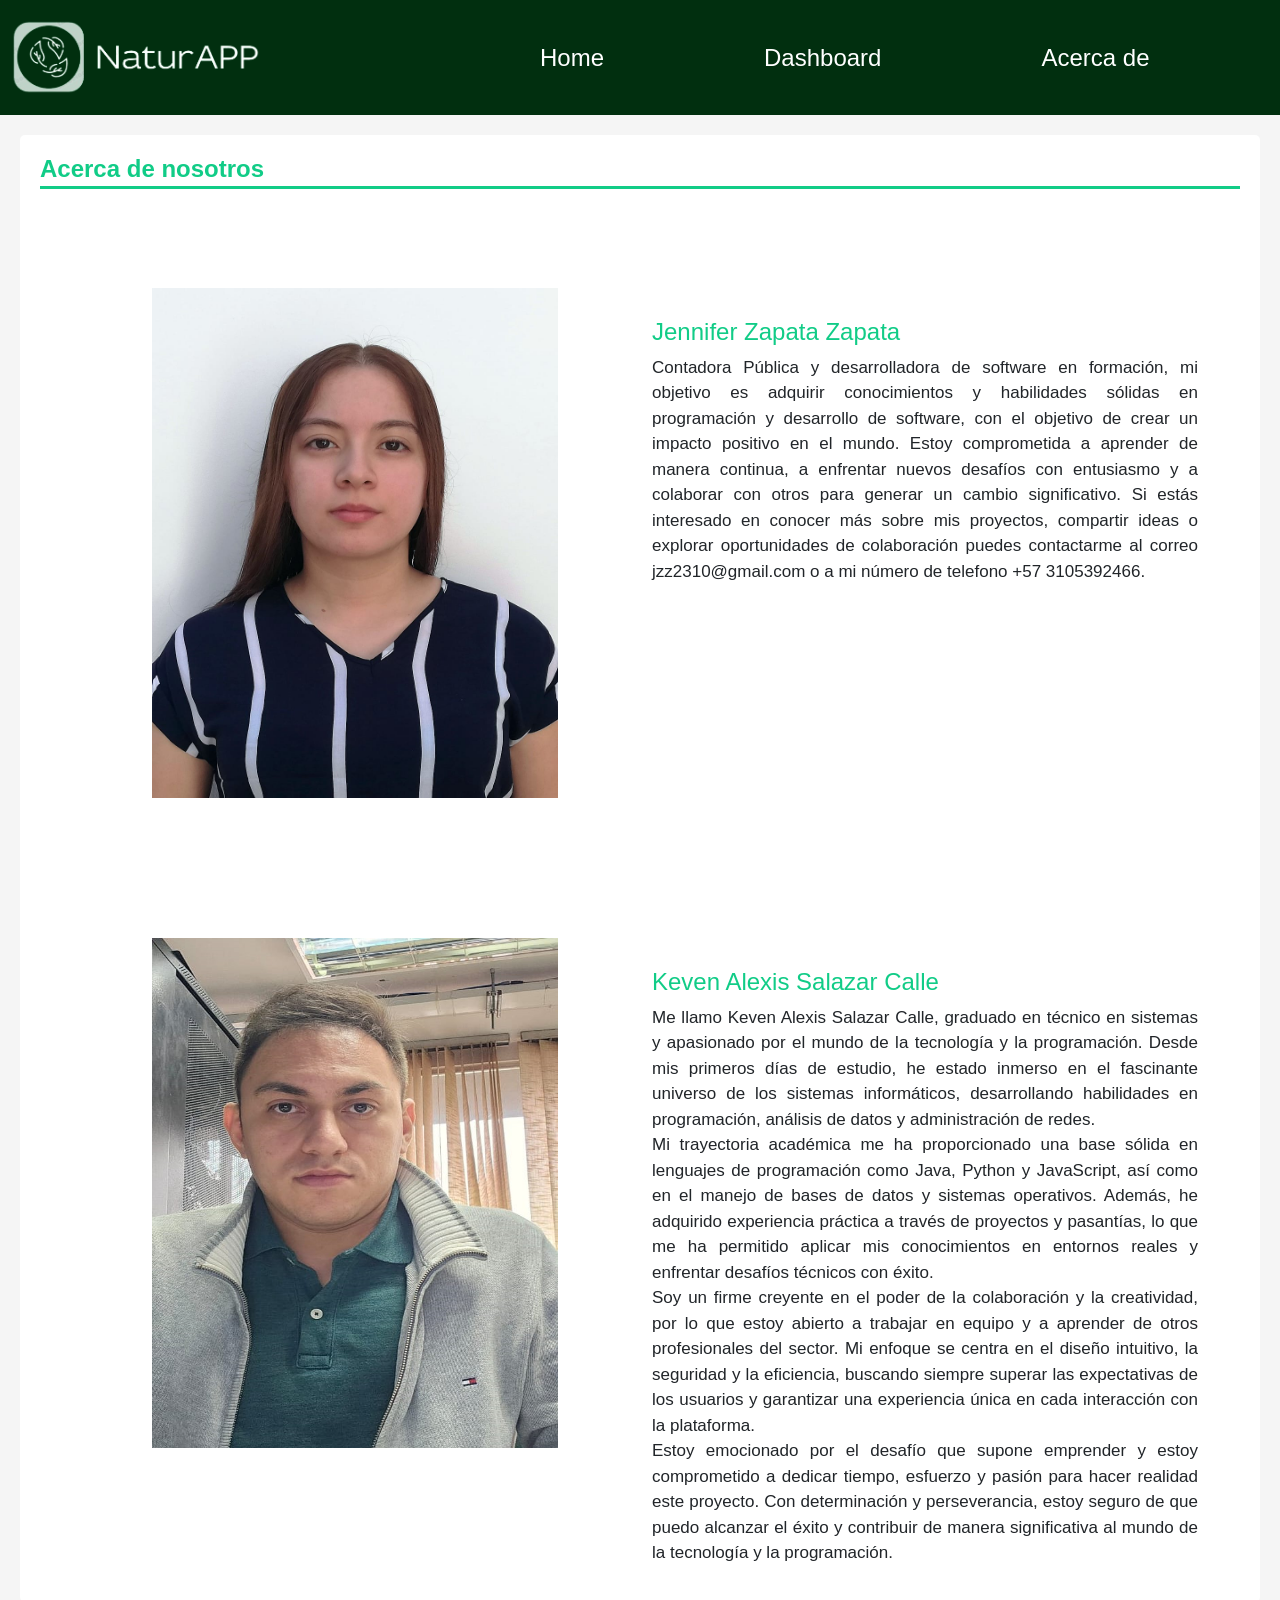
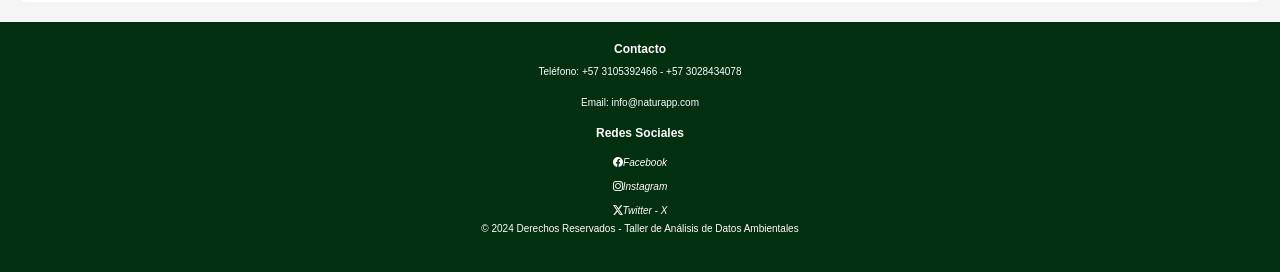
<file: about.html>
<!DOCTYPE html>
<html lang="es">
<head>
    <meta charset="UTF-8">
    <meta name="viewport" content="width=device-width, initial-scale=1.0">
    <link href="https://cdn.jsdelivr.net/npm/bootstrap-icons@1.11.0/font/bootstrap-icons.css" rel="stylesheet">
    <link href="https://cdn.jsdelivr.net/npm/bootstrap@5.3.3/dist/css/bootstrap.min.css" rel="stylesheet">
    <link rel="stylesheet" href="about.css">
    <title>NaturAPP</title>
    
</head>
<body>
    <nav>
        <ul>
            <div class="logo">
                <img src="./imagenes/Logo_5 Ok.png" alt="Logo">
            </div>
            <li><a href="index.html">Home</a></li>
            <li><a href="dashboard.html">Dashboard</a></li>
            <li><a href="about.html">Acerca de</a></li>
        </ul>
    </nav>

    <!-- Sección de Servicios -->
    <section>
        <h2 class="titulo-con-linea">Acerca de nosotros</h2><br>
        <div class="container text-center">
            <div class="row">
              <div class="col">
                <img src="./imagenes/Jennifer.jpeg" alt="Crepes">
              </div>
              <div class="col">
                <h3>Jennifer Zapata Zapata</h3>
                <p>Contadora Pública y desarrolladora de software en formación, mi objetivo es adquirir conocimientos y habilidades sólidas en programación y desarrollo de software, con el objetivo de crear un impacto positivo en el mundo. Estoy comprometida a aprender de manera continua, a enfrentar nuevos desafíos con entusiasmo y a colaborar con otros para generar un cambio significativo. Si estás interesado en conocer más sobre mis proyectos, compartir ideas o explorar oportunidades de colaboración puedes contactarme al correo jzz2310@gmail.com o a mi número de telefono +57 3105392466.</p>
              </div>
            </div>
        </div>
        <div class="container text-center">
          <div class="row">
              <div class="col">
                <img src="./imagenes/keven.jpeg" alt="Crepes">
              </div>
              <div class="col">
                <h3>Keven Alexis Salazar Calle</h3>
                <p>Me llamo Keven Alexis Salazar Calle, graduado en técnico en sistemas y apasionado por el mundo de la tecnología y la programación. Desde mis primeros días de estudio, he estado inmerso en el fascinante universo de los sistemas informáticos, desarrollando habilidades en programación, análisis de datos y administración de redes.
                <br>  
                Mi trayectoria académica me ha proporcionado una base sólida en lenguajes de programación como Java, Python y JavaScript, así como en el manejo de bases de datos y sistemas operativos. Además, he adquirido experiencia práctica a través de proyectos y pasantías, lo que me ha permitido aplicar mis conocimientos en entornos reales y enfrentar desafíos técnicos con éxito.
                <br>
                Soy un firme creyente en el poder de la colaboración y la creatividad, por lo que estoy abierto a trabajar en equipo y a aprender de otros profesionales del sector. Mi enfoque se centra en el diseño intuitivo, la seguridad y la eficiencia, buscando siempre superar las expectativas de los usuarios y garantizar una experiencia única en cada interacción con la plataforma.
                <br>  
                Estoy emocionado por el desafío que supone emprender y estoy comprometido a dedicar tiempo, esfuerzo y pasión para hacer realidad este proyecto. Con determinación y perseverancia, estoy seguro de que puedo alcanzar el éxito y contribuir de manera significativa al mundo de la tecnología y la programación.</p>
              </div>
          </div>
        </div>
    </section>

    <footer>
      <div class="contact">
          <h3>Contacto</h3>
          <p>Teléfono: +57 3105392466 - +57 3028434078</p>
          <p>Email: info@naturapp.com</p>
      </div>
      <div class="contact">
          <h3>Redes Sociales</h3>
          <i class="bi bi-facebook">Facebook</i><br>
          <i class="bi bi-instagram">Instagram</i><br>
          <i class="bi bi-twitter-x">Twitter - X</i><br>
      </div>
      <p class="rights">© 2024 Derechos Reservados - Taller de Análisis de Datos Ambientales</p>
  </footer>
</body>
</html>
</file>
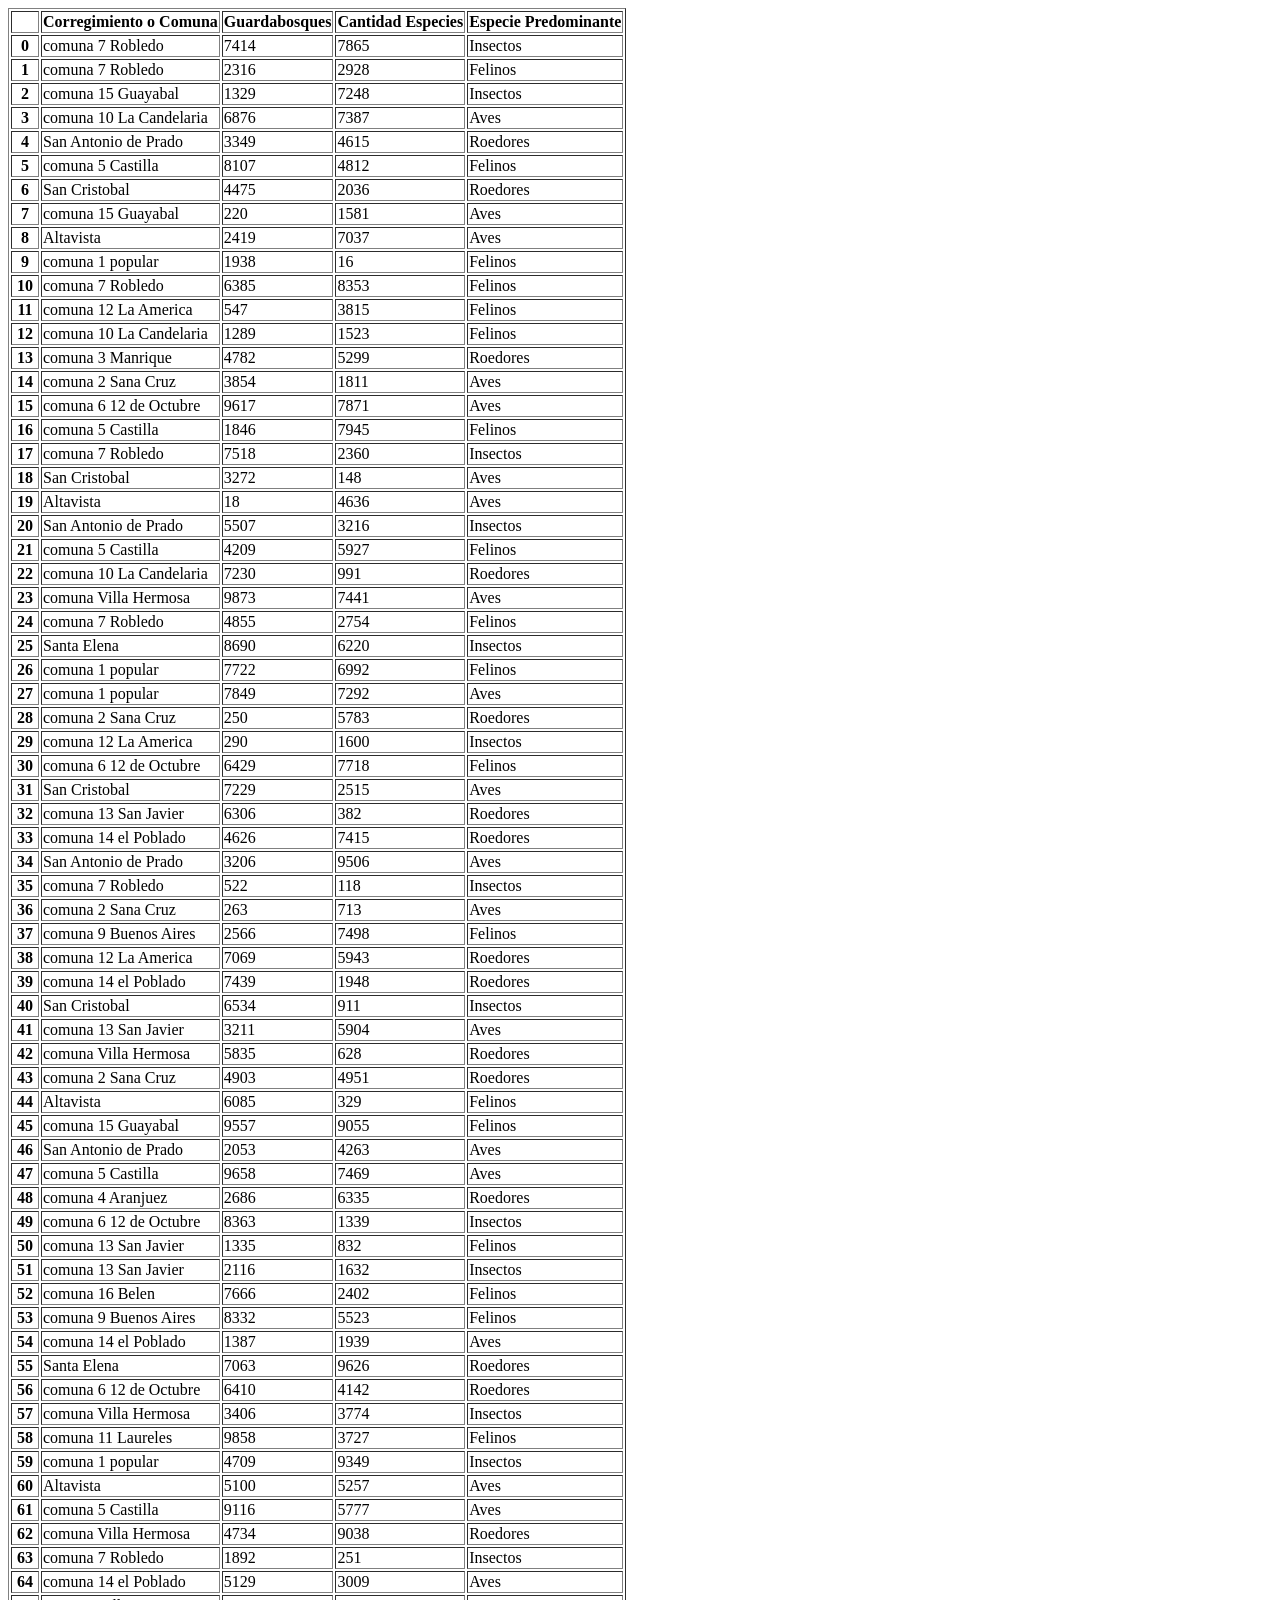
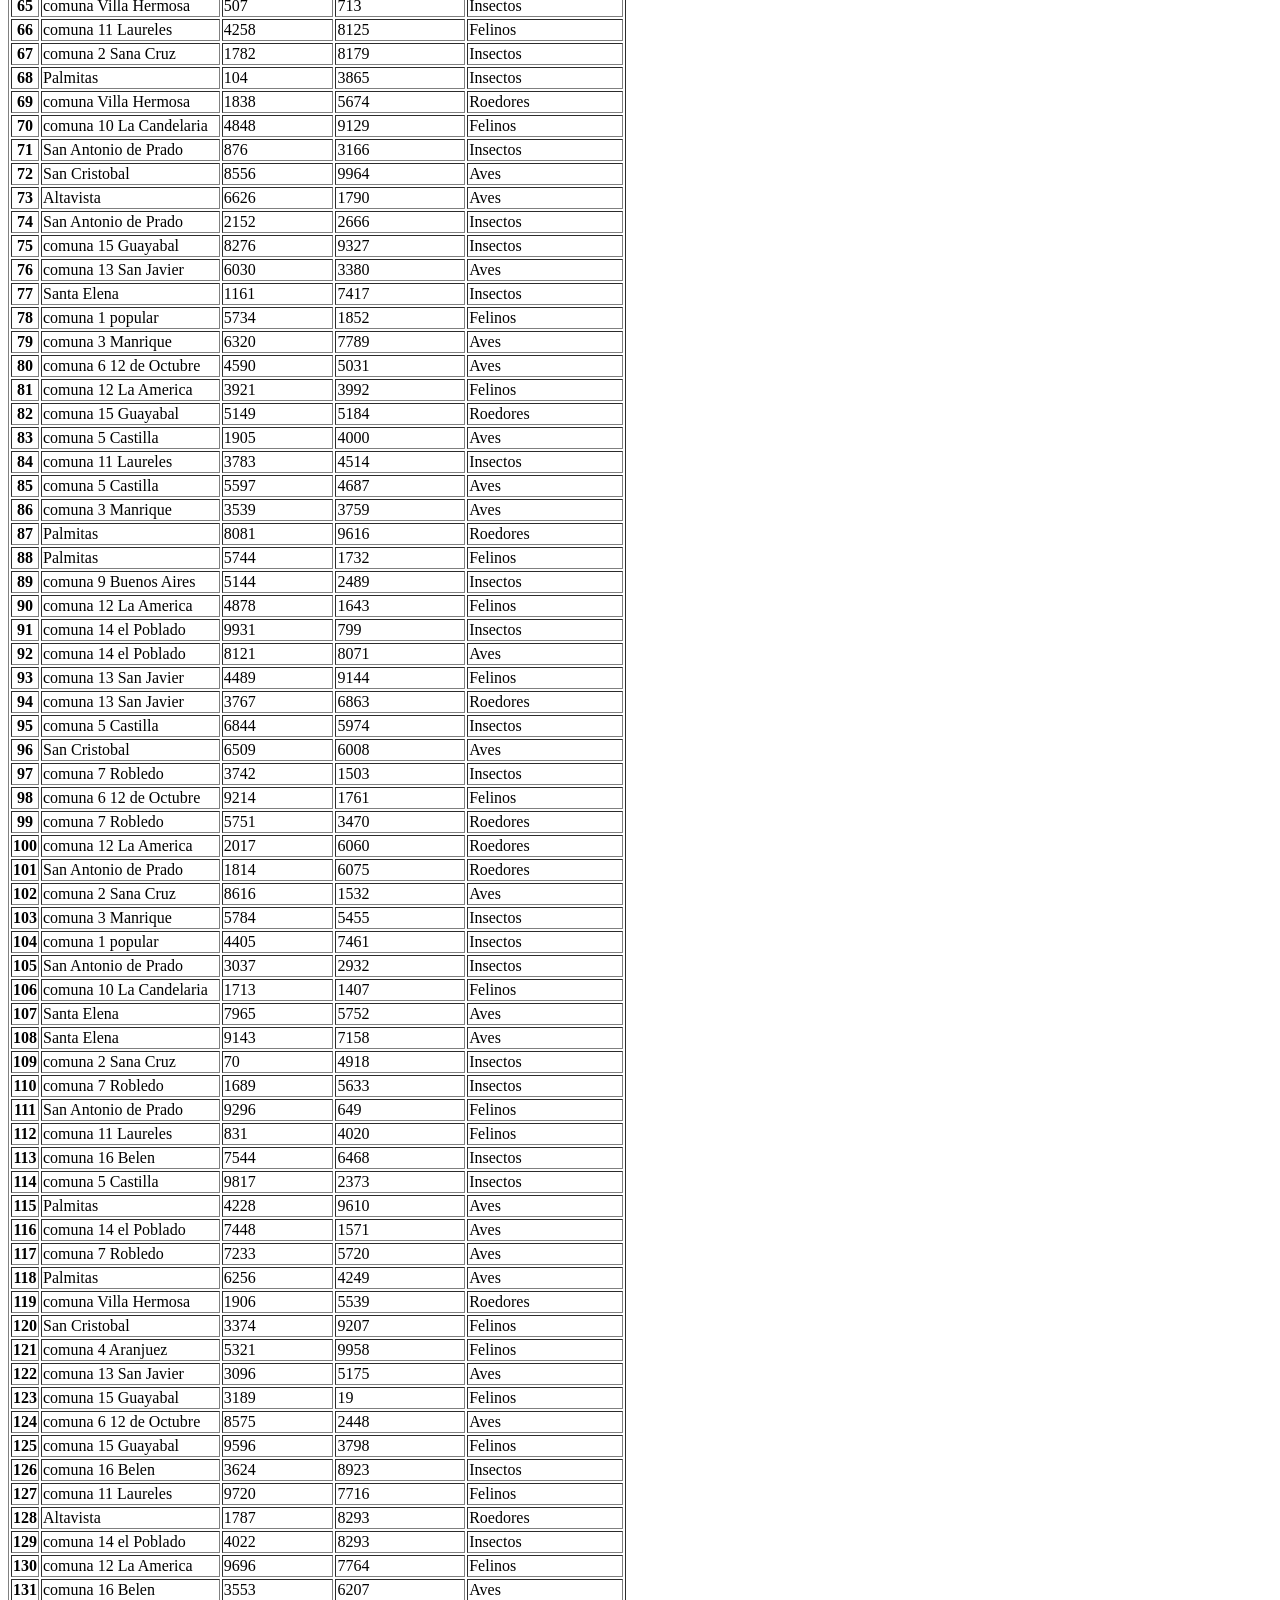
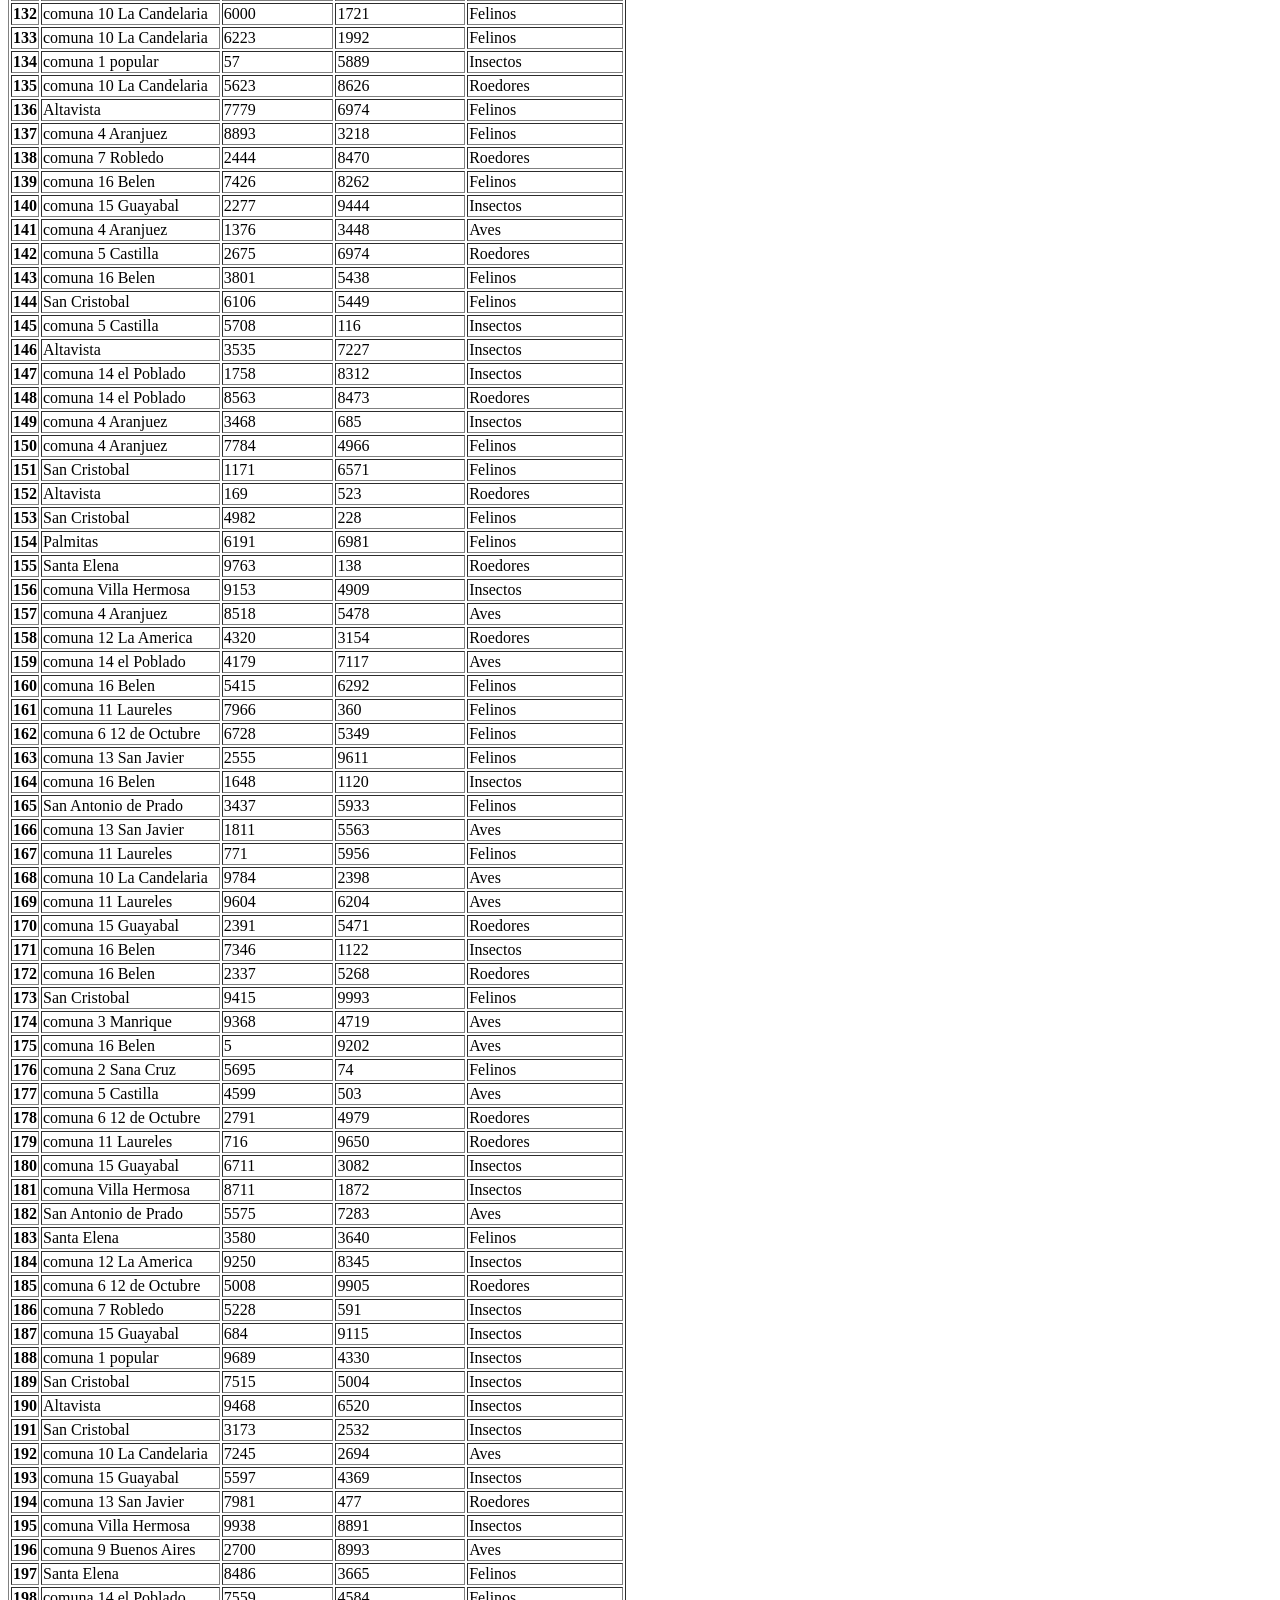
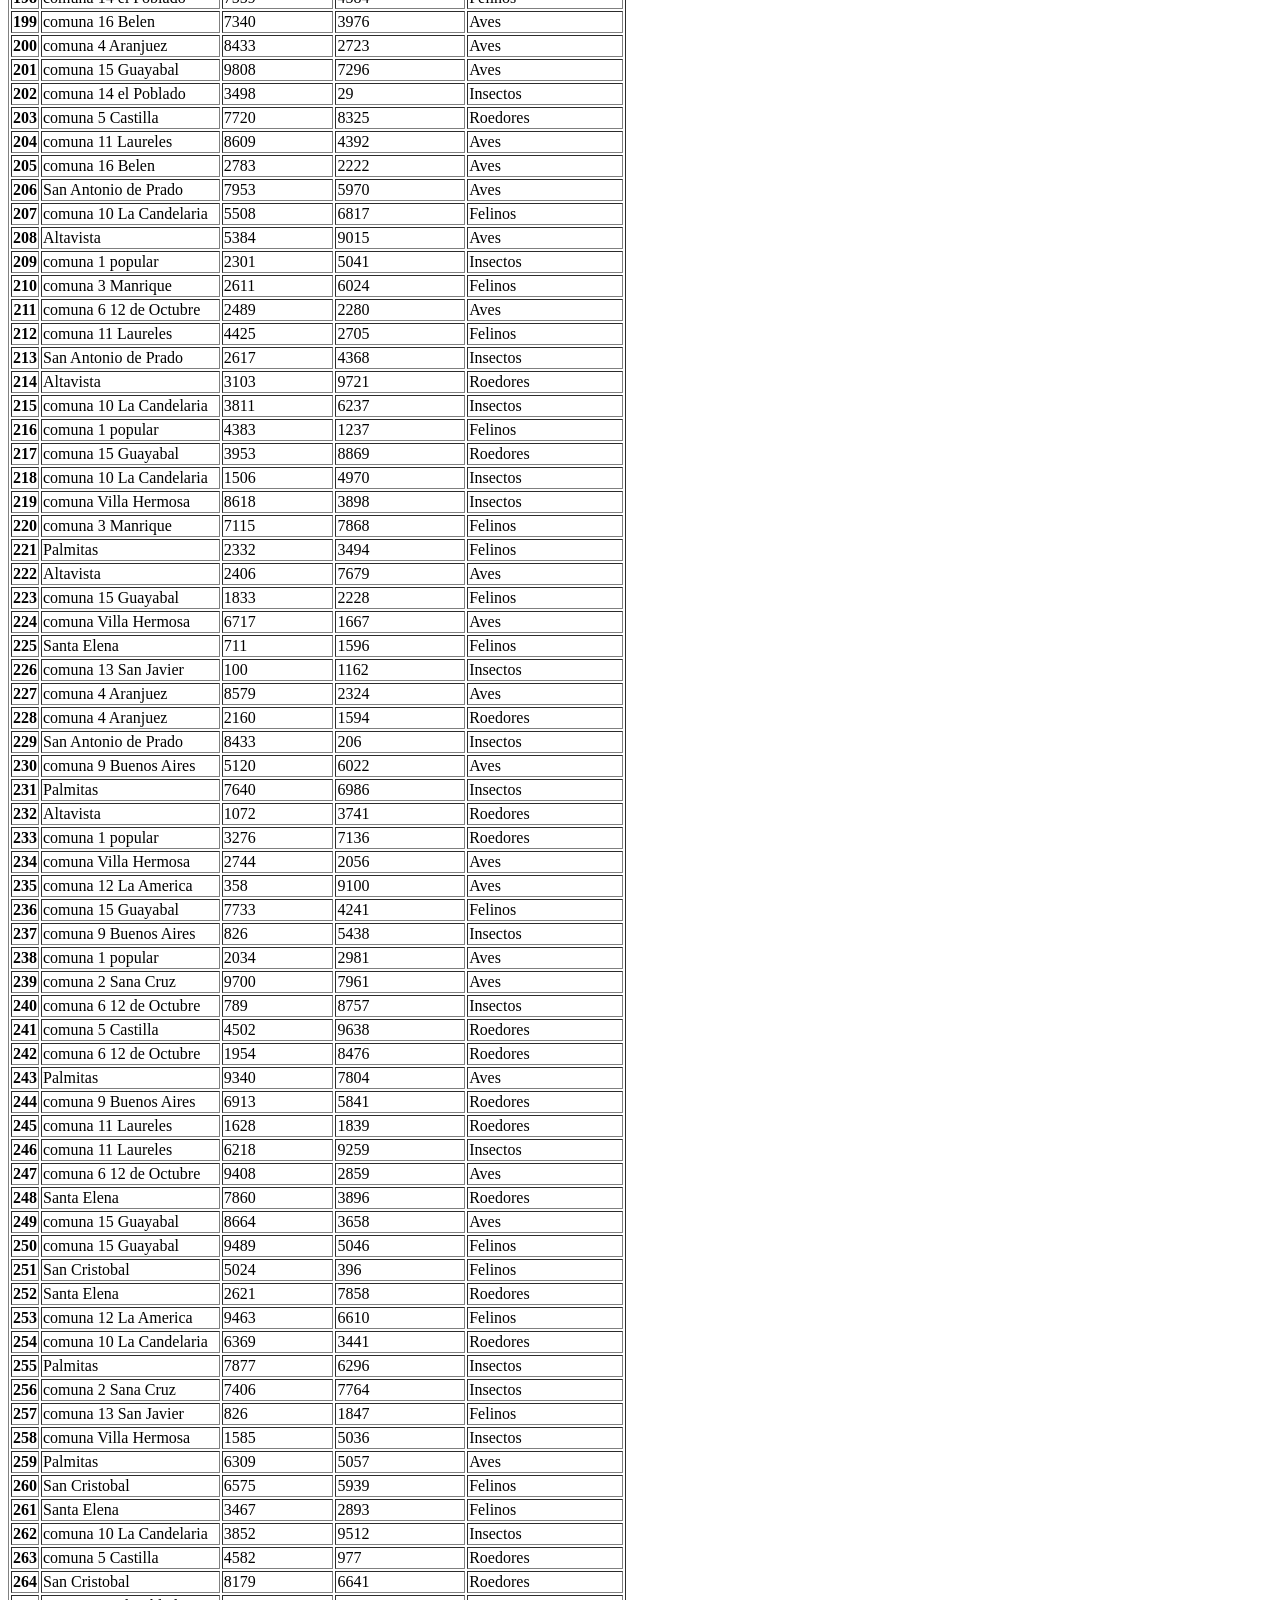
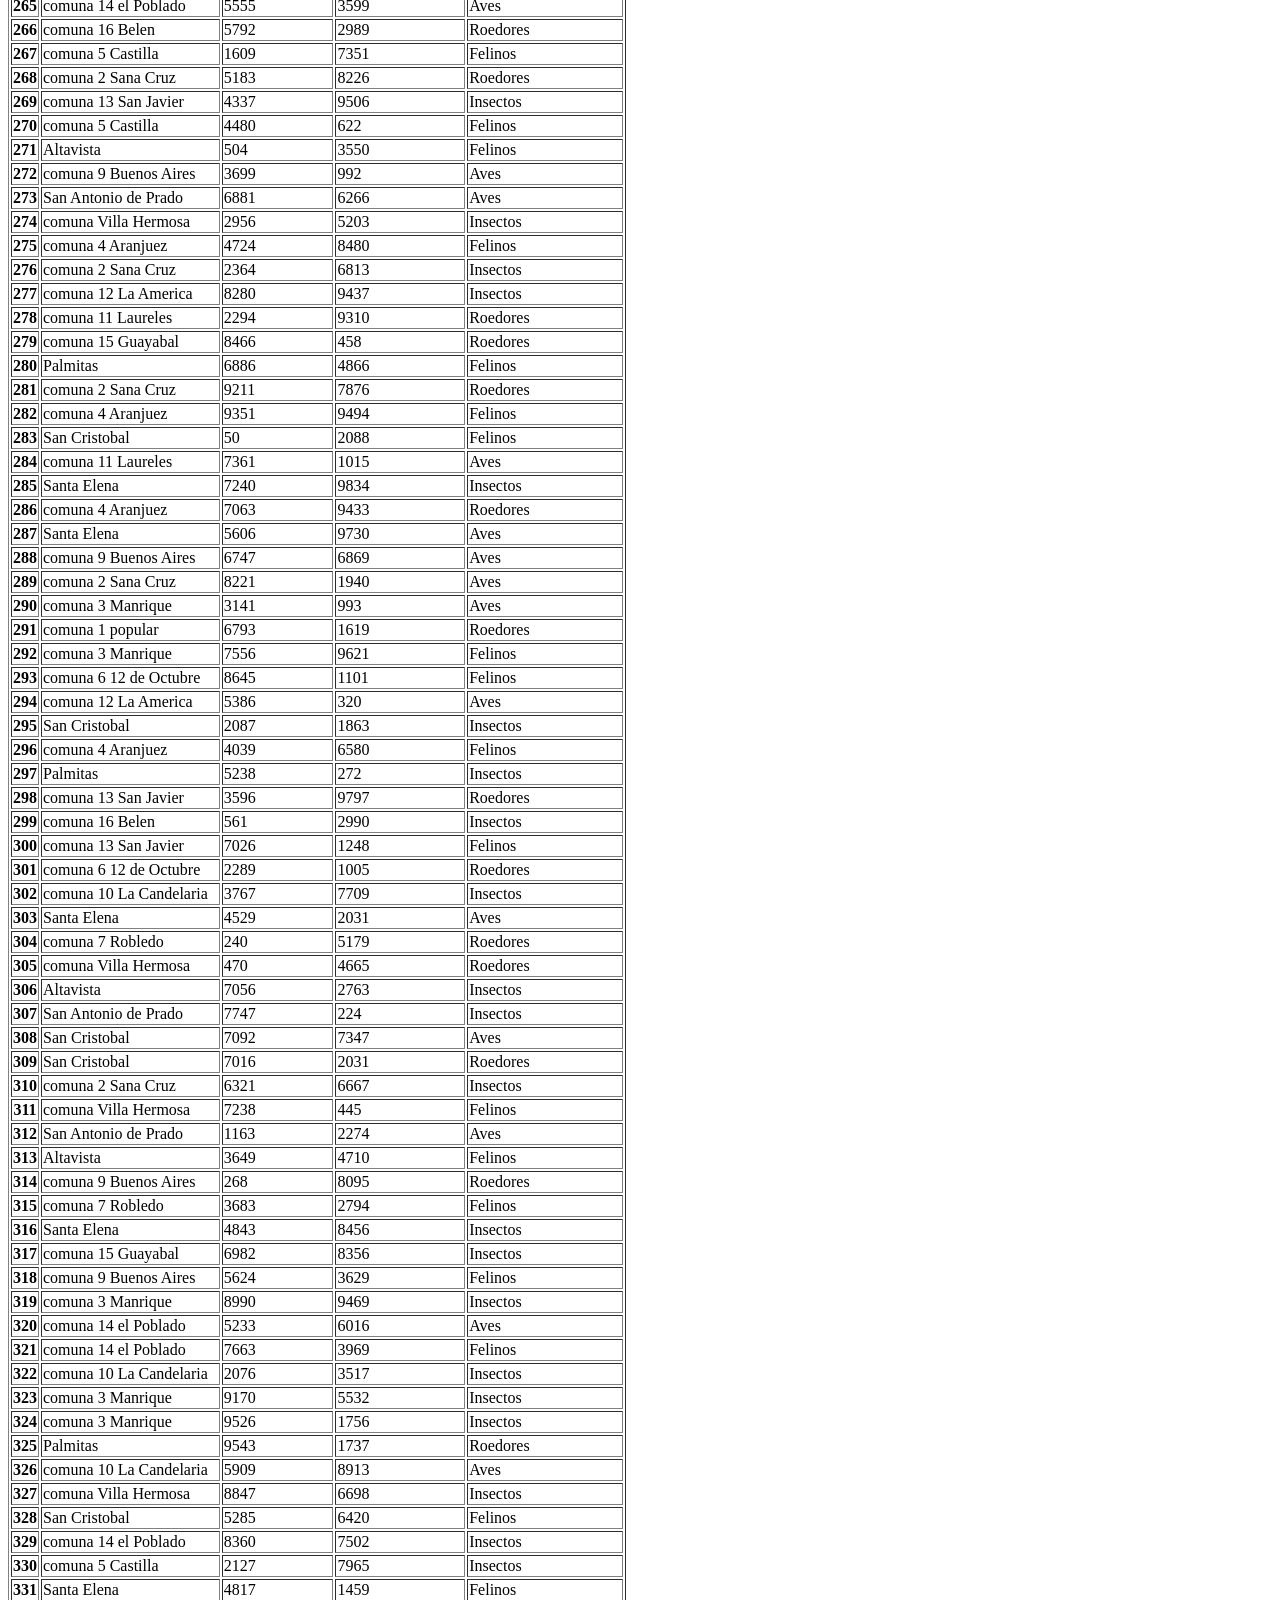
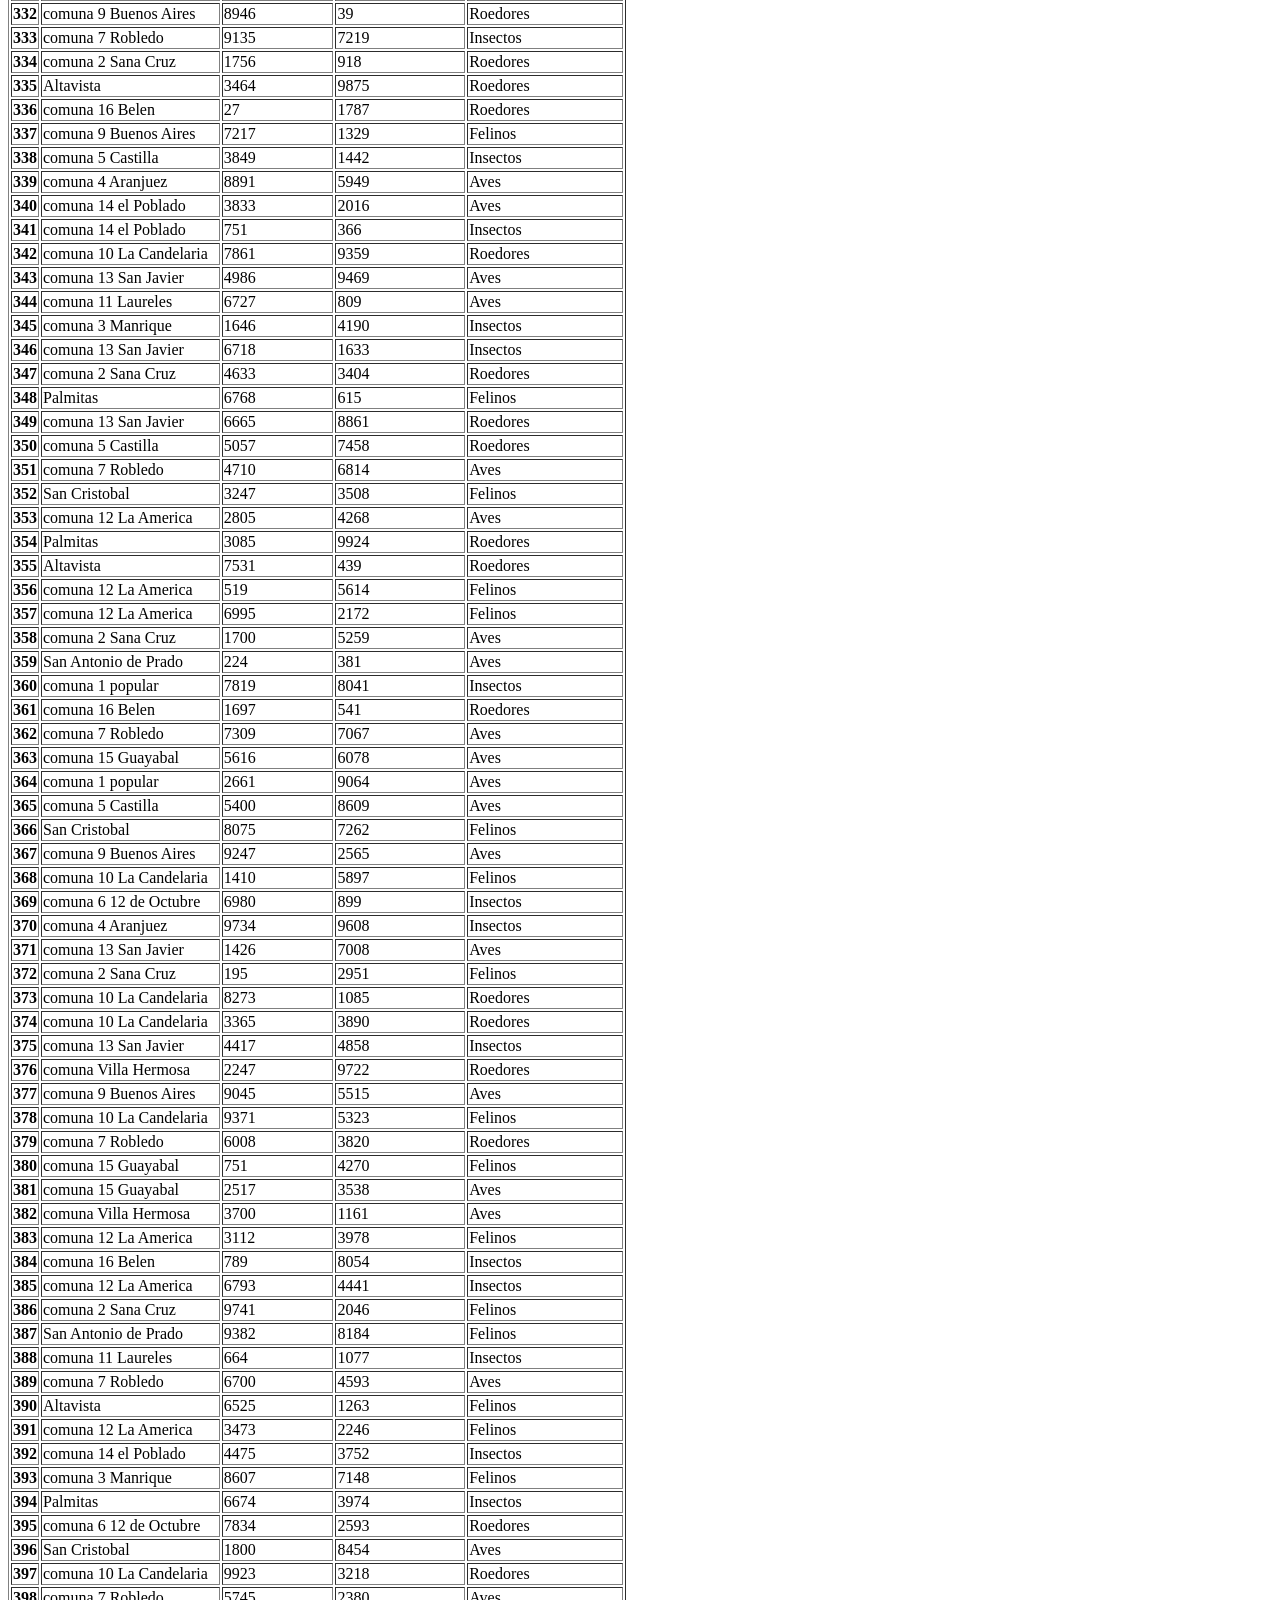
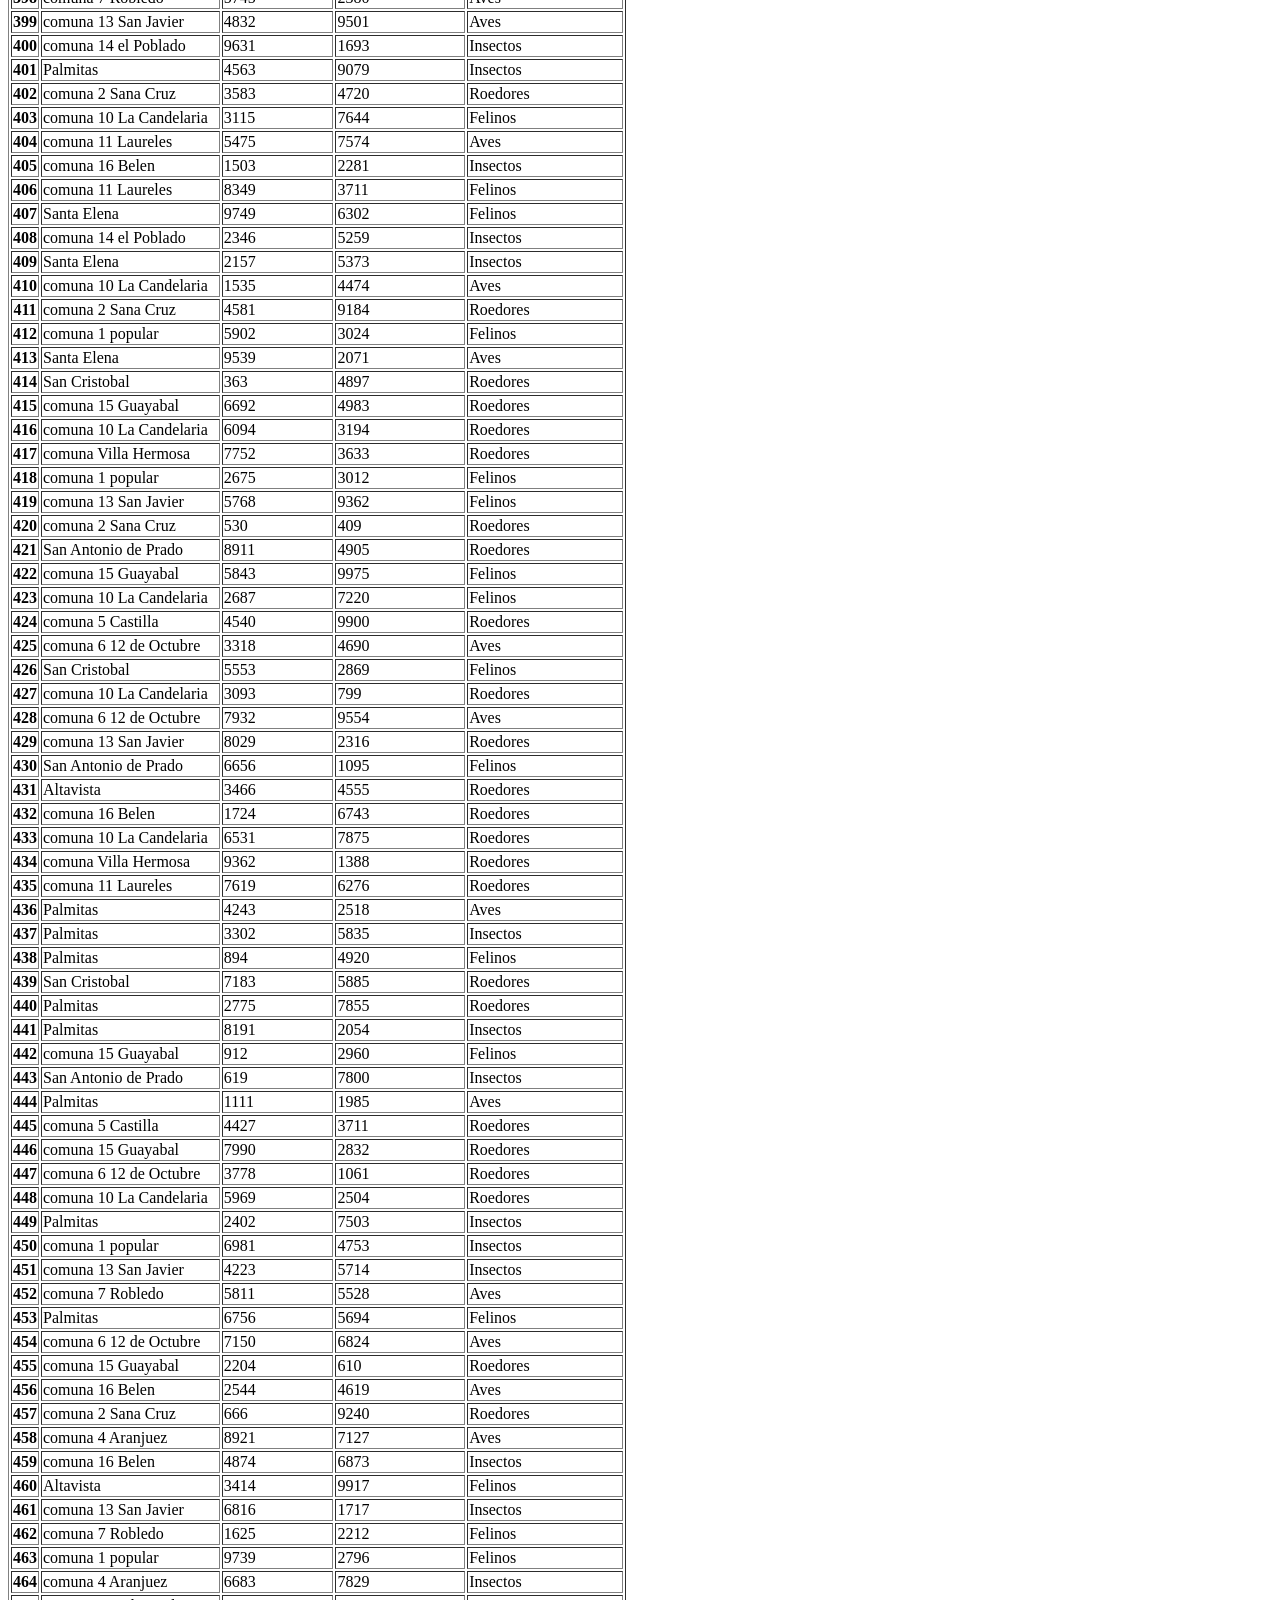
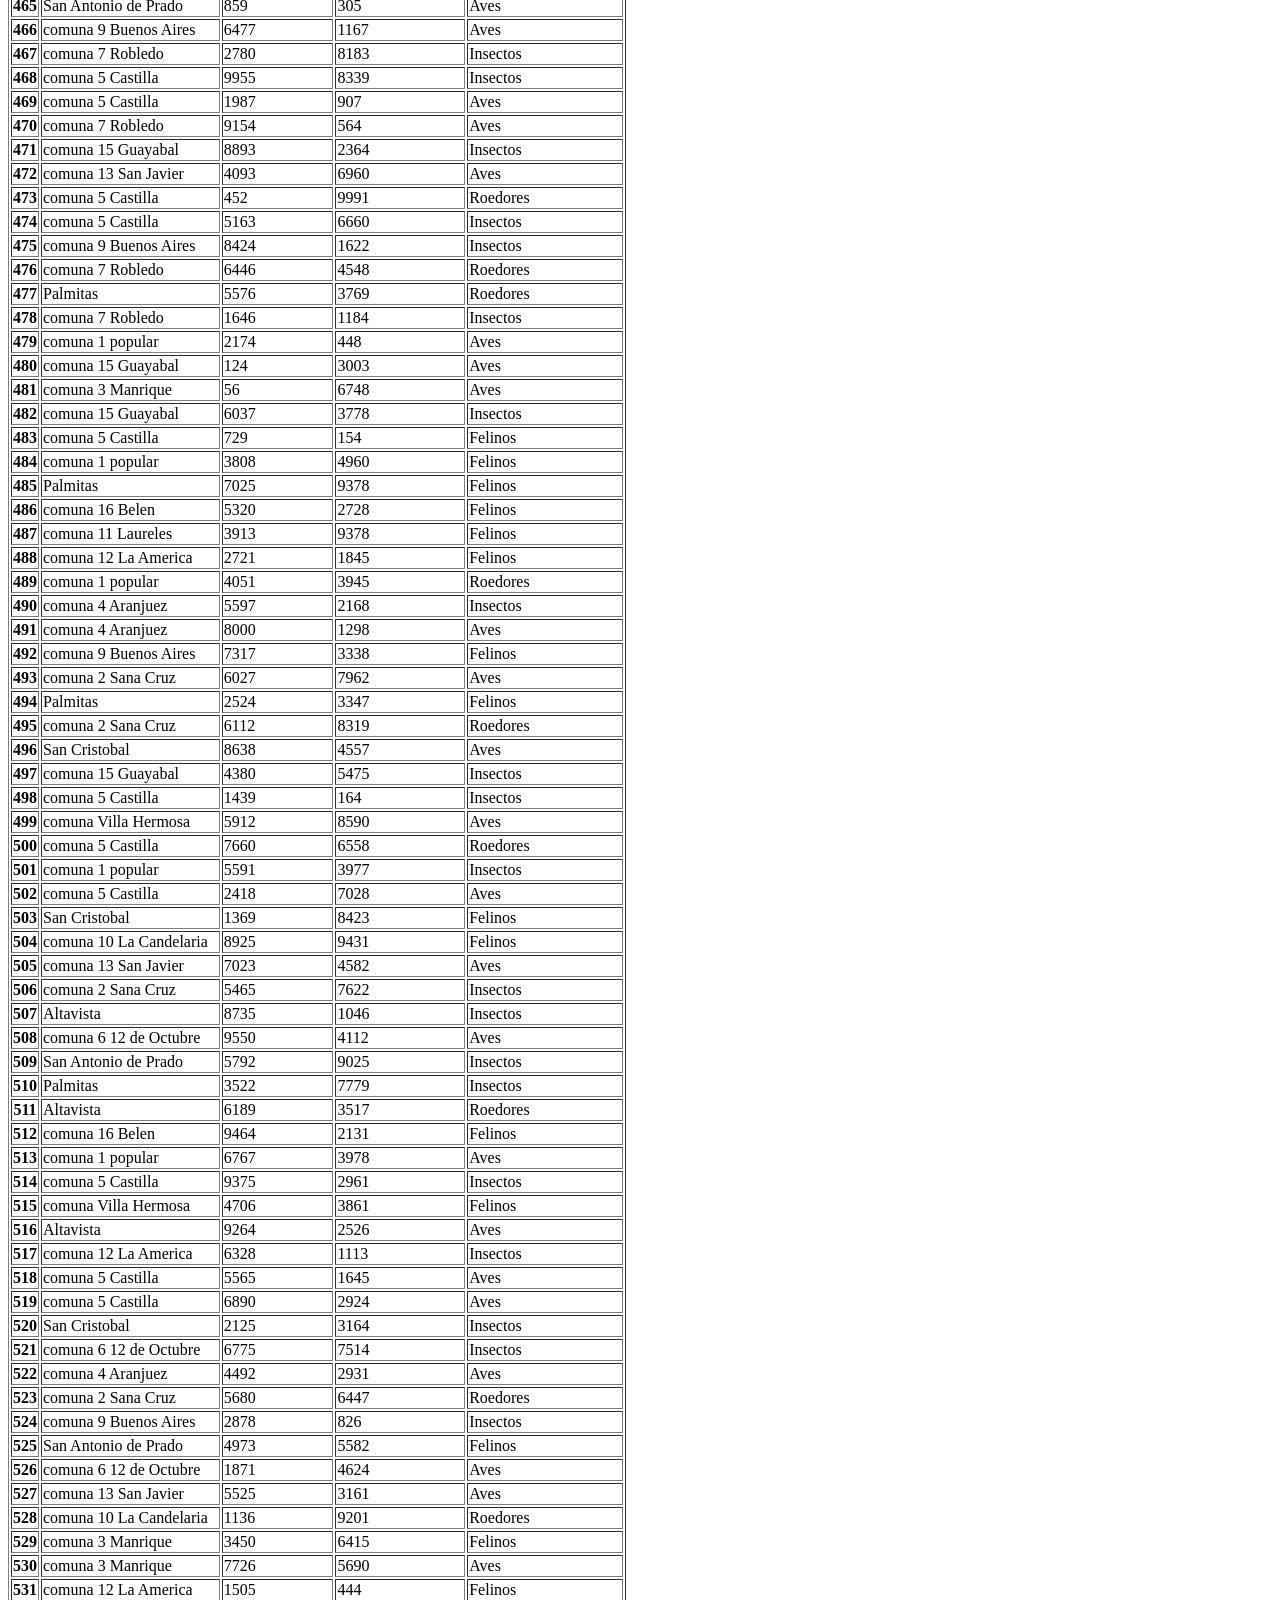
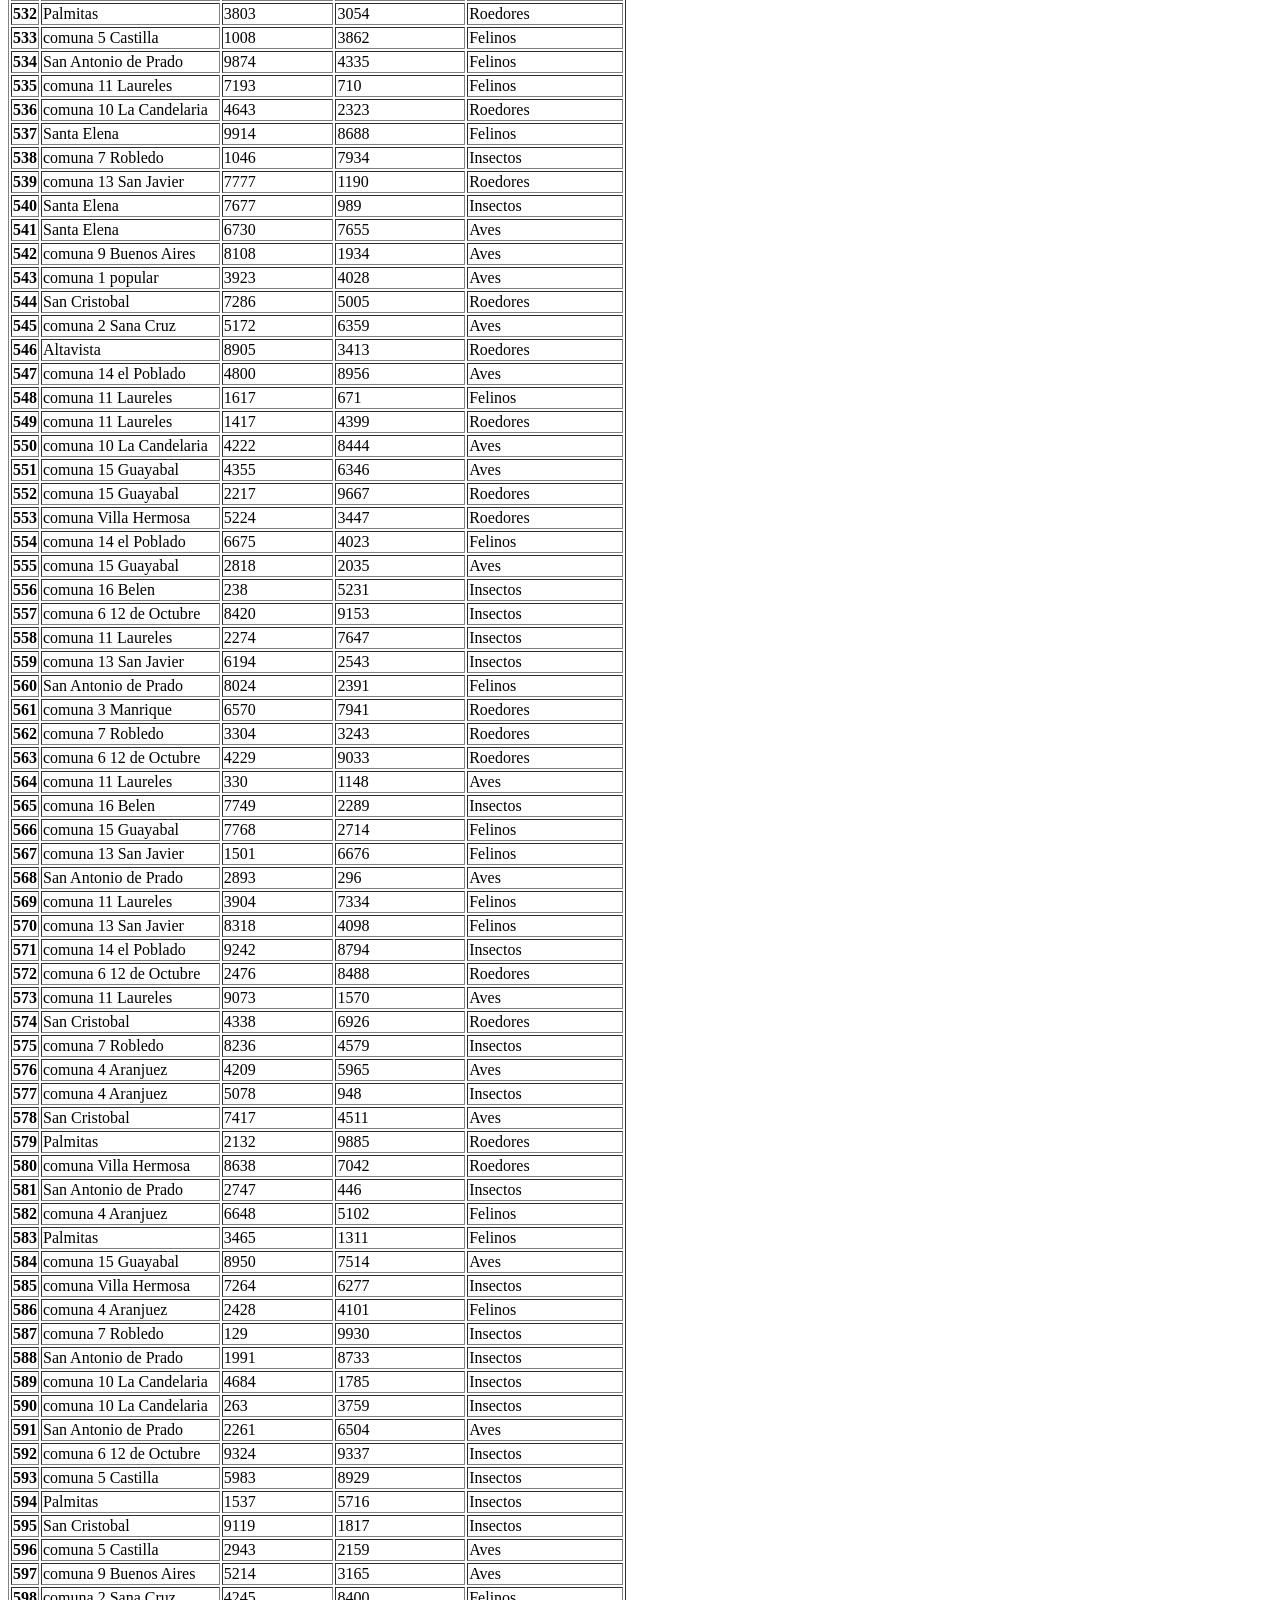
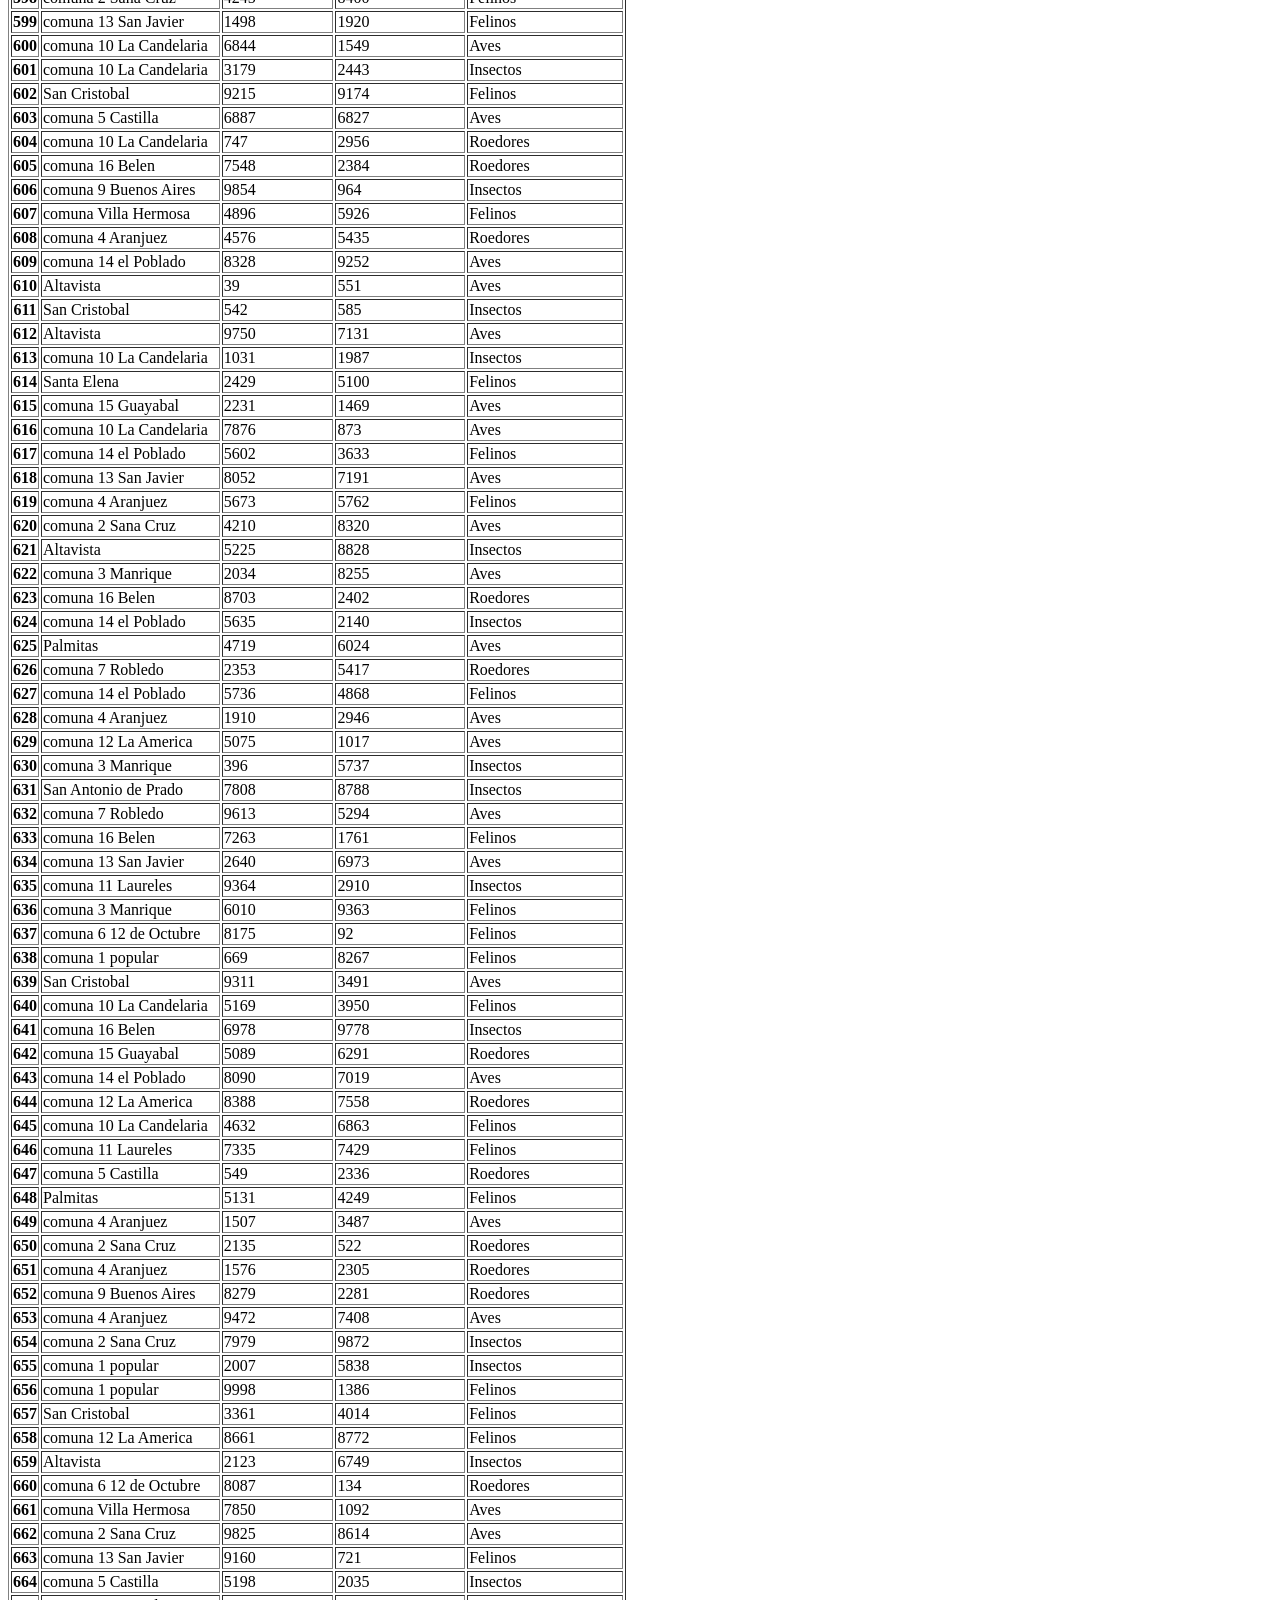
<file: tables/biodiversidad.html>
<html>
            <head>
                <meta charset="UTF-8">
                <meta name="viewport" content="width=device-width, initial-scale=1.0">
                <title>Document</title>
            </head>
            <body>
        <table border="1" class="dataframe">
  <thead>
    <tr style="text-align: right;">
      <th></th>
      <th>Corregimiento o Comuna</th>
      <th>Guardabosques</th>
      <th>Cantidad Especies</th>
      <th>Especie Predominante</th>
    </tr>
  </thead>
  <tbody>
    <tr>
      <th>0</th>
      <td>comuna 7 Robledo</td>
      <td>7414</td>
      <td>7865</td>
      <td>Insectos</td>
    </tr>
    <tr>
      <th>1</th>
      <td>comuna 7 Robledo</td>
      <td>2316</td>
      <td>2928</td>
      <td>Felinos</td>
    </tr>
    <tr>
      <th>2</th>
      <td>comuna 15 Guayabal</td>
      <td>1329</td>
      <td>7248</td>
      <td>Insectos</td>
    </tr>
    <tr>
      <th>3</th>
      <td>comuna 10 La Candelaria</td>
      <td>6876</td>
      <td>7387</td>
      <td>Aves</td>
    </tr>
    <tr>
      <th>4</th>
      <td>San Antonio de Prado</td>
      <td>3349</td>
      <td>4615</td>
      <td>Roedores</td>
    </tr>
    <tr>
      <th>5</th>
      <td>comuna 5 Castilla</td>
      <td>8107</td>
      <td>4812</td>
      <td>Felinos</td>
    </tr>
    <tr>
      <th>6</th>
      <td>San Cristobal</td>
      <td>4475</td>
      <td>2036</td>
      <td>Roedores</td>
    </tr>
    <tr>
      <th>7</th>
      <td>comuna 15 Guayabal</td>
      <td>220</td>
      <td>1581</td>
      <td>Aves</td>
    </tr>
    <tr>
      <th>8</th>
      <td>Altavista</td>
      <td>2419</td>
      <td>7037</td>
      <td>Aves</td>
    </tr>
    <tr>
      <th>9</th>
      <td>comuna 1 popular</td>
      <td>1938</td>
      <td>16</td>
      <td>Felinos</td>
    </tr>
    <tr>
      <th>10</th>
      <td>comuna 7 Robledo</td>
      <td>6385</td>
      <td>8353</td>
      <td>Felinos</td>
    </tr>
    <tr>
      <th>11</th>
      <td>comuna 12 La America</td>
      <td>547</td>
      <td>3815</td>
      <td>Felinos</td>
    </tr>
    <tr>
      <th>12</th>
      <td>comuna 10 La Candelaria</td>
      <td>1289</td>
      <td>1523</td>
      <td>Felinos</td>
    </tr>
    <tr>
      <th>13</th>
      <td>comuna 3 Manrique</td>
      <td>4782</td>
      <td>5299</td>
      <td>Roedores</td>
    </tr>
    <tr>
      <th>14</th>
      <td>comuna 2 Sana Cruz</td>
      <td>3854</td>
      <td>1811</td>
      <td>Aves</td>
    </tr>
    <tr>
      <th>15</th>
      <td>comuna 6 12 de Octubre</td>
      <td>9617</td>
      <td>7871</td>
      <td>Aves</td>
    </tr>
    <tr>
      <th>16</th>
      <td>comuna 5 Castilla</td>
      <td>1846</td>
      <td>7945</td>
      <td>Felinos</td>
    </tr>
    <tr>
      <th>17</th>
      <td>comuna 7 Robledo</td>
      <td>7518</td>
      <td>2360</td>
      <td>Insectos</td>
    </tr>
    <tr>
      <th>18</th>
      <td>San Cristobal</td>
      <td>3272</td>
      <td>148</td>
      <td>Aves</td>
    </tr>
    <tr>
      <th>19</th>
      <td>Altavista</td>
      <td>18</td>
      <td>4636</td>
      <td>Aves</td>
    </tr>
    <tr>
      <th>20</th>
      <td>San Antonio de Prado</td>
      <td>5507</td>
      <td>3216</td>
      <td>Insectos</td>
    </tr>
    <tr>
      <th>21</th>
      <td>comuna 5 Castilla</td>
      <td>4209</td>
      <td>5927</td>
      <td>Felinos</td>
    </tr>
    <tr>
      <th>22</th>
      <td>comuna 10 La Candelaria</td>
      <td>7230</td>
      <td>991</td>
      <td>Roedores</td>
    </tr>
    <tr>
      <th>23</th>
      <td>comuna  Villa Hermosa</td>
      <td>9873</td>
      <td>7441</td>
      <td>Aves</td>
    </tr>
    <tr>
      <th>24</th>
      <td>comuna 7 Robledo</td>
      <td>4855</td>
      <td>2754</td>
      <td>Felinos</td>
    </tr>
    <tr>
      <th>25</th>
      <td>Santa Elena</td>
      <td>8690</td>
      <td>6220</td>
      <td>Insectos</td>
    </tr>
    <tr>
      <th>26</th>
      <td>comuna 1 popular</td>
      <td>7722</td>
      <td>6992</td>
      <td>Felinos</td>
    </tr>
    <tr>
      <th>27</th>
      <td>comuna 1 popular</td>
      <td>7849</td>
      <td>7292</td>
      <td>Aves</td>
    </tr>
    <tr>
      <th>28</th>
      <td>comuna 2 Sana Cruz</td>
      <td>250</td>
      <td>5783</td>
      <td>Roedores</td>
    </tr>
    <tr>
      <th>29</th>
      <td>comuna 12 La America</td>
      <td>290</td>
      <td>1600</td>
      <td>Insectos</td>
    </tr>
    <tr>
      <th>30</th>
      <td>comuna 6 12 de Octubre</td>
      <td>6429</td>
      <td>7718</td>
      <td>Felinos</td>
    </tr>
    <tr>
      <th>31</th>
      <td>San Cristobal</td>
      <td>7229</td>
      <td>2515</td>
      <td>Aves</td>
    </tr>
    <tr>
      <th>32</th>
      <td>comuna 13 San Javier</td>
      <td>6306</td>
      <td>382</td>
      <td>Roedores</td>
    </tr>
    <tr>
      <th>33</th>
      <td>comuna 14 el Poblado</td>
      <td>4626</td>
      <td>7415</td>
      <td>Roedores</td>
    </tr>
    <tr>
      <th>34</th>
      <td>San Antonio de Prado</td>
      <td>3206</td>
      <td>9506</td>
      <td>Aves</td>
    </tr>
    <tr>
      <th>35</th>
      <td>comuna 7 Robledo</td>
      <td>522</td>
      <td>118</td>
      <td>Insectos</td>
    </tr>
    <tr>
      <th>36</th>
      <td>comuna 2 Sana Cruz</td>
      <td>263</td>
      <td>713</td>
      <td>Aves</td>
    </tr>
    <tr>
      <th>37</th>
      <td>comuna 9 Buenos Aires</td>
      <td>2566</td>
      <td>7498</td>
      <td>Felinos</td>
    </tr>
    <tr>
      <th>38</th>
      <td>comuna 12 La America</td>
      <td>7069</td>
      <td>5943</td>
      <td>Roedores</td>
    </tr>
    <tr>
      <th>39</th>
      <td>comuna 14 el Poblado</td>
      <td>7439</td>
      <td>1948</td>
      <td>Roedores</td>
    </tr>
    <tr>
      <th>40</th>
      <td>San Cristobal</td>
      <td>6534</td>
      <td>911</td>
      <td>Insectos</td>
    </tr>
    <tr>
      <th>41</th>
      <td>comuna 13 San Javier</td>
      <td>3211</td>
      <td>5904</td>
      <td>Aves</td>
    </tr>
    <tr>
      <th>42</th>
      <td>comuna  Villa Hermosa</td>
      <td>5835</td>
      <td>628</td>
      <td>Roedores</td>
    </tr>
    <tr>
      <th>43</th>
      <td>comuna 2 Sana Cruz</td>
      <td>4903</td>
      <td>4951</td>
      <td>Roedores</td>
    </tr>
    <tr>
      <th>44</th>
      <td>Altavista</td>
      <td>6085</td>
      <td>329</td>
      <td>Felinos</td>
    </tr>
    <tr>
      <th>45</th>
      <td>comuna 15 Guayabal</td>
      <td>9557</td>
      <td>9055</td>
      <td>Felinos</td>
    </tr>
    <tr>
      <th>46</th>
      <td>San Antonio de Prado</td>
      <td>2053</td>
      <td>4263</td>
      <td>Aves</td>
    </tr>
    <tr>
      <th>47</th>
      <td>comuna 5 Castilla</td>
      <td>9658</td>
      <td>7469</td>
      <td>Aves</td>
    </tr>
    <tr>
      <th>48</th>
      <td>comuna 4 Aranjuez</td>
      <td>2686</td>
      <td>6335</td>
      <td>Roedores</td>
    </tr>
    <tr>
      <th>49</th>
      <td>comuna 6 12 de Octubre</td>
      <td>8363</td>
      <td>1339</td>
      <td>Insectos</td>
    </tr>
    <tr>
      <th>50</th>
      <td>comuna 13 San Javier</td>
      <td>1335</td>
      <td>832</td>
      <td>Felinos</td>
    </tr>
    <tr>
      <th>51</th>
      <td>comuna 13 San Javier</td>
      <td>2116</td>
      <td>1632</td>
      <td>Insectos</td>
    </tr>
    <tr>
      <th>52</th>
      <td>comuna 16 Belen</td>
      <td>7666</td>
      <td>2402</td>
      <td>Felinos</td>
    </tr>
    <tr>
      <th>53</th>
      <td>comuna 9 Buenos Aires</td>
      <td>8332</td>
      <td>5523</td>
      <td>Felinos</td>
    </tr>
    <tr>
      <th>54</th>
      <td>comuna 14 el Poblado</td>
      <td>1387</td>
      <td>1939</td>
      <td>Aves</td>
    </tr>
    <tr>
      <th>55</th>
      <td>Santa Elena</td>
      <td>7063</td>
      <td>9626</td>
      <td>Roedores</td>
    </tr>
    <tr>
      <th>56</th>
      <td>comuna 6 12 de Octubre</td>
      <td>6410</td>
      <td>4142</td>
      <td>Roedores</td>
    </tr>
    <tr>
      <th>57</th>
      <td>comuna  Villa Hermosa</td>
      <td>3406</td>
      <td>3774</td>
      <td>Insectos</td>
    </tr>
    <tr>
      <th>58</th>
      <td>comuna 11 Laureles</td>
      <td>9858</td>
      <td>3727</td>
      <td>Felinos</td>
    </tr>
    <tr>
      <th>59</th>
      <td>comuna 1 popular</td>
      <td>4709</td>
      <td>9349</td>
      <td>Insectos</td>
    </tr>
    <tr>
      <th>60</th>
      <td>Altavista</td>
      <td>5100</td>
      <td>5257</td>
      <td>Aves</td>
    </tr>
    <tr>
      <th>61</th>
      <td>comuna 5 Castilla</td>
      <td>9116</td>
      <td>5777</td>
      <td>Aves</td>
    </tr>
    <tr>
      <th>62</th>
      <td>comuna  Villa Hermosa</td>
      <td>4734</td>
      <td>9038</td>
      <td>Roedores</td>
    </tr>
    <tr>
      <th>63</th>
      <td>comuna 7 Robledo</td>
      <td>1892</td>
      <td>251</td>
      <td>Insectos</td>
    </tr>
    <tr>
      <th>64</th>
      <td>comuna 14 el Poblado</td>
      <td>5129</td>
      <td>3009</td>
      <td>Aves</td>
    </tr>
    <tr>
      <th>65</th>
      <td>comuna  Villa Hermosa</td>
      <td>507</td>
      <td>713</td>
      <td>Insectos</td>
    </tr>
    <tr>
      <th>66</th>
      <td>comuna 11 Laureles</td>
      <td>4258</td>
      <td>8125</td>
      <td>Felinos</td>
    </tr>
    <tr>
      <th>67</th>
      <td>comuna 2 Sana Cruz</td>
      <td>1782</td>
      <td>8179</td>
      <td>Insectos</td>
    </tr>
    <tr>
      <th>68</th>
      <td>Palmitas</td>
      <td>104</td>
      <td>3865</td>
      <td>Insectos</td>
    </tr>
    <tr>
      <th>69</th>
      <td>comuna  Villa Hermosa</td>
      <td>1838</td>
      <td>5674</td>
      <td>Roedores</td>
    </tr>
    <tr>
      <th>70</th>
      <td>comuna 10 La Candelaria</td>
      <td>4848</td>
      <td>9129</td>
      <td>Felinos</td>
    </tr>
    <tr>
      <th>71</th>
      <td>San Antonio de Prado</td>
      <td>876</td>
      <td>3166</td>
      <td>Insectos</td>
    </tr>
    <tr>
      <th>72</th>
      <td>San Cristobal</td>
      <td>8556</td>
      <td>9964</td>
      <td>Aves</td>
    </tr>
    <tr>
      <th>73</th>
      <td>Altavista</td>
      <td>6626</td>
      <td>1790</td>
      <td>Aves</td>
    </tr>
    <tr>
      <th>74</th>
      <td>San Antonio de Prado</td>
      <td>2152</td>
      <td>2666</td>
      <td>Insectos</td>
    </tr>
    <tr>
      <th>75</th>
      <td>comuna 15 Guayabal</td>
      <td>8276</td>
      <td>9327</td>
      <td>Insectos</td>
    </tr>
    <tr>
      <th>76</th>
      <td>comuna 13 San Javier</td>
      <td>6030</td>
      <td>3380</td>
      <td>Aves</td>
    </tr>
    <tr>
      <th>77</th>
      <td>Santa Elena</td>
      <td>1161</td>
      <td>7417</td>
      <td>Insectos</td>
    </tr>
    <tr>
      <th>78</th>
      <td>comuna 1 popular</td>
      <td>5734</td>
      <td>1852</td>
      <td>Felinos</td>
    </tr>
    <tr>
      <th>79</th>
      <td>comuna 3 Manrique</td>
      <td>6320</td>
      <td>7789</td>
      <td>Aves</td>
    </tr>
    <tr>
      <th>80</th>
      <td>comuna 6 12 de Octubre</td>
      <td>4590</td>
      <td>5031</td>
      <td>Aves</td>
    </tr>
    <tr>
      <th>81</th>
      <td>comuna 12 La America</td>
      <td>3921</td>
      <td>3992</td>
      <td>Felinos</td>
    </tr>
    <tr>
      <th>82</th>
      <td>comuna 15 Guayabal</td>
      <td>5149</td>
      <td>5184</td>
      <td>Roedores</td>
    </tr>
    <tr>
      <th>83</th>
      <td>comuna 5 Castilla</td>
      <td>1905</td>
      <td>4000</td>
      <td>Aves</td>
    </tr>
    <tr>
      <th>84</th>
      <td>comuna 11 Laureles</td>
      <td>3783</td>
      <td>4514</td>
      <td>Insectos</td>
    </tr>
    <tr>
      <th>85</th>
      <td>comuna 5 Castilla</td>
      <td>5597</td>
      <td>4687</td>
      <td>Aves</td>
    </tr>
    <tr>
      <th>86</th>
      <td>comuna 3 Manrique</td>
      <td>3539</td>
      <td>3759</td>
      <td>Aves</td>
    </tr>
    <tr>
      <th>87</th>
      <td>Palmitas</td>
      <td>8081</td>
      <td>9616</td>
      <td>Roedores</td>
    </tr>
    <tr>
      <th>88</th>
      <td>Palmitas</td>
      <td>5744</td>
      <td>1732</td>
      <td>Felinos</td>
    </tr>
    <tr>
      <th>89</th>
      <td>comuna 9 Buenos Aires</td>
      <td>5144</td>
      <td>2489</td>
      <td>Insectos</td>
    </tr>
    <tr>
      <th>90</th>
      <td>comuna 12 La America</td>
      <td>4878</td>
      <td>1643</td>
      <td>Felinos</td>
    </tr>
    <tr>
      <th>91</th>
      <td>comuna 14 el Poblado</td>
      <td>9931</td>
      <td>799</td>
      <td>Insectos</td>
    </tr>
    <tr>
      <th>92</th>
      <td>comuna 14 el Poblado</td>
      <td>8121</td>
      <td>8071</td>
      <td>Aves</td>
    </tr>
    <tr>
      <th>93</th>
      <td>comuna 13 San Javier</td>
      <td>4489</td>
      <td>9144</td>
      <td>Felinos</td>
    </tr>
    <tr>
      <th>94</th>
      <td>comuna 13 San Javier</td>
      <td>3767</td>
      <td>6863</td>
      <td>Roedores</td>
    </tr>
    <tr>
      <th>95</th>
      <td>comuna 5 Castilla</td>
      <td>6844</td>
      <td>5974</td>
      <td>Insectos</td>
    </tr>
    <tr>
      <th>96</th>
      <td>San Cristobal</td>
      <td>6509</td>
      <td>6008</td>
      <td>Aves</td>
    </tr>
    <tr>
      <th>97</th>
      <td>comuna 7 Robledo</td>
      <td>3742</td>
      <td>1503</td>
      <td>Insectos</td>
    </tr>
    <tr>
      <th>98</th>
      <td>comuna 6 12 de Octubre</td>
      <td>9214</td>
      <td>1761</td>
      <td>Felinos</td>
    </tr>
    <tr>
      <th>99</th>
      <td>comuna 7 Robledo</td>
      <td>5751</td>
      <td>3470</td>
      <td>Roedores</td>
    </tr>
    <tr>
      <th>100</th>
      <td>comuna 12 La America</td>
      <td>2017</td>
      <td>6060</td>
      <td>Roedores</td>
    </tr>
    <tr>
      <th>101</th>
      <td>San Antonio de Prado</td>
      <td>1814</td>
      <td>6075</td>
      <td>Roedores</td>
    </tr>
    <tr>
      <th>102</th>
      <td>comuna 2 Sana Cruz</td>
      <td>8616</td>
      <td>1532</td>
      <td>Aves</td>
    </tr>
    <tr>
      <th>103</th>
      <td>comuna 3 Manrique</td>
      <td>5784</td>
      <td>5455</td>
      <td>Insectos</td>
    </tr>
    <tr>
      <th>104</th>
      <td>comuna 1 popular</td>
      <td>4405</td>
      <td>7461</td>
      <td>Insectos</td>
    </tr>
    <tr>
      <th>105</th>
      <td>San Antonio de Prado</td>
      <td>3037</td>
      <td>2932</td>
      <td>Insectos</td>
    </tr>
    <tr>
      <th>106</th>
      <td>comuna 10 La Candelaria</td>
      <td>1713</td>
      <td>1407</td>
      <td>Felinos</td>
    </tr>
    <tr>
      <th>107</th>
      <td>Santa Elena</td>
      <td>7965</td>
      <td>5752</td>
      <td>Aves</td>
    </tr>
    <tr>
      <th>108</th>
      <td>Santa Elena</td>
      <td>9143</td>
      <td>7158</td>
      <td>Aves</td>
    </tr>
    <tr>
      <th>109</th>
      <td>comuna 2 Sana Cruz</td>
      <td>70</td>
      <td>4918</td>
      <td>Insectos</td>
    </tr>
    <tr>
      <th>110</th>
      <td>comuna 7 Robledo</td>
      <td>1689</td>
      <td>5633</td>
      <td>Insectos</td>
    </tr>
    <tr>
      <th>111</th>
      <td>San Antonio de Prado</td>
      <td>9296</td>
      <td>649</td>
      <td>Felinos</td>
    </tr>
    <tr>
      <th>112</th>
      <td>comuna 11 Laureles</td>
      <td>831</td>
      <td>4020</td>
      <td>Felinos</td>
    </tr>
    <tr>
      <th>113</th>
      <td>comuna 16 Belen</td>
      <td>7544</td>
      <td>6468</td>
      <td>Insectos</td>
    </tr>
    <tr>
      <th>114</th>
      <td>comuna 5 Castilla</td>
      <td>9817</td>
      <td>2373</td>
      <td>Insectos</td>
    </tr>
    <tr>
      <th>115</th>
      <td>Palmitas</td>
      <td>4228</td>
      <td>9610</td>
      <td>Aves</td>
    </tr>
    <tr>
      <th>116</th>
      <td>comuna 14 el Poblado</td>
      <td>7448</td>
      <td>1571</td>
      <td>Aves</td>
    </tr>
    <tr>
      <th>117</th>
      <td>comuna 7 Robledo</td>
      <td>7233</td>
      <td>5720</td>
      <td>Aves</td>
    </tr>
    <tr>
      <th>118</th>
      <td>Palmitas</td>
      <td>6256</td>
      <td>4249</td>
      <td>Aves</td>
    </tr>
    <tr>
      <th>119</th>
      <td>comuna  Villa Hermosa</td>
      <td>1906</td>
      <td>5539</td>
      <td>Roedores</td>
    </tr>
    <tr>
      <th>120</th>
      <td>San Cristobal</td>
      <td>3374</td>
      <td>9207</td>
      <td>Felinos</td>
    </tr>
    <tr>
      <th>121</th>
      <td>comuna 4 Aranjuez</td>
      <td>5321</td>
      <td>9958</td>
      <td>Felinos</td>
    </tr>
    <tr>
      <th>122</th>
      <td>comuna 13 San Javier</td>
      <td>3096</td>
      <td>5175</td>
      <td>Aves</td>
    </tr>
    <tr>
      <th>123</th>
      <td>comuna 15 Guayabal</td>
      <td>3189</td>
      <td>19</td>
      <td>Felinos</td>
    </tr>
    <tr>
      <th>124</th>
      <td>comuna 6 12 de Octubre</td>
      <td>8575</td>
      <td>2448</td>
      <td>Aves</td>
    </tr>
    <tr>
      <th>125</th>
      <td>comuna 15 Guayabal</td>
      <td>9596</td>
      <td>3798</td>
      <td>Felinos</td>
    </tr>
    <tr>
      <th>126</th>
      <td>comuna 16 Belen</td>
      <td>3624</td>
      <td>8923</td>
      <td>Insectos</td>
    </tr>
    <tr>
      <th>127</th>
      <td>comuna 11 Laureles</td>
      <td>9720</td>
      <td>7716</td>
      <td>Felinos</td>
    </tr>
    <tr>
      <th>128</th>
      <td>Altavista</td>
      <td>1787</td>
      <td>8293</td>
      <td>Roedores</td>
    </tr>
    <tr>
      <th>129</th>
      <td>comuna 14 el Poblado</td>
      <td>4022</td>
      <td>8293</td>
      <td>Insectos</td>
    </tr>
    <tr>
      <th>130</th>
      <td>comuna 12 La America</td>
      <td>9696</td>
      <td>7764</td>
      <td>Felinos</td>
    </tr>
    <tr>
      <th>131</th>
      <td>comuna 16 Belen</td>
      <td>3553</td>
      <td>6207</td>
      <td>Aves</td>
    </tr>
    <tr>
      <th>132</th>
      <td>comuna 10 La Candelaria</td>
      <td>6000</td>
      <td>1721</td>
      <td>Felinos</td>
    </tr>
    <tr>
      <th>133</th>
      <td>comuna 10 La Candelaria</td>
      <td>6223</td>
      <td>1992</td>
      <td>Felinos</td>
    </tr>
    <tr>
      <th>134</th>
      <td>comuna 1 popular</td>
      <td>57</td>
      <td>5889</td>
      <td>Insectos</td>
    </tr>
    <tr>
      <th>135</th>
      <td>comuna 10 La Candelaria</td>
      <td>5623</td>
      <td>8626</td>
      <td>Roedores</td>
    </tr>
    <tr>
      <th>136</th>
      <td>Altavista</td>
      <td>7779</td>
      <td>6974</td>
      <td>Felinos</td>
    </tr>
    <tr>
      <th>137</th>
      <td>comuna 4 Aranjuez</td>
      <td>8893</td>
      <td>3218</td>
      <td>Felinos</td>
    </tr>
    <tr>
      <th>138</th>
      <td>comuna 7 Robledo</td>
      <td>2444</td>
      <td>8470</td>
      <td>Roedores</td>
    </tr>
    <tr>
      <th>139</th>
      <td>comuna 16 Belen</td>
      <td>7426</td>
      <td>8262</td>
      <td>Felinos</td>
    </tr>
    <tr>
      <th>140</th>
      <td>comuna 15 Guayabal</td>
      <td>2277</td>
      <td>9444</td>
      <td>Insectos</td>
    </tr>
    <tr>
      <th>141</th>
      <td>comuna 4 Aranjuez</td>
      <td>1376</td>
      <td>3448</td>
      <td>Aves</td>
    </tr>
    <tr>
      <th>142</th>
      <td>comuna 5 Castilla</td>
      <td>2675</td>
      <td>6974</td>
      <td>Roedores</td>
    </tr>
    <tr>
      <th>143</th>
      <td>comuna 16 Belen</td>
      <td>3801</td>
      <td>5438</td>
      <td>Felinos</td>
    </tr>
    <tr>
      <th>144</th>
      <td>San Cristobal</td>
      <td>6106</td>
      <td>5449</td>
      <td>Felinos</td>
    </tr>
    <tr>
      <th>145</th>
      <td>comuna 5 Castilla</td>
      <td>5708</td>
      <td>116</td>
      <td>Insectos</td>
    </tr>
    <tr>
      <th>146</th>
      <td>Altavista</td>
      <td>3535</td>
      <td>7227</td>
      <td>Insectos</td>
    </tr>
    <tr>
      <th>147</th>
      <td>comuna 14 el Poblado</td>
      <td>1758</td>
      <td>8312</td>
      <td>Insectos</td>
    </tr>
    <tr>
      <th>148</th>
      <td>comuna 14 el Poblado</td>
      <td>8563</td>
      <td>8473</td>
      <td>Roedores</td>
    </tr>
    <tr>
      <th>149</th>
      <td>comuna 4 Aranjuez</td>
      <td>3468</td>
      <td>685</td>
      <td>Insectos</td>
    </tr>
    <tr>
      <th>150</th>
      <td>comuna 4 Aranjuez</td>
      <td>7784</td>
      <td>4966</td>
      <td>Felinos</td>
    </tr>
    <tr>
      <th>151</th>
      <td>San Cristobal</td>
      <td>1171</td>
      <td>6571</td>
      <td>Felinos</td>
    </tr>
    <tr>
      <th>152</th>
      <td>Altavista</td>
      <td>169</td>
      <td>523</td>
      <td>Roedores</td>
    </tr>
    <tr>
      <th>153</th>
      <td>San Cristobal</td>
      <td>4982</td>
      <td>228</td>
      <td>Felinos</td>
    </tr>
    <tr>
      <th>154</th>
      <td>Palmitas</td>
      <td>6191</td>
      <td>6981</td>
      <td>Felinos</td>
    </tr>
    <tr>
      <th>155</th>
      <td>Santa Elena</td>
      <td>9763</td>
      <td>138</td>
      <td>Roedores</td>
    </tr>
    <tr>
      <th>156</th>
      <td>comuna  Villa Hermosa</td>
      <td>9153</td>
      <td>4909</td>
      <td>Insectos</td>
    </tr>
    <tr>
      <th>157</th>
      <td>comuna 4 Aranjuez</td>
      <td>8518</td>
      <td>5478</td>
      <td>Aves</td>
    </tr>
    <tr>
      <th>158</th>
      <td>comuna 12 La America</td>
      <td>4320</td>
      <td>3154</td>
      <td>Roedores</td>
    </tr>
    <tr>
      <th>159</th>
      <td>comuna 14 el Poblado</td>
      <td>4179</td>
      <td>7117</td>
      <td>Aves</td>
    </tr>
    <tr>
      <th>160</th>
      <td>comuna 16 Belen</td>
      <td>5415</td>
      <td>6292</td>
      <td>Felinos</td>
    </tr>
    <tr>
      <th>161</th>
      <td>comuna 11 Laureles</td>
      <td>7966</td>
      <td>360</td>
      <td>Felinos</td>
    </tr>
    <tr>
      <th>162</th>
      <td>comuna 6 12 de Octubre</td>
      <td>6728</td>
      <td>5349</td>
      <td>Felinos</td>
    </tr>
    <tr>
      <th>163</th>
      <td>comuna 13 San Javier</td>
      <td>2555</td>
      <td>9611</td>
      <td>Felinos</td>
    </tr>
    <tr>
      <th>164</th>
      <td>comuna 16 Belen</td>
      <td>1648</td>
      <td>1120</td>
      <td>Insectos</td>
    </tr>
    <tr>
      <th>165</th>
      <td>San Antonio de Prado</td>
      <td>3437</td>
      <td>5933</td>
      <td>Felinos</td>
    </tr>
    <tr>
      <th>166</th>
      <td>comuna 13 San Javier</td>
      <td>1811</td>
      <td>5563</td>
      <td>Aves</td>
    </tr>
    <tr>
      <th>167</th>
      <td>comuna 11 Laureles</td>
      <td>771</td>
      <td>5956</td>
      <td>Felinos</td>
    </tr>
    <tr>
      <th>168</th>
      <td>comuna 10 La Candelaria</td>
      <td>9784</td>
      <td>2398</td>
      <td>Aves</td>
    </tr>
    <tr>
      <th>169</th>
      <td>comuna 11 Laureles</td>
      <td>9604</td>
      <td>6204</td>
      <td>Aves</td>
    </tr>
    <tr>
      <th>170</th>
      <td>comuna 15 Guayabal</td>
      <td>2391</td>
      <td>5471</td>
      <td>Roedores</td>
    </tr>
    <tr>
      <th>171</th>
      <td>comuna 16 Belen</td>
      <td>7346</td>
      <td>1122</td>
      <td>Insectos</td>
    </tr>
    <tr>
      <th>172</th>
      <td>comuna 16 Belen</td>
      <td>2337</td>
      <td>5268</td>
      <td>Roedores</td>
    </tr>
    <tr>
      <th>173</th>
      <td>San Cristobal</td>
      <td>9415</td>
      <td>9993</td>
      <td>Felinos</td>
    </tr>
    <tr>
      <th>174</th>
      <td>comuna 3 Manrique</td>
      <td>9368</td>
      <td>4719</td>
      <td>Aves</td>
    </tr>
    <tr>
      <th>175</th>
      <td>comuna 16 Belen</td>
      <td>5</td>
      <td>9202</td>
      <td>Aves</td>
    </tr>
    <tr>
      <th>176</th>
      <td>comuna 2 Sana Cruz</td>
      <td>5695</td>
      <td>74</td>
      <td>Felinos</td>
    </tr>
    <tr>
      <th>177</th>
      <td>comuna 5 Castilla</td>
      <td>4599</td>
      <td>503</td>
      <td>Aves</td>
    </tr>
    <tr>
      <th>178</th>
      <td>comuna 6 12 de Octubre</td>
      <td>2791</td>
      <td>4979</td>
      <td>Roedores</td>
    </tr>
    <tr>
      <th>179</th>
      <td>comuna 11 Laureles</td>
      <td>716</td>
      <td>9650</td>
      <td>Roedores</td>
    </tr>
    <tr>
      <th>180</th>
      <td>comuna 15 Guayabal</td>
      <td>6711</td>
      <td>3082</td>
      <td>Insectos</td>
    </tr>
    <tr>
      <th>181</th>
      <td>comuna  Villa Hermosa</td>
      <td>8711</td>
      <td>1872</td>
      <td>Insectos</td>
    </tr>
    <tr>
      <th>182</th>
      <td>San Antonio de Prado</td>
      <td>5575</td>
      <td>7283</td>
      <td>Aves</td>
    </tr>
    <tr>
      <th>183</th>
      <td>Santa Elena</td>
      <td>3580</td>
      <td>3640</td>
      <td>Felinos</td>
    </tr>
    <tr>
      <th>184</th>
      <td>comuna 12 La America</td>
      <td>9250</td>
      <td>8345</td>
      <td>Insectos</td>
    </tr>
    <tr>
      <th>185</th>
      <td>comuna 6 12 de Octubre</td>
      <td>5008</td>
      <td>9905</td>
      <td>Roedores</td>
    </tr>
    <tr>
      <th>186</th>
      <td>comuna 7 Robledo</td>
      <td>5228</td>
      <td>591</td>
      <td>Insectos</td>
    </tr>
    <tr>
      <th>187</th>
      <td>comuna 15 Guayabal</td>
      <td>684</td>
      <td>9115</td>
      <td>Insectos</td>
    </tr>
    <tr>
      <th>188</th>
      <td>comuna 1 popular</td>
      <td>9689</td>
      <td>4330</td>
      <td>Insectos</td>
    </tr>
    <tr>
      <th>189</th>
      <td>San Cristobal</td>
      <td>7515</td>
      <td>5004</td>
      <td>Insectos</td>
    </tr>
    <tr>
      <th>190</th>
      <td>Altavista</td>
      <td>9468</td>
      <td>6520</td>
      <td>Insectos</td>
    </tr>
    <tr>
      <th>191</th>
      <td>San Cristobal</td>
      <td>3173</td>
      <td>2532</td>
      <td>Insectos</td>
    </tr>
    <tr>
      <th>192</th>
      <td>comuna 10 La Candelaria</td>
      <td>7245</td>
      <td>2694</td>
      <td>Aves</td>
    </tr>
    <tr>
      <th>193</th>
      <td>comuna 15 Guayabal</td>
      <td>5597</td>
      <td>4369</td>
      <td>Insectos</td>
    </tr>
    <tr>
      <th>194</th>
      <td>comuna 13 San Javier</td>
      <td>7981</td>
      <td>477</td>
      <td>Roedores</td>
    </tr>
    <tr>
      <th>195</th>
      <td>comuna  Villa Hermosa</td>
      <td>9938</td>
      <td>8891</td>
      <td>Insectos</td>
    </tr>
    <tr>
      <th>196</th>
      <td>comuna 9 Buenos Aires</td>
      <td>2700</td>
      <td>8993</td>
      <td>Aves</td>
    </tr>
    <tr>
      <th>197</th>
      <td>Santa Elena</td>
      <td>8486</td>
      <td>3665</td>
      <td>Felinos</td>
    </tr>
    <tr>
      <th>198</th>
      <td>comuna 14 el Poblado</td>
      <td>7559</td>
      <td>4584</td>
      <td>Felinos</td>
    </tr>
    <tr>
      <th>199</th>
      <td>comuna 16 Belen</td>
      <td>7340</td>
      <td>3976</td>
      <td>Aves</td>
    </tr>
    <tr>
      <th>200</th>
      <td>comuna 4 Aranjuez</td>
      <td>8433</td>
      <td>2723</td>
      <td>Aves</td>
    </tr>
    <tr>
      <th>201</th>
      <td>comuna 15 Guayabal</td>
      <td>9808</td>
      <td>7296</td>
      <td>Aves</td>
    </tr>
    <tr>
      <th>202</th>
      <td>comuna 14 el Poblado</td>
      <td>3498</td>
      <td>29</td>
      <td>Insectos</td>
    </tr>
    <tr>
      <th>203</th>
      <td>comuna 5 Castilla</td>
      <td>7720</td>
      <td>8325</td>
      <td>Roedores</td>
    </tr>
    <tr>
      <th>204</th>
      <td>comuna 11 Laureles</td>
      <td>8609</td>
      <td>4392</td>
      <td>Aves</td>
    </tr>
    <tr>
      <th>205</th>
      <td>comuna 16 Belen</td>
      <td>2783</td>
      <td>2222</td>
      <td>Aves</td>
    </tr>
    <tr>
      <th>206</th>
      <td>San Antonio de Prado</td>
      <td>7953</td>
      <td>5970</td>
      <td>Aves</td>
    </tr>
    <tr>
      <th>207</th>
      <td>comuna 10 La Candelaria</td>
      <td>5508</td>
      <td>6817</td>
      <td>Felinos</td>
    </tr>
    <tr>
      <th>208</th>
      <td>Altavista</td>
      <td>5384</td>
      <td>9015</td>
      <td>Aves</td>
    </tr>
    <tr>
      <th>209</th>
      <td>comuna 1 popular</td>
      <td>2301</td>
      <td>5041</td>
      <td>Insectos</td>
    </tr>
    <tr>
      <th>210</th>
      <td>comuna 3 Manrique</td>
      <td>2611</td>
      <td>6024</td>
      <td>Felinos</td>
    </tr>
    <tr>
      <th>211</th>
      <td>comuna 6 12 de Octubre</td>
      <td>2489</td>
      <td>2280</td>
      <td>Aves</td>
    </tr>
    <tr>
      <th>212</th>
      <td>comuna 11 Laureles</td>
      <td>4425</td>
      <td>2705</td>
      <td>Felinos</td>
    </tr>
    <tr>
      <th>213</th>
      <td>San Antonio de Prado</td>
      <td>2617</td>
      <td>4368</td>
      <td>Insectos</td>
    </tr>
    <tr>
      <th>214</th>
      <td>Altavista</td>
      <td>3103</td>
      <td>9721</td>
      <td>Roedores</td>
    </tr>
    <tr>
      <th>215</th>
      <td>comuna 10 La Candelaria</td>
      <td>3811</td>
      <td>6237</td>
      <td>Insectos</td>
    </tr>
    <tr>
      <th>216</th>
      <td>comuna 1 popular</td>
      <td>4383</td>
      <td>1237</td>
      <td>Felinos</td>
    </tr>
    <tr>
      <th>217</th>
      <td>comuna 15 Guayabal</td>
      <td>3953</td>
      <td>8869</td>
      <td>Roedores</td>
    </tr>
    <tr>
      <th>218</th>
      <td>comuna 10 La Candelaria</td>
      <td>1506</td>
      <td>4970</td>
      <td>Insectos</td>
    </tr>
    <tr>
      <th>219</th>
      <td>comuna  Villa Hermosa</td>
      <td>8618</td>
      <td>3898</td>
      <td>Insectos</td>
    </tr>
    <tr>
      <th>220</th>
      <td>comuna 3 Manrique</td>
      <td>7115</td>
      <td>7868</td>
      <td>Felinos</td>
    </tr>
    <tr>
      <th>221</th>
      <td>Palmitas</td>
      <td>2332</td>
      <td>3494</td>
      <td>Felinos</td>
    </tr>
    <tr>
      <th>222</th>
      <td>Altavista</td>
      <td>2406</td>
      <td>7679</td>
      <td>Aves</td>
    </tr>
    <tr>
      <th>223</th>
      <td>comuna 15 Guayabal</td>
      <td>1833</td>
      <td>2228</td>
      <td>Felinos</td>
    </tr>
    <tr>
      <th>224</th>
      <td>comuna  Villa Hermosa</td>
      <td>6717</td>
      <td>1667</td>
      <td>Aves</td>
    </tr>
    <tr>
      <th>225</th>
      <td>Santa Elena</td>
      <td>711</td>
      <td>1596</td>
      <td>Felinos</td>
    </tr>
    <tr>
      <th>226</th>
      <td>comuna 13 San Javier</td>
      <td>100</td>
      <td>1162</td>
      <td>Insectos</td>
    </tr>
    <tr>
      <th>227</th>
      <td>comuna 4 Aranjuez</td>
      <td>8579</td>
      <td>2324</td>
      <td>Aves</td>
    </tr>
    <tr>
      <th>228</th>
      <td>comuna 4 Aranjuez</td>
      <td>2160</td>
      <td>1594</td>
      <td>Roedores</td>
    </tr>
    <tr>
      <th>229</th>
      <td>San Antonio de Prado</td>
      <td>8433</td>
      <td>206</td>
      <td>Insectos</td>
    </tr>
    <tr>
      <th>230</th>
      <td>comuna 9 Buenos Aires</td>
      <td>5120</td>
      <td>6022</td>
      <td>Aves</td>
    </tr>
    <tr>
      <th>231</th>
      <td>Palmitas</td>
      <td>7640</td>
      <td>6986</td>
      <td>Insectos</td>
    </tr>
    <tr>
      <th>232</th>
      <td>Altavista</td>
      <td>1072</td>
      <td>3741</td>
      <td>Roedores</td>
    </tr>
    <tr>
      <th>233</th>
      <td>comuna 1 popular</td>
      <td>3276</td>
      <td>7136</td>
      <td>Roedores</td>
    </tr>
    <tr>
      <th>234</th>
      <td>comuna  Villa Hermosa</td>
      <td>2744</td>
      <td>2056</td>
      <td>Aves</td>
    </tr>
    <tr>
      <th>235</th>
      <td>comuna 12 La America</td>
      <td>358</td>
      <td>9100</td>
      <td>Aves</td>
    </tr>
    <tr>
      <th>236</th>
      <td>comuna 15 Guayabal</td>
      <td>7733</td>
      <td>4241</td>
      <td>Felinos</td>
    </tr>
    <tr>
      <th>237</th>
      <td>comuna 9 Buenos Aires</td>
      <td>826</td>
      <td>5438</td>
      <td>Insectos</td>
    </tr>
    <tr>
      <th>238</th>
      <td>comuna 1 popular</td>
      <td>2034</td>
      <td>2981</td>
      <td>Aves</td>
    </tr>
    <tr>
      <th>239</th>
      <td>comuna 2 Sana Cruz</td>
      <td>9700</td>
      <td>7961</td>
      <td>Aves</td>
    </tr>
    <tr>
      <th>240</th>
      <td>comuna 6 12 de Octubre</td>
      <td>789</td>
      <td>8757</td>
      <td>Insectos</td>
    </tr>
    <tr>
      <th>241</th>
      <td>comuna 5 Castilla</td>
      <td>4502</td>
      <td>9638</td>
      <td>Roedores</td>
    </tr>
    <tr>
      <th>242</th>
      <td>comuna 6 12 de Octubre</td>
      <td>1954</td>
      <td>8476</td>
      <td>Roedores</td>
    </tr>
    <tr>
      <th>243</th>
      <td>Palmitas</td>
      <td>9340</td>
      <td>7804</td>
      <td>Aves</td>
    </tr>
    <tr>
      <th>244</th>
      <td>comuna 9 Buenos Aires</td>
      <td>6913</td>
      <td>5841</td>
      <td>Roedores</td>
    </tr>
    <tr>
      <th>245</th>
      <td>comuna 11 Laureles</td>
      <td>1628</td>
      <td>1839</td>
      <td>Roedores</td>
    </tr>
    <tr>
      <th>246</th>
      <td>comuna 11 Laureles</td>
      <td>6218</td>
      <td>9259</td>
      <td>Insectos</td>
    </tr>
    <tr>
      <th>247</th>
      <td>comuna 6 12 de Octubre</td>
      <td>9408</td>
      <td>2859</td>
      <td>Aves</td>
    </tr>
    <tr>
      <th>248</th>
      <td>Santa Elena</td>
      <td>7860</td>
      <td>3896</td>
      <td>Roedores</td>
    </tr>
    <tr>
      <th>249</th>
      <td>comuna 15 Guayabal</td>
      <td>8664</td>
      <td>3658</td>
      <td>Aves</td>
    </tr>
    <tr>
      <th>250</th>
      <td>comuna 15 Guayabal</td>
      <td>9489</td>
      <td>5046</td>
      <td>Felinos</td>
    </tr>
    <tr>
      <th>251</th>
      <td>San Cristobal</td>
      <td>5024</td>
      <td>396</td>
      <td>Felinos</td>
    </tr>
    <tr>
      <th>252</th>
      <td>Santa Elena</td>
      <td>2621</td>
      <td>7858</td>
      <td>Roedores</td>
    </tr>
    <tr>
      <th>253</th>
      <td>comuna 12 La America</td>
      <td>9463</td>
      <td>6610</td>
      <td>Felinos</td>
    </tr>
    <tr>
      <th>254</th>
      <td>comuna 10 La Candelaria</td>
      <td>6369</td>
      <td>3441</td>
      <td>Roedores</td>
    </tr>
    <tr>
      <th>255</th>
      <td>Palmitas</td>
      <td>7877</td>
      <td>6296</td>
      <td>Insectos</td>
    </tr>
    <tr>
      <th>256</th>
      <td>comuna 2 Sana Cruz</td>
      <td>7406</td>
      <td>7764</td>
      <td>Insectos</td>
    </tr>
    <tr>
      <th>257</th>
      <td>comuna 13 San Javier</td>
      <td>826</td>
      <td>1847</td>
      <td>Felinos</td>
    </tr>
    <tr>
      <th>258</th>
      <td>comuna  Villa Hermosa</td>
      <td>1585</td>
      <td>5036</td>
      <td>Insectos</td>
    </tr>
    <tr>
      <th>259</th>
      <td>Palmitas</td>
      <td>6309</td>
      <td>5057</td>
      <td>Aves</td>
    </tr>
    <tr>
      <th>260</th>
      <td>San Cristobal</td>
      <td>6575</td>
      <td>5939</td>
      <td>Felinos</td>
    </tr>
    <tr>
      <th>261</th>
      <td>Santa Elena</td>
      <td>3467</td>
      <td>2893</td>
      <td>Felinos</td>
    </tr>
    <tr>
      <th>262</th>
      <td>comuna 10 La Candelaria</td>
      <td>3852</td>
      <td>9512</td>
      <td>Insectos</td>
    </tr>
    <tr>
      <th>263</th>
      <td>comuna 5 Castilla</td>
      <td>4582</td>
      <td>977</td>
      <td>Roedores</td>
    </tr>
    <tr>
      <th>264</th>
      <td>San Cristobal</td>
      <td>8179</td>
      <td>6641</td>
      <td>Roedores</td>
    </tr>
    <tr>
      <th>265</th>
      <td>comuna 14 el Poblado</td>
      <td>5555</td>
      <td>3599</td>
      <td>Aves</td>
    </tr>
    <tr>
      <th>266</th>
      <td>comuna 16 Belen</td>
      <td>5792</td>
      <td>2989</td>
      <td>Roedores</td>
    </tr>
    <tr>
      <th>267</th>
      <td>comuna 5 Castilla</td>
      <td>1609</td>
      <td>7351</td>
      <td>Felinos</td>
    </tr>
    <tr>
      <th>268</th>
      <td>comuna 2 Sana Cruz</td>
      <td>5183</td>
      <td>8226</td>
      <td>Roedores</td>
    </tr>
    <tr>
      <th>269</th>
      <td>comuna 13 San Javier</td>
      <td>4337</td>
      <td>9506</td>
      <td>Insectos</td>
    </tr>
    <tr>
      <th>270</th>
      <td>comuna 5 Castilla</td>
      <td>4480</td>
      <td>622</td>
      <td>Felinos</td>
    </tr>
    <tr>
      <th>271</th>
      <td>Altavista</td>
      <td>504</td>
      <td>3550</td>
      <td>Felinos</td>
    </tr>
    <tr>
      <th>272</th>
      <td>comuna 9 Buenos Aires</td>
      <td>3699</td>
      <td>992</td>
      <td>Aves</td>
    </tr>
    <tr>
      <th>273</th>
      <td>San Antonio de Prado</td>
      <td>6881</td>
      <td>6266</td>
      <td>Aves</td>
    </tr>
    <tr>
      <th>274</th>
      <td>comuna  Villa Hermosa</td>
      <td>2956</td>
      <td>5203</td>
      <td>Insectos</td>
    </tr>
    <tr>
      <th>275</th>
      <td>comuna 4 Aranjuez</td>
      <td>4724</td>
      <td>8480</td>
      <td>Felinos</td>
    </tr>
    <tr>
      <th>276</th>
      <td>comuna 2 Sana Cruz</td>
      <td>2364</td>
      <td>6813</td>
      <td>Insectos</td>
    </tr>
    <tr>
      <th>277</th>
      <td>comuna 12 La America</td>
      <td>8280</td>
      <td>9437</td>
      <td>Insectos</td>
    </tr>
    <tr>
      <th>278</th>
      <td>comuna 11 Laureles</td>
      <td>2294</td>
      <td>9310</td>
      <td>Roedores</td>
    </tr>
    <tr>
      <th>279</th>
      <td>comuna 15 Guayabal</td>
      <td>8466</td>
      <td>458</td>
      <td>Roedores</td>
    </tr>
    <tr>
      <th>280</th>
      <td>Palmitas</td>
      <td>6886</td>
      <td>4866</td>
      <td>Felinos</td>
    </tr>
    <tr>
      <th>281</th>
      <td>comuna 2 Sana Cruz</td>
      <td>9211</td>
      <td>7876</td>
      <td>Roedores</td>
    </tr>
    <tr>
      <th>282</th>
      <td>comuna 4 Aranjuez</td>
      <td>9351</td>
      <td>9494</td>
      <td>Felinos</td>
    </tr>
    <tr>
      <th>283</th>
      <td>San Cristobal</td>
      <td>50</td>
      <td>2088</td>
      <td>Felinos</td>
    </tr>
    <tr>
      <th>284</th>
      <td>comuna 11 Laureles</td>
      <td>7361</td>
      <td>1015</td>
      <td>Aves</td>
    </tr>
    <tr>
      <th>285</th>
      <td>Santa Elena</td>
      <td>7240</td>
      <td>9834</td>
      <td>Insectos</td>
    </tr>
    <tr>
      <th>286</th>
      <td>comuna 4 Aranjuez</td>
      <td>7063</td>
      <td>9433</td>
      <td>Roedores</td>
    </tr>
    <tr>
      <th>287</th>
      <td>Santa Elena</td>
      <td>5606</td>
      <td>9730</td>
      <td>Aves</td>
    </tr>
    <tr>
      <th>288</th>
      <td>comuna 9 Buenos Aires</td>
      <td>6747</td>
      <td>6869</td>
      <td>Aves</td>
    </tr>
    <tr>
      <th>289</th>
      <td>comuna 2 Sana Cruz</td>
      <td>8221</td>
      <td>1940</td>
      <td>Aves</td>
    </tr>
    <tr>
      <th>290</th>
      <td>comuna 3 Manrique</td>
      <td>3141</td>
      <td>993</td>
      <td>Aves</td>
    </tr>
    <tr>
      <th>291</th>
      <td>comuna 1 popular</td>
      <td>6793</td>
      <td>1619</td>
      <td>Roedores</td>
    </tr>
    <tr>
      <th>292</th>
      <td>comuna 3 Manrique</td>
      <td>7556</td>
      <td>9621</td>
      <td>Felinos</td>
    </tr>
    <tr>
      <th>293</th>
      <td>comuna 6 12 de Octubre</td>
      <td>8645</td>
      <td>1101</td>
      <td>Felinos</td>
    </tr>
    <tr>
      <th>294</th>
      <td>comuna 12 La America</td>
      <td>5386</td>
      <td>320</td>
      <td>Aves</td>
    </tr>
    <tr>
      <th>295</th>
      <td>San Cristobal</td>
      <td>2087</td>
      <td>1863</td>
      <td>Insectos</td>
    </tr>
    <tr>
      <th>296</th>
      <td>comuna 4 Aranjuez</td>
      <td>4039</td>
      <td>6580</td>
      <td>Felinos</td>
    </tr>
    <tr>
      <th>297</th>
      <td>Palmitas</td>
      <td>5238</td>
      <td>272</td>
      <td>Insectos</td>
    </tr>
    <tr>
      <th>298</th>
      <td>comuna 13 San Javier</td>
      <td>3596</td>
      <td>9797</td>
      <td>Roedores</td>
    </tr>
    <tr>
      <th>299</th>
      <td>comuna 16 Belen</td>
      <td>561</td>
      <td>2990</td>
      <td>Insectos</td>
    </tr>
    <tr>
      <th>300</th>
      <td>comuna 13 San Javier</td>
      <td>7026</td>
      <td>1248</td>
      <td>Felinos</td>
    </tr>
    <tr>
      <th>301</th>
      <td>comuna 6 12 de Octubre</td>
      <td>2289</td>
      <td>1005</td>
      <td>Roedores</td>
    </tr>
    <tr>
      <th>302</th>
      <td>comuna 10 La Candelaria</td>
      <td>3767</td>
      <td>7709</td>
      <td>Insectos</td>
    </tr>
    <tr>
      <th>303</th>
      <td>Santa Elena</td>
      <td>4529</td>
      <td>2031</td>
      <td>Aves</td>
    </tr>
    <tr>
      <th>304</th>
      <td>comuna 7 Robledo</td>
      <td>240</td>
      <td>5179</td>
      <td>Roedores</td>
    </tr>
    <tr>
      <th>305</th>
      <td>comuna  Villa Hermosa</td>
      <td>470</td>
      <td>4665</td>
      <td>Roedores</td>
    </tr>
    <tr>
      <th>306</th>
      <td>Altavista</td>
      <td>7056</td>
      <td>2763</td>
      <td>Insectos</td>
    </tr>
    <tr>
      <th>307</th>
      <td>San Antonio de Prado</td>
      <td>7747</td>
      <td>224</td>
      <td>Insectos</td>
    </tr>
    <tr>
      <th>308</th>
      <td>San Cristobal</td>
      <td>7092</td>
      <td>7347</td>
      <td>Aves</td>
    </tr>
    <tr>
      <th>309</th>
      <td>San Cristobal</td>
      <td>7016</td>
      <td>2031</td>
      <td>Roedores</td>
    </tr>
    <tr>
      <th>310</th>
      <td>comuna 2 Sana Cruz</td>
      <td>6321</td>
      <td>6667</td>
      <td>Insectos</td>
    </tr>
    <tr>
      <th>311</th>
      <td>comuna  Villa Hermosa</td>
      <td>7238</td>
      <td>445</td>
      <td>Felinos</td>
    </tr>
    <tr>
      <th>312</th>
      <td>San Antonio de Prado</td>
      <td>1163</td>
      <td>2274</td>
      <td>Aves</td>
    </tr>
    <tr>
      <th>313</th>
      <td>Altavista</td>
      <td>3649</td>
      <td>4710</td>
      <td>Felinos</td>
    </tr>
    <tr>
      <th>314</th>
      <td>comuna 9 Buenos Aires</td>
      <td>268</td>
      <td>8095</td>
      <td>Roedores</td>
    </tr>
    <tr>
      <th>315</th>
      <td>comuna 7 Robledo</td>
      <td>3683</td>
      <td>2794</td>
      <td>Felinos</td>
    </tr>
    <tr>
      <th>316</th>
      <td>Santa Elena</td>
      <td>4843</td>
      <td>8456</td>
      <td>Insectos</td>
    </tr>
    <tr>
      <th>317</th>
      <td>comuna 15 Guayabal</td>
      <td>6982</td>
      <td>8356</td>
      <td>Insectos</td>
    </tr>
    <tr>
      <th>318</th>
      <td>comuna 9 Buenos Aires</td>
      <td>5624</td>
      <td>3629</td>
      <td>Felinos</td>
    </tr>
    <tr>
      <th>319</th>
      <td>comuna 3 Manrique</td>
      <td>8990</td>
      <td>9469</td>
      <td>Insectos</td>
    </tr>
    <tr>
      <th>320</th>
      <td>comuna 14 el Poblado</td>
      <td>5233</td>
      <td>6016</td>
      <td>Aves</td>
    </tr>
    <tr>
      <th>321</th>
      <td>comuna 14 el Poblado</td>
      <td>7663</td>
      <td>3969</td>
      <td>Felinos</td>
    </tr>
    <tr>
      <th>322</th>
      <td>comuna 10 La Candelaria</td>
      <td>2076</td>
      <td>3517</td>
      <td>Insectos</td>
    </tr>
    <tr>
      <th>323</th>
      <td>comuna 3 Manrique</td>
      <td>9170</td>
      <td>5532</td>
      <td>Insectos</td>
    </tr>
    <tr>
      <th>324</th>
      <td>comuna 3 Manrique</td>
      <td>9526</td>
      <td>1756</td>
      <td>Insectos</td>
    </tr>
    <tr>
      <th>325</th>
      <td>Palmitas</td>
      <td>9543</td>
      <td>1737</td>
      <td>Roedores</td>
    </tr>
    <tr>
      <th>326</th>
      <td>comuna 10 La Candelaria</td>
      <td>5909</td>
      <td>8913</td>
      <td>Aves</td>
    </tr>
    <tr>
      <th>327</th>
      <td>comuna  Villa Hermosa</td>
      <td>8847</td>
      <td>6698</td>
      <td>Insectos</td>
    </tr>
    <tr>
      <th>328</th>
      <td>San Cristobal</td>
      <td>5285</td>
      <td>6420</td>
      <td>Felinos</td>
    </tr>
    <tr>
      <th>329</th>
      <td>comuna 14 el Poblado</td>
      <td>8360</td>
      <td>7502</td>
      <td>Insectos</td>
    </tr>
    <tr>
      <th>330</th>
      <td>comuna 5 Castilla</td>
      <td>2127</td>
      <td>7965</td>
      <td>Insectos</td>
    </tr>
    <tr>
      <th>331</th>
      <td>Santa Elena</td>
      <td>4817</td>
      <td>1459</td>
      <td>Felinos</td>
    </tr>
    <tr>
      <th>332</th>
      <td>comuna 9 Buenos Aires</td>
      <td>8946</td>
      <td>39</td>
      <td>Roedores</td>
    </tr>
    <tr>
      <th>333</th>
      <td>comuna 7 Robledo</td>
      <td>9135</td>
      <td>7219</td>
      <td>Insectos</td>
    </tr>
    <tr>
      <th>334</th>
      <td>comuna 2 Sana Cruz</td>
      <td>1756</td>
      <td>918</td>
      <td>Roedores</td>
    </tr>
    <tr>
      <th>335</th>
      <td>Altavista</td>
      <td>3464</td>
      <td>9875</td>
      <td>Roedores</td>
    </tr>
    <tr>
      <th>336</th>
      <td>comuna 16 Belen</td>
      <td>27</td>
      <td>1787</td>
      <td>Roedores</td>
    </tr>
    <tr>
      <th>337</th>
      <td>comuna 9 Buenos Aires</td>
      <td>7217</td>
      <td>1329</td>
      <td>Felinos</td>
    </tr>
    <tr>
      <th>338</th>
      <td>comuna 5 Castilla</td>
      <td>3849</td>
      <td>1442</td>
      <td>Insectos</td>
    </tr>
    <tr>
      <th>339</th>
      <td>comuna 4 Aranjuez</td>
      <td>8891</td>
      <td>5949</td>
      <td>Aves</td>
    </tr>
    <tr>
      <th>340</th>
      <td>comuna 14 el Poblado</td>
      <td>3833</td>
      <td>2016</td>
      <td>Aves</td>
    </tr>
    <tr>
      <th>341</th>
      <td>comuna 14 el Poblado</td>
      <td>751</td>
      <td>366</td>
      <td>Insectos</td>
    </tr>
    <tr>
      <th>342</th>
      <td>comuna 10 La Candelaria</td>
      <td>7861</td>
      <td>9359</td>
      <td>Roedores</td>
    </tr>
    <tr>
      <th>343</th>
      <td>comuna 13 San Javier</td>
      <td>4986</td>
      <td>9469</td>
      <td>Aves</td>
    </tr>
    <tr>
      <th>344</th>
      <td>comuna 11 Laureles</td>
      <td>6727</td>
      <td>809</td>
      <td>Aves</td>
    </tr>
    <tr>
      <th>345</th>
      <td>comuna 3 Manrique</td>
      <td>1646</td>
      <td>4190</td>
      <td>Insectos</td>
    </tr>
    <tr>
      <th>346</th>
      <td>comuna 13 San Javier</td>
      <td>6718</td>
      <td>1633</td>
      <td>Insectos</td>
    </tr>
    <tr>
      <th>347</th>
      <td>comuna 2 Sana Cruz</td>
      <td>4633</td>
      <td>3404</td>
      <td>Roedores</td>
    </tr>
    <tr>
      <th>348</th>
      <td>Palmitas</td>
      <td>6768</td>
      <td>615</td>
      <td>Felinos</td>
    </tr>
    <tr>
      <th>349</th>
      <td>comuna 13 San Javier</td>
      <td>6665</td>
      <td>8861</td>
      <td>Roedores</td>
    </tr>
    <tr>
      <th>350</th>
      <td>comuna 5 Castilla</td>
      <td>5057</td>
      <td>7458</td>
      <td>Roedores</td>
    </tr>
    <tr>
      <th>351</th>
      <td>comuna 7 Robledo</td>
      <td>4710</td>
      <td>6814</td>
      <td>Aves</td>
    </tr>
    <tr>
      <th>352</th>
      <td>San Cristobal</td>
      <td>3247</td>
      <td>3508</td>
      <td>Felinos</td>
    </tr>
    <tr>
      <th>353</th>
      <td>comuna 12 La America</td>
      <td>2805</td>
      <td>4268</td>
      <td>Aves</td>
    </tr>
    <tr>
      <th>354</th>
      <td>Palmitas</td>
      <td>3085</td>
      <td>9924</td>
      <td>Roedores</td>
    </tr>
    <tr>
      <th>355</th>
      <td>Altavista</td>
      <td>7531</td>
      <td>439</td>
      <td>Roedores</td>
    </tr>
    <tr>
      <th>356</th>
      <td>comuna 12 La America</td>
      <td>519</td>
      <td>5614</td>
      <td>Felinos</td>
    </tr>
    <tr>
      <th>357</th>
      <td>comuna 12 La America</td>
      <td>6995</td>
      <td>2172</td>
      <td>Felinos</td>
    </tr>
    <tr>
      <th>358</th>
      <td>comuna 2 Sana Cruz</td>
      <td>1700</td>
      <td>5259</td>
      <td>Aves</td>
    </tr>
    <tr>
      <th>359</th>
      <td>San Antonio de Prado</td>
      <td>224</td>
      <td>381</td>
      <td>Aves</td>
    </tr>
    <tr>
      <th>360</th>
      <td>comuna 1 popular</td>
      <td>7819</td>
      <td>8041</td>
      <td>Insectos</td>
    </tr>
    <tr>
      <th>361</th>
      <td>comuna 16 Belen</td>
      <td>1697</td>
      <td>541</td>
      <td>Roedores</td>
    </tr>
    <tr>
      <th>362</th>
      <td>comuna 7 Robledo</td>
      <td>7309</td>
      <td>7067</td>
      <td>Aves</td>
    </tr>
    <tr>
      <th>363</th>
      <td>comuna 15 Guayabal</td>
      <td>5616</td>
      <td>6078</td>
      <td>Aves</td>
    </tr>
    <tr>
      <th>364</th>
      <td>comuna 1 popular</td>
      <td>2661</td>
      <td>9064</td>
      <td>Aves</td>
    </tr>
    <tr>
      <th>365</th>
      <td>comuna 5 Castilla</td>
      <td>5400</td>
      <td>8609</td>
      <td>Aves</td>
    </tr>
    <tr>
      <th>366</th>
      <td>San Cristobal</td>
      <td>8075</td>
      <td>7262</td>
      <td>Felinos</td>
    </tr>
    <tr>
      <th>367</th>
      <td>comuna 9 Buenos Aires</td>
      <td>9247</td>
      <td>2565</td>
      <td>Aves</td>
    </tr>
    <tr>
      <th>368</th>
      <td>comuna 10 La Candelaria</td>
      <td>1410</td>
      <td>5897</td>
      <td>Felinos</td>
    </tr>
    <tr>
      <th>369</th>
      <td>comuna 6 12 de Octubre</td>
      <td>6980</td>
      <td>899</td>
      <td>Insectos</td>
    </tr>
    <tr>
      <th>370</th>
      <td>comuna 4 Aranjuez</td>
      <td>9734</td>
      <td>9608</td>
      <td>Insectos</td>
    </tr>
    <tr>
      <th>371</th>
      <td>comuna 13 San Javier</td>
      <td>1426</td>
      <td>7008</td>
      <td>Aves</td>
    </tr>
    <tr>
      <th>372</th>
      <td>comuna 2 Sana Cruz</td>
      <td>195</td>
      <td>2951</td>
      <td>Felinos</td>
    </tr>
    <tr>
      <th>373</th>
      <td>comuna 10 La Candelaria</td>
      <td>8273</td>
      <td>1085</td>
      <td>Roedores</td>
    </tr>
    <tr>
      <th>374</th>
      <td>comuna 10 La Candelaria</td>
      <td>3365</td>
      <td>3890</td>
      <td>Roedores</td>
    </tr>
    <tr>
      <th>375</th>
      <td>comuna 13 San Javier</td>
      <td>4417</td>
      <td>4858</td>
      <td>Insectos</td>
    </tr>
    <tr>
      <th>376</th>
      <td>comuna  Villa Hermosa</td>
      <td>2247</td>
      <td>9722</td>
      <td>Roedores</td>
    </tr>
    <tr>
      <th>377</th>
      <td>comuna 9 Buenos Aires</td>
      <td>9045</td>
      <td>5515</td>
      <td>Aves</td>
    </tr>
    <tr>
      <th>378</th>
      <td>comuna 10 La Candelaria</td>
      <td>9371</td>
      <td>5323</td>
      <td>Felinos</td>
    </tr>
    <tr>
      <th>379</th>
      <td>comuna 7 Robledo</td>
      <td>6008</td>
      <td>3820</td>
      <td>Roedores</td>
    </tr>
    <tr>
      <th>380</th>
      <td>comuna 15 Guayabal</td>
      <td>751</td>
      <td>4270</td>
      <td>Felinos</td>
    </tr>
    <tr>
      <th>381</th>
      <td>comuna 15 Guayabal</td>
      <td>2517</td>
      <td>3538</td>
      <td>Aves</td>
    </tr>
    <tr>
      <th>382</th>
      <td>comuna  Villa Hermosa</td>
      <td>3700</td>
      <td>1161</td>
      <td>Aves</td>
    </tr>
    <tr>
      <th>383</th>
      <td>comuna 12 La America</td>
      <td>3112</td>
      <td>3978</td>
      <td>Felinos</td>
    </tr>
    <tr>
      <th>384</th>
      <td>comuna 16 Belen</td>
      <td>789</td>
      <td>8054</td>
      <td>Insectos</td>
    </tr>
    <tr>
      <th>385</th>
      <td>comuna 12 La America</td>
      <td>6793</td>
      <td>4441</td>
      <td>Insectos</td>
    </tr>
    <tr>
      <th>386</th>
      <td>comuna 2 Sana Cruz</td>
      <td>9741</td>
      <td>2046</td>
      <td>Felinos</td>
    </tr>
    <tr>
      <th>387</th>
      <td>San Antonio de Prado</td>
      <td>9382</td>
      <td>8184</td>
      <td>Felinos</td>
    </tr>
    <tr>
      <th>388</th>
      <td>comuna 11 Laureles</td>
      <td>664</td>
      <td>1077</td>
      <td>Insectos</td>
    </tr>
    <tr>
      <th>389</th>
      <td>comuna 7 Robledo</td>
      <td>6700</td>
      <td>4593</td>
      <td>Aves</td>
    </tr>
    <tr>
      <th>390</th>
      <td>Altavista</td>
      <td>6525</td>
      <td>1263</td>
      <td>Felinos</td>
    </tr>
    <tr>
      <th>391</th>
      <td>comuna 12 La America</td>
      <td>3473</td>
      <td>2246</td>
      <td>Felinos</td>
    </tr>
    <tr>
      <th>392</th>
      <td>comuna 14 el Poblado</td>
      <td>4475</td>
      <td>3752</td>
      <td>Insectos</td>
    </tr>
    <tr>
      <th>393</th>
      <td>comuna 3 Manrique</td>
      <td>8607</td>
      <td>7148</td>
      <td>Felinos</td>
    </tr>
    <tr>
      <th>394</th>
      <td>Palmitas</td>
      <td>6674</td>
      <td>3974</td>
      <td>Insectos</td>
    </tr>
    <tr>
      <th>395</th>
      <td>comuna 6 12 de Octubre</td>
      <td>7834</td>
      <td>2593</td>
      <td>Roedores</td>
    </tr>
    <tr>
      <th>396</th>
      <td>San Cristobal</td>
      <td>1800</td>
      <td>8454</td>
      <td>Aves</td>
    </tr>
    <tr>
      <th>397</th>
      <td>comuna 10 La Candelaria</td>
      <td>9923</td>
      <td>3218</td>
      <td>Roedores</td>
    </tr>
    <tr>
      <th>398</th>
      <td>comuna 7 Robledo</td>
      <td>5745</td>
      <td>2380</td>
      <td>Aves</td>
    </tr>
    <tr>
      <th>399</th>
      <td>comuna 13 San Javier</td>
      <td>4832</td>
      <td>9501</td>
      <td>Aves</td>
    </tr>
    <tr>
      <th>400</th>
      <td>comuna 14 el Poblado</td>
      <td>9631</td>
      <td>1693</td>
      <td>Insectos</td>
    </tr>
    <tr>
      <th>401</th>
      <td>Palmitas</td>
      <td>4563</td>
      <td>9079</td>
      <td>Insectos</td>
    </tr>
    <tr>
      <th>402</th>
      <td>comuna 2 Sana Cruz</td>
      <td>3583</td>
      <td>4720</td>
      <td>Roedores</td>
    </tr>
    <tr>
      <th>403</th>
      <td>comuna 10 La Candelaria</td>
      <td>3115</td>
      <td>7644</td>
      <td>Felinos</td>
    </tr>
    <tr>
      <th>404</th>
      <td>comuna 11 Laureles</td>
      <td>5475</td>
      <td>7574</td>
      <td>Aves</td>
    </tr>
    <tr>
      <th>405</th>
      <td>comuna 16 Belen</td>
      <td>1503</td>
      <td>2281</td>
      <td>Insectos</td>
    </tr>
    <tr>
      <th>406</th>
      <td>comuna 11 Laureles</td>
      <td>8349</td>
      <td>3711</td>
      <td>Felinos</td>
    </tr>
    <tr>
      <th>407</th>
      <td>Santa Elena</td>
      <td>9749</td>
      <td>6302</td>
      <td>Felinos</td>
    </tr>
    <tr>
      <th>408</th>
      <td>comuna 14 el Poblado</td>
      <td>2346</td>
      <td>5259</td>
      <td>Insectos</td>
    </tr>
    <tr>
      <th>409</th>
      <td>Santa Elena</td>
      <td>2157</td>
      <td>5373</td>
      <td>Insectos</td>
    </tr>
    <tr>
      <th>410</th>
      <td>comuna 10 La Candelaria</td>
      <td>1535</td>
      <td>4474</td>
      <td>Aves</td>
    </tr>
    <tr>
      <th>411</th>
      <td>comuna 2 Sana Cruz</td>
      <td>4581</td>
      <td>9184</td>
      <td>Roedores</td>
    </tr>
    <tr>
      <th>412</th>
      <td>comuna 1 popular</td>
      <td>5902</td>
      <td>3024</td>
      <td>Felinos</td>
    </tr>
    <tr>
      <th>413</th>
      <td>Santa Elena</td>
      <td>9539</td>
      <td>2071</td>
      <td>Aves</td>
    </tr>
    <tr>
      <th>414</th>
      <td>San Cristobal</td>
      <td>363</td>
      <td>4897</td>
      <td>Roedores</td>
    </tr>
    <tr>
      <th>415</th>
      <td>comuna 15 Guayabal</td>
      <td>6692</td>
      <td>4983</td>
      <td>Roedores</td>
    </tr>
    <tr>
      <th>416</th>
      <td>comuna 10 La Candelaria</td>
      <td>6094</td>
      <td>3194</td>
      <td>Roedores</td>
    </tr>
    <tr>
      <th>417</th>
      <td>comuna  Villa Hermosa</td>
      <td>7752</td>
      <td>3633</td>
      <td>Roedores</td>
    </tr>
    <tr>
      <th>418</th>
      <td>comuna 1 popular</td>
      <td>2675</td>
      <td>3012</td>
      <td>Felinos</td>
    </tr>
    <tr>
      <th>419</th>
      <td>comuna 13 San Javier</td>
      <td>5768</td>
      <td>9362</td>
      <td>Felinos</td>
    </tr>
    <tr>
      <th>420</th>
      <td>comuna 2 Sana Cruz</td>
      <td>530</td>
      <td>409</td>
      <td>Roedores</td>
    </tr>
    <tr>
      <th>421</th>
      <td>San Antonio de Prado</td>
      <td>8911</td>
      <td>4905</td>
      <td>Roedores</td>
    </tr>
    <tr>
      <th>422</th>
      <td>comuna 15 Guayabal</td>
      <td>5843</td>
      <td>9975</td>
      <td>Felinos</td>
    </tr>
    <tr>
      <th>423</th>
      <td>comuna 10 La Candelaria</td>
      <td>2687</td>
      <td>7220</td>
      <td>Felinos</td>
    </tr>
    <tr>
      <th>424</th>
      <td>comuna 5 Castilla</td>
      <td>4540</td>
      <td>9900</td>
      <td>Roedores</td>
    </tr>
    <tr>
      <th>425</th>
      <td>comuna 6 12 de Octubre</td>
      <td>3318</td>
      <td>4690</td>
      <td>Aves</td>
    </tr>
    <tr>
      <th>426</th>
      <td>San Cristobal</td>
      <td>5553</td>
      <td>2869</td>
      <td>Felinos</td>
    </tr>
    <tr>
      <th>427</th>
      <td>comuna 10 La Candelaria</td>
      <td>3093</td>
      <td>799</td>
      <td>Roedores</td>
    </tr>
    <tr>
      <th>428</th>
      <td>comuna 6 12 de Octubre</td>
      <td>7932</td>
      <td>9554</td>
      <td>Aves</td>
    </tr>
    <tr>
      <th>429</th>
      <td>comuna 13 San Javier</td>
      <td>8029</td>
      <td>2316</td>
      <td>Roedores</td>
    </tr>
    <tr>
      <th>430</th>
      <td>San Antonio de Prado</td>
      <td>6656</td>
      <td>1095</td>
      <td>Felinos</td>
    </tr>
    <tr>
      <th>431</th>
      <td>Altavista</td>
      <td>3466</td>
      <td>4555</td>
      <td>Roedores</td>
    </tr>
    <tr>
      <th>432</th>
      <td>comuna 16 Belen</td>
      <td>1724</td>
      <td>6743</td>
      <td>Roedores</td>
    </tr>
    <tr>
      <th>433</th>
      <td>comuna 10 La Candelaria</td>
      <td>6531</td>
      <td>7875</td>
      <td>Roedores</td>
    </tr>
    <tr>
      <th>434</th>
      <td>comuna  Villa Hermosa</td>
      <td>9362</td>
      <td>1388</td>
      <td>Roedores</td>
    </tr>
    <tr>
      <th>435</th>
      <td>comuna 11 Laureles</td>
      <td>7619</td>
      <td>6276</td>
      <td>Roedores</td>
    </tr>
    <tr>
      <th>436</th>
      <td>Palmitas</td>
      <td>4243</td>
      <td>2518</td>
      <td>Aves</td>
    </tr>
    <tr>
      <th>437</th>
      <td>Palmitas</td>
      <td>3302</td>
      <td>5835</td>
      <td>Insectos</td>
    </tr>
    <tr>
      <th>438</th>
      <td>Palmitas</td>
      <td>894</td>
      <td>4920</td>
      <td>Felinos</td>
    </tr>
    <tr>
      <th>439</th>
      <td>San Cristobal</td>
      <td>7183</td>
      <td>5885</td>
      <td>Roedores</td>
    </tr>
    <tr>
      <th>440</th>
      <td>Palmitas</td>
      <td>2775</td>
      <td>7855</td>
      <td>Roedores</td>
    </tr>
    <tr>
      <th>441</th>
      <td>Palmitas</td>
      <td>8191</td>
      <td>2054</td>
      <td>Insectos</td>
    </tr>
    <tr>
      <th>442</th>
      <td>comuna 15 Guayabal</td>
      <td>912</td>
      <td>2960</td>
      <td>Felinos</td>
    </tr>
    <tr>
      <th>443</th>
      <td>San Antonio de Prado</td>
      <td>619</td>
      <td>7800</td>
      <td>Insectos</td>
    </tr>
    <tr>
      <th>444</th>
      <td>Palmitas</td>
      <td>1111</td>
      <td>1985</td>
      <td>Aves</td>
    </tr>
    <tr>
      <th>445</th>
      <td>comuna 5 Castilla</td>
      <td>4427</td>
      <td>3711</td>
      <td>Roedores</td>
    </tr>
    <tr>
      <th>446</th>
      <td>comuna 15 Guayabal</td>
      <td>7990</td>
      <td>2832</td>
      <td>Roedores</td>
    </tr>
    <tr>
      <th>447</th>
      <td>comuna 6 12 de Octubre</td>
      <td>3778</td>
      <td>1061</td>
      <td>Roedores</td>
    </tr>
    <tr>
      <th>448</th>
      <td>comuna 10 La Candelaria</td>
      <td>5969</td>
      <td>2504</td>
      <td>Roedores</td>
    </tr>
    <tr>
      <th>449</th>
      <td>Palmitas</td>
      <td>2402</td>
      <td>7503</td>
      <td>Insectos</td>
    </tr>
    <tr>
      <th>450</th>
      <td>comuna 1 popular</td>
      <td>6981</td>
      <td>4753</td>
      <td>Insectos</td>
    </tr>
    <tr>
      <th>451</th>
      <td>comuna 13 San Javier</td>
      <td>4223</td>
      <td>5714</td>
      <td>Insectos</td>
    </tr>
    <tr>
      <th>452</th>
      <td>comuna 7 Robledo</td>
      <td>5811</td>
      <td>5528</td>
      <td>Aves</td>
    </tr>
    <tr>
      <th>453</th>
      <td>Palmitas</td>
      <td>6756</td>
      <td>5694</td>
      <td>Felinos</td>
    </tr>
    <tr>
      <th>454</th>
      <td>comuna 6 12 de Octubre</td>
      <td>7150</td>
      <td>6824</td>
      <td>Aves</td>
    </tr>
    <tr>
      <th>455</th>
      <td>comuna 15 Guayabal</td>
      <td>2204</td>
      <td>610</td>
      <td>Roedores</td>
    </tr>
    <tr>
      <th>456</th>
      <td>comuna 16 Belen</td>
      <td>2544</td>
      <td>4619</td>
      <td>Aves</td>
    </tr>
    <tr>
      <th>457</th>
      <td>comuna 2 Sana Cruz</td>
      <td>666</td>
      <td>9240</td>
      <td>Roedores</td>
    </tr>
    <tr>
      <th>458</th>
      <td>comuna 4 Aranjuez</td>
      <td>8921</td>
      <td>7127</td>
      <td>Aves</td>
    </tr>
    <tr>
      <th>459</th>
      <td>comuna 16 Belen</td>
      <td>4874</td>
      <td>6873</td>
      <td>Insectos</td>
    </tr>
    <tr>
      <th>460</th>
      <td>Altavista</td>
      <td>3414</td>
      <td>9917</td>
      <td>Felinos</td>
    </tr>
    <tr>
      <th>461</th>
      <td>comuna 13 San Javier</td>
      <td>6816</td>
      <td>1717</td>
      <td>Insectos</td>
    </tr>
    <tr>
      <th>462</th>
      <td>comuna 7 Robledo</td>
      <td>1625</td>
      <td>2212</td>
      <td>Felinos</td>
    </tr>
    <tr>
      <th>463</th>
      <td>comuna 1 popular</td>
      <td>9739</td>
      <td>2796</td>
      <td>Felinos</td>
    </tr>
    <tr>
      <th>464</th>
      <td>comuna 4 Aranjuez</td>
      <td>6683</td>
      <td>7829</td>
      <td>Insectos</td>
    </tr>
    <tr>
      <th>465</th>
      <td>San Antonio de Prado</td>
      <td>859</td>
      <td>305</td>
      <td>Aves</td>
    </tr>
    <tr>
      <th>466</th>
      <td>comuna 9 Buenos Aires</td>
      <td>6477</td>
      <td>1167</td>
      <td>Aves</td>
    </tr>
    <tr>
      <th>467</th>
      <td>comuna 7 Robledo</td>
      <td>2780</td>
      <td>8183</td>
      <td>Insectos</td>
    </tr>
    <tr>
      <th>468</th>
      <td>comuna 5 Castilla</td>
      <td>9955</td>
      <td>8339</td>
      <td>Insectos</td>
    </tr>
    <tr>
      <th>469</th>
      <td>comuna 5 Castilla</td>
      <td>1987</td>
      <td>907</td>
      <td>Aves</td>
    </tr>
    <tr>
      <th>470</th>
      <td>comuna 7 Robledo</td>
      <td>9154</td>
      <td>564</td>
      <td>Aves</td>
    </tr>
    <tr>
      <th>471</th>
      <td>comuna 15 Guayabal</td>
      <td>8893</td>
      <td>2364</td>
      <td>Insectos</td>
    </tr>
    <tr>
      <th>472</th>
      <td>comuna 13 San Javier</td>
      <td>4093</td>
      <td>6960</td>
      <td>Aves</td>
    </tr>
    <tr>
      <th>473</th>
      <td>comuna 5 Castilla</td>
      <td>452</td>
      <td>9991</td>
      <td>Roedores</td>
    </tr>
    <tr>
      <th>474</th>
      <td>comuna 5 Castilla</td>
      <td>5163</td>
      <td>6660</td>
      <td>Insectos</td>
    </tr>
    <tr>
      <th>475</th>
      <td>comuna 9 Buenos Aires</td>
      <td>8424</td>
      <td>1622</td>
      <td>Insectos</td>
    </tr>
    <tr>
      <th>476</th>
      <td>comuna 7 Robledo</td>
      <td>6446</td>
      <td>4548</td>
      <td>Roedores</td>
    </tr>
    <tr>
      <th>477</th>
      <td>Palmitas</td>
      <td>5576</td>
      <td>3769</td>
      <td>Roedores</td>
    </tr>
    <tr>
      <th>478</th>
      <td>comuna 7 Robledo</td>
      <td>1646</td>
      <td>1184</td>
      <td>Insectos</td>
    </tr>
    <tr>
      <th>479</th>
      <td>comuna 1 popular</td>
      <td>2174</td>
      <td>448</td>
      <td>Aves</td>
    </tr>
    <tr>
      <th>480</th>
      <td>comuna 15 Guayabal</td>
      <td>124</td>
      <td>3003</td>
      <td>Aves</td>
    </tr>
    <tr>
      <th>481</th>
      <td>comuna 3 Manrique</td>
      <td>56</td>
      <td>6748</td>
      <td>Aves</td>
    </tr>
    <tr>
      <th>482</th>
      <td>comuna 15 Guayabal</td>
      <td>6037</td>
      <td>3778</td>
      <td>Insectos</td>
    </tr>
    <tr>
      <th>483</th>
      <td>comuna 5 Castilla</td>
      <td>729</td>
      <td>154</td>
      <td>Felinos</td>
    </tr>
    <tr>
      <th>484</th>
      <td>comuna 1 popular</td>
      <td>3808</td>
      <td>4960</td>
      <td>Felinos</td>
    </tr>
    <tr>
      <th>485</th>
      <td>Palmitas</td>
      <td>7025</td>
      <td>9378</td>
      <td>Felinos</td>
    </tr>
    <tr>
      <th>486</th>
      <td>comuna 16 Belen</td>
      <td>5320</td>
      <td>2728</td>
      <td>Felinos</td>
    </tr>
    <tr>
      <th>487</th>
      <td>comuna 11 Laureles</td>
      <td>3913</td>
      <td>9378</td>
      <td>Felinos</td>
    </tr>
    <tr>
      <th>488</th>
      <td>comuna 12 La America</td>
      <td>2721</td>
      <td>1845</td>
      <td>Felinos</td>
    </tr>
    <tr>
      <th>489</th>
      <td>comuna 1 popular</td>
      <td>4051</td>
      <td>3945</td>
      <td>Roedores</td>
    </tr>
    <tr>
      <th>490</th>
      <td>comuna 4 Aranjuez</td>
      <td>5597</td>
      <td>2168</td>
      <td>Insectos</td>
    </tr>
    <tr>
      <th>491</th>
      <td>comuna 4 Aranjuez</td>
      <td>8000</td>
      <td>1298</td>
      <td>Aves</td>
    </tr>
    <tr>
      <th>492</th>
      <td>comuna 9 Buenos Aires</td>
      <td>7317</td>
      <td>3338</td>
      <td>Felinos</td>
    </tr>
    <tr>
      <th>493</th>
      <td>comuna 2 Sana Cruz</td>
      <td>6027</td>
      <td>7962</td>
      <td>Aves</td>
    </tr>
    <tr>
      <th>494</th>
      <td>Palmitas</td>
      <td>2524</td>
      <td>3347</td>
      <td>Felinos</td>
    </tr>
    <tr>
      <th>495</th>
      <td>comuna 2 Sana Cruz</td>
      <td>6112</td>
      <td>8319</td>
      <td>Roedores</td>
    </tr>
    <tr>
      <th>496</th>
      <td>San Cristobal</td>
      <td>8638</td>
      <td>4557</td>
      <td>Aves</td>
    </tr>
    <tr>
      <th>497</th>
      <td>comuna 15 Guayabal</td>
      <td>4380</td>
      <td>5475</td>
      <td>Insectos</td>
    </tr>
    <tr>
      <th>498</th>
      <td>comuna 5 Castilla</td>
      <td>1439</td>
      <td>164</td>
      <td>Insectos</td>
    </tr>
    <tr>
      <th>499</th>
      <td>comuna  Villa Hermosa</td>
      <td>5912</td>
      <td>8590</td>
      <td>Aves</td>
    </tr>
    <tr>
      <th>500</th>
      <td>comuna 5 Castilla</td>
      <td>7660</td>
      <td>6558</td>
      <td>Roedores</td>
    </tr>
    <tr>
      <th>501</th>
      <td>comuna 1 popular</td>
      <td>5591</td>
      <td>3977</td>
      <td>Insectos</td>
    </tr>
    <tr>
      <th>502</th>
      <td>comuna 5 Castilla</td>
      <td>2418</td>
      <td>7028</td>
      <td>Aves</td>
    </tr>
    <tr>
      <th>503</th>
      <td>San Cristobal</td>
      <td>1369</td>
      <td>8423</td>
      <td>Felinos</td>
    </tr>
    <tr>
      <th>504</th>
      <td>comuna 10 La Candelaria</td>
      <td>8925</td>
      <td>9431</td>
      <td>Felinos</td>
    </tr>
    <tr>
      <th>505</th>
      <td>comuna 13 San Javier</td>
      <td>7023</td>
      <td>4582</td>
      <td>Aves</td>
    </tr>
    <tr>
      <th>506</th>
      <td>comuna 2 Sana Cruz</td>
      <td>5465</td>
      <td>7622</td>
      <td>Insectos</td>
    </tr>
    <tr>
      <th>507</th>
      <td>Altavista</td>
      <td>8735</td>
      <td>1046</td>
      <td>Insectos</td>
    </tr>
    <tr>
      <th>508</th>
      <td>comuna 6 12 de Octubre</td>
      <td>9550</td>
      <td>4112</td>
      <td>Aves</td>
    </tr>
    <tr>
      <th>509</th>
      <td>San Antonio de Prado</td>
      <td>5792</td>
      <td>9025</td>
      <td>Insectos</td>
    </tr>
    <tr>
      <th>510</th>
      <td>Palmitas</td>
      <td>3522</td>
      <td>7779</td>
      <td>Insectos</td>
    </tr>
    <tr>
      <th>511</th>
      <td>Altavista</td>
      <td>6189</td>
      <td>3517</td>
      <td>Roedores</td>
    </tr>
    <tr>
      <th>512</th>
      <td>comuna 16 Belen</td>
      <td>9464</td>
      <td>2131</td>
      <td>Felinos</td>
    </tr>
    <tr>
      <th>513</th>
      <td>comuna 1 popular</td>
      <td>6767</td>
      <td>3978</td>
      <td>Aves</td>
    </tr>
    <tr>
      <th>514</th>
      <td>comuna 5 Castilla</td>
      <td>9375</td>
      <td>2961</td>
      <td>Insectos</td>
    </tr>
    <tr>
      <th>515</th>
      <td>comuna  Villa Hermosa</td>
      <td>4706</td>
      <td>3861</td>
      <td>Felinos</td>
    </tr>
    <tr>
      <th>516</th>
      <td>Altavista</td>
      <td>9264</td>
      <td>2526</td>
      <td>Aves</td>
    </tr>
    <tr>
      <th>517</th>
      <td>comuna 12 La America</td>
      <td>6328</td>
      <td>1113</td>
      <td>Insectos</td>
    </tr>
    <tr>
      <th>518</th>
      <td>comuna 5 Castilla</td>
      <td>5565</td>
      <td>1645</td>
      <td>Aves</td>
    </tr>
    <tr>
      <th>519</th>
      <td>comuna 5 Castilla</td>
      <td>6890</td>
      <td>2924</td>
      <td>Aves</td>
    </tr>
    <tr>
      <th>520</th>
      <td>San Cristobal</td>
      <td>2125</td>
      <td>3164</td>
      <td>Insectos</td>
    </tr>
    <tr>
      <th>521</th>
      <td>comuna 6 12 de Octubre</td>
      <td>6775</td>
      <td>7514</td>
      <td>Insectos</td>
    </tr>
    <tr>
      <th>522</th>
      <td>comuna 4 Aranjuez</td>
      <td>4492</td>
      <td>2931</td>
      <td>Aves</td>
    </tr>
    <tr>
      <th>523</th>
      <td>comuna 2 Sana Cruz</td>
      <td>5680</td>
      <td>6447</td>
      <td>Roedores</td>
    </tr>
    <tr>
      <th>524</th>
      <td>comuna 9 Buenos Aires</td>
      <td>2878</td>
      <td>826</td>
      <td>Insectos</td>
    </tr>
    <tr>
      <th>525</th>
      <td>San Antonio de Prado</td>
      <td>4973</td>
      <td>5582</td>
      <td>Felinos</td>
    </tr>
    <tr>
      <th>526</th>
      <td>comuna 6 12 de Octubre</td>
      <td>1871</td>
      <td>4624</td>
      <td>Aves</td>
    </tr>
    <tr>
      <th>527</th>
      <td>comuna 13 San Javier</td>
      <td>5525</td>
      <td>3161</td>
      <td>Aves</td>
    </tr>
    <tr>
      <th>528</th>
      <td>comuna 10 La Candelaria</td>
      <td>1136</td>
      <td>9201</td>
      <td>Roedores</td>
    </tr>
    <tr>
      <th>529</th>
      <td>comuna 3 Manrique</td>
      <td>3450</td>
      <td>6415</td>
      <td>Felinos</td>
    </tr>
    <tr>
      <th>530</th>
      <td>comuna 3 Manrique</td>
      <td>7726</td>
      <td>5690</td>
      <td>Aves</td>
    </tr>
    <tr>
      <th>531</th>
      <td>comuna 12 La America</td>
      <td>1505</td>
      <td>444</td>
      <td>Felinos</td>
    </tr>
    <tr>
      <th>532</th>
      <td>Palmitas</td>
      <td>3803</td>
      <td>3054</td>
      <td>Roedores</td>
    </tr>
    <tr>
      <th>533</th>
      <td>comuna 5 Castilla</td>
      <td>1008</td>
      <td>3862</td>
      <td>Felinos</td>
    </tr>
    <tr>
      <th>534</th>
      <td>San Antonio de Prado</td>
      <td>9874</td>
      <td>4335</td>
      <td>Felinos</td>
    </tr>
    <tr>
      <th>535</th>
      <td>comuna 11 Laureles</td>
      <td>7193</td>
      <td>710</td>
      <td>Felinos</td>
    </tr>
    <tr>
      <th>536</th>
      <td>comuna 10 La Candelaria</td>
      <td>4643</td>
      <td>2323</td>
      <td>Roedores</td>
    </tr>
    <tr>
      <th>537</th>
      <td>Santa Elena</td>
      <td>9914</td>
      <td>8688</td>
      <td>Felinos</td>
    </tr>
    <tr>
      <th>538</th>
      <td>comuna 7 Robledo</td>
      <td>1046</td>
      <td>7934</td>
      <td>Insectos</td>
    </tr>
    <tr>
      <th>539</th>
      <td>comuna 13 San Javier</td>
      <td>7777</td>
      <td>1190</td>
      <td>Roedores</td>
    </tr>
    <tr>
      <th>540</th>
      <td>Santa Elena</td>
      <td>7677</td>
      <td>989</td>
      <td>Insectos</td>
    </tr>
    <tr>
      <th>541</th>
      <td>Santa Elena</td>
      <td>6730</td>
      <td>7655</td>
      <td>Aves</td>
    </tr>
    <tr>
      <th>542</th>
      <td>comuna 9 Buenos Aires</td>
      <td>8108</td>
      <td>1934</td>
      <td>Aves</td>
    </tr>
    <tr>
      <th>543</th>
      <td>comuna 1 popular</td>
      <td>3923</td>
      <td>4028</td>
      <td>Aves</td>
    </tr>
    <tr>
      <th>544</th>
      <td>San Cristobal</td>
      <td>7286</td>
      <td>5005</td>
      <td>Roedores</td>
    </tr>
    <tr>
      <th>545</th>
      <td>comuna 2 Sana Cruz</td>
      <td>5172</td>
      <td>6359</td>
      <td>Aves</td>
    </tr>
    <tr>
      <th>546</th>
      <td>Altavista</td>
      <td>8905</td>
      <td>3413</td>
      <td>Roedores</td>
    </tr>
    <tr>
      <th>547</th>
      <td>comuna 14 el Poblado</td>
      <td>4800</td>
      <td>8956</td>
      <td>Aves</td>
    </tr>
    <tr>
      <th>548</th>
      <td>comuna 11 Laureles</td>
      <td>1617</td>
      <td>671</td>
      <td>Felinos</td>
    </tr>
    <tr>
      <th>549</th>
      <td>comuna 11 Laureles</td>
      <td>1417</td>
      <td>4399</td>
      <td>Roedores</td>
    </tr>
    <tr>
      <th>550</th>
      <td>comuna 10 La Candelaria</td>
      <td>4222</td>
      <td>8444</td>
      <td>Aves</td>
    </tr>
    <tr>
      <th>551</th>
      <td>comuna 15 Guayabal</td>
      <td>4355</td>
      <td>6346</td>
      <td>Aves</td>
    </tr>
    <tr>
      <th>552</th>
      <td>comuna 15 Guayabal</td>
      <td>2217</td>
      <td>9667</td>
      <td>Roedores</td>
    </tr>
    <tr>
      <th>553</th>
      <td>comuna  Villa Hermosa</td>
      <td>5224</td>
      <td>3447</td>
      <td>Roedores</td>
    </tr>
    <tr>
      <th>554</th>
      <td>comuna 14 el Poblado</td>
      <td>6675</td>
      <td>4023</td>
      <td>Felinos</td>
    </tr>
    <tr>
      <th>555</th>
      <td>comuna 15 Guayabal</td>
      <td>2818</td>
      <td>2035</td>
      <td>Aves</td>
    </tr>
    <tr>
      <th>556</th>
      <td>comuna 16 Belen</td>
      <td>238</td>
      <td>5231</td>
      <td>Insectos</td>
    </tr>
    <tr>
      <th>557</th>
      <td>comuna 6 12 de Octubre</td>
      <td>8420</td>
      <td>9153</td>
      <td>Insectos</td>
    </tr>
    <tr>
      <th>558</th>
      <td>comuna 11 Laureles</td>
      <td>2274</td>
      <td>7647</td>
      <td>Insectos</td>
    </tr>
    <tr>
      <th>559</th>
      <td>comuna 13 San Javier</td>
      <td>6194</td>
      <td>2543</td>
      <td>Insectos</td>
    </tr>
    <tr>
      <th>560</th>
      <td>San Antonio de Prado</td>
      <td>8024</td>
      <td>2391</td>
      <td>Felinos</td>
    </tr>
    <tr>
      <th>561</th>
      <td>comuna 3 Manrique</td>
      <td>6570</td>
      <td>7941</td>
      <td>Roedores</td>
    </tr>
    <tr>
      <th>562</th>
      <td>comuna 7 Robledo</td>
      <td>3304</td>
      <td>3243</td>
      <td>Roedores</td>
    </tr>
    <tr>
      <th>563</th>
      <td>comuna 6 12 de Octubre</td>
      <td>4229</td>
      <td>9033</td>
      <td>Roedores</td>
    </tr>
    <tr>
      <th>564</th>
      <td>comuna 11 Laureles</td>
      <td>330</td>
      <td>1148</td>
      <td>Aves</td>
    </tr>
    <tr>
      <th>565</th>
      <td>comuna 16 Belen</td>
      <td>7749</td>
      <td>2289</td>
      <td>Insectos</td>
    </tr>
    <tr>
      <th>566</th>
      <td>comuna 15 Guayabal</td>
      <td>7768</td>
      <td>2714</td>
      <td>Felinos</td>
    </tr>
    <tr>
      <th>567</th>
      <td>comuna 13 San Javier</td>
      <td>1501</td>
      <td>6676</td>
      <td>Felinos</td>
    </tr>
    <tr>
      <th>568</th>
      <td>San Antonio de Prado</td>
      <td>2893</td>
      <td>296</td>
      <td>Aves</td>
    </tr>
    <tr>
      <th>569</th>
      <td>comuna 11 Laureles</td>
      <td>3904</td>
      <td>7334</td>
      <td>Felinos</td>
    </tr>
    <tr>
      <th>570</th>
      <td>comuna 13 San Javier</td>
      <td>8318</td>
      <td>4098</td>
      <td>Felinos</td>
    </tr>
    <tr>
      <th>571</th>
      <td>comuna 14 el Poblado</td>
      <td>9242</td>
      <td>8794</td>
      <td>Insectos</td>
    </tr>
    <tr>
      <th>572</th>
      <td>comuna 6 12 de Octubre</td>
      <td>2476</td>
      <td>8488</td>
      <td>Roedores</td>
    </tr>
    <tr>
      <th>573</th>
      <td>comuna 11 Laureles</td>
      <td>9073</td>
      <td>1570</td>
      <td>Aves</td>
    </tr>
    <tr>
      <th>574</th>
      <td>San Cristobal</td>
      <td>4338</td>
      <td>6926</td>
      <td>Roedores</td>
    </tr>
    <tr>
      <th>575</th>
      <td>comuna 7 Robledo</td>
      <td>8236</td>
      <td>4579</td>
      <td>Insectos</td>
    </tr>
    <tr>
      <th>576</th>
      <td>comuna 4 Aranjuez</td>
      <td>4209</td>
      <td>5965</td>
      <td>Aves</td>
    </tr>
    <tr>
      <th>577</th>
      <td>comuna 4 Aranjuez</td>
      <td>5078</td>
      <td>948</td>
      <td>Insectos</td>
    </tr>
    <tr>
      <th>578</th>
      <td>San Cristobal</td>
      <td>7417</td>
      <td>4511</td>
      <td>Aves</td>
    </tr>
    <tr>
      <th>579</th>
      <td>Palmitas</td>
      <td>2132</td>
      <td>9885</td>
      <td>Roedores</td>
    </tr>
    <tr>
      <th>580</th>
      <td>comuna  Villa Hermosa</td>
      <td>8638</td>
      <td>7042</td>
      <td>Roedores</td>
    </tr>
    <tr>
      <th>581</th>
      <td>San Antonio de Prado</td>
      <td>2747</td>
      <td>446</td>
      <td>Insectos</td>
    </tr>
    <tr>
      <th>582</th>
      <td>comuna 4 Aranjuez</td>
      <td>6648</td>
      <td>5102</td>
      <td>Felinos</td>
    </tr>
    <tr>
      <th>583</th>
      <td>Palmitas</td>
      <td>3465</td>
      <td>1311</td>
      <td>Felinos</td>
    </tr>
    <tr>
      <th>584</th>
      <td>comuna 15 Guayabal</td>
      <td>8950</td>
      <td>7514</td>
      <td>Aves</td>
    </tr>
    <tr>
      <th>585</th>
      <td>comuna  Villa Hermosa</td>
      <td>7264</td>
      <td>6277</td>
      <td>Insectos</td>
    </tr>
    <tr>
      <th>586</th>
      <td>comuna 4 Aranjuez</td>
      <td>2428</td>
      <td>4101</td>
      <td>Felinos</td>
    </tr>
    <tr>
      <th>587</th>
      <td>comuna 7 Robledo</td>
      <td>129</td>
      <td>9930</td>
      <td>Insectos</td>
    </tr>
    <tr>
      <th>588</th>
      <td>San Antonio de Prado</td>
      <td>1991</td>
      <td>8733</td>
      <td>Insectos</td>
    </tr>
    <tr>
      <th>589</th>
      <td>comuna 10 La Candelaria</td>
      <td>4684</td>
      <td>1785</td>
      <td>Insectos</td>
    </tr>
    <tr>
      <th>590</th>
      <td>comuna 10 La Candelaria</td>
      <td>263</td>
      <td>3759</td>
      <td>Insectos</td>
    </tr>
    <tr>
      <th>591</th>
      <td>San Antonio de Prado</td>
      <td>2261</td>
      <td>6504</td>
      <td>Aves</td>
    </tr>
    <tr>
      <th>592</th>
      <td>comuna 6 12 de Octubre</td>
      <td>9324</td>
      <td>9337</td>
      <td>Insectos</td>
    </tr>
    <tr>
      <th>593</th>
      <td>comuna 5 Castilla</td>
      <td>5983</td>
      <td>8929</td>
      <td>Insectos</td>
    </tr>
    <tr>
      <th>594</th>
      <td>Palmitas</td>
      <td>1537</td>
      <td>5716</td>
      <td>Insectos</td>
    </tr>
    <tr>
      <th>595</th>
      <td>San Cristobal</td>
      <td>9119</td>
      <td>1817</td>
      <td>Insectos</td>
    </tr>
    <tr>
      <th>596</th>
      <td>comuna 5 Castilla</td>
      <td>2943</td>
      <td>2159</td>
      <td>Aves</td>
    </tr>
    <tr>
      <th>597</th>
      <td>comuna 9 Buenos Aires</td>
      <td>5214</td>
      <td>3165</td>
      <td>Aves</td>
    </tr>
    <tr>
      <th>598</th>
      <td>comuna 2 Sana Cruz</td>
      <td>4245</td>
      <td>8400</td>
      <td>Felinos</td>
    </tr>
    <tr>
      <th>599</th>
      <td>comuna 13 San Javier</td>
      <td>1498</td>
      <td>1920</td>
      <td>Felinos</td>
    </tr>
    <tr>
      <th>600</th>
      <td>comuna 10 La Candelaria</td>
      <td>6844</td>
      <td>1549</td>
      <td>Aves</td>
    </tr>
    <tr>
      <th>601</th>
      <td>comuna 10 La Candelaria</td>
      <td>3179</td>
      <td>2443</td>
      <td>Insectos</td>
    </tr>
    <tr>
      <th>602</th>
      <td>San Cristobal</td>
      <td>9215</td>
      <td>9174</td>
      <td>Felinos</td>
    </tr>
    <tr>
      <th>603</th>
      <td>comuna 5 Castilla</td>
      <td>6887</td>
      <td>6827</td>
      <td>Aves</td>
    </tr>
    <tr>
      <th>604</th>
      <td>comuna 10 La Candelaria</td>
      <td>747</td>
      <td>2956</td>
      <td>Roedores</td>
    </tr>
    <tr>
      <th>605</th>
      <td>comuna 16 Belen</td>
      <td>7548</td>
      <td>2384</td>
      <td>Roedores</td>
    </tr>
    <tr>
      <th>606</th>
      <td>comuna 9 Buenos Aires</td>
      <td>9854</td>
      <td>964</td>
      <td>Insectos</td>
    </tr>
    <tr>
      <th>607</th>
      <td>comuna  Villa Hermosa</td>
      <td>4896</td>
      <td>5926</td>
      <td>Felinos</td>
    </tr>
    <tr>
      <th>608</th>
      <td>comuna 4 Aranjuez</td>
      <td>4576</td>
      <td>5435</td>
      <td>Roedores</td>
    </tr>
    <tr>
      <th>609</th>
      <td>comuna 14 el Poblado</td>
      <td>8328</td>
      <td>9252</td>
      <td>Aves</td>
    </tr>
    <tr>
      <th>610</th>
      <td>Altavista</td>
      <td>39</td>
      <td>551</td>
      <td>Aves</td>
    </tr>
    <tr>
      <th>611</th>
      <td>San Cristobal</td>
      <td>542</td>
      <td>585</td>
      <td>Insectos</td>
    </tr>
    <tr>
      <th>612</th>
      <td>Altavista</td>
      <td>9750</td>
      <td>7131</td>
      <td>Aves</td>
    </tr>
    <tr>
      <th>613</th>
      <td>comuna 10 La Candelaria</td>
      <td>1031</td>
      <td>1987</td>
      <td>Insectos</td>
    </tr>
    <tr>
      <th>614</th>
      <td>Santa Elena</td>
      <td>2429</td>
      <td>5100</td>
      <td>Felinos</td>
    </tr>
    <tr>
      <th>615</th>
      <td>comuna 15 Guayabal</td>
      <td>2231</td>
      <td>1469</td>
      <td>Aves</td>
    </tr>
    <tr>
      <th>616</th>
      <td>comuna 10 La Candelaria</td>
      <td>7876</td>
      <td>873</td>
      <td>Aves</td>
    </tr>
    <tr>
      <th>617</th>
      <td>comuna 14 el Poblado</td>
      <td>5602</td>
      <td>3633</td>
      <td>Felinos</td>
    </tr>
    <tr>
      <th>618</th>
      <td>comuna 13 San Javier</td>
      <td>8052</td>
      <td>7191</td>
      <td>Aves</td>
    </tr>
    <tr>
      <th>619</th>
      <td>comuna 4 Aranjuez</td>
      <td>5673</td>
      <td>5762</td>
      <td>Felinos</td>
    </tr>
    <tr>
      <th>620</th>
      <td>comuna 2 Sana Cruz</td>
      <td>4210</td>
      <td>8320</td>
      <td>Aves</td>
    </tr>
    <tr>
      <th>621</th>
      <td>Altavista</td>
      <td>5225</td>
      <td>8828</td>
      <td>Insectos</td>
    </tr>
    <tr>
      <th>622</th>
      <td>comuna 3 Manrique</td>
      <td>2034</td>
      <td>8255</td>
      <td>Aves</td>
    </tr>
    <tr>
      <th>623</th>
      <td>comuna 16 Belen</td>
      <td>8703</td>
      <td>2402</td>
      <td>Roedores</td>
    </tr>
    <tr>
      <th>624</th>
      <td>comuna 14 el Poblado</td>
      <td>5635</td>
      <td>2140</td>
      <td>Insectos</td>
    </tr>
    <tr>
      <th>625</th>
      <td>Palmitas</td>
      <td>4719</td>
      <td>6024</td>
      <td>Aves</td>
    </tr>
    <tr>
      <th>626</th>
      <td>comuna 7 Robledo</td>
      <td>2353</td>
      <td>5417</td>
      <td>Roedores</td>
    </tr>
    <tr>
      <th>627</th>
      <td>comuna 14 el Poblado</td>
      <td>5736</td>
      <td>4868</td>
      <td>Felinos</td>
    </tr>
    <tr>
      <th>628</th>
      <td>comuna 4 Aranjuez</td>
      <td>1910</td>
      <td>2946</td>
      <td>Aves</td>
    </tr>
    <tr>
      <th>629</th>
      <td>comuna 12 La America</td>
      <td>5075</td>
      <td>1017</td>
      <td>Aves</td>
    </tr>
    <tr>
      <th>630</th>
      <td>comuna 3 Manrique</td>
      <td>396</td>
      <td>5737</td>
      <td>Insectos</td>
    </tr>
    <tr>
      <th>631</th>
      <td>San Antonio de Prado</td>
      <td>7808</td>
      <td>8788</td>
      <td>Insectos</td>
    </tr>
    <tr>
      <th>632</th>
      <td>comuna 7 Robledo</td>
      <td>9613</td>
      <td>5294</td>
      <td>Aves</td>
    </tr>
    <tr>
      <th>633</th>
      <td>comuna 16 Belen</td>
      <td>7263</td>
      <td>1761</td>
      <td>Felinos</td>
    </tr>
    <tr>
      <th>634</th>
      <td>comuna 13 San Javier</td>
      <td>2640</td>
      <td>6973</td>
      <td>Aves</td>
    </tr>
    <tr>
      <th>635</th>
      <td>comuna 11 Laureles</td>
      <td>9364</td>
      <td>2910</td>
      <td>Insectos</td>
    </tr>
    <tr>
      <th>636</th>
      <td>comuna 3 Manrique</td>
      <td>6010</td>
      <td>9363</td>
      <td>Felinos</td>
    </tr>
    <tr>
      <th>637</th>
      <td>comuna 6 12 de Octubre</td>
      <td>8175</td>
      <td>92</td>
      <td>Felinos</td>
    </tr>
    <tr>
      <th>638</th>
      <td>comuna 1 popular</td>
      <td>669</td>
      <td>8267</td>
      <td>Felinos</td>
    </tr>
    <tr>
      <th>639</th>
      <td>San Cristobal</td>
      <td>9311</td>
      <td>3491</td>
      <td>Aves</td>
    </tr>
    <tr>
      <th>640</th>
      <td>comuna 10 La Candelaria</td>
      <td>5169</td>
      <td>3950</td>
      <td>Felinos</td>
    </tr>
    <tr>
      <th>641</th>
      <td>comuna 16 Belen</td>
      <td>6978</td>
      <td>9778</td>
      <td>Insectos</td>
    </tr>
    <tr>
      <th>642</th>
      <td>comuna 15 Guayabal</td>
      <td>5089</td>
      <td>6291</td>
      <td>Roedores</td>
    </tr>
    <tr>
      <th>643</th>
      <td>comuna 14 el Poblado</td>
      <td>8090</td>
      <td>7019</td>
      <td>Aves</td>
    </tr>
    <tr>
      <th>644</th>
      <td>comuna 12 La America</td>
      <td>8388</td>
      <td>7558</td>
      <td>Roedores</td>
    </tr>
    <tr>
      <th>645</th>
      <td>comuna 10 La Candelaria</td>
      <td>4632</td>
      <td>6863</td>
      <td>Felinos</td>
    </tr>
    <tr>
      <th>646</th>
      <td>comuna 11 Laureles</td>
      <td>7335</td>
      <td>7429</td>
      <td>Felinos</td>
    </tr>
    <tr>
      <th>647</th>
      <td>comuna 5 Castilla</td>
      <td>549</td>
      <td>2336</td>
      <td>Roedores</td>
    </tr>
    <tr>
      <th>648</th>
      <td>Palmitas</td>
      <td>5131</td>
      <td>4249</td>
      <td>Felinos</td>
    </tr>
    <tr>
      <th>649</th>
      <td>comuna 4 Aranjuez</td>
      <td>1507</td>
      <td>3487</td>
      <td>Aves</td>
    </tr>
    <tr>
      <th>650</th>
      <td>comuna 2 Sana Cruz</td>
      <td>2135</td>
      <td>522</td>
      <td>Roedores</td>
    </tr>
    <tr>
      <th>651</th>
      <td>comuna 4 Aranjuez</td>
      <td>1576</td>
      <td>2305</td>
      <td>Roedores</td>
    </tr>
    <tr>
      <th>652</th>
      <td>comuna 9 Buenos Aires</td>
      <td>8279</td>
      <td>2281</td>
      <td>Roedores</td>
    </tr>
    <tr>
      <th>653</th>
      <td>comuna 4 Aranjuez</td>
      <td>9472</td>
      <td>7408</td>
      <td>Aves</td>
    </tr>
    <tr>
      <th>654</th>
      <td>comuna 2 Sana Cruz</td>
      <td>7979</td>
      <td>9872</td>
      <td>Insectos</td>
    </tr>
    <tr>
      <th>655</th>
      <td>comuna 1 popular</td>
      <td>2007</td>
      <td>5838</td>
      <td>Insectos</td>
    </tr>
    <tr>
      <th>656</th>
      <td>comuna 1 popular</td>
      <td>9998</td>
      <td>1386</td>
      <td>Felinos</td>
    </tr>
    <tr>
      <th>657</th>
      <td>San Cristobal</td>
      <td>3361</td>
      <td>4014</td>
      <td>Felinos</td>
    </tr>
    <tr>
      <th>658</th>
      <td>comuna 12 La America</td>
      <td>8661</td>
      <td>8772</td>
      <td>Felinos</td>
    </tr>
    <tr>
      <th>659</th>
      <td>Altavista</td>
      <td>2123</td>
      <td>6749</td>
      <td>Insectos</td>
    </tr>
    <tr>
      <th>660</th>
      <td>comuna 6 12 de Octubre</td>
      <td>8087</td>
      <td>134</td>
      <td>Roedores</td>
    </tr>
    <tr>
      <th>661</th>
      <td>comuna  Villa Hermosa</td>
      <td>7850</td>
      <td>1092</td>
      <td>Aves</td>
    </tr>
    <tr>
      <th>662</th>
      <td>comuna 2 Sana Cruz</td>
      <td>9825</td>
      <td>8614</td>
      <td>Aves</td>
    </tr>
    <tr>
      <th>663</th>
      <td>comuna 13 San Javier</td>
      <td>9160</td>
      <td>721</td>
      <td>Felinos</td>
    </tr>
    <tr>
      <th>664</th>
      <td>comuna 5 Castilla</td>
      <td>5198</td>
      <td>2035</td>
      <td>Insectos</td>
    </tr>
    <tr>
      <th>665</th>
      <td>comuna 11 Laureles</td>
      <td>3261</td>
      <td>6802</td>
      <td>Insectos</td>
    </tr>
    <tr>
      <th>666</th>
      <td>comuna 7 Robledo</td>
      <td>4974</td>
      <td>5650</td>
      <td>Roedores</td>
    </tr>
    <tr>
      <th>667</th>
      <td>comuna 12 La America</td>
      <td>9682</td>
      <td>9815</td>
      <td>Roedores</td>
    </tr>
    <tr>
      <th>668</th>
      <td>comuna 5 Castilla</td>
      <td>2158</td>
      <td>4588</td>
      <td>Felinos</td>
    </tr>
    <tr>
      <th>669</th>
      <td>comuna  Villa Hermosa</td>
      <td>1314</td>
      <td>259</td>
      <td>Aves</td>
    </tr>
    <tr>
      <th>670</th>
      <td>Palmitas</td>
      <td>9008</td>
      <td>2368</td>
      <td>Insectos</td>
    </tr>
    <tr>
      <th>671</th>
      <td>comuna 9 Buenos Aires</td>
      <td>2935</td>
      <td>3713</td>
      <td>Aves</td>
    </tr>
    <tr>
      <th>672</th>
      <td>comuna 14 el Poblado</td>
      <td>7648</td>
      <td>2823</td>
      <td>Roedores</td>
    </tr>
    <tr>
      <th>673</th>
      <td>comuna 15 Guayabal</td>
      <td>9735</td>
      <td>3580</td>
      <td>Insectos</td>
    </tr>
    <tr>
      <th>674</th>
      <td>comuna 3 Manrique</td>
      <td>7864</td>
      <td>1665</td>
      <td>Aves</td>
    </tr>
    <tr>
      <th>675</th>
      <td>San Cristobal</td>
      <td>3105</td>
      <td>7470</td>
      <td>Insectos</td>
    </tr>
    <tr>
      <th>676</th>
      <td>Santa Elena</td>
      <td>4999</td>
      <td>6953</td>
      <td>Insectos</td>
    </tr>
    <tr>
      <th>677</th>
      <td>comuna 5 Castilla</td>
      <td>9265</td>
      <td>1753</td>
      <td>Felinos</td>
    </tr>
    <tr>
      <th>678</th>
      <td>comuna 3 Manrique</td>
      <td>2274</td>
      <td>7305</td>
      <td>Aves</td>
    </tr>
    <tr>
      <th>679</th>
      <td>comuna 6 12 de Octubre</td>
      <td>2655</td>
      <td>9592</td>
      <td>Aves</td>
    </tr>
    <tr>
      <th>680</th>
      <td>comuna 12 La America</td>
      <td>342</td>
      <td>170</td>
      <td>Insectos</td>
    </tr>
    <tr>
      <th>681</th>
      <td>comuna 14 el Poblado</td>
      <td>2276</td>
      <td>5502</td>
      <td>Insectos</td>
    </tr>
    <tr>
      <th>682</th>
      <td>comuna 6 12 de Octubre</td>
      <td>5371</td>
      <td>2691</td>
      <td>Roedores</td>
    </tr>
    <tr>
      <th>683</th>
      <td>comuna 13 San Javier</td>
      <td>8913</td>
      <td>1700</td>
      <td>Aves</td>
    </tr>
    <tr>
      <th>684</th>
      <td>comuna 1 popular</td>
      <td>9635</td>
      <td>1833</td>
      <td>Aves</td>
    </tr>
    <tr>
      <th>685</th>
      <td>comuna 13 San Javier</td>
      <td>7834</td>
      <td>8633</td>
      <td>Insectos</td>
    </tr>
    <tr>
      <th>686</th>
      <td>comuna 1 popular</td>
      <td>6484</td>
      <td>6980</td>
      <td>Insectos</td>
    </tr>
    <tr>
      <th>687</th>
      <td>comuna 12 La America</td>
      <td>4491</td>
      <td>4546</td>
      <td>Felinos</td>
    </tr>
    <tr>
      <th>688</th>
      <td>Altavista</td>
      <td>9430</td>
      <td>764</td>
      <td>Roedores</td>
    </tr>
    <tr>
      <th>689</th>
      <td>Palmitas</td>
      <td>6120</td>
      <td>7496</td>
      <td>Insectos</td>
    </tr>
    <tr>
      <th>690</th>
      <td>San Antonio de Prado</td>
      <td>6572</td>
      <td>8093</td>
      <td>Insectos</td>
    </tr>
    <tr>
      <th>691</th>
      <td>comuna 15 Guayabal</td>
      <td>1622</td>
      <td>7164</td>
      <td>Insectos</td>
    </tr>
    <tr>
      <th>692</th>
      <td>comuna 9 Buenos Aires</td>
      <td>3472</td>
      <td>3181</td>
      <td>Aves</td>
    </tr>
    <tr>
      <th>693</th>
      <td>comuna 14 el Poblado</td>
      <td>4907</td>
      <td>5665</td>
      <td>Roedores</td>
    </tr>
    <tr>
      <th>694</th>
      <td>comuna 10 La Candelaria</td>
      <td>2153</td>
      <td>508</td>
      <td>Aves</td>
    </tr>
    <tr>
      <th>695</th>
      <td>comuna 5 Castilla</td>
      <td>3986</td>
      <td>1359</td>
      <td>Insectos</td>
    </tr>
    <tr>
      <th>696</th>
      <td>comuna  Villa Hermosa</td>
      <td>6399</td>
      <td>3408</td>
      <td>Aves</td>
    </tr>
    <tr>
      <th>697</th>
      <td>Altavista</td>
      <td>6575</td>
      <td>8683</td>
      <td>Felinos</td>
    </tr>
    <tr>
      <th>698</th>
      <td>comuna 7 Robledo</td>
      <td>8472</td>
      <td>6102</td>
      <td>Insectos</td>
    </tr>
    <tr>
      <th>699</th>
      <td>San Antonio de Prado</td>
      <td>6960</td>
      <td>5531</td>
      <td>Insectos</td>
    </tr>
    <tr>
      <th>700</th>
      <td>comuna 4 Aranjuez</td>
      <td>8800</td>
      <td>1010</td>
      <td>Aves</td>
    </tr>
    <tr>
      <th>701</th>
      <td>comuna 15 Guayabal</td>
      <td>456</td>
      <td>3120</td>
      <td>Insectos</td>
    </tr>
    <tr>
      <th>702</th>
      <td>San Cristobal</td>
      <td>4202</td>
      <td>8284</td>
      <td>Roedores</td>
    </tr>
    <tr>
      <th>703</th>
      <td>Altavista</td>
      <td>4661</td>
      <td>8463</td>
      <td>Felinos</td>
    </tr>
    <tr>
      <th>704</th>
      <td>comuna  Villa Hermosa</td>
      <td>113</td>
      <td>2417</td>
      <td>Felinos</td>
    </tr>
    <tr>
      <th>705</th>
      <td>comuna 14 el Poblado</td>
      <td>68</td>
      <td>8068</td>
      <td>Felinos</td>
    </tr>
    <tr>
      <th>706</th>
      <td>comuna 12 La America</td>
      <td>7038</td>
      <td>1784</td>
      <td>Felinos</td>
    </tr>
    <tr>
      <th>707</th>
      <td>comuna 10 La Candelaria</td>
      <td>5769</td>
      <td>5095</td>
      <td>Insectos</td>
    </tr>
    <tr>
      <th>708</th>
      <td>comuna 12 La America</td>
      <td>5352</td>
      <td>3303</td>
      <td>Roedores</td>
    </tr>
    <tr>
      <th>709</th>
      <td>comuna 15 Guayabal</td>
      <td>7910</td>
      <td>3623</td>
      <td>Aves</td>
    </tr>
    <tr>
      <th>710</th>
      <td>comuna 2 Sana Cruz</td>
      <td>5963</td>
      <td>4378</td>
      <td>Insectos</td>
    </tr>
    <tr>
      <th>711</th>
      <td>comuna 16 Belen</td>
      <td>5368</td>
      <td>282</td>
      <td>Roedores</td>
    </tr>
    <tr>
      <th>712</th>
      <td>comuna 11 Laureles</td>
      <td>6727</td>
      <td>5640</td>
      <td>Insectos</td>
    </tr>
    <tr>
      <th>713</th>
      <td>comuna 9 Buenos Aires</td>
      <td>3318</td>
      <td>4951</td>
      <td>Roedores</td>
    </tr>
    <tr>
      <th>714</th>
      <td>comuna 6 12 de Octubre</td>
      <td>2427</td>
      <td>678</td>
      <td>Roedores</td>
    </tr>
    <tr>
      <th>715</th>
      <td>San Antonio de Prado</td>
      <td>2806</td>
      <td>4173</td>
      <td>Insectos</td>
    </tr>
    <tr>
      <th>716</th>
      <td>Altavista</td>
      <td>734</td>
      <td>6123</td>
      <td>Felinos</td>
    </tr>
    <tr>
      <th>717</th>
      <td>comuna 13 San Javier</td>
      <td>3058</td>
      <td>1081</td>
      <td>Roedores</td>
    </tr>
    <tr>
      <th>718</th>
      <td>comuna 10 La Candelaria</td>
      <td>9146</td>
      <td>8289</td>
      <td>Felinos</td>
    </tr>
    <tr>
      <th>719</th>
      <td>comuna 14 el Poblado</td>
      <td>3614</td>
      <td>8098</td>
      <td>Roedores</td>
    </tr>
    <tr>
      <th>720</th>
      <td>comuna 11 Laureles</td>
      <td>1407</td>
      <td>3338</td>
      <td>Felinos</td>
    </tr>
    <tr>
      <th>721</th>
      <td>comuna 12 La America</td>
      <td>9061</td>
      <td>8602</td>
      <td>Aves</td>
    </tr>
    <tr>
      <th>722</th>
      <td>comuna 4 Aranjuez</td>
      <td>6366</td>
      <td>1156</td>
      <td>Insectos</td>
    </tr>
    <tr>
      <th>723</th>
      <td>comuna  Villa Hermosa</td>
      <td>7241</td>
      <td>3173</td>
      <td>Insectos</td>
    </tr>
    <tr>
      <th>724</th>
      <td>Palmitas</td>
      <td>5417</td>
      <td>669</td>
      <td>Insectos</td>
    </tr>
    <tr>
      <th>725</th>
      <td>comuna 1 popular</td>
      <td>828</td>
      <td>4222</td>
      <td>Roedores</td>
    </tr>
    <tr>
      <th>726</th>
      <td>comuna  Villa Hermosa</td>
      <td>9856</td>
      <td>4198</td>
      <td>Roedores</td>
    </tr>
    <tr>
      <th>727</th>
      <td>Palmitas</td>
      <td>9518</td>
      <td>2872</td>
      <td>Aves</td>
    </tr>
    <tr>
      <th>728</th>
      <td>comuna 12 La America</td>
      <td>7234</td>
      <td>3406</td>
      <td>Roedores</td>
    </tr>
    <tr>
      <th>729</th>
      <td>Altavista</td>
      <td>7745</td>
      <td>8602</td>
      <td>Roedores</td>
    </tr>
    <tr>
      <th>730</th>
      <td>comuna 12 La America</td>
      <td>8716</td>
      <td>4969</td>
      <td>Roedores</td>
    </tr>
    <tr>
      <th>731</th>
      <td>comuna 10 La Candelaria</td>
      <td>4647</td>
      <td>1680</td>
      <td>Roedores</td>
    </tr>
    <tr>
      <th>732</th>
      <td>comuna 4 Aranjuez</td>
      <td>9408</td>
      <td>4025</td>
      <td>Roedores</td>
    </tr>
    <tr>
      <th>733</th>
      <td>Santa Elena</td>
      <td>8742</td>
      <td>4341</td>
      <td>Insectos</td>
    </tr>
    <tr>
      <th>734</th>
      <td>comuna 14 el Poblado</td>
      <td>6782</td>
      <td>8252</td>
      <td>Aves</td>
    </tr>
    <tr>
      <th>735</th>
      <td>comuna 5 Castilla</td>
      <td>5422</td>
      <td>1465</td>
      <td>Insectos</td>
    </tr>
    <tr>
      <th>736</th>
      <td>Palmitas</td>
      <td>8998</td>
      <td>4420</td>
      <td>Insectos</td>
    </tr>
    <tr>
      <th>737</th>
      <td>comuna 11 Laureles</td>
      <td>2036</td>
      <td>93</td>
      <td>Roedores</td>
    </tr>
    <tr>
      <th>738</th>
      <td>Altavista</td>
      <td>1677</td>
      <td>5898</td>
      <td>Aves</td>
    </tr>
    <tr>
      <th>739</th>
      <td>San Cristobal</td>
      <td>8653</td>
      <td>8167</td>
      <td>Aves</td>
    </tr>
    <tr>
      <th>740</th>
      <td>comuna 10 La Candelaria</td>
      <td>5013</td>
      <td>5885</td>
      <td>Felinos</td>
    </tr>
    <tr>
      <th>741</th>
      <td>comuna 15 Guayabal</td>
      <td>2712</td>
      <td>4378</td>
      <td>Roedores</td>
    </tr>
    <tr>
      <th>742</th>
      <td>comuna 3 Manrique</td>
      <td>2397</td>
      <td>6465</td>
      <td>Insectos</td>
    </tr>
    <tr>
      <th>743</th>
      <td>comuna 16 Belen</td>
      <td>4776</td>
      <td>5943</td>
      <td>Aves</td>
    </tr>
    <tr>
      <th>744</th>
      <td>comuna 4 Aranjuez</td>
      <td>2085</td>
      <td>1155</td>
      <td>Roedores</td>
    </tr>
    <tr>
      <th>745</th>
      <td>comuna 15 Guayabal</td>
      <td>3926</td>
      <td>6396</td>
      <td>Aves</td>
    </tr>
    <tr>
      <th>746</th>
      <td>comuna 15 Guayabal</td>
      <td>6531</td>
      <td>3222</td>
      <td>Roedores</td>
    </tr>
    <tr>
      <th>747</th>
      <td>comuna 4 Aranjuez</td>
      <td>7392</td>
      <td>6843</td>
      <td>Insectos</td>
    </tr>
    <tr>
      <th>748</th>
      <td>Santa Elena</td>
      <td>2001</td>
      <td>6855</td>
      <td>Aves</td>
    </tr>
    <tr>
      <th>749</th>
      <td>comuna 1 popular</td>
      <td>61</td>
      <td>5779</td>
      <td>Aves</td>
    </tr>
    <tr>
      <th>750</th>
      <td>comuna 16 Belen</td>
      <td>2042</td>
      <td>6670</td>
      <td>Felinos</td>
    </tr>
    <tr>
      <th>751</th>
      <td>comuna 12 La America</td>
      <td>4437</td>
      <td>6148</td>
      <td>Roedores</td>
    </tr>
    <tr>
      <th>752</th>
      <td>comuna 2 Sana Cruz</td>
      <td>316</td>
      <td>2857</td>
      <td>Felinos</td>
    </tr>
    <tr>
      <th>753</th>
      <td>comuna 5 Castilla</td>
      <td>9782</td>
      <td>301</td>
      <td>Aves</td>
    </tr>
    <tr>
      <th>754</th>
      <td>comuna 1 popular</td>
      <td>5574</td>
      <td>2248</td>
      <td>Insectos</td>
    </tr>
    <tr>
      <th>755</th>
      <td>San Antonio de Prado</td>
      <td>8957</td>
      <td>2185</td>
      <td>Aves</td>
    </tr>
    <tr>
      <th>756</th>
      <td>Palmitas</td>
      <td>3017</td>
      <td>9809</td>
      <td>Roedores</td>
    </tr>
    <tr>
      <th>757</th>
      <td>comuna 15 Guayabal</td>
      <td>2966</td>
      <td>510</td>
      <td>Aves</td>
    </tr>
    <tr>
      <th>758</th>
      <td>comuna 10 La Candelaria</td>
      <td>2027</td>
      <td>5724</td>
      <td>Aves</td>
    </tr>
    <tr>
      <th>759</th>
      <td>Altavista</td>
      <td>5358</td>
      <td>8621</td>
      <td>Aves</td>
    </tr>
    <tr>
      <th>760</th>
      <td>San Antonio de Prado</td>
      <td>1382</td>
      <td>3156</td>
      <td>Aves</td>
    </tr>
    <tr>
      <th>761</th>
      <td>comuna 15 Guayabal</td>
      <td>2416</td>
      <td>3417</td>
      <td>Aves</td>
    </tr>
    <tr>
      <th>762</th>
      <td>comuna 12 La America</td>
      <td>785</td>
      <td>8101</td>
      <td>Aves</td>
    </tr>
    <tr>
      <th>763</th>
      <td>San Antonio de Prado</td>
      <td>4708</td>
      <td>6902</td>
      <td>Aves</td>
    </tr>
    <tr>
      <th>764</th>
      <td>comuna  Villa Hermosa</td>
      <td>7765</td>
      <td>9800</td>
      <td>Insectos</td>
    </tr>
    <tr>
      <th>765</th>
      <td>comuna 10 La Candelaria</td>
      <td>8890</td>
      <td>4035</td>
      <td>Felinos</td>
    </tr>
    <tr>
      <th>766</th>
      <td>comuna 11 Laureles</td>
      <td>5365</td>
      <td>9448</td>
      <td>Aves</td>
    </tr>
    <tr>
      <th>767</th>
      <td>comuna 13 San Javier</td>
      <td>9953</td>
      <td>7102</td>
      <td>Roedores</td>
    </tr>
    <tr>
      <th>768</th>
      <td>comuna 15 Guayabal</td>
      <td>8644</td>
      <td>2847</td>
      <td>Felinos</td>
    </tr>
    <tr>
      <th>769</th>
      <td>comuna 1 popular</td>
      <td>8181</td>
      <td>8400</td>
      <td>Roedores</td>
    </tr>
    <tr>
      <th>770</th>
      <td>comuna 11 Laureles</td>
      <td>4628</td>
      <td>8824</td>
      <td>Roedores</td>
    </tr>
    <tr>
      <th>771</th>
      <td>comuna 14 el Poblado</td>
      <td>2590</td>
      <td>7410</td>
      <td>Felinos</td>
    </tr>
    <tr>
      <th>772</th>
      <td>comuna 6 12 de Octubre</td>
      <td>6825</td>
      <td>7112</td>
      <td>Felinos</td>
    </tr>
    <tr>
      <th>773</th>
      <td>San Antonio de Prado</td>
      <td>6902</td>
      <td>646</td>
      <td>Felinos</td>
    </tr>
    <tr>
      <th>774</th>
      <td>comuna 13 San Javier</td>
      <td>8372</td>
      <td>726</td>
      <td>Felinos</td>
    </tr>
    <tr>
      <th>775</th>
      <td>comuna 4 Aranjuez</td>
      <td>6904</td>
      <td>1481</td>
      <td>Roedores</td>
    </tr>
    <tr>
      <th>776</th>
      <td>comuna 10 La Candelaria</td>
      <td>9443</td>
      <td>3996</td>
      <td>Felinos</td>
    </tr>
    <tr>
      <th>777</th>
      <td>comuna 16 Belen</td>
      <td>4402</td>
      <td>8967</td>
      <td>Aves</td>
    </tr>
    <tr>
      <th>778</th>
      <td>comuna  Villa Hermosa</td>
      <td>4598</td>
      <td>5815</td>
      <td>Insectos</td>
    </tr>
    <tr>
      <th>779</th>
      <td>comuna 7 Robledo</td>
      <td>3351</td>
      <td>5271</td>
      <td>Roedores</td>
    </tr>
    <tr>
      <th>780</th>
      <td>San Cristobal</td>
      <td>6307</td>
      <td>10</td>
      <td>Felinos</td>
    </tr>
    <tr>
      <th>781</th>
      <td>Palmitas</td>
      <td>3668</td>
      <td>6275</td>
      <td>Aves</td>
    </tr>
    <tr>
      <th>782</th>
      <td>Santa Elena</td>
      <td>4343</td>
      <td>1379</td>
      <td>Felinos</td>
    </tr>
    <tr>
      <th>783</th>
      <td>comuna 2 Sana Cruz</td>
      <td>3105</td>
      <td>8187</td>
      <td>Insectos</td>
    </tr>
    <tr>
      <th>784</th>
      <td>comuna 1 popular</td>
      <td>9264</td>
      <td>6357</td>
      <td>Insectos</td>
    </tr>
    <tr>
      <th>785</th>
      <td>comuna  Villa Hermosa</td>
      <td>3650</td>
      <td>9603</td>
      <td>Insectos</td>
    </tr>
    <tr>
      <th>786</th>
      <td>comuna 6 12 de Octubre</td>
      <td>1788</td>
      <td>1381</td>
      <td>Felinos</td>
    </tr>
    <tr>
      <th>787</th>
      <td>San Antonio de Prado</td>
      <td>1040</td>
      <td>1684</td>
      <td>Aves</td>
    </tr>
    <tr>
      <th>788</th>
      <td>comuna 2 Sana Cruz</td>
      <td>9564</td>
      <td>2411</td>
      <td>Insectos</td>
    </tr>
    <tr>
      <th>789</th>
      <td>comuna 15 Guayabal</td>
      <td>3965</td>
      <td>8562</td>
      <td>Roedores</td>
    </tr>
    <tr>
      <th>790</th>
      <td>Palmitas</td>
      <td>3647</td>
      <td>5546</td>
      <td>Felinos</td>
    </tr>
    <tr>
      <th>791</th>
      <td>comuna 1 popular</td>
      <td>9062</td>
      <td>7824</td>
      <td>Roedores</td>
    </tr>
    <tr>
      <th>792</th>
      <td>comuna 6 12 de Octubre</td>
      <td>58</td>
      <td>5648</td>
      <td>Aves</td>
    </tr>
    <tr>
      <th>793</th>
      <td>comuna 16 Belen</td>
      <td>902</td>
      <td>3966</td>
      <td>Aves</td>
    </tr>
    <tr>
      <th>794</th>
      <td>comuna  Villa Hermosa</td>
      <td>1013</td>
      <td>922</td>
      <td>Aves</td>
    </tr>
    <tr>
      <th>795</th>
      <td>San Antonio de Prado</td>
      <td>3227</td>
      <td>8401</td>
      <td>Aves</td>
    </tr>
    <tr>
      <th>796</th>
      <td>comuna 14 el Poblado</td>
      <td>6296</td>
      <td>6669</td>
      <td>Aves</td>
    </tr>
    <tr>
      <th>797</th>
      <td>comuna 11 Laureles</td>
      <td>5102</td>
      <td>6637</td>
      <td>Roedores</td>
    </tr>
    <tr>
      <th>798</th>
      <td>Santa Elena</td>
      <td>3461</td>
      <td>4786</td>
      <td>Felinos</td>
    </tr>
    <tr>
      <th>799</th>
      <td>comuna 12 La America</td>
      <td>4288</td>
      <td>430</td>
      <td>Insectos</td>
    </tr>
    <tr>
      <th>800</th>
      <td>Palmitas</td>
      <td>9478</td>
      <td>5841</td>
      <td>Aves</td>
    </tr>
    <tr>
      <th>801</th>
      <td>comuna 15 Guayabal</td>
      <td>3930</td>
      <td>4765</td>
      <td>Aves</td>
    </tr>
    <tr>
      <th>802</th>
      <td>comuna  Villa Hermosa</td>
      <td>1434</td>
      <td>5539</td>
      <td>Aves</td>
    </tr>
    <tr>
      <th>803</th>
      <td>comuna 12 La America</td>
      <td>4359</td>
      <td>3939</td>
      <td>Felinos</td>
    </tr>
    <tr>
      <th>804</th>
      <td>comuna 4 Aranjuez</td>
      <td>7170</td>
      <td>7558</td>
      <td>Insectos</td>
    </tr>
    <tr>
      <th>805</th>
      <td>Santa Elena</td>
      <td>3047</td>
      <td>5460</td>
      <td>Aves</td>
    </tr>
    <tr>
      <th>806</th>
      <td>comuna  Villa Hermosa</td>
      <td>1872</td>
      <td>3930</td>
      <td>Aves</td>
    </tr>
    <tr>
      <th>807</th>
      <td>comuna 6 12 de Octubre</td>
      <td>9352</td>
      <td>9990</td>
      <td>Insectos</td>
    </tr>
    <tr>
      <th>808</th>
      <td>comuna 10 La Candelaria</td>
      <td>7417</td>
      <td>8192</td>
      <td>Aves</td>
    </tr>
    <tr>
      <th>809</th>
      <td>Palmitas</td>
      <td>4985</td>
      <td>4441</td>
      <td>Felinos</td>
    </tr>
    <tr>
      <th>810</th>
      <td>comuna 16 Belen</td>
      <td>2813</td>
      <td>8889</td>
      <td>Insectos</td>
    </tr>
    <tr>
      <th>811</th>
      <td>comuna 9 Buenos Aires</td>
      <td>8849</td>
      <td>6410</td>
      <td>Roedores</td>
    </tr>
    <tr>
      <th>812</th>
      <td>comuna 12 La America</td>
      <td>9638</td>
      <td>5496</td>
      <td>Felinos</td>
    </tr>
    <tr>
      <th>813</th>
      <td>Palmitas</td>
      <td>5388</td>
      <td>4963</td>
      <td>Roedores</td>
    </tr>
    <tr>
      <th>814</th>
      <td>comuna 6 12 de Octubre</td>
      <td>4903</td>
      <td>9316</td>
      <td>Roedores</td>
    </tr>
    <tr>
      <th>815</th>
      <td>comuna 12 La America</td>
      <td>1235</td>
      <td>2241</td>
      <td>Aves</td>
    </tr>
    <tr>
      <th>816</th>
      <td>Palmitas</td>
      <td>8464</td>
      <td>8788</td>
      <td>Roedores</td>
    </tr>
    <tr>
      <th>817</th>
      <td>comuna 6 12 de Octubre</td>
      <td>7650</td>
      <td>6360</td>
      <td>Roedores</td>
    </tr>
    <tr>
      <th>818</th>
      <td>comuna 12 La America</td>
      <td>4790</td>
      <td>4643</td>
      <td>Felinos</td>
    </tr>
    <tr>
      <th>819</th>
      <td>comuna 11 Laureles</td>
      <td>3764</td>
      <td>786</td>
      <td>Insectos</td>
    </tr>
    <tr>
      <th>820</th>
      <td>comuna  Villa Hermosa</td>
      <td>7960</td>
      <td>5396</td>
      <td>Aves</td>
    </tr>
    <tr>
      <th>821</th>
      <td>comuna 13 San Javier</td>
      <td>5850</td>
      <td>3259</td>
      <td>Felinos</td>
    </tr>
    <tr>
      <th>822</th>
      <td>comuna 16 Belen</td>
      <td>4783</td>
      <td>620</td>
      <td>Aves</td>
    </tr>
    <tr>
      <th>823</th>
      <td>Palmitas</td>
      <td>8461</td>
      <td>9908</td>
      <td>Roedores</td>
    </tr>
    <tr>
      <th>824</th>
      <td>comuna 1 popular</td>
      <td>1975</td>
      <td>9273</td>
      <td>Roedores</td>
    </tr>
    <tr>
      <th>825</th>
      <td>comuna 4 Aranjuez</td>
      <td>9823</td>
      <td>1226</td>
      <td>Roedores</td>
    </tr>
    <tr>
      <th>826</th>
      <td>Altavista</td>
      <td>721</td>
      <td>9991</td>
      <td>Aves</td>
    </tr>
    <tr>
      <th>827</th>
      <td>Santa Elena</td>
      <td>612</td>
      <td>8180</td>
      <td>Felinos</td>
    </tr>
    <tr>
      <th>828</th>
      <td>San Cristobal</td>
      <td>3906</td>
      <td>5280</td>
      <td>Felinos</td>
    </tr>
    <tr>
      <th>829</th>
      <td>comuna 9 Buenos Aires</td>
      <td>6086</td>
      <td>9441</td>
      <td>Felinos</td>
    </tr>
    <tr>
      <th>830</th>
      <td>comuna 10 La Candelaria</td>
      <td>1619</td>
      <td>8002</td>
      <td>Felinos</td>
    </tr>
    <tr>
      <th>831</th>
      <td>Altavista</td>
      <td>3584</td>
      <td>8420</td>
      <td>Roedores</td>
    </tr>
    <tr>
      <th>832</th>
      <td>comuna 12 La America</td>
      <td>3756</td>
      <td>6094</td>
      <td>Aves</td>
    </tr>
    <tr>
      <th>833</th>
      <td>Altavista</td>
      <td>2086</td>
      <td>6338</td>
      <td>Insectos</td>
    </tr>
    <tr>
      <th>834</th>
      <td>San Cristobal</td>
      <td>4933</td>
      <td>7513</td>
      <td>Felinos</td>
    </tr>
    <tr>
      <th>835</th>
      <td>Santa Elena</td>
      <td>7130</td>
      <td>6477</td>
      <td>Aves</td>
    </tr>
    <tr>
      <th>836</th>
      <td>comuna 3 Manrique</td>
      <td>2307</td>
      <td>3379</td>
      <td>Insectos</td>
    </tr>
    <tr>
      <th>837</th>
      <td>comuna 13 San Javier</td>
      <td>7979</td>
      <td>8360</td>
      <td>Insectos</td>
    </tr>
    <tr>
      <th>838</th>
      <td>Altavista</td>
      <td>8820</td>
      <td>6046</td>
      <td>Felinos</td>
    </tr>
    <tr>
      <th>839</th>
      <td>Santa Elena</td>
      <td>3680</td>
      <td>8204</td>
      <td>Felinos</td>
    </tr>
    <tr>
      <th>840</th>
      <td>comuna 9 Buenos Aires</td>
      <td>1068</td>
      <td>3544</td>
      <td>Roedores</td>
    </tr>
    <tr>
      <th>841</th>
      <td>comuna 4 Aranjuez</td>
      <td>5050</td>
      <td>733</td>
      <td>Felinos</td>
    </tr>
    <tr>
      <th>842</th>
      <td>San Cristobal</td>
      <td>9730</td>
      <td>6759</td>
      <td>Roedores</td>
    </tr>
    <tr>
      <th>843</th>
      <td>comuna 10 La Candelaria</td>
      <td>5292</td>
      <td>5163</td>
      <td>Roedores</td>
    </tr>
    <tr>
      <th>844</th>
      <td>comuna 3 Manrique</td>
      <td>2027</td>
      <td>715</td>
      <td>Felinos</td>
    </tr>
    <tr>
      <th>845</th>
      <td>comuna 15 Guayabal</td>
      <td>7410</td>
      <td>4214</td>
      <td>Aves</td>
    </tr>
    <tr>
      <th>846</th>
      <td>comuna 11 Laureles</td>
      <td>5066</td>
      <td>8456</td>
      <td>Roedores</td>
    </tr>
    <tr>
      <th>847</th>
      <td>Altavista</td>
      <td>6724</td>
      <td>8098</td>
      <td>Roedores</td>
    </tr>
    <tr>
      <th>848</th>
      <td>comuna  Villa Hermosa</td>
      <td>6047</td>
      <td>3549</td>
      <td>Felinos</td>
    </tr>
    <tr>
      <th>849</th>
      <td>comuna 9 Buenos Aires</td>
      <td>7264</td>
      <td>226</td>
      <td>Felinos</td>
    </tr>
    <tr>
      <th>850</th>
      <td>comuna 6 12 de Octubre</td>
      <td>4622</td>
      <td>4600</td>
      <td>Roedores</td>
    </tr>
    <tr>
      <th>851</th>
      <td>comuna 1 popular</td>
      <td>9841</td>
      <td>6534</td>
      <td>Insectos</td>
    </tr>
    <tr>
      <th>852</th>
      <td>comuna 10 La Candelaria</td>
      <td>8890</td>
      <td>1235</td>
      <td>Aves</td>
    </tr>
    <tr>
      <th>853</th>
      <td>comuna 15 Guayabal</td>
      <td>4188</td>
      <td>9780</td>
      <td>Aves</td>
    </tr>
    <tr>
      <th>854</th>
      <td>comuna 11 Laureles</td>
      <td>7485</td>
      <td>4336</td>
      <td>Aves</td>
    </tr>
    <tr>
      <th>855</th>
      <td>comuna 5 Castilla</td>
      <td>2407</td>
      <td>8405</td>
      <td>Aves</td>
    </tr>
    <tr>
      <th>856</th>
      <td>comuna 3 Manrique</td>
      <td>2612</td>
      <td>6695</td>
      <td>Aves</td>
    </tr>
    <tr>
      <th>857</th>
      <td>comuna 6 12 de Octubre</td>
      <td>4671</td>
      <td>7392</td>
      <td>Felinos</td>
    </tr>
    <tr>
      <th>858</th>
      <td>comuna 2 Sana Cruz</td>
      <td>4881</td>
      <td>932</td>
      <td>Insectos</td>
    </tr>
    <tr>
      <th>859</th>
      <td>comuna 1 popular</td>
      <td>1147</td>
      <td>5418</td>
      <td>Aves</td>
    </tr>
    <tr>
      <th>860</th>
      <td>Palmitas</td>
      <td>3873</td>
      <td>7219</td>
      <td>Insectos</td>
    </tr>
    <tr>
      <th>861</th>
      <td>comuna 12 La America</td>
      <td>2521</td>
      <td>780</td>
      <td>Roedores</td>
    </tr>
    <tr>
      <th>862</th>
      <td>comuna 16 Belen</td>
      <td>4196</td>
      <td>3634</td>
      <td>Insectos</td>
    </tr>
    <tr>
      <th>863</th>
      <td>comuna 14 el Poblado</td>
      <td>794</td>
      <td>6460</td>
      <td>Insectos</td>
    </tr>
    <tr>
      <th>864</th>
      <td>comuna 12 La America</td>
      <td>9145</td>
      <td>9780</td>
      <td>Felinos</td>
    </tr>
    <tr>
      <th>865</th>
      <td>comuna 16 Belen</td>
      <td>6527</td>
      <td>6975</td>
      <td>Roedores</td>
    </tr>
    <tr>
      <th>866</th>
      <td>comuna 9 Buenos Aires</td>
      <td>9408</td>
      <td>8987</td>
      <td>Felinos</td>
    </tr>
    <tr>
      <th>867</th>
      <td>comuna 7 Robledo</td>
      <td>6604</td>
      <td>4065</td>
      <td>Aves</td>
    </tr>
    <tr>
      <th>868</th>
      <td>comuna 1 popular</td>
      <td>8033</td>
      <td>9777</td>
      <td>Insectos</td>
    </tr>
    <tr>
      <th>869</th>
      <td>comuna 7 Robledo</td>
      <td>5351</td>
      <td>2616</td>
      <td>Aves</td>
    </tr>
    <tr>
      <th>870</th>
      <td>San Cristobal</td>
      <td>9899</td>
      <td>516</td>
      <td>Felinos</td>
    </tr>
    <tr>
      <th>871</th>
      <td>comuna 9 Buenos Aires</td>
      <td>8685</td>
      <td>5552</td>
      <td>Insectos</td>
    </tr>
    <tr>
      <th>872</th>
      <td>comuna 13 San Javier</td>
      <td>2873</td>
      <td>3503</td>
      <td>Insectos</td>
    </tr>
    <tr>
      <th>873</th>
      <td>comuna 13 San Javier</td>
      <td>9848</td>
      <td>2359</td>
      <td>Insectos</td>
    </tr>
    <tr>
      <th>874</th>
      <td>comuna 2 Sana Cruz</td>
      <td>5770</td>
      <td>176</td>
      <td>Insectos</td>
    </tr>
    <tr>
      <th>875</th>
      <td>Altavista</td>
      <td>1369</td>
      <td>9593</td>
      <td>Roedores</td>
    </tr>
    <tr>
      <th>876</th>
      <td>San Cristobal</td>
      <td>3187</td>
      <td>8678</td>
      <td>Insectos</td>
    </tr>
    <tr>
      <th>877</th>
      <td>comuna 5 Castilla</td>
      <td>9284</td>
      <td>9203</td>
      <td>Roedores</td>
    </tr>
    <tr>
      <th>878</th>
      <td>comuna 1 popular</td>
      <td>5377</td>
      <td>7760</td>
      <td>Felinos</td>
    </tr>
    <tr>
      <th>879</th>
      <td>Altavista</td>
      <td>171</td>
      <td>3425</td>
      <td>Insectos</td>
    </tr>
    <tr>
      <th>880</th>
      <td>San Cristobal</td>
      <td>4835</td>
      <td>6569</td>
      <td>Roedores</td>
    </tr>
    <tr>
      <th>881</th>
      <td>comuna 12 La America</td>
      <td>850</td>
      <td>7741</td>
      <td>Aves</td>
    </tr>
    <tr>
      <th>882</th>
      <td>comuna 16 Belen</td>
      <td>4399</td>
      <td>7177</td>
      <td>Felinos</td>
    </tr>
    <tr>
      <th>883</th>
      <td>comuna 15 Guayabal</td>
      <td>4381</td>
      <td>6633</td>
      <td>Insectos</td>
    </tr>
    <tr>
      <th>884</th>
      <td>comuna 4 Aranjuez</td>
      <td>516</td>
      <td>5087</td>
      <td>Insectos</td>
    </tr>
    <tr>
      <th>885</th>
      <td>comuna 5 Castilla</td>
      <td>3381</td>
      <td>3605</td>
      <td>Roedores</td>
    </tr>
    <tr>
      <th>886</th>
      <td>comuna 14 el Poblado</td>
      <td>6383</td>
      <td>2187</td>
      <td>Felinos</td>
    </tr>
    <tr>
      <th>887</th>
      <td>comuna 9 Buenos Aires</td>
      <td>63</td>
      <td>5250</td>
      <td>Insectos</td>
    </tr>
    <tr>
      <th>888</th>
      <td>comuna 7 Robledo</td>
      <td>3412</td>
      <td>4688</td>
      <td>Roedores</td>
    </tr>
    <tr>
      <th>889</th>
      <td>Altavista</td>
      <td>3217</td>
      <td>3966</td>
      <td>Aves</td>
    </tr>
    <tr>
      <th>890</th>
      <td>comuna 10 La Candelaria</td>
      <td>6466</td>
      <td>6819</td>
      <td>Aves</td>
    </tr>
    <tr>
      <th>891</th>
      <td>comuna 9 Buenos Aires</td>
      <td>9129</td>
      <td>6458</td>
      <td>Aves</td>
    </tr>
    <tr>
      <th>892</th>
      <td>San Cristobal</td>
      <td>4095</td>
      <td>9395</td>
      <td>Felinos</td>
    </tr>
    <tr>
      <th>893</th>
      <td>comuna 1 popular</td>
      <td>866</td>
      <td>9700</td>
      <td>Roedores</td>
    </tr>
    <tr>
      <th>894</th>
      <td>San Cristobal</td>
      <td>4365</td>
      <td>1462</td>
      <td>Felinos</td>
    </tr>
    <tr>
      <th>895</th>
      <td>comuna 12 La America</td>
      <td>8832</td>
      <td>6990</td>
      <td>Roedores</td>
    </tr>
    <tr>
      <th>896</th>
      <td>comuna 9 Buenos Aires</td>
      <td>4195</td>
      <td>2652</td>
      <td>Felinos</td>
    </tr>
    <tr>
      <th>897</th>
      <td>comuna 16 Belen</td>
      <td>6025</td>
      <td>6976</td>
      <td>Aves</td>
    </tr>
    <tr>
      <th>898</th>
      <td>comuna 2 Sana Cruz</td>
      <td>9534</td>
      <td>4724</td>
      <td>Felinos</td>
    </tr>
    <tr>
      <th>899</th>
      <td>comuna 15 Guayabal</td>
      <td>7354</td>
      <td>5278</td>
      <td>Aves</td>
    </tr>
    <tr>
      <th>900</th>
      <td>comuna 9 Buenos Aires</td>
      <td>3535</td>
      <td>3997</td>
      <td>Aves</td>
    </tr>
    <tr>
      <th>901</th>
      <td>comuna 9 Buenos Aires</td>
      <td>5578</td>
      <td>9282</td>
      <td>Aves</td>
    </tr>
    <tr>
      <th>902</th>
      <td>comuna 6 12 de Octubre</td>
      <td>7658</td>
      <td>6561</td>
      <td>Insectos</td>
    </tr>
    <tr>
      <th>903</th>
      <td>comuna 2 Sana Cruz</td>
      <td>7518</td>
      <td>9973</td>
      <td>Aves</td>
    </tr>
    <tr>
      <th>904</th>
      <td>Santa Elena</td>
      <td>1930</td>
      <td>2318</td>
      <td>Aves</td>
    </tr>
    <tr>
      <th>905</th>
      <td>comuna 13 San Javier</td>
      <td>1581</td>
      <td>2140</td>
      <td>Insectos</td>
    </tr>
    <tr>
      <th>906</th>
      <td>comuna 13 San Javier</td>
      <td>8993</td>
      <td>1478</td>
      <td>Roedores</td>
    </tr>
    <tr>
      <th>907</th>
      <td>comuna 13 San Javier</td>
      <td>3916</td>
      <td>984</td>
      <td>Felinos</td>
    </tr>
    <tr>
      <th>908</th>
      <td>comuna  Villa Hermosa</td>
      <td>1319</td>
      <td>577</td>
      <td>Felinos</td>
    </tr>
    <tr>
      <th>909</th>
      <td>Santa Elena</td>
      <td>9883</td>
      <td>13</td>
      <td>Felinos</td>
    </tr>
    <tr>
      <th>910</th>
      <td>comuna 10 La Candelaria</td>
      <td>5109</td>
      <td>2998</td>
      <td>Roedores</td>
    </tr>
    <tr>
      <th>911</th>
      <td>comuna 6 12 de Octubre</td>
      <td>9895</td>
      <td>2023</td>
      <td>Aves</td>
    </tr>
    <tr>
      <th>912</th>
      <td>comuna 11 Laureles</td>
      <td>34</td>
      <td>1228</td>
      <td>Aves</td>
    </tr>
    <tr>
      <th>913</th>
      <td>Altavista</td>
      <td>4103</td>
      <td>2510</td>
      <td>Felinos</td>
    </tr>
    <tr>
      <th>914</th>
      <td>comuna  Villa Hermosa</td>
      <td>6558</td>
      <td>3088</td>
      <td>Felinos</td>
    </tr>
    <tr>
      <th>915</th>
      <td>comuna 16 Belen</td>
      <td>1933</td>
      <td>7786</td>
      <td>Felinos</td>
    </tr>
    <tr>
      <th>916</th>
      <td>Palmitas</td>
      <td>7857</td>
      <td>4028</td>
      <td>Aves</td>
    </tr>
    <tr>
      <th>917</th>
      <td>comuna 6 12 de Octubre</td>
      <td>1285</td>
      <td>5260</td>
      <td>Felinos</td>
    </tr>
    <tr>
      <th>918</th>
      <td>Santa Elena</td>
      <td>6328</td>
      <td>8112</td>
      <td>Aves</td>
    </tr>
    <tr>
      <th>919</th>
      <td>comuna 7 Robledo</td>
      <td>2833</td>
      <td>7931</td>
      <td>Roedores</td>
    </tr>
    <tr>
      <th>920</th>
      <td>comuna 1 popular</td>
      <td>188</td>
      <td>7912</td>
      <td>Insectos</td>
    </tr>
    <tr>
      <th>921</th>
      <td>comuna 12 La America</td>
      <td>4205</td>
      <td>5246</td>
      <td>Felinos</td>
    </tr>
    <tr>
      <th>922</th>
      <td>comuna 3 Manrique</td>
      <td>2824</td>
      <td>1495</td>
      <td>Roedores</td>
    </tr>
    <tr>
      <th>923</th>
      <td>Altavista</td>
      <td>7084</td>
      <td>6724</td>
      <td>Felinos</td>
    </tr>
    <tr>
      <th>924</th>
      <td>comuna 1 popular</td>
      <td>8203</td>
      <td>9266</td>
      <td>Aves</td>
    </tr>
    <tr>
      <th>925</th>
      <td>comuna 12 La America</td>
      <td>8653</td>
      <td>9895</td>
      <td>Aves</td>
    </tr>
    <tr>
      <th>926</th>
      <td>San Antonio de Prado</td>
      <td>6615</td>
      <td>6256</td>
      <td>Insectos</td>
    </tr>
    <tr>
      <th>927</th>
      <td>Santa Elena</td>
      <td>3624</td>
      <td>3558</td>
      <td>Aves</td>
    </tr>
    <tr>
      <th>928</th>
      <td>comuna 2 Sana Cruz</td>
      <td>7169</td>
      <td>7726</td>
      <td>Insectos</td>
    </tr>
    <tr>
      <th>929</th>
      <td>San Antonio de Prado</td>
      <td>5867</td>
      <td>9733</td>
      <td>Aves</td>
    </tr>
    <tr>
      <th>930</th>
      <td>San Cristobal</td>
      <td>6858</td>
      <td>3403</td>
      <td>Roedores</td>
    </tr>
    <tr>
      <th>931</th>
      <td>comuna 12 La America</td>
      <td>5051</td>
      <td>3359</td>
      <td>Roedores</td>
    </tr>
    <tr>
      <th>932</th>
      <td>comuna 13 San Javier</td>
      <td>7492</td>
      <td>4773</td>
      <td>Roedores</td>
    </tr>
    <tr>
      <th>933</th>
      <td>San Cristobal</td>
      <td>3699</td>
      <td>1840</td>
      <td>Insectos</td>
    </tr>
    <tr>
      <th>934</th>
      <td>San Antonio de Prado</td>
      <td>5104</td>
      <td>9430</td>
      <td>Insectos</td>
    </tr>
    <tr>
      <th>935</th>
      <td>comuna 13 San Javier</td>
      <td>4766</td>
      <td>7389</td>
      <td>Insectos</td>
    </tr>
    <tr>
      <th>936</th>
      <td>comuna 6 12 de Octubre</td>
      <td>9822</td>
      <td>9916</td>
      <td>Roedores</td>
    </tr>
    <tr>
      <th>937</th>
      <td>comuna 10 La Candelaria</td>
      <td>4357</td>
      <td>3217</td>
      <td>Felinos</td>
    </tr>
    <tr>
      <th>938</th>
      <td>comuna 4 Aranjuez</td>
      <td>5651</td>
      <td>5693</td>
      <td>Aves</td>
    </tr>
    <tr>
      <th>939</th>
      <td>comuna 5 Castilla</td>
      <td>9241</td>
      <td>5937</td>
      <td>Felinos</td>
    </tr>
    <tr>
      <th>940</th>
      <td>comuna 12 La America</td>
      <td>4689</td>
      <td>1911</td>
      <td>Insectos</td>
    </tr>
    <tr>
      <th>941</th>
      <td>comuna 14 el Poblado</td>
      <td>802</td>
      <td>9147</td>
      <td>Insectos</td>
    </tr>
    <tr>
      <th>942</th>
      <td>comuna 10 La Candelaria</td>
      <td>6672</td>
      <td>8606</td>
      <td>Insectos</td>
    </tr>
    <tr>
      <th>943</th>
      <td>comuna  Villa Hermosa</td>
      <td>4178</td>
      <td>3763</td>
      <td>Aves</td>
    </tr>
    <tr>
      <th>944</th>
      <td>comuna 9 Buenos Aires</td>
      <td>9634</td>
      <td>9614</td>
      <td>Aves</td>
    </tr>
    <tr>
      <th>945</th>
      <td>comuna 16 Belen</td>
      <td>699</td>
      <td>3627</td>
      <td>Aves</td>
    </tr>
    <tr>
      <th>946</th>
      <td>comuna 11 Laureles</td>
      <td>3632</td>
      <td>3883</td>
      <td>Felinos</td>
    </tr>
    <tr>
      <th>947</th>
      <td>San Antonio de Prado</td>
      <td>8577</td>
      <td>3597</td>
      <td>Roedores</td>
    </tr>
    <tr>
      <th>948</th>
      <td>comuna 6 12 de Octubre</td>
      <td>6028</td>
      <td>2810</td>
      <td>Insectos</td>
    </tr>
    <tr>
      <th>949</th>
      <td>comuna  Villa Hermosa</td>
      <td>5739</td>
      <td>3029</td>
      <td>Felinos</td>
    </tr>
    <tr>
      <th>950</th>
      <td>comuna 2 Sana Cruz</td>
      <td>3636</td>
      <td>4942</td>
      <td>Insectos</td>
    </tr>
    <tr>
      <th>951</th>
      <td>comuna 13 San Javier</td>
      <td>2870</td>
      <td>8477</td>
      <td>Aves</td>
    </tr>
    <tr>
      <th>952</th>
      <td>comuna 11 Laureles</td>
      <td>694</td>
      <td>3797</td>
      <td>Roedores</td>
    </tr>
    <tr>
      <th>953</th>
      <td>comuna 14 el Poblado</td>
      <td>6381</td>
      <td>3734</td>
      <td>Insectos</td>
    </tr>
    <tr>
      <th>954</th>
      <td>comuna 13 San Javier</td>
      <td>1268</td>
      <td>9758</td>
      <td>Felinos</td>
    </tr>
    <tr>
      <th>955</th>
      <td>comuna 12 La America</td>
      <td>9105</td>
      <td>8193</td>
      <td>Aves</td>
    </tr>
    <tr>
      <th>956</th>
      <td>San Antonio de Prado</td>
      <td>6475</td>
      <td>9383</td>
      <td>Insectos</td>
    </tr>
    <tr>
      <th>957</th>
      <td>comuna 1 popular</td>
      <td>5770</td>
      <td>4766</td>
      <td>Felinos</td>
    </tr>
    <tr>
      <th>958</th>
      <td>comuna 4 Aranjuez</td>
      <td>1898</td>
      <td>8307</td>
      <td>Insectos</td>
    </tr>
    <tr>
      <th>959</th>
      <td>comuna 2 Sana Cruz</td>
      <td>3659</td>
      <td>297</td>
      <td>Insectos</td>
    </tr>
    <tr>
      <th>960</th>
      <td>Altavista</td>
      <td>2459</td>
      <td>9338</td>
      <td>Insectos</td>
    </tr>
    <tr>
      <th>961</th>
      <td>Altavista</td>
      <td>7957</td>
      <td>8403</td>
      <td>Insectos</td>
    </tr>
    <tr>
      <th>962</th>
      <td>comuna 6 12 de Octubre</td>
      <td>8832</td>
      <td>7460</td>
      <td>Aves</td>
    </tr>
    <tr>
      <th>963</th>
      <td>comuna 4 Aranjuez</td>
      <td>1203</td>
      <td>281</td>
      <td>Insectos</td>
    </tr>
    <tr>
      <th>964</th>
      <td>comuna  Villa Hermosa</td>
      <td>5752</td>
      <td>2486</td>
      <td>Aves</td>
    </tr>
    <tr>
      <th>965</th>
      <td>comuna 2 Sana Cruz</td>
      <td>9106</td>
      <td>5246</td>
      <td>Felinos</td>
    </tr>
    <tr>
      <th>966</th>
      <td>comuna 5 Castilla</td>
      <td>6006</td>
      <td>9254</td>
      <td>Insectos</td>
    </tr>
    <tr>
      <th>967</th>
      <td>comuna 12 La America</td>
      <td>982</td>
      <td>89</td>
      <td>Insectos</td>
    </tr>
    <tr>
      <th>968</th>
      <td>comuna 10 La Candelaria</td>
      <td>5517</td>
      <td>4451</td>
      <td>Roedores</td>
    </tr>
    <tr>
      <th>969</th>
      <td>San Antonio de Prado</td>
      <td>7945</td>
      <td>3969</td>
      <td>Aves</td>
    </tr>
    <tr>
      <th>970</th>
      <td>Altavista</td>
      <td>6165</td>
      <td>6305</td>
      <td>Aves</td>
    </tr>
    <tr>
      <th>971</th>
      <td>comuna 3 Manrique</td>
      <td>9235</td>
      <td>7298</td>
      <td>Felinos</td>
    </tr>
    <tr>
      <th>972</th>
      <td>comuna 16 Belen</td>
      <td>2311</td>
      <td>9181</td>
      <td>Felinos</td>
    </tr>
    <tr>
      <th>973</th>
      <td>comuna  Villa Hermosa</td>
      <td>8047</td>
      <td>5091</td>
      <td>Aves</td>
    </tr>
    <tr>
      <th>974</th>
      <td>comuna 9 Buenos Aires</td>
      <td>6093</td>
      <td>5266</td>
      <td>Felinos</td>
    </tr>
    <tr>
      <th>975</th>
      <td>comuna 5 Castilla</td>
      <td>302</td>
      <td>8676</td>
      <td>Aves</td>
    </tr>
    <tr>
      <th>976</th>
      <td>Santa Elena</td>
      <td>4413</td>
      <td>7455</td>
      <td>Aves</td>
    </tr>
    <tr>
      <th>977</th>
      <td>comuna 2 Sana Cruz</td>
      <td>8851</td>
      <td>5351</td>
      <td>Felinos</td>
    </tr>
    <tr>
      <th>978</th>
      <td>comuna 4 Aranjuez</td>
      <td>8167</td>
      <td>3849</td>
      <td>Aves</td>
    </tr>
    <tr>
      <th>979</th>
      <td>comuna 7 Robledo</td>
      <td>8020</td>
      <td>2341</td>
      <td>Felinos</td>
    </tr>
    <tr>
      <th>980</th>
      <td>Altavista</td>
      <td>2742</td>
      <td>6002</td>
      <td>Roedores</td>
    </tr>
    <tr>
      <th>981</th>
      <td>comuna 15 Guayabal</td>
      <td>3796</td>
      <td>4155</td>
      <td>Felinos</td>
    </tr>
    <tr>
      <th>982</th>
      <td>comuna 14 el Poblado</td>
      <td>6798</td>
      <td>9470</td>
      <td>Insectos</td>
    </tr>
    <tr>
      <th>983</th>
      <td>comuna 7 Robledo</td>
      <td>4655</td>
      <td>6021</td>
      <td>Insectos</td>
    </tr>
    <tr>
      <th>984</th>
      <td>comuna 7 Robledo</td>
      <td>2400</td>
      <td>3749</td>
      <td>Roedores</td>
    </tr>
    <tr>
      <th>985</th>
      <td>comuna 6 12 de Octubre</td>
      <td>9600</td>
      <td>9454</td>
      <td>Aves</td>
    </tr>
    <tr>
      <th>986</th>
      <td>comuna 5 Castilla</td>
      <td>9987</td>
      <td>7240</td>
      <td>Insectos</td>
    </tr>
    <tr>
      <th>987</th>
      <td>Altavista</td>
      <td>7866</td>
      <td>4479</td>
      <td>Aves</td>
    </tr>
    <tr>
      <th>988</th>
      <td>comuna 10 La Candelaria</td>
      <td>4239</td>
      <td>2583</td>
      <td>Roedores</td>
    </tr>
    <tr>
      <th>989</th>
      <td>comuna 10 La Candelaria</td>
      <td>5649</td>
      <td>729</td>
      <td>Aves</td>
    </tr>
    <tr>
      <th>990</th>
      <td>comuna 1 popular</td>
      <td>2346</td>
      <td>8833</td>
      <td>Roedores</td>
    </tr>
    <tr>
      <th>991</th>
      <td>Palmitas</td>
      <td>831</td>
      <td>5442</td>
      <td>Roedores</td>
    </tr>
    <tr>
      <th>992</th>
      <td>comuna 1 popular</td>
      <td>8329</td>
      <td>7040</td>
      <td>Insectos</td>
    </tr>
    <tr>
      <th>993</th>
      <td>Santa Elena</td>
      <td>5550</td>
      <td>2245</td>
      <td>Roedores</td>
    </tr>
    <tr>
      <th>994</th>
      <td>comuna 10 La Candelaria</td>
      <td>2652</td>
      <td>4642</td>
      <td>Aves</td>
    </tr>
    <tr>
      <th>995</th>
      <td>comuna 7 Robledo</td>
      <td>1257</td>
      <td>1336</td>
      <td>Felinos</td>
    </tr>
    <tr>
      <th>996</th>
      <td>comuna 1 popular</td>
      <td>5603</td>
      <td>567</td>
      <td>Insectos</td>
    </tr>
    <tr>
      <th>997</th>
      <td>comuna 6 12 de Octubre</td>
      <td>5909</td>
      <td>8156</td>
      <td>Aves</td>
    </tr>
    <tr>
      <th>998</th>
      <td>comuna 16 Belen</td>
      <td>3928</td>
      <td>4466</td>
      <td>Roedores</td>
    </tr>
    <tr>
      <th>999</th>
      <td>Palmitas</td>
      <td>5402</td>
      <td>3163</td>
      <td>Aves</td>
    </tr>
  </tbody>
</table>  
        </body>
        </html>
</file>
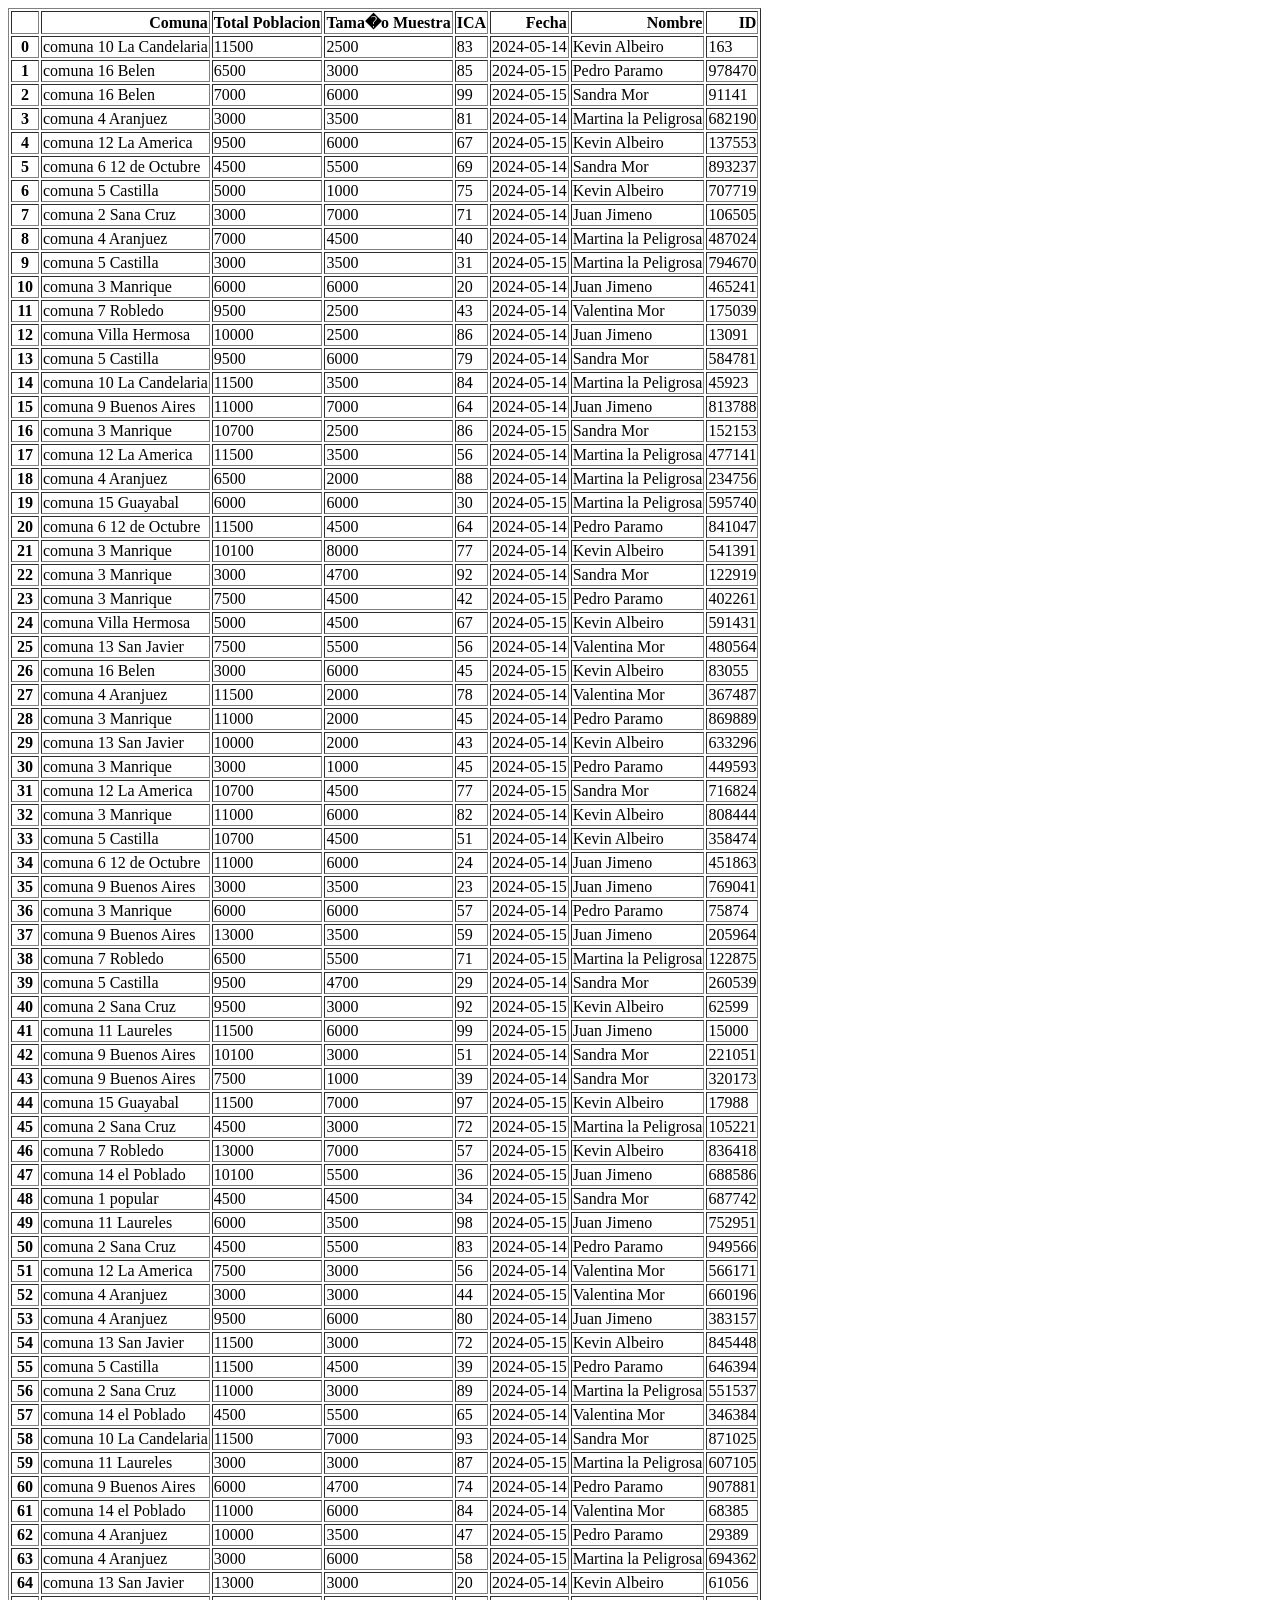
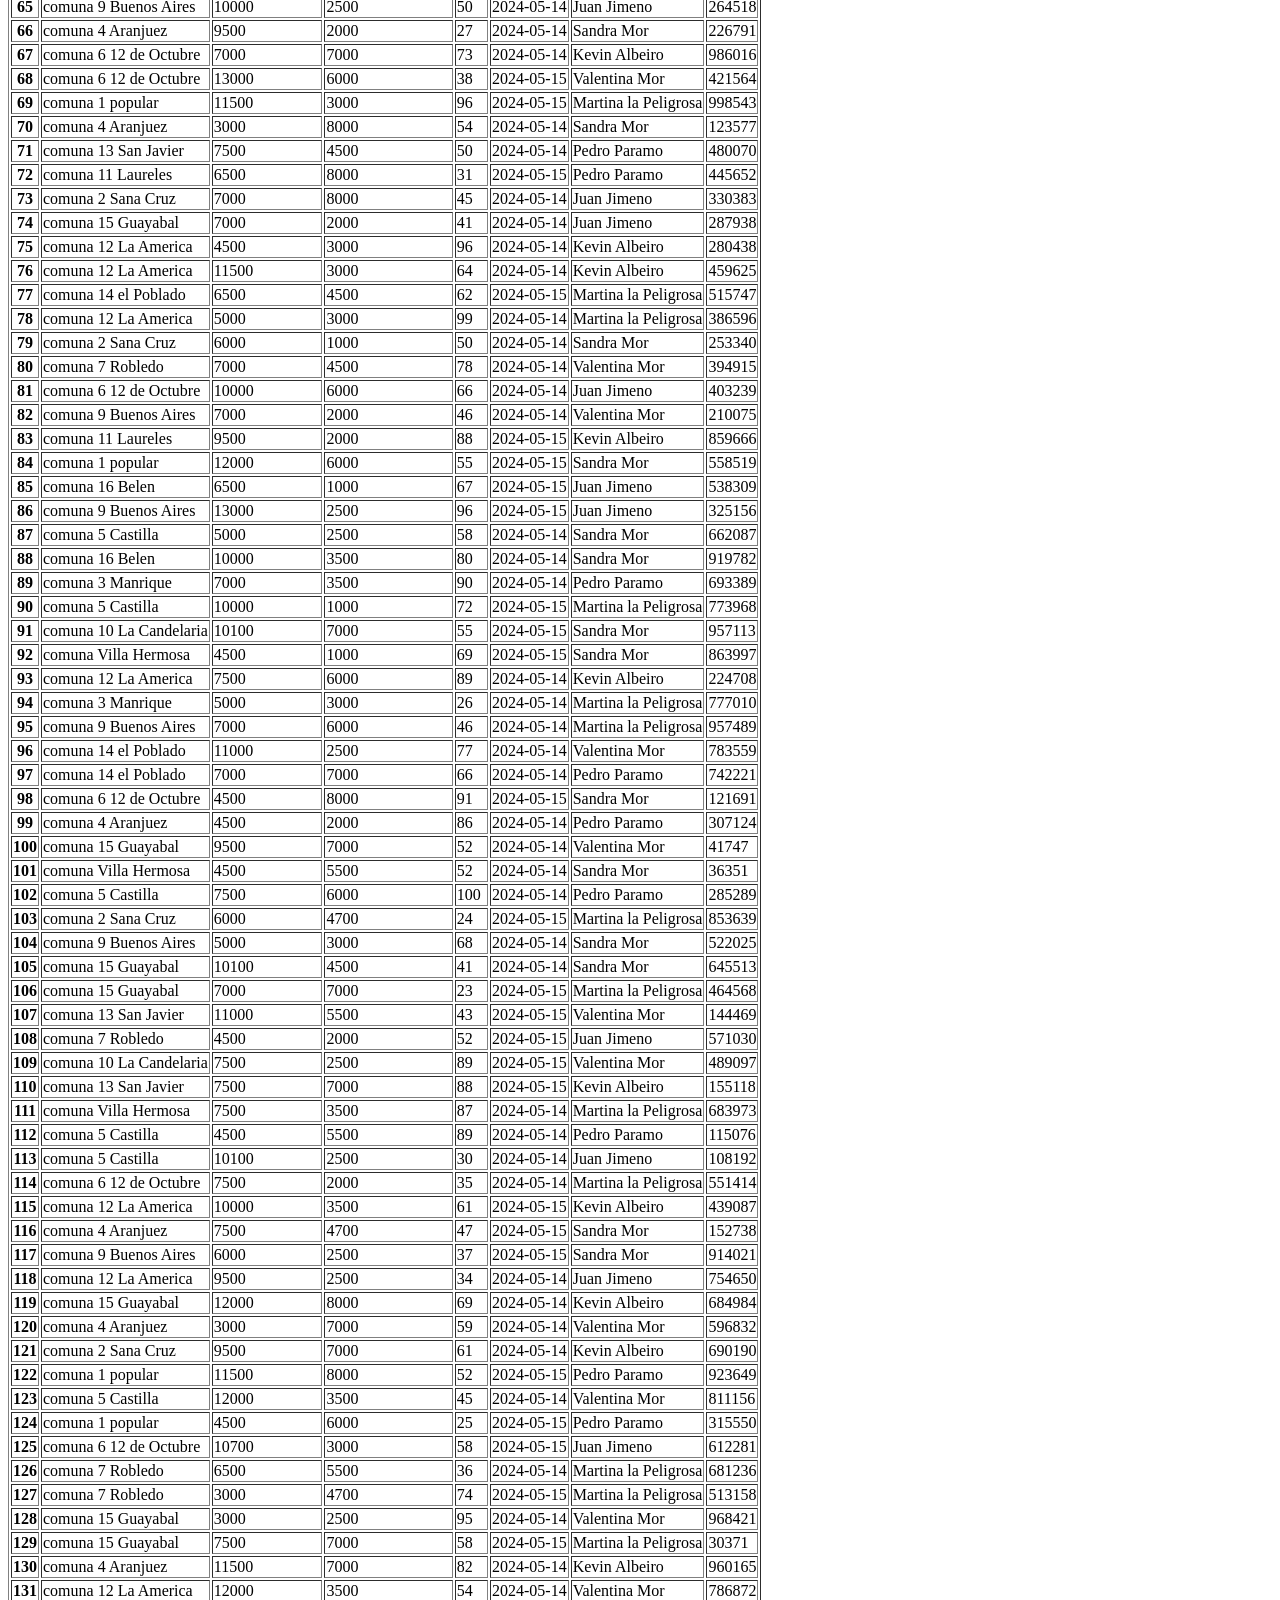
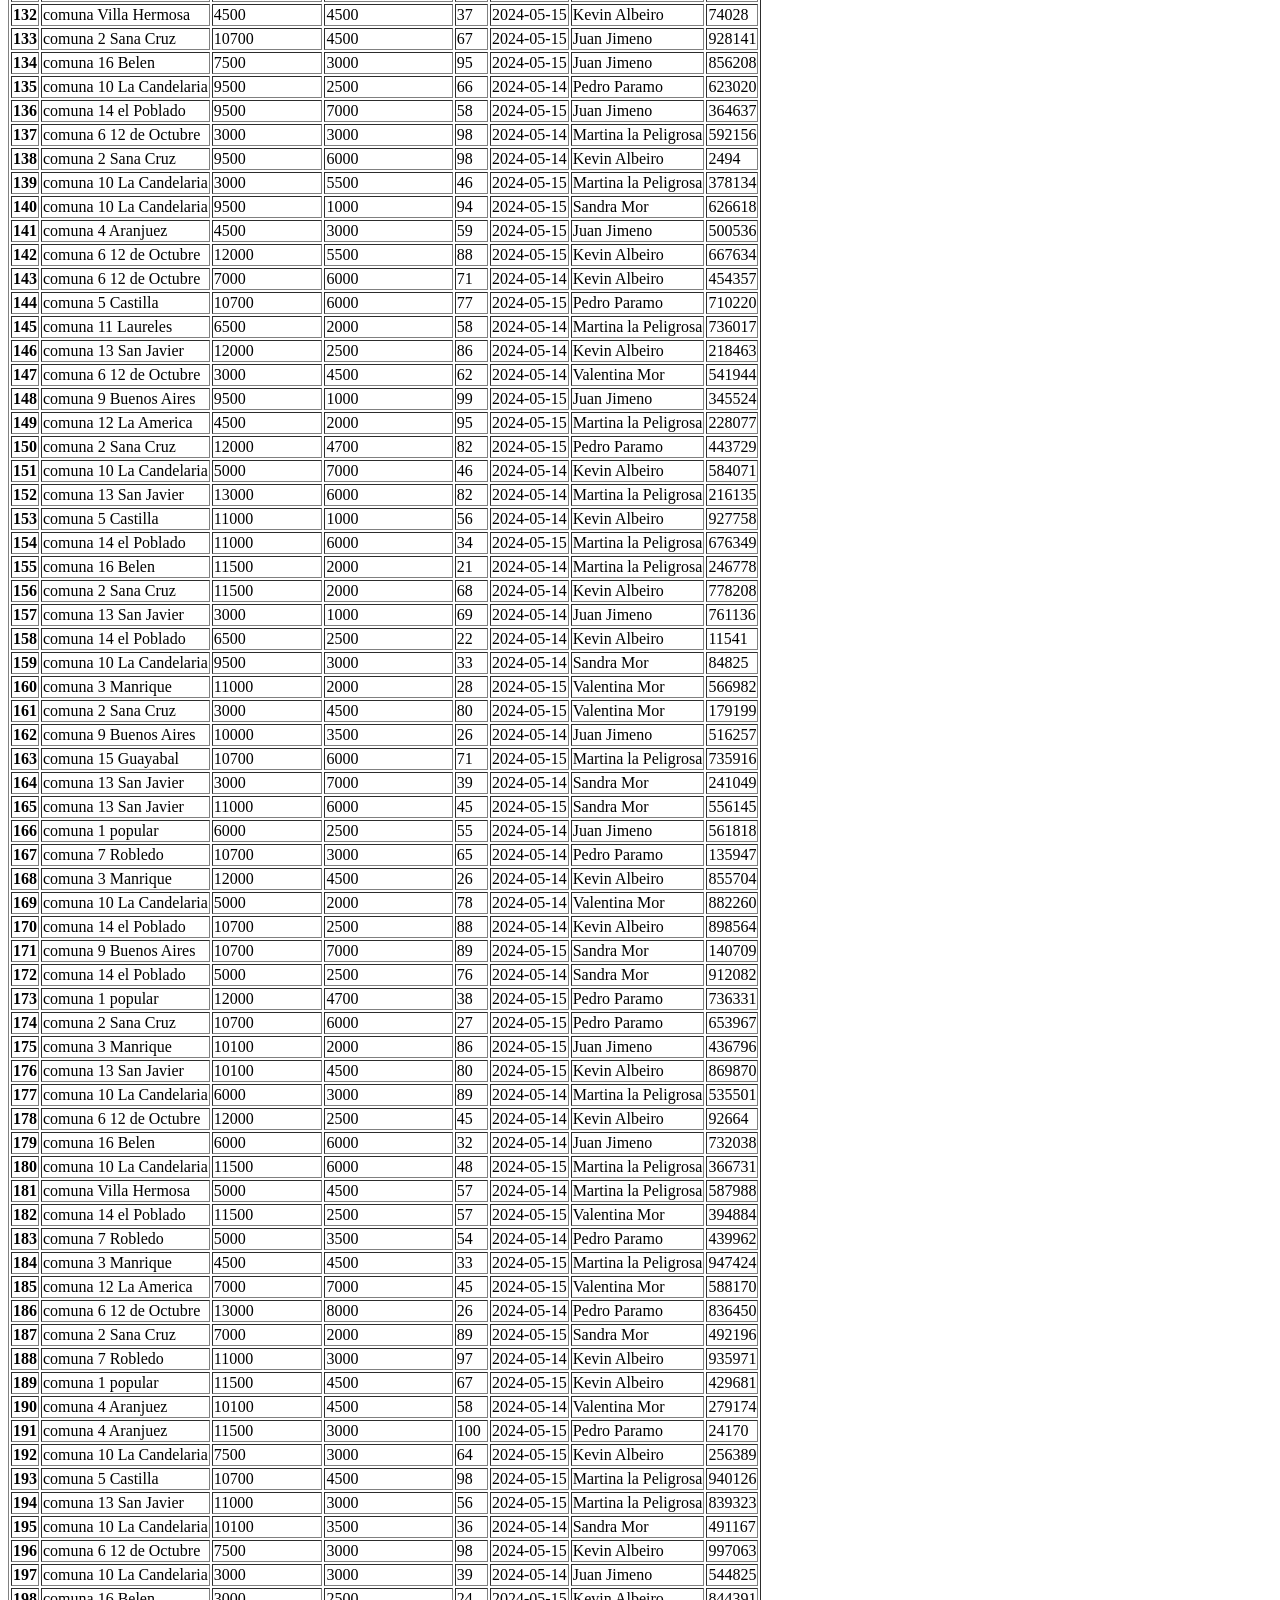
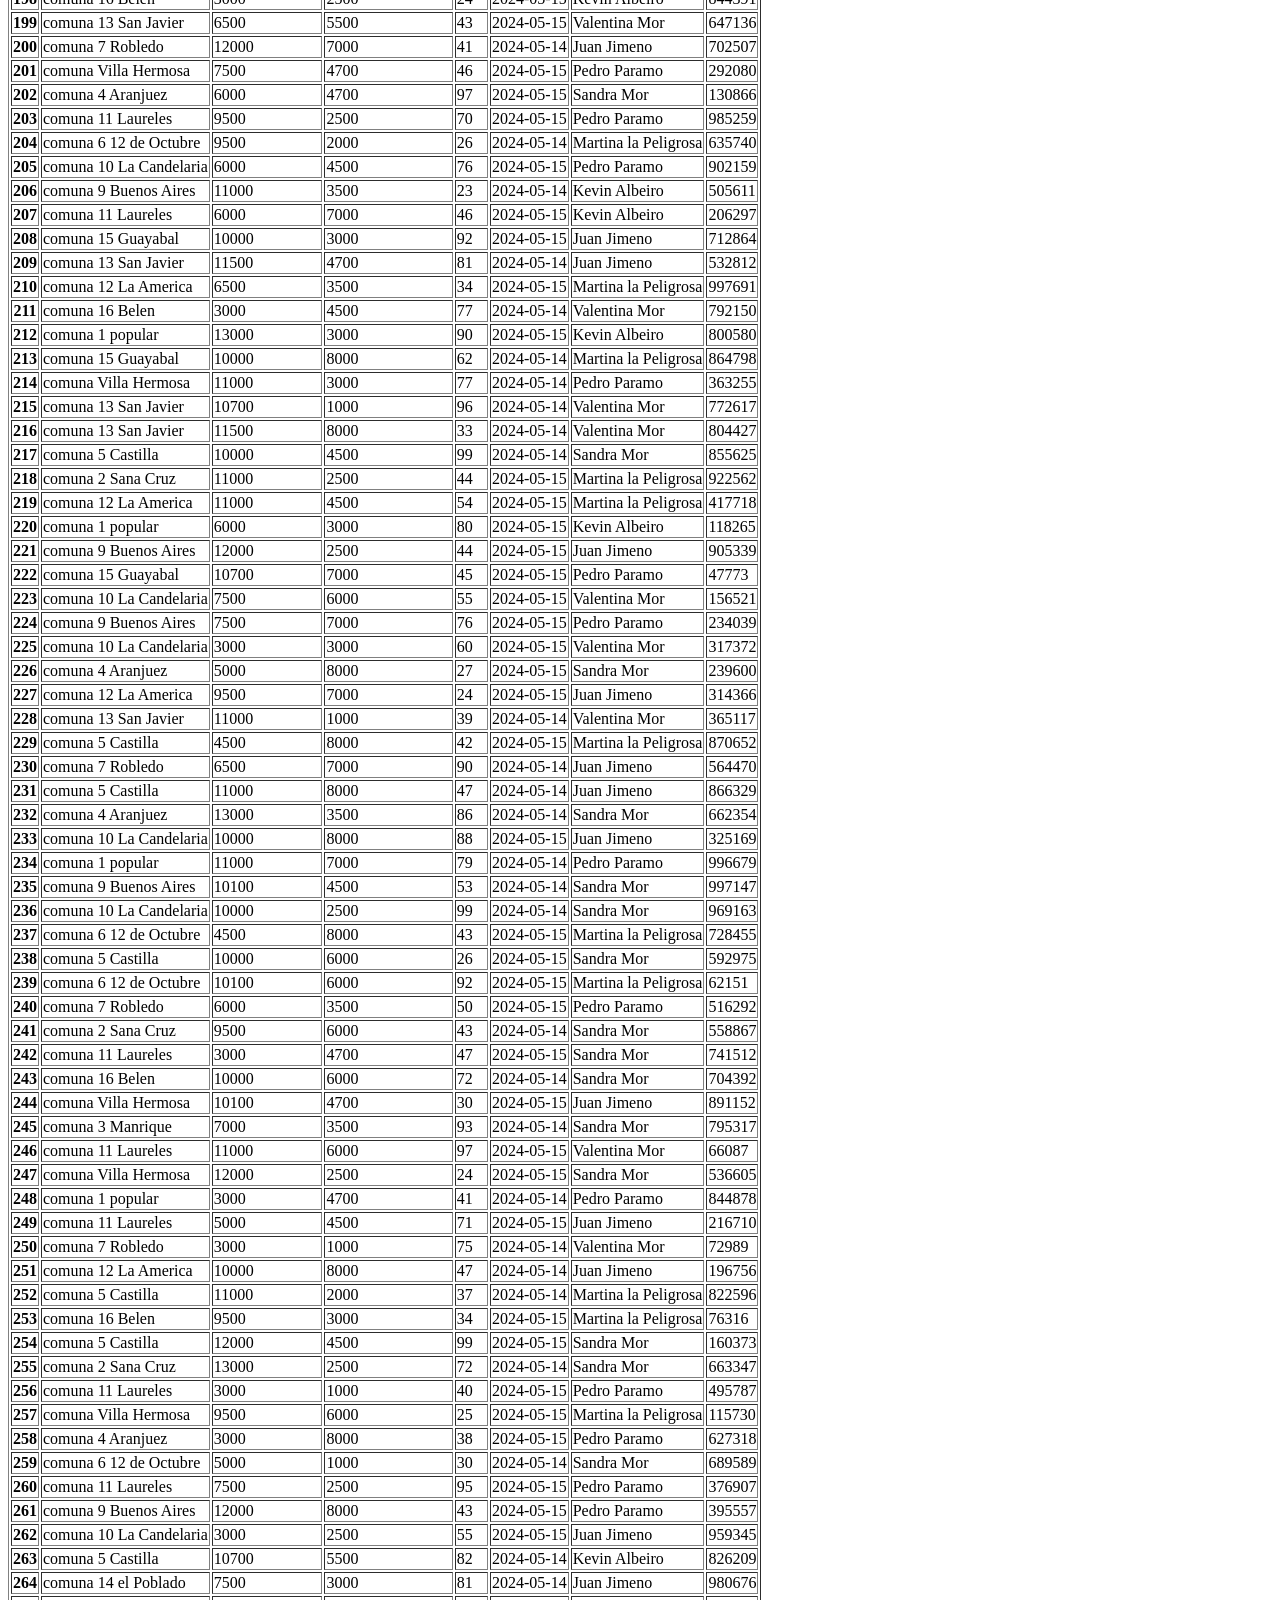
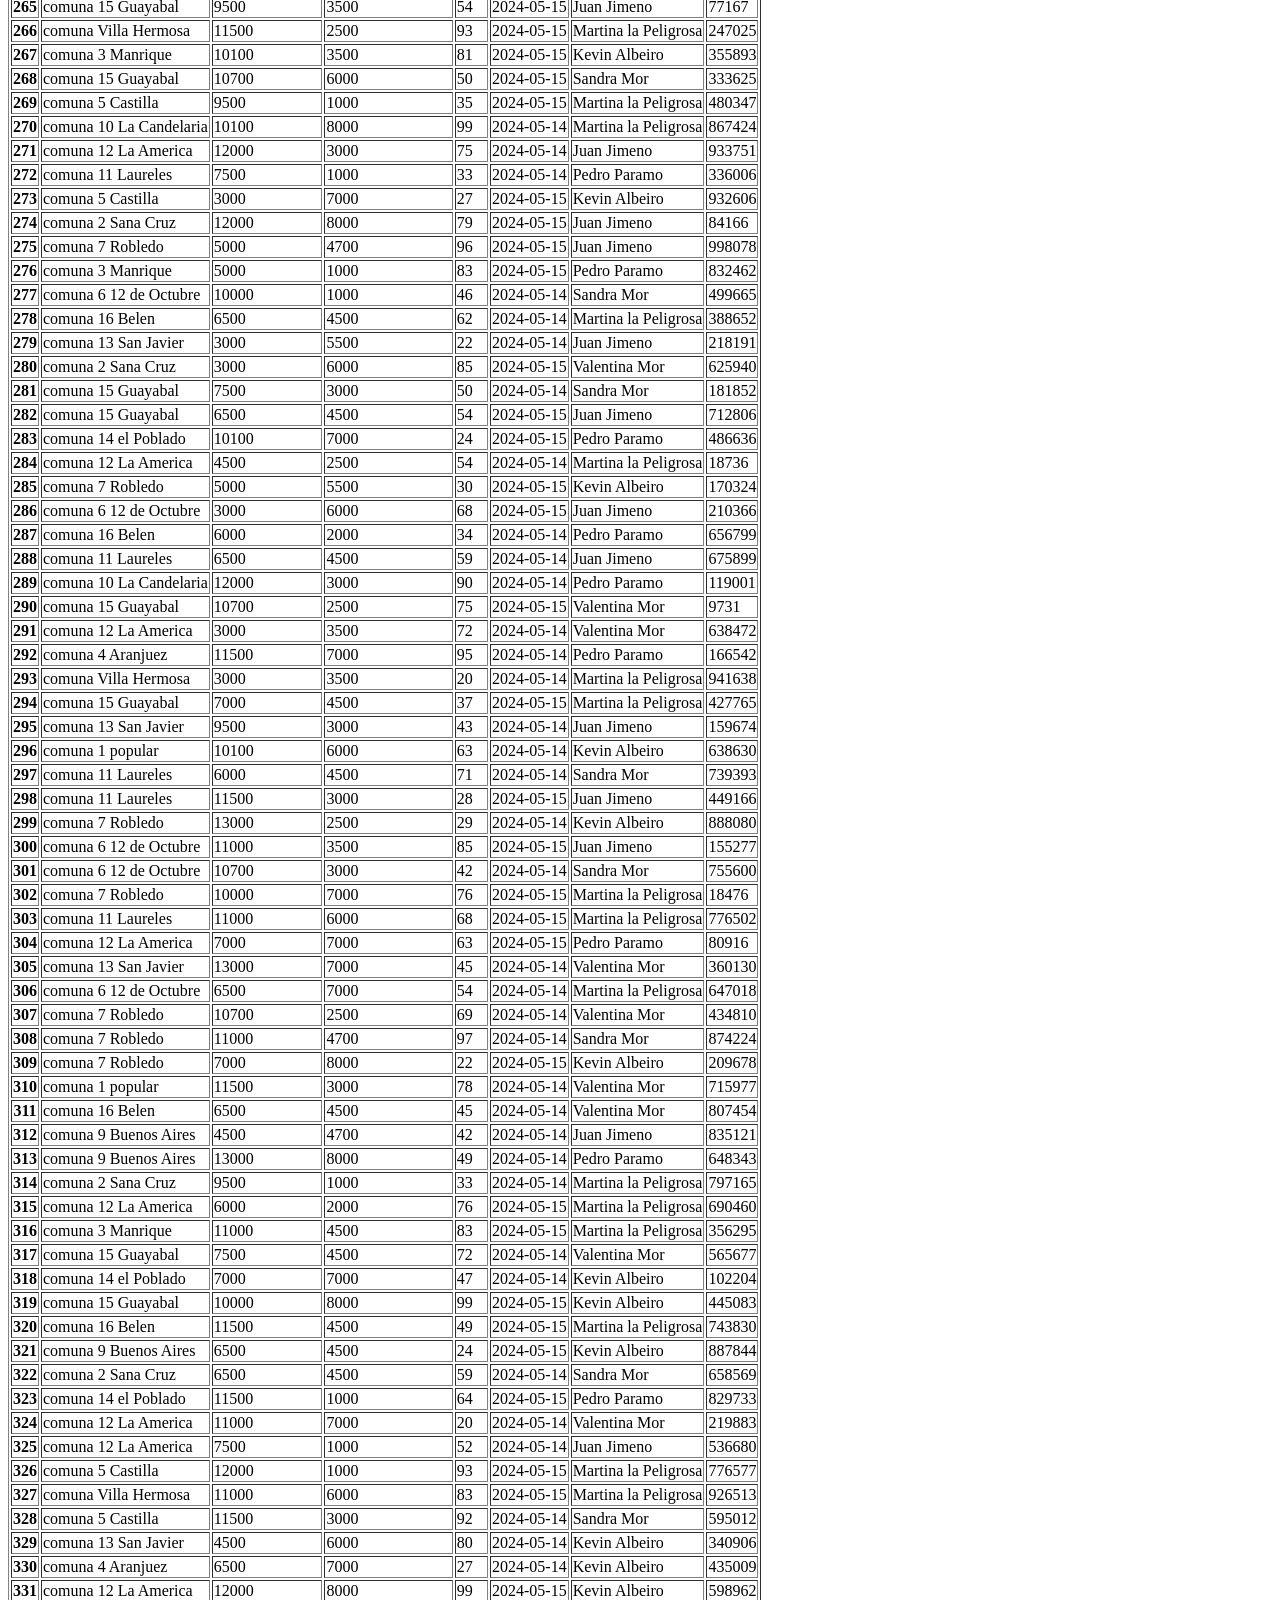
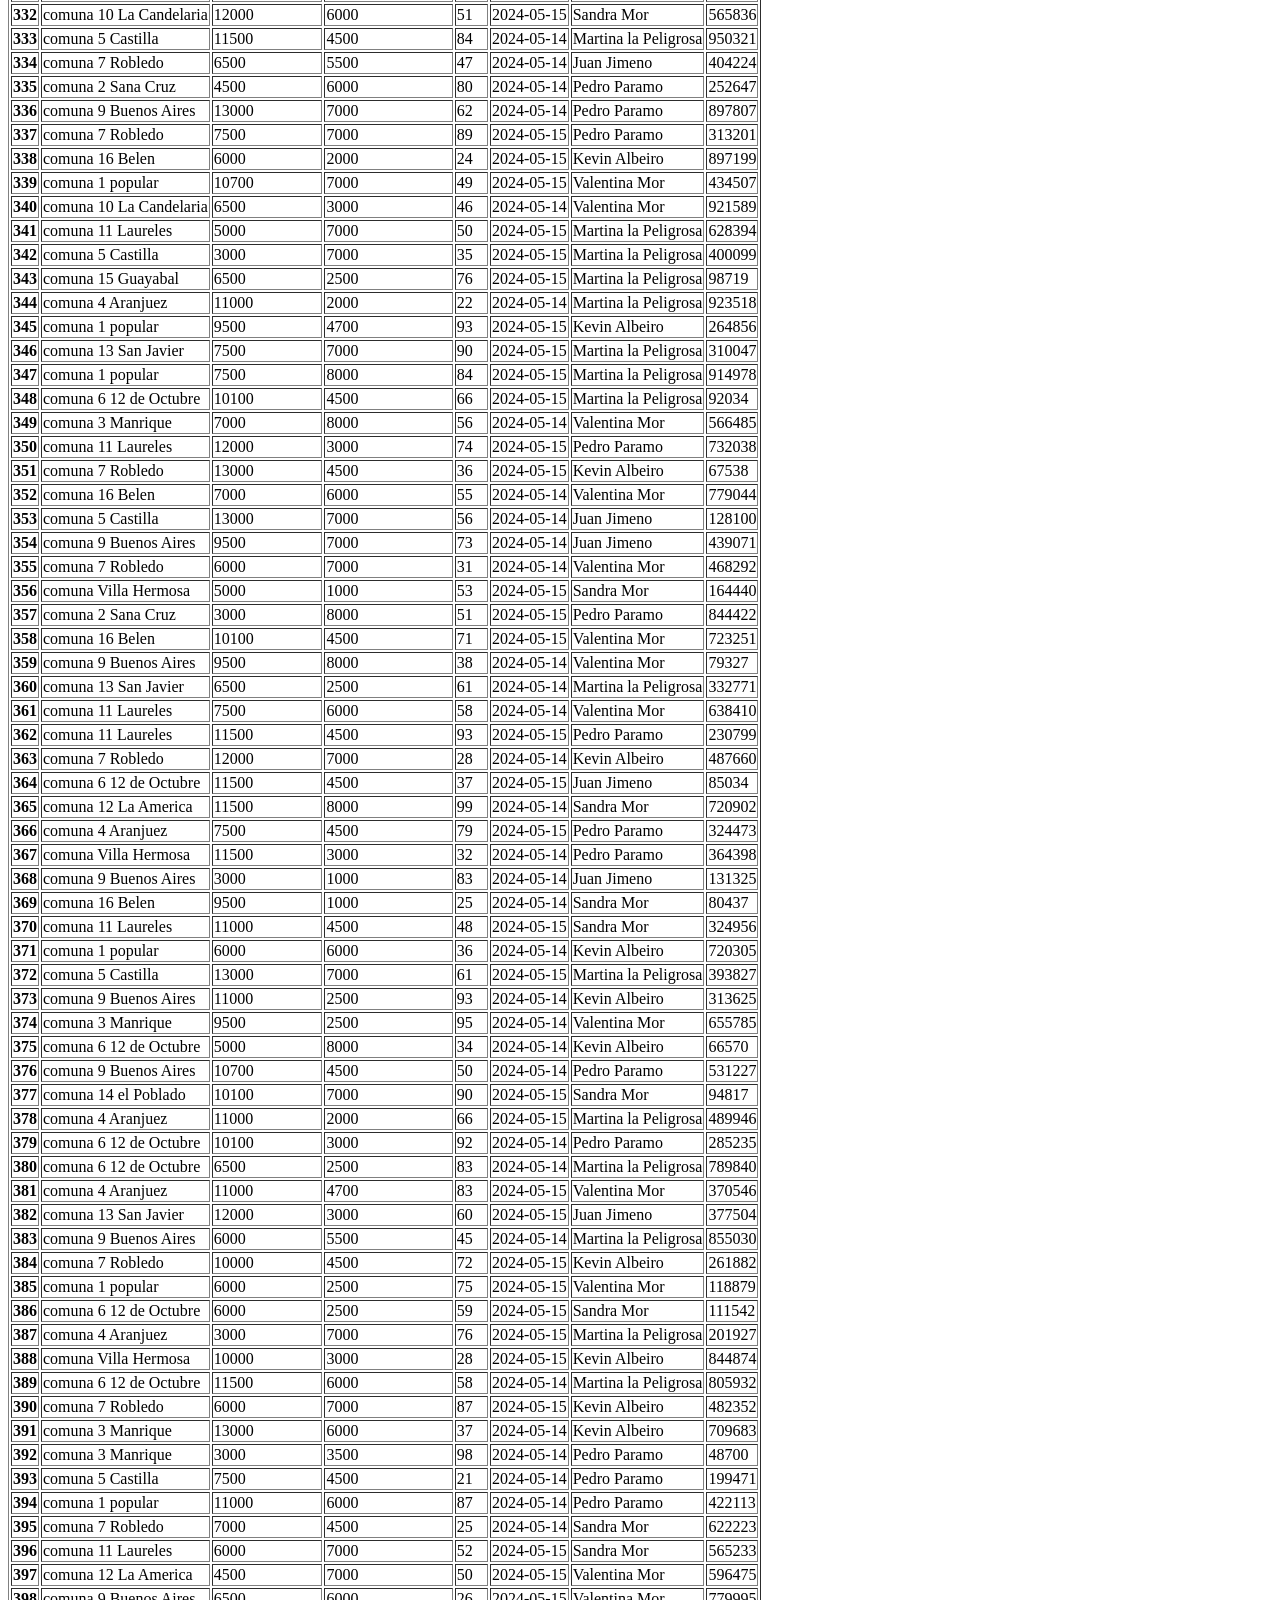
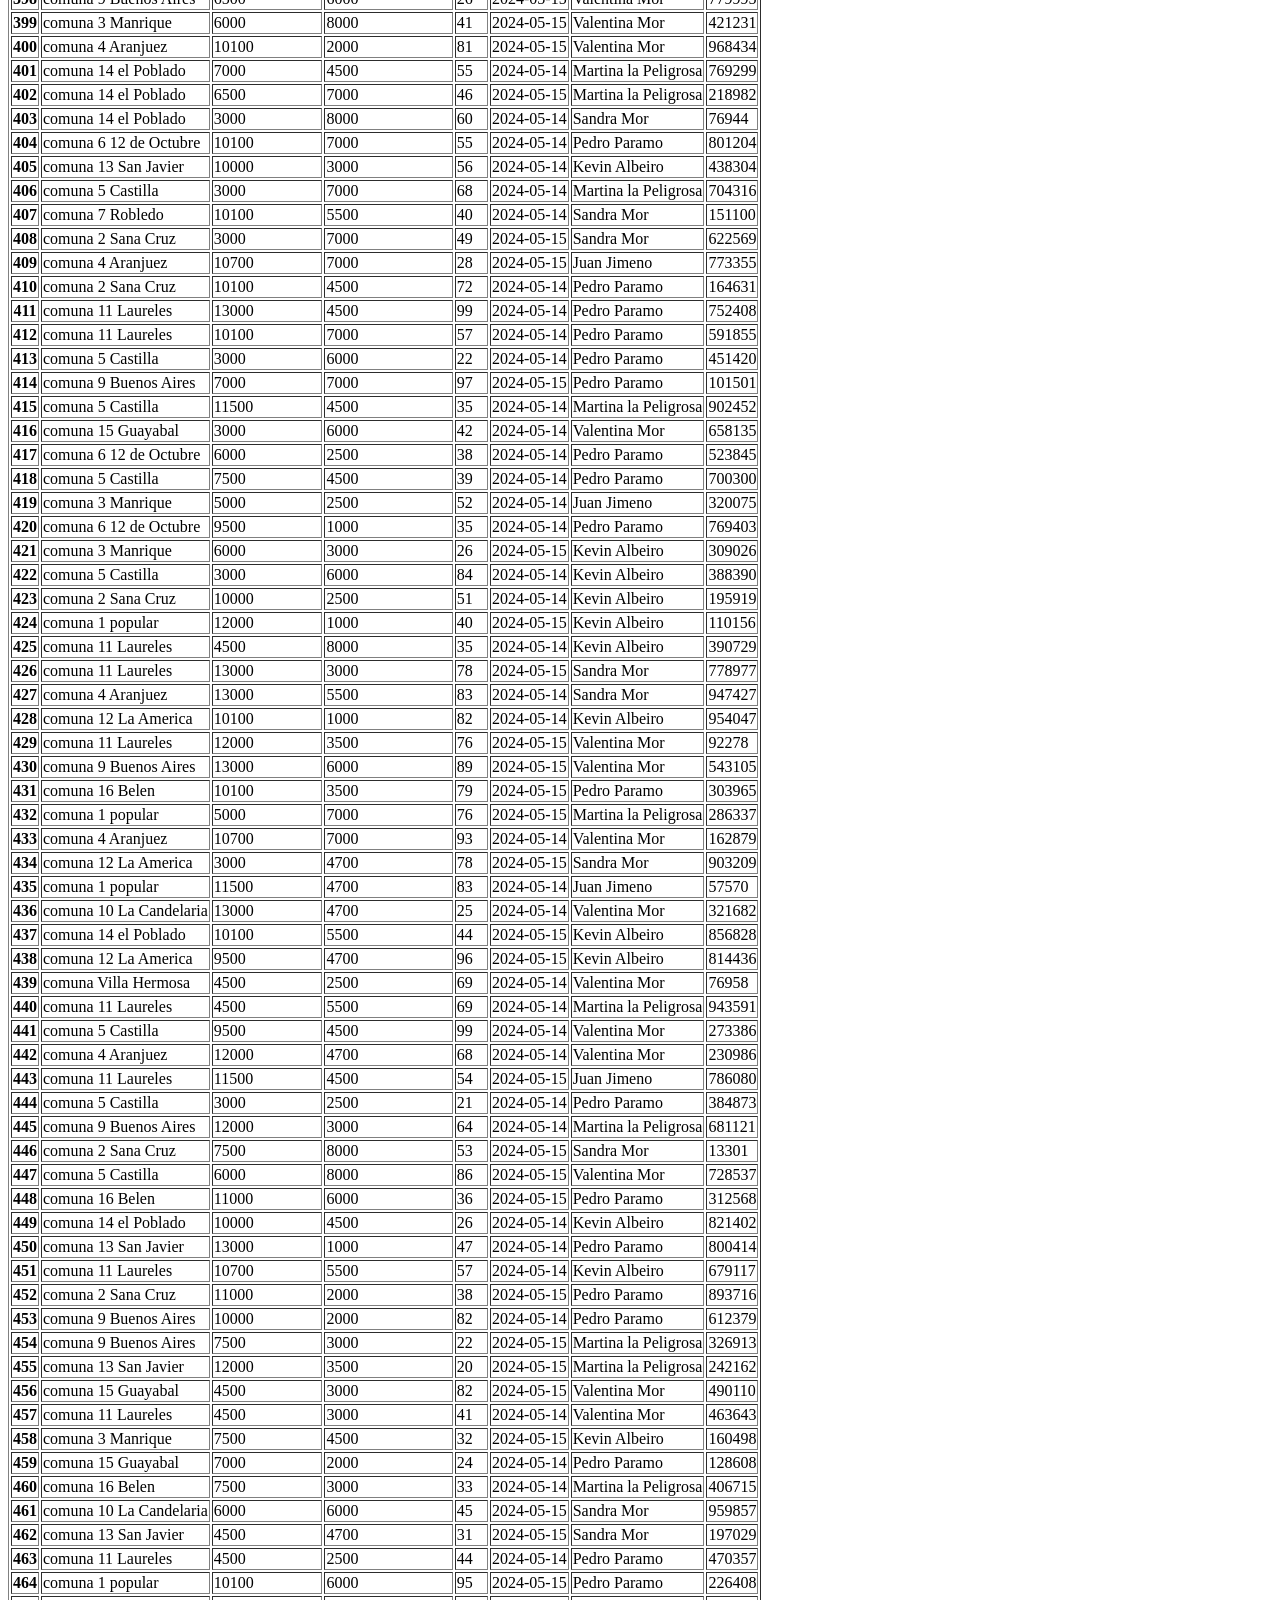
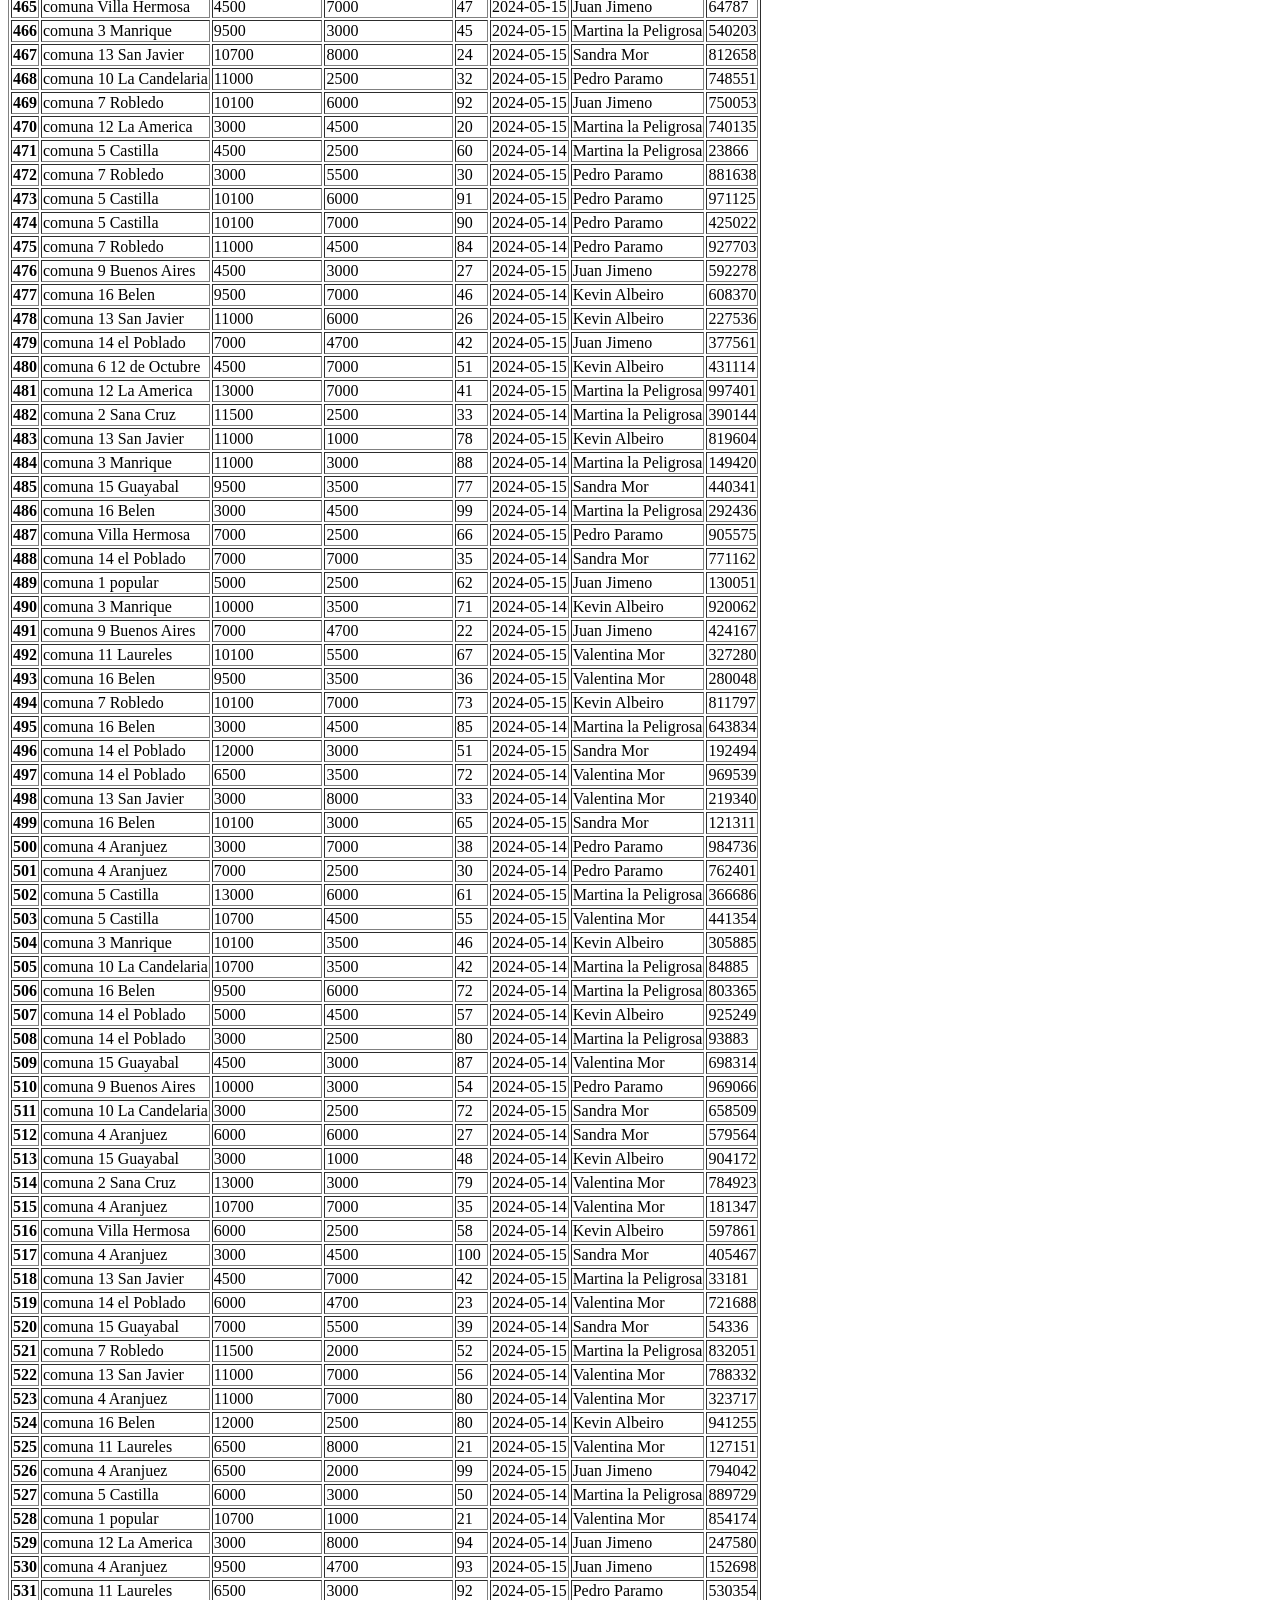
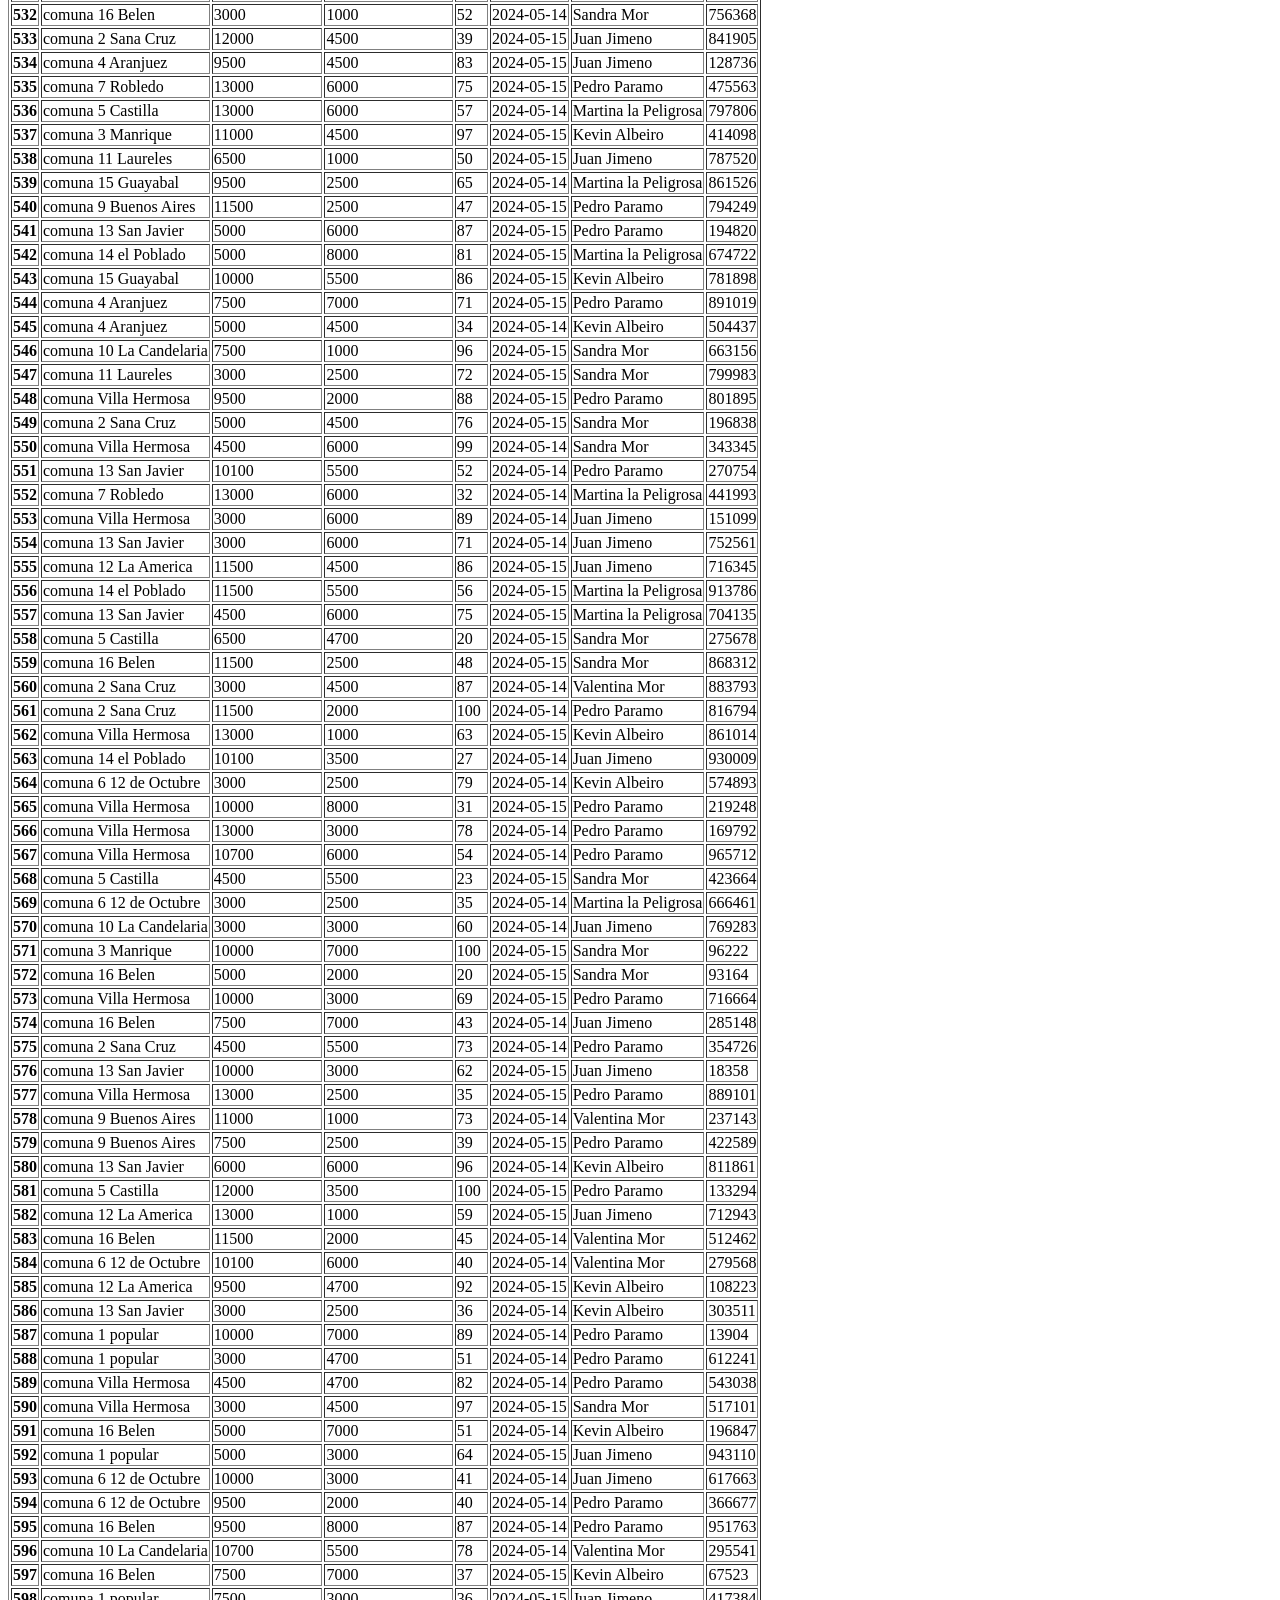
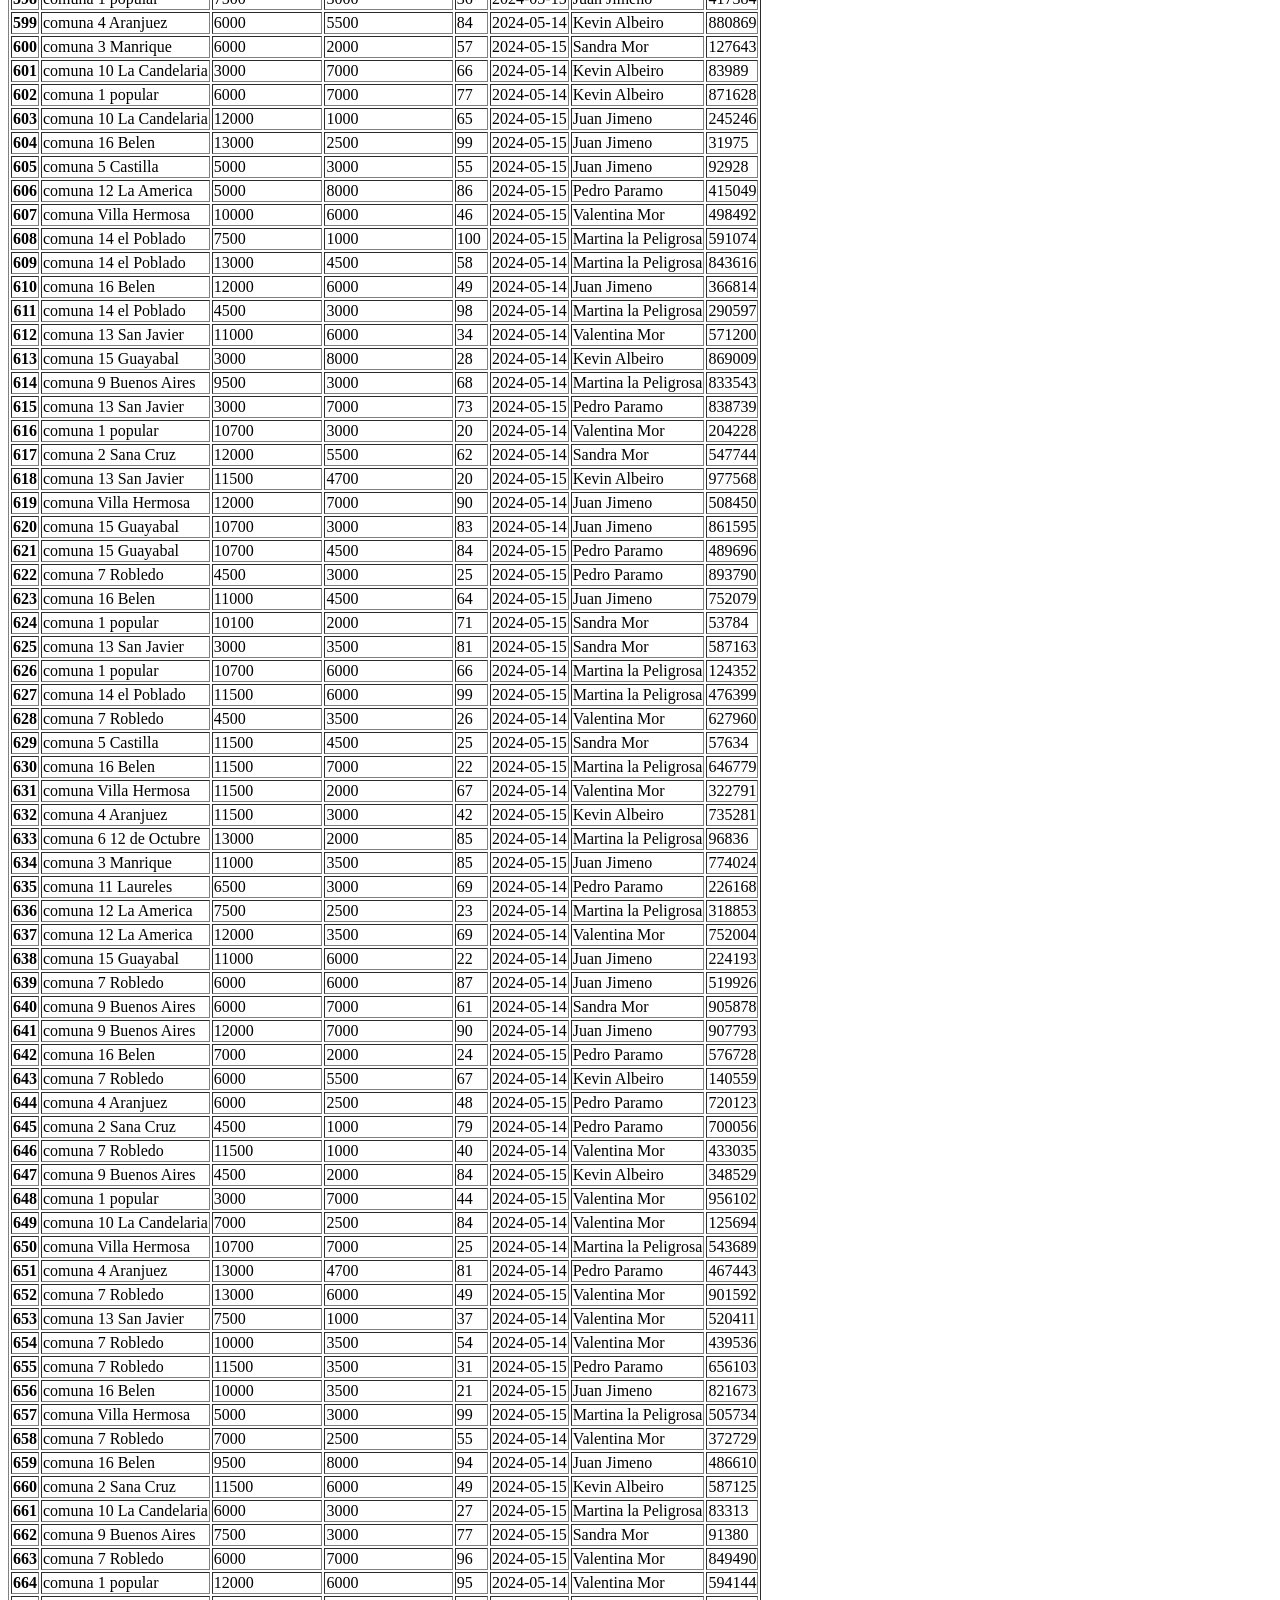
<file: tables/calidadAire.html>
<html>
            <head>
                <meta charset="UTF-8">
                <meta name="viewport" content="width=device-width, initial-scale=1.0">
                <title>Document</title>
            </head>
            <body>
        <table border="1" class="dataframe">
  <thead>
    <tr style="text-align: right;">
      <th></th>
      <th>Comuna</th>
      <th>Total Poblacion</th>
      <th>Tama�o Muestra</th>
      <th>ICA</th>
      <th>Fecha</th>
      <th>Nombre</th>
      <th>ID</th>
    </tr>
  </thead>
  <tbody>
    <tr>
      <th>0</th>
      <td>comuna 10 La Candelaria</td>
      <td>11500</td>
      <td>2500</td>
      <td>83</td>
      <td>2024-05-14</td>
      <td>Kevin Albeiro</td>
      <td>163</td>
    </tr>
    <tr>
      <th>1</th>
      <td>comuna 16 Belen</td>
      <td>6500</td>
      <td>3000</td>
      <td>85</td>
      <td>2024-05-15</td>
      <td>Pedro Paramo</td>
      <td>978470</td>
    </tr>
    <tr>
      <th>2</th>
      <td>comuna 16 Belen</td>
      <td>7000</td>
      <td>6000</td>
      <td>99</td>
      <td>2024-05-15</td>
      <td>Sandra Mor</td>
      <td>91141</td>
    </tr>
    <tr>
      <th>3</th>
      <td>comuna 4 Aranjuez</td>
      <td>3000</td>
      <td>3500</td>
      <td>81</td>
      <td>2024-05-14</td>
      <td>Martina la Peligrosa</td>
      <td>682190</td>
    </tr>
    <tr>
      <th>4</th>
      <td>comuna 12 La America</td>
      <td>9500</td>
      <td>6000</td>
      <td>67</td>
      <td>2024-05-15</td>
      <td>Kevin Albeiro</td>
      <td>137553</td>
    </tr>
    <tr>
      <th>5</th>
      <td>comuna 6 12 de Octubre</td>
      <td>4500</td>
      <td>5500</td>
      <td>69</td>
      <td>2024-05-14</td>
      <td>Sandra Mor</td>
      <td>893237</td>
    </tr>
    <tr>
      <th>6</th>
      <td>comuna 5 Castilla</td>
      <td>5000</td>
      <td>1000</td>
      <td>75</td>
      <td>2024-05-14</td>
      <td>Kevin Albeiro</td>
      <td>707719</td>
    </tr>
    <tr>
      <th>7</th>
      <td>comuna 2 Sana Cruz</td>
      <td>3000</td>
      <td>7000</td>
      <td>71</td>
      <td>2024-05-14</td>
      <td>Juan Jimeno</td>
      <td>106505</td>
    </tr>
    <tr>
      <th>8</th>
      <td>comuna 4 Aranjuez</td>
      <td>7000</td>
      <td>4500</td>
      <td>40</td>
      <td>2024-05-14</td>
      <td>Martina la Peligrosa</td>
      <td>487024</td>
    </tr>
    <tr>
      <th>9</th>
      <td>comuna 5 Castilla</td>
      <td>3000</td>
      <td>3500</td>
      <td>31</td>
      <td>2024-05-15</td>
      <td>Martina la Peligrosa</td>
      <td>794670</td>
    </tr>
    <tr>
      <th>10</th>
      <td>comuna 3 Manrique</td>
      <td>6000</td>
      <td>6000</td>
      <td>20</td>
      <td>2024-05-14</td>
      <td>Juan Jimeno</td>
      <td>465241</td>
    </tr>
    <tr>
      <th>11</th>
      <td>comuna 7 Robledo</td>
      <td>9500</td>
      <td>2500</td>
      <td>43</td>
      <td>2024-05-14</td>
      <td>Valentina Mor</td>
      <td>175039</td>
    </tr>
    <tr>
      <th>12</th>
      <td>comuna  Villa Hermosa</td>
      <td>10000</td>
      <td>2500</td>
      <td>86</td>
      <td>2024-05-14</td>
      <td>Juan Jimeno</td>
      <td>13091</td>
    </tr>
    <tr>
      <th>13</th>
      <td>comuna 5 Castilla</td>
      <td>9500</td>
      <td>6000</td>
      <td>79</td>
      <td>2024-05-14</td>
      <td>Sandra Mor</td>
      <td>584781</td>
    </tr>
    <tr>
      <th>14</th>
      <td>comuna 10 La Candelaria</td>
      <td>11500</td>
      <td>3500</td>
      <td>84</td>
      <td>2024-05-14</td>
      <td>Martina la Peligrosa</td>
      <td>45923</td>
    </tr>
    <tr>
      <th>15</th>
      <td>comuna 9 Buenos Aires</td>
      <td>11000</td>
      <td>7000</td>
      <td>64</td>
      <td>2024-05-14</td>
      <td>Juan Jimeno</td>
      <td>813788</td>
    </tr>
    <tr>
      <th>16</th>
      <td>comuna 3 Manrique</td>
      <td>10700</td>
      <td>2500</td>
      <td>86</td>
      <td>2024-05-15</td>
      <td>Sandra Mor</td>
      <td>152153</td>
    </tr>
    <tr>
      <th>17</th>
      <td>comuna 12 La America</td>
      <td>11500</td>
      <td>3500</td>
      <td>56</td>
      <td>2024-05-14</td>
      <td>Martina la Peligrosa</td>
      <td>477141</td>
    </tr>
    <tr>
      <th>18</th>
      <td>comuna 4 Aranjuez</td>
      <td>6500</td>
      <td>2000</td>
      <td>88</td>
      <td>2024-05-14</td>
      <td>Martina la Peligrosa</td>
      <td>234756</td>
    </tr>
    <tr>
      <th>19</th>
      <td>comuna 15 Guayabal</td>
      <td>6000</td>
      <td>6000</td>
      <td>30</td>
      <td>2024-05-15</td>
      <td>Martina la Peligrosa</td>
      <td>595740</td>
    </tr>
    <tr>
      <th>20</th>
      <td>comuna 6 12 de Octubre</td>
      <td>11500</td>
      <td>4500</td>
      <td>64</td>
      <td>2024-05-14</td>
      <td>Pedro Paramo</td>
      <td>841047</td>
    </tr>
    <tr>
      <th>21</th>
      <td>comuna 3 Manrique</td>
      <td>10100</td>
      <td>8000</td>
      <td>77</td>
      <td>2024-05-14</td>
      <td>Kevin Albeiro</td>
      <td>541391</td>
    </tr>
    <tr>
      <th>22</th>
      <td>comuna 3 Manrique</td>
      <td>3000</td>
      <td>4700</td>
      <td>92</td>
      <td>2024-05-14</td>
      <td>Sandra Mor</td>
      <td>122919</td>
    </tr>
    <tr>
      <th>23</th>
      <td>comuna 3 Manrique</td>
      <td>7500</td>
      <td>4500</td>
      <td>42</td>
      <td>2024-05-15</td>
      <td>Pedro Paramo</td>
      <td>402261</td>
    </tr>
    <tr>
      <th>24</th>
      <td>comuna  Villa Hermosa</td>
      <td>5000</td>
      <td>4500</td>
      <td>67</td>
      <td>2024-05-15</td>
      <td>Kevin Albeiro</td>
      <td>591431</td>
    </tr>
    <tr>
      <th>25</th>
      <td>comuna 13 San Javier</td>
      <td>7500</td>
      <td>5500</td>
      <td>56</td>
      <td>2024-05-14</td>
      <td>Valentina Mor</td>
      <td>480564</td>
    </tr>
    <tr>
      <th>26</th>
      <td>comuna 16 Belen</td>
      <td>3000</td>
      <td>6000</td>
      <td>45</td>
      <td>2024-05-15</td>
      <td>Kevin Albeiro</td>
      <td>83055</td>
    </tr>
    <tr>
      <th>27</th>
      <td>comuna 4 Aranjuez</td>
      <td>11500</td>
      <td>2000</td>
      <td>78</td>
      <td>2024-05-14</td>
      <td>Valentina Mor</td>
      <td>367487</td>
    </tr>
    <tr>
      <th>28</th>
      <td>comuna 3 Manrique</td>
      <td>11000</td>
      <td>2000</td>
      <td>45</td>
      <td>2024-05-14</td>
      <td>Pedro Paramo</td>
      <td>869889</td>
    </tr>
    <tr>
      <th>29</th>
      <td>comuna 13 San Javier</td>
      <td>10000</td>
      <td>2000</td>
      <td>43</td>
      <td>2024-05-14</td>
      <td>Kevin Albeiro</td>
      <td>633296</td>
    </tr>
    <tr>
      <th>30</th>
      <td>comuna 3 Manrique</td>
      <td>3000</td>
      <td>1000</td>
      <td>45</td>
      <td>2024-05-15</td>
      <td>Pedro Paramo</td>
      <td>449593</td>
    </tr>
    <tr>
      <th>31</th>
      <td>comuna 12 La America</td>
      <td>10700</td>
      <td>4500</td>
      <td>77</td>
      <td>2024-05-15</td>
      <td>Sandra Mor</td>
      <td>716824</td>
    </tr>
    <tr>
      <th>32</th>
      <td>comuna 3 Manrique</td>
      <td>11000</td>
      <td>6000</td>
      <td>82</td>
      <td>2024-05-14</td>
      <td>Kevin Albeiro</td>
      <td>808444</td>
    </tr>
    <tr>
      <th>33</th>
      <td>comuna 5 Castilla</td>
      <td>10700</td>
      <td>4500</td>
      <td>51</td>
      <td>2024-05-14</td>
      <td>Kevin Albeiro</td>
      <td>358474</td>
    </tr>
    <tr>
      <th>34</th>
      <td>comuna 6 12 de Octubre</td>
      <td>11000</td>
      <td>6000</td>
      <td>24</td>
      <td>2024-05-14</td>
      <td>Juan Jimeno</td>
      <td>451863</td>
    </tr>
    <tr>
      <th>35</th>
      <td>comuna 9 Buenos Aires</td>
      <td>3000</td>
      <td>3500</td>
      <td>23</td>
      <td>2024-05-15</td>
      <td>Juan Jimeno</td>
      <td>769041</td>
    </tr>
    <tr>
      <th>36</th>
      <td>comuna 3 Manrique</td>
      <td>6000</td>
      <td>6000</td>
      <td>57</td>
      <td>2024-05-14</td>
      <td>Pedro Paramo</td>
      <td>75874</td>
    </tr>
    <tr>
      <th>37</th>
      <td>comuna 9 Buenos Aires</td>
      <td>13000</td>
      <td>3500</td>
      <td>59</td>
      <td>2024-05-15</td>
      <td>Juan Jimeno</td>
      <td>205964</td>
    </tr>
    <tr>
      <th>38</th>
      <td>comuna 7 Robledo</td>
      <td>6500</td>
      <td>5500</td>
      <td>71</td>
      <td>2024-05-15</td>
      <td>Martina la Peligrosa</td>
      <td>122875</td>
    </tr>
    <tr>
      <th>39</th>
      <td>comuna 5 Castilla</td>
      <td>9500</td>
      <td>4700</td>
      <td>29</td>
      <td>2024-05-14</td>
      <td>Sandra Mor</td>
      <td>260539</td>
    </tr>
    <tr>
      <th>40</th>
      <td>comuna 2 Sana Cruz</td>
      <td>9500</td>
      <td>3000</td>
      <td>92</td>
      <td>2024-05-15</td>
      <td>Kevin Albeiro</td>
      <td>62599</td>
    </tr>
    <tr>
      <th>41</th>
      <td>comuna 11 Laureles</td>
      <td>11500</td>
      <td>6000</td>
      <td>99</td>
      <td>2024-05-15</td>
      <td>Juan Jimeno</td>
      <td>15000</td>
    </tr>
    <tr>
      <th>42</th>
      <td>comuna 9 Buenos Aires</td>
      <td>10100</td>
      <td>3000</td>
      <td>51</td>
      <td>2024-05-14</td>
      <td>Sandra Mor</td>
      <td>221051</td>
    </tr>
    <tr>
      <th>43</th>
      <td>comuna 9 Buenos Aires</td>
      <td>7500</td>
      <td>1000</td>
      <td>39</td>
      <td>2024-05-14</td>
      <td>Sandra Mor</td>
      <td>320173</td>
    </tr>
    <tr>
      <th>44</th>
      <td>comuna 15 Guayabal</td>
      <td>11500</td>
      <td>7000</td>
      <td>97</td>
      <td>2024-05-15</td>
      <td>Kevin Albeiro</td>
      <td>17988</td>
    </tr>
    <tr>
      <th>45</th>
      <td>comuna 2 Sana Cruz</td>
      <td>4500</td>
      <td>3000</td>
      <td>72</td>
      <td>2024-05-15</td>
      <td>Martina la Peligrosa</td>
      <td>105221</td>
    </tr>
    <tr>
      <th>46</th>
      <td>comuna 7 Robledo</td>
      <td>13000</td>
      <td>7000</td>
      <td>57</td>
      <td>2024-05-15</td>
      <td>Kevin Albeiro</td>
      <td>836418</td>
    </tr>
    <tr>
      <th>47</th>
      <td>comuna 14 el Poblado</td>
      <td>10100</td>
      <td>5500</td>
      <td>36</td>
      <td>2024-05-15</td>
      <td>Juan Jimeno</td>
      <td>688586</td>
    </tr>
    <tr>
      <th>48</th>
      <td>comuna 1 popular</td>
      <td>4500</td>
      <td>4500</td>
      <td>34</td>
      <td>2024-05-15</td>
      <td>Sandra Mor</td>
      <td>687742</td>
    </tr>
    <tr>
      <th>49</th>
      <td>comuna 11 Laureles</td>
      <td>6000</td>
      <td>3500</td>
      <td>98</td>
      <td>2024-05-15</td>
      <td>Juan Jimeno</td>
      <td>752951</td>
    </tr>
    <tr>
      <th>50</th>
      <td>comuna 2 Sana Cruz</td>
      <td>4500</td>
      <td>5500</td>
      <td>83</td>
      <td>2024-05-14</td>
      <td>Pedro Paramo</td>
      <td>949566</td>
    </tr>
    <tr>
      <th>51</th>
      <td>comuna 12 La America</td>
      <td>7500</td>
      <td>3000</td>
      <td>56</td>
      <td>2024-05-14</td>
      <td>Valentina Mor</td>
      <td>566171</td>
    </tr>
    <tr>
      <th>52</th>
      <td>comuna 4 Aranjuez</td>
      <td>3000</td>
      <td>3000</td>
      <td>44</td>
      <td>2024-05-15</td>
      <td>Valentina Mor</td>
      <td>660196</td>
    </tr>
    <tr>
      <th>53</th>
      <td>comuna 4 Aranjuez</td>
      <td>9500</td>
      <td>6000</td>
      <td>80</td>
      <td>2024-05-14</td>
      <td>Juan Jimeno</td>
      <td>383157</td>
    </tr>
    <tr>
      <th>54</th>
      <td>comuna 13 San Javier</td>
      <td>11500</td>
      <td>3000</td>
      <td>72</td>
      <td>2024-05-15</td>
      <td>Kevin Albeiro</td>
      <td>845448</td>
    </tr>
    <tr>
      <th>55</th>
      <td>comuna 5 Castilla</td>
      <td>11500</td>
      <td>4500</td>
      <td>39</td>
      <td>2024-05-15</td>
      <td>Pedro Paramo</td>
      <td>646394</td>
    </tr>
    <tr>
      <th>56</th>
      <td>comuna 2 Sana Cruz</td>
      <td>11000</td>
      <td>3000</td>
      <td>89</td>
      <td>2024-05-14</td>
      <td>Martina la Peligrosa</td>
      <td>551537</td>
    </tr>
    <tr>
      <th>57</th>
      <td>comuna 14 el Poblado</td>
      <td>4500</td>
      <td>5500</td>
      <td>65</td>
      <td>2024-05-14</td>
      <td>Valentina Mor</td>
      <td>346384</td>
    </tr>
    <tr>
      <th>58</th>
      <td>comuna 10 La Candelaria</td>
      <td>11500</td>
      <td>7000</td>
      <td>93</td>
      <td>2024-05-14</td>
      <td>Sandra Mor</td>
      <td>871025</td>
    </tr>
    <tr>
      <th>59</th>
      <td>comuna 11 Laureles</td>
      <td>3000</td>
      <td>3000</td>
      <td>87</td>
      <td>2024-05-15</td>
      <td>Martina la Peligrosa</td>
      <td>607105</td>
    </tr>
    <tr>
      <th>60</th>
      <td>comuna 9 Buenos Aires</td>
      <td>6000</td>
      <td>4700</td>
      <td>74</td>
      <td>2024-05-14</td>
      <td>Pedro Paramo</td>
      <td>907881</td>
    </tr>
    <tr>
      <th>61</th>
      <td>comuna 14 el Poblado</td>
      <td>11000</td>
      <td>6000</td>
      <td>84</td>
      <td>2024-05-14</td>
      <td>Valentina Mor</td>
      <td>68385</td>
    </tr>
    <tr>
      <th>62</th>
      <td>comuna 4 Aranjuez</td>
      <td>10000</td>
      <td>3500</td>
      <td>47</td>
      <td>2024-05-15</td>
      <td>Pedro Paramo</td>
      <td>29389</td>
    </tr>
    <tr>
      <th>63</th>
      <td>comuna 4 Aranjuez</td>
      <td>3000</td>
      <td>6000</td>
      <td>58</td>
      <td>2024-05-15</td>
      <td>Martina la Peligrosa</td>
      <td>694362</td>
    </tr>
    <tr>
      <th>64</th>
      <td>comuna 13 San Javier</td>
      <td>13000</td>
      <td>3000</td>
      <td>20</td>
      <td>2024-05-14</td>
      <td>Kevin Albeiro</td>
      <td>61056</td>
    </tr>
    <tr>
      <th>65</th>
      <td>comuna 9 Buenos Aires</td>
      <td>10000</td>
      <td>2500</td>
      <td>50</td>
      <td>2024-05-14</td>
      <td>Juan Jimeno</td>
      <td>264518</td>
    </tr>
    <tr>
      <th>66</th>
      <td>comuna 4 Aranjuez</td>
      <td>9500</td>
      <td>2000</td>
      <td>27</td>
      <td>2024-05-14</td>
      <td>Sandra Mor</td>
      <td>226791</td>
    </tr>
    <tr>
      <th>67</th>
      <td>comuna 6 12 de Octubre</td>
      <td>7000</td>
      <td>7000</td>
      <td>73</td>
      <td>2024-05-14</td>
      <td>Kevin Albeiro</td>
      <td>986016</td>
    </tr>
    <tr>
      <th>68</th>
      <td>comuna 6 12 de Octubre</td>
      <td>13000</td>
      <td>6000</td>
      <td>38</td>
      <td>2024-05-15</td>
      <td>Valentina Mor</td>
      <td>421564</td>
    </tr>
    <tr>
      <th>69</th>
      <td>comuna 1 popular</td>
      <td>11500</td>
      <td>3000</td>
      <td>96</td>
      <td>2024-05-15</td>
      <td>Martina la Peligrosa</td>
      <td>998543</td>
    </tr>
    <tr>
      <th>70</th>
      <td>comuna 4 Aranjuez</td>
      <td>3000</td>
      <td>8000</td>
      <td>54</td>
      <td>2024-05-14</td>
      <td>Sandra Mor</td>
      <td>123577</td>
    </tr>
    <tr>
      <th>71</th>
      <td>comuna 13 San Javier</td>
      <td>7500</td>
      <td>4500</td>
      <td>50</td>
      <td>2024-05-14</td>
      <td>Pedro Paramo</td>
      <td>480070</td>
    </tr>
    <tr>
      <th>72</th>
      <td>comuna 11 Laureles</td>
      <td>6500</td>
      <td>8000</td>
      <td>31</td>
      <td>2024-05-15</td>
      <td>Pedro Paramo</td>
      <td>445652</td>
    </tr>
    <tr>
      <th>73</th>
      <td>comuna 2 Sana Cruz</td>
      <td>7000</td>
      <td>8000</td>
      <td>45</td>
      <td>2024-05-14</td>
      <td>Juan Jimeno</td>
      <td>330383</td>
    </tr>
    <tr>
      <th>74</th>
      <td>comuna 15 Guayabal</td>
      <td>7000</td>
      <td>2000</td>
      <td>41</td>
      <td>2024-05-14</td>
      <td>Juan Jimeno</td>
      <td>287938</td>
    </tr>
    <tr>
      <th>75</th>
      <td>comuna 12 La America</td>
      <td>4500</td>
      <td>3000</td>
      <td>96</td>
      <td>2024-05-14</td>
      <td>Kevin Albeiro</td>
      <td>280438</td>
    </tr>
    <tr>
      <th>76</th>
      <td>comuna 12 La America</td>
      <td>11500</td>
      <td>3000</td>
      <td>64</td>
      <td>2024-05-14</td>
      <td>Kevin Albeiro</td>
      <td>459625</td>
    </tr>
    <tr>
      <th>77</th>
      <td>comuna 14 el Poblado</td>
      <td>6500</td>
      <td>4500</td>
      <td>62</td>
      <td>2024-05-15</td>
      <td>Martina la Peligrosa</td>
      <td>515747</td>
    </tr>
    <tr>
      <th>78</th>
      <td>comuna 12 La America</td>
      <td>5000</td>
      <td>3000</td>
      <td>99</td>
      <td>2024-05-14</td>
      <td>Martina la Peligrosa</td>
      <td>386596</td>
    </tr>
    <tr>
      <th>79</th>
      <td>comuna 2 Sana Cruz</td>
      <td>6000</td>
      <td>1000</td>
      <td>50</td>
      <td>2024-05-14</td>
      <td>Sandra Mor</td>
      <td>253340</td>
    </tr>
    <tr>
      <th>80</th>
      <td>comuna 7 Robledo</td>
      <td>7000</td>
      <td>4500</td>
      <td>78</td>
      <td>2024-05-14</td>
      <td>Valentina Mor</td>
      <td>394915</td>
    </tr>
    <tr>
      <th>81</th>
      <td>comuna 6 12 de Octubre</td>
      <td>10000</td>
      <td>6000</td>
      <td>66</td>
      <td>2024-05-14</td>
      <td>Juan Jimeno</td>
      <td>403239</td>
    </tr>
    <tr>
      <th>82</th>
      <td>comuna 9 Buenos Aires</td>
      <td>7000</td>
      <td>2000</td>
      <td>46</td>
      <td>2024-05-14</td>
      <td>Valentina Mor</td>
      <td>210075</td>
    </tr>
    <tr>
      <th>83</th>
      <td>comuna 11 Laureles</td>
      <td>9500</td>
      <td>2000</td>
      <td>88</td>
      <td>2024-05-15</td>
      <td>Kevin Albeiro</td>
      <td>859666</td>
    </tr>
    <tr>
      <th>84</th>
      <td>comuna 1 popular</td>
      <td>12000</td>
      <td>6000</td>
      <td>55</td>
      <td>2024-05-15</td>
      <td>Sandra Mor</td>
      <td>558519</td>
    </tr>
    <tr>
      <th>85</th>
      <td>comuna 16 Belen</td>
      <td>6500</td>
      <td>1000</td>
      <td>67</td>
      <td>2024-05-15</td>
      <td>Juan Jimeno</td>
      <td>538309</td>
    </tr>
    <tr>
      <th>86</th>
      <td>comuna 9 Buenos Aires</td>
      <td>13000</td>
      <td>2500</td>
      <td>96</td>
      <td>2024-05-15</td>
      <td>Juan Jimeno</td>
      <td>325156</td>
    </tr>
    <tr>
      <th>87</th>
      <td>comuna 5 Castilla</td>
      <td>5000</td>
      <td>2500</td>
      <td>58</td>
      <td>2024-05-14</td>
      <td>Sandra Mor</td>
      <td>662087</td>
    </tr>
    <tr>
      <th>88</th>
      <td>comuna 16 Belen</td>
      <td>10000</td>
      <td>3500</td>
      <td>80</td>
      <td>2024-05-14</td>
      <td>Sandra Mor</td>
      <td>919782</td>
    </tr>
    <tr>
      <th>89</th>
      <td>comuna 3 Manrique</td>
      <td>7000</td>
      <td>3500</td>
      <td>90</td>
      <td>2024-05-14</td>
      <td>Pedro Paramo</td>
      <td>693389</td>
    </tr>
    <tr>
      <th>90</th>
      <td>comuna 5 Castilla</td>
      <td>10000</td>
      <td>1000</td>
      <td>72</td>
      <td>2024-05-15</td>
      <td>Martina la Peligrosa</td>
      <td>773968</td>
    </tr>
    <tr>
      <th>91</th>
      <td>comuna 10 La Candelaria</td>
      <td>10100</td>
      <td>7000</td>
      <td>55</td>
      <td>2024-05-15</td>
      <td>Sandra Mor</td>
      <td>957113</td>
    </tr>
    <tr>
      <th>92</th>
      <td>comuna  Villa Hermosa</td>
      <td>4500</td>
      <td>1000</td>
      <td>69</td>
      <td>2024-05-15</td>
      <td>Sandra Mor</td>
      <td>863997</td>
    </tr>
    <tr>
      <th>93</th>
      <td>comuna 12 La America</td>
      <td>7500</td>
      <td>6000</td>
      <td>89</td>
      <td>2024-05-14</td>
      <td>Kevin Albeiro</td>
      <td>224708</td>
    </tr>
    <tr>
      <th>94</th>
      <td>comuna 3 Manrique</td>
      <td>5000</td>
      <td>3000</td>
      <td>26</td>
      <td>2024-05-14</td>
      <td>Martina la Peligrosa</td>
      <td>777010</td>
    </tr>
    <tr>
      <th>95</th>
      <td>comuna 9 Buenos Aires</td>
      <td>7000</td>
      <td>6000</td>
      <td>46</td>
      <td>2024-05-14</td>
      <td>Martina la Peligrosa</td>
      <td>957489</td>
    </tr>
    <tr>
      <th>96</th>
      <td>comuna 14 el Poblado</td>
      <td>11000</td>
      <td>2500</td>
      <td>77</td>
      <td>2024-05-14</td>
      <td>Valentina Mor</td>
      <td>783559</td>
    </tr>
    <tr>
      <th>97</th>
      <td>comuna 14 el Poblado</td>
      <td>7000</td>
      <td>7000</td>
      <td>66</td>
      <td>2024-05-14</td>
      <td>Pedro Paramo</td>
      <td>742221</td>
    </tr>
    <tr>
      <th>98</th>
      <td>comuna 6 12 de Octubre</td>
      <td>4500</td>
      <td>8000</td>
      <td>91</td>
      <td>2024-05-15</td>
      <td>Sandra Mor</td>
      <td>121691</td>
    </tr>
    <tr>
      <th>99</th>
      <td>comuna 4 Aranjuez</td>
      <td>4500</td>
      <td>2000</td>
      <td>86</td>
      <td>2024-05-14</td>
      <td>Pedro Paramo</td>
      <td>307124</td>
    </tr>
    <tr>
      <th>100</th>
      <td>comuna 15 Guayabal</td>
      <td>9500</td>
      <td>7000</td>
      <td>52</td>
      <td>2024-05-14</td>
      <td>Valentina Mor</td>
      <td>41747</td>
    </tr>
    <tr>
      <th>101</th>
      <td>comuna  Villa Hermosa</td>
      <td>4500</td>
      <td>5500</td>
      <td>52</td>
      <td>2024-05-14</td>
      <td>Sandra Mor</td>
      <td>36351</td>
    </tr>
    <tr>
      <th>102</th>
      <td>comuna 5 Castilla</td>
      <td>7500</td>
      <td>6000</td>
      <td>100</td>
      <td>2024-05-14</td>
      <td>Pedro Paramo</td>
      <td>285289</td>
    </tr>
    <tr>
      <th>103</th>
      <td>comuna 2 Sana Cruz</td>
      <td>6000</td>
      <td>4700</td>
      <td>24</td>
      <td>2024-05-15</td>
      <td>Martina la Peligrosa</td>
      <td>853639</td>
    </tr>
    <tr>
      <th>104</th>
      <td>comuna 9 Buenos Aires</td>
      <td>5000</td>
      <td>3000</td>
      <td>68</td>
      <td>2024-05-14</td>
      <td>Sandra Mor</td>
      <td>522025</td>
    </tr>
    <tr>
      <th>105</th>
      <td>comuna 15 Guayabal</td>
      <td>10100</td>
      <td>4500</td>
      <td>41</td>
      <td>2024-05-14</td>
      <td>Sandra Mor</td>
      <td>645513</td>
    </tr>
    <tr>
      <th>106</th>
      <td>comuna 15 Guayabal</td>
      <td>7000</td>
      <td>7000</td>
      <td>23</td>
      <td>2024-05-15</td>
      <td>Martina la Peligrosa</td>
      <td>464568</td>
    </tr>
    <tr>
      <th>107</th>
      <td>comuna 13 San Javier</td>
      <td>11000</td>
      <td>5500</td>
      <td>43</td>
      <td>2024-05-15</td>
      <td>Valentina Mor</td>
      <td>144469</td>
    </tr>
    <tr>
      <th>108</th>
      <td>comuna 7 Robledo</td>
      <td>4500</td>
      <td>2000</td>
      <td>52</td>
      <td>2024-05-15</td>
      <td>Juan Jimeno</td>
      <td>571030</td>
    </tr>
    <tr>
      <th>109</th>
      <td>comuna 10 La Candelaria</td>
      <td>7500</td>
      <td>2500</td>
      <td>89</td>
      <td>2024-05-15</td>
      <td>Valentina Mor</td>
      <td>489097</td>
    </tr>
    <tr>
      <th>110</th>
      <td>comuna 13 San Javier</td>
      <td>7500</td>
      <td>7000</td>
      <td>88</td>
      <td>2024-05-15</td>
      <td>Kevin Albeiro</td>
      <td>155118</td>
    </tr>
    <tr>
      <th>111</th>
      <td>comuna  Villa Hermosa</td>
      <td>7500</td>
      <td>3500</td>
      <td>87</td>
      <td>2024-05-14</td>
      <td>Martina la Peligrosa</td>
      <td>683973</td>
    </tr>
    <tr>
      <th>112</th>
      <td>comuna 5 Castilla</td>
      <td>4500</td>
      <td>5500</td>
      <td>89</td>
      <td>2024-05-14</td>
      <td>Pedro Paramo</td>
      <td>115076</td>
    </tr>
    <tr>
      <th>113</th>
      <td>comuna 5 Castilla</td>
      <td>10100</td>
      <td>2500</td>
      <td>30</td>
      <td>2024-05-14</td>
      <td>Juan Jimeno</td>
      <td>108192</td>
    </tr>
    <tr>
      <th>114</th>
      <td>comuna 6 12 de Octubre</td>
      <td>7500</td>
      <td>2000</td>
      <td>35</td>
      <td>2024-05-14</td>
      <td>Martina la Peligrosa</td>
      <td>551414</td>
    </tr>
    <tr>
      <th>115</th>
      <td>comuna 12 La America</td>
      <td>10000</td>
      <td>3500</td>
      <td>61</td>
      <td>2024-05-15</td>
      <td>Kevin Albeiro</td>
      <td>439087</td>
    </tr>
    <tr>
      <th>116</th>
      <td>comuna 4 Aranjuez</td>
      <td>7500</td>
      <td>4700</td>
      <td>47</td>
      <td>2024-05-15</td>
      <td>Sandra Mor</td>
      <td>152738</td>
    </tr>
    <tr>
      <th>117</th>
      <td>comuna 9 Buenos Aires</td>
      <td>6000</td>
      <td>2500</td>
      <td>37</td>
      <td>2024-05-15</td>
      <td>Sandra Mor</td>
      <td>914021</td>
    </tr>
    <tr>
      <th>118</th>
      <td>comuna 12 La America</td>
      <td>9500</td>
      <td>2500</td>
      <td>34</td>
      <td>2024-05-14</td>
      <td>Juan Jimeno</td>
      <td>754650</td>
    </tr>
    <tr>
      <th>119</th>
      <td>comuna 15 Guayabal</td>
      <td>12000</td>
      <td>8000</td>
      <td>69</td>
      <td>2024-05-14</td>
      <td>Kevin Albeiro</td>
      <td>684984</td>
    </tr>
    <tr>
      <th>120</th>
      <td>comuna 4 Aranjuez</td>
      <td>3000</td>
      <td>7000</td>
      <td>59</td>
      <td>2024-05-14</td>
      <td>Valentina Mor</td>
      <td>596832</td>
    </tr>
    <tr>
      <th>121</th>
      <td>comuna 2 Sana Cruz</td>
      <td>9500</td>
      <td>7000</td>
      <td>61</td>
      <td>2024-05-14</td>
      <td>Kevin Albeiro</td>
      <td>690190</td>
    </tr>
    <tr>
      <th>122</th>
      <td>comuna 1 popular</td>
      <td>11500</td>
      <td>8000</td>
      <td>52</td>
      <td>2024-05-15</td>
      <td>Pedro Paramo</td>
      <td>923649</td>
    </tr>
    <tr>
      <th>123</th>
      <td>comuna 5 Castilla</td>
      <td>12000</td>
      <td>3500</td>
      <td>45</td>
      <td>2024-05-14</td>
      <td>Valentina Mor</td>
      <td>811156</td>
    </tr>
    <tr>
      <th>124</th>
      <td>comuna 1 popular</td>
      <td>4500</td>
      <td>6000</td>
      <td>25</td>
      <td>2024-05-15</td>
      <td>Pedro Paramo</td>
      <td>315550</td>
    </tr>
    <tr>
      <th>125</th>
      <td>comuna 6 12 de Octubre</td>
      <td>10700</td>
      <td>3000</td>
      <td>58</td>
      <td>2024-05-15</td>
      <td>Juan Jimeno</td>
      <td>612281</td>
    </tr>
    <tr>
      <th>126</th>
      <td>comuna 7 Robledo</td>
      <td>6500</td>
      <td>5500</td>
      <td>36</td>
      <td>2024-05-14</td>
      <td>Martina la Peligrosa</td>
      <td>681236</td>
    </tr>
    <tr>
      <th>127</th>
      <td>comuna 7 Robledo</td>
      <td>3000</td>
      <td>4700</td>
      <td>74</td>
      <td>2024-05-15</td>
      <td>Martina la Peligrosa</td>
      <td>513158</td>
    </tr>
    <tr>
      <th>128</th>
      <td>comuna 15 Guayabal</td>
      <td>3000</td>
      <td>2500</td>
      <td>95</td>
      <td>2024-05-14</td>
      <td>Valentina Mor</td>
      <td>968421</td>
    </tr>
    <tr>
      <th>129</th>
      <td>comuna 15 Guayabal</td>
      <td>7500</td>
      <td>7000</td>
      <td>58</td>
      <td>2024-05-15</td>
      <td>Martina la Peligrosa</td>
      <td>30371</td>
    </tr>
    <tr>
      <th>130</th>
      <td>comuna 4 Aranjuez</td>
      <td>11500</td>
      <td>7000</td>
      <td>82</td>
      <td>2024-05-14</td>
      <td>Kevin Albeiro</td>
      <td>960165</td>
    </tr>
    <tr>
      <th>131</th>
      <td>comuna 12 La America</td>
      <td>12000</td>
      <td>3500</td>
      <td>54</td>
      <td>2024-05-14</td>
      <td>Valentina Mor</td>
      <td>786872</td>
    </tr>
    <tr>
      <th>132</th>
      <td>comuna  Villa Hermosa</td>
      <td>4500</td>
      <td>4500</td>
      <td>37</td>
      <td>2024-05-15</td>
      <td>Kevin Albeiro</td>
      <td>74028</td>
    </tr>
    <tr>
      <th>133</th>
      <td>comuna 2 Sana Cruz</td>
      <td>10700</td>
      <td>4500</td>
      <td>67</td>
      <td>2024-05-15</td>
      <td>Juan Jimeno</td>
      <td>928141</td>
    </tr>
    <tr>
      <th>134</th>
      <td>comuna 16 Belen</td>
      <td>7500</td>
      <td>3000</td>
      <td>95</td>
      <td>2024-05-15</td>
      <td>Juan Jimeno</td>
      <td>856208</td>
    </tr>
    <tr>
      <th>135</th>
      <td>comuna 10 La Candelaria</td>
      <td>9500</td>
      <td>2500</td>
      <td>66</td>
      <td>2024-05-14</td>
      <td>Pedro Paramo</td>
      <td>623020</td>
    </tr>
    <tr>
      <th>136</th>
      <td>comuna 14 el Poblado</td>
      <td>9500</td>
      <td>7000</td>
      <td>58</td>
      <td>2024-05-15</td>
      <td>Juan Jimeno</td>
      <td>364637</td>
    </tr>
    <tr>
      <th>137</th>
      <td>comuna 6 12 de Octubre</td>
      <td>3000</td>
      <td>3000</td>
      <td>98</td>
      <td>2024-05-14</td>
      <td>Martina la Peligrosa</td>
      <td>592156</td>
    </tr>
    <tr>
      <th>138</th>
      <td>comuna 2 Sana Cruz</td>
      <td>9500</td>
      <td>6000</td>
      <td>98</td>
      <td>2024-05-14</td>
      <td>Kevin Albeiro</td>
      <td>2494</td>
    </tr>
    <tr>
      <th>139</th>
      <td>comuna 10 La Candelaria</td>
      <td>3000</td>
      <td>5500</td>
      <td>46</td>
      <td>2024-05-15</td>
      <td>Martina la Peligrosa</td>
      <td>378134</td>
    </tr>
    <tr>
      <th>140</th>
      <td>comuna 10 La Candelaria</td>
      <td>9500</td>
      <td>1000</td>
      <td>94</td>
      <td>2024-05-15</td>
      <td>Sandra Mor</td>
      <td>626618</td>
    </tr>
    <tr>
      <th>141</th>
      <td>comuna 4 Aranjuez</td>
      <td>4500</td>
      <td>3000</td>
      <td>59</td>
      <td>2024-05-15</td>
      <td>Juan Jimeno</td>
      <td>500536</td>
    </tr>
    <tr>
      <th>142</th>
      <td>comuna 6 12 de Octubre</td>
      <td>12000</td>
      <td>5500</td>
      <td>88</td>
      <td>2024-05-15</td>
      <td>Kevin Albeiro</td>
      <td>667634</td>
    </tr>
    <tr>
      <th>143</th>
      <td>comuna 6 12 de Octubre</td>
      <td>7000</td>
      <td>6000</td>
      <td>71</td>
      <td>2024-05-14</td>
      <td>Kevin Albeiro</td>
      <td>454357</td>
    </tr>
    <tr>
      <th>144</th>
      <td>comuna 5 Castilla</td>
      <td>10700</td>
      <td>6000</td>
      <td>77</td>
      <td>2024-05-15</td>
      <td>Pedro Paramo</td>
      <td>710220</td>
    </tr>
    <tr>
      <th>145</th>
      <td>comuna 11 Laureles</td>
      <td>6500</td>
      <td>2000</td>
      <td>58</td>
      <td>2024-05-14</td>
      <td>Martina la Peligrosa</td>
      <td>736017</td>
    </tr>
    <tr>
      <th>146</th>
      <td>comuna 13 San Javier</td>
      <td>12000</td>
      <td>2500</td>
      <td>86</td>
      <td>2024-05-14</td>
      <td>Kevin Albeiro</td>
      <td>218463</td>
    </tr>
    <tr>
      <th>147</th>
      <td>comuna 6 12 de Octubre</td>
      <td>3000</td>
      <td>4500</td>
      <td>62</td>
      <td>2024-05-14</td>
      <td>Valentina Mor</td>
      <td>541944</td>
    </tr>
    <tr>
      <th>148</th>
      <td>comuna 9 Buenos Aires</td>
      <td>9500</td>
      <td>1000</td>
      <td>99</td>
      <td>2024-05-15</td>
      <td>Juan Jimeno</td>
      <td>345524</td>
    </tr>
    <tr>
      <th>149</th>
      <td>comuna 12 La America</td>
      <td>4500</td>
      <td>2000</td>
      <td>95</td>
      <td>2024-05-15</td>
      <td>Martina la Peligrosa</td>
      <td>228077</td>
    </tr>
    <tr>
      <th>150</th>
      <td>comuna 2 Sana Cruz</td>
      <td>12000</td>
      <td>4700</td>
      <td>82</td>
      <td>2024-05-15</td>
      <td>Pedro Paramo</td>
      <td>443729</td>
    </tr>
    <tr>
      <th>151</th>
      <td>comuna 10 La Candelaria</td>
      <td>5000</td>
      <td>7000</td>
      <td>46</td>
      <td>2024-05-14</td>
      <td>Kevin Albeiro</td>
      <td>584071</td>
    </tr>
    <tr>
      <th>152</th>
      <td>comuna 13 San Javier</td>
      <td>13000</td>
      <td>6000</td>
      <td>82</td>
      <td>2024-05-14</td>
      <td>Martina la Peligrosa</td>
      <td>216135</td>
    </tr>
    <tr>
      <th>153</th>
      <td>comuna 5 Castilla</td>
      <td>11000</td>
      <td>1000</td>
      <td>56</td>
      <td>2024-05-14</td>
      <td>Kevin Albeiro</td>
      <td>927758</td>
    </tr>
    <tr>
      <th>154</th>
      <td>comuna 14 el Poblado</td>
      <td>11000</td>
      <td>6000</td>
      <td>34</td>
      <td>2024-05-15</td>
      <td>Martina la Peligrosa</td>
      <td>676349</td>
    </tr>
    <tr>
      <th>155</th>
      <td>comuna 16 Belen</td>
      <td>11500</td>
      <td>2000</td>
      <td>21</td>
      <td>2024-05-14</td>
      <td>Martina la Peligrosa</td>
      <td>246778</td>
    </tr>
    <tr>
      <th>156</th>
      <td>comuna 2 Sana Cruz</td>
      <td>11500</td>
      <td>2000</td>
      <td>68</td>
      <td>2024-05-14</td>
      <td>Kevin Albeiro</td>
      <td>778208</td>
    </tr>
    <tr>
      <th>157</th>
      <td>comuna 13 San Javier</td>
      <td>3000</td>
      <td>1000</td>
      <td>69</td>
      <td>2024-05-14</td>
      <td>Juan Jimeno</td>
      <td>761136</td>
    </tr>
    <tr>
      <th>158</th>
      <td>comuna 14 el Poblado</td>
      <td>6500</td>
      <td>2500</td>
      <td>22</td>
      <td>2024-05-14</td>
      <td>Kevin Albeiro</td>
      <td>11541</td>
    </tr>
    <tr>
      <th>159</th>
      <td>comuna 10 La Candelaria</td>
      <td>9500</td>
      <td>3000</td>
      <td>33</td>
      <td>2024-05-14</td>
      <td>Sandra Mor</td>
      <td>84825</td>
    </tr>
    <tr>
      <th>160</th>
      <td>comuna 3 Manrique</td>
      <td>11000</td>
      <td>2000</td>
      <td>28</td>
      <td>2024-05-15</td>
      <td>Valentina Mor</td>
      <td>566982</td>
    </tr>
    <tr>
      <th>161</th>
      <td>comuna 2 Sana Cruz</td>
      <td>3000</td>
      <td>4500</td>
      <td>80</td>
      <td>2024-05-15</td>
      <td>Valentina Mor</td>
      <td>179199</td>
    </tr>
    <tr>
      <th>162</th>
      <td>comuna 9 Buenos Aires</td>
      <td>10000</td>
      <td>3500</td>
      <td>26</td>
      <td>2024-05-14</td>
      <td>Juan Jimeno</td>
      <td>516257</td>
    </tr>
    <tr>
      <th>163</th>
      <td>comuna 15 Guayabal</td>
      <td>10700</td>
      <td>6000</td>
      <td>71</td>
      <td>2024-05-15</td>
      <td>Martina la Peligrosa</td>
      <td>735916</td>
    </tr>
    <tr>
      <th>164</th>
      <td>comuna 13 San Javier</td>
      <td>3000</td>
      <td>7000</td>
      <td>39</td>
      <td>2024-05-14</td>
      <td>Sandra Mor</td>
      <td>241049</td>
    </tr>
    <tr>
      <th>165</th>
      <td>comuna 13 San Javier</td>
      <td>11000</td>
      <td>6000</td>
      <td>45</td>
      <td>2024-05-15</td>
      <td>Sandra Mor</td>
      <td>556145</td>
    </tr>
    <tr>
      <th>166</th>
      <td>comuna 1 popular</td>
      <td>6000</td>
      <td>2500</td>
      <td>55</td>
      <td>2024-05-14</td>
      <td>Juan Jimeno</td>
      <td>561818</td>
    </tr>
    <tr>
      <th>167</th>
      <td>comuna 7 Robledo</td>
      <td>10700</td>
      <td>3000</td>
      <td>65</td>
      <td>2024-05-14</td>
      <td>Pedro Paramo</td>
      <td>135947</td>
    </tr>
    <tr>
      <th>168</th>
      <td>comuna 3 Manrique</td>
      <td>12000</td>
      <td>4500</td>
      <td>26</td>
      <td>2024-05-14</td>
      <td>Kevin Albeiro</td>
      <td>855704</td>
    </tr>
    <tr>
      <th>169</th>
      <td>comuna 10 La Candelaria</td>
      <td>5000</td>
      <td>2000</td>
      <td>78</td>
      <td>2024-05-14</td>
      <td>Valentina Mor</td>
      <td>882260</td>
    </tr>
    <tr>
      <th>170</th>
      <td>comuna 14 el Poblado</td>
      <td>10700</td>
      <td>2500</td>
      <td>88</td>
      <td>2024-05-14</td>
      <td>Kevin Albeiro</td>
      <td>898564</td>
    </tr>
    <tr>
      <th>171</th>
      <td>comuna 9 Buenos Aires</td>
      <td>10700</td>
      <td>7000</td>
      <td>89</td>
      <td>2024-05-15</td>
      <td>Sandra Mor</td>
      <td>140709</td>
    </tr>
    <tr>
      <th>172</th>
      <td>comuna 14 el Poblado</td>
      <td>5000</td>
      <td>2500</td>
      <td>76</td>
      <td>2024-05-14</td>
      <td>Sandra Mor</td>
      <td>912082</td>
    </tr>
    <tr>
      <th>173</th>
      <td>comuna 1 popular</td>
      <td>12000</td>
      <td>4700</td>
      <td>38</td>
      <td>2024-05-15</td>
      <td>Pedro Paramo</td>
      <td>736331</td>
    </tr>
    <tr>
      <th>174</th>
      <td>comuna 2 Sana Cruz</td>
      <td>10700</td>
      <td>6000</td>
      <td>27</td>
      <td>2024-05-15</td>
      <td>Pedro Paramo</td>
      <td>653967</td>
    </tr>
    <tr>
      <th>175</th>
      <td>comuna 3 Manrique</td>
      <td>10100</td>
      <td>2000</td>
      <td>86</td>
      <td>2024-05-15</td>
      <td>Juan Jimeno</td>
      <td>436796</td>
    </tr>
    <tr>
      <th>176</th>
      <td>comuna 13 San Javier</td>
      <td>10100</td>
      <td>4500</td>
      <td>80</td>
      <td>2024-05-15</td>
      <td>Kevin Albeiro</td>
      <td>869870</td>
    </tr>
    <tr>
      <th>177</th>
      <td>comuna 10 La Candelaria</td>
      <td>6000</td>
      <td>3000</td>
      <td>89</td>
      <td>2024-05-14</td>
      <td>Martina la Peligrosa</td>
      <td>535501</td>
    </tr>
    <tr>
      <th>178</th>
      <td>comuna 6 12 de Octubre</td>
      <td>12000</td>
      <td>2500</td>
      <td>45</td>
      <td>2024-05-14</td>
      <td>Kevin Albeiro</td>
      <td>92664</td>
    </tr>
    <tr>
      <th>179</th>
      <td>comuna 16 Belen</td>
      <td>6000</td>
      <td>6000</td>
      <td>32</td>
      <td>2024-05-14</td>
      <td>Juan Jimeno</td>
      <td>732038</td>
    </tr>
    <tr>
      <th>180</th>
      <td>comuna 10 La Candelaria</td>
      <td>11500</td>
      <td>6000</td>
      <td>48</td>
      <td>2024-05-15</td>
      <td>Martina la Peligrosa</td>
      <td>366731</td>
    </tr>
    <tr>
      <th>181</th>
      <td>comuna  Villa Hermosa</td>
      <td>5000</td>
      <td>4500</td>
      <td>57</td>
      <td>2024-05-14</td>
      <td>Martina la Peligrosa</td>
      <td>587988</td>
    </tr>
    <tr>
      <th>182</th>
      <td>comuna 14 el Poblado</td>
      <td>11500</td>
      <td>2500</td>
      <td>57</td>
      <td>2024-05-15</td>
      <td>Valentina Mor</td>
      <td>394884</td>
    </tr>
    <tr>
      <th>183</th>
      <td>comuna 7 Robledo</td>
      <td>5000</td>
      <td>3500</td>
      <td>54</td>
      <td>2024-05-14</td>
      <td>Pedro Paramo</td>
      <td>439962</td>
    </tr>
    <tr>
      <th>184</th>
      <td>comuna 3 Manrique</td>
      <td>4500</td>
      <td>4500</td>
      <td>33</td>
      <td>2024-05-15</td>
      <td>Martina la Peligrosa</td>
      <td>947424</td>
    </tr>
    <tr>
      <th>185</th>
      <td>comuna 12 La America</td>
      <td>7000</td>
      <td>7000</td>
      <td>45</td>
      <td>2024-05-15</td>
      <td>Valentina Mor</td>
      <td>588170</td>
    </tr>
    <tr>
      <th>186</th>
      <td>comuna 6 12 de Octubre</td>
      <td>13000</td>
      <td>8000</td>
      <td>26</td>
      <td>2024-05-14</td>
      <td>Pedro Paramo</td>
      <td>836450</td>
    </tr>
    <tr>
      <th>187</th>
      <td>comuna 2 Sana Cruz</td>
      <td>7000</td>
      <td>2000</td>
      <td>89</td>
      <td>2024-05-15</td>
      <td>Sandra Mor</td>
      <td>492196</td>
    </tr>
    <tr>
      <th>188</th>
      <td>comuna 7 Robledo</td>
      <td>11000</td>
      <td>3000</td>
      <td>97</td>
      <td>2024-05-14</td>
      <td>Kevin Albeiro</td>
      <td>935971</td>
    </tr>
    <tr>
      <th>189</th>
      <td>comuna 1 popular</td>
      <td>11500</td>
      <td>4500</td>
      <td>67</td>
      <td>2024-05-15</td>
      <td>Kevin Albeiro</td>
      <td>429681</td>
    </tr>
    <tr>
      <th>190</th>
      <td>comuna 4 Aranjuez</td>
      <td>10100</td>
      <td>4500</td>
      <td>58</td>
      <td>2024-05-14</td>
      <td>Valentina Mor</td>
      <td>279174</td>
    </tr>
    <tr>
      <th>191</th>
      <td>comuna 4 Aranjuez</td>
      <td>11500</td>
      <td>3000</td>
      <td>100</td>
      <td>2024-05-15</td>
      <td>Pedro Paramo</td>
      <td>24170</td>
    </tr>
    <tr>
      <th>192</th>
      <td>comuna 10 La Candelaria</td>
      <td>7500</td>
      <td>3000</td>
      <td>64</td>
      <td>2024-05-15</td>
      <td>Kevin Albeiro</td>
      <td>256389</td>
    </tr>
    <tr>
      <th>193</th>
      <td>comuna 5 Castilla</td>
      <td>10700</td>
      <td>4500</td>
      <td>98</td>
      <td>2024-05-15</td>
      <td>Martina la Peligrosa</td>
      <td>940126</td>
    </tr>
    <tr>
      <th>194</th>
      <td>comuna 13 San Javier</td>
      <td>11000</td>
      <td>3000</td>
      <td>56</td>
      <td>2024-05-15</td>
      <td>Martina la Peligrosa</td>
      <td>839323</td>
    </tr>
    <tr>
      <th>195</th>
      <td>comuna 10 La Candelaria</td>
      <td>10100</td>
      <td>3500</td>
      <td>36</td>
      <td>2024-05-14</td>
      <td>Sandra Mor</td>
      <td>491167</td>
    </tr>
    <tr>
      <th>196</th>
      <td>comuna 6 12 de Octubre</td>
      <td>7500</td>
      <td>3000</td>
      <td>98</td>
      <td>2024-05-15</td>
      <td>Kevin Albeiro</td>
      <td>997063</td>
    </tr>
    <tr>
      <th>197</th>
      <td>comuna 10 La Candelaria</td>
      <td>3000</td>
      <td>3000</td>
      <td>39</td>
      <td>2024-05-14</td>
      <td>Juan Jimeno</td>
      <td>544825</td>
    </tr>
    <tr>
      <th>198</th>
      <td>comuna 16 Belen</td>
      <td>3000</td>
      <td>2500</td>
      <td>24</td>
      <td>2024-05-15</td>
      <td>Kevin Albeiro</td>
      <td>844391</td>
    </tr>
    <tr>
      <th>199</th>
      <td>comuna 13 San Javier</td>
      <td>6500</td>
      <td>5500</td>
      <td>43</td>
      <td>2024-05-15</td>
      <td>Valentina Mor</td>
      <td>647136</td>
    </tr>
    <tr>
      <th>200</th>
      <td>comuna 7 Robledo</td>
      <td>12000</td>
      <td>7000</td>
      <td>41</td>
      <td>2024-05-14</td>
      <td>Juan Jimeno</td>
      <td>702507</td>
    </tr>
    <tr>
      <th>201</th>
      <td>comuna  Villa Hermosa</td>
      <td>7500</td>
      <td>4700</td>
      <td>46</td>
      <td>2024-05-15</td>
      <td>Pedro Paramo</td>
      <td>292080</td>
    </tr>
    <tr>
      <th>202</th>
      <td>comuna 4 Aranjuez</td>
      <td>6000</td>
      <td>4700</td>
      <td>97</td>
      <td>2024-05-15</td>
      <td>Sandra Mor</td>
      <td>130866</td>
    </tr>
    <tr>
      <th>203</th>
      <td>comuna 11 Laureles</td>
      <td>9500</td>
      <td>2500</td>
      <td>70</td>
      <td>2024-05-15</td>
      <td>Pedro Paramo</td>
      <td>985259</td>
    </tr>
    <tr>
      <th>204</th>
      <td>comuna 6 12 de Octubre</td>
      <td>9500</td>
      <td>2000</td>
      <td>26</td>
      <td>2024-05-14</td>
      <td>Martina la Peligrosa</td>
      <td>635740</td>
    </tr>
    <tr>
      <th>205</th>
      <td>comuna 10 La Candelaria</td>
      <td>6000</td>
      <td>4500</td>
      <td>76</td>
      <td>2024-05-15</td>
      <td>Pedro Paramo</td>
      <td>902159</td>
    </tr>
    <tr>
      <th>206</th>
      <td>comuna 9 Buenos Aires</td>
      <td>11000</td>
      <td>3500</td>
      <td>23</td>
      <td>2024-05-14</td>
      <td>Kevin Albeiro</td>
      <td>505611</td>
    </tr>
    <tr>
      <th>207</th>
      <td>comuna 11 Laureles</td>
      <td>6000</td>
      <td>7000</td>
      <td>46</td>
      <td>2024-05-15</td>
      <td>Kevin Albeiro</td>
      <td>206297</td>
    </tr>
    <tr>
      <th>208</th>
      <td>comuna 15 Guayabal</td>
      <td>10000</td>
      <td>3000</td>
      <td>92</td>
      <td>2024-05-15</td>
      <td>Juan Jimeno</td>
      <td>712864</td>
    </tr>
    <tr>
      <th>209</th>
      <td>comuna 13 San Javier</td>
      <td>11500</td>
      <td>4700</td>
      <td>81</td>
      <td>2024-05-14</td>
      <td>Juan Jimeno</td>
      <td>532812</td>
    </tr>
    <tr>
      <th>210</th>
      <td>comuna 12 La America</td>
      <td>6500</td>
      <td>3500</td>
      <td>34</td>
      <td>2024-05-15</td>
      <td>Martina la Peligrosa</td>
      <td>997691</td>
    </tr>
    <tr>
      <th>211</th>
      <td>comuna 16 Belen</td>
      <td>3000</td>
      <td>4500</td>
      <td>77</td>
      <td>2024-05-14</td>
      <td>Valentina Mor</td>
      <td>792150</td>
    </tr>
    <tr>
      <th>212</th>
      <td>comuna 1 popular</td>
      <td>13000</td>
      <td>3000</td>
      <td>90</td>
      <td>2024-05-15</td>
      <td>Kevin Albeiro</td>
      <td>800580</td>
    </tr>
    <tr>
      <th>213</th>
      <td>comuna 15 Guayabal</td>
      <td>10000</td>
      <td>8000</td>
      <td>62</td>
      <td>2024-05-14</td>
      <td>Martina la Peligrosa</td>
      <td>864798</td>
    </tr>
    <tr>
      <th>214</th>
      <td>comuna  Villa Hermosa</td>
      <td>11000</td>
      <td>3000</td>
      <td>77</td>
      <td>2024-05-14</td>
      <td>Pedro Paramo</td>
      <td>363255</td>
    </tr>
    <tr>
      <th>215</th>
      <td>comuna 13 San Javier</td>
      <td>10700</td>
      <td>1000</td>
      <td>96</td>
      <td>2024-05-14</td>
      <td>Valentina Mor</td>
      <td>772617</td>
    </tr>
    <tr>
      <th>216</th>
      <td>comuna 13 San Javier</td>
      <td>11500</td>
      <td>8000</td>
      <td>33</td>
      <td>2024-05-14</td>
      <td>Valentina Mor</td>
      <td>804427</td>
    </tr>
    <tr>
      <th>217</th>
      <td>comuna 5 Castilla</td>
      <td>10000</td>
      <td>4500</td>
      <td>99</td>
      <td>2024-05-14</td>
      <td>Sandra Mor</td>
      <td>855625</td>
    </tr>
    <tr>
      <th>218</th>
      <td>comuna 2 Sana Cruz</td>
      <td>11000</td>
      <td>2500</td>
      <td>44</td>
      <td>2024-05-15</td>
      <td>Martina la Peligrosa</td>
      <td>922562</td>
    </tr>
    <tr>
      <th>219</th>
      <td>comuna 12 La America</td>
      <td>11000</td>
      <td>4500</td>
      <td>54</td>
      <td>2024-05-15</td>
      <td>Martina la Peligrosa</td>
      <td>417718</td>
    </tr>
    <tr>
      <th>220</th>
      <td>comuna 1 popular</td>
      <td>6000</td>
      <td>3000</td>
      <td>80</td>
      <td>2024-05-15</td>
      <td>Kevin Albeiro</td>
      <td>118265</td>
    </tr>
    <tr>
      <th>221</th>
      <td>comuna 9 Buenos Aires</td>
      <td>12000</td>
      <td>2500</td>
      <td>44</td>
      <td>2024-05-15</td>
      <td>Juan Jimeno</td>
      <td>905339</td>
    </tr>
    <tr>
      <th>222</th>
      <td>comuna 15 Guayabal</td>
      <td>10700</td>
      <td>7000</td>
      <td>45</td>
      <td>2024-05-15</td>
      <td>Pedro Paramo</td>
      <td>47773</td>
    </tr>
    <tr>
      <th>223</th>
      <td>comuna 10 La Candelaria</td>
      <td>7500</td>
      <td>6000</td>
      <td>55</td>
      <td>2024-05-15</td>
      <td>Valentina Mor</td>
      <td>156521</td>
    </tr>
    <tr>
      <th>224</th>
      <td>comuna 9 Buenos Aires</td>
      <td>7500</td>
      <td>7000</td>
      <td>76</td>
      <td>2024-05-15</td>
      <td>Pedro Paramo</td>
      <td>234039</td>
    </tr>
    <tr>
      <th>225</th>
      <td>comuna 10 La Candelaria</td>
      <td>3000</td>
      <td>3000</td>
      <td>60</td>
      <td>2024-05-15</td>
      <td>Valentina Mor</td>
      <td>317372</td>
    </tr>
    <tr>
      <th>226</th>
      <td>comuna 4 Aranjuez</td>
      <td>5000</td>
      <td>8000</td>
      <td>27</td>
      <td>2024-05-15</td>
      <td>Sandra Mor</td>
      <td>239600</td>
    </tr>
    <tr>
      <th>227</th>
      <td>comuna 12 La America</td>
      <td>9500</td>
      <td>7000</td>
      <td>24</td>
      <td>2024-05-15</td>
      <td>Juan Jimeno</td>
      <td>314366</td>
    </tr>
    <tr>
      <th>228</th>
      <td>comuna 13 San Javier</td>
      <td>11000</td>
      <td>1000</td>
      <td>39</td>
      <td>2024-05-14</td>
      <td>Valentina Mor</td>
      <td>365117</td>
    </tr>
    <tr>
      <th>229</th>
      <td>comuna 5 Castilla</td>
      <td>4500</td>
      <td>8000</td>
      <td>42</td>
      <td>2024-05-15</td>
      <td>Martina la Peligrosa</td>
      <td>870652</td>
    </tr>
    <tr>
      <th>230</th>
      <td>comuna 7 Robledo</td>
      <td>6500</td>
      <td>7000</td>
      <td>90</td>
      <td>2024-05-14</td>
      <td>Juan Jimeno</td>
      <td>564470</td>
    </tr>
    <tr>
      <th>231</th>
      <td>comuna 5 Castilla</td>
      <td>11000</td>
      <td>8000</td>
      <td>47</td>
      <td>2024-05-14</td>
      <td>Juan Jimeno</td>
      <td>866329</td>
    </tr>
    <tr>
      <th>232</th>
      <td>comuna 4 Aranjuez</td>
      <td>13000</td>
      <td>3500</td>
      <td>86</td>
      <td>2024-05-14</td>
      <td>Sandra Mor</td>
      <td>662354</td>
    </tr>
    <tr>
      <th>233</th>
      <td>comuna 10 La Candelaria</td>
      <td>10000</td>
      <td>8000</td>
      <td>88</td>
      <td>2024-05-15</td>
      <td>Juan Jimeno</td>
      <td>325169</td>
    </tr>
    <tr>
      <th>234</th>
      <td>comuna 1 popular</td>
      <td>11000</td>
      <td>7000</td>
      <td>79</td>
      <td>2024-05-14</td>
      <td>Pedro Paramo</td>
      <td>996679</td>
    </tr>
    <tr>
      <th>235</th>
      <td>comuna 9 Buenos Aires</td>
      <td>10100</td>
      <td>4500</td>
      <td>53</td>
      <td>2024-05-14</td>
      <td>Sandra Mor</td>
      <td>997147</td>
    </tr>
    <tr>
      <th>236</th>
      <td>comuna 10 La Candelaria</td>
      <td>10000</td>
      <td>2500</td>
      <td>99</td>
      <td>2024-05-14</td>
      <td>Sandra Mor</td>
      <td>969163</td>
    </tr>
    <tr>
      <th>237</th>
      <td>comuna 6 12 de Octubre</td>
      <td>4500</td>
      <td>8000</td>
      <td>43</td>
      <td>2024-05-15</td>
      <td>Martina la Peligrosa</td>
      <td>728455</td>
    </tr>
    <tr>
      <th>238</th>
      <td>comuna 5 Castilla</td>
      <td>10000</td>
      <td>6000</td>
      <td>26</td>
      <td>2024-05-15</td>
      <td>Sandra Mor</td>
      <td>592975</td>
    </tr>
    <tr>
      <th>239</th>
      <td>comuna 6 12 de Octubre</td>
      <td>10100</td>
      <td>6000</td>
      <td>92</td>
      <td>2024-05-15</td>
      <td>Martina la Peligrosa</td>
      <td>62151</td>
    </tr>
    <tr>
      <th>240</th>
      <td>comuna 7 Robledo</td>
      <td>6000</td>
      <td>3500</td>
      <td>50</td>
      <td>2024-05-15</td>
      <td>Pedro Paramo</td>
      <td>516292</td>
    </tr>
    <tr>
      <th>241</th>
      <td>comuna 2 Sana Cruz</td>
      <td>9500</td>
      <td>6000</td>
      <td>43</td>
      <td>2024-05-14</td>
      <td>Sandra Mor</td>
      <td>558867</td>
    </tr>
    <tr>
      <th>242</th>
      <td>comuna 11 Laureles</td>
      <td>3000</td>
      <td>4700</td>
      <td>47</td>
      <td>2024-05-15</td>
      <td>Sandra Mor</td>
      <td>741512</td>
    </tr>
    <tr>
      <th>243</th>
      <td>comuna 16 Belen</td>
      <td>10000</td>
      <td>6000</td>
      <td>72</td>
      <td>2024-05-14</td>
      <td>Sandra Mor</td>
      <td>704392</td>
    </tr>
    <tr>
      <th>244</th>
      <td>comuna  Villa Hermosa</td>
      <td>10100</td>
      <td>4700</td>
      <td>30</td>
      <td>2024-05-15</td>
      <td>Juan Jimeno</td>
      <td>891152</td>
    </tr>
    <tr>
      <th>245</th>
      <td>comuna 3 Manrique</td>
      <td>7000</td>
      <td>3500</td>
      <td>93</td>
      <td>2024-05-14</td>
      <td>Sandra Mor</td>
      <td>795317</td>
    </tr>
    <tr>
      <th>246</th>
      <td>comuna 11 Laureles</td>
      <td>11000</td>
      <td>6000</td>
      <td>97</td>
      <td>2024-05-15</td>
      <td>Valentina Mor</td>
      <td>66087</td>
    </tr>
    <tr>
      <th>247</th>
      <td>comuna  Villa Hermosa</td>
      <td>12000</td>
      <td>2500</td>
      <td>24</td>
      <td>2024-05-15</td>
      <td>Sandra Mor</td>
      <td>536605</td>
    </tr>
    <tr>
      <th>248</th>
      <td>comuna 1 popular</td>
      <td>3000</td>
      <td>4700</td>
      <td>41</td>
      <td>2024-05-14</td>
      <td>Pedro Paramo</td>
      <td>844878</td>
    </tr>
    <tr>
      <th>249</th>
      <td>comuna 11 Laureles</td>
      <td>5000</td>
      <td>4500</td>
      <td>71</td>
      <td>2024-05-15</td>
      <td>Juan Jimeno</td>
      <td>216710</td>
    </tr>
    <tr>
      <th>250</th>
      <td>comuna 7 Robledo</td>
      <td>3000</td>
      <td>1000</td>
      <td>75</td>
      <td>2024-05-14</td>
      <td>Valentina Mor</td>
      <td>72989</td>
    </tr>
    <tr>
      <th>251</th>
      <td>comuna 12 La America</td>
      <td>10000</td>
      <td>8000</td>
      <td>47</td>
      <td>2024-05-14</td>
      <td>Juan Jimeno</td>
      <td>196756</td>
    </tr>
    <tr>
      <th>252</th>
      <td>comuna 5 Castilla</td>
      <td>11000</td>
      <td>2000</td>
      <td>37</td>
      <td>2024-05-14</td>
      <td>Martina la Peligrosa</td>
      <td>822596</td>
    </tr>
    <tr>
      <th>253</th>
      <td>comuna 16 Belen</td>
      <td>9500</td>
      <td>3000</td>
      <td>34</td>
      <td>2024-05-15</td>
      <td>Martina la Peligrosa</td>
      <td>76316</td>
    </tr>
    <tr>
      <th>254</th>
      <td>comuna 5 Castilla</td>
      <td>12000</td>
      <td>4500</td>
      <td>99</td>
      <td>2024-05-15</td>
      <td>Sandra Mor</td>
      <td>160373</td>
    </tr>
    <tr>
      <th>255</th>
      <td>comuna 2 Sana Cruz</td>
      <td>13000</td>
      <td>2500</td>
      <td>72</td>
      <td>2024-05-14</td>
      <td>Sandra Mor</td>
      <td>663347</td>
    </tr>
    <tr>
      <th>256</th>
      <td>comuna 11 Laureles</td>
      <td>3000</td>
      <td>1000</td>
      <td>40</td>
      <td>2024-05-15</td>
      <td>Pedro Paramo</td>
      <td>495787</td>
    </tr>
    <tr>
      <th>257</th>
      <td>comuna  Villa Hermosa</td>
      <td>9500</td>
      <td>6000</td>
      <td>25</td>
      <td>2024-05-15</td>
      <td>Martina la Peligrosa</td>
      <td>115730</td>
    </tr>
    <tr>
      <th>258</th>
      <td>comuna 4 Aranjuez</td>
      <td>3000</td>
      <td>8000</td>
      <td>38</td>
      <td>2024-05-15</td>
      <td>Pedro Paramo</td>
      <td>627318</td>
    </tr>
    <tr>
      <th>259</th>
      <td>comuna 6 12 de Octubre</td>
      <td>5000</td>
      <td>1000</td>
      <td>30</td>
      <td>2024-05-14</td>
      <td>Sandra Mor</td>
      <td>689589</td>
    </tr>
    <tr>
      <th>260</th>
      <td>comuna 11 Laureles</td>
      <td>7500</td>
      <td>2500</td>
      <td>95</td>
      <td>2024-05-15</td>
      <td>Pedro Paramo</td>
      <td>376907</td>
    </tr>
    <tr>
      <th>261</th>
      <td>comuna 9 Buenos Aires</td>
      <td>12000</td>
      <td>8000</td>
      <td>43</td>
      <td>2024-05-15</td>
      <td>Pedro Paramo</td>
      <td>395557</td>
    </tr>
    <tr>
      <th>262</th>
      <td>comuna 10 La Candelaria</td>
      <td>3000</td>
      <td>2500</td>
      <td>55</td>
      <td>2024-05-15</td>
      <td>Juan Jimeno</td>
      <td>959345</td>
    </tr>
    <tr>
      <th>263</th>
      <td>comuna 5 Castilla</td>
      <td>10700</td>
      <td>5500</td>
      <td>82</td>
      <td>2024-05-14</td>
      <td>Kevin Albeiro</td>
      <td>826209</td>
    </tr>
    <tr>
      <th>264</th>
      <td>comuna 14 el Poblado</td>
      <td>7500</td>
      <td>3000</td>
      <td>81</td>
      <td>2024-05-14</td>
      <td>Juan Jimeno</td>
      <td>980676</td>
    </tr>
    <tr>
      <th>265</th>
      <td>comuna 15 Guayabal</td>
      <td>9500</td>
      <td>3500</td>
      <td>54</td>
      <td>2024-05-15</td>
      <td>Juan Jimeno</td>
      <td>77167</td>
    </tr>
    <tr>
      <th>266</th>
      <td>comuna  Villa Hermosa</td>
      <td>11500</td>
      <td>2500</td>
      <td>93</td>
      <td>2024-05-15</td>
      <td>Martina la Peligrosa</td>
      <td>247025</td>
    </tr>
    <tr>
      <th>267</th>
      <td>comuna 3 Manrique</td>
      <td>10100</td>
      <td>3500</td>
      <td>81</td>
      <td>2024-05-15</td>
      <td>Kevin Albeiro</td>
      <td>355893</td>
    </tr>
    <tr>
      <th>268</th>
      <td>comuna 15 Guayabal</td>
      <td>10700</td>
      <td>6000</td>
      <td>50</td>
      <td>2024-05-15</td>
      <td>Sandra Mor</td>
      <td>333625</td>
    </tr>
    <tr>
      <th>269</th>
      <td>comuna 5 Castilla</td>
      <td>9500</td>
      <td>1000</td>
      <td>35</td>
      <td>2024-05-15</td>
      <td>Martina la Peligrosa</td>
      <td>480347</td>
    </tr>
    <tr>
      <th>270</th>
      <td>comuna 10 La Candelaria</td>
      <td>10100</td>
      <td>8000</td>
      <td>99</td>
      <td>2024-05-14</td>
      <td>Martina la Peligrosa</td>
      <td>867424</td>
    </tr>
    <tr>
      <th>271</th>
      <td>comuna 12 La America</td>
      <td>12000</td>
      <td>3000</td>
      <td>75</td>
      <td>2024-05-14</td>
      <td>Juan Jimeno</td>
      <td>933751</td>
    </tr>
    <tr>
      <th>272</th>
      <td>comuna 11 Laureles</td>
      <td>7500</td>
      <td>1000</td>
      <td>33</td>
      <td>2024-05-14</td>
      <td>Pedro Paramo</td>
      <td>336006</td>
    </tr>
    <tr>
      <th>273</th>
      <td>comuna 5 Castilla</td>
      <td>3000</td>
      <td>7000</td>
      <td>27</td>
      <td>2024-05-15</td>
      <td>Kevin Albeiro</td>
      <td>932606</td>
    </tr>
    <tr>
      <th>274</th>
      <td>comuna 2 Sana Cruz</td>
      <td>12000</td>
      <td>8000</td>
      <td>79</td>
      <td>2024-05-15</td>
      <td>Juan Jimeno</td>
      <td>84166</td>
    </tr>
    <tr>
      <th>275</th>
      <td>comuna 7 Robledo</td>
      <td>5000</td>
      <td>4700</td>
      <td>96</td>
      <td>2024-05-15</td>
      <td>Juan Jimeno</td>
      <td>998078</td>
    </tr>
    <tr>
      <th>276</th>
      <td>comuna 3 Manrique</td>
      <td>5000</td>
      <td>1000</td>
      <td>83</td>
      <td>2024-05-15</td>
      <td>Pedro Paramo</td>
      <td>832462</td>
    </tr>
    <tr>
      <th>277</th>
      <td>comuna 6 12 de Octubre</td>
      <td>10000</td>
      <td>1000</td>
      <td>46</td>
      <td>2024-05-14</td>
      <td>Sandra Mor</td>
      <td>499665</td>
    </tr>
    <tr>
      <th>278</th>
      <td>comuna 16 Belen</td>
      <td>6500</td>
      <td>4500</td>
      <td>62</td>
      <td>2024-05-14</td>
      <td>Martina la Peligrosa</td>
      <td>388652</td>
    </tr>
    <tr>
      <th>279</th>
      <td>comuna 13 San Javier</td>
      <td>3000</td>
      <td>5500</td>
      <td>22</td>
      <td>2024-05-14</td>
      <td>Juan Jimeno</td>
      <td>218191</td>
    </tr>
    <tr>
      <th>280</th>
      <td>comuna 2 Sana Cruz</td>
      <td>3000</td>
      <td>6000</td>
      <td>85</td>
      <td>2024-05-15</td>
      <td>Valentina Mor</td>
      <td>625940</td>
    </tr>
    <tr>
      <th>281</th>
      <td>comuna 15 Guayabal</td>
      <td>7500</td>
      <td>3000</td>
      <td>50</td>
      <td>2024-05-14</td>
      <td>Sandra Mor</td>
      <td>181852</td>
    </tr>
    <tr>
      <th>282</th>
      <td>comuna 15 Guayabal</td>
      <td>6500</td>
      <td>4500</td>
      <td>54</td>
      <td>2024-05-15</td>
      <td>Juan Jimeno</td>
      <td>712806</td>
    </tr>
    <tr>
      <th>283</th>
      <td>comuna 14 el Poblado</td>
      <td>10100</td>
      <td>7000</td>
      <td>24</td>
      <td>2024-05-15</td>
      <td>Pedro Paramo</td>
      <td>486636</td>
    </tr>
    <tr>
      <th>284</th>
      <td>comuna 12 La America</td>
      <td>4500</td>
      <td>2500</td>
      <td>54</td>
      <td>2024-05-14</td>
      <td>Martina la Peligrosa</td>
      <td>18736</td>
    </tr>
    <tr>
      <th>285</th>
      <td>comuna 7 Robledo</td>
      <td>5000</td>
      <td>5500</td>
      <td>30</td>
      <td>2024-05-15</td>
      <td>Kevin Albeiro</td>
      <td>170324</td>
    </tr>
    <tr>
      <th>286</th>
      <td>comuna 6 12 de Octubre</td>
      <td>3000</td>
      <td>6000</td>
      <td>68</td>
      <td>2024-05-15</td>
      <td>Juan Jimeno</td>
      <td>210366</td>
    </tr>
    <tr>
      <th>287</th>
      <td>comuna 16 Belen</td>
      <td>6000</td>
      <td>2000</td>
      <td>34</td>
      <td>2024-05-14</td>
      <td>Pedro Paramo</td>
      <td>656799</td>
    </tr>
    <tr>
      <th>288</th>
      <td>comuna 11 Laureles</td>
      <td>6500</td>
      <td>4500</td>
      <td>59</td>
      <td>2024-05-14</td>
      <td>Juan Jimeno</td>
      <td>675899</td>
    </tr>
    <tr>
      <th>289</th>
      <td>comuna 10 La Candelaria</td>
      <td>12000</td>
      <td>3000</td>
      <td>90</td>
      <td>2024-05-14</td>
      <td>Pedro Paramo</td>
      <td>119001</td>
    </tr>
    <tr>
      <th>290</th>
      <td>comuna 15 Guayabal</td>
      <td>10700</td>
      <td>2500</td>
      <td>75</td>
      <td>2024-05-15</td>
      <td>Valentina Mor</td>
      <td>9731</td>
    </tr>
    <tr>
      <th>291</th>
      <td>comuna 12 La America</td>
      <td>3000</td>
      <td>3500</td>
      <td>72</td>
      <td>2024-05-14</td>
      <td>Valentina Mor</td>
      <td>638472</td>
    </tr>
    <tr>
      <th>292</th>
      <td>comuna 4 Aranjuez</td>
      <td>11500</td>
      <td>7000</td>
      <td>95</td>
      <td>2024-05-14</td>
      <td>Pedro Paramo</td>
      <td>166542</td>
    </tr>
    <tr>
      <th>293</th>
      <td>comuna  Villa Hermosa</td>
      <td>3000</td>
      <td>3500</td>
      <td>20</td>
      <td>2024-05-14</td>
      <td>Martina la Peligrosa</td>
      <td>941638</td>
    </tr>
    <tr>
      <th>294</th>
      <td>comuna 15 Guayabal</td>
      <td>7000</td>
      <td>4500</td>
      <td>37</td>
      <td>2024-05-15</td>
      <td>Martina la Peligrosa</td>
      <td>427765</td>
    </tr>
    <tr>
      <th>295</th>
      <td>comuna 13 San Javier</td>
      <td>9500</td>
      <td>3000</td>
      <td>43</td>
      <td>2024-05-14</td>
      <td>Juan Jimeno</td>
      <td>159674</td>
    </tr>
    <tr>
      <th>296</th>
      <td>comuna 1 popular</td>
      <td>10100</td>
      <td>6000</td>
      <td>63</td>
      <td>2024-05-14</td>
      <td>Kevin Albeiro</td>
      <td>638630</td>
    </tr>
    <tr>
      <th>297</th>
      <td>comuna 11 Laureles</td>
      <td>6000</td>
      <td>4500</td>
      <td>71</td>
      <td>2024-05-14</td>
      <td>Sandra Mor</td>
      <td>739393</td>
    </tr>
    <tr>
      <th>298</th>
      <td>comuna 11 Laureles</td>
      <td>11500</td>
      <td>3000</td>
      <td>28</td>
      <td>2024-05-15</td>
      <td>Juan Jimeno</td>
      <td>449166</td>
    </tr>
    <tr>
      <th>299</th>
      <td>comuna 7 Robledo</td>
      <td>13000</td>
      <td>2500</td>
      <td>29</td>
      <td>2024-05-14</td>
      <td>Kevin Albeiro</td>
      <td>888080</td>
    </tr>
    <tr>
      <th>300</th>
      <td>comuna 6 12 de Octubre</td>
      <td>11000</td>
      <td>3500</td>
      <td>85</td>
      <td>2024-05-15</td>
      <td>Juan Jimeno</td>
      <td>155277</td>
    </tr>
    <tr>
      <th>301</th>
      <td>comuna 6 12 de Octubre</td>
      <td>10700</td>
      <td>3000</td>
      <td>42</td>
      <td>2024-05-14</td>
      <td>Sandra Mor</td>
      <td>755600</td>
    </tr>
    <tr>
      <th>302</th>
      <td>comuna 7 Robledo</td>
      <td>10000</td>
      <td>7000</td>
      <td>76</td>
      <td>2024-05-15</td>
      <td>Martina la Peligrosa</td>
      <td>18476</td>
    </tr>
    <tr>
      <th>303</th>
      <td>comuna 11 Laureles</td>
      <td>11000</td>
      <td>6000</td>
      <td>68</td>
      <td>2024-05-15</td>
      <td>Martina la Peligrosa</td>
      <td>776502</td>
    </tr>
    <tr>
      <th>304</th>
      <td>comuna 12 La America</td>
      <td>7000</td>
      <td>7000</td>
      <td>63</td>
      <td>2024-05-15</td>
      <td>Pedro Paramo</td>
      <td>80916</td>
    </tr>
    <tr>
      <th>305</th>
      <td>comuna 13 San Javier</td>
      <td>13000</td>
      <td>7000</td>
      <td>45</td>
      <td>2024-05-14</td>
      <td>Valentina Mor</td>
      <td>360130</td>
    </tr>
    <tr>
      <th>306</th>
      <td>comuna 6 12 de Octubre</td>
      <td>6500</td>
      <td>7000</td>
      <td>54</td>
      <td>2024-05-14</td>
      <td>Martina la Peligrosa</td>
      <td>647018</td>
    </tr>
    <tr>
      <th>307</th>
      <td>comuna 7 Robledo</td>
      <td>10700</td>
      <td>2500</td>
      <td>69</td>
      <td>2024-05-14</td>
      <td>Valentina Mor</td>
      <td>434810</td>
    </tr>
    <tr>
      <th>308</th>
      <td>comuna 7 Robledo</td>
      <td>11000</td>
      <td>4700</td>
      <td>97</td>
      <td>2024-05-14</td>
      <td>Sandra Mor</td>
      <td>874224</td>
    </tr>
    <tr>
      <th>309</th>
      <td>comuna 7 Robledo</td>
      <td>7000</td>
      <td>8000</td>
      <td>22</td>
      <td>2024-05-15</td>
      <td>Kevin Albeiro</td>
      <td>209678</td>
    </tr>
    <tr>
      <th>310</th>
      <td>comuna 1 popular</td>
      <td>11500</td>
      <td>3000</td>
      <td>78</td>
      <td>2024-05-14</td>
      <td>Valentina Mor</td>
      <td>715977</td>
    </tr>
    <tr>
      <th>311</th>
      <td>comuna 16 Belen</td>
      <td>6500</td>
      <td>4500</td>
      <td>45</td>
      <td>2024-05-14</td>
      <td>Valentina Mor</td>
      <td>807454</td>
    </tr>
    <tr>
      <th>312</th>
      <td>comuna 9 Buenos Aires</td>
      <td>4500</td>
      <td>4700</td>
      <td>42</td>
      <td>2024-05-14</td>
      <td>Juan Jimeno</td>
      <td>835121</td>
    </tr>
    <tr>
      <th>313</th>
      <td>comuna 9 Buenos Aires</td>
      <td>13000</td>
      <td>8000</td>
      <td>49</td>
      <td>2024-05-14</td>
      <td>Pedro Paramo</td>
      <td>648343</td>
    </tr>
    <tr>
      <th>314</th>
      <td>comuna 2 Sana Cruz</td>
      <td>9500</td>
      <td>1000</td>
      <td>33</td>
      <td>2024-05-14</td>
      <td>Martina la Peligrosa</td>
      <td>797165</td>
    </tr>
    <tr>
      <th>315</th>
      <td>comuna 12 La America</td>
      <td>6000</td>
      <td>2000</td>
      <td>76</td>
      <td>2024-05-15</td>
      <td>Martina la Peligrosa</td>
      <td>690460</td>
    </tr>
    <tr>
      <th>316</th>
      <td>comuna 3 Manrique</td>
      <td>11000</td>
      <td>4500</td>
      <td>83</td>
      <td>2024-05-15</td>
      <td>Martina la Peligrosa</td>
      <td>356295</td>
    </tr>
    <tr>
      <th>317</th>
      <td>comuna 15 Guayabal</td>
      <td>7500</td>
      <td>4500</td>
      <td>72</td>
      <td>2024-05-14</td>
      <td>Valentina Mor</td>
      <td>565677</td>
    </tr>
    <tr>
      <th>318</th>
      <td>comuna 14 el Poblado</td>
      <td>7000</td>
      <td>7000</td>
      <td>47</td>
      <td>2024-05-14</td>
      <td>Kevin Albeiro</td>
      <td>102204</td>
    </tr>
    <tr>
      <th>319</th>
      <td>comuna 15 Guayabal</td>
      <td>10000</td>
      <td>8000</td>
      <td>99</td>
      <td>2024-05-15</td>
      <td>Kevin Albeiro</td>
      <td>445083</td>
    </tr>
    <tr>
      <th>320</th>
      <td>comuna 16 Belen</td>
      <td>11500</td>
      <td>4500</td>
      <td>49</td>
      <td>2024-05-15</td>
      <td>Martina la Peligrosa</td>
      <td>743830</td>
    </tr>
    <tr>
      <th>321</th>
      <td>comuna 9 Buenos Aires</td>
      <td>6500</td>
      <td>4500</td>
      <td>24</td>
      <td>2024-05-15</td>
      <td>Kevin Albeiro</td>
      <td>887844</td>
    </tr>
    <tr>
      <th>322</th>
      <td>comuna 2 Sana Cruz</td>
      <td>6500</td>
      <td>4500</td>
      <td>59</td>
      <td>2024-05-14</td>
      <td>Sandra Mor</td>
      <td>658569</td>
    </tr>
    <tr>
      <th>323</th>
      <td>comuna 14 el Poblado</td>
      <td>11500</td>
      <td>1000</td>
      <td>64</td>
      <td>2024-05-15</td>
      <td>Pedro Paramo</td>
      <td>829733</td>
    </tr>
    <tr>
      <th>324</th>
      <td>comuna 12 La America</td>
      <td>11000</td>
      <td>7000</td>
      <td>20</td>
      <td>2024-05-14</td>
      <td>Valentina Mor</td>
      <td>219883</td>
    </tr>
    <tr>
      <th>325</th>
      <td>comuna 12 La America</td>
      <td>7500</td>
      <td>1000</td>
      <td>52</td>
      <td>2024-05-14</td>
      <td>Juan Jimeno</td>
      <td>536680</td>
    </tr>
    <tr>
      <th>326</th>
      <td>comuna 5 Castilla</td>
      <td>12000</td>
      <td>1000</td>
      <td>93</td>
      <td>2024-05-15</td>
      <td>Martina la Peligrosa</td>
      <td>776577</td>
    </tr>
    <tr>
      <th>327</th>
      <td>comuna  Villa Hermosa</td>
      <td>11000</td>
      <td>6000</td>
      <td>83</td>
      <td>2024-05-15</td>
      <td>Martina la Peligrosa</td>
      <td>926513</td>
    </tr>
    <tr>
      <th>328</th>
      <td>comuna 5 Castilla</td>
      <td>11500</td>
      <td>3000</td>
      <td>92</td>
      <td>2024-05-14</td>
      <td>Sandra Mor</td>
      <td>595012</td>
    </tr>
    <tr>
      <th>329</th>
      <td>comuna 13 San Javier</td>
      <td>4500</td>
      <td>6000</td>
      <td>80</td>
      <td>2024-05-14</td>
      <td>Kevin Albeiro</td>
      <td>340906</td>
    </tr>
    <tr>
      <th>330</th>
      <td>comuna 4 Aranjuez</td>
      <td>6500</td>
      <td>7000</td>
      <td>27</td>
      <td>2024-05-14</td>
      <td>Kevin Albeiro</td>
      <td>435009</td>
    </tr>
    <tr>
      <th>331</th>
      <td>comuna 12 La America</td>
      <td>12000</td>
      <td>8000</td>
      <td>99</td>
      <td>2024-05-15</td>
      <td>Kevin Albeiro</td>
      <td>598962</td>
    </tr>
    <tr>
      <th>332</th>
      <td>comuna 10 La Candelaria</td>
      <td>12000</td>
      <td>6000</td>
      <td>51</td>
      <td>2024-05-15</td>
      <td>Sandra Mor</td>
      <td>565836</td>
    </tr>
    <tr>
      <th>333</th>
      <td>comuna 5 Castilla</td>
      <td>11500</td>
      <td>4500</td>
      <td>84</td>
      <td>2024-05-14</td>
      <td>Martina la Peligrosa</td>
      <td>950321</td>
    </tr>
    <tr>
      <th>334</th>
      <td>comuna 7 Robledo</td>
      <td>6500</td>
      <td>5500</td>
      <td>47</td>
      <td>2024-05-14</td>
      <td>Juan Jimeno</td>
      <td>404224</td>
    </tr>
    <tr>
      <th>335</th>
      <td>comuna 2 Sana Cruz</td>
      <td>4500</td>
      <td>6000</td>
      <td>80</td>
      <td>2024-05-14</td>
      <td>Pedro Paramo</td>
      <td>252647</td>
    </tr>
    <tr>
      <th>336</th>
      <td>comuna 9 Buenos Aires</td>
      <td>13000</td>
      <td>7000</td>
      <td>62</td>
      <td>2024-05-14</td>
      <td>Pedro Paramo</td>
      <td>897807</td>
    </tr>
    <tr>
      <th>337</th>
      <td>comuna 7 Robledo</td>
      <td>7500</td>
      <td>7000</td>
      <td>89</td>
      <td>2024-05-15</td>
      <td>Pedro Paramo</td>
      <td>313201</td>
    </tr>
    <tr>
      <th>338</th>
      <td>comuna 16 Belen</td>
      <td>6000</td>
      <td>2000</td>
      <td>24</td>
      <td>2024-05-15</td>
      <td>Kevin Albeiro</td>
      <td>897199</td>
    </tr>
    <tr>
      <th>339</th>
      <td>comuna 1 popular</td>
      <td>10700</td>
      <td>7000</td>
      <td>49</td>
      <td>2024-05-15</td>
      <td>Valentina Mor</td>
      <td>434507</td>
    </tr>
    <tr>
      <th>340</th>
      <td>comuna 10 La Candelaria</td>
      <td>6500</td>
      <td>3000</td>
      <td>46</td>
      <td>2024-05-14</td>
      <td>Valentina Mor</td>
      <td>921589</td>
    </tr>
    <tr>
      <th>341</th>
      <td>comuna 11 Laureles</td>
      <td>5000</td>
      <td>7000</td>
      <td>50</td>
      <td>2024-05-15</td>
      <td>Martina la Peligrosa</td>
      <td>628394</td>
    </tr>
    <tr>
      <th>342</th>
      <td>comuna 5 Castilla</td>
      <td>3000</td>
      <td>7000</td>
      <td>35</td>
      <td>2024-05-15</td>
      <td>Martina la Peligrosa</td>
      <td>400099</td>
    </tr>
    <tr>
      <th>343</th>
      <td>comuna 15 Guayabal</td>
      <td>6500</td>
      <td>2500</td>
      <td>76</td>
      <td>2024-05-15</td>
      <td>Martina la Peligrosa</td>
      <td>98719</td>
    </tr>
    <tr>
      <th>344</th>
      <td>comuna 4 Aranjuez</td>
      <td>11000</td>
      <td>2000</td>
      <td>22</td>
      <td>2024-05-14</td>
      <td>Martina la Peligrosa</td>
      <td>923518</td>
    </tr>
    <tr>
      <th>345</th>
      <td>comuna 1 popular</td>
      <td>9500</td>
      <td>4700</td>
      <td>93</td>
      <td>2024-05-15</td>
      <td>Kevin Albeiro</td>
      <td>264856</td>
    </tr>
    <tr>
      <th>346</th>
      <td>comuna 13 San Javier</td>
      <td>7500</td>
      <td>7000</td>
      <td>90</td>
      <td>2024-05-15</td>
      <td>Martina la Peligrosa</td>
      <td>310047</td>
    </tr>
    <tr>
      <th>347</th>
      <td>comuna 1 popular</td>
      <td>7500</td>
      <td>8000</td>
      <td>84</td>
      <td>2024-05-15</td>
      <td>Martina la Peligrosa</td>
      <td>914978</td>
    </tr>
    <tr>
      <th>348</th>
      <td>comuna 6 12 de Octubre</td>
      <td>10100</td>
      <td>4500</td>
      <td>66</td>
      <td>2024-05-15</td>
      <td>Martina la Peligrosa</td>
      <td>92034</td>
    </tr>
    <tr>
      <th>349</th>
      <td>comuna 3 Manrique</td>
      <td>7000</td>
      <td>8000</td>
      <td>56</td>
      <td>2024-05-14</td>
      <td>Valentina Mor</td>
      <td>566485</td>
    </tr>
    <tr>
      <th>350</th>
      <td>comuna 11 Laureles</td>
      <td>12000</td>
      <td>3000</td>
      <td>74</td>
      <td>2024-05-15</td>
      <td>Pedro Paramo</td>
      <td>732038</td>
    </tr>
    <tr>
      <th>351</th>
      <td>comuna 7 Robledo</td>
      <td>13000</td>
      <td>4500</td>
      <td>36</td>
      <td>2024-05-15</td>
      <td>Kevin Albeiro</td>
      <td>67538</td>
    </tr>
    <tr>
      <th>352</th>
      <td>comuna 16 Belen</td>
      <td>7000</td>
      <td>6000</td>
      <td>55</td>
      <td>2024-05-14</td>
      <td>Valentina Mor</td>
      <td>779044</td>
    </tr>
    <tr>
      <th>353</th>
      <td>comuna 5 Castilla</td>
      <td>13000</td>
      <td>7000</td>
      <td>56</td>
      <td>2024-05-14</td>
      <td>Juan Jimeno</td>
      <td>128100</td>
    </tr>
    <tr>
      <th>354</th>
      <td>comuna 9 Buenos Aires</td>
      <td>9500</td>
      <td>7000</td>
      <td>73</td>
      <td>2024-05-14</td>
      <td>Juan Jimeno</td>
      <td>439071</td>
    </tr>
    <tr>
      <th>355</th>
      <td>comuna 7 Robledo</td>
      <td>6000</td>
      <td>7000</td>
      <td>31</td>
      <td>2024-05-14</td>
      <td>Valentina Mor</td>
      <td>468292</td>
    </tr>
    <tr>
      <th>356</th>
      <td>comuna  Villa Hermosa</td>
      <td>5000</td>
      <td>1000</td>
      <td>53</td>
      <td>2024-05-15</td>
      <td>Sandra Mor</td>
      <td>164440</td>
    </tr>
    <tr>
      <th>357</th>
      <td>comuna 2 Sana Cruz</td>
      <td>3000</td>
      <td>8000</td>
      <td>51</td>
      <td>2024-05-15</td>
      <td>Pedro Paramo</td>
      <td>844422</td>
    </tr>
    <tr>
      <th>358</th>
      <td>comuna 16 Belen</td>
      <td>10100</td>
      <td>4500</td>
      <td>71</td>
      <td>2024-05-15</td>
      <td>Valentina Mor</td>
      <td>723251</td>
    </tr>
    <tr>
      <th>359</th>
      <td>comuna 9 Buenos Aires</td>
      <td>9500</td>
      <td>8000</td>
      <td>38</td>
      <td>2024-05-14</td>
      <td>Valentina Mor</td>
      <td>79327</td>
    </tr>
    <tr>
      <th>360</th>
      <td>comuna 13 San Javier</td>
      <td>6500</td>
      <td>2500</td>
      <td>61</td>
      <td>2024-05-14</td>
      <td>Martina la Peligrosa</td>
      <td>332771</td>
    </tr>
    <tr>
      <th>361</th>
      <td>comuna 11 Laureles</td>
      <td>7500</td>
      <td>6000</td>
      <td>58</td>
      <td>2024-05-14</td>
      <td>Valentina Mor</td>
      <td>638410</td>
    </tr>
    <tr>
      <th>362</th>
      <td>comuna 11 Laureles</td>
      <td>11500</td>
      <td>4500</td>
      <td>93</td>
      <td>2024-05-15</td>
      <td>Pedro Paramo</td>
      <td>230799</td>
    </tr>
    <tr>
      <th>363</th>
      <td>comuna 7 Robledo</td>
      <td>12000</td>
      <td>7000</td>
      <td>28</td>
      <td>2024-05-14</td>
      <td>Kevin Albeiro</td>
      <td>487660</td>
    </tr>
    <tr>
      <th>364</th>
      <td>comuna 6 12 de Octubre</td>
      <td>11500</td>
      <td>4500</td>
      <td>37</td>
      <td>2024-05-15</td>
      <td>Juan Jimeno</td>
      <td>85034</td>
    </tr>
    <tr>
      <th>365</th>
      <td>comuna 12 La America</td>
      <td>11500</td>
      <td>8000</td>
      <td>99</td>
      <td>2024-05-14</td>
      <td>Sandra Mor</td>
      <td>720902</td>
    </tr>
    <tr>
      <th>366</th>
      <td>comuna 4 Aranjuez</td>
      <td>7500</td>
      <td>4500</td>
      <td>79</td>
      <td>2024-05-15</td>
      <td>Pedro Paramo</td>
      <td>324473</td>
    </tr>
    <tr>
      <th>367</th>
      <td>comuna  Villa Hermosa</td>
      <td>11500</td>
      <td>3000</td>
      <td>32</td>
      <td>2024-05-14</td>
      <td>Pedro Paramo</td>
      <td>364398</td>
    </tr>
    <tr>
      <th>368</th>
      <td>comuna 9 Buenos Aires</td>
      <td>3000</td>
      <td>1000</td>
      <td>83</td>
      <td>2024-05-14</td>
      <td>Juan Jimeno</td>
      <td>131325</td>
    </tr>
    <tr>
      <th>369</th>
      <td>comuna 16 Belen</td>
      <td>9500</td>
      <td>1000</td>
      <td>25</td>
      <td>2024-05-14</td>
      <td>Sandra Mor</td>
      <td>80437</td>
    </tr>
    <tr>
      <th>370</th>
      <td>comuna 11 Laureles</td>
      <td>11000</td>
      <td>4500</td>
      <td>48</td>
      <td>2024-05-15</td>
      <td>Sandra Mor</td>
      <td>324956</td>
    </tr>
    <tr>
      <th>371</th>
      <td>comuna 1 popular</td>
      <td>6000</td>
      <td>6000</td>
      <td>36</td>
      <td>2024-05-14</td>
      <td>Kevin Albeiro</td>
      <td>720305</td>
    </tr>
    <tr>
      <th>372</th>
      <td>comuna 5 Castilla</td>
      <td>13000</td>
      <td>7000</td>
      <td>61</td>
      <td>2024-05-15</td>
      <td>Martina la Peligrosa</td>
      <td>393827</td>
    </tr>
    <tr>
      <th>373</th>
      <td>comuna 9 Buenos Aires</td>
      <td>11000</td>
      <td>2500</td>
      <td>93</td>
      <td>2024-05-14</td>
      <td>Kevin Albeiro</td>
      <td>313625</td>
    </tr>
    <tr>
      <th>374</th>
      <td>comuna 3 Manrique</td>
      <td>9500</td>
      <td>2500</td>
      <td>95</td>
      <td>2024-05-14</td>
      <td>Valentina Mor</td>
      <td>655785</td>
    </tr>
    <tr>
      <th>375</th>
      <td>comuna 6 12 de Octubre</td>
      <td>5000</td>
      <td>8000</td>
      <td>34</td>
      <td>2024-05-14</td>
      <td>Kevin Albeiro</td>
      <td>66570</td>
    </tr>
    <tr>
      <th>376</th>
      <td>comuna 9 Buenos Aires</td>
      <td>10700</td>
      <td>4500</td>
      <td>50</td>
      <td>2024-05-14</td>
      <td>Pedro Paramo</td>
      <td>531227</td>
    </tr>
    <tr>
      <th>377</th>
      <td>comuna 14 el Poblado</td>
      <td>10100</td>
      <td>7000</td>
      <td>90</td>
      <td>2024-05-15</td>
      <td>Sandra Mor</td>
      <td>94817</td>
    </tr>
    <tr>
      <th>378</th>
      <td>comuna 4 Aranjuez</td>
      <td>11000</td>
      <td>2000</td>
      <td>66</td>
      <td>2024-05-15</td>
      <td>Martina la Peligrosa</td>
      <td>489946</td>
    </tr>
    <tr>
      <th>379</th>
      <td>comuna 6 12 de Octubre</td>
      <td>10100</td>
      <td>3000</td>
      <td>92</td>
      <td>2024-05-14</td>
      <td>Pedro Paramo</td>
      <td>285235</td>
    </tr>
    <tr>
      <th>380</th>
      <td>comuna 6 12 de Octubre</td>
      <td>6500</td>
      <td>2500</td>
      <td>83</td>
      <td>2024-05-14</td>
      <td>Martina la Peligrosa</td>
      <td>789840</td>
    </tr>
    <tr>
      <th>381</th>
      <td>comuna 4 Aranjuez</td>
      <td>11000</td>
      <td>4700</td>
      <td>83</td>
      <td>2024-05-15</td>
      <td>Valentina Mor</td>
      <td>370546</td>
    </tr>
    <tr>
      <th>382</th>
      <td>comuna 13 San Javier</td>
      <td>12000</td>
      <td>3000</td>
      <td>60</td>
      <td>2024-05-15</td>
      <td>Juan Jimeno</td>
      <td>377504</td>
    </tr>
    <tr>
      <th>383</th>
      <td>comuna 9 Buenos Aires</td>
      <td>6000</td>
      <td>5500</td>
      <td>45</td>
      <td>2024-05-14</td>
      <td>Martina la Peligrosa</td>
      <td>855030</td>
    </tr>
    <tr>
      <th>384</th>
      <td>comuna 7 Robledo</td>
      <td>10000</td>
      <td>4500</td>
      <td>72</td>
      <td>2024-05-15</td>
      <td>Kevin Albeiro</td>
      <td>261882</td>
    </tr>
    <tr>
      <th>385</th>
      <td>comuna 1 popular</td>
      <td>6000</td>
      <td>2500</td>
      <td>75</td>
      <td>2024-05-15</td>
      <td>Valentina Mor</td>
      <td>118879</td>
    </tr>
    <tr>
      <th>386</th>
      <td>comuna 6 12 de Octubre</td>
      <td>6000</td>
      <td>2500</td>
      <td>59</td>
      <td>2024-05-15</td>
      <td>Sandra Mor</td>
      <td>111542</td>
    </tr>
    <tr>
      <th>387</th>
      <td>comuna 4 Aranjuez</td>
      <td>3000</td>
      <td>7000</td>
      <td>76</td>
      <td>2024-05-15</td>
      <td>Martina la Peligrosa</td>
      <td>201927</td>
    </tr>
    <tr>
      <th>388</th>
      <td>comuna  Villa Hermosa</td>
      <td>10000</td>
      <td>3000</td>
      <td>28</td>
      <td>2024-05-15</td>
      <td>Kevin Albeiro</td>
      <td>844874</td>
    </tr>
    <tr>
      <th>389</th>
      <td>comuna 6 12 de Octubre</td>
      <td>11500</td>
      <td>6000</td>
      <td>58</td>
      <td>2024-05-14</td>
      <td>Martina la Peligrosa</td>
      <td>805932</td>
    </tr>
    <tr>
      <th>390</th>
      <td>comuna 7 Robledo</td>
      <td>6000</td>
      <td>7000</td>
      <td>87</td>
      <td>2024-05-15</td>
      <td>Kevin Albeiro</td>
      <td>482352</td>
    </tr>
    <tr>
      <th>391</th>
      <td>comuna 3 Manrique</td>
      <td>13000</td>
      <td>6000</td>
      <td>37</td>
      <td>2024-05-14</td>
      <td>Kevin Albeiro</td>
      <td>709683</td>
    </tr>
    <tr>
      <th>392</th>
      <td>comuna 3 Manrique</td>
      <td>3000</td>
      <td>3500</td>
      <td>98</td>
      <td>2024-05-14</td>
      <td>Pedro Paramo</td>
      <td>48700</td>
    </tr>
    <tr>
      <th>393</th>
      <td>comuna 5 Castilla</td>
      <td>7500</td>
      <td>4500</td>
      <td>21</td>
      <td>2024-05-14</td>
      <td>Pedro Paramo</td>
      <td>199471</td>
    </tr>
    <tr>
      <th>394</th>
      <td>comuna 1 popular</td>
      <td>11000</td>
      <td>6000</td>
      <td>87</td>
      <td>2024-05-14</td>
      <td>Pedro Paramo</td>
      <td>422113</td>
    </tr>
    <tr>
      <th>395</th>
      <td>comuna 7 Robledo</td>
      <td>7000</td>
      <td>4500</td>
      <td>25</td>
      <td>2024-05-14</td>
      <td>Sandra Mor</td>
      <td>622223</td>
    </tr>
    <tr>
      <th>396</th>
      <td>comuna 11 Laureles</td>
      <td>6000</td>
      <td>7000</td>
      <td>52</td>
      <td>2024-05-15</td>
      <td>Sandra Mor</td>
      <td>565233</td>
    </tr>
    <tr>
      <th>397</th>
      <td>comuna 12 La America</td>
      <td>4500</td>
      <td>7000</td>
      <td>50</td>
      <td>2024-05-15</td>
      <td>Valentina Mor</td>
      <td>596475</td>
    </tr>
    <tr>
      <th>398</th>
      <td>comuna 9 Buenos Aires</td>
      <td>6500</td>
      <td>6000</td>
      <td>26</td>
      <td>2024-05-15</td>
      <td>Valentina Mor</td>
      <td>779995</td>
    </tr>
    <tr>
      <th>399</th>
      <td>comuna 3 Manrique</td>
      <td>6000</td>
      <td>8000</td>
      <td>41</td>
      <td>2024-05-15</td>
      <td>Valentina Mor</td>
      <td>421231</td>
    </tr>
    <tr>
      <th>400</th>
      <td>comuna 4 Aranjuez</td>
      <td>10100</td>
      <td>2000</td>
      <td>81</td>
      <td>2024-05-15</td>
      <td>Valentina Mor</td>
      <td>968434</td>
    </tr>
    <tr>
      <th>401</th>
      <td>comuna 14 el Poblado</td>
      <td>7000</td>
      <td>4500</td>
      <td>55</td>
      <td>2024-05-14</td>
      <td>Martina la Peligrosa</td>
      <td>769299</td>
    </tr>
    <tr>
      <th>402</th>
      <td>comuna 14 el Poblado</td>
      <td>6500</td>
      <td>7000</td>
      <td>46</td>
      <td>2024-05-15</td>
      <td>Martina la Peligrosa</td>
      <td>218982</td>
    </tr>
    <tr>
      <th>403</th>
      <td>comuna 14 el Poblado</td>
      <td>3000</td>
      <td>8000</td>
      <td>60</td>
      <td>2024-05-14</td>
      <td>Sandra Mor</td>
      <td>76944</td>
    </tr>
    <tr>
      <th>404</th>
      <td>comuna 6 12 de Octubre</td>
      <td>10100</td>
      <td>7000</td>
      <td>55</td>
      <td>2024-05-14</td>
      <td>Pedro Paramo</td>
      <td>801204</td>
    </tr>
    <tr>
      <th>405</th>
      <td>comuna 13 San Javier</td>
      <td>10000</td>
      <td>3000</td>
      <td>56</td>
      <td>2024-05-14</td>
      <td>Kevin Albeiro</td>
      <td>438304</td>
    </tr>
    <tr>
      <th>406</th>
      <td>comuna 5 Castilla</td>
      <td>3000</td>
      <td>7000</td>
      <td>68</td>
      <td>2024-05-14</td>
      <td>Martina la Peligrosa</td>
      <td>704316</td>
    </tr>
    <tr>
      <th>407</th>
      <td>comuna 7 Robledo</td>
      <td>10100</td>
      <td>5500</td>
      <td>40</td>
      <td>2024-05-14</td>
      <td>Sandra Mor</td>
      <td>151100</td>
    </tr>
    <tr>
      <th>408</th>
      <td>comuna 2 Sana Cruz</td>
      <td>3000</td>
      <td>7000</td>
      <td>49</td>
      <td>2024-05-15</td>
      <td>Sandra Mor</td>
      <td>622569</td>
    </tr>
    <tr>
      <th>409</th>
      <td>comuna 4 Aranjuez</td>
      <td>10700</td>
      <td>7000</td>
      <td>28</td>
      <td>2024-05-15</td>
      <td>Juan Jimeno</td>
      <td>773355</td>
    </tr>
    <tr>
      <th>410</th>
      <td>comuna 2 Sana Cruz</td>
      <td>10100</td>
      <td>4500</td>
      <td>72</td>
      <td>2024-05-14</td>
      <td>Pedro Paramo</td>
      <td>164631</td>
    </tr>
    <tr>
      <th>411</th>
      <td>comuna 11 Laureles</td>
      <td>13000</td>
      <td>4500</td>
      <td>99</td>
      <td>2024-05-14</td>
      <td>Pedro Paramo</td>
      <td>752408</td>
    </tr>
    <tr>
      <th>412</th>
      <td>comuna 11 Laureles</td>
      <td>10100</td>
      <td>7000</td>
      <td>57</td>
      <td>2024-05-14</td>
      <td>Pedro Paramo</td>
      <td>591855</td>
    </tr>
    <tr>
      <th>413</th>
      <td>comuna 5 Castilla</td>
      <td>3000</td>
      <td>6000</td>
      <td>22</td>
      <td>2024-05-14</td>
      <td>Pedro Paramo</td>
      <td>451420</td>
    </tr>
    <tr>
      <th>414</th>
      <td>comuna 9 Buenos Aires</td>
      <td>7000</td>
      <td>7000</td>
      <td>97</td>
      <td>2024-05-15</td>
      <td>Pedro Paramo</td>
      <td>101501</td>
    </tr>
    <tr>
      <th>415</th>
      <td>comuna 5 Castilla</td>
      <td>11500</td>
      <td>4500</td>
      <td>35</td>
      <td>2024-05-14</td>
      <td>Martina la Peligrosa</td>
      <td>902452</td>
    </tr>
    <tr>
      <th>416</th>
      <td>comuna 15 Guayabal</td>
      <td>3000</td>
      <td>6000</td>
      <td>42</td>
      <td>2024-05-14</td>
      <td>Valentina Mor</td>
      <td>658135</td>
    </tr>
    <tr>
      <th>417</th>
      <td>comuna 6 12 de Octubre</td>
      <td>6000</td>
      <td>2500</td>
      <td>38</td>
      <td>2024-05-14</td>
      <td>Pedro Paramo</td>
      <td>523845</td>
    </tr>
    <tr>
      <th>418</th>
      <td>comuna 5 Castilla</td>
      <td>7500</td>
      <td>4500</td>
      <td>39</td>
      <td>2024-05-14</td>
      <td>Pedro Paramo</td>
      <td>700300</td>
    </tr>
    <tr>
      <th>419</th>
      <td>comuna 3 Manrique</td>
      <td>5000</td>
      <td>2500</td>
      <td>52</td>
      <td>2024-05-14</td>
      <td>Juan Jimeno</td>
      <td>320075</td>
    </tr>
    <tr>
      <th>420</th>
      <td>comuna 6 12 de Octubre</td>
      <td>9500</td>
      <td>1000</td>
      <td>35</td>
      <td>2024-05-14</td>
      <td>Pedro Paramo</td>
      <td>769403</td>
    </tr>
    <tr>
      <th>421</th>
      <td>comuna 3 Manrique</td>
      <td>6000</td>
      <td>3000</td>
      <td>26</td>
      <td>2024-05-15</td>
      <td>Kevin Albeiro</td>
      <td>309026</td>
    </tr>
    <tr>
      <th>422</th>
      <td>comuna 5 Castilla</td>
      <td>3000</td>
      <td>6000</td>
      <td>84</td>
      <td>2024-05-14</td>
      <td>Kevin Albeiro</td>
      <td>388390</td>
    </tr>
    <tr>
      <th>423</th>
      <td>comuna 2 Sana Cruz</td>
      <td>10000</td>
      <td>2500</td>
      <td>51</td>
      <td>2024-05-14</td>
      <td>Kevin Albeiro</td>
      <td>195919</td>
    </tr>
    <tr>
      <th>424</th>
      <td>comuna 1 popular</td>
      <td>12000</td>
      <td>1000</td>
      <td>40</td>
      <td>2024-05-15</td>
      <td>Kevin Albeiro</td>
      <td>110156</td>
    </tr>
    <tr>
      <th>425</th>
      <td>comuna 11 Laureles</td>
      <td>4500</td>
      <td>8000</td>
      <td>35</td>
      <td>2024-05-14</td>
      <td>Kevin Albeiro</td>
      <td>390729</td>
    </tr>
    <tr>
      <th>426</th>
      <td>comuna 11 Laureles</td>
      <td>13000</td>
      <td>3000</td>
      <td>78</td>
      <td>2024-05-15</td>
      <td>Sandra Mor</td>
      <td>778977</td>
    </tr>
    <tr>
      <th>427</th>
      <td>comuna 4 Aranjuez</td>
      <td>13000</td>
      <td>5500</td>
      <td>83</td>
      <td>2024-05-14</td>
      <td>Sandra Mor</td>
      <td>947427</td>
    </tr>
    <tr>
      <th>428</th>
      <td>comuna 12 La America</td>
      <td>10100</td>
      <td>1000</td>
      <td>82</td>
      <td>2024-05-14</td>
      <td>Kevin Albeiro</td>
      <td>954047</td>
    </tr>
    <tr>
      <th>429</th>
      <td>comuna 11 Laureles</td>
      <td>12000</td>
      <td>3500</td>
      <td>76</td>
      <td>2024-05-15</td>
      <td>Valentina Mor</td>
      <td>92278</td>
    </tr>
    <tr>
      <th>430</th>
      <td>comuna 9 Buenos Aires</td>
      <td>13000</td>
      <td>6000</td>
      <td>89</td>
      <td>2024-05-15</td>
      <td>Valentina Mor</td>
      <td>543105</td>
    </tr>
    <tr>
      <th>431</th>
      <td>comuna 16 Belen</td>
      <td>10100</td>
      <td>3500</td>
      <td>79</td>
      <td>2024-05-15</td>
      <td>Pedro Paramo</td>
      <td>303965</td>
    </tr>
    <tr>
      <th>432</th>
      <td>comuna 1 popular</td>
      <td>5000</td>
      <td>7000</td>
      <td>76</td>
      <td>2024-05-15</td>
      <td>Martina la Peligrosa</td>
      <td>286337</td>
    </tr>
    <tr>
      <th>433</th>
      <td>comuna 4 Aranjuez</td>
      <td>10700</td>
      <td>7000</td>
      <td>93</td>
      <td>2024-05-14</td>
      <td>Valentina Mor</td>
      <td>162879</td>
    </tr>
    <tr>
      <th>434</th>
      <td>comuna 12 La America</td>
      <td>3000</td>
      <td>4700</td>
      <td>78</td>
      <td>2024-05-15</td>
      <td>Sandra Mor</td>
      <td>903209</td>
    </tr>
    <tr>
      <th>435</th>
      <td>comuna 1 popular</td>
      <td>11500</td>
      <td>4700</td>
      <td>83</td>
      <td>2024-05-14</td>
      <td>Juan Jimeno</td>
      <td>57570</td>
    </tr>
    <tr>
      <th>436</th>
      <td>comuna 10 La Candelaria</td>
      <td>13000</td>
      <td>4700</td>
      <td>25</td>
      <td>2024-05-14</td>
      <td>Valentina Mor</td>
      <td>321682</td>
    </tr>
    <tr>
      <th>437</th>
      <td>comuna 14 el Poblado</td>
      <td>10100</td>
      <td>5500</td>
      <td>44</td>
      <td>2024-05-15</td>
      <td>Kevin Albeiro</td>
      <td>856828</td>
    </tr>
    <tr>
      <th>438</th>
      <td>comuna 12 La America</td>
      <td>9500</td>
      <td>4700</td>
      <td>96</td>
      <td>2024-05-15</td>
      <td>Kevin Albeiro</td>
      <td>814436</td>
    </tr>
    <tr>
      <th>439</th>
      <td>comuna  Villa Hermosa</td>
      <td>4500</td>
      <td>2500</td>
      <td>69</td>
      <td>2024-05-14</td>
      <td>Valentina Mor</td>
      <td>76958</td>
    </tr>
    <tr>
      <th>440</th>
      <td>comuna 11 Laureles</td>
      <td>4500</td>
      <td>5500</td>
      <td>69</td>
      <td>2024-05-14</td>
      <td>Martina la Peligrosa</td>
      <td>943591</td>
    </tr>
    <tr>
      <th>441</th>
      <td>comuna 5 Castilla</td>
      <td>9500</td>
      <td>4500</td>
      <td>99</td>
      <td>2024-05-14</td>
      <td>Valentina Mor</td>
      <td>273386</td>
    </tr>
    <tr>
      <th>442</th>
      <td>comuna 4 Aranjuez</td>
      <td>12000</td>
      <td>4700</td>
      <td>68</td>
      <td>2024-05-14</td>
      <td>Valentina Mor</td>
      <td>230986</td>
    </tr>
    <tr>
      <th>443</th>
      <td>comuna 11 Laureles</td>
      <td>11500</td>
      <td>4500</td>
      <td>54</td>
      <td>2024-05-15</td>
      <td>Juan Jimeno</td>
      <td>786080</td>
    </tr>
    <tr>
      <th>444</th>
      <td>comuna 5 Castilla</td>
      <td>3000</td>
      <td>2500</td>
      <td>21</td>
      <td>2024-05-14</td>
      <td>Pedro Paramo</td>
      <td>384873</td>
    </tr>
    <tr>
      <th>445</th>
      <td>comuna 9 Buenos Aires</td>
      <td>12000</td>
      <td>3000</td>
      <td>64</td>
      <td>2024-05-14</td>
      <td>Martina la Peligrosa</td>
      <td>681121</td>
    </tr>
    <tr>
      <th>446</th>
      <td>comuna 2 Sana Cruz</td>
      <td>7500</td>
      <td>8000</td>
      <td>53</td>
      <td>2024-05-15</td>
      <td>Sandra Mor</td>
      <td>13301</td>
    </tr>
    <tr>
      <th>447</th>
      <td>comuna 5 Castilla</td>
      <td>6000</td>
      <td>8000</td>
      <td>86</td>
      <td>2024-05-15</td>
      <td>Valentina Mor</td>
      <td>728537</td>
    </tr>
    <tr>
      <th>448</th>
      <td>comuna 16 Belen</td>
      <td>11000</td>
      <td>6000</td>
      <td>36</td>
      <td>2024-05-15</td>
      <td>Pedro Paramo</td>
      <td>312568</td>
    </tr>
    <tr>
      <th>449</th>
      <td>comuna 14 el Poblado</td>
      <td>10000</td>
      <td>4500</td>
      <td>26</td>
      <td>2024-05-14</td>
      <td>Kevin Albeiro</td>
      <td>821402</td>
    </tr>
    <tr>
      <th>450</th>
      <td>comuna 13 San Javier</td>
      <td>13000</td>
      <td>1000</td>
      <td>47</td>
      <td>2024-05-14</td>
      <td>Pedro Paramo</td>
      <td>800414</td>
    </tr>
    <tr>
      <th>451</th>
      <td>comuna 11 Laureles</td>
      <td>10700</td>
      <td>5500</td>
      <td>57</td>
      <td>2024-05-14</td>
      <td>Kevin Albeiro</td>
      <td>679117</td>
    </tr>
    <tr>
      <th>452</th>
      <td>comuna 2 Sana Cruz</td>
      <td>11000</td>
      <td>2000</td>
      <td>38</td>
      <td>2024-05-15</td>
      <td>Pedro Paramo</td>
      <td>893716</td>
    </tr>
    <tr>
      <th>453</th>
      <td>comuna 9 Buenos Aires</td>
      <td>10000</td>
      <td>2000</td>
      <td>82</td>
      <td>2024-05-14</td>
      <td>Pedro Paramo</td>
      <td>612379</td>
    </tr>
    <tr>
      <th>454</th>
      <td>comuna 9 Buenos Aires</td>
      <td>7500</td>
      <td>3000</td>
      <td>22</td>
      <td>2024-05-15</td>
      <td>Martina la Peligrosa</td>
      <td>326913</td>
    </tr>
    <tr>
      <th>455</th>
      <td>comuna 13 San Javier</td>
      <td>12000</td>
      <td>3500</td>
      <td>20</td>
      <td>2024-05-15</td>
      <td>Martina la Peligrosa</td>
      <td>242162</td>
    </tr>
    <tr>
      <th>456</th>
      <td>comuna 15 Guayabal</td>
      <td>4500</td>
      <td>3000</td>
      <td>82</td>
      <td>2024-05-15</td>
      <td>Valentina Mor</td>
      <td>490110</td>
    </tr>
    <tr>
      <th>457</th>
      <td>comuna 11 Laureles</td>
      <td>4500</td>
      <td>3000</td>
      <td>41</td>
      <td>2024-05-14</td>
      <td>Valentina Mor</td>
      <td>463643</td>
    </tr>
    <tr>
      <th>458</th>
      <td>comuna 3 Manrique</td>
      <td>7500</td>
      <td>4500</td>
      <td>32</td>
      <td>2024-05-15</td>
      <td>Kevin Albeiro</td>
      <td>160498</td>
    </tr>
    <tr>
      <th>459</th>
      <td>comuna 15 Guayabal</td>
      <td>7000</td>
      <td>2000</td>
      <td>24</td>
      <td>2024-05-14</td>
      <td>Pedro Paramo</td>
      <td>128608</td>
    </tr>
    <tr>
      <th>460</th>
      <td>comuna 16 Belen</td>
      <td>7500</td>
      <td>3000</td>
      <td>33</td>
      <td>2024-05-14</td>
      <td>Martina la Peligrosa</td>
      <td>406715</td>
    </tr>
    <tr>
      <th>461</th>
      <td>comuna 10 La Candelaria</td>
      <td>6000</td>
      <td>6000</td>
      <td>45</td>
      <td>2024-05-15</td>
      <td>Sandra Mor</td>
      <td>959857</td>
    </tr>
    <tr>
      <th>462</th>
      <td>comuna 13 San Javier</td>
      <td>4500</td>
      <td>4700</td>
      <td>31</td>
      <td>2024-05-15</td>
      <td>Sandra Mor</td>
      <td>197029</td>
    </tr>
    <tr>
      <th>463</th>
      <td>comuna 11 Laureles</td>
      <td>4500</td>
      <td>2500</td>
      <td>44</td>
      <td>2024-05-14</td>
      <td>Pedro Paramo</td>
      <td>470357</td>
    </tr>
    <tr>
      <th>464</th>
      <td>comuna 1 popular</td>
      <td>10100</td>
      <td>6000</td>
      <td>95</td>
      <td>2024-05-15</td>
      <td>Pedro Paramo</td>
      <td>226408</td>
    </tr>
    <tr>
      <th>465</th>
      <td>comuna  Villa Hermosa</td>
      <td>4500</td>
      <td>7000</td>
      <td>47</td>
      <td>2024-05-15</td>
      <td>Juan Jimeno</td>
      <td>64787</td>
    </tr>
    <tr>
      <th>466</th>
      <td>comuna 3 Manrique</td>
      <td>9500</td>
      <td>3000</td>
      <td>45</td>
      <td>2024-05-15</td>
      <td>Martina la Peligrosa</td>
      <td>540203</td>
    </tr>
    <tr>
      <th>467</th>
      <td>comuna 13 San Javier</td>
      <td>10700</td>
      <td>8000</td>
      <td>24</td>
      <td>2024-05-15</td>
      <td>Sandra Mor</td>
      <td>812658</td>
    </tr>
    <tr>
      <th>468</th>
      <td>comuna 10 La Candelaria</td>
      <td>11000</td>
      <td>2500</td>
      <td>32</td>
      <td>2024-05-15</td>
      <td>Pedro Paramo</td>
      <td>748551</td>
    </tr>
    <tr>
      <th>469</th>
      <td>comuna 7 Robledo</td>
      <td>10100</td>
      <td>6000</td>
      <td>92</td>
      <td>2024-05-15</td>
      <td>Juan Jimeno</td>
      <td>750053</td>
    </tr>
    <tr>
      <th>470</th>
      <td>comuna 12 La America</td>
      <td>3000</td>
      <td>4500</td>
      <td>20</td>
      <td>2024-05-15</td>
      <td>Martina la Peligrosa</td>
      <td>740135</td>
    </tr>
    <tr>
      <th>471</th>
      <td>comuna 5 Castilla</td>
      <td>4500</td>
      <td>2500</td>
      <td>60</td>
      <td>2024-05-14</td>
      <td>Martina la Peligrosa</td>
      <td>23866</td>
    </tr>
    <tr>
      <th>472</th>
      <td>comuna 7 Robledo</td>
      <td>3000</td>
      <td>5500</td>
      <td>30</td>
      <td>2024-05-15</td>
      <td>Pedro Paramo</td>
      <td>881638</td>
    </tr>
    <tr>
      <th>473</th>
      <td>comuna 5 Castilla</td>
      <td>10100</td>
      <td>6000</td>
      <td>91</td>
      <td>2024-05-15</td>
      <td>Pedro Paramo</td>
      <td>971125</td>
    </tr>
    <tr>
      <th>474</th>
      <td>comuna 5 Castilla</td>
      <td>10100</td>
      <td>7000</td>
      <td>90</td>
      <td>2024-05-14</td>
      <td>Pedro Paramo</td>
      <td>425022</td>
    </tr>
    <tr>
      <th>475</th>
      <td>comuna 7 Robledo</td>
      <td>11000</td>
      <td>4500</td>
      <td>84</td>
      <td>2024-05-14</td>
      <td>Pedro Paramo</td>
      <td>927703</td>
    </tr>
    <tr>
      <th>476</th>
      <td>comuna 9 Buenos Aires</td>
      <td>4500</td>
      <td>3000</td>
      <td>27</td>
      <td>2024-05-15</td>
      <td>Juan Jimeno</td>
      <td>592278</td>
    </tr>
    <tr>
      <th>477</th>
      <td>comuna 16 Belen</td>
      <td>9500</td>
      <td>7000</td>
      <td>46</td>
      <td>2024-05-14</td>
      <td>Kevin Albeiro</td>
      <td>608370</td>
    </tr>
    <tr>
      <th>478</th>
      <td>comuna 13 San Javier</td>
      <td>11000</td>
      <td>6000</td>
      <td>26</td>
      <td>2024-05-15</td>
      <td>Kevin Albeiro</td>
      <td>227536</td>
    </tr>
    <tr>
      <th>479</th>
      <td>comuna 14 el Poblado</td>
      <td>7000</td>
      <td>4700</td>
      <td>42</td>
      <td>2024-05-15</td>
      <td>Juan Jimeno</td>
      <td>377561</td>
    </tr>
    <tr>
      <th>480</th>
      <td>comuna 6 12 de Octubre</td>
      <td>4500</td>
      <td>7000</td>
      <td>51</td>
      <td>2024-05-15</td>
      <td>Kevin Albeiro</td>
      <td>431114</td>
    </tr>
    <tr>
      <th>481</th>
      <td>comuna 12 La America</td>
      <td>13000</td>
      <td>7000</td>
      <td>41</td>
      <td>2024-05-15</td>
      <td>Martina la Peligrosa</td>
      <td>997401</td>
    </tr>
    <tr>
      <th>482</th>
      <td>comuna 2 Sana Cruz</td>
      <td>11500</td>
      <td>2500</td>
      <td>33</td>
      <td>2024-05-14</td>
      <td>Martina la Peligrosa</td>
      <td>390144</td>
    </tr>
    <tr>
      <th>483</th>
      <td>comuna 13 San Javier</td>
      <td>11000</td>
      <td>1000</td>
      <td>78</td>
      <td>2024-05-15</td>
      <td>Kevin Albeiro</td>
      <td>819604</td>
    </tr>
    <tr>
      <th>484</th>
      <td>comuna 3 Manrique</td>
      <td>11000</td>
      <td>3000</td>
      <td>88</td>
      <td>2024-05-14</td>
      <td>Martina la Peligrosa</td>
      <td>149420</td>
    </tr>
    <tr>
      <th>485</th>
      <td>comuna 15 Guayabal</td>
      <td>9500</td>
      <td>3500</td>
      <td>77</td>
      <td>2024-05-15</td>
      <td>Sandra Mor</td>
      <td>440341</td>
    </tr>
    <tr>
      <th>486</th>
      <td>comuna 16 Belen</td>
      <td>3000</td>
      <td>4500</td>
      <td>99</td>
      <td>2024-05-14</td>
      <td>Martina la Peligrosa</td>
      <td>292436</td>
    </tr>
    <tr>
      <th>487</th>
      <td>comuna  Villa Hermosa</td>
      <td>7000</td>
      <td>2500</td>
      <td>66</td>
      <td>2024-05-15</td>
      <td>Pedro Paramo</td>
      <td>905575</td>
    </tr>
    <tr>
      <th>488</th>
      <td>comuna 14 el Poblado</td>
      <td>7000</td>
      <td>7000</td>
      <td>35</td>
      <td>2024-05-14</td>
      <td>Sandra Mor</td>
      <td>771162</td>
    </tr>
    <tr>
      <th>489</th>
      <td>comuna 1 popular</td>
      <td>5000</td>
      <td>2500</td>
      <td>62</td>
      <td>2024-05-15</td>
      <td>Juan Jimeno</td>
      <td>130051</td>
    </tr>
    <tr>
      <th>490</th>
      <td>comuna 3 Manrique</td>
      <td>10000</td>
      <td>3500</td>
      <td>71</td>
      <td>2024-05-14</td>
      <td>Kevin Albeiro</td>
      <td>920062</td>
    </tr>
    <tr>
      <th>491</th>
      <td>comuna 9 Buenos Aires</td>
      <td>7000</td>
      <td>4700</td>
      <td>22</td>
      <td>2024-05-15</td>
      <td>Juan Jimeno</td>
      <td>424167</td>
    </tr>
    <tr>
      <th>492</th>
      <td>comuna 11 Laureles</td>
      <td>10100</td>
      <td>5500</td>
      <td>67</td>
      <td>2024-05-15</td>
      <td>Valentina Mor</td>
      <td>327280</td>
    </tr>
    <tr>
      <th>493</th>
      <td>comuna 16 Belen</td>
      <td>9500</td>
      <td>3500</td>
      <td>36</td>
      <td>2024-05-15</td>
      <td>Valentina Mor</td>
      <td>280048</td>
    </tr>
    <tr>
      <th>494</th>
      <td>comuna 7 Robledo</td>
      <td>10100</td>
      <td>7000</td>
      <td>73</td>
      <td>2024-05-15</td>
      <td>Kevin Albeiro</td>
      <td>811797</td>
    </tr>
    <tr>
      <th>495</th>
      <td>comuna 16 Belen</td>
      <td>3000</td>
      <td>4500</td>
      <td>85</td>
      <td>2024-05-14</td>
      <td>Martina la Peligrosa</td>
      <td>643834</td>
    </tr>
    <tr>
      <th>496</th>
      <td>comuna 14 el Poblado</td>
      <td>12000</td>
      <td>3000</td>
      <td>51</td>
      <td>2024-05-15</td>
      <td>Sandra Mor</td>
      <td>192494</td>
    </tr>
    <tr>
      <th>497</th>
      <td>comuna 14 el Poblado</td>
      <td>6500</td>
      <td>3500</td>
      <td>72</td>
      <td>2024-05-14</td>
      <td>Valentina Mor</td>
      <td>969539</td>
    </tr>
    <tr>
      <th>498</th>
      <td>comuna 13 San Javier</td>
      <td>3000</td>
      <td>8000</td>
      <td>33</td>
      <td>2024-05-14</td>
      <td>Valentina Mor</td>
      <td>219340</td>
    </tr>
    <tr>
      <th>499</th>
      <td>comuna 16 Belen</td>
      <td>10100</td>
      <td>3000</td>
      <td>65</td>
      <td>2024-05-15</td>
      <td>Sandra Mor</td>
      <td>121311</td>
    </tr>
    <tr>
      <th>500</th>
      <td>comuna 4 Aranjuez</td>
      <td>3000</td>
      <td>7000</td>
      <td>38</td>
      <td>2024-05-14</td>
      <td>Pedro Paramo</td>
      <td>984736</td>
    </tr>
    <tr>
      <th>501</th>
      <td>comuna 4 Aranjuez</td>
      <td>7000</td>
      <td>2500</td>
      <td>30</td>
      <td>2024-05-14</td>
      <td>Pedro Paramo</td>
      <td>762401</td>
    </tr>
    <tr>
      <th>502</th>
      <td>comuna 5 Castilla</td>
      <td>13000</td>
      <td>6000</td>
      <td>61</td>
      <td>2024-05-15</td>
      <td>Martina la Peligrosa</td>
      <td>366686</td>
    </tr>
    <tr>
      <th>503</th>
      <td>comuna 5 Castilla</td>
      <td>10700</td>
      <td>4500</td>
      <td>55</td>
      <td>2024-05-15</td>
      <td>Valentina Mor</td>
      <td>441354</td>
    </tr>
    <tr>
      <th>504</th>
      <td>comuna 3 Manrique</td>
      <td>10100</td>
      <td>3500</td>
      <td>46</td>
      <td>2024-05-14</td>
      <td>Kevin Albeiro</td>
      <td>305885</td>
    </tr>
    <tr>
      <th>505</th>
      <td>comuna 10 La Candelaria</td>
      <td>10700</td>
      <td>3500</td>
      <td>42</td>
      <td>2024-05-14</td>
      <td>Martina la Peligrosa</td>
      <td>84885</td>
    </tr>
    <tr>
      <th>506</th>
      <td>comuna 16 Belen</td>
      <td>9500</td>
      <td>6000</td>
      <td>72</td>
      <td>2024-05-14</td>
      <td>Martina la Peligrosa</td>
      <td>803365</td>
    </tr>
    <tr>
      <th>507</th>
      <td>comuna 14 el Poblado</td>
      <td>5000</td>
      <td>4500</td>
      <td>57</td>
      <td>2024-05-14</td>
      <td>Kevin Albeiro</td>
      <td>925249</td>
    </tr>
    <tr>
      <th>508</th>
      <td>comuna 14 el Poblado</td>
      <td>3000</td>
      <td>2500</td>
      <td>80</td>
      <td>2024-05-14</td>
      <td>Martina la Peligrosa</td>
      <td>93883</td>
    </tr>
    <tr>
      <th>509</th>
      <td>comuna 15 Guayabal</td>
      <td>4500</td>
      <td>3000</td>
      <td>87</td>
      <td>2024-05-14</td>
      <td>Valentina Mor</td>
      <td>698314</td>
    </tr>
    <tr>
      <th>510</th>
      <td>comuna 9 Buenos Aires</td>
      <td>10000</td>
      <td>3000</td>
      <td>54</td>
      <td>2024-05-15</td>
      <td>Pedro Paramo</td>
      <td>969066</td>
    </tr>
    <tr>
      <th>511</th>
      <td>comuna 10 La Candelaria</td>
      <td>3000</td>
      <td>2500</td>
      <td>72</td>
      <td>2024-05-15</td>
      <td>Sandra Mor</td>
      <td>658509</td>
    </tr>
    <tr>
      <th>512</th>
      <td>comuna 4 Aranjuez</td>
      <td>6000</td>
      <td>6000</td>
      <td>27</td>
      <td>2024-05-14</td>
      <td>Sandra Mor</td>
      <td>579564</td>
    </tr>
    <tr>
      <th>513</th>
      <td>comuna 15 Guayabal</td>
      <td>3000</td>
      <td>1000</td>
      <td>48</td>
      <td>2024-05-14</td>
      <td>Kevin Albeiro</td>
      <td>904172</td>
    </tr>
    <tr>
      <th>514</th>
      <td>comuna 2 Sana Cruz</td>
      <td>13000</td>
      <td>3000</td>
      <td>79</td>
      <td>2024-05-14</td>
      <td>Valentina Mor</td>
      <td>784923</td>
    </tr>
    <tr>
      <th>515</th>
      <td>comuna 4 Aranjuez</td>
      <td>10700</td>
      <td>7000</td>
      <td>35</td>
      <td>2024-05-14</td>
      <td>Valentina Mor</td>
      <td>181347</td>
    </tr>
    <tr>
      <th>516</th>
      <td>comuna  Villa Hermosa</td>
      <td>6000</td>
      <td>2500</td>
      <td>58</td>
      <td>2024-05-14</td>
      <td>Kevin Albeiro</td>
      <td>597861</td>
    </tr>
    <tr>
      <th>517</th>
      <td>comuna 4 Aranjuez</td>
      <td>3000</td>
      <td>4500</td>
      <td>100</td>
      <td>2024-05-15</td>
      <td>Sandra Mor</td>
      <td>405467</td>
    </tr>
    <tr>
      <th>518</th>
      <td>comuna 13 San Javier</td>
      <td>4500</td>
      <td>7000</td>
      <td>42</td>
      <td>2024-05-15</td>
      <td>Martina la Peligrosa</td>
      <td>33181</td>
    </tr>
    <tr>
      <th>519</th>
      <td>comuna 14 el Poblado</td>
      <td>6000</td>
      <td>4700</td>
      <td>23</td>
      <td>2024-05-14</td>
      <td>Valentina Mor</td>
      <td>721688</td>
    </tr>
    <tr>
      <th>520</th>
      <td>comuna 15 Guayabal</td>
      <td>7000</td>
      <td>5500</td>
      <td>39</td>
      <td>2024-05-14</td>
      <td>Sandra Mor</td>
      <td>54336</td>
    </tr>
    <tr>
      <th>521</th>
      <td>comuna 7 Robledo</td>
      <td>11500</td>
      <td>2000</td>
      <td>52</td>
      <td>2024-05-15</td>
      <td>Martina la Peligrosa</td>
      <td>832051</td>
    </tr>
    <tr>
      <th>522</th>
      <td>comuna 13 San Javier</td>
      <td>11000</td>
      <td>7000</td>
      <td>56</td>
      <td>2024-05-14</td>
      <td>Valentina Mor</td>
      <td>788332</td>
    </tr>
    <tr>
      <th>523</th>
      <td>comuna 4 Aranjuez</td>
      <td>11000</td>
      <td>7000</td>
      <td>80</td>
      <td>2024-05-14</td>
      <td>Valentina Mor</td>
      <td>323717</td>
    </tr>
    <tr>
      <th>524</th>
      <td>comuna 16 Belen</td>
      <td>12000</td>
      <td>2500</td>
      <td>80</td>
      <td>2024-05-14</td>
      <td>Kevin Albeiro</td>
      <td>941255</td>
    </tr>
    <tr>
      <th>525</th>
      <td>comuna 11 Laureles</td>
      <td>6500</td>
      <td>8000</td>
      <td>21</td>
      <td>2024-05-15</td>
      <td>Valentina Mor</td>
      <td>127151</td>
    </tr>
    <tr>
      <th>526</th>
      <td>comuna 4 Aranjuez</td>
      <td>6500</td>
      <td>2000</td>
      <td>99</td>
      <td>2024-05-15</td>
      <td>Juan Jimeno</td>
      <td>794042</td>
    </tr>
    <tr>
      <th>527</th>
      <td>comuna 5 Castilla</td>
      <td>6000</td>
      <td>3000</td>
      <td>50</td>
      <td>2024-05-14</td>
      <td>Martina la Peligrosa</td>
      <td>889729</td>
    </tr>
    <tr>
      <th>528</th>
      <td>comuna 1 popular</td>
      <td>10700</td>
      <td>1000</td>
      <td>21</td>
      <td>2024-05-14</td>
      <td>Valentina Mor</td>
      <td>854174</td>
    </tr>
    <tr>
      <th>529</th>
      <td>comuna 12 La America</td>
      <td>3000</td>
      <td>8000</td>
      <td>94</td>
      <td>2024-05-14</td>
      <td>Juan Jimeno</td>
      <td>247580</td>
    </tr>
    <tr>
      <th>530</th>
      <td>comuna 4 Aranjuez</td>
      <td>9500</td>
      <td>4700</td>
      <td>93</td>
      <td>2024-05-15</td>
      <td>Juan Jimeno</td>
      <td>152698</td>
    </tr>
    <tr>
      <th>531</th>
      <td>comuna 11 Laureles</td>
      <td>6500</td>
      <td>3000</td>
      <td>92</td>
      <td>2024-05-15</td>
      <td>Pedro Paramo</td>
      <td>530354</td>
    </tr>
    <tr>
      <th>532</th>
      <td>comuna 16 Belen</td>
      <td>3000</td>
      <td>1000</td>
      <td>52</td>
      <td>2024-05-14</td>
      <td>Sandra Mor</td>
      <td>756368</td>
    </tr>
    <tr>
      <th>533</th>
      <td>comuna 2 Sana Cruz</td>
      <td>12000</td>
      <td>4500</td>
      <td>39</td>
      <td>2024-05-15</td>
      <td>Juan Jimeno</td>
      <td>841905</td>
    </tr>
    <tr>
      <th>534</th>
      <td>comuna 4 Aranjuez</td>
      <td>9500</td>
      <td>4500</td>
      <td>83</td>
      <td>2024-05-15</td>
      <td>Juan Jimeno</td>
      <td>128736</td>
    </tr>
    <tr>
      <th>535</th>
      <td>comuna 7 Robledo</td>
      <td>13000</td>
      <td>6000</td>
      <td>75</td>
      <td>2024-05-15</td>
      <td>Pedro Paramo</td>
      <td>475563</td>
    </tr>
    <tr>
      <th>536</th>
      <td>comuna 5 Castilla</td>
      <td>13000</td>
      <td>6000</td>
      <td>57</td>
      <td>2024-05-14</td>
      <td>Martina la Peligrosa</td>
      <td>797806</td>
    </tr>
    <tr>
      <th>537</th>
      <td>comuna 3 Manrique</td>
      <td>11000</td>
      <td>4500</td>
      <td>97</td>
      <td>2024-05-15</td>
      <td>Kevin Albeiro</td>
      <td>414098</td>
    </tr>
    <tr>
      <th>538</th>
      <td>comuna 11 Laureles</td>
      <td>6500</td>
      <td>1000</td>
      <td>50</td>
      <td>2024-05-15</td>
      <td>Juan Jimeno</td>
      <td>787520</td>
    </tr>
    <tr>
      <th>539</th>
      <td>comuna 15 Guayabal</td>
      <td>9500</td>
      <td>2500</td>
      <td>65</td>
      <td>2024-05-14</td>
      <td>Martina la Peligrosa</td>
      <td>861526</td>
    </tr>
    <tr>
      <th>540</th>
      <td>comuna 9 Buenos Aires</td>
      <td>11500</td>
      <td>2500</td>
      <td>47</td>
      <td>2024-05-15</td>
      <td>Pedro Paramo</td>
      <td>794249</td>
    </tr>
    <tr>
      <th>541</th>
      <td>comuna 13 San Javier</td>
      <td>5000</td>
      <td>6000</td>
      <td>87</td>
      <td>2024-05-15</td>
      <td>Pedro Paramo</td>
      <td>194820</td>
    </tr>
    <tr>
      <th>542</th>
      <td>comuna 14 el Poblado</td>
      <td>5000</td>
      <td>8000</td>
      <td>81</td>
      <td>2024-05-15</td>
      <td>Martina la Peligrosa</td>
      <td>674722</td>
    </tr>
    <tr>
      <th>543</th>
      <td>comuna 15 Guayabal</td>
      <td>10000</td>
      <td>5500</td>
      <td>86</td>
      <td>2024-05-15</td>
      <td>Kevin Albeiro</td>
      <td>781898</td>
    </tr>
    <tr>
      <th>544</th>
      <td>comuna 4 Aranjuez</td>
      <td>7500</td>
      <td>7000</td>
      <td>71</td>
      <td>2024-05-15</td>
      <td>Pedro Paramo</td>
      <td>891019</td>
    </tr>
    <tr>
      <th>545</th>
      <td>comuna 4 Aranjuez</td>
      <td>5000</td>
      <td>4500</td>
      <td>34</td>
      <td>2024-05-14</td>
      <td>Kevin Albeiro</td>
      <td>504437</td>
    </tr>
    <tr>
      <th>546</th>
      <td>comuna 10 La Candelaria</td>
      <td>7500</td>
      <td>1000</td>
      <td>96</td>
      <td>2024-05-15</td>
      <td>Sandra Mor</td>
      <td>663156</td>
    </tr>
    <tr>
      <th>547</th>
      <td>comuna 11 Laureles</td>
      <td>3000</td>
      <td>2500</td>
      <td>72</td>
      <td>2024-05-15</td>
      <td>Sandra Mor</td>
      <td>799983</td>
    </tr>
    <tr>
      <th>548</th>
      <td>comuna  Villa Hermosa</td>
      <td>9500</td>
      <td>2000</td>
      <td>88</td>
      <td>2024-05-15</td>
      <td>Pedro Paramo</td>
      <td>801895</td>
    </tr>
    <tr>
      <th>549</th>
      <td>comuna 2 Sana Cruz</td>
      <td>5000</td>
      <td>4500</td>
      <td>76</td>
      <td>2024-05-15</td>
      <td>Sandra Mor</td>
      <td>196838</td>
    </tr>
    <tr>
      <th>550</th>
      <td>comuna  Villa Hermosa</td>
      <td>4500</td>
      <td>6000</td>
      <td>99</td>
      <td>2024-05-14</td>
      <td>Sandra Mor</td>
      <td>343345</td>
    </tr>
    <tr>
      <th>551</th>
      <td>comuna 13 San Javier</td>
      <td>10100</td>
      <td>5500</td>
      <td>52</td>
      <td>2024-05-14</td>
      <td>Pedro Paramo</td>
      <td>270754</td>
    </tr>
    <tr>
      <th>552</th>
      <td>comuna 7 Robledo</td>
      <td>13000</td>
      <td>6000</td>
      <td>32</td>
      <td>2024-05-14</td>
      <td>Martina la Peligrosa</td>
      <td>441993</td>
    </tr>
    <tr>
      <th>553</th>
      <td>comuna  Villa Hermosa</td>
      <td>3000</td>
      <td>6000</td>
      <td>89</td>
      <td>2024-05-14</td>
      <td>Juan Jimeno</td>
      <td>151099</td>
    </tr>
    <tr>
      <th>554</th>
      <td>comuna 13 San Javier</td>
      <td>3000</td>
      <td>6000</td>
      <td>71</td>
      <td>2024-05-14</td>
      <td>Juan Jimeno</td>
      <td>752561</td>
    </tr>
    <tr>
      <th>555</th>
      <td>comuna 12 La America</td>
      <td>11500</td>
      <td>4500</td>
      <td>86</td>
      <td>2024-05-15</td>
      <td>Juan Jimeno</td>
      <td>716345</td>
    </tr>
    <tr>
      <th>556</th>
      <td>comuna 14 el Poblado</td>
      <td>11500</td>
      <td>5500</td>
      <td>56</td>
      <td>2024-05-15</td>
      <td>Martina la Peligrosa</td>
      <td>913786</td>
    </tr>
    <tr>
      <th>557</th>
      <td>comuna 13 San Javier</td>
      <td>4500</td>
      <td>6000</td>
      <td>75</td>
      <td>2024-05-15</td>
      <td>Martina la Peligrosa</td>
      <td>704135</td>
    </tr>
    <tr>
      <th>558</th>
      <td>comuna 5 Castilla</td>
      <td>6500</td>
      <td>4700</td>
      <td>20</td>
      <td>2024-05-15</td>
      <td>Sandra Mor</td>
      <td>275678</td>
    </tr>
    <tr>
      <th>559</th>
      <td>comuna 16 Belen</td>
      <td>11500</td>
      <td>2500</td>
      <td>48</td>
      <td>2024-05-15</td>
      <td>Sandra Mor</td>
      <td>868312</td>
    </tr>
    <tr>
      <th>560</th>
      <td>comuna 2 Sana Cruz</td>
      <td>3000</td>
      <td>4500</td>
      <td>87</td>
      <td>2024-05-14</td>
      <td>Valentina Mor</td>
      <td>883793</td>
    </tr>
    <tr>
      <th>561</th>
      <td>comuna 2 Sana Cruz</td>
      <td>11500</td>
      <td>2000</td>
      <td>100</td>
      <td>2024-05-14</td>
      <td>Pedro Paramo</td>
      <td>816794</td>
    </tr>
    <tr>
      <th>562</th>
      <td>comuna  Villa Hermosa</td>
      <td>13000</td>
      <td>1000</td>
      <td>63</td>
      <td>2024-05-15</td>
      <td>Kevin Albeiro</td>
      <td>861014</td>
    </tr>
    <tr>
      <th>563</th>
      <td>comuna 14 el Poblado</td>
      <td>10100</td>
      <td>3500</td>
      <td>27</td>
      <td>2024-05-14</td>
      <td>Juan Jimeno</td>
      <td>930009</td>
    </tr>
    <tr>
      <th>564</th>
      <td>comuna 6 12 de Octubre</td>
      <td>3000</td>
      <td>2500</td>
      <td>79</td>
      <td>2024-05-14</td>
      <td>Kevin Albeiro</td>
      <td>574893</td>
    </tr>
    <tr>
      <th>565</th>
      <td>comuna  Villa Hermosa</td>
      <td>10000</td>
      <td>8000</td>
      <td>31</td>
      <td>2024-05-15</td>
      <td>Pedro Paramo</td>
      <td>219248</td>
    </tr>
    <tr>
      <th>566</th>
      <td>comuna  Villa Hermosa</td>
      <td>13000</td>
      <td>3000</td>
      <td>78</td>
      <td>2024-05-14</td>
      <td>Pedro Paramo</td>
      <td>169792</td>
    </tr>
    <tr>
      <th>567</th>
      <td>comuna  Villa Hermosa</td>
      <td>10700</td>
      <td>6000</td>
      <td>54</td>
      <td>2024-05-14</td>
      <td>Pedro Paramo</td>
      <td>965712</td>
    </tr>
    <tr>
      <th>568</th>
      <td>comuna 5 Castilla</td>
      <td>4500</td>
      <td>5500</td>
      <td>23</td>
      <td>2024-05-15</td>
      <td>Sandra Mor</td>
      <td>423664</td>
    </tr>
    <tr>
      <th>569</th>
      <td>comuna 6 12 de Octubre</td>
      <td>3000</td>
      <td>2500</td>
      <td>35</td>
      <td>2024-05-14</td>
      <td>Martina la Peligrosa</td>
      <td>666461</td>
    </tr>
    <tr>
      <th>570</th>
      <td>comuna 10 La Candelaria</td>
      <td>3000</td>
      <td>3000</td>
      <td>60</td>
      <td>2024-05-14</td>
      <td>Juan Jimeno</td>
      <td>769283</td>
    </tr>
    <tr>
      <th>571</th>
      <td>comuna 3 Manrique</td>
      <td>10000</td>
      <td>7000</td>
      <td>100</td>
      <td>2024-05-15</td>
      <td>Sandra Mor</td>
      <td>96222</td>
    </tr>
    <tr>
      <th>572</th>
      <td>comuna 16 Belen</td>
      <td>5000</td>
      <td>2000</td>
      <td>20</td>
      <td>2024-05-15</td>
      <td>Sandra Mor</td>
      <td>93164</td>
    </tr>
    <tr>
      <th>573</th>
      <td>comuna  Villa Hermosa</td>
      <td>10000</td>
      <td>3000</td>
      <td>69</td>
      <td>2024-05-15</td>
      <td>Pedro Paramo</td>
      <td>716664</td>
    </tr>
    <tr>
      <th>574</th>
      <td>comuna 16 Belen</td>
      <td>7500</td>
      <td>7000</td>
      <td>43</td>
      <td>2024-05-14</td>
      <td>Juan Jimeno</td>
      <td>285148</td>
    </tr>
    <tr>
      <th>575</th>
      <td>comuna 2 Sana Cruz</td>
      <td>4500</td>
      <td>5500</td>
      <td>73</td>
      <td>2024-05-14</td>
      <td>Pedro Paramo</td>
      <td>354726</td>
    </tr>
    <tr>
      <th>576</th>
      <td>comuna 13 San Javier</td>
      <td>10000</td>
      <td>3000</td>
      <td>62</td>
      <td>2024-05-15</td>
      <td>Juan Jimeno</td>
      <td>18358</td>
    </tr>
    <tr>
      <th>577</th>
      <td>comuna  Villa Hermosa</td>
      <td>13000</td>
      <td>2500</td>
      <td>35</td>
      <td>2024-05-15</td>
      <td>Pedro Paramo</td>
      <td>889101</td>
    </tr>
    <tr>
      <th>578</th>
      <td>comuna 9 Buenos Aires</td>
      <td>11000</td>
      <td>1000</td>
      <td>73</td>
      <td>2024-05-14</td>
      <td>Valentina Mor</td>
      <td>237143</td>
    </tr>
    <tr>
      <th>579</th>
      <td>comuna 9 Buenos Aires</td>
      <td>7500</td>
      <td>2500</td>
      <td>39</td>
      <td>2024-05-15</td>
      <td>Pedro Paramo</td>
      <td>422589</td>
    </tr>
    <tr>
      <th>580</th>
      <td>comuna 13 San Javier</td>
      <td>6000</td>
      <td>6000</td>
      <td>96</td>
      <td>2024-05-14</td>
      <td>Kevin Albeiro</td>
      <td>811861</td>
    </tr>
    <tr>
      <th>581</th>
      <td>comuna 5 Castilla</td>
      <td>12000</td>
      <td>3500</td>
      <td>100</td>
      <td>2024-05-15</td>
      <td>Pedro Paramo</td>
      <td>133294</td>
    </tr>
    <tr>
      <th>582</th>
      <td>comuna 12 La America</td>
      <td>13000</td>
      <td>1000</td>
      <td>59</td>
      <td>2024-05-15</td>
      <td>Juan Jimeno</td>
      <td>712943</td>
    </tr>
    <tr>
      <th>583</th>
      <td>comuna 16 Belen</td>
      <td>11500</td>
      <td>2000</td>
      <td>45</td>
      <td>2024-05-14</td>
      <td>Valentina Mor</td>
      <td>512462</td>
    </tr>
    <tr>
      <th>584</th>
      <td>comuna 6 12 de Octubre</td>
      <td>10100</td>
      <td>6000</td>
      <td>40</td>
      <td>2024-05-14</td>
      <td>Valentina Mor</td>
      <td>279568</td>
    </tr>
    <tr>
      <th>585</th>
      <td>comuna 12 La America</td>
      <td>9500</td>
      <td>4700</td>
      <td>92</td>
      <td>2024-05-15</td>
      <td>Kevin Albeiro</td>
      <td>108223</td>
    </tr>
    <tr>
      <th>586</th>
      <td>comuna 13 San Javier</td>
      <td>3000</td>
      <td>2500</td>
      <td>36</td>
      <td>2024-05-14</td>
      <td>Kevin Albeiro</td>
      <td>303511</td>
    </tr>
    <tr>
      <th>587</th>
      <td>comuna 1 popular</td>
      <td>10000</td>
      <td>7000</td>
      <td>89</td>
      <td>2024-05-14</td>
      <td>Pedro Paramo</td>
      <td>13904</td>
    </tr>
    <tr>
      <th>588</th>
      <td>comuna 1 popular</td>
      <td>3000</td>
      <td>4700</td>
      <td>51</td>
      <td>2024-05-14</td>
      <td>Pedro Paramo</td>
      <td>612241</td>
    </tr>
    <tr>
      <th>589</th>
      <td>comuna  Villa Hermosa</td>
      <td>4500</td>
      <td>4700</td>
      <td>82</td>
      <td>2024-05-14</td>
      <td>Pedro Paramo</td>
      <td>543038</td>
    </tr>
    <tr>
      <th>590</th>
      <td>comuna  Villa Hermosa</td>
      <td>3000</td>
      <td>4500</td>
      <td>97</td>
      <td>2024-05-15</td>
      <td>Sandra Mor</td>
      <td>517101</td>
    </tr>
    <tr>
      <th>591</th>
      <td>comuna 16 Belen</td>
      <td>5000</td>
      <td>7000</td>
      <td>51</td>
      <td>2024-05-14</td>
      <td>Kevin Albeiro</td>
      <td>196847</td>
    </tr>
    <tr>
      <th>592</th>
      <td>comuna 1 popular</td>
      <td>5000</td>
      <td>3000</td>
      <td>64</td>
      <td>2024-05-15</td>
      <td>Juan Jimeno</td>
      <td>943110</td>
    </tr>
    <tr>
      <th>593</th>
      <td>comuna 6 12 de Octubre</td>
      <td>10000</td>
      <td>3000</td>
      <td>41</td>
      <td>2024-05-14</td>
      <td>Juan Jimeno</td>
      <td>617663</td>
    </tr>
    <tr>
      <th>594</th>
      <td>comuna 6 12 de Octubre</td>
      <td>9500</td>
      <td>2000</td>
      <td>40</td>
      <td>2024-05-14</td>
      <td>Pedro Paramo</td>
      <td>366677</td>
    </tr>
    <tr>
      <th>595</th>
      <td>comuna 16 Belen</td>
      <td>9500</td>
      <td>8000</td>
      <td>87</td>
      <td>2024-05-14</td>
      <td>Pedro Paramo</td>
      <td>951763</td>
    </tr>
    <tr>
      <th>596</th>
      <td>comuna 10 La Candelaria</td>
      <td>10700</td>
      <td>5500</td>
      <td>78</td>
      <td>2024-05-14</td>
      <td>Valentina Mor</td>
      <td>295541</td>
    </tr>
    <tr>
      <th>597</th>
      <td>comuna 16 Belen</td>
      <td>7500</td>
      <td>7000</td>
      <td>37</td>
      <td>2024-05-15</td>
      <td>Kevin Albeiro</td>
      <td>67523</td>
    </tr>
    <tr>
      <th>598</th>
      <td>comuna 1 popular</td>
      <td>7500</td>
      <td>3000</td>
      <td>36</td>
      <td>2024-05-15</td>
      <td>Juan Jimeno</td>
      <td>417384</td>
    </tr>
    <tr>
      <th>599</th>
      <td>comuna 4 Aranjuez</td>
      <td>6000</td>
      <td>5500</td>
      <td>84</td>
      <td>2024-05-14</td>
      <td>Kevin Albeiro</td>
      <td>880869</td>
    </tr>
    <tr>
      <th>600</th>
      <td>comuna 3 Manrique</td>
      <td>6000</td>
      <td>2000</td>
      <td>57</td>
      <td>2024-05-15</td>
      <td>Sandra Mor</td>
      <td>127643</td>
    </tr>
    <tr>
      <th>601</th>
      <td>comuna 10 La Candelaria</td>
      <td>3000</td>
      <td>7000</td>
      <td>66</td>
      <td>2024-05-14</td>
      <td>Kevin Albeiro</td>
      <td>83989</td>
    </tr>
    <tr>
      <th>602</th>
      <td>comuna 1 popular</td>
      <td>6000</td>
      <td>7000</td>
      <td>77</td>
      <td>2024-05-14</td>
      <td>Kevin Albeiro</td>
      <td>871628</td>
    </tr>
    <tr>
      <th>603</th>
      <td>comuna 10 La Candelaria</td>
      <td>12000</td>
      <td>1000</td>
      <td>65</td>
      <td>2024-05-15</td>
      <td>Juan Jimeno</td>
      <td>245246</td>
    </tr>
    <tr>
      <th>604</th>
      <td>comuna 16 Belen</td>
      <td>13000</td>
      <td>2500</td>
      <td>99</td>
      <td>2024-05-15</td>
      <td>Juan Jimeno</td>
      <td>31975</td>
    </tr>
    <tr>
      <th>605</th>
      <td>comuna 5 Castilla</td>
      <td>5000</td>
      <td>3000</td>
      <td>55</td>
      <td>2024-05-15</td>
      <td>Juan Jimeno</td>
      <td>92928</td>
    </tr>
    <tr>
      <th>606</th>
      <td>comuna 12 La America</td>
      <td>5000</td>
      <td>8000</td>
      <td>86</td>
      <td>2024-05-15</td>
      <td>Pedro Paramo</td>
      <td>415049</td>
    </tr>
    <tr>
      <th>607</th>
      <td>comuna  Villa Hermosa</td>
      <td>10000</td>
      <td>6000</td>
      <td>46</td>
      <td>2024-05-15</td>
      <td>Valentina Mor</td>
      <td>498492</td>
    </tr>
    <tr>
      <th>608</th>
      <td>comuna 14 el Poblado</td>
      <td>7500</td>
      <td>1000</td>
      <td>100</td>
      <td>2024-05-15</td>
      <td>Martina la Peligrosa</td>
      <td>591074</td>
    </tr>
    <tr>
      <th>609</th>
      <td>comuna 14 el Poblado</td>
      <td>13000</td>
      <td>4500</td>
      <td>58</td>
      <td>2024-05-14</td>
      <td>Martina la Peligrosa</td>
      <td>843616</td>
    </tr>
    <tr>
      <th>610</th>
      <td>comuna 16 Belen</td>
      <td>12000</td>
      <td>6000</td>
      <td>49</td>
      <td>2024-05-14</td>
      <td>Juan Jimeno</td>
      <td>366814</td>
    </tr>
    <tr>
      <th>611</th>
      <td>comuna 14 el Poblado</td>
      <td>4500</td>
      <td>3000</td>
      <td>98</td>
      <td>2024-05-14</td>
      <td>Martina la Peligrosa</td>
      <td>290597</td>
    </tr>
    <tr>
      <th>612</th>
      <td>comuna 13 San Javier</td>
      <td>11000</td>
      <td>6000</td>
      <td>34</td>
      <td>2024-05-14</td>
      <td>Valentina Mor</td>
      <td>571200</td>
    </tr>
    <tr>
      <th>613</th>
      <td>comuna 15 Guayabal</td>
      <td>3000</td>
      <td>8000</td>
      <td>28</td>
      <td>2024-05-14</td>
      <td>Kevin Albeiro</td>
      <td>869009</td>
    </tr>
    <tr>
      <th>614</th>
      <td>comuna 9 Buenos Aires</td>
      <td>9500</td>
      <td>3000</td>
      <td>68</td>
      <td>2024-05-14</td>
      <td>Martina la Peligrosa</td>
      <td>833543</td>
    </tr>
    <tr>
      <th>615</th>
      <td>comuna 13 San Javier</td>
      <td>3000</td>
      <td>7000</td>
      <td>73</td>
      <td>2024-05-15</td>
      <td>Pedro Paramo</td>
      <td>838739</td>
    </tr>
    <tr>
      <th>616</th>
      <td>comuna 1 popular</td>
      <td>10700</td>
      <td>3000</td>
      <td>20</td>
      <td>2024-05-14</td>
      <td>Valentina Mor</td>
      <td>204228</td>
    </tr>
    <tr>
      <th>617</th>
      <td>comuna 2 Sana Cruz</td>
      <td>12000</td>
      <td>5500</td>
      <td>62</td>
      <td>2024-05-14</td>
      <td>Sandra Mor</td>
      <td>547744</td>
    </tr>
    <tr>
      <th>618</th>
      <td>comuna 13 San Javier</td>
      <td>11500</td>
      <td>4700</td>
      <td>20</td>
      <td>2024-05-15</td>
      <td>Kevin Albeiro</td>
      <td>977568</td>
    </tr>
    <tr>
      <th>619</th>
      <td>comuna  Villa Hermosa</td>
      <td>12000</td>
      <td>7000</td>
      <td>90</td>
      <td>2024-05-14</td>
      <td>Juan Jimeno</td>
      <td>508450</td>
    </tr>
    <tr>
      <th>620</th>
      <td>comuna 15 Guayabal</td>
      <td>10700</td>
      <td>3000</td>
      <td>83</td>
      <td>2024-05-14</td>
      <td>Juan Jimeno</td>
      <td>861595</td>
    </tr>
    <tr>
      <th>621</th>
      <td>comuna 15 Guayabal</td>
      <td>10700</td>
      <td>4500</td>
      <td>84</td>
      <td>2024-05-15</td>
      <td>Pedro Paramo</td>
      <td>489696</td>
    </tr>
    <tr>
      <th>622</th>
      <td>comuna 7 Robledo</td>
      <td>4500</td>
      <td>3000</td>
      <td>25</td>
      <td>2024-05-15</td>
      <td>Pedro Paramo</td>
      <td>893790</td>
    </tr>
    <tr>
      <th>623</th>
      <td>comuna 16 Belen</td>
      <td>11000</td>
      <td>4500</td>
      <td>64</td>
      <td>2024-05-15</td>
      <td>Juan Jimeno</td>
      <td>752079</td>
    </tr>
    <tr>
      <th>624</th>
      <td>comuna 1 popular</td>
      <td>10100</td>
      <td>2000</td>
      <td>71</td>
      <td>2024-05-15</td>
      <td>Sandra Mor</td>
      <td>53784</td>
    </tr>
    <tr>
      <th>625</th>
      <td>comuna 13 San Javier</td>
      <td>3000</td>
      <td>3500</td>
      <td>81</td>
      <td>2024-05-15</td>
      <td>Sandra Mor</td>
      <td>587163</td>
    </tr>
    <tr>
      <th>626</th>
      <td>comuna 1 popular</td>
      <td>10700</td>
      <td>6000</td>
      <td>66</td>
      <td>2024-05-14</td>
      <td>Martina la Peligrosa</td>
      <td>124352</td>
    </tr>
    <tr>
      <th>627</th>
      <td>comuna 14 el Poblado</td>
      <td>11500</td>
      <td>6000</td>
      <td>99</td>
      <td>2024-05-15</td>
      <td>Martina la Peligrosa</td>
      <td>476399</td>
    </tr>
    <tr>
      <th>628</th>
      <td>comuna 7 Robledo</td>
      <td>4500</td>
      <td>3500</td>
      <td>26</td>
      <td>2024-05-14</td>
      <td>Valentina Mor</td>
      <td>627960</td>
    </tr>
    <tr>
      <th>629</th>
      <td>comuna 5 Castilla</td>
      <td>11500</td>
      <td>4500</td>
      <td>25</td>
      <td>2024-05-15</td>
      <td>Sandra Mor</td>
      <td>57634</td>
    </tr>
    <tr>
      <th>630</th>
      <td>comuna 16 Belen</td>
      <td>11500</td>
      <td>7000</td>
      <td>22</td>
      <td>2024-05-15</td>
      <td>Martina la Peligrosa</td>
      <td>646779</td>
    </tr>
    <tr>
      <th>631</th>
      <td>comuna  Villa Hermosa</td>
      <td>11500</td>
      <td>2000</td>
      <td>67</td>
      <td>2024-05-14</td>
      <td>Valentina Mor</td>
      <td>322791</td>
    </tr>
    <tr>
      <th>632</th>
      <td>comuna 4 Aranjuez</td>
      <td>11500</td>
      <td>3000</td>
      <td>42</td>
      <td>2024-05-15</td>
      <td>Kevin Albeiro</td>
      <td>735281</td>
    </tr>
    <tr>
      <th>633</th>
      <td>comuna 6 12 de Octubre</td>
      <td>13000</td>
      <td>2000</td>
      <td>85</td>
      <td>2024-05-14</td>
      <td>Martina la Peligrosa</td>
      <td>96836</td>
    </tr>
    <tr>
      <th>634</th>
      <td>comuna 3 Manrique</td>
      <td>11000</td>
      <td>3500</td>
      <td>85</td>
      <td>2024-05-15</td>
      <td>Juan Jimeno</td>
      <td>774024</td>
    </tr>
    <tr>
      <th>635</th>
      <td>comuna 11 Laureles</td>
      <td>6500</td>
      <td>3000</td>
      <td>69</td>
      <td>2024-05-14</td>
      <td>Pedro Paramo</td>
      <td>226168</td>
    </tr>
    <tr>
      <th>636</th>
      <td>comuna 12 La America</td>
      <td>7500</td>
      <td>2500</td>
      <td>23</td>
      <td>2024-05-14</td>
      <td>Martina la Peligrosa</td>
      <td>318853</td>
    </tr>
    <tr>
      <th>637</th>
      <td>comuna 12 La America</td>
      <td>12000</td>
      <td>3500</td>
      <td>69</td>
      <td>2024-05-14</td>
      <td>Valentina Mor</td>
      <td>752004</td>
    </tr>
    <tr>
      <th>638</th>
      <td>comuna 15 Guayabal</td>
      <td>11000</td>
      <td>6000</td>
      <td>22</td>
      <td>2024-05-14</td>
      <td>Juan Jimeno</td>
      <td>224193</td>
    </tr>
    <tr>
      <th>639</th>
      <td>comuna 7 Robledo</td>
      <td>6000</td>
      <td>6000</td>
      <td>87</td>
      <td>2024-05-14</td>
      <td>Juan Jimeno</td>
      <td>519926</td>
    </tr>
    <tr>
      <th>640</th>
      <td>comuna 9 Buenos Aires</td>
      <td>6000</td>
      <td>7000</td>
      <td>61</td>
      <td>2024-05-14</td>
      <td>Sandra Mor</td>
      <td>905878</td>
    </tr>
    <tr>
      <th>641</th>
      <td>comuna 9 Buenos Aires</td>
      <td>12000</td>
      <td>7000</td>
      <td>90</td>
      <td>2024-05-14</td>
      <td>Juan Jimeno</td>
      <td>907793</td>
    </tr>
    <tr>
      <th>642</th>
      <td>comuna 16 Belen</td>
      <td>7000</td>
      <td>2000</td>
      <td>24</td>
      <td>2024-05-15</td>
      <td>Pedro Paramo</td>
      <td>576728</td>
    </tr>
    <tr>
      <th>643</th>
      <td>comuna 7 Robledo</td>
      <td>6000</td>
      <td>5500</td>
      <td>67</td>
      <td>2024-05-14</td>
      <td>Kevin Albeiro</td>
      <td>140559</td>
    </tr>
    <tr>
      <th>644</th>
      <td>comuna 4 Aranjuez</td>
      <td>6000</td>
      <td>2500</td>
      <td>48</td>
      <td>2024-05-15</td>
      <td>Pedro Paramo</td>
      <td>720123</td>
    </tr>
    <tr>
      <th>645</th>
      <td>comuna 2 Sana Cruz</td>
      <td>4500</td>
      <td>1000</td>
      <td>79</td>
      <td>2024-05-14</td>
      <td>Pedro Paramo</td>
      <td>700056</td>
    </tr>
    <tr>
      <th>646</th>
      <td>comuna 7 Robledo</td>
      <td>11500</td>
      <td>1000</td>
      <td>40</td>
      <td>2024-05-14</td>
      <td>Valentina Mor</td>
      <td>433035</td>
    </tr>
    <tr>
      <th>647</th>
      <td>comuna 9 Buenos Aires</td>
      <td>4500</td>
      <td>2000</td>
      <td>84</td>
      <td>2024-05-15</td>
      <td>Kevin Albeiro</td>
      <td>348529</td>
    </tr>
    <tr>
      <th>648</th>
      <td>comuna 1 popular</td>
      <td>3000</td>
      <td>7000</td>
      <td>44</td>
      <td>2024-05-15</td>
      <td>Valentina Mor</td>
      <td>956102</td>
    </tr>
    <tr>
      <th>649</th>
      <td>comuna 10 La Candelaria</td>
      <td>7000</td>
      <td>2500</td>
      <td>84</td>
      <td>2024-05-14</td>
      <td>Valentina Mor</td>
      <td>125694</td>
    </tr>
    <tr>
      <th>650</th>
      <td>comuna  Villa Hermosa</td>
      <td>10700</td>
      <td>7000</td>
      <td>25</td>
      <td>2024-05-14</td>
      <td>Martina la Peligrosa</td>
      <td>543689</td>
    </tr>
    <tr>
      <th>651</th>
      <td>comuna 4 Aranjuez</td>
      <td>13000</td>
      <td>4700</td>
      <td>81</td>
      <td>2024-05-14</td>
      <td>Pedro Paramo</td>
      <td>467443</td>
    </tr>
    <tr>
      <th>652</th>
      <td>comuna 7 Robledo</td>
      <td>13000</td>
      <td>6000</td>
      <td>49</td>
      <td>2024-05-15</td>
      <td>Valentina Mor</td>
      <td>901592</td>
    </tr>
    <tr>
      <th>653</th>
      <td>comuna 13 San Javier</td>
      <td>7500</td>
      <td>1000</td>
      <td>37</td>
      <td>2024-05-14</td>
      <td>Valentina Mor</td>
      <td>520411</td>
    </tr>
    <tr>
      <th>654</th>
      <td>comuna 7 Robledo</td>
      <td>10000</td>
      <td>3500</td>
      <td>54</td>
      <td>2024-05-14</td>
      <td>Valentina Mor</td>
      <td>439536</td>
    </tr>
    <tr>
      <th>655</th>
      <td>comuna 7 Robledo</td>
      <td>11500</td>
      <td>3500</td>
      <td>31</td>
      <td>2024-05-15</td>
      <td>Pedro Paramo</td>
      <td>656103</td>
    </tr>
    <tr>
      <th>656</th>
      <td>comuna 16 Belen</td>
      <td>10000</td>
      <td>3500</td>
      <td>21</td>
      <td>2024-05-15</td>
      <td>Juan Jimeno</td>
      <td>821673</td>
    </tr>
    <tr>
      <th>657</th>
      <td>comuna  Villa Hermosa</td>
      <td>5000</td>
      <td>3000</td>
      <td>99</td>
      <td>2024-05-15</td>
      <td>Martina la Peligrosa</td>
      <td>505734</td>
    </tr>
    <tr>
      <th>658</th>
      <td>comuna 7 Robledo</td>
      <td>7000</td>
      <td>2500</td>
      <td>55</td>
      <td>2024-05-14</td>
      <td>Valentina Mor</td>
      <td>372729</td>
    </tr>
    <tr>
      <th>659</th>
      <td>comuna 16 Belen</td>
      <td>9500</td>
      <td>8000</td>
      <td>94</td>
      <td>2024-05-14</td>
      <td>Juan Jimeno</td>
      <td>486610</td>
    </tr>
    <tr>
      <th>660</th>
      <td>comuna 2 Sana Cruz</td>
      <td>11500</td>
      <td>6000</td>
      <td>49</td>
      <td>2024-05-15</td>
      <td>Kevin Albeiro</td>
      <td>587125</td>
    </tr>
    <tr>
      <th>661</th>
      <td>comuna 10 La Candelaria</td>
      <td>6000</td>
      <td>3000</td>
      <td>27</td>
      <td>2024-05-15</td>
      <td>Martina la Peligrosa</td>
      <td>83313</td>
    </tr>
    <tr>
      <th>662</th>
      <td>comuna 9 Buenos Aires</td>
      <td>7500</td>
      <td>3000</td>
      <td>77</td>
      <td>2024-05-15</td>
      <td>Sandra Mor</td>
      <td>91380</td>
    </tr>
    <tr>
      <th>663</th>
      <td>comuna 7 Robledo</td>
      <td>6000</td>
      <td>7000</td>
      <td>96</td>
      <td>2024-05-15</td>
      <td>Valentina Mor</td>
      <td>849490</td>
    </tr>
    <tr>
      <th>664</th>
      <td>comuna 1 popular</td>
      <td>12000</td>
      <td>6000</td>
      <td>95</td>
      <td>2024-05-14</td>
      <td>Valentina Mor</td>
      <td>594144</td>
    </tr>
    <tr>
      <th>665</th>
      <td>comuna 10 La Candelaria</td>
      <td>3000</td>
      <td>4500</td>
      <td>93</td>
      <td>2024-05-15</td>
      <td>Juan Jimeno</td>
      <td>101984</td>
    </tr>
    <tr>
      <th>666</th>
      <td>comuna 5 Castilla</td>
      <td>12000</td>
      <td>4500</td>
      <td>61</td>
      <td>2024-05-14</td>
      <td>Kevin Albeiro</td>
      <td>913094</td>
    </tr>
    <tr>
      <th>667</th>
      <td>comuna 14 el Poblado</td>
      <td>10700</td>
      <td>6000</td>
      <td>83</td>
      <td>2024-05-14</td>
      <td>Pedro Paramo</td>
      <td>209824</td>
    </tr>
    <tr>
      <th>668</th>
      <td>comuna 3 Manrique</td>
      <td>11000</td>
      <td>1000</td>
      <td>82</td>
      <td>2024-05-14</td>
      <td>Martina la Peligrosa</td>
      <td>455924</td>
    </tr>
    <tr>
      <th>669</th>
      <td>comuna 1 popular</td>
      <td>5000</td>
      <td>1000</td>
      <td>82</td>
      <td>2024-05-14</td>
      <td>Sandra Mor</td>
      <td>278097</td>
    </tr>
    <tr>
      <th>670</th>
      <td>comuna 12 La America</td>
      <td>10000</td>
      <td>4500</td>
      <td>53</td>
      <td>2024-05-15</td>
      <td>Pedro Paramo</td>
      <td>690371</td>
    </tr>
    <tr>
      <th>671</th>
      <td>comuna 13 San Javier</td>
      <td>10000</td>
      <td>2500</td>
      <td>88</td>
      <td>2024-05-14</td>
      <td>Pedro Paramo</td>
      <td>371409</td>
    </tr>
    <tr>
      <th>672</th>
      <td>comuna 9 Buenos Aires</td>
      <td>13000</td>
      <td>6000</td>
      <td>76</td>
      <td>2024-05-15</td>
      <td>Valentina Mor</td>
      <td>674713</td>
    </tr>
    <tr>
      <th>673</th>
      <td>comuna 10 La Candelaria</td>
      <td>11000</td>
      <td>2000</td>
      <td>94</td>
      <td>2024-05-14</td>
      <td>Martina la Peligrosa</td>
      <td>313403</td>
    </tr>
    <tr>
      <th>674</th>
      <td>comuna 10 La Candelaria</td>
      <td>5000</td>
      <td>6000</td>
      <td>46</td>
      <td>2024-05-14</td>
      <td>Pedro Paramo</td>
      <td>965019</td>
    </tr>
    <tr>
      <th>675</th>
      <td>comuna 2 Sana Cruz</td>
      <td>13000</td>
      <td>7000</td>
      <td>20</td>
      <td>2024-05-14</td>
      <td>Kevin Albeiro</td>
      <td>16315</td>
    </tr>
    <tr>
      <th>676</th>
      <td>comuna 12 La America</td>
      <td>7500</td>
      <td>4700</td>
      <td>60</td>
      <td>2024-05-15</td>
      <td>Juan Jimeno</td>
      <td>163230</td>
    </tr>
    <tr>
      <th>677</th>
      <td>comuna 12 La America</td>
      <td>3000</td>
      <td>8000</td>
      <td>75</td>
      <td>2024-05-15</td>
      <td>Martina la Peligrosa</td>
      <td>493486</td>
    </tr>
    <tr>
      <th>678</th>
      <td>comuna 14 el Poblado</td>
      <td>7000</td>
      <td>4500</td>
      <td>56</td>
      <td>2024-05-15</td>
      <td>Juan Jimeno</td>
      <td>209357</td>
    </tr>
    <tr>
      <th>679</th>
      <td>comuna 5 Castilla</td>
      <td>11000</td>
      <td>7000</td>
      <td>92</td>
      <td>2024-05-14</td>
      <td>Valentina Mor</td>
      <td>121778</td>
    </tr>
    <tr>
      <th>680</th>
      <td>comuna 15 Guayabal</td>
      <td>11000</td>
      <td>6000</td>
      <td>32</td>
      <td>2024-05-14</td>
      <td>Sandra Mor</td>
      <td>239677</td>
    </tr>
    <tr>
      <th>681</th>
      <td>comuna 3 Manrique</td>
      <td>6000</td>
      <td>8000</td>
      <td>93</td>
      <td>2024-05-15</td>
      <td>Juan Jimeno</td>
      <td>948922</td>
    </tr>
    <tr>
      <th>682</th>
      <td>comuna 13 San Javier</td>
      <td>10000</td>
      <td>3500</td>
      <td>34</td>
      <td>2024-05-14</td>
      <td>Valentina Mor</td>
      <td>357721</td>
    </tr>
    <tr>
      <th>683</th>
      <td>comuna 7 Robledo</td>
      <td>13000</td>
      <td>2000</td>
      <td>65</td>
      <td>2024-05-14</td>
      <td>Sandra Mor</td>
      <td>878208</td>
    </tr>
    <tr>
      <th>684</th>
      <td>comuna 1 popular</td>
      <td>3000</td>
      <td>4500</td>
      <td>99</td>
      <td>2024-05-14</td>
      <td>Juan Jimeno</td>
      <td>591915</td>
    </tr>
    <tr>
      <th>685</th>
      <td>comuna 2 Sana Cruz</td>
      <td>6500</td>
      <td>2000</td>
      <td>94</td>
      <td>2024-05-15</td>
      <td>Kevin Albeiro</td>
      <td>354161</td>
    </tr>
    <tr>
      <th>686</th>
      <td>comuna 1 popular</td>
      <td>10000</td>
      <td>4700</td>
      <td>37</td>
      <td>2024-05-15</td>
      <td>Sandra Mor</td>
      <td>612820</td>
    </tr>
    <tr>
      <th>687</th>
      <td>comuna 5 Castilla</td>
      <td>10100</td>
      <td>8000</td>
      <td>95</td>
      <td>2024-05-15</td>
      <td>Kevin Albeiro</td>
      <td>487405</td>
    </tr>
    <tr>
      <th>688</th>
      <td>comuna 3 Manrique</td>
      <td>6000</td>
      <td>4500</td>
      <td>51</td>
      <td>2024-05-14</td>
      <td>Kevin Albeiro</td>
      <td>521676</td>
    </tr>
    <tr>
      <th>689</th>
      <td>comuna 9 Buenos Aires</td>
      <td>10000</td>
      <td>2500</td>
      <td>90</td>
      <td>2024-05-14</td>
      <td>Martina la Peligrosa</td>
      <td>109776</td>
    </tr>
    <tr>
      <th>690</th>
      <td>comuna 2 Sana Cruz</td>
      <td>4500</td>
      <td>2500</td>
      <td>90</td>
      <td>2024-05-14</td>
      <td>Juan Jimeno</td>
      <td>926248</td>
    </tr>
    <tr>
      <th>691</th>
      <td>comuna 3 Manrique</td>
      <td>12000</td>
      <td>4500</td>
      <td>38</td>
      <td>2024-05-14</td>
      <td>Juan Jimeno</td>
      <td>607201</td>
    </tr>
    <tr>
      <th>692</th>
      <td>comuna 14 el Poblado</td>
      <td>3000</td>
      <td>1000</td>
      <td>23</td>
      <td>2024-05-15</td>
      <td>Sandra Mor</td>
      <td>346495</td>
    </tr>
    <tr>
      <th>693</th>
      <td>comuna 7 Robledo</td>
      <td>5000</td>
      <td>6000</td>
      <td>85</td>
      <td>2024-05-15</td>
      <td>Pedro Paramo</td>
      <td>389074</td>
    </tr>
    <tr>
      <th>694</th>
      <td>comuna 6 12 de Octubre</td>
      <td>13000</td>
      <td>2500</td>
      <td>43</td>
      <td>2024-05-15</td>
      <td>Juan Jimeno</td>
      <td>111635</td>
    </tr>
    <tr>
      <th>695</th>
      <td>comuna 13 San Javier</td>
      <td>7000</td>
      <td>2000</td>
      <td>63</td>
      <td>2024-05-15</td>
      <td>Valentina Mor</td>
      <td>322444</td>
    </tr>
    <tr>
      <th>696</th>
      <td>comuna 7 Robledo</td>
      <td>11000</td>
      <td>6000</td>
      <td>34</td>
      <td>2024-05-14</td>
      <td>Pedro Paramo</td>
      <td>550999</td>
    </tr>
    <tr>
      <th>697</th>
      <td>comuna 10 La Candelaria</td>
      <td>12000</td>
      <td>2000</td>
      <td>42</td>
      <td>2024-05-15</td>
      <td>Juan Jimeno</td>
      <td>835035</td>
    </tr>
    <tr>
      <th>698</th>
      <td>comuna 4 Aranjuez</td>
      <td>4500</td>
      <td>5500</td>
      <td>82</td>
      <td>2024-05-14</td>
      <td>Pedro Paramo</td>
      <td>562844</td>
    </tr>
    <tr>
      <th>699</th>
      <td>comuna 12 La America</td>
      <td>4500</td>
      <td>2500</td>
      <td>22</td>
      <td>2024-05-15</td>
      <td>Sandra Mor</td>
      <td>486616</td>
    </tr>
    <tr>
      <th>700</th>
      <td>comuna 6 12 de Octubre</td>
      <td>6500</td>
      <td>6000</td>
      <td>87</td>
      <td>2024-05-14</td>
      <td>Sandra Mor</td>
      <td>605493</td>
    </tr>
    <tr>
      <th>701</th>
      <td>comuna 16 Belen</td>
      <td>4500</td>
      <td>7000</td>
      <td>38</td>
      <td>2024-05-14</td>
      <td>Kevin Albeiro</td>
      <td>248333</td>
    </tr>
    <tr>
      <th>702</th>
      <td>comuna 2 Sana Cruz</td>
      <td>5000</td>
      <td>4700</td>
      <td>75</td>
      <td>2024-05-15</td>
      <td>Juan Jimeno</td>
      <td>320009</td>
    </tr>
    <tr>
      <th>703</th>
      <td>comuna 7 Robledo</td>
      <td>7500</td>
      <td>8000</td>
      <td>74</td>
      <td>2024-05-15</td>
      <td>Juan Jimeno</td>
      <td>899592</td>
    </tr>
    <tr>
      <th>704</th>
      <td>comuna 14 el Poblado</td>
      <td>3000</td>
      <td>8000</td>
      <td>82</td>
      <td>2024-05-14</td>
      <td>Valentina Mor</td>
      <td>923815</td>
    </tr>
    <tr>
      <th>705</th>
      <td>comuna 3 Manrique</td>
      <td>11500</td>
      <td>4500</td>
      <td>89</td>
      <td>2024-05-14</td>
      <td>Kevin Albeiro</td>
      <td>319123</td>
    </tr>
    <tr>
      <th>706</th>
      <td>comuna 10 La Candelaria</td>
      <td>11000</td>
      <td>3500</td>
      <td>64</td>
      <td>2024-05-14</td>
      <td>Juan Jimeno</td>
      <td>143711</td>
    </tr>
    <tr>
      <th>707</th>
      <td>comuna 11 Laureles</td>
      <td>3000</td>
      <td>6000</td>
      <td>50</td>
      <td>2024-05-14</td>
      <td>Valentina Mor</td>
      <td>261338</td>
    </tr>
    <tr>
      <th>708</th>
      <td>comuna 14 el Poblado</td>
      <td>7000</td>
      <td>3000</td>
      <td>99</td>
      <td>2024-05-14</td>
      <td>Kevin Albeiro</td>
      <td>457850</td>
    </tr>
    <tr>
      <th>709</th>
      <td>comuna 13 San Javier</td>
      <td>4500</td>
      <td>6000</td>
      <td>41</td>
      <td>2024-05-14</td>
      <td>Pedro Paramo</td>
      <td>526173</td>
    </tr>
    <tr>
      <th>710</th>
      <td>comuna 9 Buenos Aires</td>
      <td>13000</td>
      <td>1000</td>
      <td>77</td>
      <td>2024-05-15</td>
      <td>Martina la Peligrosa</td>
      <td>270528</td>
    </tr>
    <tr>
      <th>711</th>
      <td>comuna 10 La Candelaria</td>
      <td>3000</td>
      <td>7000</td>
      <td>78</td>
      <td>2024-05-15</td>
      <td>Pedro Paramo</td>
      <td>84153</td>
    </tr>
    <tr>
      <th>712</th>
      <td>comuna 7 Robledo</td>
      <td>7500</td>
      <td>2500</td>
      <td>46</td>
      <td>2024-05-15</td>
      <td>Martina la Peligrosa</td>
      <td>129499</td>
    </tr>
    <tr>
      <th>713</th>
      <td>comuna 7 Robledo</td>
      <td>6000</td>
      <td>7000</td>
      <td>23</td>
      <td>2024-05-14</td>
      <td>Kevin Albeiro</td>
      <td>541868</td>
    </tr>
    <tr>
      <th>714</th>
      <td>comuna 7 Robledo</td>
      <td>10700</td>
      <td>4500</td>
      <td>71</td>
      <td>2024-05-14</td>
      <td>Pedro Paramo</td>
      <td>324384</td>
    </tr>
    <tr>
      <th>715</th>
      <td>comuna 15 Guayabal</td>
      <td>13000</td>
      <td>2000</td>
      <td>94</td>
      <td>2024-05-15</td>
      <td>Valentina Mor</td>
      <td>702059</td>
    </tr>
    <tr>
      <th>716</th>
      <td>comuna 9 Buenos Aires</td>
      <td>10000</td>
      <td>4500</td>
      <td>46</td>
      <td>2024-05-14</td>
      <td>Martina la Peligrosa</td>
      <td>501989</td>
    </tr>
    <tr>
      <th>717</th>
      <td>comuna 11 Laureles</td>
      <td>3000</td>
      <td>7000</td>
      <td>57</td>
      <td>2024-05-15</td>
      <td>Sandra Mor</td>
      <td>477903</td>
    </tr>
    <tr>
      <th>718</th>
      <td>comuna 11 Laureles</td>
      <td>7000</td>
      <td>2000</td>
      <td>32</td>
      <td>2024-05-14</td>
      <td>Pedro Paramo</td>
      <td>867105</td>
    </tr>
    <tr>
      <th>719</th>
      <td>comuna 13 San Javier</td>
      <td>12000</td>
      <td>2000</td>
      <td>87</td>
      <td>2024-05-14</td>
      <td>Juan Jimeno</td>
      <td>785246</td>
    </tr>
    <tr>
      <th>720</th>
      <td>comuna 11 Laureles</td>
      <td>7000</td>
      <td>6000</td>
      <td>55</td>
      <td>2024-05-14</td>
      <td>Martina la Peligrosa</td>
      <td>421296</td>
    </tr>
    <tr>
      <th>721</th>
      <td>comuna  Villa Hermosa</td>
      <td>10000</td>
      <td>3000</td>
      <td>48</td>
      <td>2024-05-15</td>
      <td>Martina la Peligrosa</td>
      <td>651384</td>
    </tr>
    <tr>
      <th>722</th>
      <td>comuna 2 Sana Cruz</td>
      <td>11000</td>
      <td>2500</td>
      <td>74</td>
      <td>2024-05-14</td>
      <td>Pedro Paramo</td>
      <td>209285</td>
    </tr>
    <tr>
      <th>723</th>
      <td>comuna 2 Sana Cruz</td>
      <td>10100</td>
      <td>6000</td>
      <td>78</td>
      <td>2024-05-14</td>
      <td>Kevin Albeiro</td>
      <td>470089</td>
    </tr>
    <tr>
      <th>724</th>
      <td>comuna 2 Sana Cruz</td>
      <td>3000</td>
      <td>2000</td>
      <td>26</td>
      <td>2024-05-14</td>
      <td>Valentina Mor</td>
      <td>939879</td>
    </tr>
    <tr>
      <th>725</th>
      <td>comuna 2 Sana Cruz</td>
      <td>5000</td>
      <td>1000</td>
      <td>57</td>
      <td>2024-05-15</td>
      <td>Pedro Paramo</td>
      <td>266472</td>
    </tr>
    <tr>
      <th>726</th>
      <td>comuna 3 Manrique</td>
      <td>7500</td>
      <td>2000</td>
      <td>87</td>
      <td>2024-05-14</td>
      <td>Martina la Peligrosa</td>
      <td>402442</td>
    </tr>
    <tr>
      <th>727</th>
      <td>comuna 12 La America</td>
      <td>10100</td>
      <td>2500</td>
      <td>69</td>
      <td>2024-05-14</td>
      <td>Kevin Albeiro</td>
      <td>523314</td>
    </tr>
    <tr>
      <th>728</th>
      <td>comuna 16 Belen</td>
      <td>5000</td>
      <td>7000</td>
      <td>52</td>
      <td>2024-05-14</td>
      <td>Valentina Mor</td>
      <td>142090</td>
    </tr>
    <tr>
      <th>729</th>
      <td>comuna 5 Castilla</td>
      <td>3000</td>
      <td>2000</td>
      <td>65</td>
      <td>2024-05-14</td>
      <td>Martina la Peligrosa</td>
      <td>939991</td>
    </tr>
    <tr>
      <th>730</th>
      <td>comuna  Villa Hermosa</td>
      <td>12000</td>
      <td>6000</td>
      <td>72</td>
      <td>2024-05-15</td>
      <td>Juan Jimeno</td>
      <td>658661</td>
    </tr>
    <tr>
      <th>731</th>
      <td>comuna 7 Robledo</td>
      <td>12000</td>
      <td>1000</td>
      <td>30</td>
      <td>2024-05-14</td>
      <td>Sandra Mor</td>
      <td>363919</td>
    </tr>
    <tr>
      <th>732</th>
      <td>comuna 15 Guayabal</td>
      <td>6500</td>
      <td>4700</td>
      <td>90</td>
      <td>2024-05-14</td>
      <td>Kevin Albeiro</td>
      <td>310667</td>
    </tr>
    <tr>
      <th>733</th>
      <td>comuna 2 Sana Cruz</td>
      <td>9500</td>
      <td>5500</td>
      <td>49</td>
      <td>2024-05-15</td>
      <td>Kevin Albeiro</td>
      <td>139826</td>
    </tr>
    <tr>
      <th>734</th>
      <td>comuna 1 popular</td>
      <td>4500</td>
      <td>3500</td>
      <td>36</td>
      <td>2024-05-15</td>
      <td>Sandra Mor</td>
      <td>281333</td>
    </tr>
    <tr>
      <th>735</th>
      <td>comuna 4 Aranjuez</td>
      <td>10000</td>
      <td>5500</td>
      <td>55</td>
      <td>2024-05-14</td>
      <td>Kevin Albeiro</td>
      <td>886245</td>
    </tr>
    <tr>
      <th>736</th>
      <td>comuna 13 San Javier</td>
      <td>6000</td>
      <td>8000</td>
      <td>56</td>
      <td>2024-05-15</td>
      <td>Pedro Paramo</td>
      <td>915866</td>
    </tr>
    <tr>
      <th>737</th>
      <td>comuna 9 Buenos Aires</td>
      <td>7500</td>
      <td>8000</td>
      <td>67</td>
      <td>2024-05-14</td>
      <td>Sandra Mor</td>
      <td>993781</td>
    </tr>
    <tr>
      <th>738</th>
      <td>comuna  Villa Hermosa</td>
      <td>3000</td>
      <td>7000</td>
      <td>92</td>
      <td>2024-05-14</td>
      <td>Sandra Mor</td>
      <td>232512</td>
    </tr>
    <tr>
      <th>739</th>
      <td>comuna  Villa Hermosa</td>
      <td>7000</td>
      <td>8000</td>
      <td>24</td>
      <td>2024-05-14</td>
      <td>Pedro Paramo</td>
      <td>214477</td>
    </tr>
    <tr>
      <th>740</th>
      <td>comuna 9 Buenos Aires</td>
      <td>13000</td>
      <td>2500</td>
      <td>80</td>
      <td>2024-05-15</td>
      <td>Valentina Mor</td>
      <td>359283</td>
    </tr>
    <tr>
      <th>741</th>
      <td>comuna 12 La America</td>
      <td>3000</td>
      <td>7000</td>
      <td>27</td>
      <td>2024-05-14</td>
      <td>Martina la Peligrosa</td>
      <td>62003</td>
    </tr>
    <tr>
      <th>742</th>
      <td>comuna 10 La Candelaria</td>
      <td>10100</td>
      <td>7000</td>
      <td>78</td>
      <td>2024-05-15</td>
      <td>Pedro Paramo</td>
      <td>520479</td>
    </tr>
    <tr>
      <th>743</th>
      <td>comuna  Villa Hermosa</td>
      <td>6000</td>
      <td>4500</td>
      <td>30</td>
      <td>2024-05-14</td>
      <td>Martina la Peligrosa</td>
      <td>878447</td>
    </tr>
    <tr>
      <th>744</th>
      <td>comuna 12 La America</td>
      <td>9500</td>
      <td>2000</td>
      <td>54</td>
      <td>2024-05-15</td>
      <td>Valentina Mor</td>
      <td>155546</td>
    </tr>
    <tr>
      <th>745</th>
      <td>comuna  Villa Hermosa</td>
      <td>10000</td>
      <td>3000</td>
      <td>100</td>
      <td>2024-05-15</td>
      <td>Kevin Albeiro</td>
      <td>34456</td>
    </tr>
    <tr>
      <th>746</th>
      <td>comuna 1 popular</td>
      <td>6000</td>
      <td>6000</td>
      <td>60</td>
      <td>2024-05-14</td>
      <td>Juan Jimeno</td>
      <td>521415</td>
    </tr>
    <tr>
      <th>747</th>
      <td>comuna 14 el Poblado</td>
      <td>9500</td>
      <td>3000</td>
      <td>86</td>
      <td>2024-05-14</td>
      <td>Sandra Mor</td>
      <td>44466</td>
    </tr>
    <tr>
      <th>748</th>
      <td>comuna 13 San Javier</td>
      <td>6500</td>
      <td>7000</td>
      <td>77</td>
      <td>2024-05-15</td>
      <td>Kevin Albeiro</td>
      <td>408577</td>
    </tr>
    <tr>
      <th>749</th>
      <td>comuna 6 12 de Octubre</td>
      <td>6000</td>
      <td>3000</td>
      <td>35</td>
      <td>2024-05-15</td>
      <td>Martina la Peligrosa</td>
      <td>391729</td>
    </tr>
    <tr>
      <th>750</th>
      <td>comuna 2 Sana Cruz</td>
      <td>12000</td>
      <td>4500</td>
      <td>36</td>
      <td>2024-05-14</td>
      <td>Valentina Mor</td>
      <td>682643</td>
    </tr>
    <tr>
      <th>751</th>
      <td>comuna 1 popular</td>
      <td>12000</td>
      <td>2000</td>
      <td>95</td>
      <td>2024-05-14</td>
      <td>Juan Jimeno</td>
      <td>341199</td>
    </tr>
    <tr>
      <th>752</th>
      <td>comuna 11 Laureles</td>
      <td>6000</td>
      <td>3000</td>
      <td>37</td>
      <td>2024-05-15</td>
      <td>Juan Jimeno</td>
      <td>894048</td>
    </tr>
    <tr>
      <th>753</th>
      <td>comuna  Villa Hermosa</td>
      <td>13000</td>
      <td>1000</td>
      <td>82</td>
      <td>2024-05-14</td>
      <td>Juan Jimeno</td>
      <td>152313</td>
    </tr>
    <tr>
      <th>754</th>
      <td>comuna 15 Guayabal</td>
      <td>10100</td>
      <td>2500</td>
      <td>100</td>
      <td>2024-05-14</td>
      <td>Juan Jimeno</td>
      <td>4897</td>
    </tr>
    <tr>
      <th>755</th>
      <td>comuna  Villa Hermosa</td>
      <td>13000</td>
      <td>5500</td>
      <td>98</td>
      <td>2024-05-14</td>
      <td>Pedro Paramo</td>
      <td>941819</td>
    </tr>
    <tr>
      <th>756</th>
      <td>comuna 15 Guayabal</td>
      <td>11000</td>
      <td>3000</td>
      <td>70</td>
      <td>2024-05-15</td>
      <td>Pedro Paramo</td>
      <td>602236</td>
    </tr>
    <tr>
      <th>757</th>
      <td>comuna 11 Laureles</td>
      <td>3000</td>
      <td>1000</td>
      <td>62</td>
      <td>2024-05-14</td>
      <td>Juan Jimeno</td>
      <td>259402</td>
    </tr>
    <tr>
      <th>758</th>
      <td>comuna 15 Guayabal</td>
      <td>11500</td>
      <td>6000</td>
      <td>43</td>
      <td>2024-05-14</td>
      <td>Valentina Mor</td>
      <td>29592</td>
    </tr>
    <tr>
      <th>759</th>
      <td>comuna 1 popular</td>
      <td>13000</td>
      <td>6000</td>
      <td>52</td>
      <td>2024-05-14</td>
      <td>Valentina Mor</td>
      <td>646785</td>
    </tr>
    <tr>
      <th>760</th>
      <td>comuna 3 Manrique</td>
      <td>3000</td>
      <td>2500</td>
      <td>69</td>
      <td>2024-05-15</td>
      <td>Sandra Mor</td>
      <td>397190</td>
    </tr>
    <tr>
      <th>761</th>
      <td>comuna 5 Castilla</td>
      <td>7000</td>
      <td>2000</td>
      <td>73</td>
      <td>2024-05-15</td>
      <td>Martina la Peligrosa</td>
      <td>53689</td>
    </tr>
    <tr>
      <th>762</th>
      <td>comuna 10 La Candelaria</td>
      <td>3000</td>
      <td>7000</td>
      <td>61</td>
      <td>2024-05-14</td>
      <td>Sandra Mor</td>
      <td>672702</td>
    </tr>
    <tr>
      <th>763</th>
      <td>comuna 2 Sana Cruz</td>
      <td>3000</td>
      <td>3500</td>
      <td>56</td>
      <td>2024-05-15</td>
      <td>Pedro Paramo</td>
      <td>717703</td>
    </tr>
    <tr>
      <th>764</th>
      <td>comuna 15 Guayabal</td>
      <td>10100</td>
      <td>4500</td>
      <td>35</td>
      <td>2024-05-15</td>
      <td>Pedro Paramo</td>
      <td>3150</td>
    </tr>
    <tr>
      <th>765</th>
      <td>comuna 1 popular</td>
      <td>10000</td>
      <td>1000</td>
      <td>37</td>
      <td>2024-05-15</td>
      <td>Sandra Mor</td>
      <td>987919</td>
    </tr>
    <tr>
      <th>766</th>
      <td>comuna 11 Laureles</td>
      <td>10100</td>
      <td>2500</td>
      <td>49</td>
      <td>2024-05-14</td>
      <td>Sandra Mor</td>
      <td>473712</td>
    </tr>
    <tr>
      <th>767</th>
      <td>comuna 2 Sana Cruz</td>
      <td>4500</td>
      <td>3000</td>
      <td>64</td>
      <td>2024-05-15</td>
      <td>Sandra Mor</td>
      <td>593193</td>
    </tr>
    <tr>
      <th>768</th>
      <td>comuna 5 Castilla</td>
      <td>12000</td>
      <td>5500</td>
      <td>75</td>
      <td>2024-05-15</td>
      <td>Pedro Paramo</td>
      <td>498832</td>
    </tr>
    <tr>
      <th>769</th>
      <td>comuna 7 Robledo</td>
      <td>10100</td>
      <td>4500</td>
      <td>78</td>
      <td>2024-05-15</td>
      <td>Sandra Mor</td>
      <td>820572</td>
    </tr>
    <tr>
      <th>770</th>
      <td>comuna 5 Castilla</td>
      <td>4500</td>
      <td>3000</td>
      <td>64</td>
      <td>2024-05-15</td>
      <td>Pedro Paramo</td>
      <td>972643</td>
    </tr>
    <tr>
      <th>771</th>
      <td>comuna  Villa Hermosa</td>
      <td>12000</td>
      <td>4500</td>
      <td>36</td>
      <td>2024-05-14</td>
      <td>Martina la Peligrosa</td>
      <td>213876</td>
    </tr>
    <tr>
      <th>772</th>
      <td>comuna 3 Manrique</td>
      <td>12000</td>
      <td>1000</td>
      <td>59</td>
      <td>2024-05-14</td>
      <td>Juan Jimeno</td>
      <td>830935</td>
    </tr>
    <tr>
      <th>773</th>
      <td>comuna 15 Guayabal</td>
      <td>13000</td>
      <td>2500</td>
      <td>65</td>
      <td>2024-05-15</td>
      <td>Pedro Paramo</td>
      <td>989827</td>
    </tr>
    <tr>
      <th>774</th>
      <td>comuna 1 popular</td>
      <td>12000</td>
      <td>2500</td>
      <td>47</td>
      <td>2024-05-14</td>
      <td>Valentina Mor</td>
      <td>523817</td>
    </tr>
    <tr>
      <th>775</th>
      <td>comuna 7 Robledo</td>
      <td>3000</td>
      <td>7000</td>
      <td>91</td>
      <td>2024-05-15</td>
      <td>Martina la Peligrosa</td>
      <td>865217</td>
    </tr>
    <tr>
      <th>776</th>
      <td>comuna  Villa Hermosa</td>
      <td>13000</td>
      <td>2000</td>
      <td>77</td>
      <td>2024-05-15</td>
      <td>Juan Jimeno</td>
      <td>647243</td>
    </tr>
    <tr>
      <th>777</th>
      <td>comuna 4 Aranjuez</td>
      <td>10100</td>
      <td>2500</td>
      <td>39</td>
      <td>2024-05-15</td>
      <td>Kevin Albeiro</td>
      <td>457538</td>
    </tr>
    <tr>
      <th>778</th>
      <td>comuna 12 La America</td>
      <td>7500</td>
      <td>7000</td>
      <td>47</td>
      <td>2024-05-15</td>
      <td>Sandra Mor</td>
      <td>155171</td>
    </tr>
    <tr>
      <th>779</th>
      <td>comuna 9 Buenos Aires</td>
      <td>3000</td>
      <td>3000</td>
      <td>99</td>
      <td>2024-05-15</td>
      <td>Juan Jimeno</td>
      <td>482781</td>
    </tr>
    <tr>
      <th>780</th>
      <td>comuna 3 Manrique</td>
      <td>7500</td>
      <td>5500</td>
      <td>54</td>
      <td>2024-05-15</td>
      <td>Kevin Albeiro</td>
      <td>481020</td>
    </tr>
    <tr>
      <th>781</th>
      <td>comuna 12 La America</td>
      <td>10000</td>
      <td>7000</td>
      <td>97</td>
      <td>2024-05-14</td>
      <td>Juan Jimeno</td>
      <td>662230</td>
    </tr>
    <tr>
      <th>782</th>
      <td>comuna 1 popular</td>
      <td>3000</td>
      <td>3500</td>
      <td>36</td>
      <td>2024-05-15</td>
      <td>Pedro Paramo</td>
      <td>491577</td>
    </tr>
    <tr>
      <th>783</th>
      <td>comuna 9 Buenos Aires</td>
      <td>3000</td>
      <td>6000</td>
      <td>62</td>
      <td>2024-05-15</td>
      <td>Juan Jimeno</td>
      <td>57797</td>
    </tr>
    <tr>
      <th>784</th>
      <td>comuna 15 Guayabal</td>
      <td>11500</td>
      <td>7000</td>
      <td>41</td>
      <td>2024-05-14</td>
      <td>Sandra Mor</td>
      <td>363858</td>
    </tr>
    <tr>
      <th>785</th>
      <td>comuna 5 Castilla</td>
      <td>12000</td>
      <td>6000</td>
      <td>54</td>
      <td>2024-05-15</td>
      <td>Valentina Mor</td>
      <td>573305</td>
    </tr>
    <tr>
      <th>786</th>
      <td>comuna 16 Belen</td>
      <td>4500</td>
      <td>1000</td>
      <td>92</td>
      <td>2024-05-14</td>
      <td>Pedro Paramo</td>
      <td>359642</td>
    </tr>
    <tr>
      <th>787</th>
      <td>comuna 16 Belen</td>
      <td>9500</td>
      <td>4700</td>
      <td>100</td>
      <td>2024-05-14</td>
      <td>Valentina Mor</td>
      <td>259397</td>
    </tr>
    <tr>
      <th>788</th>
      <td>comuna 11 Laureles</td>
      <td>7500</td>
      <td>7000</td>
      <td>26</td>
      <td>2024-05-14</td>
      <td>Valentina Mor</td>
      <td>3166</td>
    </tr>
    <tr>
      <th>789</th>
      <td>comuna 3 Manrique</td>
      <td>10700</td>
      <td>6000</td>
      <td>25</td>
      <td>2024-05-15</td>
      <td>Juan Jimeno</td>
      <td>518703</td>
    </tr>
    <tr>
      <th>790</th>
      <td>comuna 6 12 de Octubre</td>
      <td>6500</td>
      <td>3500</td>
      <td>74</td>
      <td>2024-05-15</td>
      <td>Martina la Peligrosa</td>
      <td>404603</td>
    </tr>
    <tr>
      <th>791</th>
      <td>comuna 1 popular</td>
      <td>10000</td>
      <td>2500</td>
      <td>21</td>
      <td>2024-05-14</td>
      <td>Juan Jimeno</td>
      <td>133336</td>
    </tr>
    <tr>
      <th>792</th>
      <td>comuna 15 Guayabal</td>
      <td>5000</td>
      <td>3000</td>
      <td>68</td>
      <td>2024-05-14</td>
      <td>Juan Jimeno</td>
      <td>551813</td>
    </tr>
    <tr>
      <th>793</th>
      <td>comuna 1 popular</td>
      <td>7000</td>
      <td>6000</td>
      <td>79</td>
      <td>2024-05-14</td>
      <td>Sandra Mor</td>
      <td>290905</td>
    </tr>
    <tr>
      <th>794</th>
      <td>comuna 1 popular</td>
      <td>12000</td>
      <td>2500</td>
      <td>92</td>
      <td>2024-05-14</td>
      <td>Juan Jimeno</td>
      <td>293734</td>
    </tr>
    <tr>
      <th>795</th>
      <td>comuna 3 Manrique</td>
      <td>10700</td>
      <td>3500</td>
      <td>73</td>
      <td>2024-05-14</td>
      <td>Kevin Albeiro</td>
      <td>690395</td>
    </tr>
    <tr>
      <th>796</th>
      <td>comuna  Villa Hermosa</td>
      <td>5000</td>
      <td>2500</td>
      <td>47</td>
      <td>2024-05-14</td>
      <td>Juan Jimeno</td>
      <td>458499</td>
    </tr>
    <tr>
      <th>797</th>
      <td>comuna 13 San Javier</td>
      <td>13000</td>
      <td>2000</td>
      <td>57</td>
      <td>2024-05-15</td>
      <td>Valentina Mor</td>
      <td>509901</td>
    </tr>
    <tr>
      <th>798</th>
      <td>comuna  Villa Hermosa</td>
      <td>7000</td>
      <td>2500</td>
      <td>57</td>
      <td>2024-05-15</td>
      <td>Juan Jimeno</td>
      <td>954736</td>
    </tr>
    <tr>
      <th>799</th>
      <td>comuna 4 Aranjuez</td>
      <td>11500</td>
      <td>4700</td>
      <td>76</td>
      <td>2024-05-15</td>
      <td>Kevin Albeiro</td>
      <td>318573</td>
    </tr>
    <tr>
      <th>800</th>
      <td>comuna 2 Sana Cruz</td>
      <td>11500</td>
      <td>4500</td>
      <td>24</td>
      <td>2024-05-14</td>
      <td>Sandra Mor</td>
      <td>521828</td>
    </tr>
    <tr>
      <th>801</th>
      <td>comuna 9 Buenos Aires</td>
      <td>7500</td>
      <td>4700</td>
      <td>58</td>
      <td>2024-05-14</td>
      <td>Juan Jimeno</td>
      <td>352250</td>
    </tr>
    <tr>
      <th>802</th>
      <td>comuna 7 Robledo</td>
      <td>11500</td>
      <td>2500</td>
      <td>33</td>
      <td>2024-05-15</td>
      <td>Kevin Albeiro</td>
      <td>231921</td>
    </tr>
    <tr>
      <th>803</th>
      <td>comuna 15 Guayabal</td>
      <td>6500</td>
      <td>3000</td>
      <td>70</td>
      <td>2024-05-14</td>
      <td>Pedro Paramo</td>
      <td>142920</td>
    </tr>
    <tr>
      <th>804</th>
      <td>comuna  Villa Hermosa</td>
      <td>4500</td>
      <td>4500</td>
      <td>98</td>
      <td>2024-05-14</td>
      <td>Juan Jimeno</td>
      <td>646681</td>
    </tr>
    <tr>
      <th>805</th>
      <td>comuna 3 Manrique</td>
      <td>11000</td>
      <td>2500</td>
      <td>45</td>
      <td>2024-05-15</td>
      <td>Martina la Peligrosa</td>
      <td>894733</td>
    </tr>
    <tr>
      <th>806</th>
      <td>comuna 12 La America</td>
      <td>3000</td>
      <td>1000</td>
      <td>95</td>
      <td>2024-05-14</td>
      <td>Martina la Peligrosa</td>
      <td>936374</td>
    </tr>
    <tr>
      <th>807</th>
      <td>comuna 12 La America</td>
      <td>7000</td>
      <td>7000</td>
      <td>31</td>
      <td>2024-05-15</td>
      <td>Valentina Mor</td>
      <td>508482</td>
    </tr>
    <tr>
      <th>808</th>
      <td>comuna 11 Laureles</td>
      <td>13000</td>
      <td>1000</td>
      <td>21</td>
      <td>2024-05-14</td>
      <td>Valentina Mor</td>
      <td>746935</td>
    </tr>
    <tr>
      <th>809</th>
      <td>comuna  Villa Hermosa</td>
      <td>3000</td>
      <td>2500</td>
      <td>31</td>
      <td>2024-05-14</td>
      <td>Juan Jimeno</td>
      <td>933513</td>
    </tr>
    <tr>
      <th>810</th>
      <td>comuna 6 12 de Octubre</td>
      <td>3000</td>
      <td>1000</td>
      <td>55</td>
      <td>2024-05-14</td>
      <td>Sandra Mor</td>
      <td>315122</td>
    </tr>
    <tr>
      <th>811</th>
      <td>comuna 3 Manrique</td>
      <td>3000</td>
      <td>7000</td>
      <td>34</td>
      <td>2024-05-14</td>
      <td>Valentina Mor</td>
      <td>965686</td>
    </tr>
    <tr>
      <th>812</th>
      <td>comuna 12 La America</td>
      <td>12000</td>
      <td>8000</td>
      <td>45</td>
      <td>2024-05-14</td>
      <td>Pedro Paramo</td>
      <td>896489</td>
    </tr>
    <tr>
      <th>813</th>
      <td>comuna 9 Buenos Aires</td>
      <td>13000</td>
      <td>4700</td>
      <td>39</td>
      <td>2024-05-14</td>
      <td>Kevin Albeiro</td>
      <td>230798</td>
    </tr>
    <tr>
      <th>814</th>
      <td>comuna 9 Buenos Aires</td>
      <td>6500</td>
      <td>3000</td>
      <td>43</td>
      <td>2024-05-15</td>
      <td>Martina la Peligrosa</td>
      <td>249786</td>
    </tr>
    <tr>
      <th>815</th>
      <td>comuna 12 La America</td>
      <td>11500</td>
      <td>8000</td>
      <td>95</td>
      <td>2024-05-14</td>
      <td>Juan Jimeno</td>
      <td>90733</td>
    </tr>
    <tr>
      <th>816</th>
      <td>comuna 2 Sana Cruz</td>
      <td>6000</td>
      <td>5500</td>
      <td>88</td>
      <td>2024-05-15</td>
      <td>Valentina Mor</td>
      <td>864966</td>
    </tr>
    <tr>
      <th>817</th>
      <td>comuna 5 Castilla</td>
      <td>9500</td>
      <td>6000</td>
      <td>40</td>
      <td>2024-05-15</td>
      <td>Martina la Peligrosa</td>
      <td>511757</td>
    </tr>
    <tr>
      <th>818</th>
      <td>comuna 7 Robledo</td>
      <td>10700</td>
      <td>6000</td>
      <td>65</td>
      <td>2024-05-15</td>
      <td>Martina la Peligrosa</td>
      <td>212719</td>
    </tr>
    <tr>
      <th>819</th>
      <td>comuna 9 Buenos Aires</td>
      <td>7000</td>
      <td>7000</td>
      <td>63</td>
      <td>2024-05-15</td>
      <td>Sandra Mor</td>
      <td>960664</td>
    </tr>
    <tr>
      <th>820</th>
      <td>comuna 14 el Poblado</td>
      <td>12000</td>
      <td>4500</td>
      <td>22</td>
      <td>2024-05-14</td>
      <td>Sandra Mor</td>
      <td>585357</td>
    </tr>
    <tr>
      <th>821</th>
      <td>comuna 15 Guayabal</td>
      <td>3000</td>
      <td>6000</td>
      <td>99</td>
      <td>2024-05-14</td>
      <td>Martina la Peligrosa</td>
      <td>85980</td>
    </tr>
    <tr>
      <th>822</th>
      <td>comuna 11 Laureles</td>
      <td>12000</td>
      <td>8000</td>
      <td>44</td>
      <td>2024-05-14</td>
      <td>Sandra Mor</td>
      <td>559016</td>
    </tr>
    <tr>
      <th>823</th>
      <td>comuna 2 Sana Cruz</td>
      <td>3000</td>
      <td>6000</td>
      <td>22</td>
      <td>2024-05-15</td>
      <td>Juan Jimeno</td>
      <td>514714</td>
    </tr>
    <tr>
      <th>824</th>
      <td>comuna 11 Laureles</td>
      <td>6500</td>
      <td>4700</td>
      <td>88</td>
      <td>2024-05-15</td>
      <td>Kevin Albeiro</td>
      <td>559039</td>
    </tr>
    <tr>
      <th>825</th>
      <td>comuna  Villa Hermosa</td>
      <td>7000</td>
      <td>2000</td>
      <td>59</td>
      <td>2024-05-14</td>
      <td>Kevin Albeiro</td>
      <td>350161</td>
    </tr>
    <tr>
      <th>826</th>
      <td>comuna 2 Sana Cruz</td>
      <td>10700</td>
      <td>5500</td>
      <td>77</td>
      <td>2024-05-15</td>
      <td>Martina la Peligrosa</td>
      <td>997893</td>
    </tr>
    <tr>
      <th>827</th>
      <td>comuna 14 el Poblado</td>
      <td>12000</td>
      <td>3000</td>
      <td>20</td>
      <td>2024-05-15</td>
      <td>Valentina Mor</td>
      <td>58839</td>
    </tr>
    <tr>
      <th>828</th>
      <td>comuna 2 Sana Cruz</td>
      <td>4500</td>
      <td>4500</td>
      <td>99</td>
      <td>2024-05-15</td>
      <td>Pedro Paramo</td>
      <td>208286</td>
    </tr>
    <tr>
      <th>829</th>
      <td>comuna 2 Sana Cruz</td>
      <td>7000</td>
      <td>8000</td>
      <td>98</td>
      <td>2024-05-15</td>
      <td>Valentina Mor</td>
      <td>761593</td>
    </tr>
    <tr>
      <th>830</th>
      <td>comuna 6 12 de Octubre</td>
      <td>11000</td>
      <td>5500</td>
      <td>40</td>
      <td>2024-05-15</td>
      <td>Martina la Peligrosa</td>
      <td>988725</td>
    </tr>
    <tr>
      <th>831</th>
      <td>comuna 13 San Javier</td>
      <td>11000</td>
      <td>3500</td>
      <td>54</td>
      <td>2024-05-15</td>
      <td>Valentina Mor</td>
      <td>873652</td>
    </tr>
    <tr>
      <th>832</th>
      <td>comuna 16 Belen</td>
      <td>7500</td>
      <td>2500</td>
      <td>77</td>
      <td>2024-05-15</td>
      <td>Juan Jimeno</td>
      <td>799137</td>
    </tr>
    <tr>
      <th>833</th>
      <td>comuna 5 Castilla</td>
      <td>3000</td>
      <td>3000</td>
      <td>49</td>
      <td>2024-05-14</td>
      <td>Valentina Mor</td>
      <td>401660</td>
    </tr>
    <tr>
      <th>834</th>
      <td>comuna 1 popular</td>
      <td>3000</td>
      <td>1000</td>
      <td>58</td>
      <td>2024-05-14</td>
      <td>Martina la Peligrosa</td>
      <td>403592</td>
    </tr>
    <tr>
      <th>835</th>
      <td>comuna 14 el Poblado</td>
      <td>9500</td>
      <td>7000</td>
      <td>78</td>
      <td>2024-05-15</td>
      <td>Valentina Mor</td>
      <td>165096</td>
    </tr>
    <tr>
      <th>836</th>
      <td>comuna 6 12 de Octubre</td>
      <td>5000</td>
      <td>3000</td>
      <td>37</td>
      <td>2024-05-14</td>
      <td>Valentina Mor</td>
      <td>187989</td>
    </tr>
    <tr>
      <th>837</th>
      <td>comuna 12 La America</td>
      <td>10100</td>
      <td>4500</td>
      <td>58</td>
      <td>2024-05-15</td>
      <td>Pedro Paramo</td>
      <td>851957</td>
    </tr>
    <tr>
      <th>838</th>
      <td>comuna 15 Guayabal</td>
      <td>10000</td>
      <td>5500</td>
      <td>57</td>
      <td>2024-05-15</td>
      <td>Martina la Peligrosa</td>
      <td>474387</td>
    </tr>
    <tr>
      <th>839</th>
      <td>comuna 4 Aranjuez</td>
      <td>6500</td>
      <td>2500</td>
      <td>34</td>
      <td>2024-05-14</td>
      <td>Martina la Peligrosa</td>
      <td>305910</td>
    </tr>
    <tr>
      <th>840</th>
      <td>comuna 14 el Poblado</td>
      <td>3000</td>
      <td>4500</td>
      <td>24</td>
      <td>2024-05-14</td>
      <td>Kevin Albeiro</td>
      <td>54520</td>
    </tr>
    <tr>
      <th>841</th>
      <td>comuna 14 el Poblado</td>
      <td>3000</td>
      <td>2000</td>
      <td>41</td>
      <td>2024-05-15</td>
      <td>Kevin Albeiro</td>
      <td>885846</td>
    </tr>
    <tr>
      <th>842</th>
      <td>comuna  Villa Hermosa</td>
      <td>6500</td>
      <td>8000</td>
      <td>74</td>
      <td>2024-05-15</td>
      <td>Juan Jimeno</td>
      <td>563794</td>
    </tr>
    <tr>
      <th>843</th>
      <td>comuna 5 Castilla</td>
      <td>11500</td>
      <td>5500</td>
      <td>89</td>
      <td>2024-05-14</td>
      <td>Martina la Peligrosa</td>
      <td>507120</td>
    </tr>
    <tr>
      <th>844</th>
      <td>comuna 2 Sana Cruz</td>
      <td>6000</td>
      <td>7000</td>
      <td>39</td>
      <td>2024-05-15</td>
      <td>Sandra Mor</td>
      <td>300009</td>
    </tr>
    <tr>
      <th>845</th>
      <td>comuna 1 popular</td>
      <td>11000</td>
      <td>2000</td>
      <td>57</td>
      <td>2024-05-14</td>
      <td>Pedro Paramo</td>
      <td>928110</td>
    </tr>
    <tr>
      <th>846</th>
      <td>comuna 3 Manrique</td>
      <td>4500</td>
      <td>2500</td>
      <td>79</td>
      <td>2024-05-14</td>
      <td>Juan Jimeno</td>
      <td>992494</td>
    </tr>
    <tr>
      <th>847</th>
      <td>comuna 15 Guayabal</td>
      <td>6500</td>
      <td>4700</td>
      <td>20</td>
      <td>2024-05-14</td>
      <td>Kevin Albeiro</td>
      <td>442927</td>
    </tr>
    <tr>
      <th>848</th>
      <td>comuna 1 popular</td>
      <td>6500</td>
      <td>1000</td>
      <td>59</td>
      <td>2024-05-15</td>
      <td>Valentina Mor</td>
      <td>222152</td>
    </tr>
    <tr>
      <th>849</th>
      <td>comuna 16 Belen</td>
      <td>7500</td>
      <td>4500</td>
      <td>26</td>
      <td>2024-05-15</td>
      <td>Kevin Albeiro</td>
      <td>259487</td>
    </tr>
    <tr>
      <th>850</th>
      <td>comuna 14 el Poblado</td>
      <td>13000</td>
      <td>1000</td>
      <td>36</td>
      <td>2024-05-15</td>
      <td>Sandra Mor</td>
      <td>36635</td>
    </tr>
    <tr>
      <th>851</th>
      <td>comuna 5 Castilla</td>
      <td>3000</td>
      <td>2500</td>
      <td>64</td>
      <td>2024-05-14</td>
      <td>Valentina Mor</td>
      <td>830244</td>
    </tr>
    <tr>
      <th>852</th>
      <td>comuna 14 el Poblado</td>
      <td>9500</td>
      <td>4500</td>
      <td>47</td>
      <td>2024-05-14</td>
      <td>Sandra Mor</td>
      <td>609925</td>
    </tr>
    <tr>
      <th>853</th>
      <td>comuna 15 Guayabal</td>
      <td>6500</td>
      <td>4500</td>
      <td>85</td>
      <td>2024-05-15</td>
      <td>Juan Jimeno</td>
      <td>180697</td>
    </tr>
    <tr>
      <th>854</th>
      <td>comuna 1 popular</td>
      <td>11500</td>
      <td>4500</td>
      <td>49</td>
      <td>2024-05-14</td>
      <td>Pedro Paramo</td>
      <td>880640</td>
    </tr>
    <tr>
      <th>855</th>
      <td>comuna 3 Manrique</td>
      <td>11500</td>
      <td>6000</td>
      <td>39</td>
      <td>2024-05-14</td>
      <td>Juan Jimeno</td>
      <td>685476</td>
    </tr>
    <tr>
      <th>856</th>
      <td>comuna 5 Castilla</td>
      <td>10000</td>
      <td>4700</td>
      <td>49</td>
      <td>2024-05-15</td>
      <td>Martina la Peligrosa</td>
      <td>753870</td>
    </tr>
    <tr>
      <th>857</th>
      <td>comuna 13 San Javier</td>
      <td>9500</td>
      <td>2000</td>
      <td>51</td>
      <td>2024-05-15</td>
      <td>Kevin Albeiro</td>
      <td>27607</td>
    </tr>
    <tr>
      <th>858</th>
      <td>comuna 5 Castilla</td>
      <td>6000</td>
      <td>3500</td>
      <td>30</td>
      <td>2024-05-14</td>
      <td>Juan Jimeno</td>
      <td>673536</td>
    </tr>
    <tr>
      <th>859</th>
      <td>comuna 16 Belen</td>
      <td>10700</td>
      <td>7000</td>
      <td>65</td>
      <td>2024-05-15</td>
      <td>Kevin Albeiro</td>
      <td>265214</td>
    </tr>
    <tr>
      <th>860</th>
      <td>comuna 1 popular</td>
      <td>4500</td>
      <td>2500</td>
      <td>35</td>
      <td>2024-05-15</td>
      <td>Kevin Albeiro</td>
      <td>184981</td>
    </tr>
    <tr>
      <th>861</th>
      <td>comuna 13 San Javier</td>
      <td>3000</td>
      <td>3500</td>
      <td>37</td>
      <td>2024-05-15</td>
      <td>Sandra Mor</td>
      <td>814156</td>
    </tr>
    <tr>
      <th>862</th>
      <td>comuna 2 Sana Cruz</td>
      <td>10000</td>
      <td>3000</td>
      <td>70</td>
      <td>2024-05-15</td>
      <td>Valentina Mor</td>
      <td>186080</td>
    </tr>
    <tr>
      <th>863</th>
      <td>comuna 4 Aranjuez</td>
      <td>6500</td>
      <td>2500</td>
      <td>77</td>
      <td>2024-05-14</td>
      <td>Valentina Mor</td>
      <td>887735</td>
    </tr>
    <tr>
      <th>864</th>
      <td>comuna 14 el Poblado</td>
      <td>3000</td>
      <td>2500</td>
      <td>46</td>
      <td>2024-05-15</td>
      <td>Juan Jimeno</td>
      <td>333567</td>
    </tr>
    <tr>
      <th>865</th>
      <td>comuna 16 Belen</td>
      <td>13000</td>
      <td>8000</td>
      <td>88</td>
      <td>2024-05-15</td>
      <td>Juan Jimeno</td>
      <td>177585</td>
    </tr>
    <tr>
      <th>866</th>
      <td>comuna  Villa Hermosa</td>
      <td>10700</td>
      <td>5500</td>
      <td>63</td>
      <td>2024-05-14</td>
      <td>Valentina Mor</td>
      <td>494327</td>
    </tr>
    <tr>
      <th>867</th>
      <td>comuna 10 La Candelaria</td>
      <td>12000</td>
      <td>2000</td>
      <td>36</td>
      <td>2024-05-14</td>
      <td>Pedro Paramo</td>
      <td>830628</td>
    </tr>
    <tr>
      <th>868</th>
      <td>comuna 3 Manrique</td>
      <td>7500</td>
      <td>2000</td>
      <td>46</td>
      <td>2024-05-14</td>
      <td>Martina la Peligrosa</td>
      <td>431212</td>
    </tr>
    <tr>
      <th>869</th>
      <td>comuna 9 Buenos Aires</td>
      <td>4500</td>
      <td>3000</td>
      <td>26</td>
      <td>2024-05-15</td>
      <td>Martina la Peligrosa</td>
      <td>771622</td>
    </tr>
    <tr>
      <th>870</th>
      <td>comuna 11 Laureles</td>
      <td>10000</td>
      <td>3500</td>
      <td>23</td>
      <td>2024-05-14</td>
      <td>Valentina Mor</td>
      <td>351088</td>
    </tr>
    <tr>
      <th>871</th>
      <td>comuna 2 Sana Cruz</td>
      <td>6000</td>
      <td>2500</td>
      <td>62</td>
      <td>2024-05-15</td>
      <td>Juan Jimeno</td>
      <td>489367</td>
    </tr>
    <tr>
      <th>872</th>
      <td>comuna 1 popular</td>
      <td>11000</td>
      <td>6000</td>
      <td>24</td>
      <td>2024-05-14</td>
      <td>Juan Jimeno</td>
      <td>564477</td>
    </tr>
    <tr>
      <th>873</th>
      <td>comuna 4 Aranjuez</td>
      <td>7500</td>
      <td>2500</td>
      <td>73</td>
      <td>2024-05-15</td>
      <td>Valentina Mor</td>
      <td>279441</td>
    </tr>
    <tr>
      <th>874</th>
      <td>comuna 2 Sana Cruz</td>
      <td>3000</td>
      <td>6000</td>
      <td>70</td>
      <td>2024-05-15</td>
      <td>Valentina Mor</td>
      <td>118870</td>
    </tr>
    <tr>
      <th>875</th>
      <td>comuna 1 popular</td>
      <td>12000</td>
      <td>5500</td>
      <td>34</td>
      <td>2024-05-14</td>
      <td>Juan Jimeno</td>
      <td>851192</td>
    </tr>
    <tr>
      <th>876</th>
      <td>comuna 10 La Candelaria</td>
      <td>11500</td>
      <td>8000</td>
      <td>60</td>
      <td>2024-05-15</td>
      <td>Sandra Mor</td>
      <td>88023</td>
    </tr>
    <tr>
      <th>877</th>
      <td>comuna 11 Laureles</td>
      <td>11000</td>
      <td>7000</td>
      <td>26</td>
      <td>2024-05-15</td>
      <td>Martina la Peligrosa</td>
      <td>574974</td>
    </tr>
    <tr>
      <th>878</th>
      <td>comuna 9 Buenos Aires</td>
      <td>10700</td>
      <td>7000</td>
      <td>66</td>
      <td>2024-05-14</td>
      <td>Kevin Albeiro</td>
      <td>6073</td>
    </tr>
    <tr>
      <th>879</th>
      <td>comuna 10 La Candelaria</td>
      <td>9500</td>
      <td>3000</td>
      <td>79</td>
      <td>2024-05-14</td>
      <td>Kevin Albeiro</td>
      <td>999988</td>
    </tr>
    <tr>
      <th>880</th>
      <td>comuna 7 Robledo</td>
      <td>12000</td>
      <td>4700</td>
      <td>43</td>
      <td>2024-05-14</td>
      <td>Valentina Mor</td>
      <td>490499</td>
    </tr>
    <tr>
      <th>881</th>
      <td>comuna 2 Sana Cruz</td>
      <td>3000</td>
      <td>4500</td>
      <td>92</td>
      <td>2024-05-14</td>
      <td>Valentina Mor</td>
      <td>146020</td>
    </tr>
    <tr>
      <th>882</th>
      <td>comuna 11 Laureles</td>
      <td>6000</td>
      <td>4500</td>
      <td>94</td>
      <td>2024-05-15</td>
      <td>Juan Jimeno</td>
      <td>225985</td>
    </tr>
    <tr>
      <th>883</th>
      <td>comuna 14 el Poblado</td>
      <td>12000</td>
      <td>2000</td>
      <td>66</td>
      <td>2024-05-15</td>
      <td>Juan Jimeno</td>
      <td>40522</td>
    </tr>
    <tr>
      <th>884</th>
      <td>comuna 15 Guayabal</td>
      <td>4500</td>
      <td>7000</td>
      <td>72</td>
      <td>2024-05-15</td>
      <td>Martina la Peligrosa</td>
      <td>250215</td>
    </tr>
    <tr>
      <th>885</th>
      <td>comuna 12 La America</td>
      <td>10100</td>
      <td>7000</td>
      <td>27</td>
      <td>2024-05-15</td>
      <td>Juan Jimeno</td>
      <td>579071</td>
    </tr>
    <tr>
      <th>886</th>
      <td>comuna 3 Manrique</td>
      <td>11500</td>
      <td>2500</td>
      <td>79</td>
      <td>2024-05-15</td>
      <td>Pedro Paramo</td>
      <td>760923</td>
    </tr>
    <tr>
      <th>887</th>
      <td>comuna 9 Buenos Aires</td>
      <td>3000</td>
      <td>8000</td>
      <td>24</td>
      <td>2024-05-14</td>
      <td>Martina la Peligrosa</td>
      <td>357005</td>
    </tr>
    <tr>
      <th>888</th>
      <td>comuna 16 Belen</td>
      <td>6500</td>
      <td>3000</td>
      <td>86</td>
      <td>2024-05-15</td>
      <td>Pedro Paramo</td>
      <td>535549</td>
    </tr>
    <tr>
      <th>889</th>
      <td>comuna 13 San Javier</td>
      <td>6000</td>
      <td>2500</td>
      <td>98</td>
      <td>2024-05-14</td>
      <td>Pedro Paramo</td>
      <td>586428</td>
    </tr>
    <tr>
      <th>890</th>
      <td>comuna 4 Aranjuez</td>
      <td>6500</td>
      <td>4500</td>
      <td>38</td>
      <td>2024-05-14</td>
      <td>Martina la Peligrosa</td>
      <td>967292</td>
    </tr>
    <tr>
      <th>891</th>
      <td>comuna 11 Laureles</td>
      <td>7500</td>
      <td>7000</td>
      <td>92</td>
      <td>2024-05-14</td>
      <td>Valentina Mor</td>
      <td>971222</td>
    </tr>
    <tr>
      <th>892</th>
      <td>comuna 1 popular</td>
      <td>4500</td>
      <td>2500</td>
      <td>22</td>
      <td>2024-05-15</td>
      <td>Sandra Mor</td>
      <td>44153</td>
    </tr>
    <tr>
      <th>893</th>
      <td>comuna 9 Buenos Aires</td>
      <td>4500</td>
      <td>2500</td>
      <td>41</td>
      <td>2024-05-14</td>
      <td>Sandra Mor</td>
      <td>890148</td>
    </tr>
    <tr>
      <th>894</th>
      <td>comuna 10 La Candelaria</td>
      <td>7000</td>
      <td>4500</td>
      <td>28</td>
      <td>2024-05-14</td>
      <td>Juan Jimeno</td>
      <td>371865</td>
    </tr>
    <tr>
      <th>895</th>
      <td>comuna  Villa Hermosa</td>
      <td>7000</td>
      <td>4500</td>
      <td>39</td>
      <td>2024-05-15</td>
      <td>Sandra Mor</td>
      <td>907311</td>
    </tr>
    <tr>
      <th>896</th>
      <td>comuna 12 La America</td>
      <td>10700</td>
      <td>4700</td>
      <td>23</td>
      <td>2024-05-15</td>
      <td>Kevin Albeiro</td>
      <td>778393</td>
    </tr>
    <tr>
      <th>897</th>
      <td>comuna 6 12 de Octubre</td>
      <td>6000</td>
      <td>2500</td>
      <td>78</td>
      <td>2024-05-15</td>
      <td>Martina la Peligrosa</td>
      <td>622507</td>
    </tr>
    <tr>
      <th>898</th>
      <td>comuna 11 Laureles</td>
      <td>7500</td>
      <td>4500</td>
      <td>86</td>
      <td>2024-05-15</td>
      <td>Sandra Mor</td>
      <td>242062</td>
    </tr>
    <tr>
      <th>899</th>
      <td>comuna 2 Sana Cruz</td>
      <td>10100</td>
      <td>7000</td>
      <td>75</td>
      <td>2024-05-15</td>
      <td>Valentina Mor</td>
      <td>108744</td>
    </tr>
    <tr>
      <th>900</th>
      <td>comuna 16 Belen</td>
      <td>11500</td>
      <td>4500</td>
      <td>34</td>
      <td>2024-05-14</td>
      <td>Sandra Mor</td>
      <td>567680</td>
    </tr>
    <tr>
      <th>901</th>
      <td>comuna 15 Guayabal</td>
      <td>10700</td>
      <td>2500</td>
      <td>73</td>
      <td>2024-05-15</td>
      <td>Juan Jimeno</td>
      <td>68620</td>
    </tr>
    <tr>
      <th>902</th>
      <td>comuna 9 Buenos Aires</td>
      <td>10100</td>
      <td>7000</td>
      <td>90</td>
      <td>2024-05-15</td>
      <td>Pedro Paramo</td>
      <td>935858</td>
    </tr>
    <tr>
      <th>903</th>
      <td>comuna 1 popular</td>
      <td>10000</td>
      <td>2000</td>
      <td>85</td>
      <td>2024-05-15</td>
      <td>Martina la Peligrosa</td>
      <td>217260</td>
    </tr>
    <tr>
      <th>904</th>
      <td>comuna 10 La Candelaria</td>
      <td>10700</td>
      <td>1000</td>
      <td>39</td>
      <td>2024-05-14</td>
      <td>Valentina Mor</td>
      <td>607026</td>
    </tr>
    <tr>
      <th>905</th>
      <td>comuna 4 Aranjuez</td>
      <td>6000</td>
      <td>6000</td>
      <td>81</td>
      <td>2024-05-14</td>
      <td>Sandra Mor</td>
      <td>244036</td>
    </tr>
    <tr>
      <th>906</th>
      <td>comuna 10 La Candelaria</td>
      <td>5000</td>
      <td>3000</td>
      <td>48</td>
      <td>2024-05-15</td>
      <td>Kevin Albeiro</td>
      <td>191622</td>
    </tr>
    <tr>
      <th>907</th>
      <td>comuna 16 Belen</td>
      <td>7000</td>
      <td>8000</td>
      <td>83</td>
      <td>2024-05-14</td>
      <td>Valentina Mor</td>
      <td>8119</td>
    </tr>
    <tr>
      <th>908</th>
      <td>comuna 12 La America</td>
      <td>3000</td>
      <td>1000</td>
      <td>68</td>
      <td>2024-05-14</td>
      <td>Sandra Mor</td>
      <td>944928</td>
    </tr>
    <tr>
      <th>909</th>
      <td>comuna 13 San Javier</td>
      <td>5000</td>
      <td>3000</td>
      <td>61</td>
      <td>2024-05-15</td>
      <td>Valentina Mor</td>
      <td>249984</td>
    </tr>
    <tr>
      <th>910</th>
      <td>comuna 11 Laureles</td>
      <td>13000</td>
      <td>2500</td>
      <td>22</td>
      <td>2024-05-15</td>
      <td>Valentina Mor</td>
      <td>993714</td>
    </tr>
    <tr>
      <th>911</th>
      <td>comuna 3 Manrique</td>
      <td>7000</td>
      <td>2500</td>
      <td>72</td>
      <td>2024-05-14</td>
      <td>Pedro Paramo</td>
      <td>253960</td>
    </tr>
    <tr>
      <th>912</th>
      <td>comuna 13 San Javier</td>
      <td>10000</td>
      <td>6000</td>
      <td>97</td>
      <td>2024-05-14</td>
      <td>Martina la Peligrosa</td>
      <td>472448</td>
    </tr>
    <tr>
      <th>913</th>
      <td>comuna 2 Sana Cruz</td>
      <td>6500</td>
      <td>2000</td>
      <td>83</td>
      <td>2024-05-14</td>
      <td>Juan Jimeno</td>
      <td>255070</td>
    </tr>
    <tr>
      <th>914</th>
      <td>comuna 1 popular</td>
      <td>10000</td>
      <td>5500</td>
      <td>36</td>
      <td>2024-05-15</td>
      <td>Pedro Paramo</td>
      <td>51799</td>
    </tr>
    <tr>
      <th>915</th>
      <td>comuna 13 San Javier</td>
      <td>9500</td>
      <td>2500</td>
      <td>56</td>
      <td>2024-05-15</td>
      <td>Juan Jimeno</td>
      <td>173510</td>
    </tr>
    <tr>
      <th>916</th>
      <td>comuna  Villa Hermosa</td>
      <td>11500</td>
      <td>3500</td>
      <td>46</td>
      <td>2024-05-14</td>
      <td>Juan Jimeno</td>
      <td>532244</td>
    </tr>
    <tr>
      <th>917</th>
      <td>comuna 5 Castilla</td>
      <td>6000</td>
      <td>4500</td>
      <td>28</td>
      <td>2024-05-14</td>
      <td>Juan Jimeno</td>
      <td>277137</td>
    </tr>
    <tr>
      <th>918</th>
      <td>comuna 14 el Poblado</td>
      <td>11500</td>
      <td>7000</td>
      <td>61</td>
      <td>2024-05-14</td>
      <td>Pedro Paramo</td>
      <td>292760</td>
    </tr>
    <tr>
      <th>919</th>
      <td>comuna 2 Sana Cruz</td>
      <td>13000</td>
      <td>5500</td>
      <td>60</td>
      <td>2024-05-14</td>
      <td>Sandra Mor</td>
      <td>546912</td>
    </tr>
    <tr>
      <th>920</th>
      <td>comuna  Villa Hermosa</td>
      <td>6500</td>
      <td>4500</td>
      <td>62</td>
      <td>2024-05-15</td>
      <td>Sandra Mor</td>
      <td>368640</td>
    </tr>
    <tr>
      <th>921</th>
      <td>comuna 5 Castilla</td>
      <td>9500</td>
      <td>7000</td>
      <td>81</td>
      <td>2024-05-14</td>
      <td>Sandra Mor</td>
      <td>691977</td>
    </tr>
    <tr>
      <th>922</th>
      <td>comuna 14 el Poblado</td>
      <td>12000</td>
      <td>6000</td>
      <td>77</td>
      <td>2024-05-15</td>
      <td>Martina la Peligrosa</td>
      <td>408530</td>
    </tr>
    <tr>
      <th>923</th>
      <td>comuna 6 12 de Octubre</td>
      <td>7000</td>
      <td>4500</td>
      <td>52</td>
      <td>2024-05-14</td>
      <td>Pedro Paramo</td>
      <td>83064</td>
    </tr>
    <tr>
      <th>924</th>
      <td>comuna 13 San Javier</td>
      <td>4500</td>
      <td>5500</td>
      <td>62</td>
      <td>2024-05-15</td>
      <td>Juan Jimeno</td>
      <td>665757</td>
    </tr>
    <tr>
      <th>925</th>
      <td>comuna 9 Buenos Aires</td>
      <td>11000</td>
      <td>7000</td>
      <td>63</td>
      <td>2024-05-14</td>
      <td>Valentina Mor</td>
      <td>636617</td>
    </tr>
    <tr>
      <th>926</th>
      <td>comuna 13 San Javier</td>
      <td>6000</td>
      <td>2000</td>
      <td>25</td>
      <td>2024-05-14</td>
      <td>Martina la Peligrosa</td>
      <td>563155</td>
    </tr>
    <tr>
      <th>927</th>
      <td>comuna 14 el Poblado</td>
      <td>10100</td>
      <td>7000</td>
      <td>83</td>
      <td>2024-05-14</td>
      <td>Martina la Peligrosa</td>
      <td>51923</td>
    </tr>
    <tr>
      <th>928</th>
      <td>comuna 15 Guayabal</td>
      <td>7000</td>
      <td>8000</td>
      <td>66</td>
      <td>2024-05-14</td>
      <td>Juan Jimeno</td>
      <td>861627</td>
    </tr>
    <tr>
      <th>929</th>
      <td>comuna 1 popular</td>
      <td>4500</td>
      <td>7000</td>
      <td>32</td>
      <td>2024-05-15</td>
      <td>Valentina Mor</td>
      <td>698341</td>
    </tr>
    <tr>
      <th>930</th>
      <td>comuna 4 Aranjuez</td>
      <td>13000</td>
      <td>1000</td>
      <td>83</td>
      <td>2024-05-15</td>
      <td>Martina la Peligrosa</td>
      <td>851182</td>
    </tr>
    <tr>
      <th>931</th>
      <td>comuna 14 el Poblado</td>
      <td>12000</td>
      <td>4500</td>
      <td>52</td>
      <td>2024-05-15</td>
      <td>Martina la Peligrosa</td>
      <td>822702</td>
    </tr>
    <tr>
      <th>932</th>
      <td>comuna  Villa Hermosa</td>
      <td>10700</td>
      <td>7000</td>
      <td>86</td>
      <td>2024-05-14</td>
      <td>Valentina Mor</td>
      <td>478774</td>
    </tr>
    <tr>
      <th>933</th>
      <td>comuna 2 Sana Cruz</td>
      <td>6500</td>
      <td>5500</td>
      <td>100</td>
      <td>2024-05-14</td>
      <td>Pedro Paramo</td>
      <td>305808</td>
    </tr>
    <tr>
      <th>934</th>
      <td>comuna  Villa Hermosa</td>
      <td>4500</td>
      <td>8000</td>
      <td>65</td>
      <td>2024-05-14</td>
      <td>Pedro Paramo</td>
      <td>18897</td>
    </tr>
    <tr>
      <th>935</th>
      <td>comuna 11 Laureles</td>
      <td>10700</td>
      <td>2000</td>
      <td>41</td>
      <td>2024-05-15</td>
      <td>Kevin Albeiro</td>
      <td>838291</td>
    </tr>
    <tr>
      <th>936</th>
      <td>comuna 12 La America</td>
      <td>7000</td>
      <td>7000</td>
      <td>89</td>
      <td>2024-05-14</td>
      <td>Martina la Peligrosa</td>
      <td>77805</td>
    </tr>
    <tr>
      <th>937</th>
      <td>comuna 6 12 de Octubre</td>
      <td>5000</td>
      <td>2500</td>
      <td>60</td>
      <td>2024-05-15</td>
      <td>Kevin Albeiro</td>
      <td>725986</td>
    </tr>
    <tr>
      <th>938</th>
      <td>comuna 9 Buenos Aires</td>
      <td>7000</td>
      <td>7000</td>
      <td>78</td>
      <td>2024-05-14</td>
      <td>Kevin Albeiro</td>
      <td>269264</td>
    </tr>
    <tr>
      <th>939</th>
      <td>comuna 2 Sana Cruz</td>
      <td>6000</td>
      <td>3000</td>
      <td>82</td>
      <td>2024-05-15</td>
      <td>Sandra Mor</td>
      <td>591236</td>
    </tr>
    <tr>
      <th>940</th>
      <td>comuna 14 el Poblado</td>
      <td>6000</td>
      <td>3500</td>
      <td>48</td>
      <td>2024-05-14</td>
      <td>Sandra Mor</td>
      <td>289156</td>
    </tr>
    <tr>
      <th>941</th>
      <td>comuna 4 Aranjuez</td>
      <td>11000</td>
      <td>2000</td>
      <td>53</td>
      <td>2024-05-15</td>
      <td>Sandra Mor</td>
      <td>923406</td>
    </tr>
    <tr>
      <th>942</th>
      <td>comuna 14 el Poblado</td>
      <td>4500</td>
      <td>7000</td>
      <td>63</td>
      <td>2024-05-15</td>
      <td>Valentina Mor</td>
      <td>389064</td>
    </tr>
    <tr>
      <th>943</th>
      <td>comuna 10 La Candelaria</td>
      <td>3000</td>
      <td>4700</td>
      <td>80</td>
      <td>2024-05-15</td>
      <td>Juan Jimeno</td>
      <td>507769</td>
    </tr>
    <tr>
      <th>944</th>
      <td>comuna 4 Aranjuez</td>
      <td>13000</td>
      <td>6000</td>
      <td>73</td>
      <td>2024-05-15</td>
      <td>Martina la Peligrosa</td>
      <td>371027</td>
    </tr>
    <tr>
      <th>945</th>
      <td>comuna 4 Aranjuez</td>
      <td>12000</td>
      <td>7000</td>
      <td>77</td>
      <td>2024-05-15</td>
      <td>Juan Jimeno</td>
      <td>948273</td>
    </tr>
    <tr>
      <th>946</th>
      <td>comuna 2 Sana Cruz</td>
      <td>3000</td>
      <td>2500</td>
      <td>73</td>
      <td>2024-05-15</td>
      <td>Pedro Paramo</td>
      <td>519376</td>
    </tr>
    <tr>
      <th>947</th>
      <td>comuna 11 Laureles</td>
      <td>13000</td>
      <td>4500</td>
      <td>62</td>
      <td>2024-05-14</td>
      <td>Sandra Mor</td>
      <td>138641</td>
    </tr>
    <tr>
      <th>948</th>
      <td>comuna 14 el Poblado</td>
      <td>3000</td>
      <td>2000</td>
      <td>83</td>
      <td>2024-05-14</td>
      <td>Kevin Albeiro</td>
      <td>218503</td>
    </tr>
    <tr>
      <th>949</th>
      <td>comuna  Villa Hermosa</td>
      <td>3000</td>
      <td>7000</td>
      <td>28</td>
      <td>2024-05-15</td>
      <td>Martina la Peligrosa</td>
      <td>623413</td>
    </tr>
    <tr>
      <th>950</th>
      <td>comuna 2 Sana Cruz</td>
      <td>10100</td>
      <td>4700</td>
      <td>88</td>
      <td>2024-05-15</td>
      <td>Kevin Albeiro</td>
      <td>404330</td>
    </tr>
    <tr>
      <th>951</th>
      <td>comuna 6 12 de Octubre</td>
      <td>12000</td>
      <td>2500</td>
      <td>21</td>
      <td>2024-05-14</td>
      <td>Valentina Mor</td>
      <td>844656</td>
    </tr>
    <tr>
      <th>952</th>
      <td>comuna 9 Buenos Aires</td>
      <td>3000</td>
      <td>4500</td>
      <td>29</td>
      <td>2024-05-15</td>
      <td>Sandra Mor</td>
      <td>410988</td>
    </tr>
    <tr>
      <th>953</th>
      <td>comuna 16 Belen</td>
      <td>3000</td>
      <td>3500</td>
      <td>52</td>
      <td>2024-05-15</td>
      <td>Martina la Peligrosa</td>
      <td>421068</td>
    </tr>
    <tr>
      <th>954</th>
      <td>comuna 4 Aranjuez</td>
      <td>11000</td>
      <td>4500</td>
      <td>57</td>
      <td>2024-05-14</td>
      <td>Valentina Mor</td>
      <td>666788</td>
    </tr>
    <tr>
      <th>955</th>
      <td>comuna 13 San Javier</td>
      <td>3000</td>
      <td>4500</td>
      <td>49</td>
      <td>2024-05-15</td>
      <td>Valentina Mor</td>
      <td>927675</td>
    </tr>
    <tr>
      <th>956</th>
      <td>comuna 14 el Poblado</td>
      <td>11000</td>
      <td>3500</td>
      <td>30</td>
      <td>2024-05-14</td>
      <td>Sandra Mor</td>
      <td>137587</td>
    </tr>
    <tr>
      <th>957</th>
      <td>comuna 13 San Javier</td>
      <td>6500</td>
      <td>6000</td>
      <td>28</td>
      <td>2024-05-15</td>
      <td>Valentina Mor</td>
      <td>348842</td>
    </tr>
    <tr>
      <th>958</th>
      <td>comuna 10 La Candelaria</td>
      <td>10100</td>
      <td>2500</td>
      <td>95</td>
      <td>2024-05-15</td>
      <td>Martina la Peligrosa</td>
      <td>752395</td>
    </tr>
    <tr>
      <th>959</th>
      <td>comuna 3 Manrique</td>
      <td>9500</td>
      <td>4500</td>
      <td>27</td>
      <td>2024-05-15</td>
      <td>Valentina Mor</td>
      <td>451837</td>
    </tr>
    <tr>
      <th>960</th>
      <td>comuna 9 Buenos Aires</td>
      <td>11000</td>
      <td>2500</td>
      <td>34</td>
      <td>2024-05-15</td>
      <td>Valentina Mor</td>
      <td>299305</td>
    </tr>
    <tr>
      <th>961</th>
      <td>comuna 3 Manrique</td>
      <td>11500</td>
      <td>7000</td>
      <td>40</td>
      <td>2024-05-14</td>
      <td>Kevin Albeiro</td>
      <td>443968</td>
    </tr>
    <tr>
      <th>962</th>
      <td>comuna 1 popular</td>
      <td>5000</td>
      <td>3000</td>
      <td>39</td>
      <td>2024-05-14</td>
      <td>Juan Jimeno</td>
      <td>189379</td>
    </tr>
    <tr>
      <th>963</th>
      <td>comuna 14 el Poblado</td>
      <td>6000</td>
      <td>3000</td>
      <td>43</td>
      <td>2024-05-14</td>
      <td>Valentina Mor</td>
      <td>428558</td>
    </tr>
    <tr>
      <th>964</th>
      <td>comuna 12 La America</td>
      <td>10000</td>
      <td>7000</td>
      <td>98</td>
      <td>2024-05-15</td>
      <td>Pedro Paramo</td>
      <td>544536</td>
    </tr>
    <tr>
      <th>965</th>
      <td>comuna 13 San Javier</td>
      <td>11500</td>
      <td>4500</td>
      <td>91</td>
      <td>2024-05-14</td>
      <td>Pedro Paramo</td>
      <td>593377</td>
    </tr>
    <tr>
      <th>966</th>
      <td>comuna 14 el Poblado</td>
      <td>7000</td>
      <td>3000</td>
      <td>93</td>
      <td>2024-05-15</td>
      <td>Sandra Mor</td>
      <td>916177</td>
    </tr>
    <tr>
      <th>967</th>
      <td>comuna 2 Sana Cruz</td>
      <td>11000</td>
      <td>2500</td>
      <td>99</td>
      <td>2024-05-15</td>
      <td>Kevin Albeiro</td>
      <td>943286</td>
    </tr>
    <tr>
      <th>968</th>
      <td>comuna 11 Laureles</td>
      <td>3000</td>
      <td>2000</td>
      <td>90</td>
      <td>2024-05-15</td>
      <td>Valentina Mor</td>
      <td>799210</td>
    </tr>
    <tr>
      <th>969</th>
      <td>comuna 11 Laureles</td>
      <td>7000</td>
      <td>7000</td>
      <td>71</td>
      <td>2024-05-15</td>
      <td>Juan Jimeno</td>
      <td>759156</td>
    </tr>
    <tr>
      <th>970</th>
      <td>comuna 9 Buenos Aires</td>
      <td>13000</td>
      <td>4500</td>
      <td>36</td>
      <td>2024-05-14</td>
      <td>Martina la Peligrosa</td>
      <td>324692</td>
    </tr>
    <tr>
      <th>971</th>
      <td>comuna 11 Laureles</td>
      <td>4500</td>
      <td>1000</td>
      <td>25</td>
      <td>2024-05-14</td>
      <td>Juan Jimeno</td>
      <td>613999</td>
    </tr>
    <tr>
      <th>972</th>
      <td>comuna 7 Robledo</td>
      <td>6000</td>
      <td>3000</td>
      <td>44</td>
      <td>2024-05-15</td>
      <td>Kevin Albeiro</td>
      <td>511053</td>
    </tr>
    <tr>
      <th>973</th>
      <td>comuna 16 Belen</td>
      <td>11000</td>
      <td>2500</td>
      <td>82</td>
      <td>2024-05-15</td>
      <td>Juan Jimeno</td>
      <td>812667</td>
    </tr>
    <tr>
      <th>974</th>
      <td>comuna 3 Manrique</td>
      <td>10100</td>
      <td>5500</td>
      <td>97</td>
      <td>2024-05-14</td>
      <td>Kevin Albeiro</td>
      <td>944717</td>
    </tr>
    <tr>
      <th>975</th>
      <td>comuna 11 Laureles</td>
      <td>10000</td>
      <td>3500</td>
      <td>89</td>
      <td>2024-05-14</td>
      <td>Juan Jimeno</td>
      <td>524325</td>
    </tr>
    <tr>
      <th>976</th>
      <td>comuna 3 Manrique</td>
      <td>6000</td>
      <td>2000</td>
      <td>74</td>
      <td>2024-05-14</td>
      <td>Juan Jimeno</td>
      <td>963584</td>
    </tr>
    <tr>
      <th>977</th>
      <td>comuna 1 popular</td>
      <td>6500</td>
      <td>5500</td>
      <td>42</td>
      <td>2024-05-14</td>
      <td>Sandra Mor</td>
      <td>478905</td>
    </tr>
    <tr>
      <th>978</th>
      <td>comuna  Villa Hermosa</td>
      <td>9500</td>
      <td>3000</td>
      <td>72</td>
      <td>2024-05-15</td>
      <td>Valentina Mor</td>
      <td>523538</td>
    </tr>
    <tr>
      <th>979</th>
      <td>comuna 5 Castilla</td>
      <td>6000</td>
      <td>4500</td>
      <td>20</td>
      <td>2024-05-15</td>
      <td>Juan Jimeno</td>
      <td>11287</td>
    </tr>
    <tr>
      <th>980</th>
      <td>comuna 10 La Candelaria</td>
      <td>9500</td>
      <td>3000</td>
      <td>22</td>
      <td>2024-05-15</td>
      <td>Valentina Mor</td>
      <td>459092</td>
    </tr>
    <tr>
      <th>981</th>
      <td>comuna 5 Castilla</td>
      <td>13000</td>
      <td>3000</td>
      <td>47</td>
      <td>2024-05-15</td>
      <td>Pedro Paramo</td>
      <td>687052</td>
    </tr>
    <tr>
      <th>982</th>
      <td>comuna 16 Belen</td>
      <td>10000</td>
      <td>7000</td>
      <td>96</td>
      <td>2024-05-15</td>
      <td>Sandra Mor</td>
      <td>653448</td>
    </tr>
    <tr>
      <th>983</th>
      <td>comuna 13 San Javier</td>
      <td>7000</td>
      <td>2000</td>
      <td>76</td>
      <td>2024-05-14</td>
      <td>Pedro Paramo</td>
      <td>541192</td>
    </tr>
    <tr>
      <th>984</th>
      <td>comuna 3 Manrique</td>
      <td>11500</td>
      <td>4700</td>
      <td>31</td>
      <td>2024-05-14</td>
      <td>Pedro Paramo</td>
      <td>577512</td>
    </tr>
    <tr>
      <th>985</th>
      <td>comuna  Villa Hermosa</td>
      <td>7500</td>
      <td>7000</td>
      <td>44</td>
      <td>2024-05-15</td>
      <td>Valentina Mor</td>
      <td>461965</td>
    </tr>
    <tr>
      <th>986</th>
      <td>comuna 10 La Candelaria</td>
      <td>10000</td>
      <td>2000</td>
      <td>37</td>
      <td>2024-05-14</td>
      <td>Valentina Mor</td>
      <td>442173</td>
    </tr>
    <tr>
      <th>987</th>
      <td>comuna 10 La Candelaria</td>
      <td>10700</td>
      <td>2500</td>
      <td>38</td>
      <td>2024-05-15</td>
      <td>Kevin Albeiro</td>
      <td>200432</td>
    </tr>
    <tr>
      <th>988</th>
      <td>comuna 13 San Javier</td>
      <td>6500</td>
      <td>2500</td>
      <td>94</td>
      <td>2024-05-14</td>
      <td>Juan Jimeno</td>
      <td>399313</td>
    </tr>
    <tr>
      <th>989</th>
      <td>comuna 14 el Poblado</td>
      <td>7500</td>
      <td>3000</td>
      <td>93</td>
      <td>2024-05-14</td>
      <td>Sandra Mor</td>
      <td>309103</td>
    </tr>
    <tr>
      <th>990</th>
      <td>comuna 13 San Javier</td>
      <td>13000</td>
      <td>4700</td>
      <td>83</td>
      <td>2024-05-14</td>
      <td>Sandra Mor</td>
      <td>274180</td>
    </tr>
    <tr>
      <th>991</th>
      <td>comuna 16 Belen</td>
      <td>9500</td>
      <td>7000</td>
      <td>60</td>
      <td>2024-05-15</td>
      <td>Kevin Albeiro</td>
      <td>80149</td>
    </tr>
    <tr>
      <th>992</th>
      <td>comuna 10 La Candelaria</td>
      <td>10000</td>
      <td>5500</td>
      <td>48</td>
      <td>2024-05-15</td>
      <td>Kevin Albeiro</td>
      <td>957480</td>
    </tr>
    <tr>
      <th>993</th>
      <td>comuna 1 popular</td>
      <td>10100</td>
      <td>7000</td>
      <td>38</td>
      <td>2024-05-15</td>
      <td>Valentina Mor</td>
      <td>703768</td>
    </tr>
    <tr>
      <th>994</th>
      <td>comuna 15 Guayabal</td>
      <td>10100</td>
      <td>4500</td>
      <td>34</td>
      <td>2024-05-15</td>
      <td>Kevin Albeiro</td>
      <td>733927</td>
    </tr>
    <tr>
      <th>995</th>
      <td>comuna 15 Guayabal</td>
      <td>6500</td>
      <td>3500</td>
      <td>81</td>
      <td>2024-05-14</td>
      <td>Sandra Mor</td>
      <td>467359</td>
    </tr>
    <tr>
      <th>996</th>
      <td>comuna 1 popular</td>
      <td>10000</td>
      <td>2000</td>
      <td>60</td>
      <td>2024-05-14</td>
      <td>Valentina Mor</td>
      <td>854844</td>
    </tr>
    <tr>
      <th>997</th>
      <td>comuna 9 Buenos Aires</td>
      <td>5000</td>
      <td>2500</td>
      <td>98</td>
      <td>2024-05-15</td>
      <td>Juan Jimeno</td>
      <td>928726</td>
    </tr>
    <tr>
      <th>998</th>
      <td>comuna 9 Buenos Aires</td>
      <td>10700</td>
      <td>2500</td>
      <td>78</td>
      <td>2024-05-14</td>
      <td>Kevin Albeiro</td>
      <td>939456</td>
    </tr>
    <tr>
      <th>999</th>
      <td>comuna 13 San Javier</td>
      <td>10100</td>
      <td>6000</td>
      <td>25</td>
      <td>2024-05-14</td>
      <td>Sandra Mor</td>
      <td>164202</td>
    </tr>
  </tbody>
</table>  
        </body>
        </html>
</file>
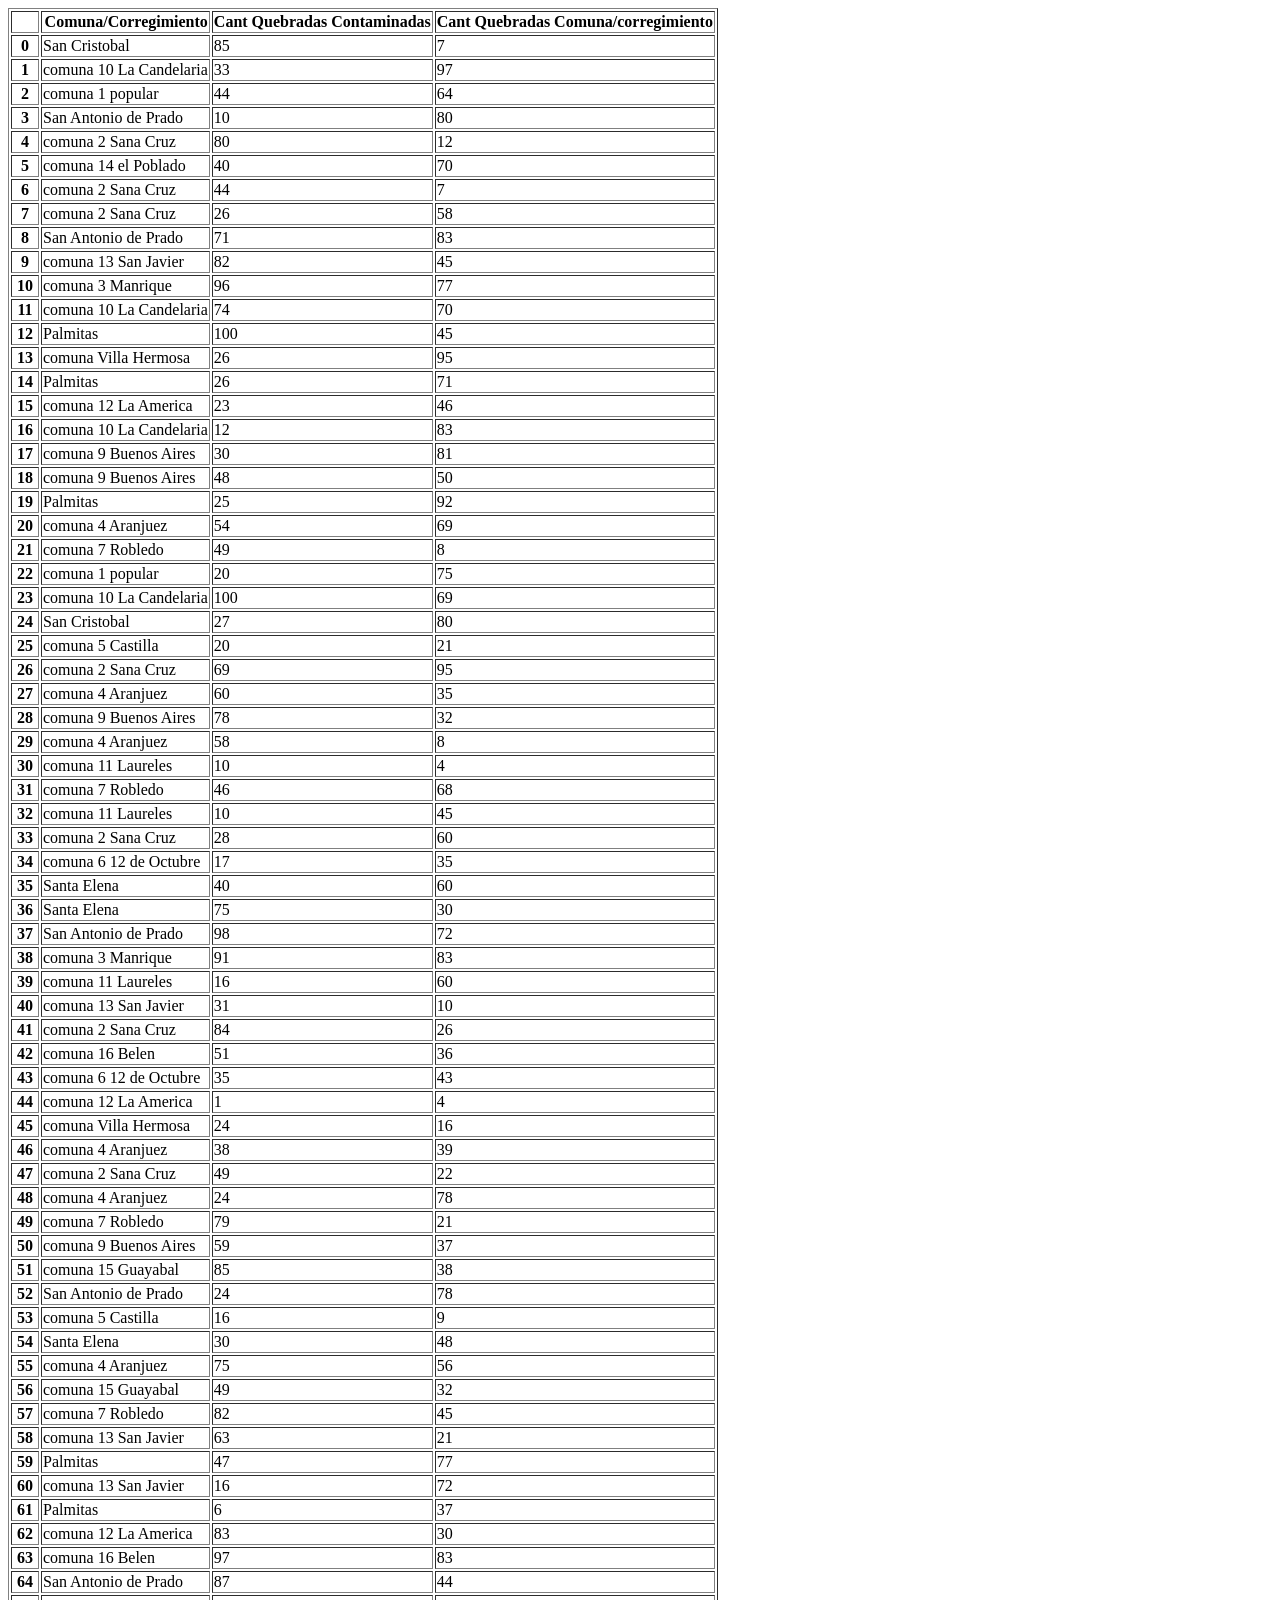
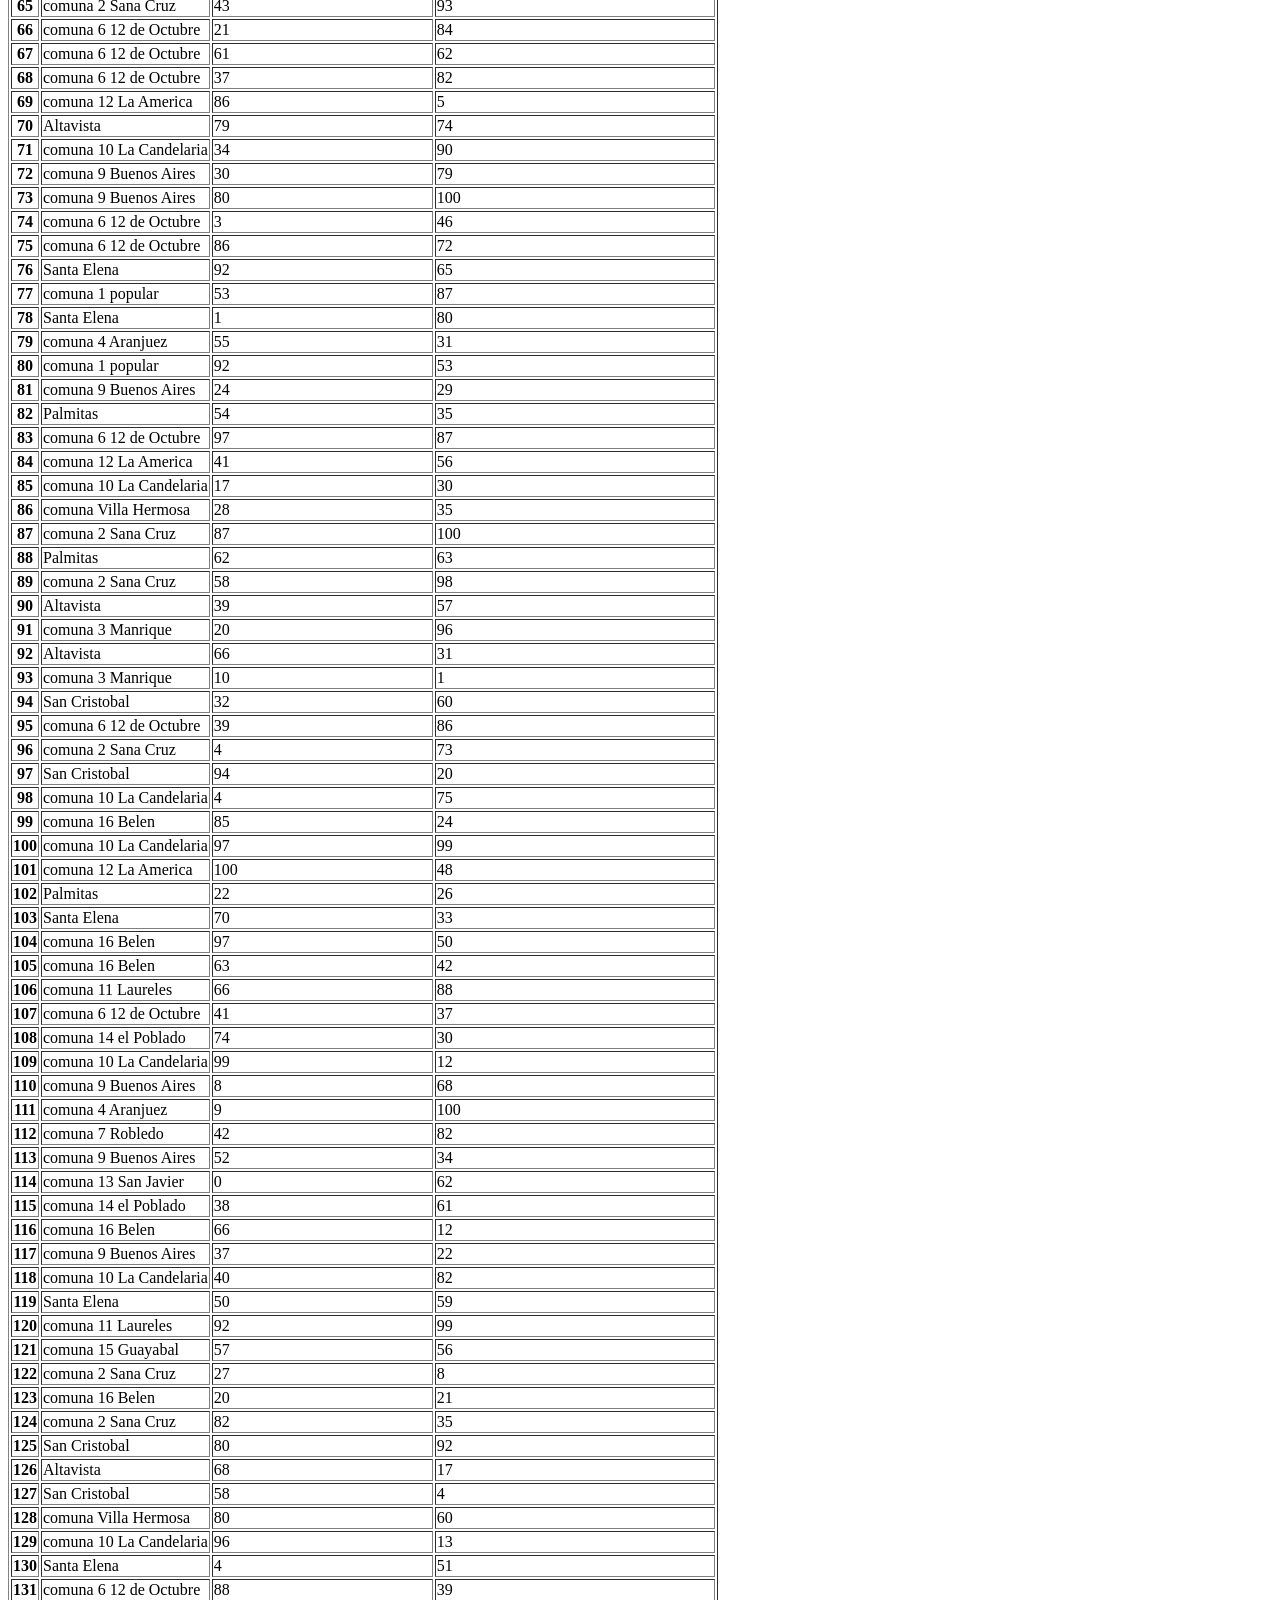
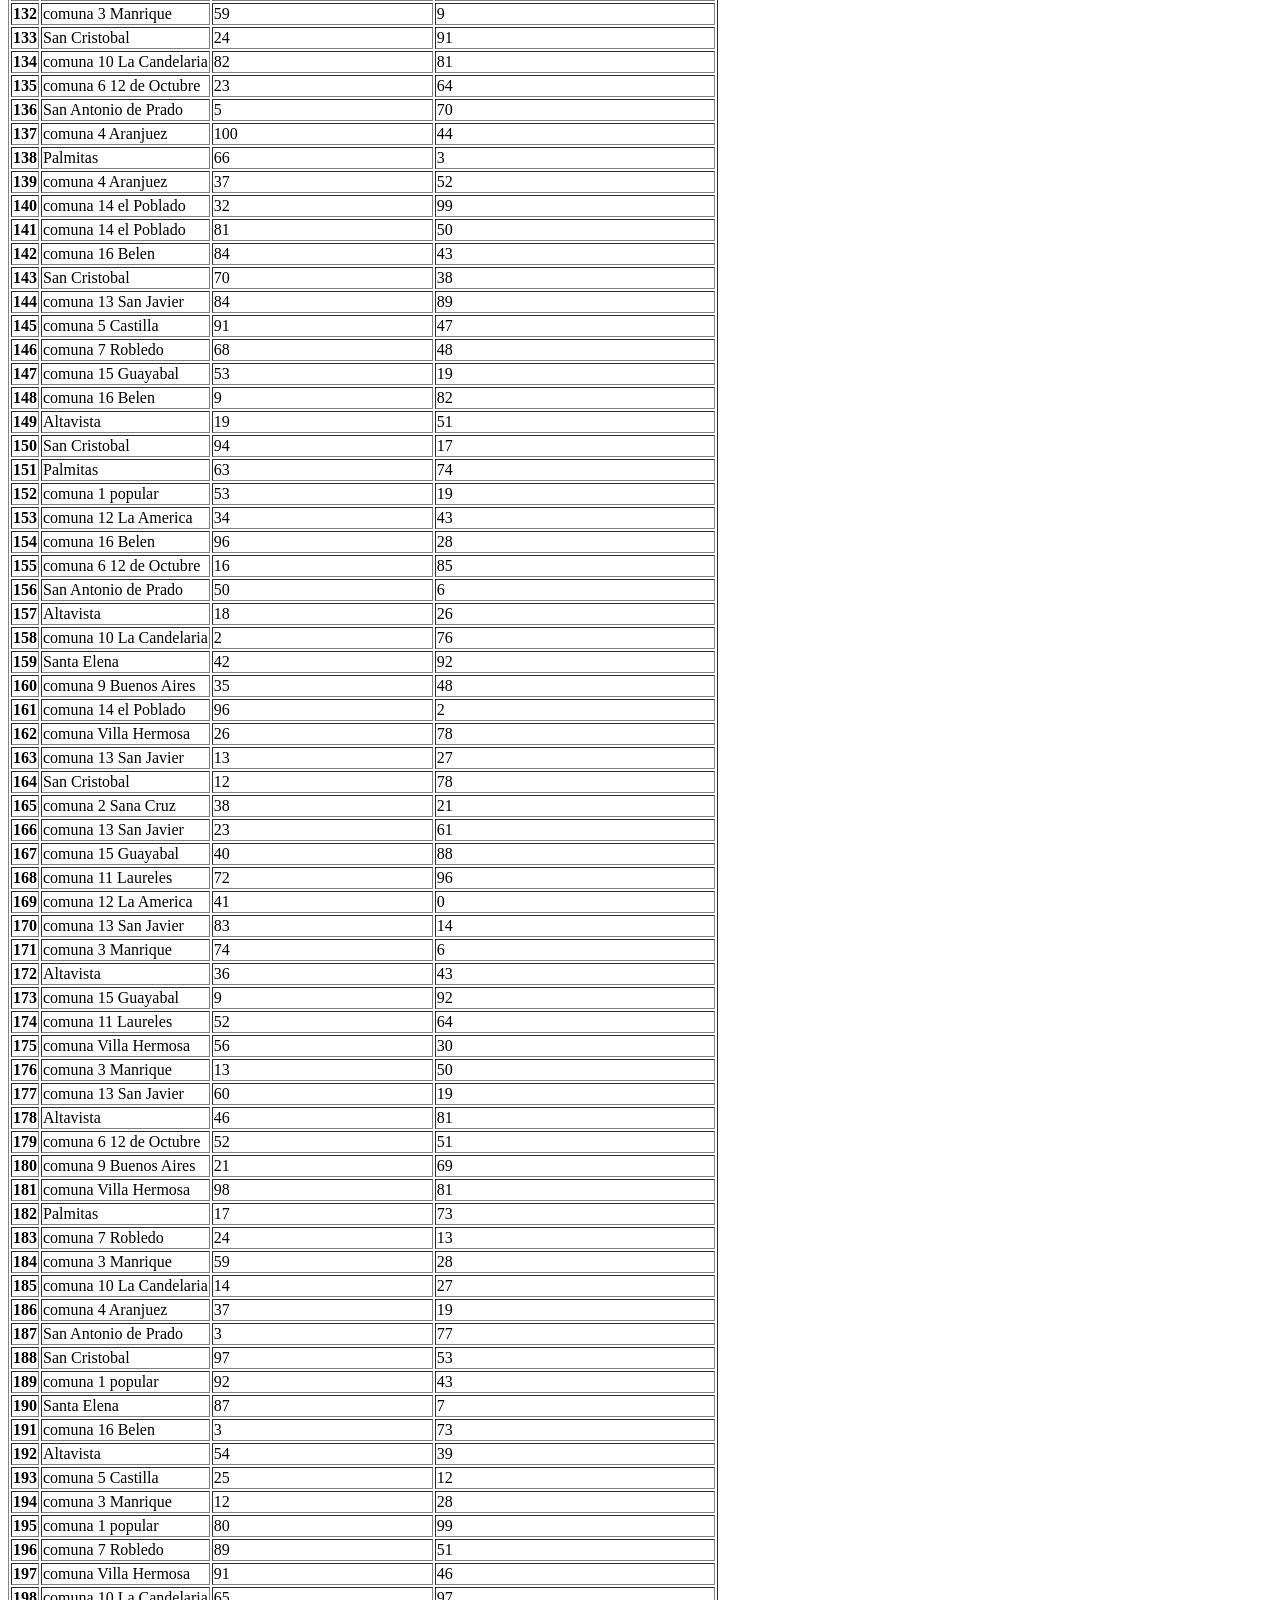
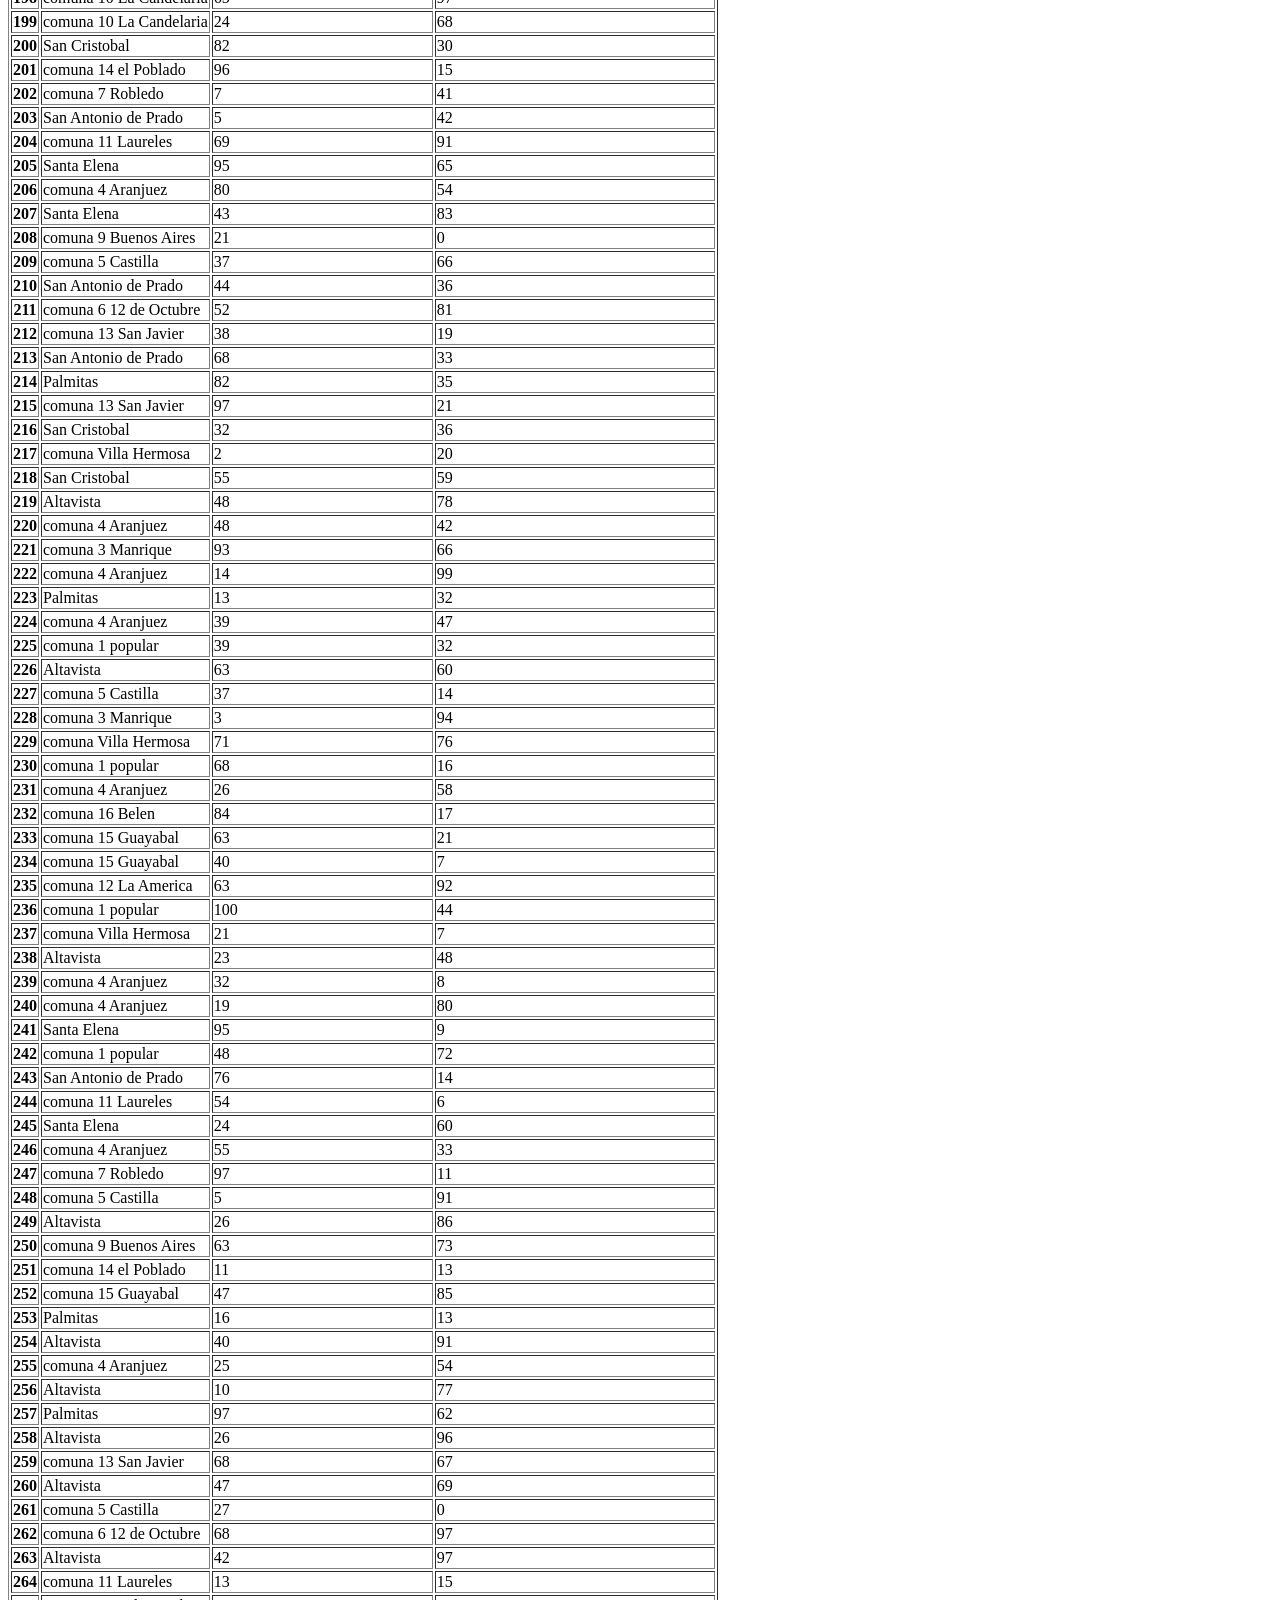
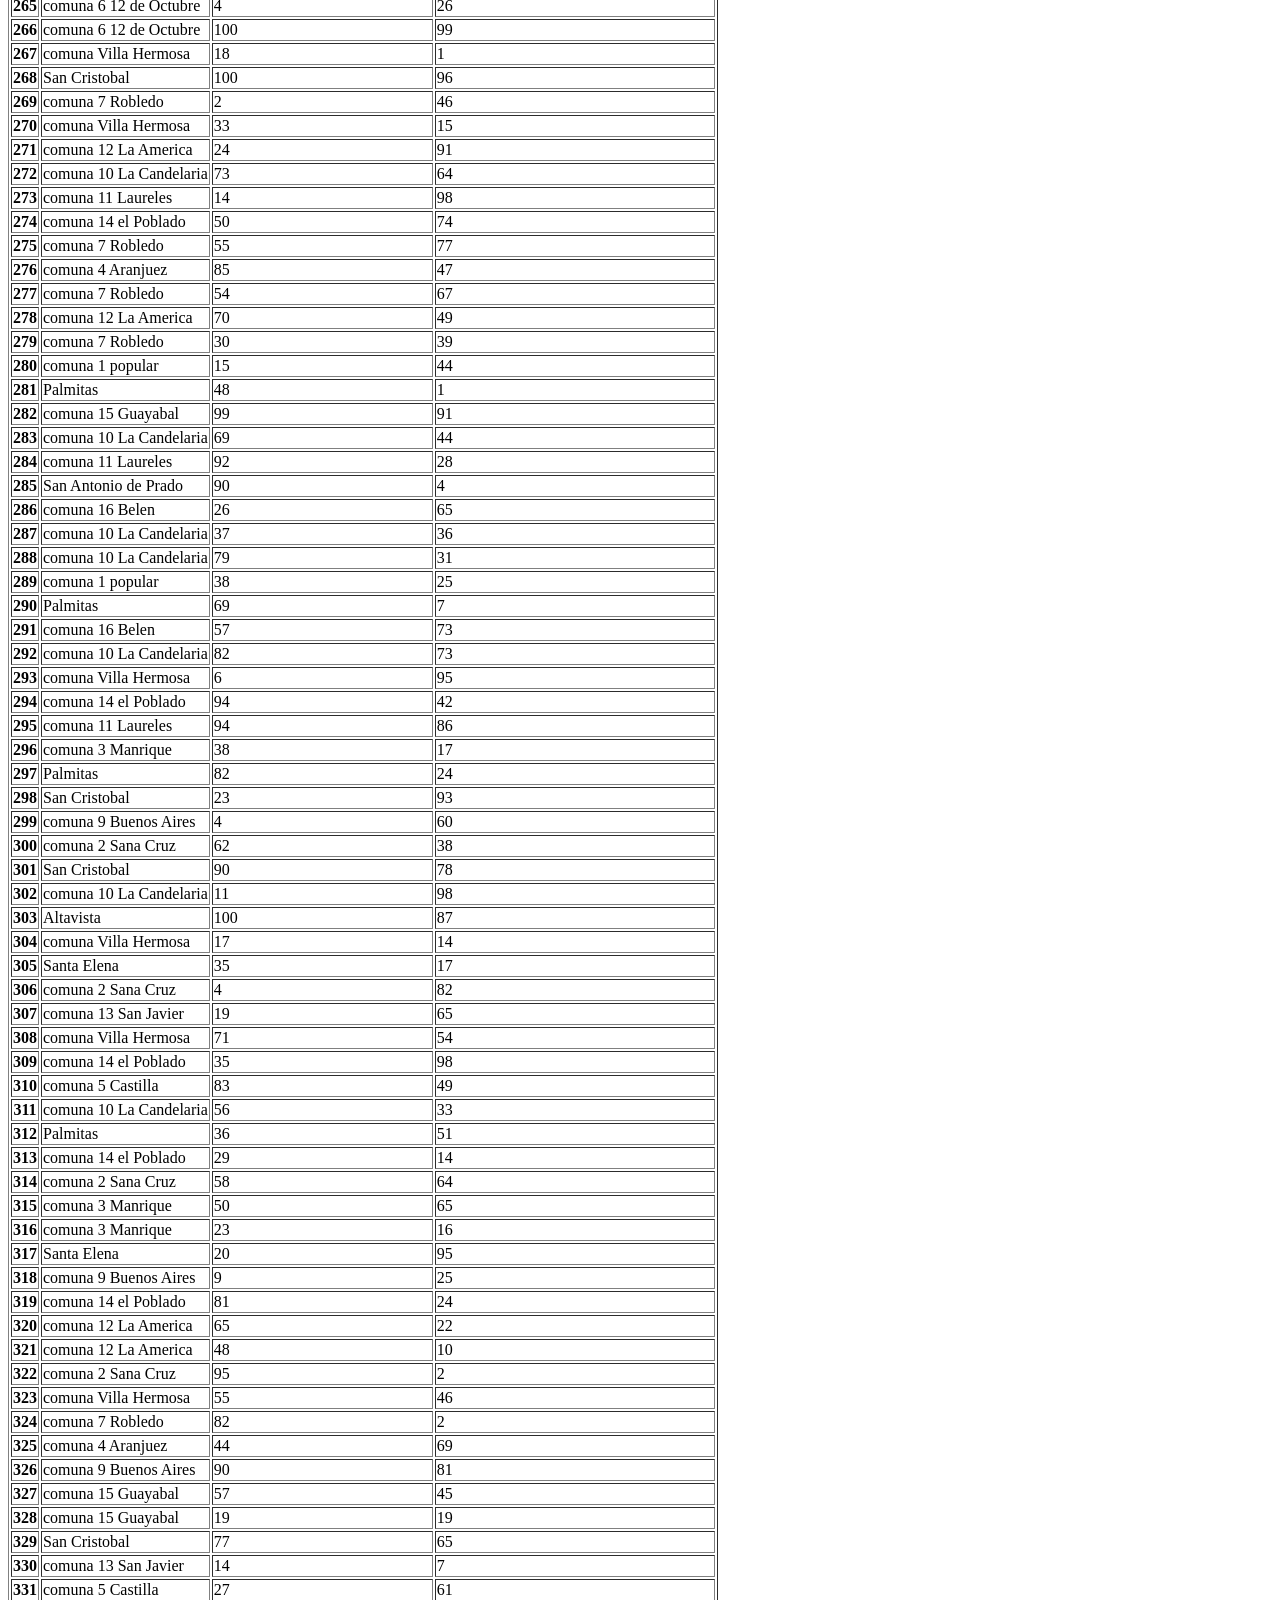
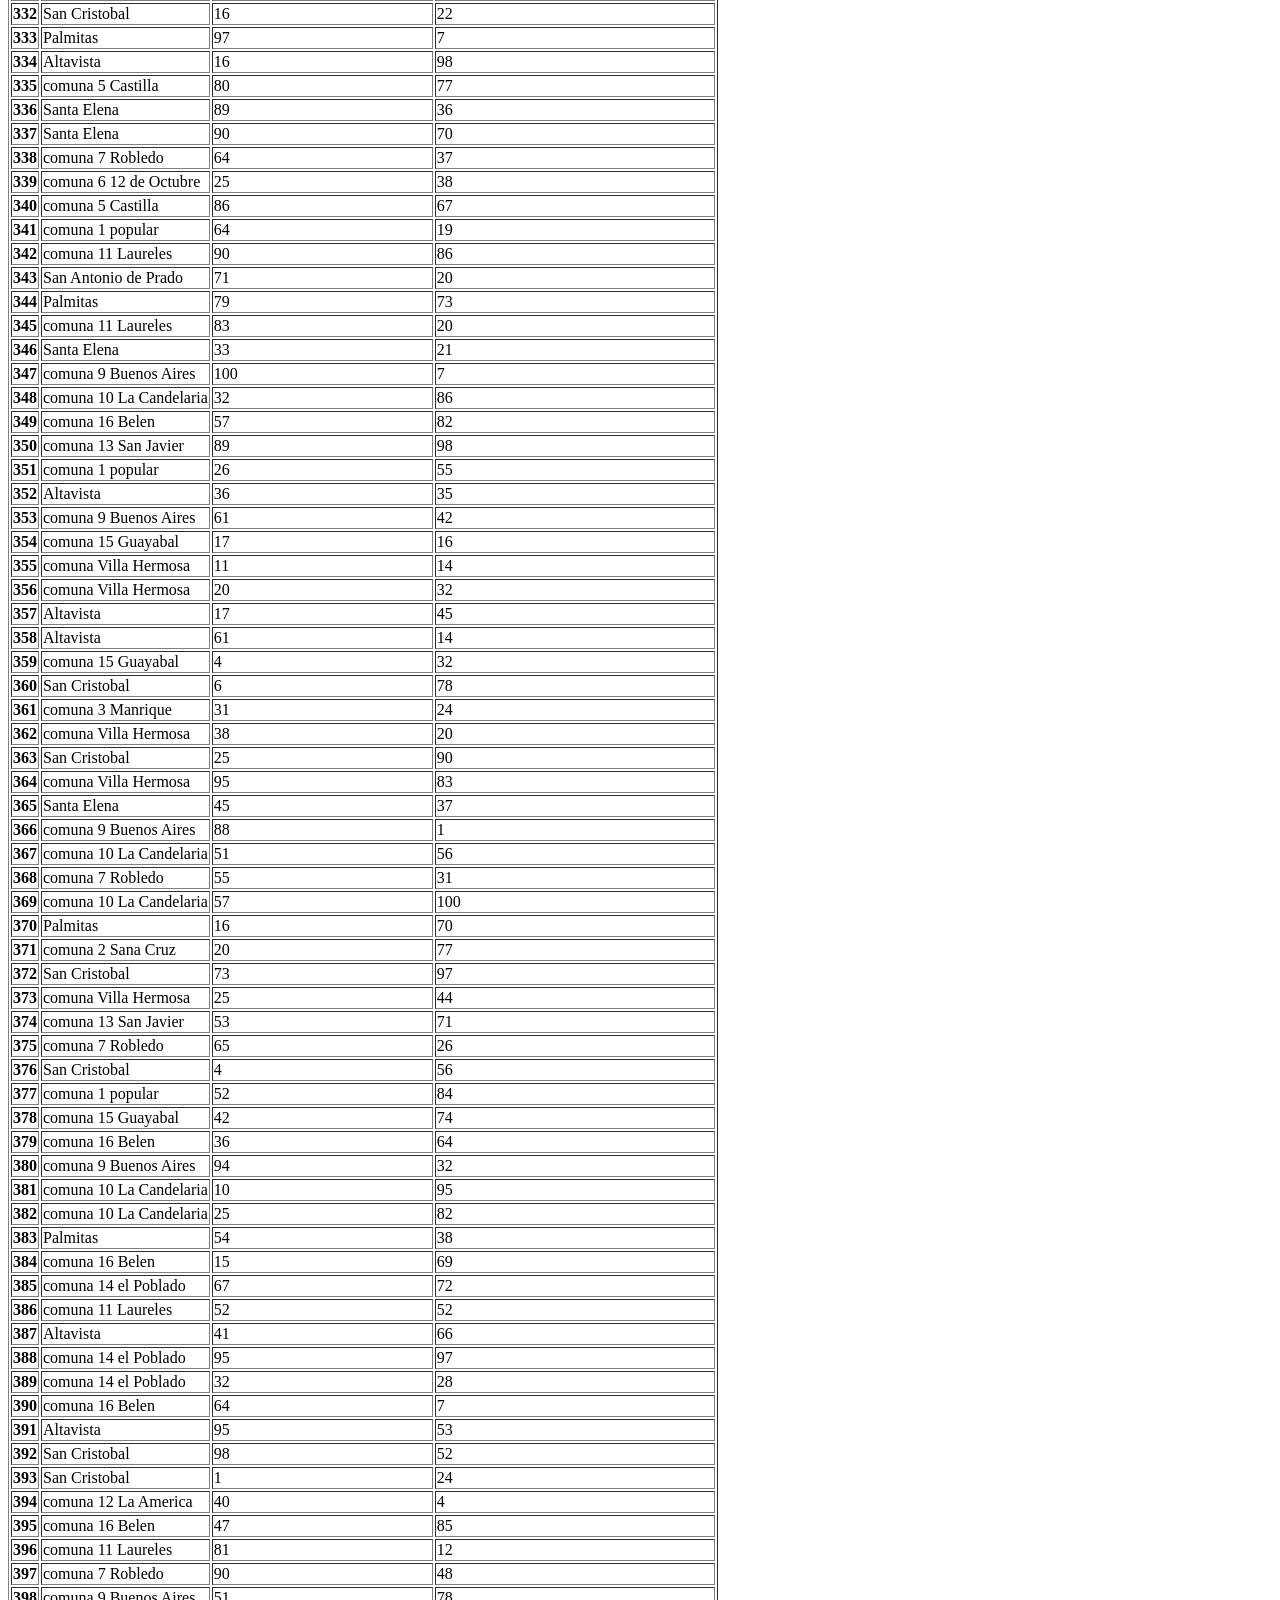
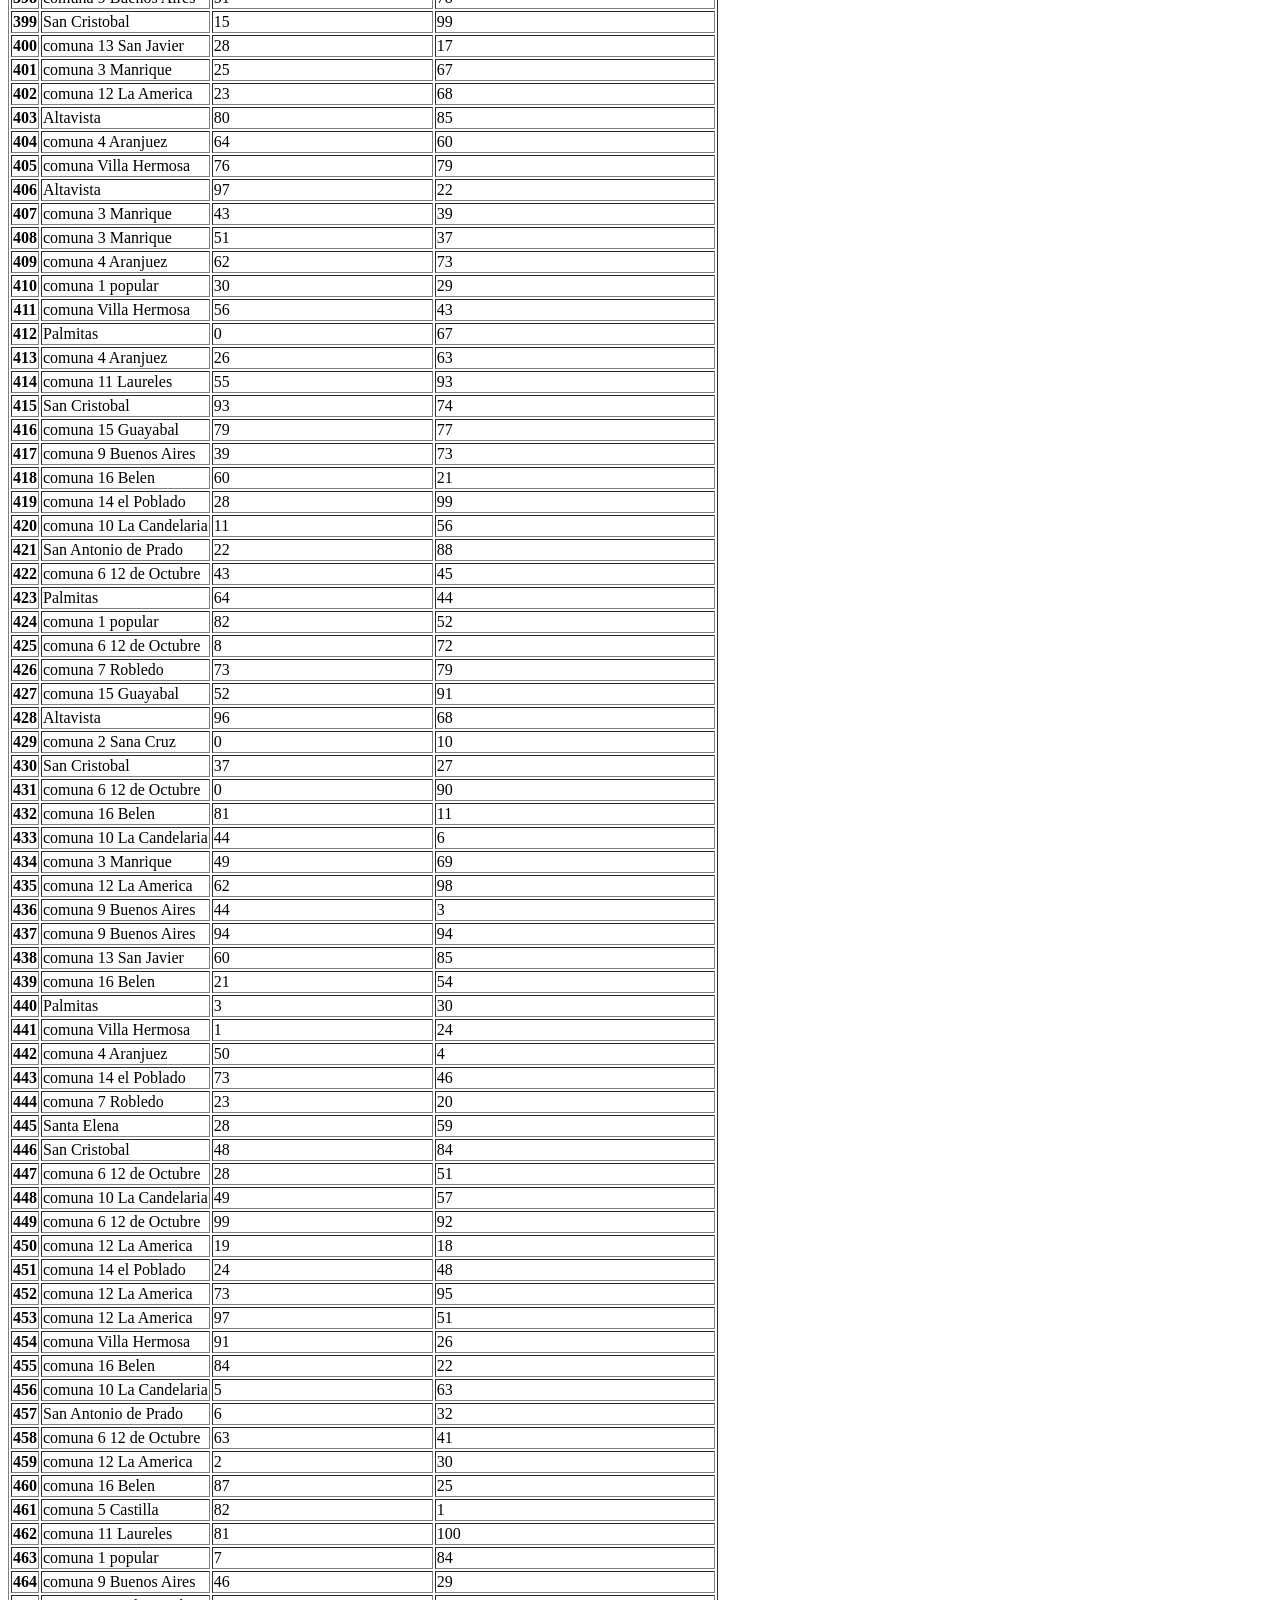
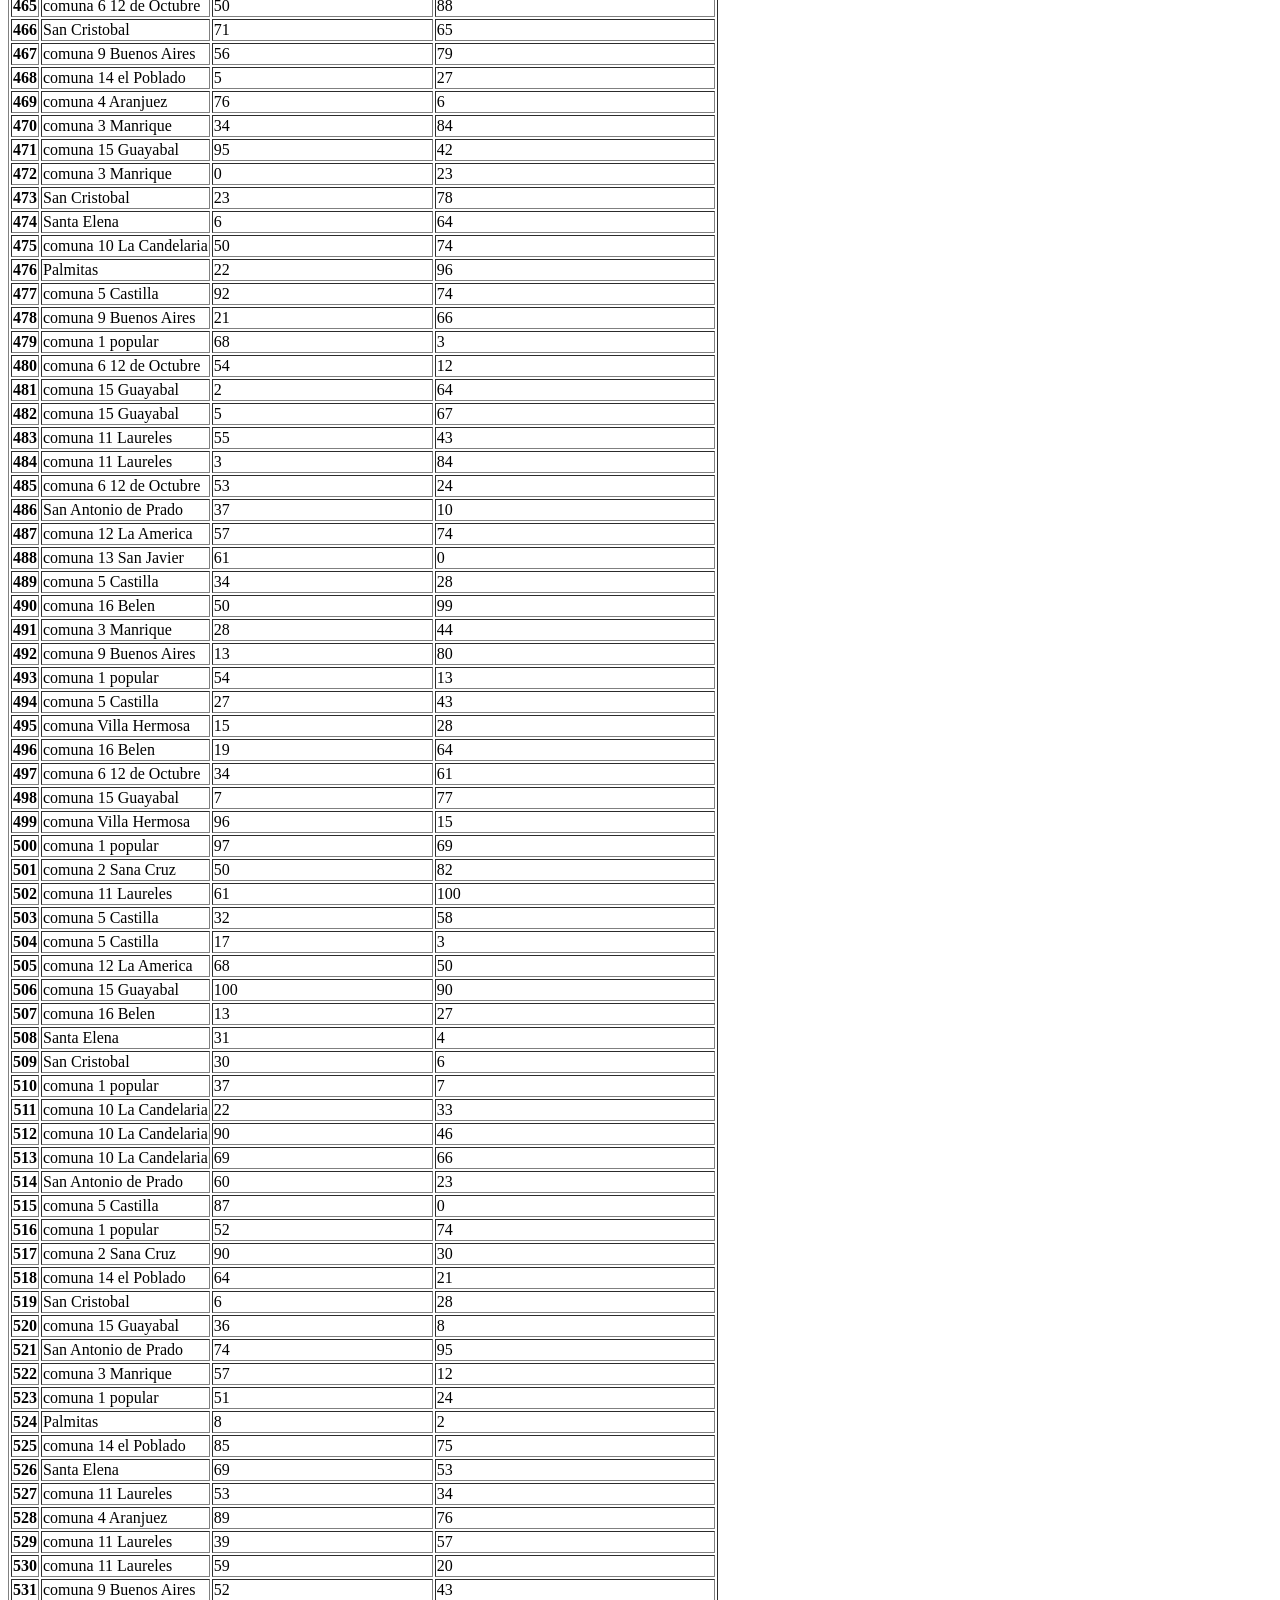
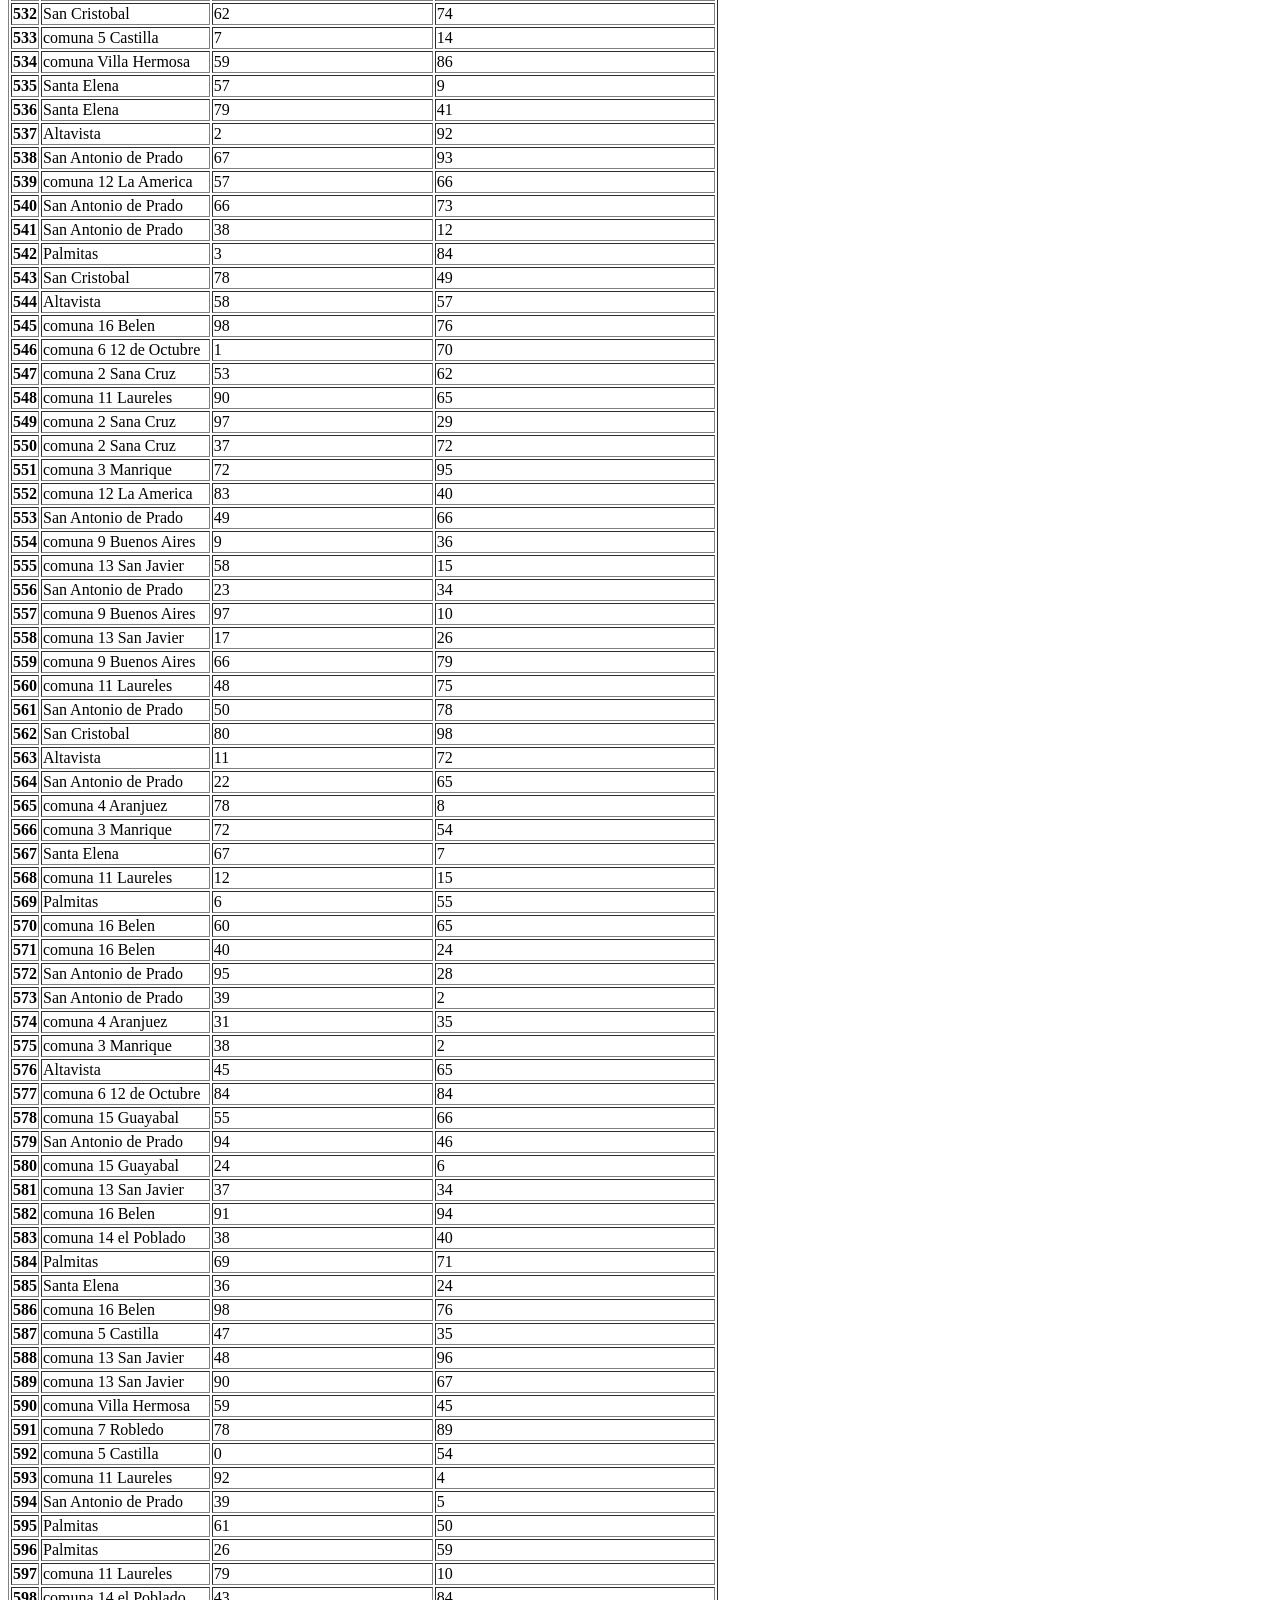
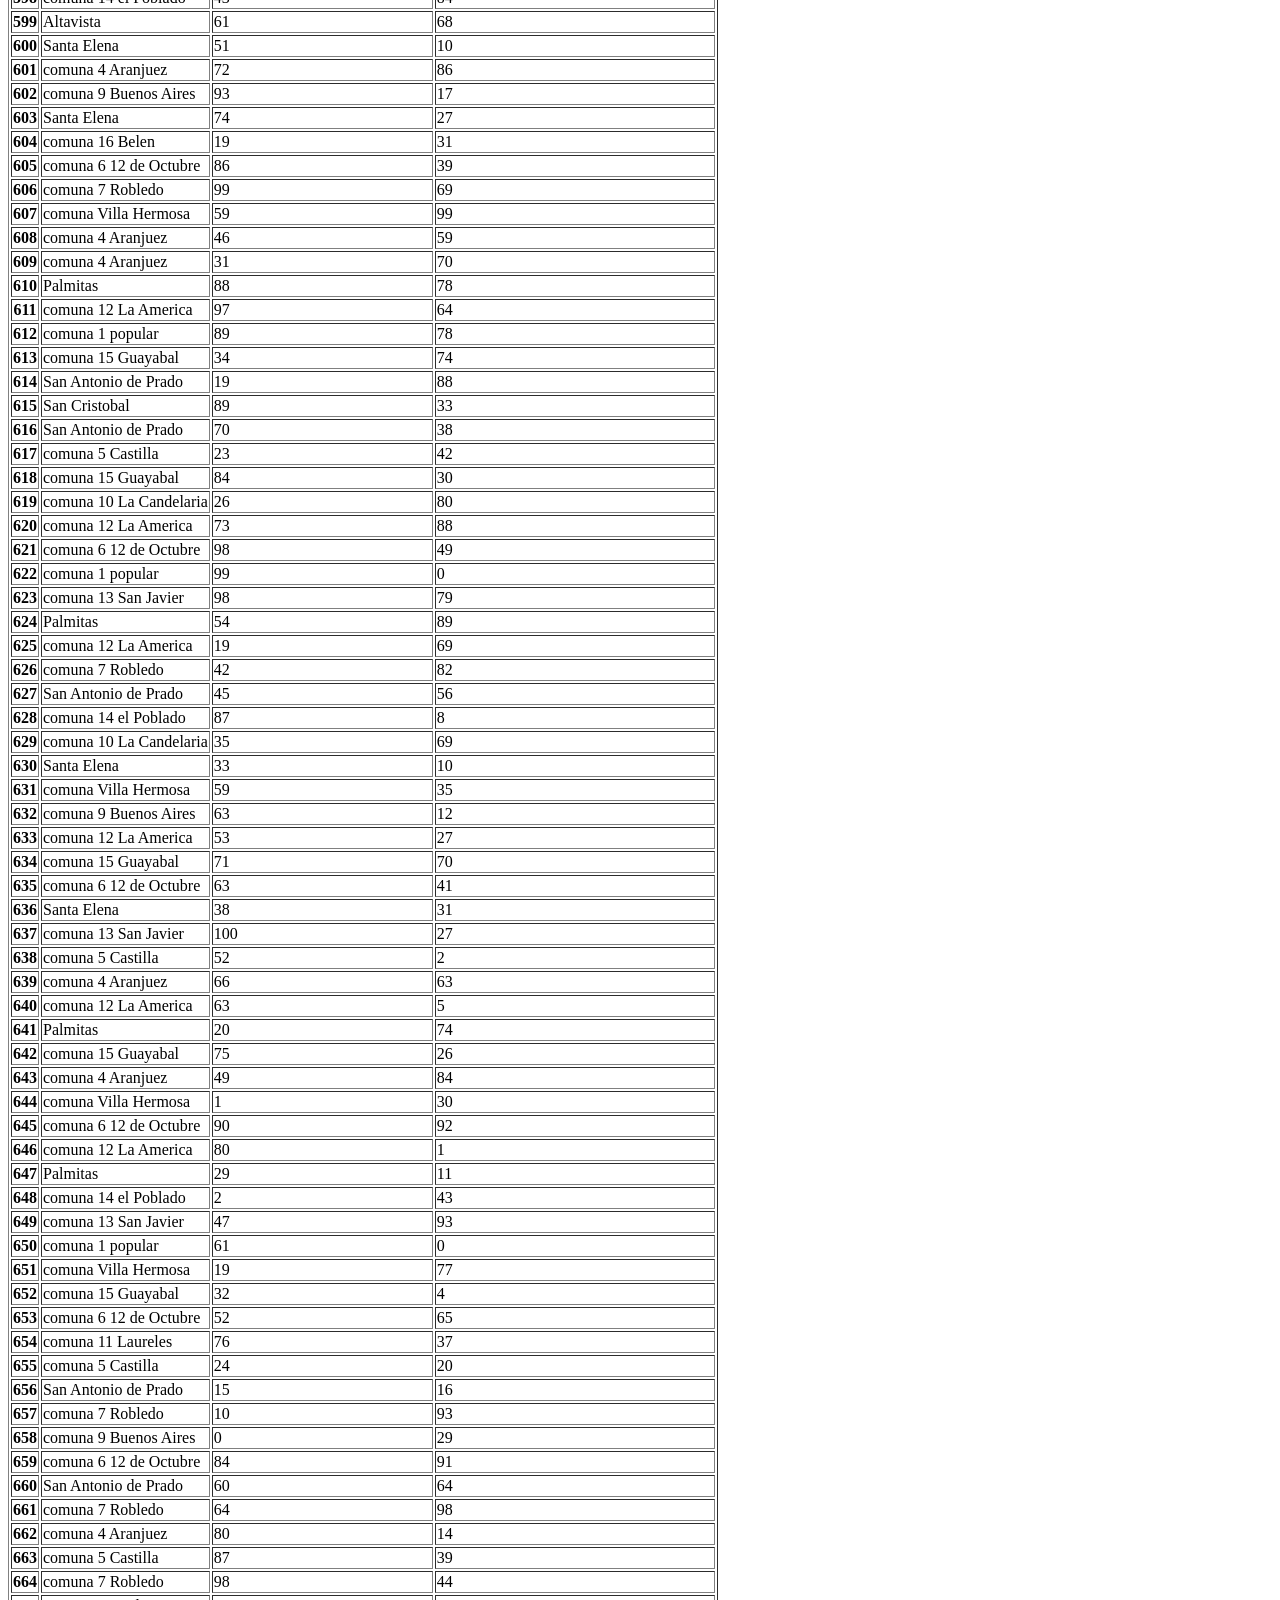
<file: tables/contaminacionRios.html>
<html>
            <head>
                <meta charset="UTF-8">
                <meta name="viewport" content="width=device-width, initial-scale=1.0">
                <title>Document</title>
            </head>
            <body>
        <table border="1" class="dataframe">
  <thead>
    <tr style="text-align: right;">
      <th></th>
      <th>Comuna/Corregimiento</th>
      <th>Cant Quebradas Contaminadas</th>
      <th>Cant Quebradas Comuna/corregimiento</th>
    </tr>
  </thead>
  <tbody>
    <tr>
      <th>0</th>
      <td>San Cristobal</td>
      <td>85</td>
      <td>7</td>
    </tr>
    <tr>
      <th>1</th>
      <td>comuna 10 La Candelaria</td>
      <td>33</td>
      <td>97</td>
    </tr>
    <tr>
      <th>2</th>
      <td>comuna 1 popular</td>
      <td>44</td>
      <td>64</td>
    </tr>
    <tr>
      <th>3</th>
      <td>San Antonio de Prado</td>
      <td>10</td>
      <td>80</td>
    </tr>
    <tr>
      <th>4</th>
      <td>comuna 2 Sana Cruz</td>
      <td>80</td>
      <td>12</td>
    </tr>
    <tr>
      <th>5</th>
      <td>comuna 14 el Poblado</td>
      <td>40</td>
      <td>70</td>
    </tr>
    <tr>
      <th>6</th>
      <td>comuna 2 Sana Cruz</td>
      <td>44</td>
      <td>7</td>
    </tr>
    <tr>
      <th>7</th>
      <td>comuna 2 Sana Cruz</td>
      <td>26</td>
      <td>58</td>
    </tr>
    <tr>
      <th>8</th>
      <td>San Antonio de Prado</td>
      <td>71</td>
      <td>83</td>
    </tr>
    <tr>
      <th>9</th>
      <td>comuna 13 San Javier</td>
      <td>82</td>
      <td>45</td>
    </tr>
    <tr>
      <th>10</th>
      <td>comuna 3 Manrique</td>
      <td>96</td>
      <td>77</td>
    </tr>
    <tr>
      <th>11</th>
      <td>comuna 10 La Candelaria</td>
      <td>74</td>
      <td>70</td>
    </tr>
    <tr>
      <th>12</th>
      <td>Palmitas</td>
      <td>100</td>
      <td>45</td>
    </tr>
    <tr>
      <th>13</th>
      <td>comuna  Villa Hermosa</td>
      <td>26</td>
      <td>95</td>
    </tr>
    <tr>
      <th>14</th>
      <td>Palmitas</td>
      <td>26</td>
      <td>71</td>
    </tr>
    <tr>
      <th>15</th>
      <td>comuna 12 La America</td>
      <td>23</td>
      <td>46</td>
    </tr>
    <tr>
      <th>16</th>
      <td>comuna 10 La Candelaria</td>
      <td>12</td>
      <td>83</td>
    </tr>
    <tr>
      <th>17</th>
      <td>comuna 9 Buenos Aires</td>
      <td>30</td>
      <td>81</td>
    </tr>
    <tr>
      <th>18</th>
      <td>comuna 9 Buenos Aires</td>
      <td>48</td>
      <td>50</td>
    </tr>
    <tr>
      <th>19</th>
      <td>Palmitas</td>
      <td>25</td>
      <td>92</td>
    </tr>
    <tr>
      <th>20</th>
      <td>comuna 4 Aranjuez</td>
      <td>54</td>
      <td>69</td>
    </tr>
    <tr>
      <th>21</th>
      <td>comuna 7 Robledo</td>
      <td>49</td>
      <td>8</td>
    </tr>
    <tr>
      <th>22</th>
      <td>comuna 1 popular</td>
      <td>20</td>
      <td>75</td>
    </tr>
    <tr>
      <th>23</th>
      <td>comuna 10 La Candelaria</td>
      <td>100</td>
      <td>69</td>
    </tr>
    <tr>
      <th>24</th>
      <td>San Cristobal</td>
      <td>27</td>
      <td>80</td>
    </tr>
    <tr>
      <th>25</th>
      <td>comuna 5 Castilla</td>
      <td>20</td>
      <td>21</td>
    </tr>
    <tr>
      <th>26</th>
      <td>comuna 2 Sana Cruz</td>
      <td>69</td>
      <td>95</td>
    </tr>
    <tr>
      <th>27</th>
      <td>comuna 4 Aranjuez</td>
      <td>60</td>
      <td>35</td>
    </tr>
    <tr>
      <th>28</th>
      <td>comuna 9 Buenos Aires</td>
      <td>78</td>
      <td>32</td>
    </tr>
    <tr>
      <th>29</th>
      <td>comuna 4 Aranjuez</td>
      <td>58</td>
      <td>8</td>
    </tr>
    <tr>
      <th>30</th>
      <td>comuna 11 Laureles</td>
      <td>10</td>
      <td>4</td>
    </tr>
    <tr>
      <th>31</th>
      <td>comuna 7 Robledo</td>
      <td>46</td>
      <td>68</td>
    </tr>
    <tr>
      <th>32</th>
      <td>comuna 11 Laureles</td>
      <td>10</td>
      <td>45</td>
    </tr>
    <tr>
      <th>33</th>
      <td>comuna 2 Sana Cruz</td>
      <td>28</td>
      <td>60</td>
    </tr>
    <tr>
      <th>34</th>
      <td>comuna 6 12 de Octubre</td>
      <td>17</td>
      <td>35</td>
    </tr>
    <tr>
      <th>35</th>
      <td>Santa Elena</td>
      <td>40</td>
      <td>60</td>
    </tr>
    <tr>
      <th>36</th>
      <td>Santa Elena</td>
      <td>75</td>
      <td>30</td>
    </tr>
    <tr>
      <th>37</th>
      <td>San Antonio de Prado</td>
      <td>98</td>
      <td>72</td>
    </tr>
    <tr>
      <th>38</th>
      <td>comuna 3 Manrique</td>
      <td>91</td>
      <td>83</td>
    </tr>
    <tr>
      <th>39</th>
      <td>comuna 11 Laureles</td>
      <td>16</td>
      <td>60</td>
    </tr>
    <tr>
      <th>40</th>
      <td>comuna 13 San Javier</td>
      <td>31</td>
      <td>10</td>
    </tr>
    <tr>
      <th>41</th>
      <td>comuna 2 Sana Cruz</td>
      <td>84</td>
      <td>26</td>
    </tr>
    <tr>
      <th>42</th>
      <td>comuna 16 Belen</td>
      <td>51</td>
      <td>36</td>
    </tr>
    <tr>
      <th>43</th>
      <td>comuna 6 12 de Octubre</td>
      <td>35</td>
      <td>43</td>
    </tr>
    <tr>
      <th>44</th>
      <td>comuna 12 La America</td>
      <td>1</td>
      <td>4</td>
    </tr>
    <tr>
      <th>45</th>
      <td>comuna  Villa Hermosa</td>
      <td>24</td>
      <td>16</td>
    </tr>
    <tr>
      <th>46</th>
      <td>comuna 4 Aranjuez</td>
      <td>38</td>
      <td>39</td>
    </tr>
    <tr>
      <th>47</th>
      <td>comuna 2 Sana Cruz</td>
      <td>49</td>
      <td>22</td>
    </tr>
    <tr>
      <th>48</th>
      <td>comuna 4 Aranjuez</td>
      <td>24</td>
      <td>78</td>
    </tr>
    <tr>
      <th>49</th>
      <td>comuna 7 Robledo</td>
      <td>79</td>
      <td>21</td>
    </tr>
    <tr>
      <th>50</th>
      <td>comuna 9 Buenos Aires</td>
      <td>59</td>
      <td>37</td>
    </tr>
    <tr>
      <th>51</th>
      <td>comuna 15 Guayabal</td>
      <td>85</td>
      <td>38</td>
    </tr>
    <tr>
      <th>52</th>
      <td>San Antonio de Prado</td>
      <td>24</td>
      <td>78</td>
    </tr>
    <tr>
      <th>53</th>
      <td>comuna 5 Castilla</td>
      <td>16</td>
      <td>9</td>
    </tr>
    <tr>
      <th>54</th>
      <td>Santa Elena</td>
      <td>30</td>
      <td>48</td>
    </tr>
    <tr>
      <th>55</th>
      <td>comuna 4 Aranjuez</td>
      <td>75</td>
      <td>56</td>
    </tr>
    <tr>
      <th>56</th>
      <td>comuna 15 Guayabal</td>
      <td>49</td>
      <td>32</td>
    </tr>
    <tr>
      <th>57</th>
      <td>comuna 7 Robledo</td>
      <td>82</td>
      <td>45</td>
    </tr>
    <tr>
      <th>58</th>
      <td>comuna 13 San Javier</td>
      <td>63</td>
      <td>21</td>
    </tr>
    <tr>
      <th>59</th>
      <td>Palmitas</td>
      <td>47</td>
      <td>77</td>
    </tr>
    <tr>
      <th>60</th>
      <td>comuna 13 San Javier</td>
      <td>16</td>
      <td>72</td>
    </tr>
    <tr>
      <th>61</th>
      <td>Palmitas</td>
      <td>6</td>
      <td>37</td>
    </tr>
    <tr>
      <th>62</th>
      <td>comuna 12 La America</td>
      <td>83</td>
      <td>30</td>
    </tr>
    <tr>
      <th>63</th>
      <td>comuna 16 Belen</td>
      <td>97</td>
      <td>83</td>
    </tr>
    <tr>
      <th>64</th>
      <td>San Antonio de Prado</td>
      <td>87</td>
      <td>44</td>
    </tr>
    <tr>
      <th>65</th>
      <td>comuna 2 Sana Cruz</td>
      <td>43</td>
      <td>93</td>
    </tr>
    <tr>
      <th>66</th>
      <td>comuna 6 12 de Octubre</td>
      <td>21</td>
      <td>84</td>
    </tr>
    <tr>
      <th>67</th>
      <td>comuna 6 12 de Octubre</td>
      <td>61</td>
      <td>62</td>
    </tr>
    <tr>
      <th>68</th>
      <td>comuna 6 12 de Octubre</td>
      <td>37</td>
      <td>82</td>
    </tr>
    <tr>
      <th>69</th>
      <td>comuna 12 La America</td>
      <td>86</td>
      <td>5</td>
    </tr>
    <tr>
      <th>70</th>
      <td>Altavista</td>
      <td>79</td>
      <td>74</td>
    </tr>
    <tr>
      <th>71</th>
      <td>comuna 10 La Candelaria</td>
      <td>34</td>
      <td>90</td>
    </tr>
    <tr>
      <th>72</th>
      <td>comuna 9 Buenos Aires</td>
      <td>30</td>
      <td>79</td>
    </tr>
    <tr>
      <th>73</th>
      <td>comuna 9 Buenos Aires</td>
      <td>80</td>
      <td>100</td>
    </tr>
    <tr>
      <th>74</th>
      <td>comuna 6 12 de Octubre</td>
      <td>3</td>
      <td>46</td>
    </tr>
    <tr>
      <th>75</th>
      <td>comuna 6 12 de Octubre</td>
      <td>86</td>
      <td>72</td>
    </tr>
    <tr>
      <th>76</th>
      <td>Santa Elena</td>
      <td>92</td>
      <td>65</td>
    </tr>
    <tr>
      <th>77</th>
      <td>comuna 1 popular</td>
      <td>53</td>
      <td>87</td>
    </tr>
    <tr>
      <th>78</th>
      <td>Santa Elena</td>
      <td>1</td>
      <td>80</td>
    </tr>
    <tr>
      <th>79</th>
      <td>comuna 4 Aranjuez</td>
      <td>55</td>
      <td>31</td>
    </tr>
    <tr>
      <th>80</th>
      <td>comuna 1 popular</td>
      <td>92</td>
      <td>53</td>
    </tr>
    <tr>
      <th>81</th>
      <td>comuna 9 Buenos Aires</td>
      <td>24</td>
      <td>29</td>
    </tr>
    <tr>
      <th>82</th>
      <td>Palmitas</td>
      <td>54</td>
      <td>35</td>
    </tr>
    <tr>
      <th>83</th>
      <td>comuna 6 12 de Octubre</td>
      <td>97</td>
      <td>87</td>
    </tr>
    <tr>
      <th>84</th>
      <td>comuna 12 La America</td>
      <td>41</td>
      <td>56</td>
    </tr>
    <tr>
      <th>85</th>
      <td>comuna 10 La Candelaria</td>
      <td>17</td>
      <td>30</td>
    </tr>
    <tr>
      <th>86</th>
      <td>comuna  Villa Hermosa</td>
      <td>28</td>
      <td>35</td>
    </tr>
    <tr>
      <th>87</th>
      <td>comuna 2 Sana Cruz</td>
      <td>87</td>
      <td>100</td>
    </tr>
    <tr>
      <th>88</th>
      <td>Palmitas</td>
      <td>62</td>
      <td>63</td>
    </tr>
    <tr>
      <th>89</th>
      <td>comuna 2 Sana Cruz</td>
      <td>58</td>
      <td>98</td>
    </tr>
    <tr>
      <th>90</th>
      <td>Altavista</td>
      <td>39</td>
      <td>57</td>
    </tr>
    <tr>
      <th>91</th>
      <td>comuna 3 Manrique</td>
      <td>20</td>
      <td>96</td>
    </tr>
    <tr>
      <th>92</th>
      <td>Altavista</td>
      <td>66</td>
      <td>31</td>
    </tr>
    <tr>
      <th>93</th>
      <td>comuna 3 Manrique</td>
      <td>10</td>
      <td>1</td>
    </tr>
    <tr>
      <th>94</th>
      <td>San Cristobal</td>
      <td>32</td>
      <td>60</td>
    </tr>
    <tr>
      <th>95</th>
      <td>comuna 6 12 de Octubre</td>
      <td>39</td>
      <td>86</td>
    </tr>
    <tr>
      <th>96</th>
      <td>comuna 2 Sana Cruz</td>
      <td>4</td>
      <td>73</td>
    </tr>
    <tr>
      <th>97</th>
      <td>San Cristobal</td>
      <td>94</td>
      <td>20</td>
    </tr>
    <tr>
      <th>98</th>
      <td>comuna 10 La Candelaria</td>
      <td>4</td>
      <td>75</td>
    </tr>
    <tr>
      <th>99</th>
      <td>comuna 16 Belen</td>
      <td>85</td>
      <td>24</td>
    </tr>
    <tr>
      <th>100</th>
      <td>comuna 10 La Candelaria</td>
      <td>97</td>
      <td>99</td>
    </tr>
    <tr>
      <th>101</th>
      <td>comuna 12 La America</td>
      <td>100</td>
      <td>48</td>
    </tr>
    <tr>
      <th>102</th>
      <td>Palmitas</td>
      <td>22</td>
      <td>26</td>
    </tr>
    <tr>
      <th>103</th>
      <td>Santa Elena</td>
      <td>70</td>
      <td>33</td>
    </tr>
    <tr>
      <th>104</th>
      <td>comuna 16 Belen</td>
      <td>97</td>
      <td>50</td>
    </tr>
    <tr>
      <th>105</th>
      <td>comuna 16 Belen</td>
      <td>63</td>
      <td>42</td>
    </tr>
    <tr>
      <th>106</th>
      <td>comuna 11 Laureles</td>
      <td>66</td>
      <td>88</td>
    </tr>
    <tr>
      <th>107</th>
      <td>comuna 6 12 de Octubre</td>
      <td>41</td>
      <td>37</td>
    </tr>
    <tr>
      <th>108</th>
      <td>comuna 14 el Poblado</td>
      <td>74</td>
      <td>30</td>
    </tr>
    <tr>
      <th>109</th>
      <td>comuna 10 La Candelaria</td>
      <td>99</td>
      <td>12</td>
    </tr>
    <tr>
      <th>110</th>
      <td>comuna 9 Buenos Aires</td>
      <td>8</td>
      <td>68</td>
    </tr>
    <tr>
      <th>111</th>
      <td>comuna 4 Aranjuez</td>
      <td>9</td>
      <td>100</td>
    </tr>
    <tr>
      <th>112</th>
      <td>comuna 7 Robledo</td>
      <td>42</td>
      <td>82</td>
    </tr>
    <tr>
      <th>113</th>
      <td>comuna 9 Buenos Aires</td>
      <td>52</td>
      <td>34</td>
    </tr>
    <tr>
      <th>114</th>
      <td>comuna 13 San Javier</td>
      <td>0</td>
      <td>62</td>
    </tr>
    <tr>
      <th>115</th>
      <td>comuna 14 el Poblado</td>
      <td>38</td>
      <td>61</td>
    </tr>
    <tr>
      <th>116</th>
      <td>comuna 16 Belen</td>
      <td>66</td>
      <td>12</td>
    </tr>
    <tr>
      <th>117</th>
      <td>comuna 9 Buenos Aires</td>
      <td>37</td>
      <td>22</td>
    </tr>
    <tr>
      <th>118</th>
      <td>comuna 10 La Candelaria</td>
      <td>40</td>
      <td>82</td>
    </tr>
    <tr>
      <th>119</th>
      <td>Santa Elena</td>
      <td>50</td>
      <td>59</td>
    </tr>
    <tr>
      <th>120</th>
      <td>comuna 11 Laureles</td>
      <td>92</td>
      <td>99</td>
    </tr>
    <tr>
      <th>121</th>
      <td>comuna 15 Guayabal</td>
      <td>57</td>
      <td>56</td>
    </tr>
    <tr>
      <th>122</th>
      <td>comuna 2 Sana Cruz</td>
      <td>27</td>
      <td>8</td>
    </tr>
    <tr>
      <th>123</th>
      <td>comuna 16 Belen</td>
      <td>20</td>
      <td>21</td>
    </tr>
    <tr>
      <th>124</th>
      <td>comuna 2 Sana Cruz</td>
      <td>82</td>
      <td>35</td>
    </tr>
    <tr>
      <th>125</th>
      <td>San Cristobal</td>
      <td>80</td>
      <td>92</td>
    </tr>
    <tr>
      <th>126</th>
      <td>Altavista</td>
      <td>68</td>
      <td>17</td>
    </tr>
    <tr>
      <th>127</th>
      <td>San Cristobal</td>
      <td>58</td>
      <td>4</td>
    </tr>
    <tr>
      <th>128</th>
      <td>comuna  Villa Hermosa</td>
      <td>80</td>
      <td>60</td>
    </tr>
    <tr>
      <th>129</th>
      <td>comuna 10 La Candelaria</td>
      <td>96</td>
      <td>13</td>
    </tr>
    <tr>
      <th>130</th>
      <td>Santa Elena</td>
      <td>4</td>
      <td>51</td>
    </tr>
    <tr>
      <th>131</th>
      <td>comuna 6 12 de Octubre</td>
      <td>88</td>
      <td>39</td>
    </tr>
    <tr>
      <th>132</th>
      <td>comuna 3 Manrique</td>
      <td>59</td>
      <td>9</td>
    </tr>
    <tr>
      <th>133</th>
      <td>San Cristobal</td>
      <td>24</td>
      <td>91</td>
    </tr>
    <tr>
      <th>134</th>
      <td>comuna 10 La Candelaria</td>
      <td>82</td>
      <td>81</td>
    </tr>
    <tr>
      <th>135</th>
      <td>comuna 6 12 de Octubre</td>
      <td>23</td>
      <td>64</td>
    </tr>
    <tr>
      <th>136</th>
      <td>San Antonio de Prado</td>
      <td>5</td>
      <td>70</td>
    </tr>
    <tr>
      <th>137</th>
      <td>comuna 4 Aranjuez</td>
      <td>100</td>
      <td>44</td>
    </tr>
    <tr>
      <th>138</th>
      <td>Palmitas</td>
      <td>66</td>
      <td>3</td>
    </tr>
    <tr>
      <th>139</th>
      <td>comuna 4 Aranjuez</td>
      <td>37</td>
      <td>52</td>
    </tr>
    <tr>
      <th>140</th>
      <td>comuna 14 el Poblado</td>
      <td>32</td>
      <td>99</td>
    </tr>
    <tr>
      <th>141</th>
      <td>comuna 14 el Poblado</td>
      <td>81</td>
      <td>50</td>
    </tr>
    <tr>
      <th>142</th>
      <td>comuna 16 Belen</td>
      <td>84</td>
      <td>43</td>
    </tr>
    <tr>
      <th>143</th>
      <td>San Cristobal</td>
      <td>70</td>
      <td>38</td>
    </tr>
    <tr>
      <th>144</th>
      <td>comuna 13 San Javier</td>
      <td>84</td>
      <td>89</td>
    </tr>
    <tr>
      <th>145</th>
      <td>comuna 5 Castilla</td>
      <td>91</td>
      <td>47</td>
    </tr>
    <tr>
      <th>146</th>
      <td>comuna 7 Robledo</td>
      <td>68</td>
      <td>48</td>
    </tr>
    <tr>
      <th>147</th>
      <td>comuna 15 Guayabal</td>
      <td>53</td>
      <td>19</td>
    </tr>
    <tr>
      <th>148</th>
      <td>comuna 16 Belen</td>
      <td>9</td>
      <td>82</td>
    </tr>
    <tr>
      <th>149</th>
      <td>Altavista</td>
      <td>19</td>
      <td>51</td>
    </tr>
    <tr>
      <th>150</th>
      <td>San Cristobal</td>
      <td>94</td>
      <td>17</td>
    </tr>
    <tr>
      <th>151</th>
      <td>Palmitas</td>
      <td>63</td>
      <td>74</td>
    </tr>
    <tr>
      <th>152</th>
      <td>comuna 1 popular</td>
      <td>53</td>
      <td>19</td>
    </tr>
    <tr>
      <th>153</th>
      <td>comuna 12 La America</td>
      <td>34</td>
      <td>43</td>
    </tr>
    <tr>
      <th>154</th>
      <td>comuna 16 Belen</td>
      <td>96</td>
      <td>28</td>
    </tr>
    <tr>
      <th>155</th>
      <td>comuna 6 12 de Octubre</td>
      <td>16</td>
      <td>85</td>
    </tr>
    <tr>
      <th>156</th>
      <td>San Antonio de Prado</td>
      <td>50</td>
      <td>6</td>
    </tr>
    <tr>
      <th>157</th>
      <td>Altavista</td>
      <td>18</td>
      <td>26</td>
    </tr>
    <tr>
      <th>158</th>
      <td>comuna 10 La Candelaria</td>
      <td>2</td>
      <td>76</td>
    </tr>
    <tr>
      <th>159</th>
      <td>Santa Elena</td>
      <td>42</td>
      <td>92</td>
    </tr>
    <tr>
      <th>160</th>
      <td>comuna 9 Buenos Aires</td>
      <td>35</td>
      <td>48</td>
    </tr>
    <tr>
      <th>161</th>
      <td>comuna 14 el Poblado</td>
      <td>96</td>
      <td>2</td>
    </tr>
    <tr>
      <th>162</th>
      <td>comuna  Villa Hermosa</td>
      <td>26</td>
      <td>78</td>
    </tr>
    <tr>
      <th>163</th>
      <td>comuna 13 San Javier</td>
      <td>13</td>
      <td>27</td>
    </tr>
    <tr>
      <th>164</th>
      <td>San Cristobal</td>
      <td>12</td>
      <td>78</td>
    </tr>
    <tr>
      <th>165</th>
      <td>comuna 2 Sana Cruz</td>
      <td>38</td>
      <td>21</td>
    </tr>
    <tr>
      <th>166</th>
      <td>comuna 13 San Javier</td>
      <td>23</td>
      <td>61</td>
    </tr>
    <tr>
      <th>167</th>
      <td>comuna 15 Guayabal</td>
      <td>40</td>
      <td>88</td>
    </tr>
    <tr>
      <th>168</th>
      <td>comuna 11 Laureles</td>
      <td>72</td>
      <td>96</td>
    </tr>
    <tr>
      <th>169</th>
      <td>comuna 12 La America</td>
      <td>41</td>
      <td>0</td>
    </tr>
    <tr>
      <th>170</th>
      <td>comuna 13 San Javier</td>
      <td>83</td>
      <td>14</td>
    </tr>
    <tr>
      <th>171</th>
      <td>comuna 3 Manrique</td>
      <td>74</td>
      <td>6</td>
    </tr>
    <tr>
      <th>172</th>
      <td>Altavista</td>
      <td>36</td>
      <td>43</td>
    </tr>
    <tr>
      <th>173</th>
      <td>comuna 15 Guayabal</td>
      <td>9</td>
      <td>92</td>
    </tr>
    <tr>
      <th>174</th>
      <td>comuna 11 Laureles</td>
      <td>52</td>
      <td>64</td>
    </tr>
    <tr>
      <th>175</th>
      <td>comuna  Villa Hermosa</td>
      <td>56</td>
      <td>30</td>
    </tr>
    <tr>
      <th>176</th>
      <td>comuna 3 Manrique</td>
      <td>13</td>
      <td>50</td>
    </tr>
    <tr>
      <th>177</th>
      <td>comuna 13 San Javier</td>
      <td>60</td>
      <td>19</td>
    </tr>
    <tr>
      <th>178</th>
      <td>Altavista</td>
      <td>46</td>
      <td>81</td>
    </tr>
    <tr>
      <th>179</th>
      <td>comuna 6 12 de Octubre</td>
      <td>52</td>
      <td>51</td>
    </tr>
    <tr>
      <th>180</th>
      <td>comuna 9 Buenos Aires</td>
      <td>21</td>
      <td>69</td>
    </tr>
    <tr>
      <th>181</th>
      <td>comuna  Villa Hermosa</td>
      <td>98</td>
      <td>81</td>
    </tr>
    <tr>
      <th>182</th>
      <td>Palmitas</td>
      <td>17</td>
      <td>73</td>
    </tr>
    <tr>
      <th>183</th>
      <td>comuna 7 Robledo</td>
      <td>24</td>
      <td>13</td>
    </tr>
    <tr>
      <th>184</th>
      <td>comuna 3 Manrique</td>
      <td>59</td>
      <td>28</td>
    </tr>
    <tr>
      <th>185</th>
      <td>comuna 10 La Candelaria</td>
      <td>14</td>
      <td>27</td>
    </tr>
    <tr>
      <th>186</th>
      <td>comuna 4 Aranjuez</td>
      <td>37</td>
      <td>19</td>
    </tr>
    <tr>
      <th>187</th>
      <td>San Antonio de Prado</td>
      <td>3</td>
      <td>77</td>
    </tr>
    <tr>
      <th>188</th>
      <td>San Cristobal</td>
      <td>97</td>
      <td>53</td>
    </tr>
    <tr>
      <th>189</th>
      <td>comuna 1 popular</td>
      <td>92</td>
      <td>43</td>
    </tr>
    <tr>
      <th>190</th>
      <td>Santa Elena</td>
      <td>87</td>
      <td>7</td>
    </tr>
    <tr>
      <th>191</th>
      <td>comuna 16 Belen</td>
      <td>3</td>
      <td>73</td>
    </tr>
    <tr>
      <th>192</th>
      <td>Altavista</td>
      <td>54</td>
      <td>39</td>
    </tr>
    <tr>
      <th>193</th>
      <td>comuna 5 Castilla</td>
      <td>25</td>
      <td>12</td>
    </tr>
    <tr>
      <th>194</th>
      <td>comuna 3 Manrique</td>
      <td>12</td>
      <td>28</td>
    </tr>
    <tr>
      <th>195</th>
      <td>comuna 1 popular</td>
      <td>80</td>
      <td>99</td>
    </tr>
    <tr>
      <th>196</th>
      <td>comuna 7 Robledo</td>
      <td>89</td>
      <td>51</td>
    </tr>
    <tr>
      <th>197</th>
      <td>comuna  Villa Hermosa</td>
      <td>91</td>
      <td>46</td>
    </tr>
    <tr>
      <th>198</th>
      <td>comuna 10 La Candelaria</td>
      <td>65</td>
      <td>97</td>
    </tr>
    <tr>
      <th>199</th>
      <td>comuna 10 La Candelaria</td>
      <td>24</td>
      <td>68</td>
    </tr>
    <tr>
      <th>200</th>
      <td>San Cristobal</td>
      <td>82</td>
      <td>30</td>
    </tr>
    <tr>
      <th>201</th>
      <td>comuna 14 el Poblado</td>
      <td>96</td>
      <td>15</td>
    </tr>
    <tr>
      <th>202</th>
      <td>comuna 7 Robledo</td>
      <td>7</td>
      <td>41</td>
    </tr>
    <tr>
      <th>203</th>
      <td>San Antonio de Prado</td>
      <td>5</td>
      <td>42</td>
    </tr>
    <tr>
      <th>204</th>
      <td>comuna 11 Laureles</td>
      <td>69</td>
      <td>91</td>
    </tr>
    <tr>
      <th>205</th>
      <td>Santa Elena</td>
      <td>95</td>
      <td>65</td>
    </tr>
    <tr>
      <th>206</th>
      <td>comuna 4 Aranjuez</td>
      <td>80</td>
      <td>54</td>
    </tr>
    <tr>
      <th>207</th>
      <td>Santa Elena</td>
      <td>43</td>
      <td>83</td>
    </tr>
    <tr>
      <th>208</th>
      <td>comuna 9 Buenos Aires</td>
      <td>21</td>
      <td>0</td>
    </tr>
    <tr>
      <th>209</th>
      <td>comuna 5 Castilla</td>
      <td>37</td>
      <td>66</td>
    </tr>
    <tr>
      <th>210</th>
      <td>San Antonio de Prado</td>
      <td>44</td>
      <td>36</td>
    </tr>
    <tr>
      <th>211</th>
      <td>comuna 6 12 de Octubre</td>
      <td>52</td>
      <td>81</td>
    </tr>
    <tr>
      <th>212</th>
      <td>comuna 13 San Javier</td>
      <td>38</td>
      <td>19</td>
    </tr>
    <tr>
      <th>213</th>
      <td>San Antonio de Prado</td>
      <td>68</td>
      <td>33</td>
    </tr>
    <tr>
      <th>214</th>
      <td>Palmitas</td>
      <td>82</td>
      <td>35</td>
    </tr>
    <tr>
      <th>215</th>
      <td>comuna 13 San Javier</td>
      <td>97</td>
      <td>21</td>
    </tr>
    <tr>
      <th>216</th>
      <td>San Cristobal</td>
      <td>32</td>
      <td>36</td>
    </tr>
    <tr>
      <th>217</th>
      <td>comuna  Villa Hermosa</td>
      <td>2</td>
      <td>20</td>
    </tr>
    <tr>
      <th>218</th>
      <td>San Cristobal</td>
      <td>55</td>
      <td>59</td>
    </tr>
    <tr>
      <th>219</th>
      <td>Altavista</td>
      <td>48</td>
      <td>78</td>
    </tr>
    <tr>
      <th>220</th>
      <td>comuna 4 Aranjuez</td>
      <td>48</td>
      <td>42</td>
    </tr>
    <tr>
      <th>221</th>
      <td>comuna 3 Manrique</td>
      <td>93</td>
      <td>66</td>
    </tr>
    <tr>
      <th>222</th>
      <td>comuna 4 Aranjuez</td>
      <td>14</td>
      <td>99</td>
    </tr>
    <tr>
      <th>223</th>
      <td>Palmitas</td>
      <td>13</td>
      <td>32</td>
    </tr>
    <tr>
      <th>224</th>
      <td>comuna 4 Aranjuez</td>
      <td>39</td>
      <td>47</td>
    </tr>
    <tr>
      <th>225</th>
      <td>comuna 1 popular</td>
      <td>39</td>
      <td>32</td>
    </tr>
    <tr>
      <th>226</th>
      <td>Altavista</td>
      <td>63</td>
      <td>60</td>
    </tr>
    <tr>
      <th>227</th>
      <td>comuna 5 Castilla</td>
      <td>37</td>
      <td>14</td>
    </tr>
    <tr>
      <th>228</th>
      <td>comuna 3 Manrique</td>
      <td>3</td>
      <td>94</td>
    </tr>
    <tr>
      <th>229</th>
      <td>comuna  Villa Hermosa</td>
      <td>71</td>
      <td>76</td>
    </tr>
    <tr>
      <th>230</th>
      <td>comuna 1 popular</td>
      <td>68</td>
      <td>16</td>
    </tr>
    <tr>
      <th>231</th>
      <td>comuna 4 Aranjuez</td>
      <td>26</td>
      <td>58</td>
    </tr>
    <tr>
      <th>232</th>
      <td>comuna 16 Belen</td>
      <td>84</td>
      <td>17</td>
    </tr>
    <tr>
      <th>233</th>
      <td>comuna 15 Guayabal</td>
      <td>63</td>
      <td>21</td>
    </tr>
    <tr>
      <th>234</th>
      <td>comuna 15 Guayabal</td>
      <td>40</td>
      <td>7</td>
    </tr>
    <tr>
      <th>235</th>
      <td>comuna 12 La America</td>
      <td>63</td>
      <td>92</td>
    </tr>
    <tr>
      <th>236</th>
      <td>comuna 1 popular</td>
      <td>100</td>
      <td>44</td>
    </tr>
    <tr>
      <th>237</th>
      <td>comuna  Villa Hermosa</td>
      <td>21</td>
      <td>7</td>
    </tr>
    <tr>
      <th>238</th>
      <td>Altavista</td>
      <td>23</td>
      <td>48</td>
    </tr>
    <tr>
      <th>239</th>
      <td>comuna 4 Aranjuez</td>
      <td>32</td>
      <td>8</td>
    </tr>
    <tr>
      <th>240</th>
      <td>comuna 4 Aranjuez</td>
      <td>19</td>
      <td>80</td>
    </tr>
    <tr>
      <th>241</th>
      <td>Santa Elena</td>
      <td>95</td>
      <td>9</td>
    </tr>
    <tr>
      <th>242</th>
      <td>comuna 1 popular</td>
      <td>48</td>
      <td>72</td>
    </tr>
    <tr>
      <th>243</th>
      <td>San Antonio de Prado</td>
      <td>76</td>
      <td>14</td>
    </tr>
    <tr>
      <th>244</th>
      <td>comuna 11 Laureles</td>
      <td>54</td>
      <td>6</td>
    </tr>
    <tr>
      <th>245</th>
      <td>Santa Elena</td>
      <td>24</td>
      <td>60</td>
    </tr>
    <tr>
      <th>246</th>
      <td>comuna 4 Aranjuez</td>
      <td>55</td>
      <td>33</td>
    </tr>
    <tr>
      <th>247</th>
      <td>comuna 7 Robledo</td>
      <td>97</td>
      <td>11</td>
    </tr>
    <tr>
      <th>248</th>
      <td>comuna 5 Castilla</td>
      <td>5</td>
      <td>91</td>
    </tr>
    <tr>
      <th>249</th>
      <td>Altavista</td>
      <td>26</td>
      <td>86</td>
    </tr>
    <tr>
      <th>250</th>
      <td>comuna 9 Buenos Aires</td>
      <td>63</td>
      <td>73</td>
    </tr>
    <tr>
      <th>251</th>
      <td>comuna 14 el Poblado</td>
      <td>11</td>
      <td>13</td>
    </tr>
    <tr>
      <th>252</th>
      <td>comuna 15 Guayabal</td>
      <td>47</td>
      <td>85</td>
    </tr>
    <tr>
      <th>253</th>
      <td>Palmitas</td>
      <td>16</td>
      <td>13</td>
    </tr>
    <tr>
      <th>254</th>
      <td>Altavista</td>
      <td>40</td>
      <td>91</td>
    </tr>
    <tr>
      <th>255</th>
      <td>comuna 4 Aranjuez</td>
      <td>25</td>
      <td>54</td>
    </tr>
    <tr>
      <th>256</th>
      <td>Altavista</td>
      <td>10</td>
      <td>77</td>
    </tr>
    <tr>
      <th>257</th>
      <td>Palmitas</td>
      <td>97</td>
      <td>62</td>
    </tr>
    <tr>
      <th>258</th>
      <td>Altavista</td>
      <td>26</td>
      <td>96</td>
    </tr>
    <tr>
      <th>259</th>
      <td>comuna 13 San Javier</td>
      <td>68</td>
      <td>67</td>
    </tr>
    <tr>
      <th>260</th>
      <td>Altavista</td>
      <td>47</td>
      <td>69</td>
    </tr>
    <tr>
      <th>261</th>
      <td>comuna 5 Castilla</td>
      <td>27</td>
      <td>0</td>
    </tr>
    <tr>
      <th>262</th>
      <td>comuna 6 12 de Octubre</td>
      <td>68</td>
      <td>97</td>
    </tr>
    <tr>
      <th>263</th>
      <td>Altavista</td>
      <td>42</td>
      <td>97</td>
    </tr>
    <tr>
      <th>264</th>
      <td>comuna 11 Laureles</td>
      <td>13</td>
      <td>15</td>
    </tr>
    <tr>
      <th>265</th>
      <td>comuna 6 12 de Octubre</td>
      <td>4</td>
      <td>26</td>
    </tr>
    <tr>
      <th>266</th>
      <td>comuna 6 12 de Octubre</td>
      <td>100</td>
      <td>99</td>
    </tr>
    <tr>
      <th>267</th>
      <td>comuna  Villa Hermosa</td>
      <td>18</td>
      <td>1</td>
    </tr>
    <tr>
      <th>268</th>
      <td>San Cristobal</td>
      <td>100</td>
      <td>96</td>
    </tr>
    <tr>
      <th>269</th>
      <td>comuna 7 Robledo</td>
      <td>2</td>
      <td>46</td>
    </tr>
    <tr>
      <th>270</th>
      <td>comuna  Villa Hermosa</td>
      <td>33</td>
      <td>15</td>
    </tr>
    <tr>
      <th>271</th>
      <td>comuna 12 La America</td>
      <td>24</td>
      <td>91</td>
    </tr>
    <tr>
      <th>272</th>
      <td>comuna 10 La Candelaria</td>
      <td>73</td>
      <td>64</td>
    </tr>
    <tr>
      <th>273</th>
      <td>comuna 11 Laureles</td>
      <td>14</td>
      <td>98</td>
    </tr>
    <tr>
      <th>274</th>
      <td>comuna 14 el Poblado</td>
      <td>50</td>
      <td>74</td>
    </tr>
    <tr>
      <th>275</th>
      <td>comuna 7 Robledo</td>
      <td>55</td>
      <td>77</td>
    </tr>
    <tr>
      <th>276</th>
      <td>comuna 4 Aranjuez</td>
      <td>85</td>
      <td>47</td>
    </tr>
    <tr>
      <th>277</th>
      <td>comuna 7 Robledo</td>
      <td>54</td>
      <td>67</td>
    </tr>
    <tr>
      <th>278</th>
      <td>comuna 12 La America</td>
      <td>70</td>
      <td>49</td>
    </tr>
    <tr>
      <th>279</th>
      <td>comuna 7 Robledo</td>
      <td>30</td>
      <td>39</td>
    </tr>
    <tr>
      <th>280</th>
      <td>comuna 1 popular</td>
      <td>15</td>
      <td>44</td>
    </tr>
    <tr>
      <th>281</th>
      <td>Palmitas</td>
      <td>48</td>
      <td>1</td>
    </tr>
    <tr>
      <th>282</th>
      <td>comuna 15 Guayabal</td>
      <td>99</td>
      <td>91</td>
    </tr>
    <tr>
      <th>283</th>
      <td>comuna 10 La Candelaria</td>
      <td>69</td>
      <td>44</td>
    </tr>
    <tr>
      <th>284</th>
      <td>comuna 11 Laureles</td>
      <td>92</td>
      <td>28</td>
    </tr>
    <tr>
      <th>285</th>
      <td>San Antonio de Prado</td>
      <td>90</td>
      <td>4</td>
    </tr>
    <tr>
      <th>286</th>
      <td>comuna 16 Belen</td>
      <td>26</td>
      <td>65</td>
    </tr>
    <tr>
      <th>287</th>
      <td>comuna 10 La Candelaria</td>
      <td>37</td>
      <td>36</td>
    </tr>
    <tr>
      <th>288</th>
      <td>comuna 10 La Candelaria</td>
      <td>79</td>
      <td>31</td>
    </tr>
    <tr>
      <th>289</th>
      <td>comuna 1 popular</td>
      <td>38</td>
      <td>25</td>
    </tr>
    <tr>
      <th>290</th>
      <td>Palmitas</td>
      <td>69</td>
      <td>7</td>
    </tr>
    <tr>
      <th>291</th>
      <td>comuna 16 Belen</td>
      <td>57</td>
      <td>73</td>
    </tr>
    <tr>
      <th>292</th>
      <td>comuna 10 La Candelaria</td>
      <td>82</td>
      <td>73</td>
    </tr>
    <tr>
      <th>293</th>
      <td>comuna  Villa Hermosa</td>
      <td>6</td>
      <td>95</td>
    </tr>
    <tr>
      <th>294</th>
      <td>comuna 14 el Poblado</td>
      <td>94</td>
      <td>42</td>
    </tr>
    <tr>
      <th>295</th>
      <td>comuna 11 Laureles</td>
      <td>94</td>
      <td>86</td>
    </tr>
    <tr>
      <th>296</th>
      <td>comuna 3 Manrique</td>
      <td>38</td>
      <td>17</td>
    </tr>
    <tr>
      <th>297</th>
      <td>Palmitas</td>
      <td>82</td>
      <td>24</td>
    </tr>
    <tr>
      <th>298</th>
      <td>San Cristobal</td>
      <td>23</td>
      <td>93</td>
    </tr>
    <tr>
      <th>299</th>
      <td>comuna 9 Buenos Aires</td>
      <td>4</td>
      <td>60</td>
    </tr>
    <tr>
      <th>300</th>
      <td>comuna 2 Sana Cruz</td>
      <td>62</td>
      <td>38</td>
    </tr>
    <tr>
      <th>301</th>
      <td>San Cristobal</td>
      <td>90</td>
      <td>78</td>
    </tr>
    <tr>
      <th>302</th>
      <td>comuna 10 La Candelaria</td>
      <td>11</td>
      <td>98</td>
    </tr>
    <tr>
      <th>303</th>
      <td>Altavista</td>
      <td>100</td>
      <td>87</td>
    </tr>
    <tr>
      <th>304</th>
      <td>comuna  Villa Hermosa</td>
      <td>17</td>
      <td>14</td>
    </tr>
    <tr>
      <th>305</th>
      <td>Santa Elena</td>
      <td>35</td>
      <td>17</td>
    </tr>
    <tr>
      <th>306</th>
      <td>comuna 2 Sana Cruz</td>
      <td>4</td>
      <td>82</td>
    </tr>
    <tr>
      <th>307</th>
      <td>comuna 13 San Javier</td>
      <td>19</td>
      <td>65</td>
    </tr>
    <tr>
      <th>308</th>
      <td>comuna  Villa Hermosa</td>
      <td>71</td>
      <td>54</td>
    </tr>
    <tr>
      <th>309</th>
      <td>comuna 14 el Poblado</td>
      <td>35</td>
      <td>98</td>
    </tr>
    <tr>
      <th>310</th>
      <td>comuna 5 Castilla</td>
      <td>83</td>
      <td>49</td>
    </tr>
    <tr>
      <th>311</th>
      <td>comuna 10 La Candelaria</td>
      <td>56</td>
      <td>33</td>
    </tr>
    <tr>
      <th>312</th>
      <td>Palmitas</td>
      <td>36</td>
      <td>51</td>
    </tr>
    <tr>
      <th>313</th>
      <td>comuna 14 el Poblado</td>
      <td>29</td>
      <td>14</td>
    </tr>
    <tr>
      <th>314</th>
      <td>comuna 2 Sana Cruz</td>
      <td>58</td>
      <td>64</td>
    </tr>
    <tr>
      <th>315</th>
      <td>comuna 3 Manrique</td>
      <td>50</td>
      <td>65</td>
    </tr>
    <tr>
      <th>316</th>
      <td>comuna 3 Manrique</td>
      <td>23</td>
      <td>16</td>
    </tr>
    <tr>
      <th>317</th>
      <td>Santa Elena</td>
      <td>20</td>
      <td>95</td>
    </tr>
    <tr>
      <th>318</th>
      <td>comuna 9 Buenos Aires</td>
      <td>9</td>
      <td>25</td>
    </tr>
    <tr>
      <th>319</th>
      <td>comuna 14 el Poblado</td>
      <td>81</td>
      <td>24</td>
    </tr>
    <tr>
      <th>320</th>
      <td>comuna 12 La America</td>
      <td>65</td>
      <td>22</td>
    </tr>
    <tr>
      <th>321</th>
      <td>comuna 12 La America</td>
      <td>48</td>
      <td>10</td>
    </tr>
    <tr>
      <th>322</th>
      <td>comuna 2 Sana Cruz</td>
      <td>95</td>
      <td>2</td>
    </tr>
    <tr>
      <th>323</th>
      <td>comuna  Villa Hermosa</td>
      <td>55</td>
      <td>46</td>
    </tr>
    <tr>
      <th>324</th>
      <td>comuna 7 Robledo</td>
      <td>82</td>
      <td>2</td>
    </tr>
    <tr>
      <th>325</th>
      <td>comuna 4 Aranjuez</td>
      <td>44</td>
      <td>69</td>
    </tr>
    <tr>
      <th>326</th>
      <td>comuna 9 Buenos Aires</td>
      <td>90</td>
      <td>81</td>
    </tr>
    <tr>
      <th>327</th>
      <td>comuna 15 Guayabal</td>
      <td>57</td>
      <td>45</td>
    </tr>
    <tr>
      <th>328</th>
      <td>comuna 15 Guayabal</td>
      <td>19</td>
      <td>19</td>
    </tr>
    <tr>
      <th>329</th>
      <td>San Cristobal</td>
      <td>77</td>
      <td>65</td>
    </tr>
    <tr>
      <th>330</th>
      <td>comuna 13 San Javier</td>
      <td>14</td>
      <td>7</td>
    </tr>
    <tr>
      <th>331</th>
      <td>comuna 5 Castilla</td>
      <td>27</td>
      <td>61</td>
    </tr>
    <tr>
      <th>332</th>
      <td>San Cristobal</td>
      <td>16</td>
      <td>22</td>
    </tr>
    <tr>
      <th>333</th>
      <td>Palmitas</td>
      <td>97</td>
      <td>7</td>
    </tr>
    <tr>
      <th>334</th>
      <td>Altavista</td>
      <td>16</td>
      <td>98</td>
    </tr>
    <tr>
      <th>335</th>
      <td>comuna 5 Castilla</td>
      <td>80</td>
      <td>77</td>
    </tr>
    <tr>
      <th>336</th>
      <td>Santa Elena</td>
      <td>89</td>
      <td>36</td>
    </tr>
    <tr>
      <th>337</th>
      <td>Santa Elena</td>
      <td>90</td>
      <td>70</td>
    </tr>
    <tr>
      <th>338</th>
      <td>comuna 7 Robledo</td>
      <td>64</td>
      <td>37</td>
    </tr>
    <tr>
      <th>339</th>
      <td>comuna 6 12 de Octubre</td>
      <td>25</td>
      <td>38</td>
    </tr>
    <tr>
      <th>340</th>
      <td>comuna 5 Castilla</td>
      <td>86</td>
      <td>67</td>
    </tr>
    <tr>
      <th>341</th>
      <td>comuna 1 popular</td>
      <td>64</td>
      <td>19</td>
    </tr>
    <tr>
      <th>342</th>
      <td>comuna 11 Laureles</td>
      <td>90</td>
      <td>86</td>
    </tr>
    <tr>
      <th>343</th>
      <td>San Antonio de Prado</td>
      <td>71</td>
      <td>20</td>
    </tr>
    <tr>
      <th>344</th>
      <td>Palmitas</td>
      <td>79</td>
      <td>73</td>
    </tr>
    <tr>
      <th>345</th>
      <td>comuna 11 Laureles</td>
      <td>83</td>
      <td>20</td>
    </tr>
    <tr>
      <th>346</th>
      <td>Santa Elena</td>
      <td>33</td>
      <td>21</td>
    </tr>
    <tr>
      <th>347</th>
      <td>comuna 9 Buenos Aires</td>
      <td>100</td>
      <td>7</td>
    </tr>
    <tr>
      <th>348</th>
      <td>comuna 10 La Candelaria</td>
      <td>32</td>
      <td>86</td>
    </tr>
    <tr>
      <th>349</th>
      <td>comuna 16 Belen</td>
      <td>57</td>
      <td>82</td>
    </tr>
    <tr>
      <th>350</th>
      <td>comuna 13 San Javier</td>
      <td>89</td>
      <td>98</td>
    </tr>
    <tr>
      <th>351</th>
      <td>comuna 1 popular</td>
      <td>26</td>
      <td>55</td>
    </tr>
    <tr>
      <th>352</th>
      <td>Altavista</td>
      <td>36</td>
      <td>35</td>
    </tr>
    <tr>
      <th>353</th>
      <td>comuna 9 Buenos Aires</td>
      <td>61</td>
      <td>42</td>
    </tr>
    <tr>
      <th>354</th>
      <td>comuna 15 Guayabal</td>
      <td>17</td>
      <td>16</td>
    </tr>
    <tr>
      <th>355</th>
      <td>comuna  Villa Hermosa</td>
      <td>11</td>
      <td>14</td>
    </tr>
    <tr>
      <th>356</th>
      <td>comuna  Villa Hermosa</td>
      <td>20</td>
      <td>32</td>
    </tr>
    <tr>
      <th>357</th>
      <td>Altavista</td>
      <td>17</td>
      <td>45</td>
    </tr>
    <tr>
      <th>358</th>
      <td>Altavista</td>
      <td>61</td>
      <td>14</td>
    </tr>
    <tr>
      <th>359</th>
      <td>comuna 15 Guayabal</td>
      <td>4</td>
      <td>32</td>
    </tr>
    <tr>
      <th>360</th>
      <td>San Cristobal</td>
      <td>6</td>
      <td>78</td>
    </tr>
    <tr>
      <th>361</th>
      <td>comuna 3 Manrique</td>
      <td>31</td>
      <td>24</td>
    </tr>
    <tr>
      <th>362</th>
      <td>comuna  Villa Hermosa</td>
      <td>38</td>
      <td>20</td>
    </tr>
    <tr>
      <th>363</th>
      <td>San Cristobal</td>
      <td>25</td>
      <td>90</td>
    </tr>
    <tr>
      <th>364</th>
      <td>comuna  Villa Hermosa</td>
      <td>95</td>
      <td>83</td>
    </tr>
    <tr>
      <th>365</th>
      <td>Santa Elena</td>
      <td>45</td>
      <td>37</td>
    </tr>
    <tr>
      <th>366</th>
      <td>comuna 9 Buenos Aires</td>
      <td>88</td>
      <td>1</td>
    </tr>
    <tr>
      <th>367</th>
      <td>comuna 10 La Candelaria</td>
      <td>51</td>
      <td>56</td>
    </tr>
    <tr>
      <th>368</th>
      <td>comuna 7 Robledo</td>
      <td>55</td>
      <td>31</td>
    </tr>
    <tr>
      <th>369</th>
      <td>comuna 10 La Candelaria</td>
      <td>57</td>
      <td>100</td>
    </tr>
    <tr>
      <th>370</th>
      <td>Palmitas</td>
      <td>16</td>
      <td>70</td>
    </tr>
    <tr>
      <th>371</th>
      <td>comuna 2 Sana Cruz</td>
      <td>20</td>
      <td>77</td>
    </tr>
    <tr>
      <th>372</th>
      <td>San Cristobal</td>
      <td>73</td>
      <td>97</td>
    </tr>
    <tr>
      <th>373</th>
      <td>comuna  Villa Hermosa</td>
      <td>25</td>
      <td>44</td>
    </tr>
    <tr>
      <th>374</th>
      <td>comuna 13 San Javier</td>
      <td>53</td>
      <td>71</td>
    </tr>
    <tr>
      <th>375</th>
      <td>comuna 7 Robledo</td>
      <td>65</td>
      <td>26</td>
    </tr>
    <tr>
      <th>376</th>
      <td>San Cristobal</td>
      <td>4</td>
      <td>56</td>
    </tr>
    <tr>
      <th>377</th>
      <td>comuna 1 popular</td>
      <td>52</td>
      <td>84</td>
    </tr>
    <tr>
      <th>378</th>
      <td>comuna 15 Guayabal</td>
      <td>42</td>
      <td>74</td>
    </tr>
    <tr>
      <th>379</th>
      <td>comuna 16 Belen</td>
      <td>36</td>
      <td>64</td>
    </tr>
    <tr>
      <th>380</th>
      <td>comuna 9 Buenos Aires</td>
      <td>94</td>
      <td>32</td>
    </tr>
    <tr>
      <th>381</th>
      <td>comuna 10 La Candelaria</td>
      <td>10</td>
      <td>95</td>
    </tr>
    <tr>
      <th>382</th>
      <td>comuna 10 La Candelaria</td>
      <td>25</td>
      <td>82</td>
    </tr>
    <tr>
      <th>383</th>
      <td>Palmitas</td>
      <td>54</td>
      <td>38</td>
    </tr>
    <tr>
      <th>384</th>
      <td>comuna 16 Belen</td>
      <td>15</td>
      <td>69</td>
    </tr>
    <tr>
      <th>385</th>
      <td>comuna 14 el Poblado</td>
      <td>67</td>
      <td>72</td>
    </tr>
    <tr>
      <th>386</th>
      <td>comuna 11 Laureles</td>
      <td>52</td>
      <td>52</td>
    </tr>
    <tr>
      <th>387</th>
      <td>Altavista</td>
      <td>41</td>
      <td>66</td>
    </tr>
    <tr>
      <th>388</th>
      <td>comuna 14 el Poblado</td>
      <td>95</td>
      <td>97</td>
    </tr>
    <tr>
      <th>389</th>
      <td>comuna 14 el Poblado</td>
      <td>32</td>
      <td>28</td>
    </tr>
    <tr>
      <th>390</th>
      <td>comuna 16 Belen</td>
      <td>64</td>
      <td>7</td>
    </tr>
    <tr>
      <th>391</th>
      <td>Altavista</td>
      <td>95</td>
      <td>53</td>
    </tr>
    <tr>
      <th>392</th>
      <td>San Cristobal</td>
      <td>98</td>
      <td>52</td>
    </tr>
    <tr>
      <th>393</th>
      <td>San Cristobal</td>
      <td>1</td>
      <td>24</td>
    </tr>
    <tr>
      <th>394</th>
      <td>comuna 12 La America</td>
      <td>40</td>
      <td>4</td>
    </tr>
    <tr>
      <th>395</th>
      <td>comuna 16 Belen</td>
      <td>47</td>
      <td>85</td>
    </tr>
    <tr>
      <th>396</th>
      <td>comuna 11 Laureles</td>
      <td>81</td>
      <td>12</td>
    </tr>
    <tr>
      <th>397</th>
      <td>comuna 7 Robledo</td>
      <td>90</td>
      <td>48</td>
    </tr>
    <tr>
      <th>398</th>
      <td>comuna 9 Buenos Aires</td>
      <td>51</td>
      <td>78</td>
    </tr>
    <tr>
      <th>399</th>
      <td>San Cristobal</td>
      <td>15</td>
      <td>99</td>
    </tr>
    <tr>
      <th>400</th>
      <td>comuna 13 San Javier</td>
      <td>28</td>
      <td>17</td>
    </tr>
    <tr>
      <th>401</th>
      <td>comuna 3 Manrique</td>
      <td>25</td>
      <td>67</td>
    </tr>
    <tr>
      <th>402</th>
      <td>comuna 12 La America</td>
      <td>23</td>
      <td>68</td>
    </tr>
    <tr>
      <th>403</th>
      <td>Altavista</td>
      <td>80</td>
      <td>85</td>
    </tr>
    <tr>
      <th>404</th>
      <td>comuna 4 Aranjuez</td>
      <td>64</td>
      <td>60</td>
    </tr>
    <tr>
      <th>405</th>
      <td>comuna  Villa Hermosa</td>
      <td>76</td>
      <td>79</td>
    </tr>
    <tr>
      <th>406</th>
      <td>Altavista</td>
      <td>97</td>
      <td>22</td>
    </tr>
    <tr>
      <th>407</th>
      <td>comuna 3 Manrique</td>
      <td>43</td>
      <td>39</td>
    </tr>
    <tr>
      <th>408</th>
      <td>comuna 3 Manrique</td>
      <td>51</td>
      <td>37</td>
    </tr>
    <tr>
      <th>409</th>
      <td>comuna 4 Aranjuez</td>
      <td>62</td>
      <td>73</td>
    </tr>
    <tr>
      <th>410</th>
      <td>comuna 1 popular</td>
      <td>30</td>
      <td>29</td>
    </tr>
    <tr>
      <th>411</th>
      <td>comuna  Villa Hermosa</td>
      <td>56</td>
      <td>43</td>
    </tr>
    <tr>
      <th>412</th>
      <td>Palmitas</td>
      <td>0</td>
      <td>67</td>
    </tr>
    <tr>
      <th>413</th>
      <td>comuna 4 Aranjuez</td>
      <td>26</td>
      <td>63</td>
    </tr>
    <tr>
      <th>414</th>
      <td>comuna 11 Laureles</td>
      <td>55</td>
      <td>93</td>
    </tr>
    <tr>
      <th>415</th>
      <td>San Cristobal</td>
      <td>93</td>
      <td>74</td>
    </tr>
    <tr>
      <th>416</th>
      <td>comuna 15 Guayabal</td>
      <td>79</td>
      <td>77</td>
    </tr>
    <tr>
      <th>417</th>
      <td>comuna 9 Buenos Aires</td>
      <td>39</td>
      <td>73</td>
    </tr>
    <tr>
      <th>418</th>
      <td>comuna 16 Belen</td>
      <td>60</td>
      <td>21</td>
    </tr>
    <tr>
      <th>419</th>
      <td>comuna 14 el Poblado</td>
      <td>28</td>
      <td>99</td>
    </tr>
    <tr>
      <th>420</th>
      <td>comuna 10 La Candelaria</td>
      <td>11</td>
      <td>56</td>
    </tr>
    <tr>
      <th>421</th>
      <td>San Antonio de Prado</td>
      <td>22</td>
      <td>88</td>
    </tr>
    <tr>
      <th>422</th>
      <td>comuna 6 12 de Octubre</td>
      <td>43</td>
      <td>45</td>
    </tr>
    <tr>
      <th>423</th>
      <td>Palmitas</td>
      <td>64</td>
      <td>44</td>
    </tr>
    <tr>
      <th>424</th>
      <td>comuna 1 popular</td>
      <td>82</td>
      <td>52</td>
    </tr>
    <tr>
      <th>425</th>
      <td>comuna 6 12 de Octubre</td>
      <td>8</td>
      <td>72</td>
    </tr>
    <tr>
      <th>426</th>
      <td>comuna 7 Robledo</td>
      <td>73</td>
      <td>79</td>
    </tr>
    <tr>
      <th>427</th>
      <td>comuna 15 Guayabal</td>
      <td>52</td>
      <td>91</td>
    </tr>
    <tr>
      <th>428</th>
      <td>Altavista</td>
      <td>96</td>
      <td>68</td>
    </tr>
    <tr>
      <th>429</th>
      <td>comuna 2 Sana Cruz</td>
      <td>0</td>
      <td>10</td>
    </tr>
    <tr>
      <th>430</th>
      <td>San Cristobal</td>
      <td>37</td>
      <td>27</td>
    </tr>
    <tr>
      <th>431</th>
      <td>comuna 6 12 de Octubre</td>
      <td>0</td>
      <td>90</td>
    </tr>
    <tr>
      <th>432</th>
      <td>comuna 16 Belen</td>
      <td>81</td>
      <td>11</td>
    </tr>
    <tr>
      <th>433</th>
      <td>comuna 10 La Candelaria</td>
      <td>44</td>
      <td>6</td>
    </tr>
    <tr>
      <th>434</th>
      <td>comuna 3 Manrique</td>
      <td>49</td>
      <td>69</td>
    </tr>
    <tr>
      <th>435</th>
      <td>comuna 12 La America</td>
      <td>62</td>
      <td>98</td>
    </tr>
    <tr>
      <th>436</th>
      <td>comuna 9 Buenos Aires</td>
      <td>44</td>
      <td>3</td>
    </tr>
    <tr>
      <th>437</th>
      <td>comuna 9 Buenos Aires</td>
      <td>94</td>
      <td>94</td>
    </tr>
    <tr>
      <th>438</th>
      <td>comuna 13 San Javier</td>
      <td>60</td>
      <td>85</td>
    </tr>
    <tr>
      <th>439</th>
      <td>comuna 16 Belen</td>
      <td>21</td>
      <td>54</td>
    </tr>
    <tr>
      <th>440</th>
      <td>Palmitas</td>
      <td>3</td>
      <td>30</td>
    </tr>
    <tr>
      <th>441</th>
      <td>comuna  Villa Hermosa</td>
      <td>1</td>
      <td>24</td>
    </tr>
    <tr>
      <th>442</th>
      <td>comuna 4 Aranjuez</td>
      <td>50</td>
      <td>4</td>
    </tr>
    <tr>
      <th>443</th>
      <td>comuna 14 el Poblado</td>
      <td>73</td>
      <td>46</td>
    </tr>
    <tr>
      <th>444</th>
      <td>comuna 7 Robledo</td>
      <td>23</td>
      <td>20</td>
    </tr>
    <tr>
      <th>445</th>
      <td>Santa Elena</td>
      <td>28</td>
      <td>59</td>
    </tr>
    <tr>
      <th>446</th>
      <td>San Cristobal</td>
      <td>48</td>
      <td>84</td>
    </tr>
    <tr>
      <th>447</th>
      <td>comuna 6 12 de Octubre</td>
      <td>28</td>
      <td>51</td>
    </tr>
    <tr>
      <th>448</th>
      <td>comuna 10 La Candelaria</td>
      <td>49</td>
      <td>57</td>
    </tr>
    <tr>
      <th>449</th>
      <td>comuna 6 12 de Octubre</td>
      <td>99</td>
      <td>92</td>
    </tr>
    <tr>
      <th>450</th>
      <td>comuna 12 La America</td>
      <td>19</td>
      <td>18</td>
    </tr>
    <tr>
      <th>451</th>
      <td>comuna 14 el Poblado</td>
      <td>24</td>
      <td>48</td>
    </tr>
    <tr>
      <th>452</th>
      <td>comuna 12 La America</td>
      <td>73</td>
      <td>95</td>
    </tr>
    <tr>
      <th>453</th>
      <td>comuna 12 La America</td>
      <td>97</td>
      <td>51</td>
    </tr>
    <tr>
      <th>454</th>
      <td>comuna  Villa Hermosa</td>
      <td>91</td>
      <td>26</td>
    </tr>
    <tr>
      <th>455</th>
      <td>comuna 16 Belen</td>
      <td>84</td>
      <td>22</td>
    </tr>
    <tr>
      <th>456</th>
      <td>comuna 10 La Candelaria</td>
      <td>5</td>
      <td>63</td>
    </tr>
    <tr>
      <th>457</th>
      <td>San Antonio de Prado</td>
      <td>6</td>
      <td>32</td>
    </tr>
    <tr>
      <th>458</th>
      <td>comuna 6 12 de Octubre</td>
      <td>63</td>
      <td>41</td>
    </tr>
    <tr>
      <th>459</th>
      <td>comuna 12 La America</td>
      <td>2</td>
      <td>30</td>
    </tr>
    <tr>
      <th>460</th>
      <td>comuna 16 Belen</td>
      <td>87</td>
      <td>25</td>
    </tr>
    <tr>
      <th>461</th>
      <td>comuna 5 Castilla</td>
      <td>82</td>
      <td>1</td>
    </tr>
    <tr>
      <th>462</th>
      <td>comuna 11 Laureles</td>
      <td>81</td>
      <td>100</td>
    </tr>
    <tr>
      <th>463</th>
      <td>comuna 1 popular</td>
      <td>7</td>
      <td>84</td>
    </tr>
    <tr>
      <th>464</th>
      <td>comuna 9 Buenos Aires</td>
      <td>46</td>
      <td>29</td>
    </tr>
    <tr>
      <th>465</th>
      <td>comuna 6 12 de Octubre</td>
      <td>50</td>
      <td>88</td>
    </tr>
    <tr>
      <th>466</th>
      <td>San Cristobal</td>
      <td>71</td>
      <td>65</td>
    </tr>
    <tr>
      <th>467</th>
      <td>comuna 9 Buenos Aires</td>
      <td>56</td>
      <td>79</td>
    </tr>
    <tr>
      <th>468</th>
      <td>comuna 14 el Poblado</td>
      <td>5</td>
      <td>27</td>
    </tr>
    <tr>
      <th>469</th>
      <td>comuna 4 Aranjuez</td>
      <td>76</td>
      <td>6</td>
    </tr>
    <tr>
      <th>470</th>
      <td>comuna 3 Manrique</td>
      <td>34</td>
      <td>84</td>
    </tr>
    <tr>
      <th>471</th>
      <td>comuna 15 Guayabal</td>
      <td>95</td>
      <td>42</td>
    </tr>
    <tr>
      <th>472</th>
      <td>comuna 3 Manrique</td>
      <td>0</td>
      <td>23</td>
    </tr>
    <tr>
      <th>473</th>
      <td>San Cristobal</td>
      <td>23</td>
      <td>78</td>
    </tr>
    <tr>
      <th>474</th>
      <td>Santa Elena</td>
      <td>6</td>
      <td>64</td>
    </tr>
    <tr>
      <th>475</th>
      <td>comuna 10 La Candelaria</td>
      <td>50</td>
      <td>74</td>
    </tr>
    <tr>
      <th>476</th>
      <td>Palmitas</td>
      <td>22</td>
      <td>96</td>
    </tr>
    <tr>
      <th>477</th>
      <td>comuna 5 Castilla</td>
      <td>92</td>
      <td>74</td>
    </tr>
    <tr>
      <th>478</th>
      <td>comuna 9 Buenos Aires</td>
      <td>21</td>
      <td>66</td>
    </tr>
    <tr>
      <th>479</th>
      <td>comuna 1 popular</td>
      <td>68</td>
      <td>3</td>
    </tr>
    <tr>
      <th>480</th>
      <td>comuna 6 12 de Octubre</td>
      <td>54</td>
      <td>12</td>
    </tr>
    <tr>
      <th>481</th>
      <td>comuna 15 Guayabal</td>
      <td>2</td>
      <td>64</td>
    </tr>
    <tr>
      <th>482</th>
      <td>comuna 15 Guayabal</td>
      <td>5</td>
      <td>67</td>
    </tr>
    <tr>
      <th>483</th>
      <td>comuna 11 Laureles</td>
      <td>55</td>
      <td>43</td>
    </tr>
    <tr>
      <th>484</th>
      <td>comuna 11 Laureles</td>
      <td>3</td>
      <td>84</td>
    </tr>
    <tr>
      <th>485</th>
      <td>comuna 6 12 de Octubre</td>
      <td>53</td>
      <td>24</td>
    </tr>
    <tr>
      <th>486</th>
      <td>San Antonio de Prado</td>
      <td>37</td>
      <td>10</td>
    </tr>
    <tr>
      <th>487</th>
      <td>comuna 12 La America</td>
      <td>57</td>
      <td>74</td>
    </tr>
    <tr>
      <th>488</th>
      <td>comuna 13 San Javier</td>
      <td>61</td>
      <td>0</td>
    </tr>
    <tr>
      <th>489</th>
      <td>comuna 5 Castilla</td>
      <td>34</td>
      <td>28</td>
    </tr>
    <tr>
      <th>490</th>
      <td>comuna 16 Belen</td>
      <td>50</td>
      <td>99</td>
    </tr>
    <tr>
      <th>491</th>
      <td>comuna 3 Manrique</td>
      <td>28</td>
      <td>44</td>
    </tr>
    <tr>
      <th>492</th>
      <td>comuna 9 Buenos Aires</td>
      <td>13</td>
      <td>80</td>
    </tr>
    <tr>
      <th>493</th>
      <td>comuna 1 popular</td>
      <td>54</td>
      <td>13</td>
    </tr>
    <tr>
      <th>494</th>
      <td>comuna 5 Castilla</td>
      <td>27</td>
      <td>43</td>
    </tr>
    <tr>
      <th>495</th>
      <td>comuna  Villa Hermosa</td>
      <td>15</td>
      <td>28</td>
    </tr>
    <tr>
      <th>496</th>
      <td>comuna 16 Belen</td>
      <td>19</td>
      <td>64</td>
    </tr>
    <tr>
      <th>497</th>
      <td>comuna 6 12 de Octubre</td>
      <td>34</td>
      <td>61</td>
    </tr>
    <tr>
      <th>498</th>
      <td>comuna 15 Guayabal</td>
      <td>7</td>
      <td>77</td>
    </tr>
    <tr>
      <th>499</th>
      <td>comuna  Villa Hermosa</td>
      <td>96</td>
      <td>15</td>
    </tr>
    <tr>
      <th>500</th>
      <td>comuna 1 popular</td>
      <td>97</td>
      <td>69</td>
    </tr>
    <tr>
      <th>501</th>
      <td>comuna 2 Sana Cruz</td>
      <td>50</td>
      <td>82</td>
    </tr>
    <tr>
      <th>502</th>
      <td>comuna 11 Laureles</td>
      <td>61</td>
      <td>100</td>
    </tr>
    <tr>
      <th>503</th>
      <td>comuna 5 Castilla</td>
      <td>32</td>
      <td>58</td>
    </tr>
    <tr>
      <th>504</th>
      <td>comuna 5 Castilla</td>
      <td>17</td>
      <td>3</td>
    </tr>
    <tr>
      <th>505</th>
      <td>comuna 12 La America</td>
      <td>68</td>
      <td>50</td>
    </tr>
    <tr>
      <th>506</th>
      <td>comuna 15 Guayabal</td>
      <td>100</td>
      <td>90</td>
    </tr>
    <tr>
      <th>507</th>
      <td>comuna 16 Belen</td>
      <td>13</td>
      <td>27</td>
    </tr>
    <tr>
      <th>508</th>
      <td>Santa Elena</td>
      <td>31</td>
      <td>4</td>
    </tr>
    <tr>
      <th>509</th>
      <td>San Cristobal</td>
      <td>30</td>
      <td>6</td>
    </tr>
    <tr>
      <th>510</th>
      <td>comuna 1 popular</td>
      <td>37</td>
      <td>7</td>
    </tr>
    <tr>
      <th>511</th>
      <td>comuna 10 La Candelaria</td>
      <td>22</td>
      <td>33</td>
    </tr>
    <tr>
      <th>512</th>
      <td>comuna 10 La Candelaria</td>
      <td>90</td>
      <td>46</td>
    </tr>
    <tr>
      <th>513</th>
      <td>comuna 10 La Candelaria</td>
      <td>69</td>
      <td>66</td>
    </tr>
    <tr>
      <th>514</th>
      <td>San Antonio de Prado</td>
      <td>60</td>
      <td>23</td>
    </tr>
    <tr>
      <th>515</th>
      <td>comuna 5 Castilla</td>
      <td>87</td>
      <td>0</td>
    </tr>
    <tr>
      <th>516</th>
      <td>comuna 1 popular</td>
      <td>52</td>
      <td>74</td>
    </tr>
    <tr>
      <th>517</th>
      <td>comuna 2 Sana Cruz</td>
      <td>90</td>
      <td>30</td>
    </tr>
    <tr>
      <th>518</th>
      <td>comuna 14 el Poblado</td>
      <td>64</td>
      <td>21</td>
    </tr>
    <tr>
      <th>519</th>
      <td>San Cristobal</td>
      <td>6</td>
      <td>28</td>
    </tr>
    <tr>
      <th>520</th>
      <td>comuna 15 Guayabal</td>
      <td>36</td>
      <td>8</td>
    </tr>
    <tr>
      <th>521</th>
      <td>San Antonio de Prado</td>
      <td>74</td>
      <td>95</td>
    </tr>
    <tr>
      <th>522</th>
      <td>comuna 3 Manrique</td>
      <td>57</td>
      <td>12</td>
    </tr>
    <tr>
      <th>523</th>
      <td>comuna 1 popular</td>
      <td>51</td>
      <td>24</td>
    </tr>
    <tr>
      <th>524</th>
      <td>Palmitas</td>
      <td>8</td>
      <td>2</td>
    </tr>
    <tr>
      <th>525</th>
      <td>comuna 14 el Poblado</td>
      <td>85</td>
      <td>75</td>
    </tr>
    <tr>
      <th>526</th>
      <td>Santa Elena</td>
      <td>69</td>
      <td>53</td>
    </tr>
    <tr>
      <th>527</th>
      <td>comuna 11 Laureles</td>
      <td>53</td>
      <td>34</td>
    </tr>
    <tr>
      <th>528</th>
      <td>comuna 4 Aranjuez</td>
      <td>89</td>
      <td>76</td>
    </tr>
    <tr>
      <th>529</th>
      <td>comuna 11 Laureles</td>
      <td>39</td>
      <td>57</td>
    </tr>
    <tr>
      <th>530</th>
      <td>comuna 11 Laureles</td>
      <td>59</td>
      <td>20</td>
    </tr>
    <tr>
      <th>531</th>
      <td>comuna 9 Buenos Aires</td>
      <td>52</td>
      <td>43</td>
    </tr>
    <tr>
      <th>532</th>
      <td>San Cristobal</td>
      <td>62</td>
      <td>74</td>
    </tr>
    <tr>
      <th>533</th>
      <td>comuna 5 Castilla</td>
      <td>7</td>
      <td>14</td>
    </tr>
    <tr>
      <th>534</th>
      <td>comuna  Villa Hermosa</td>
      <td>59</td>
      <td>86</td>
    </tr>
    <tr>
      <th>535</th>
      <td>Santa Elena</td>
      <td>57</td>
      <td>9</td>
    </tr>
    <tr>
      <th>536</th>
      <td>Santa Elena</td>
      <td>79</td>
      <td>41</td>
    </tr>
    <tr>
      <th>537</th>
      <td>Altavista</td>
      <td>2</td>
      <td>92</td>
    </tr>
    <tr>
      <th>538</th>
      <td>San Antonio de Prado</td>
      <td>67</td>
      <td>93</td>
    </tr>
    <tr>
      <th>539</th>
      <td>comuna 12 La America</td>
      <td>57</td>
      <td>66</td>
    </tr>
    <tr>
      <th>540</th>
      <td>San Antonio de Prado</td>
      <td>66</td>
      <td>73</td>
    </tr>
    <tr>
      <th>541</th>
      <td>San Antonio de Prado</td>
      <td>38</td>
      <td>12</td>
    </tr>
    <tr>
      <th>542</th>
      <td>Palmitas</td>
      <td>3</td>
      <td>84</td>
    </tr>
    <tr>
      <th>543</th>
      <td>San Cristobal</td>
      <td>78</td>
      <td>49</td>
    </tr>
    <tr>
      <th>544</th>
      <td>Altavista</td>
      <td>58</td>
      <td>57</td>
    </tr>
    <tr>
      <th>545</th>
      <td>comuna 16 Belen</td>
      <td>98</td>
      <td>76</td>
    </tr>
    <tr>
      <th>546</th>
      <td>comuna 6 12 de Octubre</td>
      <td>1</td>
      <td>70</td>
    </tr>
    <tr>
      <th>547</th>
      <td>comuna 2 Sana Cruz</td>
      <td>53</td>
      <td>62</td>
    </tr>
    <tr>
      <th>548</th>
      <td>comuna 11 Laureles</td>
      <td>90</td>
      <td>65</td>
    </tr>
    <tr>
      <th>549</th>
      <td>comuna 2 Sana Cruz</td>
      <td>97</td>
      <td>29</td>
    </tr>
    <tr>
      <th>550</th>
      <td>comuna 2 Sana Cruz</td>
      <td>37</td>
      <td>72</td>
    </tr>
    <tr>
      <th>551</th>
      <td>comuna 3 Manrique</td>
      <td>72</td>
      <td>95</td>
    </tr>
    <tr>
      <th>552</th>
      <td>comuna 12 La America</td>
      <td>83</td>
      <td>40</td>
    </tr>
    <tr>
      <th>553</th>
      <td>San Antonio de Prado</td>
      <td>49</td>
      <td>66</td>
    </tr>
    <tr>
      <th>554</th>
      <td>comuna 9 Buenos Aires</td>
      <td>9</td>
      <td>36</td>
    </tr>
    <tr>
      <th>555</th>
      <td>comuna 13 San Javier</td>
      <td>58</td>
      <td>15</td>
    </tr>
    <tr>
      <th>556</th>
      <td>San Antonio de Prado</td>
      <td>23</td>
      <td>34</td>
    </tr>
    <tr>
      <th>557</th>
      <td>comuna 9 Buenos Aires</td>
      <td>97</td>
      <td>10</td>
    </tr>
    <tr>
      <th>558</th>
      <td>comuna 13 San Javier</td>
      <td>17</td>
      <td>26</td>
    </tr>
    <tr>
      <th>559</th>
      <td>comuna 9 Buenos Aires</td>
      <td>66</td>
      <td>79</td>
    </tr>
    <tr>
      <th>560</th>
      <td>comuna 11 Laureles</td>
      <td>48</td>
      <td>75</td>
    </tr>
    <tr>
      <th>561</th>
      <td>San Antonio de Prado</td>
      <td>50</td>
      <td>78</td>
    </tr>
    <tr>
      <th>562</th>
      <td>San Cristobal</td>
      <td>80</td>
      <td>98</td>
    </tr>
    <tr>
      <th>563</th>
      <td>Altavista</td>
      <td>11</td>
      <td>72</td>
    </tr>
    <tr>
      <th>564</th>
      <td>San Antonio de Prado</td>
      <td>22</td>
      <td>65</td>
    </tr>
    <tr>
      <th>565</th>
      <td>comuna 4 Aranjuez</td>
      <td>78</td>
      <td>8</td>
    </tr>
    <tr>
      <th>566</th>
      <td>comuna 3 Manrique</td>
      <td>72</td>
      <td>54</td>
    </tr>
    <tr>
      <th>567</th>
      <td>Santa Elena</td>
      <td>67</td>
      <td>7</td>
    </tr>
    <tr>
      <th>568</th>
      <td>comuna 11 Laureles</td>
      <td>12</td>
      <td>15</td>
    </tr>
    <tr>
      <th>569</th>
      <td>Palmitas</td>
      <td>6</td>
      <td>55</td>
    </tr>
    <tr>
      <th>570</th>
      <td>comuna 16 Belen</td>
      <td>60</td>
      <td>65</td>
    </tr>
    <tr>
      <th>571</th>
      <td>comuna 16 Belen</td>
      <td>40</td>
      <td>24</td>
    </tr>
    <tr>
      <th>572</th>
      <td>San Antonio de Prado</td>
      <td>95</td>
      <td>28</td>
    </tr>
    <tr>
      <th>573</th>
      <td>San Antonio de Prado</td>
      <td>39</td>
      <td>2</td>
    </tr>
    <tr>
      <th>574</th>
      <td>comuna 4 Aranjuez</td>
      <td>31</td>
      <td>35</td>
    </tr>
    <tr>
      <th>575</th>
      <td>comuna 3 Manrique</td>
      <td>38</td>
      <td>2</td>
    </tr>
    <tr>
      <th>576</th>
      <td>Altavista</td>
      <td>45</td>
      <td>65</td>
    </tr>
    <tr>
      <th>577</th>
      <td>comuna 6 12 de Octubre</td>
      <td>84</td>
      <td>84</td>
    </tr>
    <tr>
      <th>578</th>
      <td>comuna 15 Guayabal</td>
      <td>55</td>
      <td>66</td>
    </tr>
    <tr>
      <th>579</th>
      <td>San Antonio de Prado</td>
      <td>94</td>
      <td>46</td>
    </tr>
    <tr>
      <th>580</th>
      <td>comuna 15 Guayabal</td>
      <td>24</td>
      <td>6</td>
    </tr>
    <tr>
      <th>581</th>
      <td>comuna 13 San Javier</td>
      <td>37</td>
      <td>34</td>
    </tr>
    <tr>
      <th>582</th>
      <td>comuna 16 Belen</td>
      <td>91</td>
      <td>94</td>
    </tr>
    <tr>
      <th>583</th>
      <td>comuna 14 el Poblado</td>
      <td>38</td>
      <td>40</td>
    </tr>
    <tr>
      <th>584</th>
      <td>Palmitas</td>
      <td>69</td>
      <td>71</td>
    </tr>
    <tr>
      <th>585</th>
      <td>Santa Elena</td>
      <td>36</td>
      <td>24</td>
    </tr>
    <tr>
      <th>586</th>
      <td>comuna 16 Belen</td>
      <td>98</td>
      <td>76</td>
    </tr>
    <tr>
      <th>587</th>
      <td>comuna 5 Castilla</td>
      <td>47</td>
      <td>35</td>
    </tr>
    <tr>
      <th>588</th>
      <td>comuna 13 San Javier</td>
      <td>48</td>
      <td>96</td>
    </tr>
    <tr>
      <th>589</th>
      <td>comuna 13 San Javier</td>
      <td>90</td>
      <td>67</td>
    </tr>
    <tr>
      <th>590</th>
      <td>comuna  Villa Hermosa</td>
      <td>59</td>
      <td>45</td>
    </tr>
    <tr>
      <th>591</th>
      <td>comuna 7 Robledo</td>
      <td>78</td>
      <td>89</td>
    </tr>
    <tr>
      <th>592</th>
      <td>comuna 5 Castilla</td>
      <td>0</td>
      <td>54</td>
    </tr>
    <tr>
      <th>593</th>
      <td>comuna 11 Laureles</td>
      <td>92</td>
      <td>4</td>
    </tr>
    <tr>
      <th>594</th>
      <td>San Antonio de Prado</td>
      <td>39</td>
      <td>5</td>
    </tr>
    <tr>
      <th>595</th>
      <td>Palmitas</td>
      <td>61</td>
      <td>50</td>
    </tr>
    <tr>
      <th>596</th>
      <td>Palmitas</td>
      <td>26</td>
      <td>59</td>
    </tr>
    <tr>
      <th>597</th>
      <td>comuna 11 Laureles</td>
      <td>79</td>
      <td>10</td>
    </tr>
    <tr>
      <th>598</th>
      <td>comuna 14 el Poblado</td>
      <td>43</td>
      <td>84</td>
    </tr>
    <tr>
      <th>599</th>
      <td>Altavista</td>
      <td>61</td>
      <td>68</td>
    </tr>
    <tr>
      <th>600</th>
      <td>Santa Elena</td>
      <td>51</td>
      <td>10</td>
    </tr>
    <tr>
      <th>601</th>
      <td>comuna 4 Aranjuez</td>
      <td>72</td>
      <td>86</td>
    </tr>
    <tr>
      <th>602</th>
      <td>comuna 9 Buenos Aires</td>
      <td>93</td>
      <td>17</td>
    </tr>
    <tr>
      <th>603</th>
      <td>Santa Elena</td>
      <td>74</td>
      <td>27</td>
    </tr>
    <tr>
      <th>604</th>
      <td>comuna 16 Belen</td>
      <td>19</td>
      <td>31</td>
    </tr>
    <tr>
      <th>605</th>
      <td>comuna 6 12 de Octubre</td>
      <td>86</td>
      <td>39</td>
    </tr>
    <tr>
      <th>606</th>
      <td>comuna 7 Robledo</td>
      <td>99</td>
      <td>69</td>
    </tr>
    <tr>
      <th>607</th>
      <td>comuna  Villa Hermosa</td>
      <td>59</td>
      <td>99</td>
    </tr>
    <tr>
      <th>608</th>
      <td>comuna 4 Aranjuez</td>
      <td>46</td>
      <td>59</td>
    </tr>
    <tr>
      <th>609</th>
      <td>comuna 4 Aranjuez</td>
      <td>31</td>
      <td>70</td>
    </tr>
    <tr>
      <th>610</th>
      <td>Palmitas</td>
      <td>88</td>
      <td>78</td>
    </tr>
    <tr>
      <th>611</th>
      <td>comuna 12 La America</td>
      <td>97</td>
      <td>64</td>
    </tr>
    <tr>
      <th>612</th>
      <td>comuna 1 popular</td>
      <td>89</td>
      <td>78</td>
    </tr>
    <tr>
      <th>613</th>
      <td>comuna 15 Guayabal</td>
      <td>34</td>
      <td>74</td>
    </tr>
    <tr>
      <th>614</th>
      <td>San Antonio de Prado</td>
      <td>19</td>
      <td>88</td>
    </tr>
    <tr>
      <th>615</th>
      <td>San Cristobal</td>
      <td>89</td>
      <td>33</td>
    </tr>
    <tr>
      <th>616</th>
      <td>San Antonio de Prado</td>
      <td>70</td>
      <td>38</td>
    </tr>
    <tr>
      <th>617</th>
      <td>comuna 5 Castilla</td>
      <td>23</td>
      <td>42</td>
    </tr>
    <tr>
      <th>618</th>
      <td>comuna 15 Guayabal</td>
      <td>84</td>
      <td>30</td>
    </tr>
    <tr>
      <th>619</th>
      <td>comuna 10 La Candelaria</td>
      <td>26</td>
      <td>80</td>
    </tr>
    <tr>
      <th>620</th>
      <td>comuna 12 La America</td>
      <td>73</td>
      <td>88</td>
    </tr>
    <tr>
      <th>621</th>
      <td>comuna 6 12 de Octubre</td>
      <td>98</td>
      <td>49</td>
    </tr>
    <tr>
      <th>622</th>
      <td>comuna 1 popular</td>
      <td>99</td>
      <td>0</td>
    </tr>
    <tr>
      <th>623</th>
      <td>comuna 13 San Javier</td>
      <td>98</td>
      <td>79</td>
    </tr>
    <tr>
      <th>624</th>
      <td>Palmitas</td>
      <td>54</td>
      <td>89</td>
    </tr>
    <tr>
      <th>625</th>
      <td>comuna 12 La America</td>
      <td>19</td>
      <td>69</td>
    </tr>
    <tr>
      <th>626</th>
      <td>comuna 7 Robledo</td>
      <td>42</td>
      <td>82</td>
    </tr>
    <tr>
      <th>627</th>
      <td>San Antonio de Prado</td>
      <td>45</td>
      <td>56</td>
    </tr>
    <tr>
      <th>628</th>
      <td>comuna 14 el Poblado</td>
      <td>87</td>
      <td>8</td>
    </tr>
    <tr>
      <th>629</th>
      <td>comuna 10 La Candelaria</td>
      <td>35</td>
      <td>69</td>
    </tr>
    <tr>
      <th>630</th>
      <td>Santa Elena</td>
      <td>33</td>
      <td>10</td>
    </tr>
    <tr>
      <th>631</th>
      <td>comuna  Villa Hermosa</td>
      <td>59</td>
      <td>35</td>
    </tr>
    <tr>
      <th>632</th>
      <td>comuna 9 Buenos Aires</td>
      <td>63</td>
      <td>12</td>
    </tr>
    <tr>
      <th>633</th>
      <td>comuna 12 La America</td>
      <td>53</td>
      <td>27</td>
    </tr>
    <tr>
      <th>634</th>
      <td>comuna 15 Guayabal</td>
      <td>71</td>
      <td>70</td>
    </tr>
    <tr>
      <th>635</th>
      <td>comuna 6 12 de Octubre</td>
      <td>63</td>
      <td>41</td>
    </tr>
    <tr>
      <th>636</th>
      <td>Santa Elena</td>
      <td>38</td>
      <td>31</td>
    </tr>
    <tr>
      <th>637</th>
      <td>comuna 13 San Javier</td>
      <td>100</td>
      <td>27</td>
    </tr>
    <tr>
      <th>638</th>
      <td>comuna 5 Castilla</td>
      <td>52</td>
      <td>2</td>
    </tr>
    <tr>
      <th>639</th>
      <td>comuna 4 Aranjuez</td>
      <td>66</td>
      <td>63</td>
    </tr>
    <tr>
      <th>640</th>
      <td>comuna 12 La America</td>
      <td>63</td>
      <td>5</td>
    </tr>
    <tr>
      <th>641</th>
      <td>Palmitas</td>
      <td>20</td>
      <td>74</td>
    </tr>
    <tr>
      <th>642</th>
      <td>comuna 15 Guayabal</td>
      <td>75</td>
      <td>26</td>
    </tr>
    <tr>
      <th>643</th>
      <td>comuna 4 Aranjuez</td>
      <td>49</td>
      <td>84</td>
    </tr>
    <tr>
      <th>644</th>
      <td>comuna  Villa Hermosa</td>
      <td>1</td>
      <td>30</td>
    </tr>
    <tr>
      <th>645</th>
      <td>comuna 6 12 de Octubre</td>
      <td>90</td>
      <td>92</td>
    </tr>
    <tr>
      <th>646</th>
      <td>comuna 12 La America</td>
      <td>80</td>
      <td>1</td>
    </tr>
    <tr>
      <th>647</th>
      <td>Palmitas</td>
      <td>29</td>
      <td>11</td>
    </tr>
    <tr>
      <th>648</th>
      <td>comuna 14 el Poblado</td>
      <td>2</td>
      <td>43</td>
    </tr>
    <tr>
      <th>649</th>
      <td>comuna 13 San Javier</td>
      <td>47</td>
      <td>93</td>
    </tr>
    <tr>
      <th>650</th>
      <td>comuna 1 popular</td>
      <td>61</td>
      <td>0</td>
    </tr>
    <tr>
      <th>651</th>
      <td>comuna  Villa Hermosa</td>
      <td>19</td>
      <td>77</td>
    </tr>
    <tr>
      <th>652</th>
      <td>comuna 15 Guayabal</td>
      <td>32</td>
      <td>4</td>
    </tr>
    <tr>
      <th>653</th>
      <td>comuna 6 12 de Octubre</td>
      <td>52</td>
      <td>65</td>
    </tr>
    <tr>
      <th>654</th>
      <td>comuna 11 Laureles</td>
      <td>76</td>
      <td>37</td>
    </tr>
    <tr>
      <th>655</th>
      <td>comuna 5 Castilla</td>
      <td>24</td>
      <td>20</td>
    </tr>
    <tr>
      <th>656</th>
      <td>San Antonio de Prado</td>
      <td>15</td>
      <td>16</td>
    </tr>
    <tr>
      <th>657</th>
      <td>comuna 7 Robledo</td>
      <td>10</td>
      <td>93</td>
    </tr>
    <tr>
      <th>658</th>
      <td>comuna 9 Buenos Aires</td>
      <td>0</td>
      <td>29</td>
    </tr>
    <tr>
      <th>659</th>
      <td>comuna 6 12 de Octubre</td>
      <td>84</td>
      <td>91</td>
    </tr>
    <tr>
      <th>660</th>
      <td>San Antonio de Prado</td>
      <td>60</td>
      <td>64</td>
    </tr>
    <tr>
      <th>661</th>
      <td>comuna 7 Robledo</td>
      <td>64</td>
      <td>98</td>
    </tr>
    <tr>
      <th>662</th>
      <td>comuna 4 Aranjuez</td>
      <td>80</td>
      <td>14</td>
    </tr>
    <tr>
      <th>663</th>
      <td>comuna 5 Castilla</td>
      <td>87</td>
      <td>39</td>
    </tr>
    <tr>
      <th>664</th>
      <td>comuna 7 Robledo</td>
      <td>98</td>
      <td>44</td>
    </tr>
    <tr>
      <th>665</th>
      <td>comuna 16 Belen</td>
      <td>7</td>
      <td>89</td>
    </tr>
    <tr>
      <th>666</th>
      <td>comuna 11 Laureles</td>
      <td>82</td>
      <td>93</td>
    </tr>
    <tr>
      <th>667</th>
      <td>Santa Elena</td>
      <td>27</td>
      <td>74</td>
    </tr>
    <tr>
      <th>668</th>
      <td>comuna 1 popular</td>
      <td>88</td>
      <td>34</td>
    </tr>
    <tr>
      <th>669</th>
      <td>comuna 10 La Candelaria</td>
      <td>33</td>
      <td>9</td>
    </tr>
    <tr>
      <th>670</th>
      <td>San Antonio de Prado</td>
      <td>58</td>
      <td>73</td>
    </tr>
    <tr>
      <th>671</th>
      <td>Altavista</td>
      <td>18</td>
      <td>65</td>
    </tr>
    <tr>
      <th>672</th>
      <td>Palmitas</td>
      <td>31</td>
      <td>57</td>
    </tr>
    <tr>
      <th>673</th>
      <td>comuna 2 Sana Cruz</td>
      <td>72</td>
      <td>35</td>
    </tr>
    <tr>
      <th>674</th>
      <td>comuna 4 Aranjuez</td>
      <td>94</td>
      <td>7</td>
    </tr>
    <tr>
      <th>675</th>
      <td>comuna 12 La America</td>
      <td>74</td>
      <td>47</td>
    </tr>
    <tr>
      <th>676</th>
      <td>comuna 2 Sana Cruz</td>
      <td>88</td>
      <td>37</td>
    </tr>
    <tr>
      <th>677</th>
      <td>comuna 13 San Javier</td>
      <td>70</td>
      <td>16</td>
    </tr>
    <tr>
      <th>678</th>
      <td>San Antonio de Prado</td>
      <td>25</td>
      <td>67</td>
    </tr>
    <tr>
      <th>679</th>
      <td>comuna 10 La Candelaria</td>
      <td>64</td>
      <td>40</td>
    </tr>
    <tr>
      <th>680</th>
      <td>comuna 13 San Javier</td>
      <td>96</td>
      <td>68</td>
    </tr>
    <tr>
      <th>681</th>
      <td>San Antonio de Prado</td>
      <td>66</td>
      <td>92</td>
    </tr>
    <tr>
      <th>682</th>
      <td>San Antonio de Prado</td>
      <td>32</td>
      <td>78</td>
    </tr>
    <tr>
      <th>683</th>
      <td>comuna 14 el Poblado</td>
      <td>39</td>
      <td>3</td>
    </tr>
    <tr>
      <th>684</th>
      <td>comuna 5 Castilla</td>
      <td>67</td>
      <td>62</td>
    </tr>
    <tr>
      <th>685</th>
      <td>Santa Elena</td>
      <td>55</td>
      <td>11</td>
    </tr>
    <tr>
      <th>686</th>
      <td>comuna 4 Aranjuez</td>
      <td>27</td>
      <td>25</td>
    </tr>
    <tr>
      <th>687</th>
      <td>comuna 11 Laureles</td>
      <td>20</td>
      <td>5</td>
    </tr>
    <tr>
      <th>688</th>
      <td>comuna 16 Belen</td>
      <td>36</td>
      <td>91</td>
    </tr>
    <tr>
      <th>689</th>
      <td>comuna 4 Aranjuez</td>
      <td>49</td>
      <td>82</td>
    </tr>
    <tr>
      <th>690</th>
      <td>comuna 10 La Candelaria</td>
      <td>98</td>
      <td>4</td>
    </tr>
    <tr>
      <th>691</th>
      <td>Santa Elena</td>
      <td>98</td>
      <td>50</td>
    </tr>
    <tr>
      <th>692</th>
      <td>comuna 4 Aranjuez</td>
      <td>24</td>
      <td>100</td>
    </tr>
    <tr>
      <th>693</th>
      <td>comuna 6 12 de Octubre</td>
      <td>57</td>
      <td>4</td>
    </tr>
    <tr>
      <th>694</th>
      <td>comuna 5 Castilla</td>
      <td>96</td>
      <td>13</td>
    </tr>
    <tr>
      <th>695</th>
      <td>comuna 16 Belen</td>
      <td>76</td>
      <td>42</td>
    </tr>
    <tr>
      <th>696</th>
      <td>comuna 10 La Candelaria</td>
      <td>77</td>
      <td>46</td>
    </tr>
    <tr>
      <th>697</th>
      <td>comuna 7 Robledo</td>
      <td>93</td>
      <td>86</td>
    </tr>
    <tr>
      <th>698</th>
      <td>comuna  Villa Hermosa</td>
      <td>92</td>
      <td>15</td>
    </tr>
    <tr>
      <th>699</th>
      <td>Palmitas</td>
      <td>27</td>
      <td>65</td>
    </tr>
    <tr>
      <th>700</th>
      <td>San Antonio de Prado</td>
      <td>41</td>
      <td>95</td>
    </tr>
    <tr>
      <th>701</th>
      <td>comuna 16 Belen</td>
      <td>58</td>
      <td>1</td>
    </tr>
    <tr>
      <th>702</th>
      <td>comuna 11 Laureles</td>
      <td>92</td>
      <td>95</td>
    </tr>
    <tr>
      <th>703</th>
      <td>comuna 1 popular</td>
      <td>7</td>
      <td>49</td>
    </tr>
    <tr>
      <th>704</th>
      <td>comuna 12 La America</td>
      <td>60</td>
      <td>50</td>
    </tr>
    <tr>
      <th>705</th>
      <td>comuna 3 Manrique</td>
      <td>40</td>
      <td>30</td>
    </tr>
    <tr>
      <th>706</th>
      <td>comuna 7 Robledo</td>
      <td>17</td>
      <td>28</td>
    </tr>
    <tr>
      <th>707</th>
      <td>comuna 2 Sana Cruz</td>
      <td>99</td>
      <td>62</td>
    </tr>
    <tr>
      <th>708</th>
      <td>comuna 13 San Javier</td>
      <td>34</td>
      <td>2</td>
    </tr>
    <tr>
      <th>709</th>
      <td>comuna 15 Guayabal</td>
      <td>50</td>
      <td>94</td>
    </tr>
    <tr>
      <th>710</th>
      <td>comuna 13 San Javier</td>
      <td>25</td>
      <td>43</td>
    </tr>
    <tr>
      <th>711</th>
      <td>comuna 4 Aranjuez</td>
      <td>23</td>
      <td>34</td>
    </tr>
    <tr>
      <th>712</th>
      <td>comuna 6 12 de Octubre</td>
      <td>18</td>
      <td>32</td>
    </tr>
    <tr>
      <th>713</th>
      <td>comuna 5 Castilla</td>
      <td>28</td>
      <td>0</td>
    </tr>
    <tr>
      <th>714</th>
      <td>Altavista</td>
      <td>8</td>
      <td>22</td>
    </tr>
    <tr>
      <th>715</th>
      <td>Altavista</td>
      <td>3</td>
      <td>71</td>
    </tr>
    <tr>
      <th>716</th>
      <td>comuna 3 Manrique</td>
      <td>91</td>
      <td>89</td>
    </tr>
    <tr>
      <th>717</th>
      <td>comuna 15 Guayabal</td>
      <td>97</td>
      <td>63</td>
    </tr>
    <tr>
      <th>718</th>
      <td>comuna 4 Aranjuez</td>
      <td>93</td>
      <td>43</td>
    </tr>
    <tr>
      <th>719</th>
      <td>comuna 16 Belen</td>
      <td>27</td>
      <td>73</td>
    </tr>
    <tr>
      <th>720</th>
      <td>comuna 10 La Candelaria</td>
      <td>97</td>
      <td>60</td>
    </tr>
    <tr>
      <th>721</th>
      <td>comuna  Villa Hermosa</td>
      <td>91</td>
      <td>72</td>
    </tr>
    <tr>
      <th>722</th>
      <td>comuna 1 popular</td>
      <td>28</td>
      <td>74</td>
    </tr>
    <tr>
      <th>723</th>
      <td>San Antonio de Prado</td>
      <td>88</td>
      <td>22</td>
    </tr>
    <tr>
      <th>724</th>
      <td>San Cristobal</td>
      <td>12</td>
      <td>99</td>
    </tr>
    <tr>
      <th>725</th>
      <td>comuna 15 Guayabal</td>
      <td>33</td>
      <td>49</td>
    </tr>
    <tr>
      <th>726</th>
      <td>comuna 15 Guayabal</td>
      <td>92</td>
      <td>36</td>
    </tr>
    <tr>
      <th>727</th>
      <td>Santa Elena</td>
      <td>38</td>
      <td>98</td>
    </tr>
    <tr>
      <th>728</th>
      <td>comuna 13 San Javier</td>
      <td>40</td>
      <td>97</td>
    </tr>
    <tr>
      <th>729</th>
      <td>San Antonio de Prado</td>
      <td>88</td>
      <td>2</td>
    </tr>
    <tr>
      <th>730</th>
      <td>comuna 7 Robledo</td>
      <td>54</td>
      <td>52</td>
    </tr>
    <tr>
      <th>731</th>
      <td>comuna 6 12 de Octubre</td>
      <td>82</td>
      <td>8</td>
    </tr>
    <tr>
      <th>732</th>
      <td>comuna 7 Robledo</td>
      <td>73</td>
      <td>39</td>
    </tr>
    <tr>
      <th>733</th>
      <td>comuna 12 La America</td>
      <td>69</td>
      <td>76</td>
    </tr>
    <tr>
      <th>734</th>
      <td>comuna 7 Robledo</td>
      <td>26</td>
      <td>82</td>
    </tr>
    <tr>
      <th>735</th>
      <td>comuna 3 Manrique</td>
      <td>47</td>
      <td>10</td>
    </tr>
    <tr>
      <th>736</th>
      <td>comuna 7 Robledo</td>
      <td>75</td>
      <td>86</td>
    </tr>
    <tr>
      <th>737</th>
      <td>comuna 9 Buenos Aires</td>
      <td>86</td>
      <td>27</td>
    </tr>
    <tr>
      <th>738</th>
      <td>comuna 16 Belen</td>
      <td>17</td>
      <td>50</td>
    </tr>
    <tr>
      <th>739</th>
      <td>San Cristobal</td>
      <td>7</td>
      <td>41</td>
    </tr>
    <tr>
      <th>740</th>
      <td>comuna  Villa Hermosa</td>
      <td>51</td>
      <td>65</td>
    </tr>
    <tr>
      <th>741</th>
      <td>comuna 1 popular</td>
      <td>58</td>
      <td>71</td>
    </tr>
    <tr>
      <th>742</th>
      <td>Santa Elena</td>
      <td>83</td>
      <td>86</td>
    </tr>
    <tr>
      <th>743</th>
      <td>comuna 7 Robledo</td>
      <td>50</td>
      <td>43</td>
    </tr>
    <tr>
      <th>744</th>
      <td>Santa Elena</td>
      <td>87</td>
      <td>65</td>
    </tr>
    <tr>
      <th>745</th>
      <td>comuna 9 Buenos Aires</td>
      <td>66</td>
      <td>36</td>
    </tr>
    <tr>
      <th>746</th>
      <td>comuna 2 Sana Cruz</td>
      <td>74</td>
      <td>10</td>
    </tr>
    <tr>
      <th>747</th>
      <td>comuna 12 La America</td>
      <td>71</td>
      <td>53</td>
    </tr>
    <tr>
      <th>748</th>
      <td>comuna 7 Robledo</td>
      <td>41</td>
      <td>40</td>
    </tr>
    <tr>
      <th>749</th>
      <td>San Cristobal</td>
      <td>64</td>
      <td>93</td>
    </tr>
    <tr>
      <th>750</th>
      <td>comuna 10 La Candelaria</td>
      <td>84</td>
      <td>7</td>
    </tr>
    <tr>
      <th>751</th>
      <td>comuna 9 Buenos Aires</td>
      <td>28</td>
      <td>34</td>
    </tr>
    <tr>
      <th>752</th>
      <td>comuna 4 Aranjuez</td>
      <td>46</td>
      <td>49</td>
    </tr>
    <tr>
      <th>753</th>
      <td>comuna 16 Belen</td>
      <td>86</td>
      <td>98</td>
    </tr>
    <tr>
      <th>754</th>
      <td>comuna 1 popular</td>
      <td>90</td>
      <td>18</td>
    </tr>
    <tr>
      <th>755</th>
      <td>comuna  Villa Hermosa</td>
      <td>99</td>
      <td>6</td>
    </tr>
    <tr>
      <th>756</th>
      <td>comuna 10 La Candelaria</td>
      <td>71</td>
      <td>52</td>
    </tr>
    <tr>
      <th>757</th>
      <td>comuna 16 Belen</td>
      <td>25</td>
      <td>42</td>
    </tr>
    <tr>
      <th>758</th>
      <td>Santa Elena</td>
      <td>77</td>
      <td>92</td>
    </tr>
    <tr>
      <th>759</th>
      <td>comuna 16 Belen</td>
      <td>89</td>
      <td>3</td>
    </tr>
    <tr>
      <th>760</th>
      <td>comuna 9 Buenos Aires</td>
      <td>97</td>
      <td>34</td>
    </tr>
    <tr>
      <th>761</th>
      <td>comuna 15 Guayabal</td>
      <td>12</td>
      <td>34</td>
    </tr>
    <tr>
      <th>762</th>
      <td>comuna 5 Castilla</td>
      <td>2</td>
      <td>76</td>
    </tr>
    <tr>
      <th>763</th>
      <td>comuna 10 La Candelaria</td>
      <td>63</td>
      <td>16</td>
    </tr>
    <tr>
      <th>764</th>
      <td>comuna 4 Aranjuez</td>
      <td>95</td>
      <td>39</td>
    </tr>
    <tr>
      <th>765</th>
      <td>comuna 5 Castilla</td>
      <td>16</td>
      <td>32</td>
    </tr>
    <tr>
      <th>766</th>
      <td>comuna 13 San Javier</td>
      <td>10</td>
      <td>30</td>
    </tr>
    <tr>
      <th>767</th>
      <td>Palmitas</td>
      <td>0</td>
      <td>98</td>
    </tr>
    <tr>
      <th>768</th>
      <td>comuna  Villa Hermosa</td>
      <td>60</td>
      <td>54</td>
    </tr>
    <tr>
      <th>769</th>
      <td>comuna 5 Castilla</td>
      <td>41</td>
      <td>52</td>
    </tr>
    <tr>
      <th>770</th>
      <td>comuna 15 Guayabal</td>
      <td>70</td>
      <td>96</td>
    </tr>
    <tr>
      <th>771</th>
      <td>comuna 11 Laureles</td>
      <td>81</td>
      <td>29</td>
    </tr>
    <tr>
      <th>772</th>
      <td>San Cristobal</td>
      <td>84</td>
      <td>37</td>
    </tr>
    <tr>
      <th>773</th>
      <td>comuna 7 Robledo</td>
      <td>10</td>
      <td>40</td>
    </tr>
    <tr>
      <th>774</th>
      <td>comuna 9 Buenos Aires</td>
      <td>40</td>
      <td>50</td>
    </tr>
    <tr>
      <th>775</th>
      <td>San Antonio de Prado</td>
      <td>47</td>
      <td>23</td>
    </tr>
    <tr>
      <th>776</th>
      <td>San Antonio de Prado</td>
      <td>18</td>
      <td>80</td>
    </tr>
    <tr>
      <th>777</th>
      <td>comuna 15 Guayabal</td>
      <td>5</td>
      <td>25</td>
    </tr>
    <tr>
      <th>778</th>
      <td>comuna 6 12 de Octubre</td>
      <td>84</td>
      <td>92</td>
    </tr>
    <tr>
      <th>779</th>
      <td>Palmitas</td>
      <td>66</td>
      <td>69</td>
    </tr>
    <tr>
      <th>780</th>
      <td>comuna 2 Sana Cruz</td>
      <td>42</td>
      <td>4</td>
    </tr>
    <tr>
      <th>781</th>
      <td>comuna 7 Robledo</td>
      <td>19</td>
      <td>0</td>
    </tr>
    <tr>
      <th>782</th>
      <td>comuna  Villa Hermosa</td>
      <td>4</td>
      <td>58</td>
    </tr>
    <tr>
      <th>783</th>
      <td>comuna 15 Guayabal</td>
      <td>78</td>
      <td>51</td>
    </tr>
    <tr>
      <th>784</th>
      <td>comuna 14 el Poblado</td>
      <td>51</td>
      <td>53</td>
    </tr>
    <tr>
      <th>785</th>
      <td>comuna 4 Aranjuez</td>
      <td>36</td>
      <td>93</td>
    </tr>
    <tr>
      <th>786</th>
      <td>comuna 13 San Javier</td>
      <td>17</td>
      <td>85</td>
    </tr>
    <tr>
      <th>787</th>
      <td>comuna 4 Aranjuez</td>
      <td>16</td>
      <td>82</td>
    </tr>
    <tr>
      <th>788</th>
      <td>comuna 7 Robledo</td>
      <td>42</td>
      <td>95</td>
    </tr>
    <tr>
      <th>789</th>
      <td>comuna 4 Aranjuez</td>
      <td>81</td>
      <td>24</td>
    </tr>
    <tr>
      <th>790</th>
      <td>comuna 4 Aranjuez</td>
      <td>47</td>
      <td>93</td>
    </tr>
    <tr>
      <th>791</th>
      <td>comuna 15 Guayabal</td>
      <td>57</td>
      <td>93</td>
    </tr>
    <tr>
      <th>792</th>
      <td>comuna 1 popular</td>
      <td>52</td>
      <td>5</td>
    </tr>
    <tr>
      <th>793</th>
      <td>comuna 4 Aranjuez</td>
      <td>98</td>
      <td>18</td>
    </tr>
    <tr>
      <th>794</th>
      <td>comuna 13 San Javier</td>
      <td>98</td>
      <td>94</td>
    </tr>
    <tr>
      <th>795</th>
      <td>comuna  Villa Hermosa</td>
      <td>26</td>
      <td>67</td>
    </tr>
    <tr>
      <th>796</th>
      <td>comuna 3 Manrique</td>
      <td>3</td>
      <td>17</td>
    </tr>
    <tr>
      <th>797</th>
      <td>comuna 9 Buenos Aires</td>
      <td>42</td>
      <td>89</td>
    </tr>
    <tr>
      <th>798</th>
      <td>comuna 12 La America</td>
      <td>70</td>
      <td>48</td>
    </tr>
    <tr>
      <th>799</th>
      <td>Palmitas</td>
      <td>66</td>
      <td>87</td>
    </tr>
    <tr>
      <th>800</th>
      <td>comuna 11 Laureles</td>
      <td>89</td>
      <td>2</td>
    </tr>
    <tr>
      <th>801</th>
      <td>comuna 11 Laureles</td>
      <td>37</td>
      <td>82</td>
    </tr>
    <tr>
      <th>802</th>
      <td>comuna 12 La America</td>
      <td>80</td>
      <td>39</td>
    </tr>
    <tr>
      <th>803</th>
      <td>comuna 12 La America</td>
      <td>87</td>
      <td>43</td>
    </tr>
    <tr>
      <th>804</th>
      <td>comuna 10 La Candelaria</td>
      <td>99</td>
      <td>34</td>
    </tr>
    <tr>
      <th>805</th>
      <td>comuna 1 popular</td>
      <td>77</td>
      <td>21</td>
    </tr>
    <tr>
      <th>806</th>
      <td>comuna 7 Robledo</td>
      <td>64</td>
      <td>16</td>
    </tr>
    <tr>
      <th>807</th>
      <td>comuna  Villa Hermosa</td>
      <td>40</td>
      <td>97</td>
    </tr>
    <tr>
      <th>808</th>
      <td>comuna 12 La America</td>
      <td>30</td>
      <td>42</td>
    </tr>
    <tr>
      <th>809</th>
      <td>comuna 10 La Candelaria</td>
      <td>67</td>
      <td>72</td>
    </tr>
    <tr>
      <th>810</th>
      <td>comuna 7 Robledo</td>
      <td>60</td>
      <td>74</td>
    </tr>
    <tr>
      <th>811</th>
      <td>comuna  Villa Hermosa</td>
      <td>88</td>
      <td>12</td>
    </tr>
    <tr>
      <th>812</th>
      <td>comuna 2 Sana Cruz</td>
      <td>47</td>
      <td>61</td>
    </tr>
    <tr>
      <th>813</th>
      <td>comuna 16 Belen</td>
      <td>22</td>
      <td>48</td>
    </tr>
    <tr>
      <th>814</th>
      <td>Palmitas</td>
      <td>53</td>
      <td>93</td>
    </tr>
    <tr>
      <th>815</th>
      <td>comuna 1 popular</td>
      <td>94</td>
      <td>94</td>
    </tr>
    <tr>
      <th>816</th>
      <td>comuna 5 Castilla</td>
      <td>72</td>
      <td>78</td>
    </tr>
    <tr>
      <th>817</th>
      <td>San Antonio de Prado</td>
      <td>94</td>
      <td>49</td>
    </tr>
    <tr>
      <th>818</th>
      <td>comuna 6 12 de Octubre</td>
      <td>11</td>
      <td>93</td>
    </tr>
    <tr>
      <th>819</th>
      <td>comuna 5 Castilla</td>
      <td>78</td>
      <td>41</td>
    </tr>
    <tr>
      <th>820</th>
      <td>comuna 10 La Candelaria</td>
      <td>59</td>
      <td>2</td>
    </tr>
    <tr>
      <th>821</th>
      <td>comuna 11 Laureles</td>
      <td>73</td>
      <td>96</td>
    </tr>
    <tr>
      <th>822</th>
      <td>Santa Elena</td>
      <td>41</td>
      <td>2</td>
    </tr>
    <tr>
      <th>823</th>
      <td>San Antonio de Prado</td>
      <td>11</td>
      <td>70</td>
    </tr>
    <tr>
      <th>824</th>
      <td>comuna 5 Castilla</td>
      <td>24</td>
      <td>54</td>
    </tr>
    <tr>
      <th>825</th>
      <td>comuna 15 Guayabal</td>
      <td>27</td>
      <td>91</td>
    </tr>
    <tr>
      <th>826</th>
      <td>comuna 2 Sana Cruz</td>
      <td>18</td>
      <td>91</td>
    </tr>
    <tr>
      <th>827</th>
      <td>San Antonio de Prado</td>
      <td>58</td>
      <td>71</td>
    </tr>
    <tr>
      <th>828</th>
      <td>comuna 11 Laureles</td>
      <td>89</td>
      <td>30</td>
    </tr>
    <tr>
      <th>829</th>
      <td>comuna 15 Guayabal</td>
      <td>76</td>
      <td>5</td>
    </tr>
    <tr>
      <th>830</th>
      <td>comuna 9 Buenos Aires</td>
      <td>48</td>
      <td>40</td>
    </tr>
    <tr>
      <th>831</th>
      <td>comuna 12 La America</td>
      <td>69</td>
      <td>57</td>
    </tr>
    <tr>
      <th>832</th>
      <td>Altavista</td>
      <td>2</td>
      <td>62</td>
    </tr>
    <tr>
      <th>833</th>
      <td>comuna 1 popular</td>
      <td>36</td>
      <td>53</td>
    </tr>
    <tr>
      <th>834</th>
      <td>comuna 11 Laureles</td>
      <td>93</td>
      <td>15</td>
    </tr>
    <tr>
      <th>835</th>
      <td>comuna 1 popular</td>
      <td>40</td>
      <td>22</td>
    </tr>
    <tr>
      <th>836</th>
      <td>comuna 4 Aranjuez</td>
      <td>85</td>
      <td>50</td>
    </tr>
    <tr>
      <th>837</th>
      <td>San Antonio de Prado</td>
      <td>51</td>
      <td>62</td>
    </tr>
    <tr>
      <th>838</th>
      <td>comuna 4 Aranjuez</td>
      <td>55</td>
      <td>10</td>
    </tr>
    <tr>
      <th>839</th>
      <td>comuna 10 La Candelaria</td>
      <td>28</td>
      <td>46</td>
    </tr>
    <tr>
      <th>840</th>
      <td>comuna 5 Castilla</td>
      <td>28</td>
      <td>32</td>
    </tr>
    <tr>
      <th>841</th>
      <td>comuna 9 Buenos Aires</td>
      <td>87</td>
      <td>72</td>
    </tr>
    <tr>
      <th>842</th>
      <td>Altavista</td>
      <td>30</td>
      <td>22</td>
    </tr>
    <tr>
      <th>843</th>
      <td>comuna 12 La America</td>
      <td>3</td>
      <td>8</td>
    </tr>
    <tr>
      <th>844</th>
      <td>comuna 14 el Poblado</td>
      <td>91</td>
      <td>100</td>
    </tr>
    <tr>
      <th>845</th>
      <td>comuna 2 Sana Cruz</td>
      <td>20</td>
      <td>71</td>
    </tr>
    <tr>
      <th>846</th>
      <td>comuna 13 San Javier</td>
      <td>48</td>
      <td>51</td>
    </tr>
    <tr>
      <th>847</th>
      <td>comuna 12 La America</td>
      <td>41</td>
      <td>73</td>
    </tr>
    <tr>
      <th>848</th>
      <td>comuna 11 Laureles</td>
      <td>16</td>
      <td>50</td>
    </tr>
    <tr>
      <th>849</th>
      <td>comuna 15 Guayabal</td>
      <td>54</td>
      <td>56</td>
    </tr>
    <tr>
      <th>850</th>
      <td>comuna 13 San Javier</td>
      <td>49</td>
      <td>60</td>
    </tr>
    <tr>
      <th>851</th>
      <td>comuna 2 Sana Cruz</td>
      <td>77</td>
      <td>96</td>
    </tr>
    <tr>
      <th>852</th>
      <td>comuna 15 Guayabal</td>
      <td>74</td>
      <td>83</td>
    </tr>
    <tr>
      <th>853</th>
      <td>comuna 11 Laureles</td>
      <td>51</td>
      <td>18</td>
    </tr>
    <tr>
      <th>854</th>
      <td>comuna 7 Robledo</td>
      <td>32</td>
      <td>27</td>
    </tr>
    <tr>
      <th>855</th>
      <td>comuna 16 Belen</td>
      <td>73</td>
      <td>51</td>
    </tr>
    <tr>
      <th>856</th>
      <td>comuna 9 Buenos Aires</td>
      <td>55</td>
      <td>66</td>
    </tr>
    <tr>
      <th>857</th>
      <td>comuna 6 12 de Octubre</td>
      <td>89</td>
      <td>44</td>
    </tr>
    <tr>
      <th>858</th>
      <td>Santa Elena</td>
      <td>51</td>
      <td>17</td>
    </tr>
    <tr>
      <th>859</th>
      <td>San Antonio de Prado</td>
      <td>39</td>
      <td>38</td>
    </tr>
    <tr>
      <th>860</th>
      <td>comuna 1 popular</td>
      <td>70</td>
      <td>49</td>
    </tr>
    <tr>
      <th>861</th>
      <td>comuna 6 12 de Octubre</td>
      <td>81</td>
      <td>27</td>
    </tr>
    <tr>
      <th>862</th>
      <td>Palmitas</td>
      <td>23</td>
      <td>33</td>
    </tr>
    <tr>
      <th>863</th>
      <td>San Cristobal</td>
      <td>67</td>
      <td>87</td>
    </tr>
    <tr>
      <th>864</th>
      <td>comuna 14 el Poblado</td>
      <td>73</td>
      <td>13</td>
    </tr>
    <tr>
      <th>865</th>
      <td>comuna 2 Sana Cruz</td>
      <td>35</td>
      <td>76</td>
    </tr>
    <tr>
      <th>866</th>
      <td>comuna 9 Buenos Aires</td>
      <td>54</td>
      <td>46</td>
    </tr>
    <tr>
      <th>867</th>
      <td>comuna 6 12 de Octubre</td>
      <td>75</td>
      <td>72</td>
    </tr>
    <tr>
      <th>868</th>
      <td>comuna 7 Robledo</td>
      <td>73</td>
      <td>2</td>
    </tr>
    <tr>
      <th>869</th>
      <td>comuna 1 popular</td>
      <td>50</td>
      <td>99</td>
    </tr>
    <tr>
      <th>870</th>
      <td>comuna 15 Guayabal</td>
      <td>83</td>
      <td>92</td>
    </tr>
    <tr>
      <th>871</th>
      <td>comuna 9 Buenos Aires</td>
      <td>78</td>
      <td>73</td>
    </tr>
    <tr>
      <th>872</th>
      <td>comuna 7 Robledo</td>
      <td>39</td>
      <td>73</td>
    </tr>
    <tr>
      <th>873</th>
      <td>comuna 15 Guayabal</td>
      <td>12</td>
      <td>74</td>
    </tr>
    <tr>
      <th>874</th>
      <td>comuna 10 La Candelaria</td>
      <td>0</td>
      <td>40</td>
    </tr>
    <tr>
      <th>875</th>
      <td>comuna 2 Sana Cruz</td>
      <td>73</td>
      <td>12</td>
    </tr>
    <tr>
      <th>876</th>
      <td>comuna 4 Aranjuez</td>
      <td>33</td>
      <td>45</td>
    </tr>
    <tr>
      <th>877</th>
      <td>comuna 3 Manrique</td>
      <td>94</td>
      <td>89</td>
    </tr>
    <tr>
      <th>878</th>
      <td>comuna 16 Belen</td>
      <td>3</td>
      <td>31</td>
    </tr>
    <tr>
      <th>879</th>
      <td>comuna 2 Sana Cruz</td>
      <td>38</td>
      <td>47</td>
    </tr>
    <tr>
      <th>880</th>
      <td>comuna  Villa Hermosa</td>
      <td>50</td>
      <td>60</td>
    </tr>
    <tr>
      <th>881</th>
      <td>comuna 10 La Candelaria</td>
      <td>74</td>
      <td>68</td>
    </tr>
    <tr>
      <th>882</th>
      <td>comuna 7 Robledo</td>
      <td>46</td>
      <td>41</td>
    </tr>
    <tr>
      <th>883</th>
      <td>comuna  Villa Hermosa</td>
      <td>32</td>
      <td>29</td>
    </tr>
    <tr>
      <th>884</th>
      <td>comuna 13 San Javier</td>
      <td>79</td>
      <td>13</td>
    </tr>
    <tr>
      <th>885</th>
      <td>comuna 6 12 de Octubre</td>
      <td>79</td>
      <td>81</td>
    </tr>
    <tr>
      <th>886</th>
      <td>comuna 10 La Candelaria</td>
      <td>74</td>
      <td>88</td>
    </tr>
    <tr>
      <th>887</th>
      <td>comuna 3 Manrique</td>
      <td>66</td>
      <td>36</td>
    </tr>
    <tr>
      <th>888</th>
      <td>comuna 9 Buenos Aires</td>
      <td>63</td>
      <td>92</td>
    </tr>
    <tr>
      <th>889</th>
      <td>comuna 9 Buenos Aires</td>
      <td>19</td>
      <td>69</td>
    </tr>
    <tr>
      <th>890</th>
      <td>comuna 9 Buenos Aires</td>
      <td>55</td>
      <td>97</td>
    </tr>
    <tr>
      <th>891</th>
      <td>comuna 6 12 de Octubre</td>
      <td>15</td>
      <td>100</td>
    </tr>
    <tr>
      <th>892</th>
      <td>Palmitas</td>
      <td>39</td>
      <td>87</td>
    </tr>
    <tr>
      <th>893</th>
      <td>comuna 6 12 de Octubre</td>
      <td>13</td>
      <td>85</td>
    </tr>
    <tr>
      <th>894</th>
      <td>San Antonio de Prado</td>
      <td>76</td>
      <td>81</td>
    </tr>
    <tr>
      <th>895</th>
      <td>comuna 2 Sana Cruz</td>
      <td>11</td>
      <td>4</td>
    </tr>
    <tr>
      <th>896</th>
      <td>comuna 1 popular</td>
      <td>99</td>
      <td>64</td>
    </tr>
    <tr>
      <th>897</th>
      <td>San Cristobal</td>
      <td>4</td>
      <td>98</td>
    </tr>
    <tr>
      <th>898</th>
      <td>comuna 11 Laureles</td>
      <td>42</td>
      <td>51</td>
    </tr>
    <tr>
      <th>899</th>
      <td>San Cristobal</td>
      <td>28</td>
      <td>35</td>
    </tr>
    <tr>
      <th>900</th>
      <td>comuna 15 Guayabal</td>
      <td>48</td>
      <td>8</td>
    </tr>
    <tr>
      <th>901</th>
      <td>comuna 4 Aranjuez</td>
      <td>8</td>
      <td>91</td>
    </tr>
    <tr>
      <th>902</th>
      <td>comuna 9 Buenos Aires</td>
      <td>54</td>
      <td>73</td>
    </tr>
    <tr>
      <th>903</th>
      <td>comuna 12 La America</td>
      <td>66</td>
      <td>73</td>
    </tr>
    <tr>
      <th>904</th>
      <td>comuna 3 Manrique</td>
      <td>69</td>
      <td>75</td>
    </tr>
    <tr>
      <th>905</th>
      <td>San Antonio de Prado</td>
      <td>82</td>
      <td>4</td>
    </tr>
    <tr>
      <th>906</th>
      <td>comuna 10 La Candelaria</td>
      <td>0</td>
      <td>76</td>
    </tr>
    <tr>
      <th>907</th>
      <td>Palmitas</td>
      <td>69</td>
      <td>43</td>
    </tr>
    <tr>
      <th>908</th>
      <td>comuna 6 12 de Octubre</td>
      <td>7</td>
      <td>89</td>
    </tr>
    <tr>
      <th>909</th>
      <td>comuna 13 San Javier</td>
      <td>38</td>
      <td>76</td>
    </tr>
    <tr>
      <th>910</th>
      <td>San Antonio de Prado</td>
      <td>31</td>
      <td>31</td>
    </tr>
    <tr>
      <th>911</th>
      <td>comuna 5 Castilla</td>
      <td>93</td>
      <td>71</td>
    </tr>
    <tr>
      <th>912</th>
      <td>comuna 10 La Candelaria</td>
      <td>80</td>
      <td>2</td>
    </tr>
    <tr>
      <th>913</th>
      <td>comuna 4 Aranjuez</td>
      <td>49</td>
      <td>41</td>
    </tr>
    <tr>
      <th>914</th>
      <td>comuna  Villa Hermosa</td>
      <td>96</td>
      <td>3</td>
    </tr>
    <tr>
      <th>915</th>
      <td>comuna 14 el Poblado</td>
      <td>96</td>
      <td>89</td>
    </tr>
    <tr>
      <th>916</th>
      <td>San Cristobal</td>
      <td>15</td>
      <td>75</td>
    </tr>
    <tr>
      <th>917</th>
      <td>comuna 15 Guayabal</td>
      <td>79</td>
      <td>2</td>
    </tr>
    <tr>
      <th>918</th>
      <td>comuna 5 Castilla</td>
      <td>1</td>
      <td>23</td>
    </tr>
    <tr>
      <th>919</th>
      <td>comuna 15 Guayabal</td>
      <td>60</td>
      <td>40</td>
    </tr>
    <tr>
      <th>920</th>
      <td>comuna 16 Belen</td>
      <td>45</td>
      <td>47</td>
    </tr>
    <tr>
      <th>921</th>
      <td>comuna 14 el Poblado</td>
      <td>46</td>
      <td>60</td>
    </tr>
    <tr>
      <th>922</th>
      <td>comuna 12 La America</td>
      <td>54</td>
      <td>18</td>
    </tr>
    <tr>
      <th>923</th>
      <td>comuna 16 Belen</td>
      <td>78</td>
      <td>68</td>
    </tr>
    <tr>
      <th>924</th>
      <td>comuna 10 La Candelaria</td>
      <td>74</td>
      <td>71</td>
    </tr>
    <tr>
      <th>925</th>
      <td>comuna 10 La Candelaria</td>
      <td>91</td>
      <td>89</td>
    </tr>
    <tr>
      <th>926</th>
      <td>comuna 14 el Poblado</td>
      <td>95</td>
      <td>82</td>
    </tr>
    <tr>
      <th>927</th>
      <td>comuna 14 el Poblado</td>
      <td>97</td>
      <td>0</td>
    </tr>
    <tr>
      <th>928</th>
      <td>Altavista</td>
      <td>67</td>
      <td>72</td>
    </tr>
    <tr>
      <th>929</th>
      <td>comuna 4 Aranjuez</td>
      <td>69</td>
      <td>64</td>
    </tr>
    <tr>
      <th>930</th>
      <td>comuna 14 el Poblado</td>
      <td>65</td>
      <td>33</td>
    </tr>
    <tr>
      <th>931</th>
      <td>San Cristobal</td>
      <td>15</td>
      <td>79</td>
    </tr>
    <tr>
      <th>932</th>
      <td>comuna 10 La Candelaria</td>
      <td>97</td>
      <td>6</td>
    </tr>
    <tr>
      <th>933</th>
      <td>Altavista</td>
      <td>80</td>
      <td>26</td>
    </tr>
    <tr>
      <th>934</th>
      <td>comuna 4 Aranjuez</td>
      <td>46</td>
      <td>80</td>
    </tr>
    <tr>
      <th>935</th>
      <td>comuna 2 Sana Cruz</td>
      <td>62</td>
      <td>71</td>
    </tr>
    <tr>
      <th>936</th>
      <td>comuna 4 Aranjuez</td>
      <td>46</td>
      <td>20</td>
    </tr>
    <tr>
      <th>937</th>
      <td>comuna 15 Guayabal</td>
      <td>94</td>
      <td>43</td>
    </tr>
    <tr>
      <th>938</th>
      <td>comuna 11 Laureles</td>
      <td>100</td>
      <td>25</td>
    </tr>
    <tr>
      <th>939</th>
      <td>comuna 11 Laureles</td>
      <td>54</td>
      <td>63</td>
    </tr>
    <tr>
      <th>940</th>
      <td>comuna 4 Aranjuez</td>
      <td>51</td>
      <td>34</td>
    </tr>
    <tr>
      <th>941</th>
      <td>comuna 1 popular</td>
      <td>78</td>
      <td>86</td>
    </tr>
    <tr>
      <th>942</th>
      <td>Altavista</td>
      <td>25</td>
      <td>85</td>
    </tr>
    <tr>
      <th>943</th>
      <td>comuna 12 La America</td>
      <td>27</td>
      <td>60</td>
    </tr>
    <tr>
      <th>944</th>
      <td>comuna 9 Buenos Aires</td>
      <td>19</td>
      <td>45</td>
    </tr>
    <tr>
      <th>945</th>
      <td>Santa Elena</td>
      <td>53</td>
      <td>72</td>
    </tr>
    <tr>
      <th>946</th>
      <td>comuna  Villa Hermosa</td>
      <td>59</td>
      <td>45</td>
    </tr>
    <tr>
      <th>947</th>
      <td>comuna 9 Buenos Aires</td>
      <td>47</td>
      <td>58</td>
    </tr>
    <tr>
      <th>948</th>
      <td>comuna 15 Guayabal</td>
      <td>13</td>
      <td>59</td>
    </tr>
    <tr>
      <th>949</th>
      <td>comuna 15 Guayabal</td>
      <td>29</td>
      <td>10</td>
    </tr>
    <tr>
      <th>950</th>
      <td>comuna 4 Aranjuez</td>
      <td>43</td>
      <td>10</td>
    </tr>
    <tr>
      <th>951</th>
      <td>comuna 13 San Javier</td>
      <td>26</td>
      <td>86</td>
    </tr>
    <tr>
      <th>952</th>
      <td>Santa Elena</td>
      <td>60</td>
      <td>7</td>
    </tr>
    <tr>
      <th>953</th>
      <td>comuna 12 La America</td>
      <td>22</td>
      <td>92</td>
    </tr>
    <tr>
      <th>954</th>
      <td>comuna 3 Manrique</td>
      <td>12</td>
      <td>61</td>
    </tr>
    <tr>
      <th>955</th>
      <td>comuna 2 Sana Cruz</td>
      <td>82</td>
      <td>56</td>
    </tr>
    <tr>
      <th>956</th>
      <td>Santa Elena</td>
      <td>67</td>
      <td>31</td>
    </tr>
    <tr>
      <th>957</th>
      <td>comuna 12 La America</td>
      <td>79</td>
      <td>49</td>
    </tr>
    <tr>
      <th>958</th>
      <td>comuna 5 Castilla</td>
      <td>72</td>
      <td>98</td>
    </tr>
    <tr>
      <th>959</th>
      <td>comuna 11 Laureles</td>
      <td>70</td>
      <td>40</td>
    </tr>
    <tr>
      <th>960</th>
      <td>comuna 15 Guayabal</td>
      <td>66</td>
      <td>28</td>
    </tr>
    <tr>
      <th>961</th>
      <td>comuna 3 Manrique</td>
      <td>12</td>
      <td>70</td>
    </tr>
    <tr>
      <th>962</th>
      <td>comuna 3 Manrique</td>
      <td>89</td>
      <td>41</td>
    </tr>
    <tr>
      <th>963</th>
      <td>comuna 2 Sana Cruz</td>
      <td>6</td>
      <td>1</td>
    </tr>
    <tr>
      <th>964</th>
      <td>San Antonio de Prado</td>
      <td>75</td>
      <td>76</td>
    </tr>
    <tr>
      <th>965</th>
      <td>comuna 3 Manrique</td>
      <td>60</td>
      <td>91</td>
    </tr>
    <tr>
      <th>966</th>
      <td>comuna 3 Manrique</td>
      <td>66</td>
      <td>56</td>
    </tr>
    <tr>
      <th>967</th>
      <td>Palmitas</td>
      <td>55</td>
      <td>56</td>
    </tr>
    <tr>
      <th>968</th>
      <td>comuna 5 Castilla</td>
      <td>71</td>
      <td>41</td>
    </tr>
    <tr>
      <th>969</th>
      <td>comuna 6 12 de Octubre</td>
      <td>52</td>
      <td>28</td>
    </tr>
    <tr>
      <th>970</th>
      <td>comuna 3 Manrique</td>
      <td>7</td>
      <td>94</td>
    </tr>
    <tr>
      <th>971</th>
      <td>comuna 5 Castilla</td>
      <td>38</td>
      <td>37</td>
    </tr>
    <tr>
      <th>972</th>
      <td>comuna  Villa Hermosa</td>
      <td>29</td>
      <td>82</td>
    </tr>
    <tr>
      <th>973</th>
      <td>comuna 3 Manrique</td>
      <td>21</td>
      <td>9</td>
    </tr>
    <tr>
      <th>974</th>
      <td>comuna 9 Buenos Aires</td>
      <td>70</td>
      <td>26</td>
    </tr>
    <tr>
      <th>975</th>
      <td>comuna 3 Manrique</td>
      <td>78</td>
      <td>26</td>
    </tr>
    <tr>
      <th>976</th>
      <td>comuna 2 Sana Cruz</td>
      <td>1</td>
      <td>2</td>
    </tr>
    <tr>
      <th>977</th>
      <td>comuna 13 San Javier</td>
      <td>36</td>
      <td>42</td>
    </tr>
    <tr>
      <th>978</th>
      <td>comuna 13 San Javier</td>
      <td>10</td>
      <td>51</td>
    </tr>
    <tr>
      <th>979</th>
      <td>Altavista</td>
      <td>49</td>
      <td>29</td>
    </tr>
    <tr>
      <th>980</th>
      <td>comuna 9 Buenos Aires</td>
      <td>0</td>
      <td>25</td>
    </tr>
    <tr>
      <th>981</th>
      <td>comuna  Villa Hermosa</td>
      <td>56</td>
      <td>96</td>
    </tr>
    <tr>
      <th>982</th>
      <td>Altavista</td>
      <td>75</td>
      <td>89</td>
    </tr>
    <tr>
      <th>983</th>
      <td>comuna 1 popular</td>
      <td>41</td>
      <td>48</td>
    </tr>
    <tr>
      <th>984</th>
      <td>comuna 3 Manrique</td>
      <td>13</td>
      <td>32</td>
    </tr>
    <tr>
      <th>985</th>
      <td>comuna  Villa Hermosa</td>
      <td>4</td>
      <td>48</td>
    </tr>
    <tr>
      <th>986</th>
      <td>San Cristobal</td>
      <td>23</td>
      <td>1</td>
    </tr>
    <tr>
      <th>987</th>
      <td>comuna 10 La Candelaria</td>
      <td>83</td>
      <td>97</td>
    </tr>
    <tr>
      <th>988</th>
      <td>San Cristobal</td>
      <td>54</td>
      <td>88</td>
    </tr>
    <tr>
      <th>989</th>
      <td>comuna 4 Aranjuez</td>
      <td>28</td>
      <td>79</td>
    </tr>
    <tr>
      <th>990</th>
      <td>comuna 15 Guayabal</td>
      <td>89</td>
      <td>91</td>
    </tr>
    <tr>
      <th>991</th>
      <td>comuna 1 popular</td>
      <td>67</td>
      <td>96</td>
    </tr>
    <tr>
      <th>992</th>
      <td>comuna 4 Aranjuez</td>
      <td>38</td>
      <td>44</td>
    </tr>
    <tr>
      <th>993</th>
      <td>comuna 7 Robledo</td>
      <td>81</td>
      <td>45</td>
    </tr>
    <tr>
      <th>994</th>
      <td>San Cristobal</td>
      <td>48</td>
      <td>15</td>
    </tr>
    <tr>
      <th>995</th>
      <td>San Antonio de Prado</td>
      <td>36</td>
      <td>76</td>
    </tr>
    <tr>
      <th>996</th>
      <td>comuna 6 12 de Octubre</td>
      <td>81</td>
      <td>85</td>
    </tr>
    <tr>
      <th>997</th>
      <td>comuna 3 Manrique</td>
      <td>41</td>
      <td>91</td>
    </tr>
    <tr>
      <th>998</th>
      <td>comuna 1 popular</td>
      <td>72</td>
      <td>32</td>
    </tr>
    <tr>
      <th>999</th>
      <td>comuna 15 Guayabal</td>
      <td>27</td>
      <td>43</td>
    </tr>
  </tbody>
</table>  
        </body>
        </html>
</file>
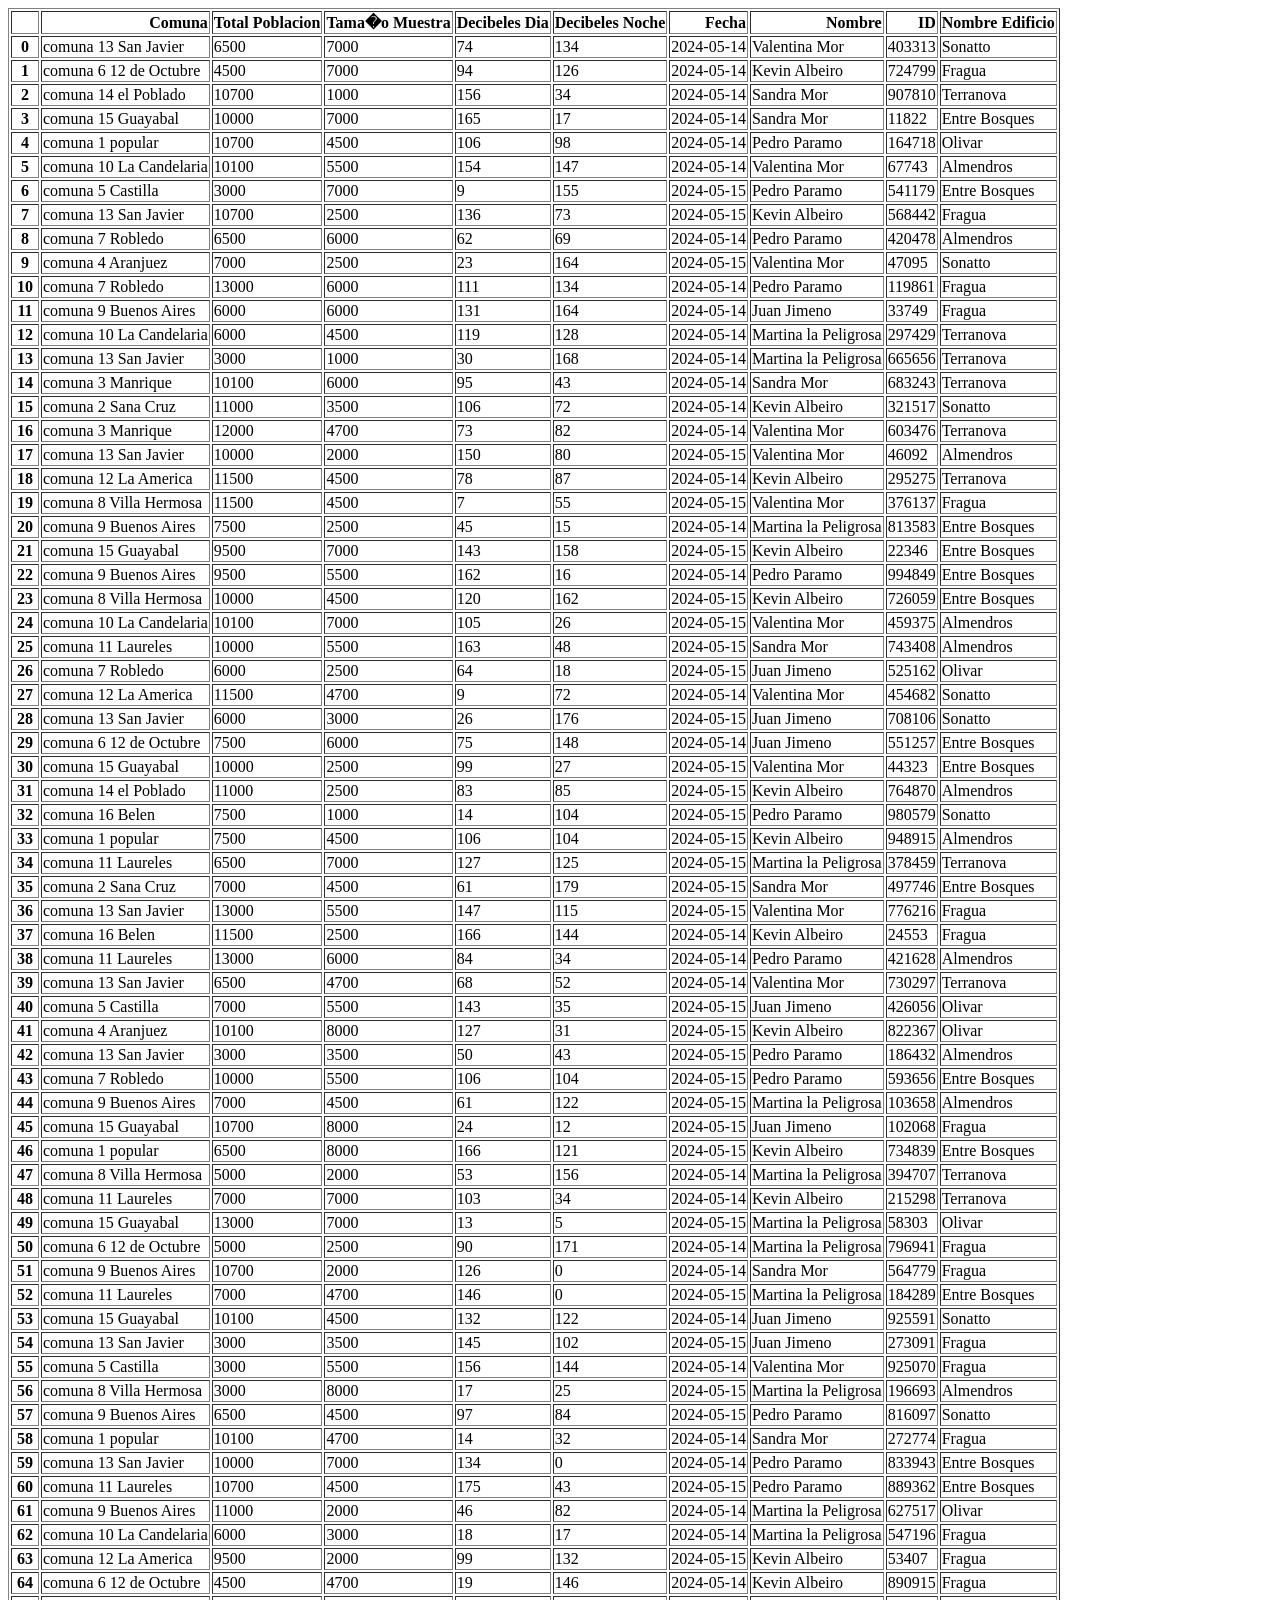
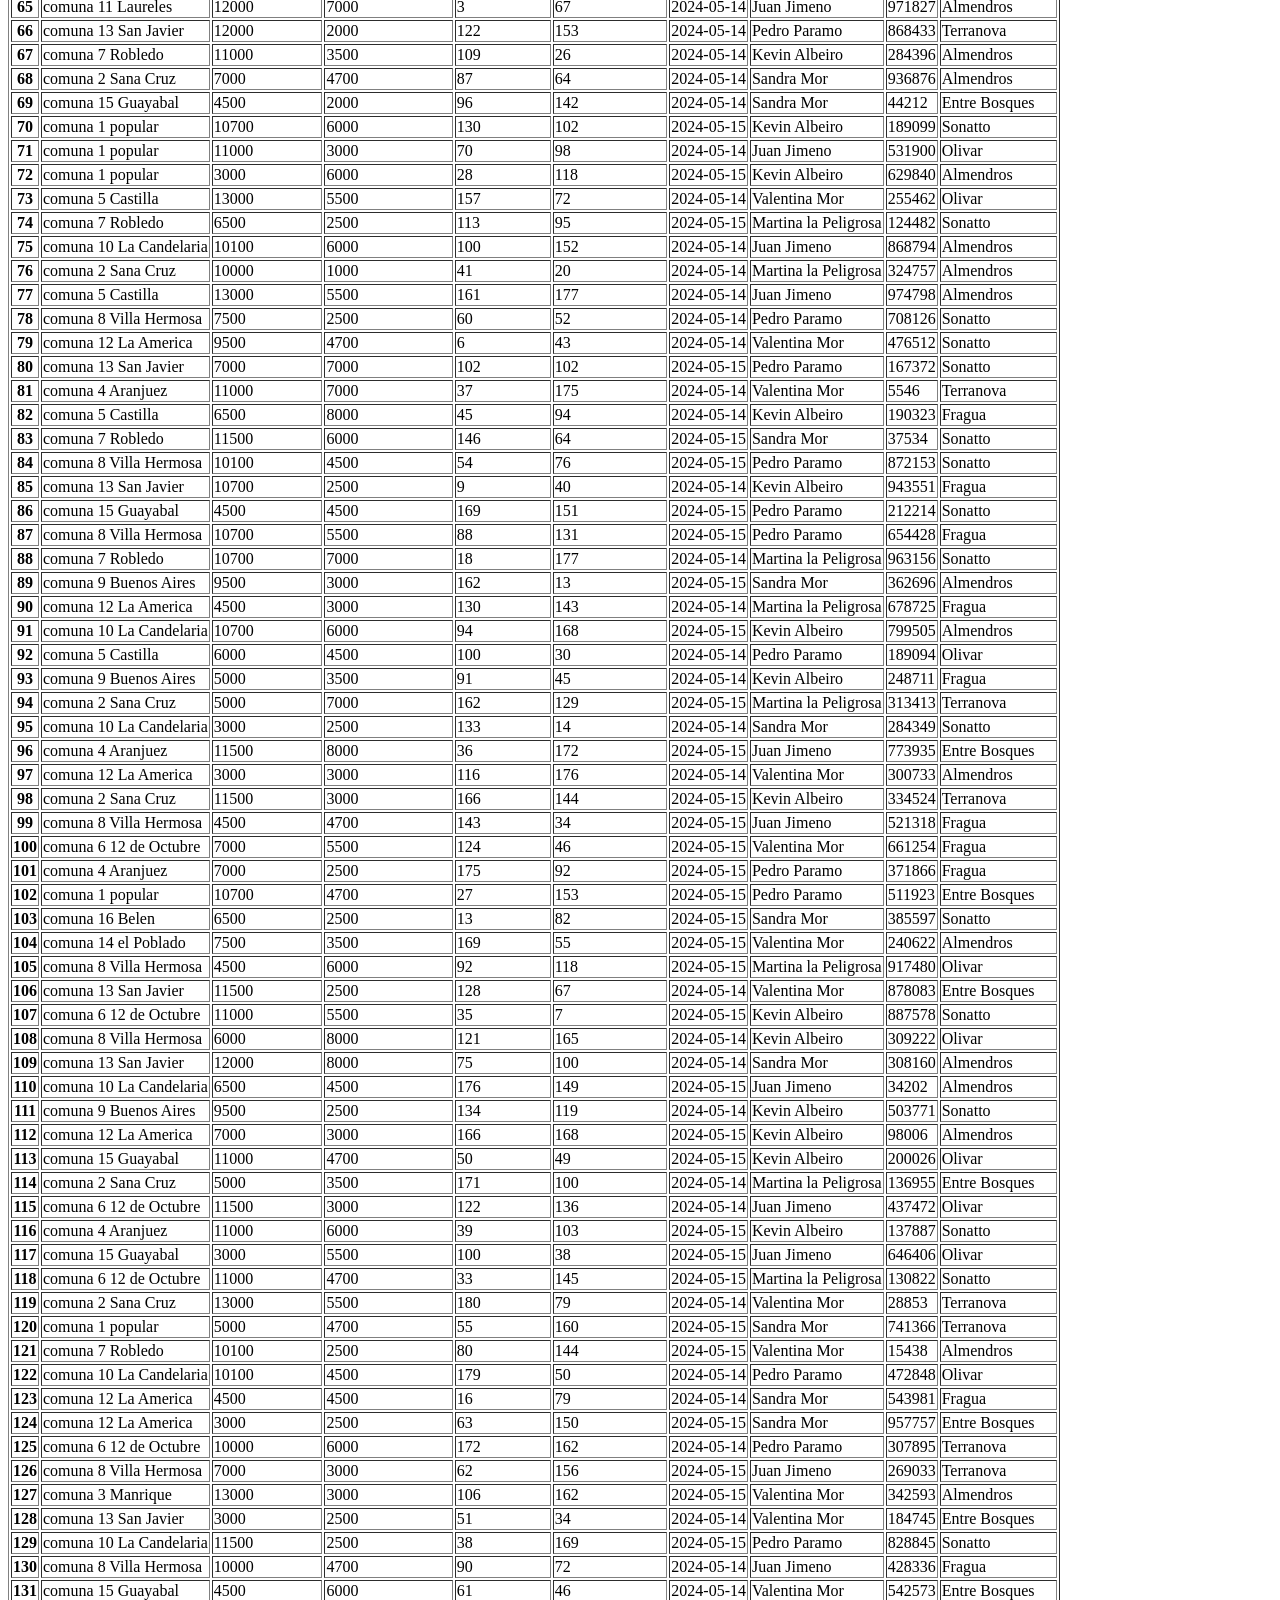
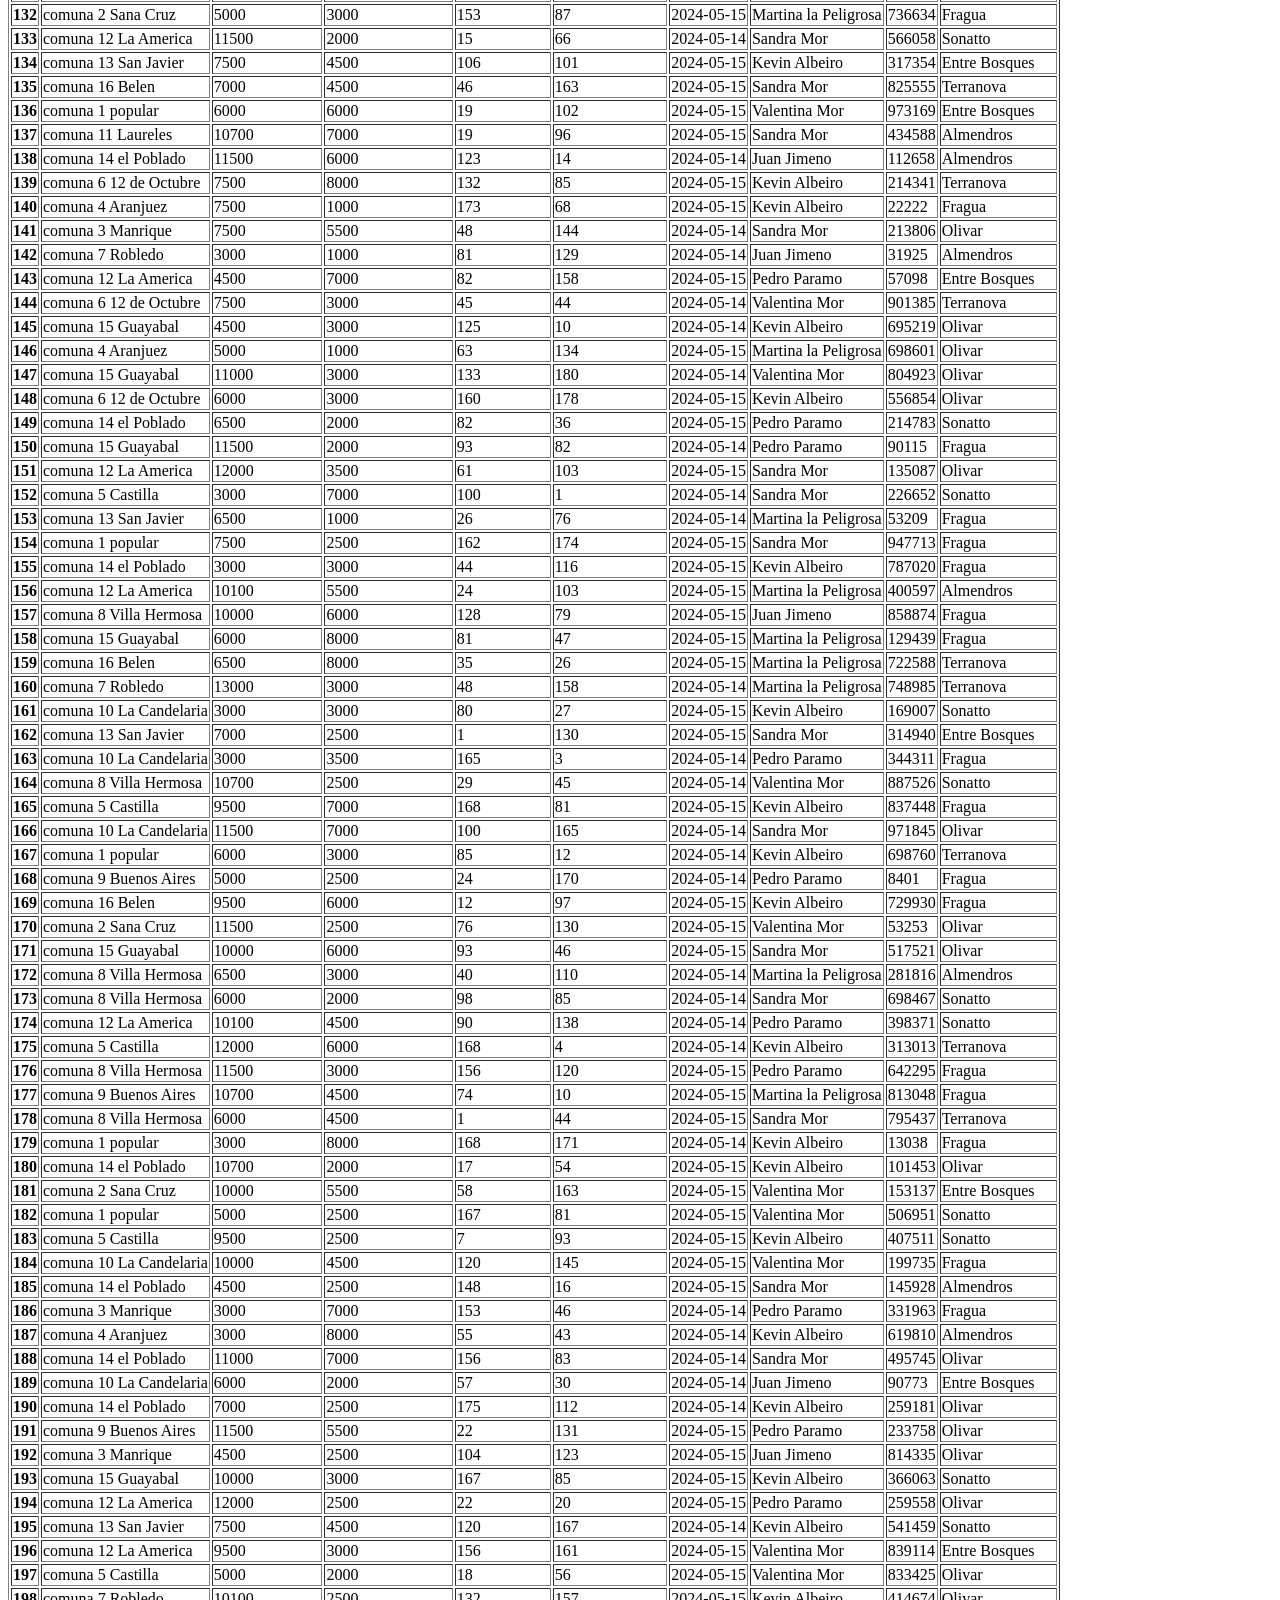
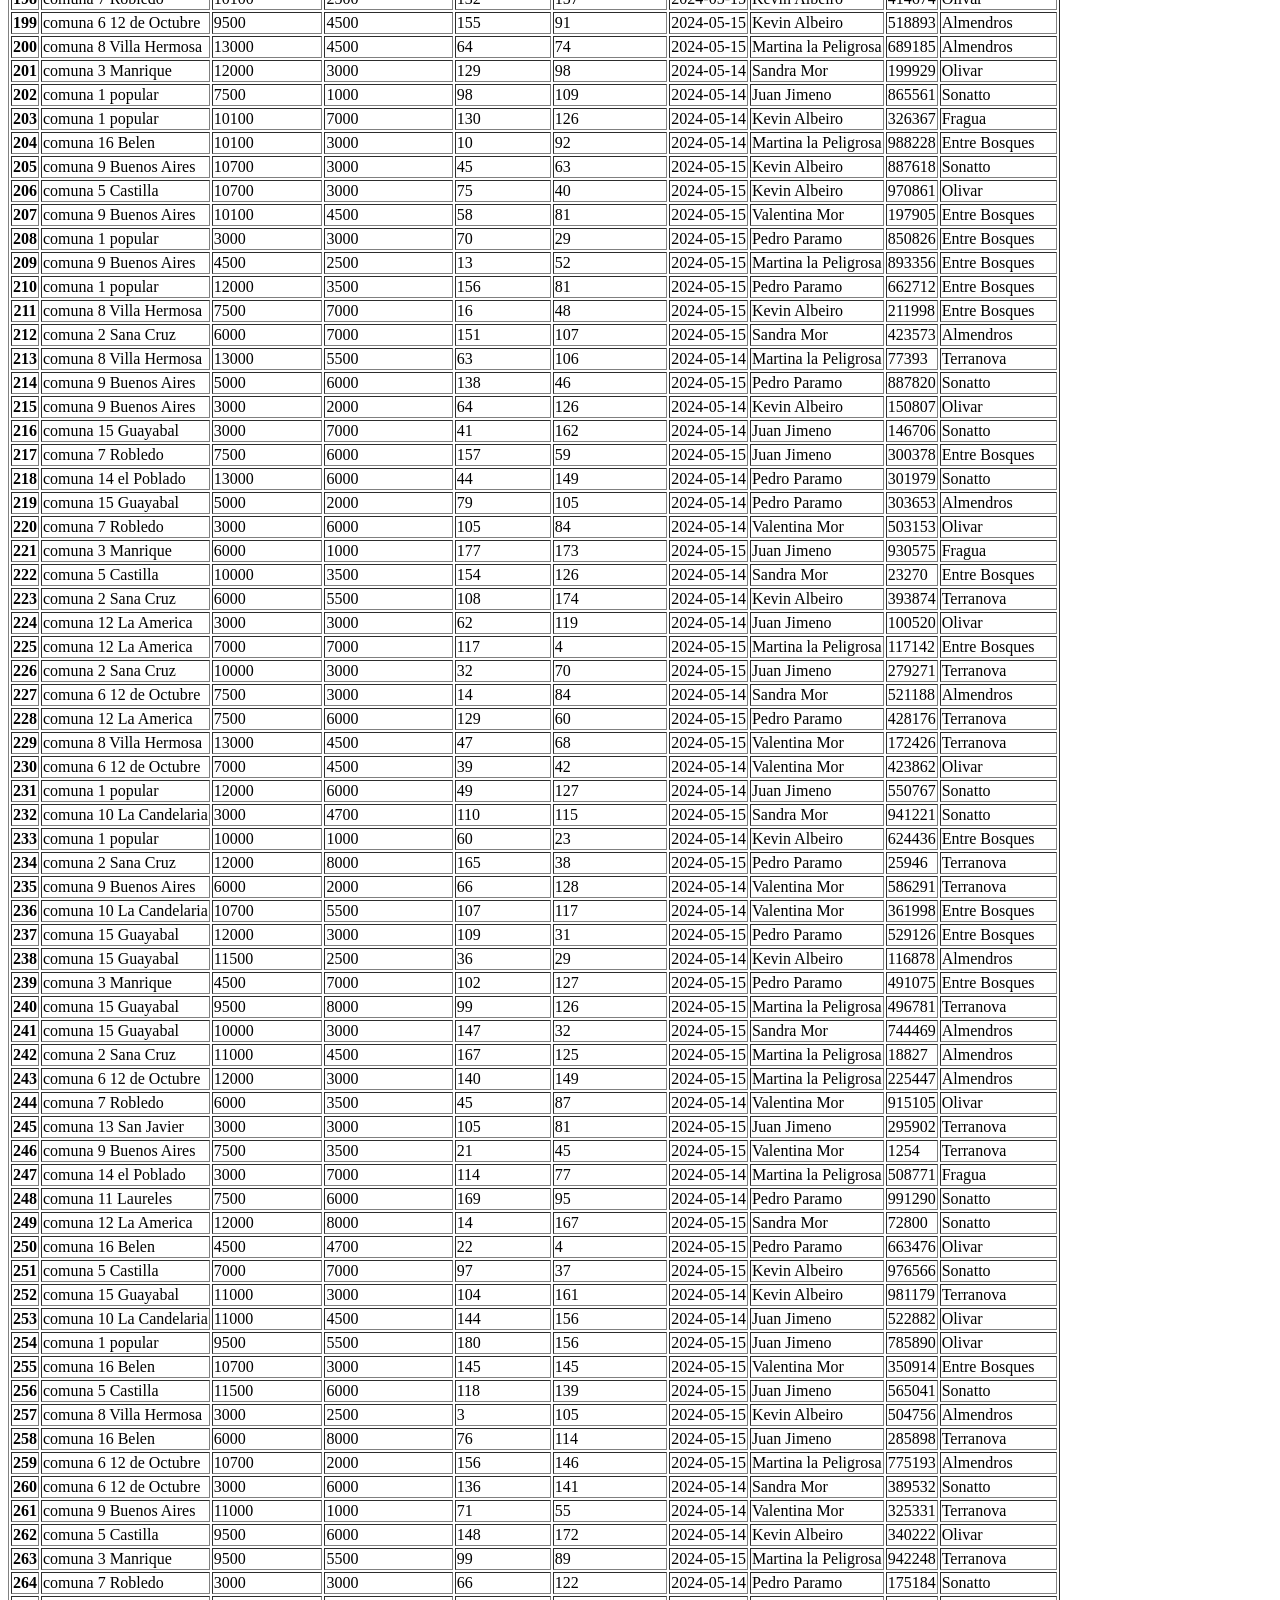
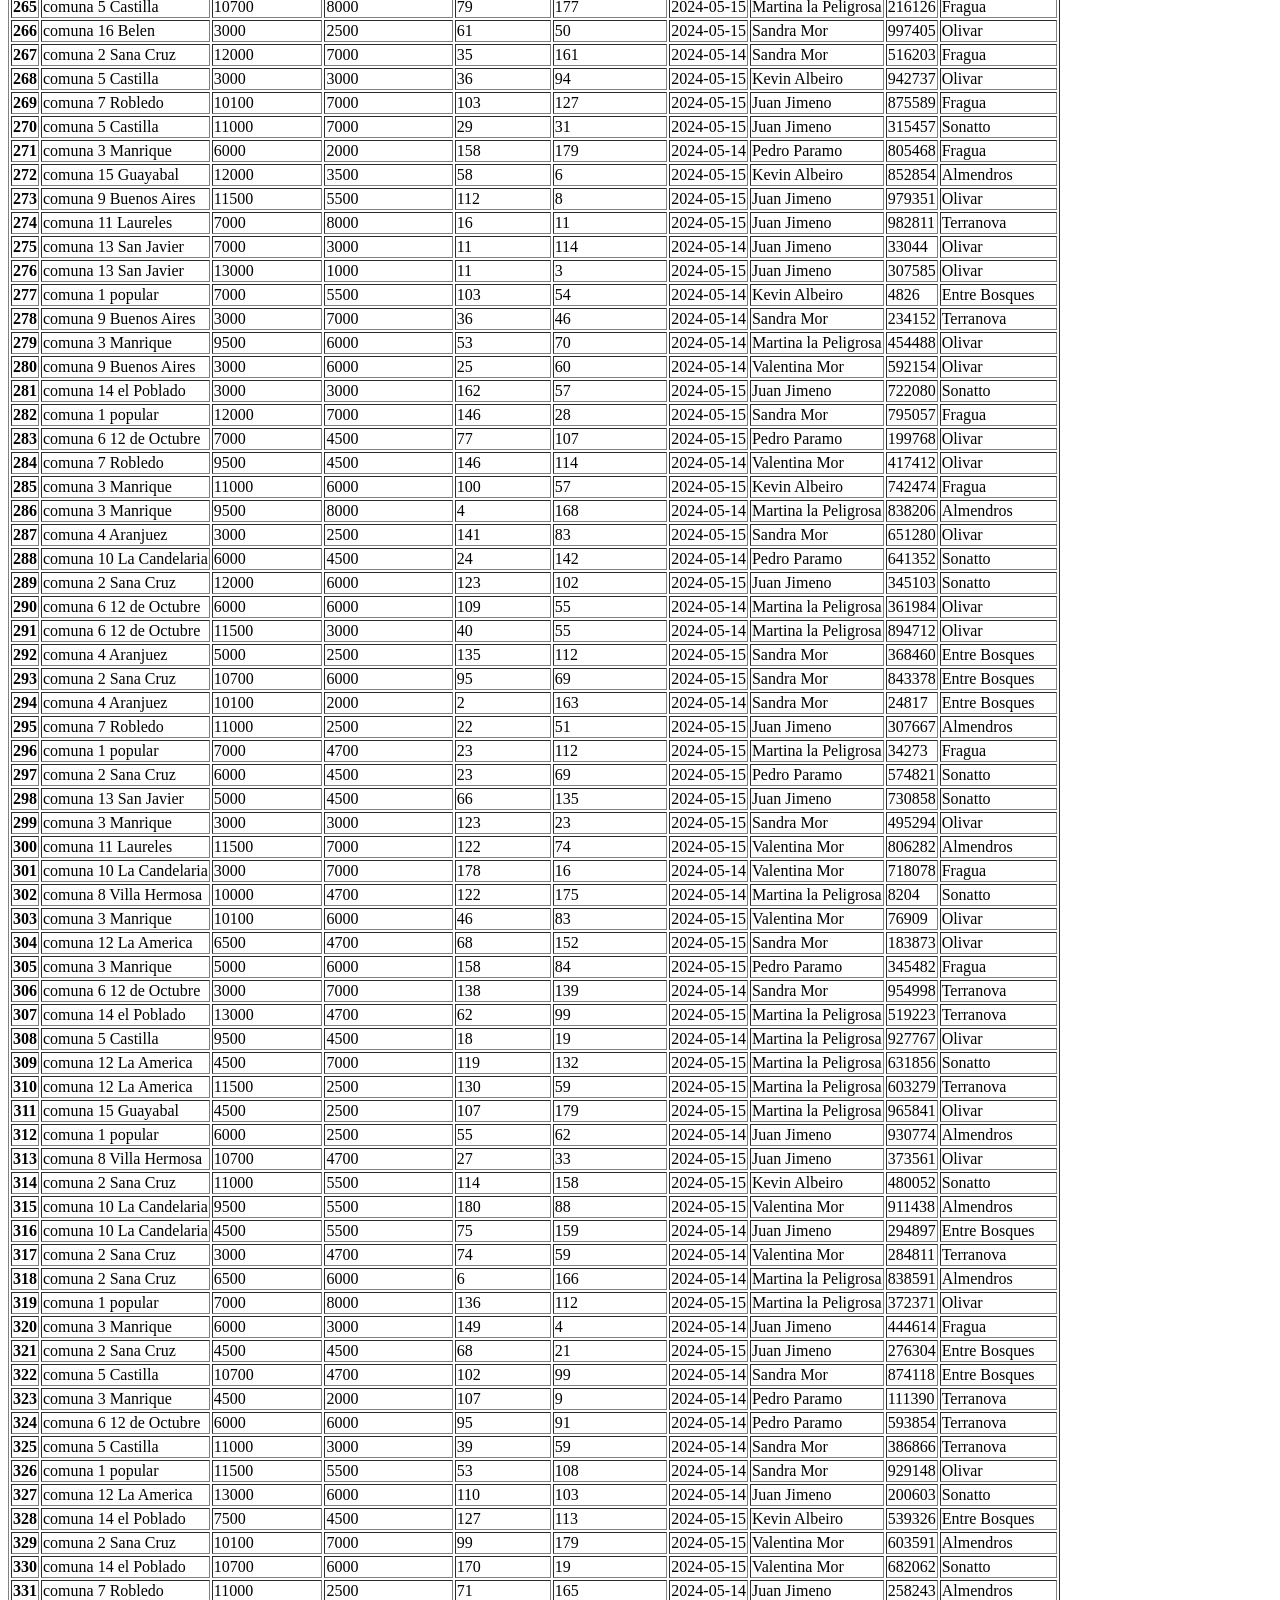
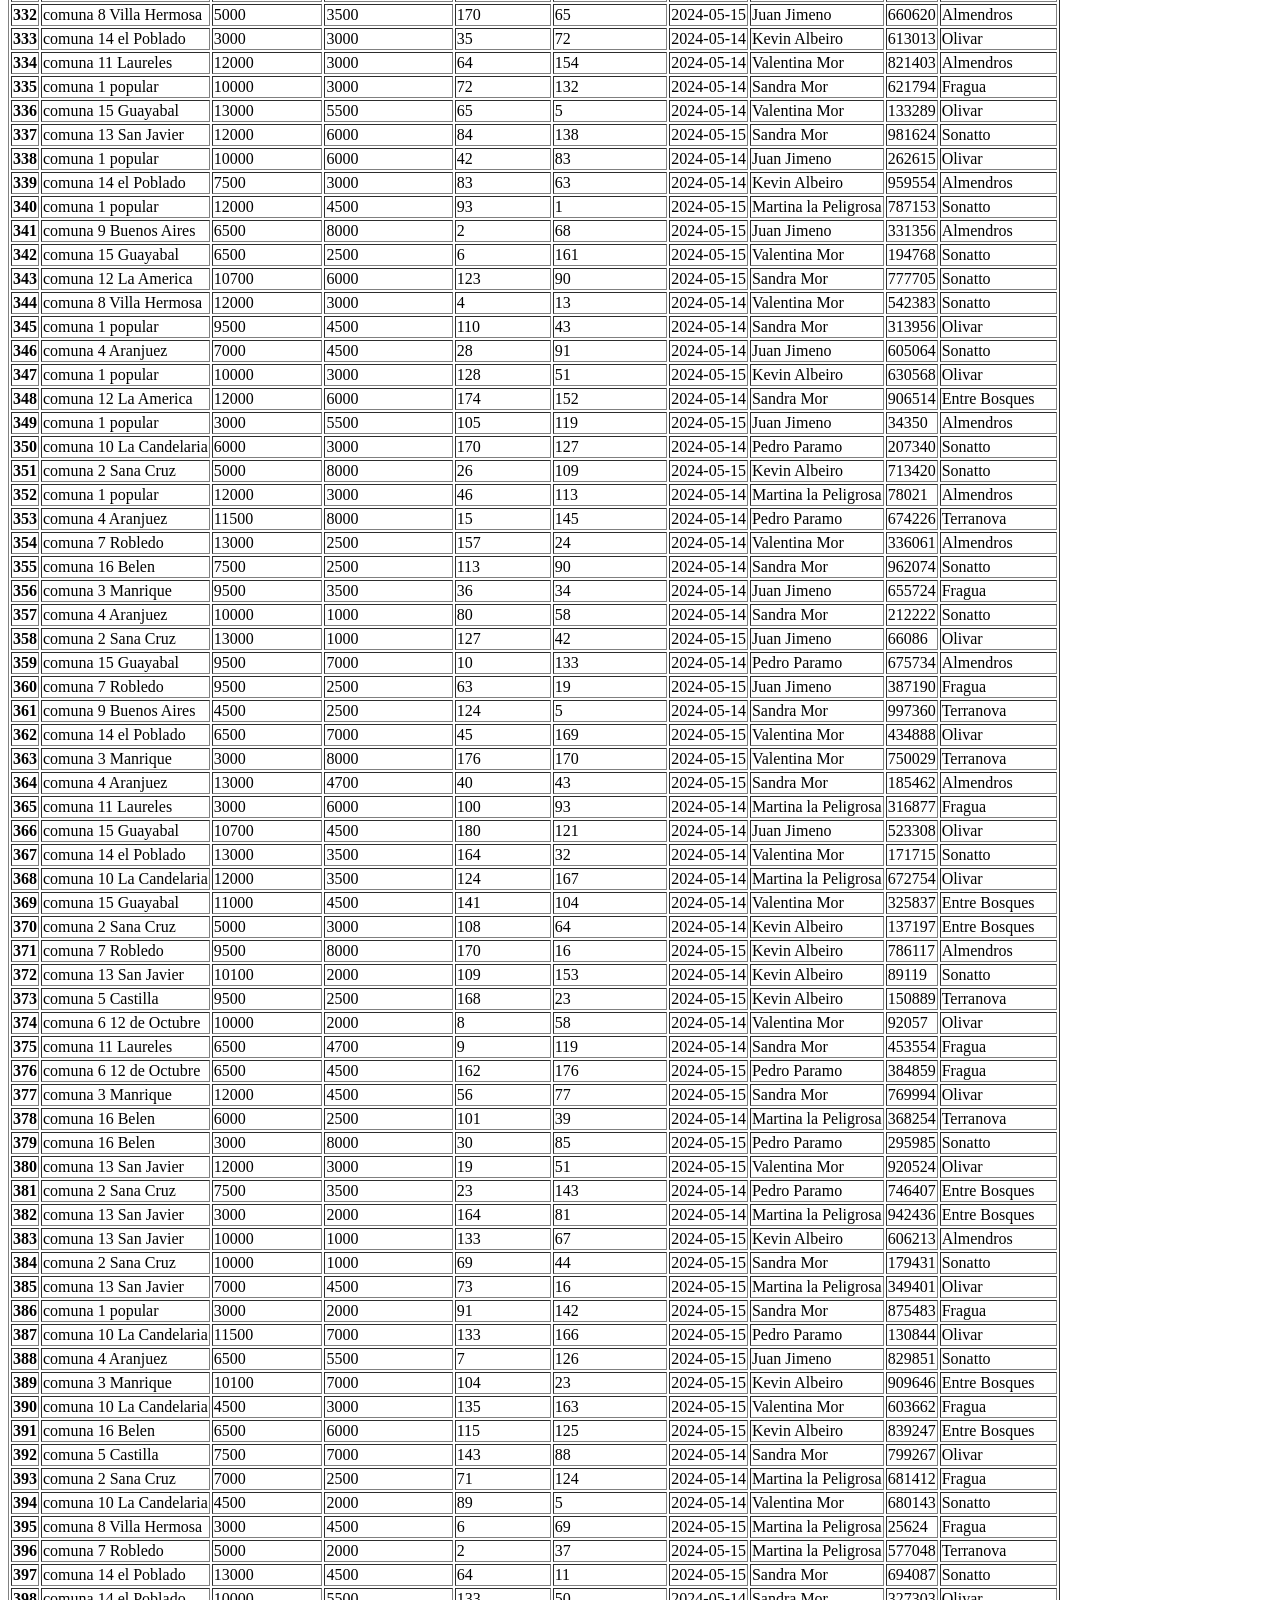
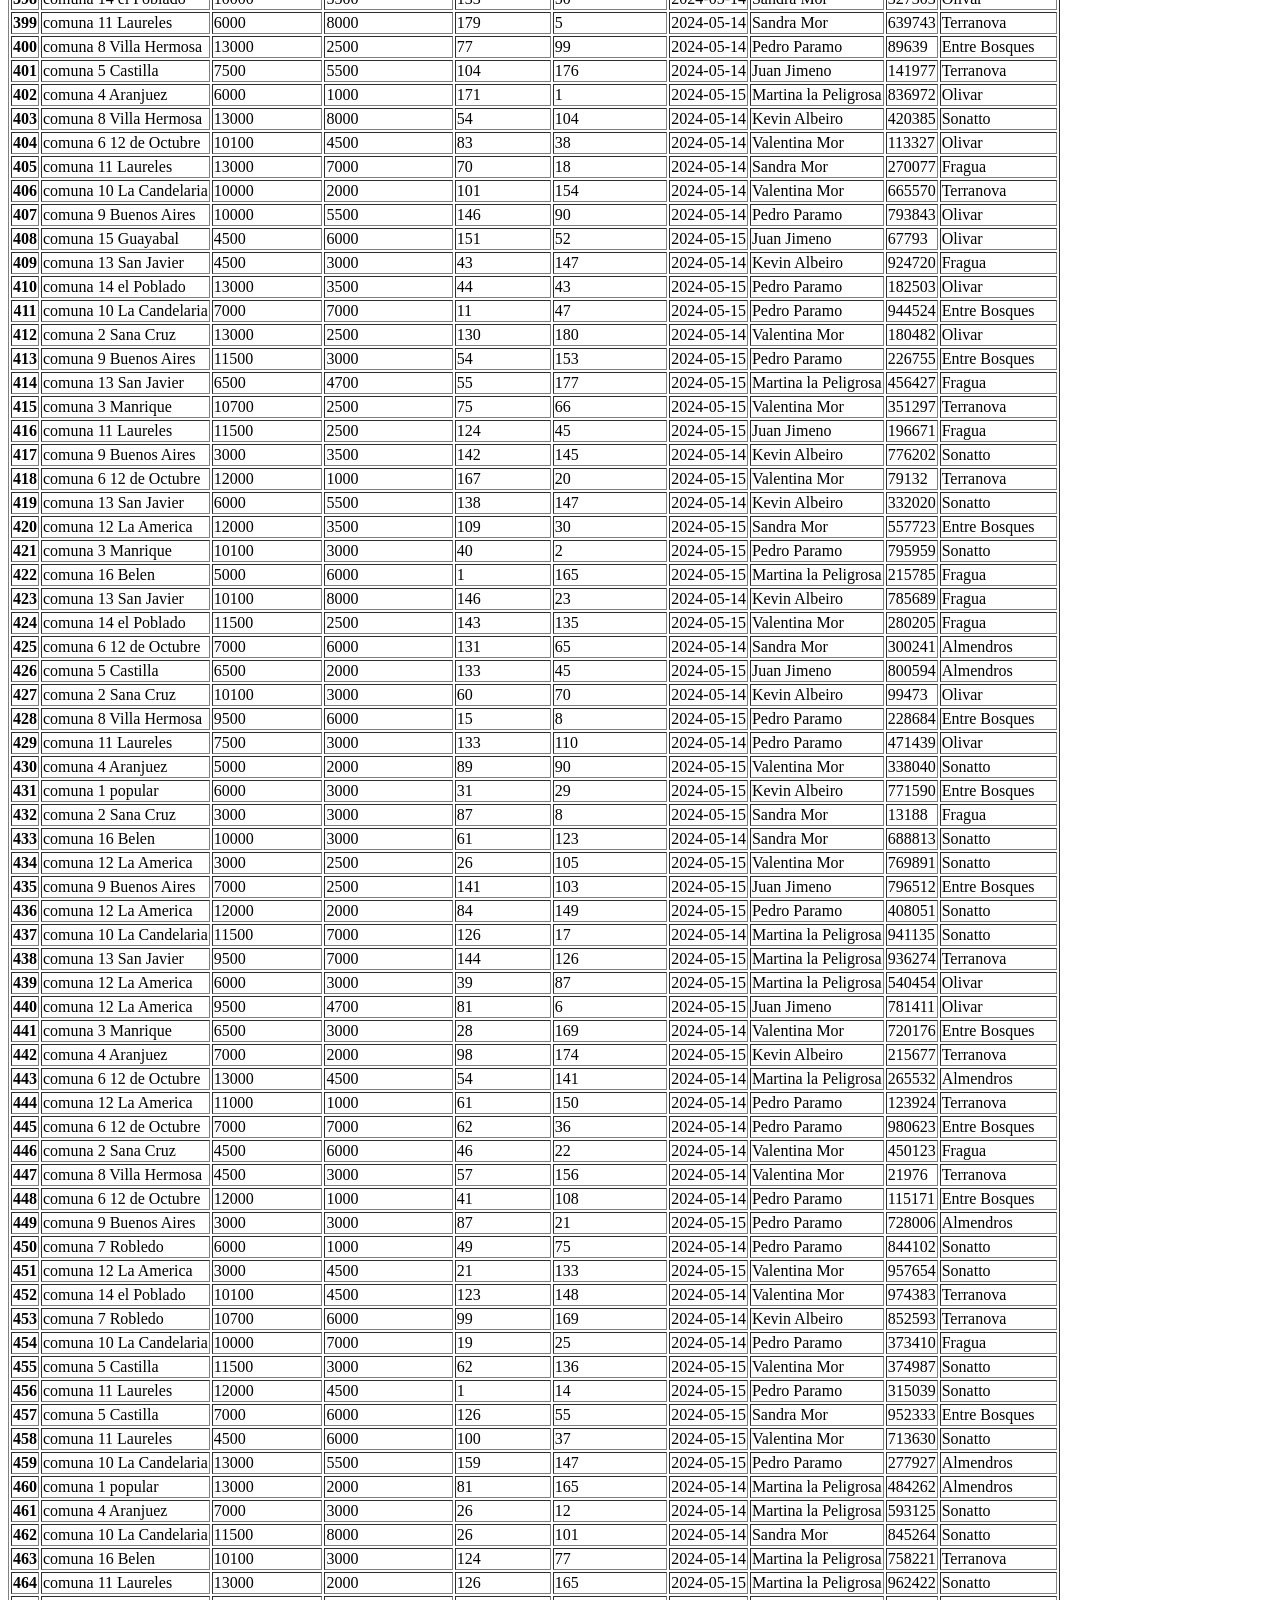
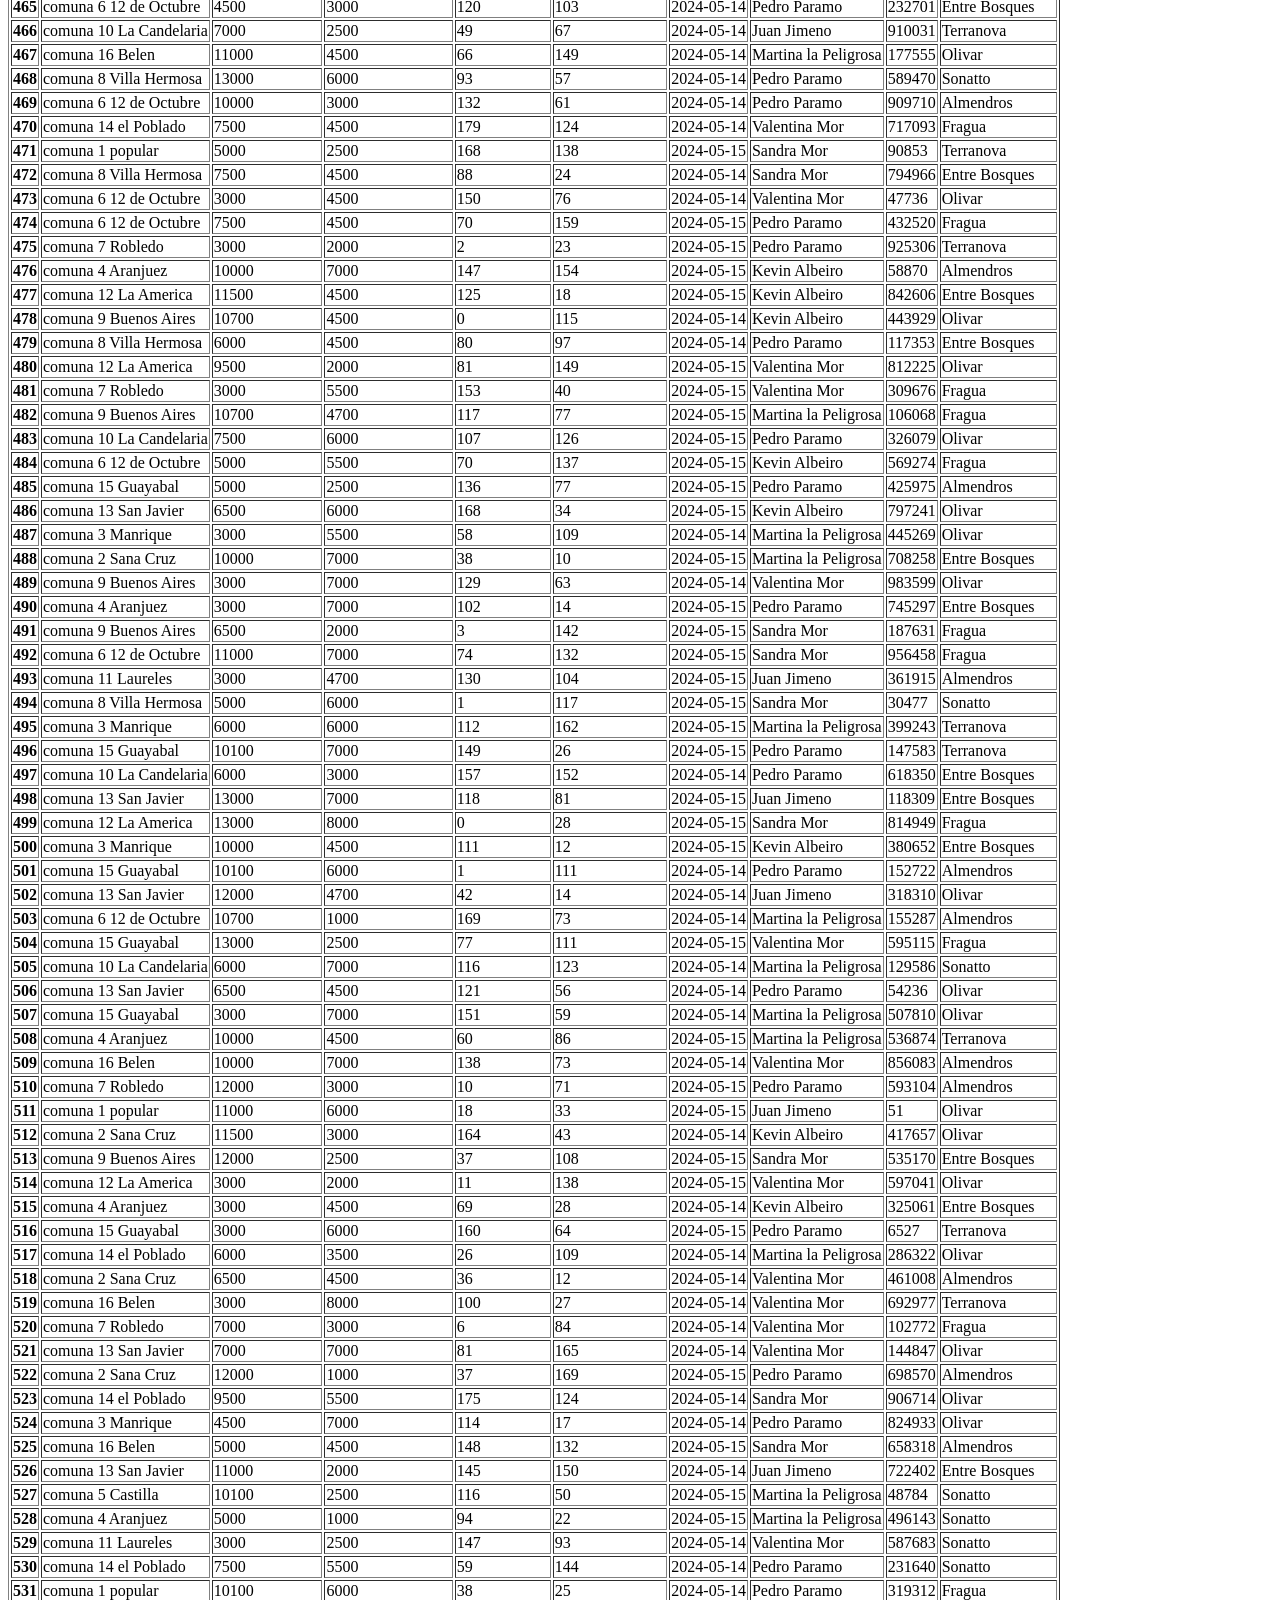
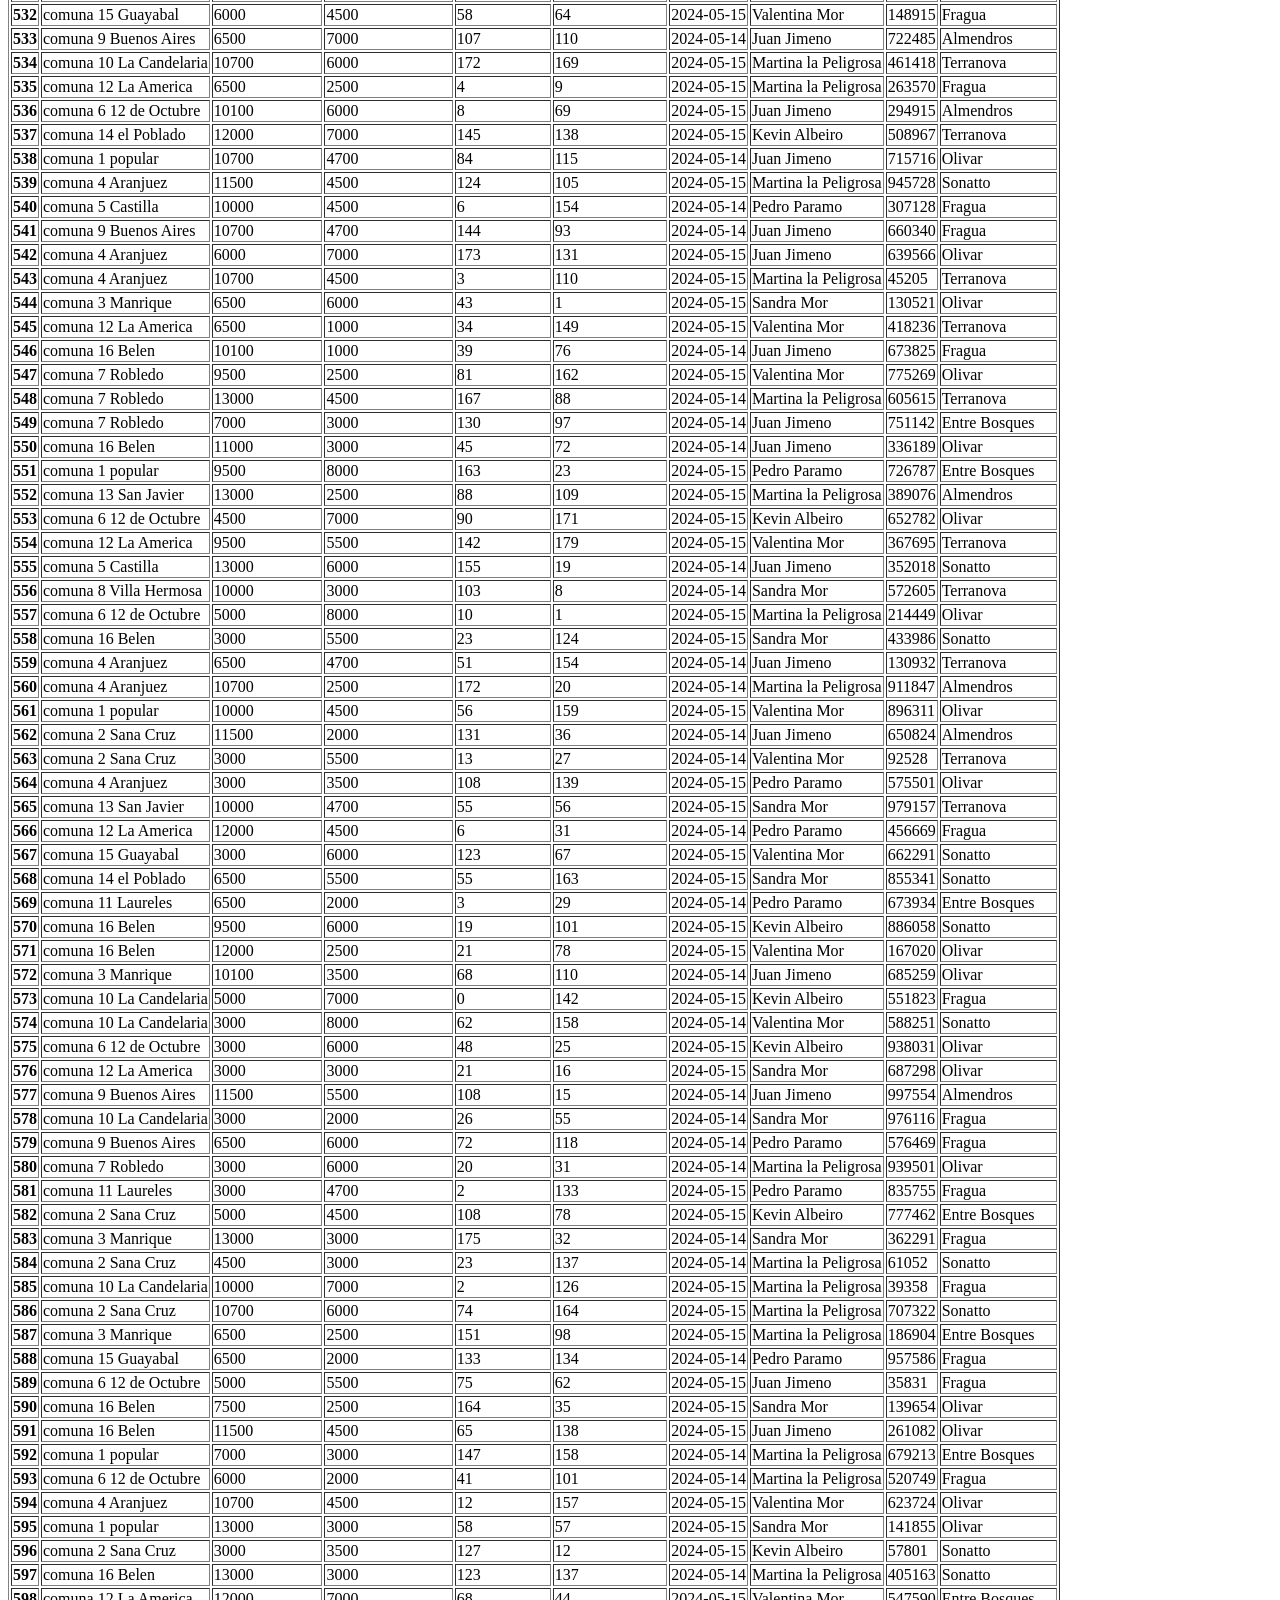
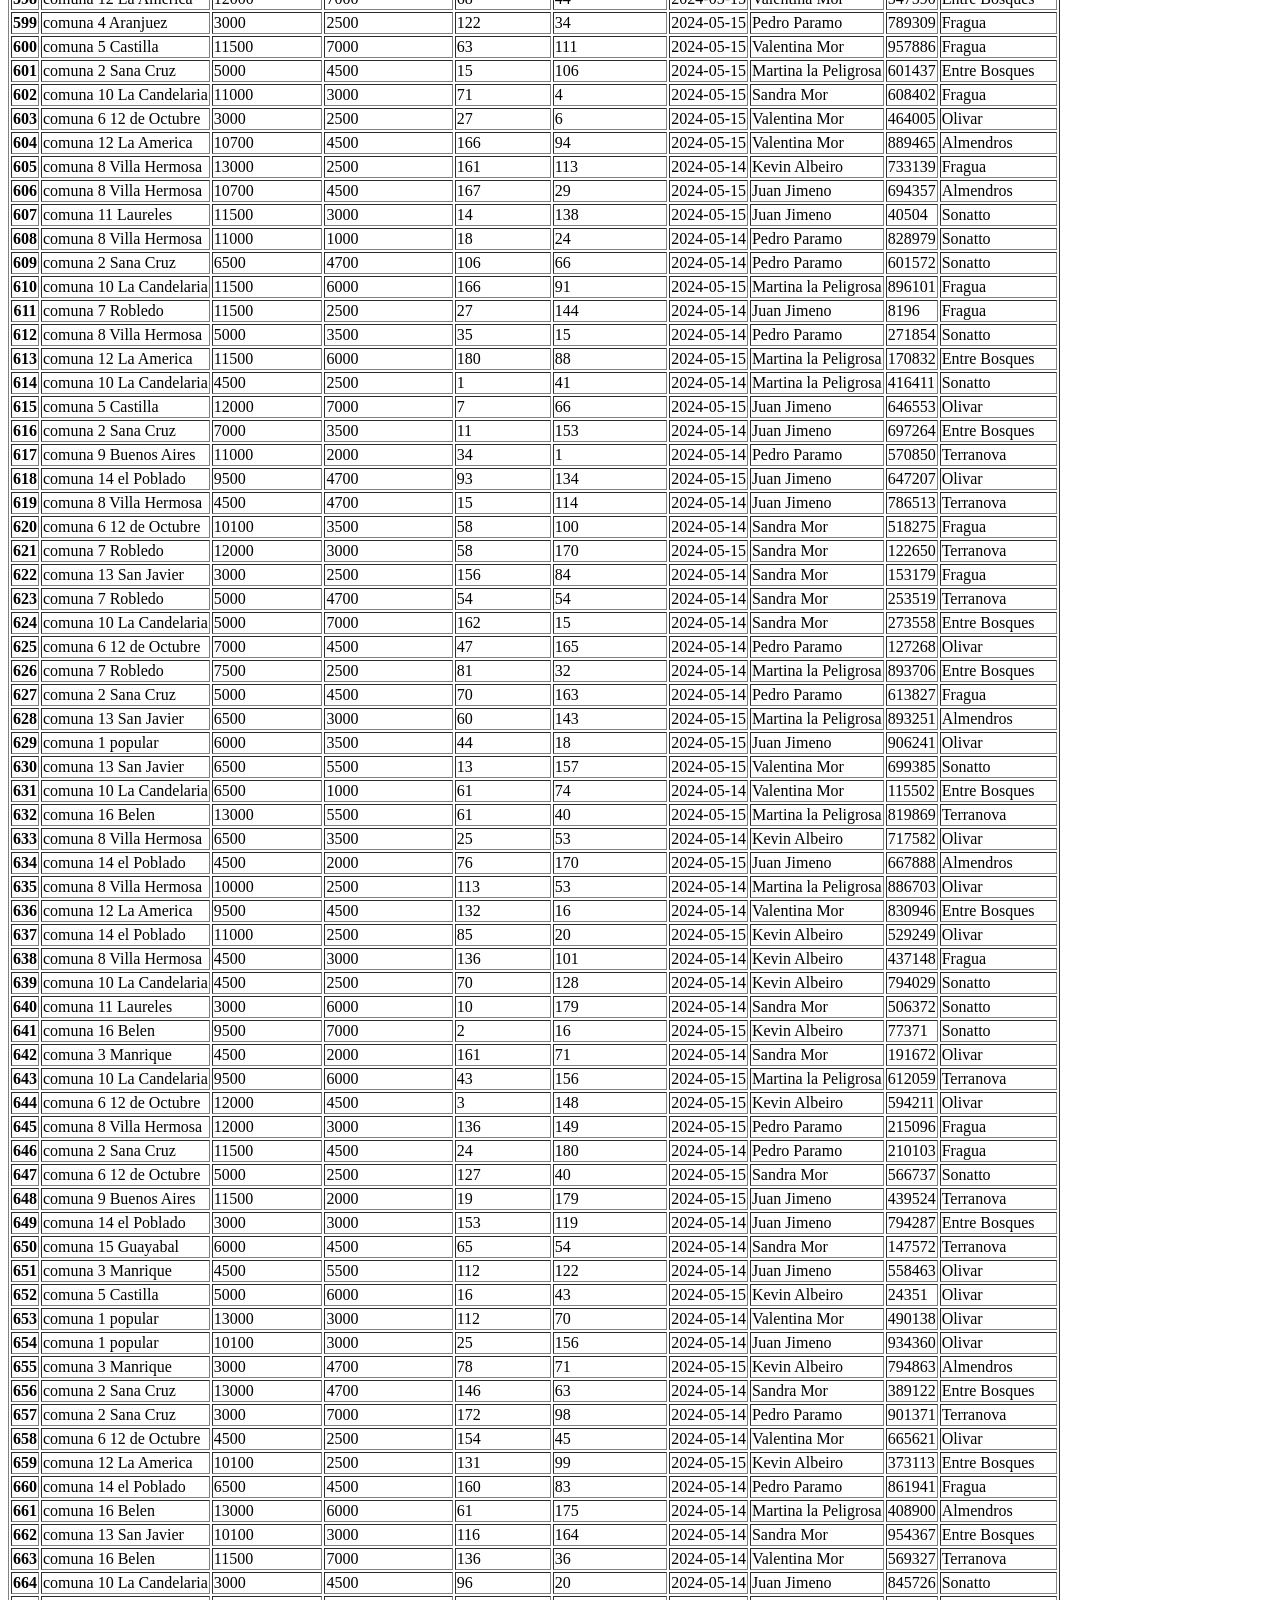
<file: tables/ruido.html>
<html>
            <head>
                <meta charset="UTF-8">
                <meta name="viewport" content="width=device-width, initial-scale=1.0">
                <title>Document</title>
            </head>
            <body>
        <table border="1" class="dataframe">
  <thead>
    <tr style="text-align: right;">
      <th></th>
      <th>Comuna</th>
      <th>Total Poblacion</th>
      <th>Tama�o Muestra</th>
      <th>Decibeles Dia</th>
      <th>Decibeles Noche</th>
      <th>Fecha</th>
      <th>Nombre</th>
      <th>ID</th>
      <th>Nombre Edificio</th>
    </tr>
  </thead>
  <tbody>
    <tr>
      <th>0</th>
      <td>comuna 13 San Javier</td>
      <td>6500</td>
      <td>7000</td>
      <td>74</td>
      <td>134</td>
      <td>2024-05-14</td>
      <td>Valentina Mor</td>
      <td>403313</td>
      <td>Sonatto</td>
    </tr>
    <tr>
      <th>1</th>
      <td>comuna 6 12 de Octubre</td>
      <td>4500</td>
      <td>7000</td>
      <td>94</td>
      <td>126</td>
      <td>2024-05-14</td>
      <td>Kevin Albeiro</td>
      <td>724799</td>
      <td>Fragua</td>
    </tr>
    <tr>
      <th>2</th>
      <td>comuna 14 el Poblado</td>
      <td>10700</td>
      <td>1000</td>
      <td>156</td>
      <td>34</td>
      <td>2024-05-14</td>
      <td>Sandra Mor</td>
      <td>907810</td>
      <td>Terranova</td>
    </tr>
    <tr>
      <th>3</th>
      <td>comuna 15 Guayabal</td>
      <td>10000</td>
      <td>7000</td>
      <td>165</td>
      <td>17</td>
      <td>2024-05-14</td>
      <td>Sandra Mor</td>
      <td>11822</td>
      <td>Entre Bosques</td>
    </tr>
    <tr>
      <th>4</th>
      <td>comuna 1 popular</td>
      <td>10700</td>
      <td>4500</td>
      <td>106</td>
      <td>98</td>
      <td>2024-05-14</td>
      <td>Pedro Paramo</td>
      <td>164718</td>
      <td>Olivar</td>
    </tr>
    <tr>
      <th>5</th>
      <td>comuna 10 La Candelaria</td>
      <td>10100</td>
      <td>5500</td>
      <td>154</td>
      <td>147</td>
      <td>2024-05-14</td>
      <td>Valentina Mor</td>
      <td>67743</td>
      <td>Almendros</td>
    </tr>
    <tr>
      <th>6</th>
      <td>comuna 5 Castilla</td>
      <td>3000</td>
      <td>7000</td>
      <td>9</td>
      <td>155</td>
      <td>2024-05-15</td>
      <td>Pedro Paramo</td>
      <td>541179</td>
      <td>Entre Bosques</td>
    </tr>
    <tr>
      <th>7</th>
      <td>comuna 13 San Javier</td>
      <td>10700</td>
      <td>2500</td>
      <td>136</td>
      <td>73</td>
      <td>2024-05-15</td>
      <td>Kevin Albeiro</td>
      <td>568442</td>
      <td>Fragua</td>
    </tr>
    <tr>
      <th>8</th>
      <td>comuna 7 Robledo</td>
      <td>6500</td>
      <td>6000</td>
      <td>62</td>
      <td>69</td>
      <td>2024-05-14</td>
      <td>Pedro Paramo</td>
      <td>420478</td>
      <td>Almendros</td>
    </tr>
    <tr>
      <th>9</th>
      <td>comuna 4 Aranjuez</td>
      <td>7000</td>
      <td>2500</td>
      <td>23</td>
      <td>164</td>
      <td>2024-05-15</td>
      <td>Valentina Mor</td>
      <td>47095</td>
      <td>Sonatto</td>
    </tr>
    <tr>
      <th>10</th>
      <td>comuna 7 Robledo</td>
      <td>13000</td>
      <td>6000</td>
      <td>111</td>
      <td>134</td>
      <td>2024-05-14</td>
      <td>Pedro Paramo</td>
      <td>119861</td>
      <td>Fragua</td>
    </tr>
    <tr>
      <th>11</th>
      <td>comuna 9 Buenos Aires</td>
      <td>6000</td>
      <td>6000</td>
      <td>131</td>
      <td>164</td>
      <td>2024-05-14</td>
      <td>Juan Jimeno</td>
      <td>33749</td>
      <td>Fragua</td>
    </tr>
    <tr>
      <th>12</th>
      <td>comuna 10 La Candelaria</td>
      <td>6000</td>
      <td>4500</td>
      <td>119</td>
      <td>128</td>
      <td>2024-05-14</td>
      <td>Martina la Peligrosa</td>
      <td>297429</td>
      <td>Terranova</td>
    </tr>
    <tr>
      <th>13</th>
      <td>comuna 13 San Javier</td>
      <td>3000</td>
      <td>1000</td>
      <td>30</td>
      <td>168</td>
      <td>2024-05-14</td>
      <td>Martina la Peligrosa</td>
      <td>665656</td>
      <td>Terranova</td>
    </tr>
    <tr>
      <th>14</th>
      <td>comuna 3 Manrique</td>
      <td>10100</td>
      <td>6000</td>
      <td>95</td>
      <td>43</td>
      <td>2024-05-14</td>
      <td>Sandra Mor</td>
      <td>683243</td>
      <td>Terranova</td>
    </tr>
    <tr>
      <th>15</th>
      <td>comuna 2 Sana Cruz</td>
      <td>11000</td>
      <td>3500</td>
      <td>106</td>
      <td>72</td>
      <td>2024-05-14</td>
      <td>Kevin Albeiro</td>
      <td>321517</td>
      <td>Sonatto</td>
    </tr>
    <tr>
      <th>16</th>
      <td>comuna 3 Manrique</td>
      <td>12000</td>
      <td>4700</td>
      <td>73</td>
      <td>82</td>
      <td>2024-05-14</td>
      <td>Valentina Mor</td>
      <td>603476</td>
      <td>Terranova</td>
    </tr>
    <tr>
      <th>17</th>
      <td>comuna 13 San Javier</td>
      <td>10000</td>
      <td>2000</td>
      <td>150</td>
      <td>80</td>
      <td>2024-05-15</td>
      <td>Valentina Mor</td>
      <td>46092</td>
      <td>Almendros</td>
    </tr>
    <tr>
      <th>18</th>
      <td>comuna 12 La America</td>
      <td>11500</td>
      <td>4500</td>
      <td>78</td>
      <td>87</td>
      <td>2024-05-14</td>
      <td>Kevin Albeiro</td>
      <td>295275</td>
      <td>Terranova</td>
    </tr>
    <tr>
      <th>19</th>
      <td>comuna 8 Villa Hermosa</td>
      <td>11500</td>
      <td>4500</td>
      <td>7</td>
      <td>55</td>
      <td>2024-05-15</td>
      <td>Valentina Mor</td>
      <td>376137</td>
      <td>Fragua</td>
    </tr>
    <tr>
      <th>20</th>
      <td>comuna 9 Buenos Aires</td>
      <td>7500</td>
      <td>2500</td>
      <td>45</td>
      <td>15</td>
      <td>2024-05-14</td>
      <td>Martina la Peligrosa</td>
      <td>813583</td>
      <td>Entre Bosques</td>
    </tr>
    <tr>
      <th>21</th>
      <td>comuna 15 Guayabal</td>
      <td>9500</td>
      <td>7000</td>
      <td>143</td>
      <td>158</td>
      <td>2024-05-15</td>
      <td>Kevin Albeiro</td>
      <td>22346</td>
      <td>Entre Bosques</td>
    </tr>
    <tr>
      <th>22</th>
      <td>comuna 9 Buenos Aires</td>
      <td>9500</td>
      <td>5500</td>
      <td>162</td>
      <td>16</td>
      <td>2024-05-14</td>
      <td>Pedro Paramo</td>
      <td>994849</td>
      <td>Entre Bosques</td>
    </tr>
    <tr>
      <th>23</th>
      <td>comuna 8 Villa Hermosa</td>
      <td>10000</td>
      <td>4500</td>
      <td>120</td>
      <td>162</td>
      <td>2024-05-15</td>
      <td>Kevin Albeiro</td>
      <td>726059</td>
      <td>Entre Bosques</td>
    </tr>
    <tr>
      <th>24</th>
      <td>comuna 10 La Candelaria</td>
      <td>10100</td>
      <td>7000</td>
      <td>105</td>
      <td>26</td>
      <td>2024-05-15</td>
      <td>Valentina Mor</td>
      <td>459375</td>
      <td>Almendros</td>
    </tr>
    <tr>
      <th>25</th>
      <td>comuna 11 Laureles</td>
      <td>10000</td>
      <td>5500</td>
      <td>163</td>
      <td>48</td>
      <td>2024-05-15</td>
      <td>Sandra Mor</td>
      <td>743408</td>
      <td>Almendros</td>
    </tr>
    <tr>
      <th>26</th>
      <td>comuna 7 Robledo</td>
      <td>6000</td>
      <td>2500</td>
      <td>64</td>
      <td>18</td>
      <td>2024-05-15</td>
      <td>Juan Jimeno</td>
      <td>525162</td>
      <td>Olivar</td>
    </tr>
    <tr>
      <th>27</th>
      <td>comuna 12 La America</td>
      <td>11500</td>
      <td>4700</td>
      <td>9</td>
      <td>72</td>
      <td>2024-05-14</td>
      <td>Valentina Mor</td>
      <td>454682</td>
      <td>Sonatto</td>
    </tr>
    <tr>
      <th>28</th>
      <td>comuna 13 San Javier</td>
      <td>6000</td>
      <td>3000</td>
      <td>26</td>
      <td>176</td>
      <td>2024-05-15</td>
      <td>Juan Jimeno</td>
      <td>708106</td>
      <td>Sonatto</td>
    </tr>
    <tr>
      <th>29</th>
      <td>comuna 6 12 de Octubre</td>
      <td>7500</td>
      <td>6000</td>
      <td>75</td>
      <td>148</td>
      <td>2024-05-14</td>
      <td>Juan Jimeno</td>
      <td>551257</td>
      <td>Entre Bosques</td>
    </tr>
    <tr>
      <th>30</th>
      <td>comuna 15 Guayabal</td>
      <td>10000</td>
      <td>2500</td>
      <td>99</td>
      <td>27</td>
      <td>2024-05-15</td>
      <td>Valentina Mor</td>
      <td>44323</td>
      <td>Entre Bosques</td>
    </tr>
    <tr>
      <th>31</th>
      <td>comuna 14 el Poblado</td>
      <td>11000</td>
      <td>2500</td>
      <td>83</td>
      <td>85</td>
      <td>2024-05-15</td>
      <td>Kevin Albeiro</td>
      <td>764870</td>
      <td>Almendros</td>
    </tr>
    <tr>
      <th>32</th>
      <td>comuna 16 Belen</td>
      <td>7500</td>
      <td>1000</td>
      <td>14</td>
      <td>104</td>
      <td>2024-05-15</td>
      <td>Pedro Paramo</td>
      <td>980579</td>
      <td>Sonatto</td>
    </tr>
    <tr>
      <th>33</th>
      <td>comuna 1 popular</td>
      <td>7500</td>
      <td>4500</td>
      <td>106</td>
      <td>104</td>
      <td>2024-05-15</td>
      <td>Kevin Albeiro</td>
      <td>948915</td>
      <td>Almendros</td>
    </tr>
    <tr>
      <th>34</th>
      <td>comuna 11 Laureles</td>
      <td>6500</td>
      <td>7000</td>
      <td>127</td>
      <td>125</td>
      <td>2024-05-15</td>
      <td>Martina la Peligrosa</td>
      <td>378459</td>
      <td>Terranova</td>
    </tr>
    <tr>
      <th>35</th>
      <td>comuna 2 Sana Cruz</td>
      <td>7000</td>
      <td>4500</td>
      <td>61</td>
      <td>179</td>
      <td>2024-05-15</td>
      <td>Sandra Mor</td>
      <td>497746</td>
      <td>Entre Bosques</td>
    </tr>
    <tr>
      <th>36</th>
      <td>comuna 13 San Javier</td>
      <td>13000</td>
      <td>5500</td>
      <td>147</td>
      <td>115</td>
      <td>2024-05-15</td>
      <td>Valentina Mor</td>
      <td>776216</td>
      <td>Fragua</td>
    </tr>
    <tr>
      <th>37</th>
      <td>comuna 16 Belen</td>
      <td>11500</td>
      <td>2500</td>
      <td>166</td>
      <td>144</td>
      <td>2024-05-14</td>
      <td>Kevin Albeiro</td>
      <td>24553</td>
      <td>Fragua</td>
    </tr>
    <tr>
      <th>38</th>
      <td>comuna 11 Laureles</td>
      <td>13000</td>
      <td>6000</td>
      <td>84</td>
      <td>34</td>
      <td>2024-05-14</td>
      <td>Pedro Paramo</td>
      <td>421628</td>
      <td>Almendros</td>
    </tr>
    <tr>
      <th>39</th>
      <td>comuna 13 San Javier</td>
      <td>6500</td>
      <td>4700</td>
      <td>68</td>
      <td>52</td>
      <td>2024-05-14</td>
      <td>Valentina Mor</td>
      <td>730297</td>
      <td>Terranova</td>
    </tr>
    <tr>
      <th>40</th>
      <td>comuna 5 Castilla</td>
      <td>7000</td>
      <td>5500</td>
      <td>143</td>
      <td>35</td>
      <td>2024-05-15</td>
      <td>Juan Jimeno</td>
      <td>426056</td>
      <td>Olivar</td>
    </tr>
    <tr>
      <th>41</th>
      <td>comuna 4 Aranjuez</td>
      <td>10100</td>
      <td>8000</td>
      <td>127</td>
      <td>31</td>
      <td>2024-05-15</td>
      <td>Kevin Albeiro</td>
      <td>822367</td>
      <td>Olivar</td>
    </tr>
    <tr>
      <th>42</th>
      <td>comuna 13 San Javier</td>
      <td>3000</td>
      <td>3500</td>
      <td>50</td>
      <td>43</td>
      <td>2024-05-15</td>
      <td>Pedro Paramo</td>
      <td>186432</td>
      <td>Almendros</td>
    </tr>
    <tr>
      <th>43</th>
      <td>comuna 7 Robledo</td>
      <td>10000</td>
      <td>5500</td>
      <td>106</td>
      <td>104</td>
      <td>2024-05-15</td>
      <td>Pedro Paramo</td>
      <td>593656</td>
      <td>Entre Bosques</td>
    </tr>
    <tr>
      <th>44</th>
      <td>comuna 9 Buenos Aires</td>
      <td>7000</td>
      <td>4500</td>
      <td>61</td>
      <td>122</td>
      <td>2024-05-15</td>
      <td>Martina la Peligrosa</td>
      <td>103658</td>
      <td>Almendros</td>
    </tr>
    <tr>
      <th>45</th>
      <td>comuna 15 Guayabal</td>
      <td>10700</td>
      <td>8000</td>
      <td>24</td>
      <td>12</td>
      <td>2024-05-15</td>
      <td>Juan Jimeno</td>
      <td>102068</td>
      <td>Fragua</td>
    </tr>
    <tr>
      <th>46</th>
      <td>comuna 1 popular</td>
      <td>6500</td>
      <td>8000</td>
      <td>166</td>
      <td>121</td>
      <td>2024-05-15</td>
      <td>Kevin Albeiro</td>
      <td>734839</td>
      <td>Entre Bosques</td>
    </tr>
    <tr>
      <th>47</th>
      <td>comuna 8 Villa Hermosa</td>
      <td>5000</td>
      <td>2000</td>
      <td>53</td>
      <td>156</td>
      <td>2024-05-14</td>
      <td>Martina la Peligrosa</td>
      <td>394707</td>
      <td>Terranova</td>
    </tr>
    <tr>
      <th>48</th>
      <td>comuna 11 Laureles</td>
      <td>7000</td>
      <td>7000</td>
      <td>103</td>
      <td>34</td>
      <td>2024-05-14</td>
      <td>Kevin Albeiro</td>
      <td>215298</td>
      <td>Terranova</td>
    </tr>
    <tr>
      <th>49</th>
      <td>comuna 15 Guayabal</td>
      <td>13000</td>
      <td>7000</td>
      <td>13</td>
      <td>5</td>
      <td>2024-05-15</td>
      <td>Martina la Peligrosa</td>
      <td>58303</td>
      <td>Olivar</td>
    </tr>
    <tr>
      <th>50</th>
      <td>comuna 6 12 de Octubre</td>
      <td>5000</td>
      <td>2500</td>
      <td>90</td>
      <td>171</td>
      <td>2024-05-14</td>
      <td>Martina la Peligrosa</td>
      <td>796941</td>
      <td>Fragua</td>
    </tr>
    <tr>
      <th>51</th>
      <td>comuna 9 Buenos Aires</td>
      <td>10700</td>
      <td>2000</td>
      <td>126</td>
      <td>0</td>
      <td>2024-05-14</td>
      <td>Sandra Mor</td>
      <td>564779</td>
      <td>Fragua</td>
    </tr>
    <tr>
      <th>52</th>
      <td>comuna 11 Laureles</td>
      <td>7000</td>
      <td>4700</td>
      <td>146</td>
      <td>0</td>
      <td>2024-05-15</td>
      <td>Martina la Peligrosa</td>
      <td>184289</td>
      <td>Entre Bosques</td>
    </tr>
    <tr>
      <th>53</th>
      <td>comuna 15 Guayabal</td>
      <td>10100</td>
      <td>4500</td>
      <td>132</td>
      <td>122</td>
      <td>2024-05-14</td>
      <td>Juan Jimeno</td>
      <td>925591</td>
      <td>Sonatto</td>
    </tr>
    <tr>
      <th>54</th>
      <td>comuna 13 San Javier</td>
      <td>3000</td>
      <td>3500</td>
      <td>145</td>
      <td>102</td>
      <td>2024-05-15</td>
      <td>Juan Jimeno</td>
      <td>273091</td>
      <td>Fragua</td>
    </tr>
    <tr>
      <th>55</th>
      <td>comuna 5 Castilla</td>
      <td>3000</td>
      <td>5500</td>
      <td>156</td>
      <td>144</td>
      <td>2024-05-14</td>
      <td>Valentina Mor</td>
      <td>925070</td>
      <td>Fragua</td>
    </tr>
    <tr>
      <th>56</th>
      <td>comuna 8 Villa Hermosa</td>
      <td>3000</td>
      <td>8000</td>
      <td>17</td>
      <td>25</td>
      <td>2024-05-15</td>
      <td>Martina la Peligrosa</td>
      <td>196693</td>
      <td>Almendros</td>
    </tr>
    <tr>
      <th>57</th>
      <td>comuna 9 Buenos Aires</td>
      <td>6500</td>
      <td>4500</td>
      <td>97</td>
      <td>84</td>
      <td>2024-05-15</td>
      <td>Pedro Paramo</td>
      <td>816097</td>
      <td>Sonatto</td>
    </tr>
    <tr>
      <th>58</th>
      <td>comuna 1 popular</td>
      <td>10100</td>
      <td>4700</td>
      <td>14</td>
      <td>32</td>
      <td>2024-05-14</td>
      <td>Sandra Mor</td>
      <td>272774</td>
      <td>Fragua</td>
    </tr>
    <tr>
      <th>59</th>
      <td>comuna 13 San Javier</td>
      <td>10000</td>
      <td>7000</td>
      <td>134</td>
      <td>0</td>
      <td>2024-05-14</td>
      <td>Pedro Paramo</td>
      <td>833943</td>
      <td>Entre Bosques</td>
    </tr>
    <tr>
      <th>60</th>
      <td>comuna 11 Laureles</td>
      <td>10700</td>
      <td>4500</td>
      <td>175</td>
      <td>43</td>
      <td>2024-05-15</td>
      <td>Pedro Paramo</td>
      <td>889362</td>
      <td>Entre Bosques</td>
    </tr>
    <tr>
      <th>61</th>
      <td>comuna 9 Buenos Aires</td>
      <td>11000</td>
      <td>2000</td>
      <td>46</td>
      <td>82</td>
      <td>2024-05-14</td>
      <td>Martina la Peligrosa</td>
      <td>627517</td>
      <td>Olivar</td>
    </tr>
    <tr>
      <th>62</th>
      <td>comuna 10 La Candelaria</td>
      <td>6000</td>
      <td>3000</td>
      <td>18</td>
      <td>17</td>
      <td>2024-05-14</td>
      <td>Martina la Peligrosa</td>
      <td>547196</td>
      <td>Fragua</td>
    </tr>
    <tr>
      <th>63</th>
      <td>comuna 12 La America</td>
      <td>9500</td>
      <td>2000</td>
      <td>99</td>
      <td>132</td>
      <td>2024-05-15</td>
      <td>Kevin Albeiro</td>
      <td>53407</td>
      <td>Fragua</td>
    </tr>
    <tr>
      <th>64</th>
      <td>comuna 6 12 de Octubre</td>
      <td>4500</td>
      <td>4700</td>
      <td>19</td>
      <td>146</td>
      <td>2024-05-14</td>
      <td>Kevin Albeiro</td>
      <td>890915</td>
      <td>Fragua</td>
    </tr>
    <tr>
      <th>65</th>
      <td>comuna 11 Laureles</td>
      <td>12000</td>
      <td>7000</td>
      <td>3</td>
      <td>67</td>
      <td>2024-05-14</td>
      <td>Juan Jimeno</td>
      <td>971827</td>
      <td>Almendros</td>
    </tr>
    <tr>
      <th>66</th>
      <td>comuna 13 San Javier</td>
      <td>12000</td>
      <td>2000</td>
      <td>122</td>
      <td>153</td>
      <td>2024-05-14</td>
      <td>Pedro Paramo</td>
      <td>868433</td>
      <td>Terranova</td>
    </tr>
    <tr>
      <th>67</th>
      <td>comuna 7 Robledo</td>
      <td>11000</td>
      <td>3500</td>
      <td>109</td>
      <td>26</td>
      <td>2024-05-14</td>
      <td>Kevin Albeiro</td>
      <td>284396</td>
      <td>Almendros</td>
    </tr>
    <tr>
      <th>68</th>
      <td>comuna 2 Sana Cruz</td>
      <td>7000</td>
      <td>4700</td>
      <td>87</td>
      <td>64</td>
      <td>2024-05-14</td>
      <td>Sandra Mor</td>
      <td>936876</td>
      <td>Almendros</td>
    </tr>
    <tr>
      <th>69</th>
      <td>comuna 15 Guayabal</td>
      <td>4500</td>
      <td>2000</td>
      <td>96</td>
      <td>142</td>
      <td>2024-05-14</td>
      <td>Sandra Mor</td>
      <td>44212</td>
      <td>Entre Bosques</td>
    </tr>
    <tr>
      <th>70</th>
      <td>comuna 1 popular</td>
      <td>10700</td>
      <td>6000</td>
      <td>130</td>
      <td>102</td>
      <td>2024-05-15</td>
      <td>Kevin Albeiro</td>
      <td>189099</td>
      <td>Sonatto</td>
    </tr>
    <tr>
      <th>71</th>
      <td>comuna 1 popular</td>
      <td>11000</td>
      <td>3000</td>
      <td>70</td>
      <td>98</td>
      <td>2024-05-14</td>
      <td>Juan Jimeno</td>
      <td>531900</td>
      <td>Olivar</td>
    </tr>
    <tr>
      <th>72</th>
      <td>comuna 1 popular</td>
      <td>3000</td>
      <td>6000</td>
      <td>28</td>
      <td>118</td>
      <td>2024-05-15</td>
      <td>Kevin Albeiro</td>
      <td>629840</td>
      <td>Almendros</td>
    </tr>
    <tr>
      <th>73</th>
      <td>comuna 5 Castilla</td>
      <td>13000</td>
      <td>5500</td>
      <td>157</td>
      <td>72</td>
      <td>2024-05-14</td>
      <td>Valentina Mor</td>
      <td>255462</td>
      <td>Olivar</td>
    </tr>
    <tr>
      <th>74</th>
      <td>comuna 7 Robledo</td>
      <td>6500</td>
      <td>2500</td>
      <td>113</td>
      <td>95</td>
      <td>2024-05-15</td>
      <td>Martina la Peligrosa</td>
      <td>124482</td>
      <td>Sonatto</td>
    </tr>
    <tr>
      <th>75</th>
      <td>comuna 10 La Candelaria</td>
      <td>10100</td>
      <td>6000</td>
      <td>100</td>
      <td>152</td>
      <td>2024-05-14</td>
      <td>Juan Jimeno</td>
      <td>868794</td>
      <td>Almendros</td>
    </tr>
    <tr>
      <th>76</th>
      <td>comuna 2 Sana Cruz</td>
      <td>10000</td>
      <td>1000</td>
      <td>41</td>
      <td>20</td>
      <td>2024-05-14</td>
      <td>Martina la Peligrosa</td>
      <td>324757</td>
      <td>Almendros</td>
    </tr>
    <tr>
      <th>77</th>
      <td>comuna 5 Castilla</td>
      <td>13000</td>
      <td>5500</td>
      <td>161</td>
      <td>177</td>
      <td>2024-05-14</td>
      <td>Juan Jimeno</td>
      <td>974798</td>
      <td>Almendros</td>
    </tr>
    <tr>
      <th>78</th>
      <td>comuna 8 Villa Hermosa</td>
      <td>7500</td>
      <td>2500</td>
      <td>60</td>
      <td>52</td>
      <td>2024-05-14</td>
      <td>Pedro Paramo</td>
      <td>708126</td>
      <td>Sonatto</td>
    </tr>
    <tr>
      <th>79</th>
      <td>comuna 12 La America</td>
      <td>9500</td>
      <td>4700</td>
      <td>6</td>
      <td>43</td>
      <td>2024-05-14</td>
      <td>Valentina Mor</td>
      <td>476512</td>
      <td>Sonatto</td>
    </tr>
    <tr>
      <th>80</th>
      <td>comuna 13 San Javier</td>
      <td>7000</td>
      <td>7000</td>
      <td>102</td>
      <td>102</td>
      <td>2024-05-15</td>
      <td>Pedro Paramo</td>
      <td>167372</td>
      <td>Sonatto</td>
    </tr>
    <tr>
      <th>81</th>
      <td>comuna 4 Aranjuez</td>
      <td>11000</td>
      <td>7000</td>
      <td>37</td>
      <td>175</td>
      <td>2024-05-14</td>
      <td>Valentina Mor</td>
      <td>5546</td>
      <td>Terranova</td>
    </tr>
    <tr>
      <th>82</th>
      <td>comuna 5 Castilla</td>
      <td>6500</td>
      <td>8000</td>
      <td>45</td>
      <td>94</td>
      <td>2024-05-14</td>
      <td>Kevin Albeiro</td>
      <td>190323</td>
      <td>Fragua</td>
    </tr>
    <tr>
      <th>83</th>
      <td>comuna 7 Robledo</td>
      <td>11500</td>
      <td>6000</td>
      <td>146</td>
      <td>64</td>
      <td>2024-05-15</td>
      <td>Sandra Mor</td>
      <td>37534</td>
      <td>Sonatto</td>
    </tr>
    <tr>
      <th>84</th>
      <td>comuna 8 Villa Hermosa</td>
      <td>10100</td>
      <td>4500</td>
      <td>54</td>
      <td>76</td>
      <td>2024-05-15</td>
      <td>Pedro Paramo</td>
      <td>872153</td>
      <td>Sonatto</td>
    </tr>
    <tr>
      <th>85</th>
      <td>comuna 13 San Javier</td>
      <td>10700</td>
      <td>2500</td>
      <td>9</td>
      <td>40</td>
      <td>2024-05-14</td>
      <td>Kevin Albeiro</td>
      <td>943551</td>
      <td>Fragua</td>
    </tr>
    <tr>
      <th>86</th>
      <td>comuna 15 Guayabal</td>
      <td>4500</td>
      <td>4500</td>
      <td>169</td>
      <td>151</td>
      <td>2024-05-15</td>
      <td>Pedro Paramo</td>
      <td>212214</td>
      <td>Sonatto</td>
    </tr>
    <tr>
      <th>87</th>
      <td>comuna 8 Villa Hermosa</td>
      <td>10700</td>
      <td>5500</td>
      <td>88</td>
      <td>131</td>
      <td>2024-05-15</td>
      <td>Pedro Paramo</td>
      <td>654428</td>
      <td>Fragua</td>
    </tr>
    <tr>
      <th>88</th>
      <td>comuna 7 Robledo</td>
      <td>10700</td>
      <td>7000</td>
      <td>18</td>
      <td>177</td>
      <td>2024-05-14</td>
      <td>Martina la Peligrosa</td>
      <td>963156</td>
      <td>Sonatto</td>
    </tr>
    <tr>
      <th>89</th>
      <td>comuna 9 Buenos Aires</td>
      <td>9500</td>
      <td>3000</td>
      <td>162</td>
      <td>13</td>
      <td>2024-05-15</td>
      <td>Sandra Mor</td>
      <td>362696</td>
      <td>Almendros</td>
    </tr>
    <tr>
      <th>90</th>
      <td>comuna 12 La America</td>
      <td>4500</td>
      <td>3000</td>
      <td>130</td>
      <td>143</td>
      <td>2024-05-14</td>
      <td>Martina la Peligrosa</td>
      <td>678725</td>
      <td>Fragua</td>
    </tr>
    <tr>
      <th>91</th>
      <td>comuna 10 La Candelaria</td>
      <td>10700</td>
      <td>6000</td>
      <td>94</td>
      <td>168</td>
      <td>2024-05-15</td>
      <td>Kevin Albeiro</td>
      <td>799505</td>
      <td>Almendros</td>
    </tr>
    <tr>
      <th>92</th>
      <td>comuna 5 Castilla</td>
      <td>6000</td>
      <td>4500</td>
      <td>100</td>
      <td>30</td>
      <td>2024-05-14</td>
      <td>Pedro Paramo</td>
      <td>189094</td>
      <td>Olivar</td>
    </tr>
    <tr>
      <th>93</th>
      <td>comuna 9 Buenos Aires</td>
      <td>5000</td>
      <td>3500</td>
      <td>91</td>
      <td>45</td>
      <td>2024-05-14</td>
      <td>Kevin Albeiro</td>
      <td>248711</td>
      <td>Fragua</td>
    </tr>
    <tr>
      <th>94</th>
      <td>comuna 2 Sana Cruz</td>
      <td>5000</td>
      <td>7000</td>
      <td>162</td>
      <td>129</td>
      <td>2024-05-15</td>
      <td>Martina la Peligrosa</td>
      <td>313413</td>
      <td>Terranova</td>
    </tr>
    <tr>
      <th>95</th>
      <td>comuna 10 La Candelaria</td>
      <td>3000</td>
      <td>2500</td>
      <td>133</td>
      <td>14</td>
      <td>2024-05-14</td>
      <td>Sandra Mor</td>
      <td>284349</td>
      <td>Sonatto</td>
    </tr>
    <tr>
      <th>96</th>
      <td>comuna 4 Aranjuez</td>
      <td>11500</td>
      <td>8000</td>
      <td>36</td>
      <td>172</td>
      <td>2024-05-15</td>
      <td>Juan Jimeno</td>
      <td>773935</td>
      <td>Entre Bosques</td>
    </tr>
    <tr>
      <th>97</th>
      <td>comuna 12 La America</td>
      <td>3000</td>
      <td>3000</td>
      <td>116</td>
      <td>176</td>
      <td>2024-05-14</td>
      <td>Valentina Mor</td>
      <td>300733</td>
      <td>Almendros</td>
    </tr>
    <tr>
      <th>98</th>
      <td>comuna 2 Sana Cruz</td>
      <td>11500</td>
      <td>3000</td>
      <td>166</td>
      <td>144</td>
      <td>2024-05-15</td>
      <td>Kevin Albeiro</td>
      <td>334524</td>
      <td>Terranova</td>
    </tr>
    <tr>
      <th>99</th>
      <td>comuna 8 Villa Hermosa</td>
      <td>4500</td>
      <td>4700</td>
      <td>143</td>
      <td>34</td>
      <td>2024-05-15</td>
      <td>Juan Jimeno</td>
      <td>521318</td>
      <td>Fragua</td>
    </tr>
    <tr>
      <th>100</th>
      <td>comuna 6 12 de Octubre</td>
      <td>7000</td>
      <td>5500</td>
      <td>124</td>
      <td>46</td>
      <td>2024-05-15</td>
      <td>Valentina Mor</td>
      <td>661254</td>
      <td>Fragua</td>
    </tr>
    <tr>
      <th>101</th>
      <td>comuna 4 Aranjuez</td>
      <td>7000</td>
      <td>2500</td>
      <td>175</td>
      <td>92</td>
      <td>2024-05-15</td>
      <td>Pedro Paramo</td>
      <td>371866</td>
      <td>Fragua</td>
    </tr>
    <tr>
      <th>102</th>
      <td>comuna 1 popular</td>
      <td>10700</td>
      <td>4700</td>
      <td>27</td>
      <td>153</td>
      <td>2024-05-15</td>
      <td>Pedro Paramo</td>
      <td>511923</td>
      <td>Entre Bosques</td>
    </tr>
    <tr>
      <th>103</th>
      <td>comuna 16 Belen</td>
      <td>6500</td>
      <td>2500</td>
      <td>13</td>
      <td>82</td>
      <td>2024-05-15</td>
      <td>Sandra Mor</td>
      <td>385597</td>
      <td>Sonatto</td>
    </tr>
    <tr>
      <th>104</th>
      <td>comuna 14 el Poblado</td>
      <td>7500</td>
      <td>3500</td>
      <td>169</td>
      <td>55</td>
      <td>2024-05-15</td>
      <td>Valentina Mor</td>
      <td>240622</td>
      <td>Almendros</td>
    </tr>
    <tr>
      <th>105</th>
      <td>comuna 8 Villa Hermosa</td>
      <td>4500</td>
      <td>6000</td>
      <td>92</td>
      <td>118</td>
      <td>2024-05-15</td>
      <td>Martina la Peligrosa</td>
      <td>917480</td>
      <td>Olivar</td>
    </tr>
    <tr>
      <th>106</th>
      <td>comuna 13 San Javier</td>
      <td>11500</td>
      <td>2500</td>
      <td>128</td>
      <td>67</td>
      <td>2024-05-14</td>
      <td>Valentina Mor</td>
      <td>878083</td>
      <td>Entre Bosques</td>
    </tr>
    <tr>
      <th>107</th>
      <td>comuna 6 12 de Octubre</td>
      <td>11000</td>
      <td>5500</td>
      <td>35</td>
      <td>7</td>
      <td>2024-05-15</td>
      <td>Kevin Albeiro</td>
      <td>887578</td>
      <td>Sonatto</td>
    </tr>
    <tr>
      <th>108</th>
      <td>comuna 8 Villa Hermosa</td>
      <td>6000</td>
      <td>8000</td>
      <td>121</td>
      <td>165</td>
      <td>2024-05-14</td>
      <td>Kevin Albeiro</td>
      <td>309222</td>
      <td>Olivar</td>
    </tr>
    <tr>
      <th>109</th>
      <td>comuna 13 San Javier</td>
      <td>12000</td>
      <td>8000</td>
      <td>75</td>
      <td>100</td>
      <td>2024-05-14</td>
      <td>Sandra Mor</td>
      <td>308160</td>
      <td>Almendros</td>
    </tr>
    <tr>
      <th>110</th>
      <td>comuna 10 La Candelaria</td>
      <td>6500</td>
      <td>4500</td>
      <td>176</td>
      <td>149</td>
      <td>2024-05-15</td>
      <td>Juan Jimeno</td>
      <td>34202</td>
      <td>Almendros</td>
    </tr>
    <tr>
      <th>111</th>
      <td>comuna 9 Buenos Aires</td>
      <td>9500</td>
      <td>2500</td>
      <td>134</td>
      <td>119</td>
      <td>2024-05-14</td>
      <td>Kevin Albeiro</td>
      <td>503771</td>
      <td>Sonatto</td>
    </tr>
    <tr>
      <th>112</th>
      <td>comuna 12 La America</td>
      <td>7000</td>
      <td>3000</td>
      <td>166</td>
      <td>168</td>
      <td>2024-05-15</td>
      <td>Kevin Albeiro</td>
      <td>98006</td>
      <td>Almendros</td>
    </tr>
    <tr>
      <th>113</th>
      <td>comuna 15 Guayabal</td>
      <td>11000</td>
      <td>4700</td>
      <td>50</td>
      <td>49</td>
      <td>2024-05-15</td>
      <td>Kevin Albeiro</td>
      <td>200026</td>
      <td>Olivar</td>
    </tr>
    <tr>
      <th>114</th>
      <td>comuna 2 Sana Cruz</td>
      <td>5000</td>
      <td>3500</td>
      <td>171</td>
      <td>100</td>
      <td>2024-05-14</td>
      <td>Martina la Peligrosa</td>
      <td>136955</td>
      <td>Entre Bosques</td>
    </tr>
    <tr>
      <th>115</th>
      <td>comuna 6 12 de Octubre</td>
      <td>11500</td>
      <td>3000</td>
      <td>122</td>
      <td>136</td>
      <td>2024-05-14</td>
      <td>Juan Jimeno</td>
      <td>437472</td>
      <td>Olivar</td>
    </tr>
    <tr>
      <th>116</th>
      <td>comuna 4 Aranjuez</td>
      <td>11000</td>
      <td>6000</td>
      <td>39</td>
      <td>103</td>
      <td>2024-05-15</td>
      <td>Kevin Albeiro</td>
      <td>137887</td>
      <td>Sonatto</td>
    </tr>
    <tr>
      <th>117</th>
      <td>comuna 15 Guayabal</td>
      <td>3000</td>
      <td>5500</td>
      <td>100</td>
      <td>38</td>
      <td>2024-05-15</td>
      <td>Juan Jimeno</td>
      <td>646406</td>
      <td>Olivar</td>
    </tr>
    <tr>
      <th>118</th>
      <td>comuna 6 12 de Octubre</td>
      <td>11000</td>
      <td>4700</td>
      <td>33</td>
      <td>145</td>
      <td>2024-05-15</td>
      <td>Martina la Peligrosa</td>
      <td>130822</td>
      <td>Sonatto</td>
    </tr>
    <tr>
      <th>119</th>
      <td>comuna 2 Sana Cruz</td>
      <td>13000</td>
      <td>5500</td>
      <td>180</td>
      <td>79</td>
      <td>2024-05-14</td>
      <td>Valentina Mor</td>
      <td>28853</td>
      <td>Terranova</td>
    </tr>
    <tr>
      <th>120</th>
      <td>comuna 1 popular</td>
      <td>5000</td>
      <td>4700</td>
      <td>55</td>
      <td>160</td>
      <td>2024-05-15</td>
      <td>Sandra Mor</td>
      <td>741366</td>
      <td>Terranova</td>
    </tr>
    <tr>
      <th>121</th>
      <td>comuna 7 Robledo</td>
      <td>10100</td>
      <td>2500</td>
      <td>80</td>
      <td>144</td>
      <td>2024-05-15</td>
      <td>Valentina Mor</td>
      <td>15438</td>
      <td>Almendros</td>
    </tr>
    <tr>
      <th>122</th>
      <td>comuna 10 La Candelaria</td>
      <td>10100</td>
      <td>4500</td>
      <td>179</td>
      <td>50</td>
      <td>2024-05-14</td>
      <td>Pedro Paramo</td>
      <td>472848</td>
      <td>Olivar</td>
    </tr>
    <tr>
      <th>123</th>
      <td>comuna 12 La America</td>
      <td>4500</td>
      <td>4500</td>
      <td>16</td>
      <td>79</td>
      <td>2024-05-14</td>
      <td>Sandra Mor</td>
      <td>543981</td>
      <td>Fragua</td>
    </tr>
    <tr>
      <th>124</th>
      <td>comuna 12 La America</td>
      <td>3000</td>
      <td>2500</td>
      <td>63</td>
      <td>150</td>
      <td>2024-05-15</td>
      <td>Sandra Mor</td>
      <td>957757</td>
      <td>Entre Bosques</td>
    </tr>
    <tr>
      <th>125</th>
      <td>comuna 6 12 de Octubre</td>
      <td>10000</td>
      <td>6000</td>
      <td>172</td>
      <td>162</td>
      <td>2024-05-14</td>
      <td>Pedro Paramo</td>
      <td>307895</td>
      <td>Terranova</td>
    </tr>
    <tr>
      <th>126</th>
      <td>comuna 8 Villa Hermosa</td>
      <td>7000</td>
      <td>3000</td>
      <td>62</td>
      <td>156</td>
      <td>2024-05-15</td>
      <td>Juan Jimeno</td>
      <td>269033</td>
      <td>Terranova</td>
    </tr>
    <tr>
      <th>127</th>
      <td>comuna 3 Manrique</td>
      <td>13000</td>
      <td>3000</td>
      <td>106</td>
      <td>162</td>
      <td>2024-05-15</td>
      <td>Valentina Mor</td>
      <td>342593</td>
      <td>Almendros</td>
    </tr>
    <tr>
      <th>128</th>
      <td>comuna 13 San Javier</td>
      <td>3000</td>
      <td>2500</td>
      <td>51</td>
      <td>34</td>
      <td>2024-05-14</td>
      <td>Valentina Mor</td>
      <td>184745</td>
      <td>Entre Bosques</td>
    </tr>
    <tr>
      <th>129</th>
      <td>comuna 10 La Candelaria</td>
      <td>11500</td>
      <td>2500</td>
      <td>38</td>
      <td>169</td>
      <td>2024-05-15</td>
      <td>Pedro Paramo</td>
      <td>828845</td>
      <td>Sonatto</td>
    </tr>
    <tr>
      <th>130</th>
      <td>comuna 8 Villa Hermosa</td>
      <td>10000</td>
      <td>4700</td>
      <td>90</td>
      <td>72</td>
      <td>2024-05-14</td>
      <td>Juan Jimeno</td>
      <td>428336</td>
      <td>Fragua</td>
    </tr>
    <tr>
      <th>131</th>
      <td>comuna 15 Guayabal</td>
      <td>4500</td>
      <td>6000</td>
      <td>61</td>
      <td>46</td>
      <td>2024-05-14</td>
      <td>Valentina Mor</td>
      <td>542573</td>
      <td>Entre Bosques</td>
    </tr>
    <tr>
      <th>132</th>
      <td>comuna 2 Sana Cruz</td>
      <td>5000</td>
      <td>3000</td>
      <td>153</td>
      <td>87</td>
      <td>2024-05-15</td>
      <td>Martina la Peligrosa</td>
      <td>736634</td>
      <td>Fragua</td>
    </tr>
    <tr>
      <th>133</th>
      <td>comuna 12 La America</td>
      <td>11500</td>
      <td>2000</td>
      <td>15</td>
      <td>66</td>
      <td>2024-05-14</td>
      <td>Sandra Mor</td>
      <td>566058</td>
      <td>Sonatto</td>
    </tr>
    <tr>
      <th>134</th>
      <td>comuna 13 San Javier</td>
      <td>7500</td>
      <td>4500</td>
      <td>106</td>
      <td>101</td>
      <td>2024-05-15</td>
      <td>Kevin Albeiro</td>
      <td>317354</td>
      <td>Entre Bosques</td>
    </tr>
    <tr>
      <th>135</th>
      <td>comuna 16 Belen</td>
      <td>7000</td>
      <td>4500</td>
      <td>46</td>
      <td>163</td>
      <td>2024-05-15</td>
      <td>Sandra Mor</td>
      <td>825555</td>
      <td>Terranova</td>
    </tr>
    <tr>
      <th>136</th>
      <td>comuna 1 popular</td>
      <td>6000</td>
      <td>6000</td>
      <td>19</td>
      <td>102</td>
      <td>2024-05-15</td>
      <td>Valentina Mor</td>
      <td>973169</td>
      <td>Entre Bosques</td>
    </tr>
    <tr>
      <th>137</th>
      <td>comuna 11 Laureles</td>
      <td>10700</td>
      <td>7000</td>
      <td>19</td>
      <td>96</td>
      <td>2024-05-15</td>
      <td>Sandra Mor</td>
      <td>434588</td>
      <td>Almendros</td>
    </tr>
    <tr>
      <th>138</th>
      <td>comuna 14 el Poblado</td>
      <td>11500</td>
      <td>6000</td>
      <td>123</td>
      <td>14</td>
      <td>2024-05-14</td>
      <td>Juan Jimeno</td>
      <td>112658</td>
      <td>Almendros</td>
    </tr>
    <tr>
      <th>139</th>
      <td>comuna 6 12 de Octubre</td>
      <td>7500</td>
      <td>8000</td>
      <td>132</td>
      <td>85</td>
      <td>2024-05-15</td>
      <td>Kevin Albeiro</td>
      <td>214341</td>
      <td>Terranova</td>
    </tr>
    <tr>
      <th>140</th>
      <td>comuna 4 Aranjuez</td>
      <td>7500</td>
      <td>1000</td>
      <td>173</td>
      <td>68</td>
      <td>2024-05-15</td>
      <td>Kevin Albeiro</td>
      <td>22222</td>
      <td>Fragua</td>
    </tr>
    <tr>
      <th>141</th>
      <td>comuna 3 Manrique</td>
      <td>7500</td>
      <td>5500</td>
      <td>48</td>
      <td>144</td>
      <td>2024-05-14</td>
      <td>Sandra Mor</td>
      <td>213806</td>
      <td>Olivar</td>
    </tr>
    <tr>
      <th>142</th>
      <td>comuna 7 Robledo</td>
      <td>3000</td>
      <td>1000</td>
      <td>81</td>
      <td>129</td>
      <td>2024-05-14</td>
      <td>Juan Jimeno</td>
      <td>31925</td>
      <td>Almendros</td>
    </tr>
    <tr>
      <th>143</th>
      <td>comuna 12 La America</td>
      <td>4500</td>
      <td>7000</td>
      <td>82</td>
      <td>158</td>
      <td>2024-05-15</td>
      <td>Pedro Paramo</td>
      <td>57098</td>
      <td>Entre Bosques</td>
    </tr>
    <tr>
      <th>144</th>
      <td>comuna 6 12 de Octubre</td>
      <td>7500</td>
      <td>3000</td>
      <td>45</td>
      <td>44</td>
      <td>2024-05-14</td>
      <td>Valentina Mor</td>
      <td>901385</td>
      <td>Terranova</td>
    </tr>
    <tr>
      <th>145</th>
      <td>comuna 15 Guayabal</td>
      <td>4500</td>
      <td>3000</td>
      <td>125</td>
      <td>10</td>
      <td>2024-05-14</td>
      <td>Kevin Albeiro</td>
      <td>695219</td>
      <td>Olivar</td>
    </tr>
    <tr>
      <th>146</th>
      <td>comuna 4 Aranjuez</td>
      <td>5000</td>
      <td>1000</td>
      <td>63</td>
      <td>134</td>
      <td>2024-05-15</td>
      <td>Martina la Peligrosa</td>
      <td>698601</td>
      <td>Olivar</td>
    </tr>
    <tr>
      <th>147</th>
      <td>comuna 15 Guayabal</td>
      <td>11000</td>
      <td>3000</td>
      <td>133</td>
      <td>180</td>
      <td>2024-05-14</td>
      <td>Valentina Mor</td>
      <td>804923</td>
      <td>Olivar</td>
    </tr>
    <tr>
      <th>148</th>
      <td>comuna 6 12 de Octubre</td>
      <td>6000</td>
      <td>3000</td>
      <td>160</td>
      <td>178</td>
      <td>2024-05-15</td>
      <td>Kevin Albeiro</td>
      <td>556854</td>
      <td>Olivar</td>
    </tr>
    <tr>
      <th>149</th>
      <td>comuna 14 el Poblado</td>
      <td>6500</td>
      <td>2000</td>
      <td>82</td>
      <td>36</td>
      <td>2024-05-15</td>
      <td>Pedro Paramo</td>
      <td>214783</td>
      <td>Sonatto</td>
    </tr>
    <tr>
      <th>150</th>
      <td>comuna 15 Guayabal</td>
      <td>11500</td>
      <td>2000</td>
      <td>93</td>
      <td>82</td>
      <td>2024-05-14</td>
      <td>Pedro Paramo</td>
      <td>90115</td>
      <td>Fragua</td>
    </tr>
    <tr>
      <th>151</th>
      <td>comuna 12 La America</td>
      <td>12000</td>
      <td>3500</td>
      <td>61</td>
      <td>103</td>
      <td>2024-05-15</td>
      <td>Sandra Mor</td>
      <td>135087</td>
      <td>Olivar</td>
    </tr>
    <tr>
      <th>152</th>
      <td>comuna 5 Castilla</td>
      <td>3000</td>
      <td>7000</td>
      <td>100</td>
      <td>1</td>
      <td>2024-05-14</td>
      <td>Sandra Mor</td>
      <td>226652</td>
      <td>Sonatto</td>
    </tr>
    <tr>
      <th>153</th>
      <td>comuna 13 San Javier</td>
      <td>6500</td>
      <td>1000</td>
      <td>26</td>
      <td>76</td>
      <td>2024-05-14</td>
      <td>Martina la Peligrosa</td>
      <td>53209</td>
      <td>Fragua</td>
    </tr>
    <tr>
      <th>154</th>
      <td>comuna 1 popular</td>
      <td>7500</td>
      <td>2500</td>
      <td>162</td>
      <td>174</td>
      <td>2024-05-15</td>
      <td>Sandra Mor</td>
      <td>947713</td>
      <td>Fragua</td>
    </tr>
    <tr>
      <th>155</th>
      <td>comuna 14 el Poblado</td>
      <td>3000</td>
      <td>3000</td>
      <td>44</td>
      <td>116</td>
      <td>2024-05-15</td>
      <td>Kevin Albeiro</td>
      <td>787020</td>
      <td>Fragua</td>
    </tr>
    <tr>
      <th>156</th>
      <td>comuna 12 La America</td>
      <td>10100</td>
      <td>5500</td>
      <td>24</td>
      <td>103</td>
      <td>2024-05-15</td>
      <td>Martina la Peligrosa</td>
      <td>400597</td>
      <td>Almendros</td>
    </tr>
    <tr>
      <th>157</th>
      <td>comuna 8 Villa Hermosa</td>
      <td>10000</td>
      <td>6000</td>
      <td>128</td>
      <td>79</td>
      <td>2024-05-15</td>
      <td>Juan Jimeno</td>
      <td>858874</td>
      <td>Fragua</td>
    </tr>
    <tr>
      <th>158</th>
      <td>comuna 15 Guayabal</td>
      <td>6000</td>
      <td>8000</td>
      <td>81</td>
      <td>47</td>
      <td>2024-05-15</td>
      <td>Martina la Peligrosa</td>
      <td>129439</td>
      <td>Fragua</td>
    </tr>
    <tr>
      <th>159</th>
      <td>comuna 16 Belen</td>
      <td>6500</td>
      <td>8000</td>
      <td>35</td>
      <td>26</td>
      <td>2024-05-15</td>
      <td>Martina la Peligrosa</td>
      <td>722588</td>
      <td>Terranova</td>
    </tr>
    <tr>
      <th>160</th>
      <td>comuna 7 Robledo</td>
      <td>13000</td>
      <td>3000</td>
      <td>48</td>
      <td>158</td>
      <td>2024-05-14</td>
      <td>Martina la Peligrosa</td>
      <td>748985</td>
      <td>Terranova</td>
    </tr>
    <tr>
      <th>161</th>
      <td>comuna 10 La Candelaria</td>
      <td>3000</td>
      <td>3000</td>
      <td>80</td>
      <td>27</td>
      <td>2024-05-15</td>
      <td>Kevin Albeiro</td>
      <td>169007</td>
      <td>Sonatto</td>
    </tr>
    <tr>
      <th>162</th>
      <td>comuna 13 San Javier</td>
      <td>7000</td>
      <td>2500</td>
      <td>1</td>
      <td>130</td>
      <td>2024-05-15</td>
      <td>Sandra Mor</td>
      <td>314940</td>
      <td>Entre Bosques</td>
    </tr>
    <tr>
      <th>163</th>
      <td>comuna 10 La Candelaria</td>
      <td>3000</td>
      <td>3500</td>
      <td>165</td>
      <td>3</td>
      <td>2024-05-14</td>
      <td>Pedro Paramo</td>
      <td>344311</td>
      <td>Fragua</td>
    </tr>
    <tr>
      <th>164</th>
      <td>comuna 8 Villa Hermosa</td>
      <td>10700</td>
      <td>2500</td>
      <td>29</td>
      <td>45</td>
      <td>2024-05-14</td>
      <td>Valentina Mor</td>
      <td>887526</td>
      <td>Sonatto</td>
    </tr>
    <tr>
      <th>165</th>
      <td>comuna 5 Castilla</td>
      <td>9500</td>
      <td>7000</td>
      <td>168</td>
      <td>81</td>
      <td>2024-05-15</td>
      <td>Kevin Albeiro</td>
      <td>837448</td>
      <td>Fragua</td>
    </tr>
    <tr>
      <th>166</th>
      <td>comuna 10 La Candelaria</td>
      <td>11500</td>
      <td>7000</td>
      <td>100</td>
      <td>165</td>
      <td>2024-05-14</td>
      <td>Sandra Mor</td>
      <td>971845</td>
      <td>Olivar</td>
    </tr>
    <tr>
      <th>167</th>
      <td>comuna 1 popular</td>
      <td>6000</td>
      <td>3000</td>
      <td>85</td>
      <td>12</td>
      <td>2024-05-14</td>
      <td>Kevin Albeiro</td>
      <td>698760</td>
      <td>Terranova</td>
    </tr>
    <tr>
      <th>168</th>
      <td>comuna 9 Buenos Aires</td>
      <td>5000</td>
      <td>2500</td>
      <td>24</td>
      <td>170</td>
      <td>2024-05-14</td>
      <td>Pedro Paramo</td>
      <td>8401</td>
      <td>Fragua</td>
    </tr>
    <tr>
      <th>169</th>
      <td>comuna 16 Belen</td>
      <td>9500</td>
      <td>6000</td>
      <td>12</td>
      <td>97</td>
      <td>2024-05-15</td>
      <td>Kevin Albeiro</td>
      <td>729930</td>
      <td>Fragua</td>
    </tr>
    <tr>
      <th>170</th>
      <td>comuna 2 Sana Cruz</td>
      <td>11500</td>
      <td>2500</td>
      <td>76</td>
      <td>130</td>
      <td>2024-05-15</td>
      <td>Valentina Mor</td>
      <td>53253</td>
      <td>Olivar</td>
    </tr>
    <tr>
      <th>171</th>
      <td>comuna 15 Guayabal</td>
      <td>10000</td>
      <td>6000</td>
      <td>93</td>
      <td>46</td>
      <td>2024-05-15</td>
      <td>Sandra Mor</td>
      <td>517521</td>
      <td>Olivar</td>
    </tr>
    <tr>
      <th>172</th>
      <td>comuna 8 Villa Hermosa</td>
      <td>6500</td>
      <td>3000</td>
      <td>40</td>
      <td>110</td>
      <td>2024-05-14</td>
      <td>Martina la Peligrosa</td>
      <td>281816</td>
      <td>Almendros</td>
    </tr>
    <tr>
      <th>173</th>
      <td>comuna 8 Villa Hermosa</td>
      <td>6000</td>
      <td>2000</td>
      <td>98</td>
      <td>85</td>
      <td>2024-05-14</td>
      <td>Sandra Mor</td>
      <td>698467</td>
      <td>Sonatto</td>
    </tr>
    <tr>
      <th>174</th>
      <td>comuna 12 La America</td>
      <td>10100</td>
      <td>4500</td>
      <td>90</td>
      <td>138</td>
      <td>2024-05-14</td>
      <td>Pedro Paramo</td>
      <td>398371</td>
      <td>Sonatto</td>
    </tr>
    <tr>
      <th>175</th>
      <td>comuna 5 Castilla</td>
      <td>12000</td>
      <td>6000</td>
      <td>168</td>
      <td>4</td>
      <td>2024-05-14</td>
      <td>Kevin Albeiro</td>
      <td>313013</td>
      <td>Terranova</td>
    </tr>
    <tr>
      <th>176</th>
      <td>comuna 8 Villa Hermosa</td>
      <td>11500</td>
      <td>3000</td>
      <td>156</td>
      <td>120</td>
      <td>2024-05-15</td>
      <td>Pedro Paramo</td>
      <td>642295</td>
      <td>Fragua</td>
    </tr>
    <tr>
      <th>177</th>
      <td>comuna 9 Buenos Aires</td>
      <td>10700</td>
      <td>4500</td>
      <td>74</td>
      <td>10</td>
      <td>2024-05-15</td>
      <td>Martina la Peligrosa</td>
      <td>813048</td>
      <td>Fragua</td>
    </tr>
    <tr>
      <th>178</th>
      <td>comuna 8 Villa Hermosa</td>
      <td>6000</td>
      <td>4500</td>
      <td>1</td>
      <td>44</td>
      <td>2024-05-15</td>
      <td>Sandra Mor</td>
      <td>795437</td>
      <td>Terranova</td>
    </tr>
    <tr>
      <th>179</th>
      <td>comuna 1 popular</td>
      <td>3000</td>
      <td>8000</td>
      <td>168</td>
      <td>171</td>
      <td>2024-05-14</td>
      <td>Kevin Albeiro</td>
      <td>13038</td>
      <td>Fragua</td>
    </tr>
    <tr>
      <th>180</th>
      <td>comuna 14 el Poblado</td>
      <td>10700</td>
      <td>2000</td>
      <td>17</td>
      <td>54</td>
      <td>2024-05-15</td>
      <td>Kevin Albeiro</td>
      <td>101453</td>
      <td>Olivar</td>
    </tr>
    <tr>
      <th>181</th>
      <td>comuna 2 Sana Cruz</td>
      <td>10000</td>
      <td>5500</td>
      <td>58</td>
      <td>163</td>
      <td>2024-05-15</td>
      <td>Valentina Mor</td>
      <td>153137</td>
      <td>Entre Bosques</td>
    </tr>
    <tr>
      <th>182</th>
      <td>comuna 1 popular</td>
      <td>5000</td>
      <td>2500</td>
      <td>167</td>
      <td>81</td>
      <td>2024-05-15</td>
      <td>Valentina Mor</td>
      <td>506951</td>
      <td>Sonatto</td>
    </tr>
    <tr>
      <th>183</th>
      <td>comuna 5 Castilla</td>
      <td>9500</td>
      <td>2500</td>
      <td>7</td>
      <td>93</td>
      <td>2024-05-15</td>
      <td>Kevin Albeiro</td>
      <td>407511</td>
      <td>Sonatto</td>
    </tr>
    <tr>
      <th>184</th>
      <td>comuna 10 La Candelaria</td>
      <td>10000</td>
      <td>4500</td>
      <td>120</td>
      <td>145</td>
      <td>2024-05-15</td>
      <td>Valentina Mor</td>
      <td>199735</td>
      <td>Fragua</td>
    </tr>
    <tr>
      <th>185</th>
      <td>comuna 14 el Poblado</td>
      <td>4500</td>
      <td>2500</td>
      <td>148</td>
      <td>16</td>
      <td>2024-05-15</td>
      <td>Sandra Mor</td>
      <td>145928</td>
      <td>Almendros</td>
    </tr>
    <tr>
      <th>186</th>
      <td>comuna 3 Manrique</td>
      <td>3000</td>
      <td>7000</td>
      <td>153</td>
      <td>46</td>
      <td>2024-05-14</td>
      <td>Pedro Paramo</td>
      <td>331963</td>
      <td>Fragua</td>
    </tr>
    <tr>
      <th>187</th>
      <td>comuna 4 Aranjuez</td>
      <td>3000</td>
      <td>8000</td>
      <td>55</td>
      <td>43</td>
      <td>2024-05-14</td>
      <td>Kevin Albeiro</td>
      <td>619810</td>
      <td>Almendros</td>
    </tr>
    <tr>
      <th>188</th>
      <td>comuna 14 el Poblado</td>
      <td>11000</td>
      <td>7000</td>
      <td>156</td>
      <td>83</td>
      <td>2024-05-14</td>
      <td>Sandra Mor</td>
      <td>495745</td>
      <td>Olivar</td>
    </tr>
    <tr>
      <th>189</th>
      <td>comuna 10 La Candelaria</td>
      <td>6000</td>
      <td>2000</td>
      <td>57</td>
      <td>30</td>
      <td>2024-05-14</td>
      <td>Juan Jimeno</td>
      <td>90773</td>
      <td>Entre Bosques</td>
    </tr>
    <tr>
      <th>190</th>
      <td>comuna 14 el Poblado</td>
      <td>7000</td>
      <td>2500</td>
      <td>175</td>
      <td>112</td>
      <td>2024-05-14</td>
      <td>Kevin Albeiro</td>
      <td>259181</td>
      <td>Olivar</td>
    </tr>
    <tr>
      <th>191</th>
      <td>comuna 9 Buenos Aires</td>
      <td>11500</td>
      <td>5500</td>
      <td>22</td>
      <td>131</td>
      <td>2024-05-15</td>
      <td>Pedro Paramo</td>
      <td>233758</td>
      <td>Olivar</td>
    </tr>
    <tr>
      <th>192</th>
      <td>comuna 3 Manrique</td>
      <td>4500</td>
      <td>2500</td>
      <td>104</td>
      <td>123</td>
      <td>2024-05-15</td>
      <td>Juan Jimeno</td>
      <td>814335</td>
      <td>Olivar</td>
    </tr>
    <tr>
      <th>193</th>
      <td>comuna 15 Guayabal</td>
      <td>10000</td>
      <td>3000</td>
      <td>167</td>
      <td>85</td>
      <td>2024-05-15</td>
      <td>Kevin Albeiro</td>
      <td>366063</td>
      <td>Sonatto</td>
    </tr>
    <tr>
      <th>194</th>
      <td>comuna 12 La America</td>
      <td>12000</td>
      <td>2500</td>
      <td>22</td>
      <td>20</td>
      <td>2024-05-15</td>
      <td>Pedro Paramo</td>
      <td>259558</td>
      <td>Olivar</td>
    </tr>
    <tr>
      <th>195</th>
      <td>comuna 13 San Javier</td>
      <td>7500</td>
      <td>4500</td>
      <td>120</td>
      <td>167</td>
      <td>2024-05-14</td>
      <td>Kevin Albeiro</td>
      <td>541459</td>
      <td>Sonatto</td>
    </tr>
    <tr>
      <th>196</th>
      <td>comuna 12 La America</td>
      <td>9500</td>
      <td>3000</td>
      <td>156</td>
      <td>161</td>
      <td>2024-05-15</td>
      <td>Valentina Mor</td>
      <td>839114</td>
      <td>Entre Bosques</td>
    </tr>
    <tr>
      <th>197</th>
      <td>comuna 5 Castilla</td>
      <td>5000</td>
      <td>2000</td>
      <td>18</td>
      <td>56</td>
      <td>2024-05-15</td>
      <td>Valentina Mor</td>
      <td>833425</td>
      <td>Olivar</td>
    </tr>
    <tr>
      <th>198</th>
      <td>comuna 7 Robledo</td>
      <td>10100</td>
      <td>2500</td>
      <td>132</td>
      <td>157</td>
      <td>2024-05-15</td>
      <td>Kevin Albeiro</td>
      <td>414674</td>
      <td>Olivar</td>
    </tr>
    <tr>
      <th>199</th>
      <td>comuna 6 12 de Octubre</td>
      <td>9500</td>
      <td>4500</td>
      <td>155</td>
      <td>91</td>
      <td>2024-05-15</td>
      <td>Kevin Albeiro</td>
      <td>518893</td>
      <td>Almendros</td>
    </tr>
    <tr>
      <th>200</th>
      <td>comuna 8 Villa Hermosa</td>
      <td>13000</td>
      <td>4500</td>
      <td>64</td>
      <td>74</td>
      <td>2024-05-15</td>
      <td>Martina la Peligrosa</td>
      <td>689185</td>
      <td>Almendros</td>
    </tr>
    <tr>
      <th>201</th>
      <td>comuna 3 Manrique</td>
      <td>12000</td>
      <td>3000</td>
      <td>129</td>
      <td>98</td>
      <td>2024-05-14</td>
      <td>Sandra Mor</td>
      <td>199929</td>
      <td>Olivar</td>
    </tr>
    <tr>
      <th>202</th>
      <td>comuna 1 popular</td>
      <td>7500</td>
      <td>1000</td>
      <td>98</td>
      <td>109</td>
      <td>2024-05-14</td>
      <td>Juan Jimeno</td>
      <td>865561</td>
      <td>Sonatto</td>
    </tr>
    <tr>
      <th>203</th>
      <td>comuna 1 popular</td>
      <td>10100</td>
      <td>7000</td>
      <td>130</td>
      <td>126</td>
      <td>2024-05-14</td>
      <td>Kevin Albeiro</td>
      <td>326367</td>
      <td>Fragua</td>
    </tr>
    <tr>
      <th>204</th>
      <td>comuna 16 Belen</td>
      <td>10100</td>
      <td>3000</td>
      <td>10</td>
      <td>92</td>
      <td>2024-05-14</td>
      <td>Martina la Peligrosa</td>
      <td>988228</td>
      <td>Entre Bosques</td>
    </tr>
    <tr>
      <th>205</th>
      <td>comuna 9 Buenos Aires</td>
      <td>10700</td>
      <td>3000</td>
      <td>45</td>
      <td>63</td>
      <td>2024-05-15</td>
      <td>Kevin Albeiro</td>
      <td>887618</td>
      <td>Sonatto</td>
    </tr>
    <tr>
      <th>206</th>
      <td>comuna 5 Castilla</td>
      <td>10700</td>
      <td>3000</td>
      <td>75</td>
      <td>40</td>
      <td>2024-05-15</td>
      <td>Kevin Albeiro</td>
      <td>970861</td>
      <td>Olivar</td>
    </tr>
    <tr>
      <th>207</th>
      <td>comuna 9 Buenos Aires</td>
      <td>10100</td>
      <td>4500</td>
      <td>58</td>
      <td>81</td>
      <td>2024-05-15</td>
      <td>Valentina Mor</td>
      <td>197905</td>
      <td>Entre Bosques</td>
    </tr>
    <tr>
      <th>208</th>
      <td>comuna 1 popular</td>
      <td>3000</td>
      <td>3000</td>
      <td>70</td>
      <td>29</td>
      <td>2024-05-15</td>
      <td>Pedro Paramo</td>
      <td>850826</td>
      <td>Entre Bosques</td>
    </tr>
    <tr>
      <th>209</th>
      <td>comuna 9 Buenos Aires</td>
      <td>4500</td>
      <td>2500</td>
      <td>13</td>
      <td>52</td>
      <td>2024-05-15</td>
      <td>Martina la Peligrosa</td>
      <td>893356</td>
      <td>Entre Bosques</td>
    </tr>
    <tr>
      <th>210</th>
      <td>comuna 1 popular</td>
      <td>12000</td>
      <td>3500</td>
      <td>156</td>
      <td>81</td>
      <td>2024-05-15</td>
      <td>Pedro Paramo</td>
      <td>662712</td>
      <td>Entre Bosques</td>
    </tr>
    <tr>
      <th>211</th>
      <td>comuna 8 Villa Hermosa</td>
      <td>7500</td>
      <td>7000</td>
      <td>16</td>
      <td>48</td>
      <td>2024-05-15</td>
      <td>Kevin Albeiro</td>
      <td>211998</td>
      <td>Entre Bosques</td>
    </tr>
    <tr>
      <th>212</th>
      <td>comuna 2 Sana Cruz</td>
      <td>6000</td>
      <td>7000</td>
      <td>151</td>
      <td>107</td>
      <td>2024-05-15</td>
      <td>Sandra Mor</td>
      <td>423573</td>
      <td>Almendros</td>
    </tr>
    <tr>
      <th>213</th>
      <td>comuna 8 Villa Hermosa</td>
      <td>13000</td>
      <td>5500</td>
      <td>63</td>
      <td>106</td>
      <td>2024-05-14</td>
      <td>Martina la Peligrosa</td>
      <td>77393</td>
      <td>Terranova</td>
    </tr>
    <tr>
      <th>214</th>
      <td>comuna 9 Buenos Aires</td>
      <td>5000</td>
      <td>6000</td>
      <td>138</td>
      <td>46</td>
      <td>2024-05-15</td>
      <td>Pedro Paramo</td>
      <td>887820</td>
      <td>Sonatto</td>
    </tr>
    <tr>
      <th>215</th>
      <td>comuna 9 Buenos Aires</td>
      <td>3000</td>
      <td>2000</td>
      <td>64</td>
      <td>126</td>
      <td>2024-05-14</td>
      <td>Kevin Albeiro</td>
      <td>150807</td>
      <td>Olivar</td>
    </tr>
    <tr>
      <th>216</th>
      <td>comuna 15 Guayabal</td>
      <td>3000</td>
      <td>7000</td>
      <td>41</td>
      <td>162</td>
      <td>2024-05-14</td>
      <td>Juan Jimeno</td>
      <td>146706</td>
      <td>Sonatto</td>
    </tr>
    <tr>
      <th>217</th>
      <td>comuna 7 Robledo</td>
      <td>7500</td>
      <td>6000</td>
      <td>157</td>
      <td>59</td>
      <td>2024-05-15</td>
      <td>Juan Jimeno</td>
      <td>300378</td>
      <td>Entre Bosques</td>
    </tr>
    <tr>
      <th>218</th>
      <td>comuna 14 el Poblado</td>
      <td>13000</td>
      <td>6000</td>
      <td>44</td>
      <td>149</td>
      <td>2024-05-14</td>
      <td>Pedro Paramo</td>
      <td>301979</td>
      <td>Sonatto</td>
    </tr>
    <tr>
      <th>219</th>
      <td>comuna 15 Guayabal</td>
      <td>5000</td>
      <td>2000</td>
      <td>79</td>
      <td>105</td>
      <td>2024-05-14</td>
      <td>Pedro Paramo</td>
      <td>303653</td>
      <td>Almendros</td>
    </tr>
    <tr>
      <th>220</th>
      <td>comuna 7 Robledo</td>
      <td>3000</td>
      <td>6000</td>
      <td>105</td>
      <td>84</td>
      <td>2024-05-14</td>
      <td>Valentina Mor</td>
      <td>503153</td>
      <td>Olivar</td>
    </tr>
    <tr>
      <th>221</th>
      <td>comuna 3 Manrique</td>
      <td>6000</td>
      <td>1000</td>
      <td>177</td>
      <td>173</td>
      <td>2024-05-15</td>
      <td>Juan Jimeno</td>
      <td>930575</td>
      <td>Fragua</td>
    </tr>
    <tr>
      <th>222</th>
      <td>comuna 5 Castilla</td>
      <td>10000</td>
      <td>3500</td>
      <td>154</td>
      <td>126</td>
      <td>2024-05-14</td>
      <td>Sandra Mor</td>
      <td>23270</td>
      <td>Entre Bosques</td>
    </tr>
    <tr>
      <th>223</th>
      <td>comuna 2 Sana Cruz</td>
      <td>6000</td>
      <td>5500</td>
      <td>108</td>
      <td>174</td>
      <td>2024-05-14</td>
      <td>Kevin Albeiro</td>
      <td>393874</td>
      <td>Terranova</td>
    </tr>
    <tr>
      <th>224</th>
      <td>comuna 12 La America</td>
      <td>3000</td>
      <td>3000</td>
      <td>62</td>
      <td>119</td>
      <td>2024-05-14</td>
      <td>Juan Jimeno</td>
      <td>100520</td>
      <td>Olivar</td>
    </tr>
    <tr>
      <th>225</th>
      <td>comuna 12 La America</td>
      <td>7000</td>
      <td>7000</td>
      <td>117</td>
      <td>4</td>
      <td>2024-05-15</td>
      <td>Martina la Peligrosa</td>
      <td>117142</td>
      <td>Entre Bosques</td>
    </tr>
    <tr>
      <th>226</th>
      <td>comuna 2 Sana Cruz</td>
      <td>10000</td>
      <td>3000</td>
      <td>32</td>
      <td>70</td>
      <td>2024-05-15</td>
      <td>Juan Jimeno</td>
      <td>279271</td>
      <td>Terranova</td>
    </tr>
    <tr>
      <th>227</th>
      <td>comuna 6 12 de Octubre</td>
      <td>7500</td>
      <td>3000</td>
      <td>14</td>
      <td>84</td>
      <td>2024-05-14</td>
      <td>Sandra Mor</td>
      <td>521188</td>
      <td>Almendros</td>
    </tr>
    <tr>
      <th>228</th>
      <td>comuna 12 La America</td>
      <td>7500</td>
      <td>6000</td>
      <td>129</td>
      <td>60</td>
      <td>2024-05-15</td>
      <td>Pedro Paramo</td>
      <td>428176</td>
      <td>Terranova</td>
    </tr>
    <tr>
      <th>229</th>
      <td>comuna 8 Villa Hermosa</td>
      <td>13000</td>
      <td>4500</td>
      <td>47</td>
      <td>68</td>
      <td>2024-05-15</td>
      <td>Valentina Mor</td>
      <td>172426</td>
      <td>Terranova</td>
    </tr>
    <tr>
      <th>230</th>
      <td>comuna 6 12 de Octubre</td>
      <td>7000</td>
      <td>4500</td>
      <td>39</td>
      <td>42</td>
      <td>2024-05-14</td>
      <td>Valentina Mor</td>
      <td>423862</td>
      <td>Olivar</td>
    </tr>
    <tr>
      <th>231</th>
      <td>comuna 1 popular</td>
      <td>12000</td>
      <td>6000</td>
      <td>49</td>
      <td>127</td>
      <td>2024-05-14</td>
      <td>Juan Jimeno</td>
      <td>550767</td>
      <td>Sonatto</td>
    </tr>
    <tr>
      <th>232</th>
      <td>comuna 10 La Candelaria</td>
      <td>3000</td>
      <td>4700</td>
      <td>110</td>
      <td>115</td>
      <td>2024-05-15</td>
      <td>Sandra Mor</td>
      <td>941221</td>
      <td>Sonatto</td>
    </tr>
    <tr>
      <th>233</th>
      <td>comuna 1 popular</td>
      <td>10000</td>
      <td>1000</td>
      <td>60</td>
      <td>23</td>
      <td>2024-05-14</td>
      <td>Kevin Albeiro</td>
      <td>624436</td>
      <td>Entre Bosques</td>
    </tr>
    <tr>
      <th>234</th>
      <td>comuna 2 Sana Cruz</td>
      <td>12000</td>
      <td>8000</td>
      <td>165</td>
      <td>38</td>
      <td>2024-05-15</td>
      <td>Pedro Paramo</td>
      <td>25946</td>
      <td>Terranova</td>
    </tr>
    <tr>
      <th>235</th>
      <td>comuna 9 Buenos Aires</td>
      <td>6000</td>
      <td>2000</td>
      <td>66</td>
      <td>128</td>
      <td>2024-05-14</td>
      <td>Valentina Mor</td>
      <td>586291</td>
      <td>Terranova</td>
    </tr>
    <tr>
      <th>236</th>
      <td>comuna 10 La Candelaria</td>
      <td>10700</td>
      <td>5500</td>
      <td>107</td>
      <td>117</td>
      <td>2024-05-14</td>
      <td>Valentina Mor</td>
      <td>361998</td>
      <td>Entre Bosques</td>
    </tr>
    <tr>
      <th>237</th>
      <td>comuna 15 Guayabal</td>
      <td>12000</td>
      <td>3000</td>
      <td>109</td>
      <td>31</td>
      <td>2024-05-15</td>
      <td>Pedro Paramo</td>
      <td>529126</td>
      <td>Entre Bosques</td>
    </tr>
    <tr>
      <th>238</th>
      <td>comuna 15 Guayabal</td>
      <td>11500</td>
      <td>2500</td>
      <td>36</td>
      <td>29</td>
      <td>2024-05-14</td>
      <td>Kevin Albeiro</td>
      <td>116878</td>
      <td>Almendros</td>
    </tr>
    <tr>
      <th>239</th>
      <td>comuna 3 Manrique</td>
      <td>4500</td>
      <td>7000</td>
      <td>102</td>
      <td>127</td>
      <td>2024-05-15</td>
      <td>Pedro Paramo</td>
      <td>491075</td>
      <td>Entre Bosques</td>
    </tr>
    <tr>
      <th>240</th>
      <td>comuna 15 Guayabal</td>
      <td>9500</td>
      <td>8000</td>
      <td>99</td>
      <td>126</td>
      <td>2024-05-15</td>
      <td>Martina la Peligrosa</td>
      <td>496781</td>
      <td>Terranova</td>
    </tr>
    <tr>
      <th>241</th>
      <td>comuna 15 Guayabal</td>
      <td>10000</td>
      <td>3000</td>
      <td>147</td>
      <td>32</td>
      <td>2024-05-15</td>
      <td>Sandra Mor</td>
      <td>744469</td>
      <td>Almendros</td>
    </tr>
    <tr>
      <th>242</th>
      <td>comuna 2 Sana Cruz</td>
      <td>11000</td>
      <td>4500</td>
      <td>167</td>
      <td>125</td>
      <td>2024-05-15</td>
      <td>Martina la Peligrosa</td>
      <td>18827</td>
      <td>Almendros</td>
    </tr>
    <tr>
      <th>243</th>
      <td>comuna 6 12 de Octubre</td>
      <td>12000</td>
      <td>3000</td>
      <td>140</td>
      <td>149</td>
      <td>2024-05-15</td>
      <td>Martina la Peligrosa</td>
      <td>225447</td>
      <td>Almendros</td>
    </tr>
    <tr>
      <th>244</th>
      <td>comuna 7 Robledo</td>
      <td>6000</td>
      <td>3500</td>
      <td>45</td>
      <td>87</td>
      <td>2024-05-14</td>
      <td>Valentina Mor</td>
      <td>915105</td>
      <td>Olivar</td>
    </tr>
    <tr>
      <th>245</th>
      <td>comuna 13 San Javier</td>
      <td>3000</td>
      <td>3000</td>
      <td>105</td>
      <td>81</td>
      <td>2024-05-15</td>
      <td>Juan Jimeno</td>
      <td>295902</td>
      <td>Terranova</td>
    </tr>
    <tr>
      <th>246</th>
      <td>comuna 9 Buenos Aires</td>
      <td>7500</td>
      <td>3500</td>
      <td>21</td>
      <td>45</td>
      <td>2024-05-15</td>
      <td>Valentina Mor</td>
      <td>1254</td>
      <td>Terranova</td>
    </tr>
    <tr>
      <th>247</th>
      <td>comuna 14 el Poblado</td>
      <td>3000</td>
      <td>7000</td>
      <td>114</td>
      <td>77</td>
      <td>2024-05-14</td>
      <td>Martina la Peligrosa</td>
      <td>508771</td>
      <td>Fragua</td>
    </tr>
    <tr>
      <th>248</th>
      <td>comuna 11 Laureles</td>
      <td>7500</td>
      <td>6000</td>
      <td>169</td>
      <td>95</td>
      <td>2024-05-14</td>
      <td>Pedro Paramo</td>
      <td>991290</td>
      <td>Sonatto</td>
    </tr>
    <tr>
      <th>249</th>
      <td>comuna 12 La America</td>
      <td>12000</td>
      <td>8000</td>
      <td>14</td>
      <td>167</td>
      <td>2024-05-15</td>
      <td>Sandra Mor</td>
      <td>72800</td>
      <td>Sonatto</td>
    </tr>
    <tr>
      <th>250</th>
      <td>comuna 16 Belen</td>
      <td>4500</td>
      <td>4700</td>
      <td>22</td>
      <td>4</td>
      <td>2024-05-15</td>
      <td>Pedro Paramo</td>
      <td>663476</td>
      <td>Olivar</td>
    </tr>
    <tr>
      <th>251</th>
      <td>comuna 5 Castilla</td>
      <td>7000</td>
      <td>7000</td>
      <td>97</td>
      <td>37</td>
      <td>2024-05-15</td>
      <td>Kevin Albeiro</td>
      <td>976566</td>
      <td>Sonatto</td>
    </tr>
    <tr>
      <th>252</th>
      <td>comuna 15 Guayabal</td>
      <td>11000</td>
      <td>3000</td>
      <td>104</td>
      <td>161</td>
      <td>2024-05-14</td>
      <td>Kevin Albeiro</td>
      <td>981179</td>
      <td>Terranova</td>
    </tr>
    <tr>
      <th>253</th>
      <td>comuna 10 La Candelaria</td>
      <td>11000</td>
      <td>4500</td>
      <td>144</td>
      <td>156</td>
      <td>2024-05-14</td>
      <td>Juan Jimeno</td>
      <td>522882</td>
      <td>Olivar</td>
    </tr>
    <tr>
      <th>254</th>
      <td>comuna 1 popular</td>
      <td>9500</td>
      <td>5500</td>
      <td>180</td>
      <td>156</td>
      <td>2024-05-15</td>
      <td>Juan Jimeno</td>
      <td>785890</td>
      <td>Olivar</td>
    </tr>
    <tr>
      <th>255</th>
      <td>comuna 16 Belen</td>
      <td>10700</td>
      <td>3000</td>
      <td>145</td>
      <td>145</td>
      <td>2024-05-15</td>
      <td>Valentina Mor</td>
      <td>350914</td>
      <td>Entre Bosques</td>
    </tr>
    <tr>
      <th>256</th>
      <td>comuna 5 Castilla</td>
      <td>11500</td>
      <td>6000</td>
      <td>118</td>
      <td>139</td>
      <td>2024-05-15</td>
      <td>Juan Jimeno</td>
      <td>565041</td>
      <td>Sonatto</td>
    </tr>
    <tr>
      <th>257</th>
      <td>comuna 8 Villa Hermosa</td>
      <td>3000</td>
      <td>2500</td>
      <td>3</td>
      <td>105</td>
      <td>2024-05-15</td>
      <td>Kevin Albeiro</td>
      <td>504756</td>
      <td>Almendros</td>
    </tr>
    <tr>
      <th>258</th>
      <td>comuna 16 Belen</td>
      <td>6000</td>
      <td>8000</td>
      <td>76</td>
      <td>114</td>
      <td>2024-05-15</td>
      <td>Juan Jimeno</td>
      <td>285898</td>
      <td>Terranova</td>
    </tr>
    <tr>
      <th>259</th>
      <td>comuna 6 12 de Octubre</td>
      <td>10700</td>
      <td>2000</td>
      <td>156</td>
      <td>146</td>
      <td>2024-05-15</td>
      <td>Martina la Peligrosa</td>
      <td>775193</td>
      <td>Almendros</td>
    </tr>
    <tr>
      <th>260</th>
      <td>comuna 6 12 de Octubre</td>
      <td>3000</td>
      <td>6000</td>
      <td>136</td>
      <td>141</td>
      <td>2024-05-14</td>
      <td>Sandra Mor</td>
      <td>389532</td>
      <td>Sonatto</td>
    </tr>
    <tr>
      <th>261</th>
      <td>comuna 9 Buenos Aires</td>
      <td>11000</td>
      <td>1000</td>
      <td>71</td>
      <td>55</td>
      <td>2024-05-14</td>
      <td>Valentina Mor</td>
      <td>325331</td>
      <td>Terranova</td>
    </tr>
    <tr>
      <th>262</th>
      <td>comuna 5 Castilla</td>
      <td>9500</td>
      <td>6000</td>
      <td>148</td>
      <td>172</td>
      <td>2024-05-14</td>
      <td>Kevin Albeiro</td>
      <td>340222</td>
      <td>Olivar</td>
    </tr>
    <tr>
      <th>263</th>
      <td>comuna 3 Manrique</td>
      <td>9500</td>
      <td>5500</td>
      <td>99</td>
      <td>89</td>
      <td>2024-05-15</td>
      <td>Martina la Peligrosa</td>
      <td>942248</td>
      <td>Terranova</td>
    </tr>
    <tr>
      <th>264</th>
      <td>comuna 7 Robledo</td>
      <td>3000</td>
      <td>3000</td>
      <td>66</td>
      <td>122</td>
      <td>2024-05-14</td>
      <td>Pedro Paramo</td>
      <td>175184</td>
      <td>Sonatto</td>
    </tr>
    <tr>
      <th>265</th>
      <td>comuna 5 Castilla</td>
      <td>10700</td>
      <td>8000</td>
      <td>79</td>
      <td>177</td>
      <td>2024-05-15</td>
      <td>Martina la Peligrosa</td>
      <td>216126</td>
      <td>Fragua</td>
    </tr>
    <tr>
      <th>266</th>
      <td>comuna 16 Belen</td>
      <td>3000</td>
      <td>2500</td>
      <td>61</td>
      <td>50</td>
      <td>2024-05-15</td>
      <td>Sandra Mor</td>
      <td>997405</td>
      <td>Olivar</td>
    </tr>
    <tr>
      <th>267</th>
      <td>comuna 2 Sana Cruz</td>
      <td>12000</td>
      <td>7000</td>
      <td>35</td>
      <td>161</td>
      <td>2024-05-14</td>
      <td>Sandra Mor</td>
      <td>516203</td>
      <td>Fragua</td>
    </tr>
    <tr>
      <th>268</th>
      <td>comuna 5 Castilla</td>
      <td>3000</td>
      <td>3000</td>
      <td>36</td>
      <td>94</td>
      <td>2024-05-15</td>
      <td>Kevin Albeiro</td>
      <td>942737</td>
      <td>Olivar</td>
    </tr>
    <tr>
      <th>269</th>
      <td>comuna 7 Robledo</td>
      <td>10100</td>
      <td>7000</td>
      <td>103</td>
      <td>127</td>
      <td>2024-05-15</td>
      <td>Juan Jimeno</td>
      <td>875589</td>
      <td>Fragua</td>
    </tr>
    <tr>
      <th>270</th>
      <td>comuna 5 Castilla</td>
      <td>11000</td>
      <td>7000</td>
      <td>29</td>
      <td>31</td>
      <td>2024-05-15</td>
      <td>Juan Jimeno</td>
      <td>315457</td>
      <td>Sonatto</td>
    </tr>
    <tr>
      <th>271</th>
      <td>comuna 3 Manrique</td>
      <td>6000</td>
      <td>2000</td>
      <td>158</td>
      <td>179</td>
      <td>2024-05-14</td>
      <td>Pedro Paramo</td>
      <td>805468</td>
      <td>Fragua</td>
    </tr>
    <tr>
      <th>272</th>
      <td>comuna 15 Guayabal</td>
      <td>12000</td>
      <td>3500</td>
      <td>58</td>
      <td>6</td>
      <td>2024-05-15</td>
      <td>Kevin Albeiro</td>
      <td>852854</td>
      <td>Almendros</td>
    </tr>
    <tr>
      <th>273</th>
      <td>comuna 9 Buenos Aires</td>
      <td>11500</td>
      <td>5500</td>
      <td>112</td>
      <td>8</td>
      <td>2024-05-15</td>
      <td>Juan Jimeno</td>
      <td>979351</td>
      <td>Olivar</td>
    </tr>
    <tr>
      <th>274</th>
      <td>comuna 11 Laureles</td>
      <td>7000</td>
      <td>8000</td>
      <td>16</td>
      <td>11</td>
      <td>2024-05-15</td>
      <td>Juan Jimeno</td>
      <td>982811</td>
      <td>Terranova</td>
    </tr>
    <tr>
      <th>275</th>
      <td>comuna 13 San Javier</td>
      <td>7000</td>
      <td>3000</td>
      <td>11</td>
      <td>114</td>
      <td>2024-05-14</td>
      <td>Juan Jimeno</td>
      <td>33044</td>
      <td>Olivar</td>
    </tr>
    <tr>
      <th>276</th>
      <td>comuna 13 San Javier</td>
      <td>13000</td>
      <td>1000</td>
      <td>11</td>
      <td>3</td>
      <td>2024-05-15</td>
      <td>Juan Jimeno</td>
      <td>307585</td>
      <td>Olivar</td>
    </tr>
    <tr>
      <th>277</th>
      <td>comuna 1 popular</td>
      <td>7000</td>
      <td>5500</td>
      <td>103</td>
      <td>54</td>
      <td>2024-05-14</td>
      <td>Kevin Albeiro</td>
      <td>4826</td>
      <td>Entre Bosques</td>
    </tr>
    <tr>
      <th>278</th>
      <td>comuna 9 Buenos Aires</td>
      <td>3000</td>
      <td>7000</td>
      <td>36</td>
      <td>46</td>
      <td>2024-05-14</td>
      <td>Sandra Mor</td>
      <td>234152</td>
      <td>Terranova</td>
    </tr>
    <tr>
      <th>279</th>
      <td>comuna 3 Manrique</td>
      <td>9500</td>
      <td>6000</td>
      <td>53</td>
      <td>70</td>
      <td>2024-05-14</td>
      <td>Martina la Peligrosa</td>
      <td>454488</td>
      <td>Olivar</td>
    </tr>
    <tr>
      <th>280</th>
      <td>comuna 9 Buenos Aires</td>
      <td>3000</td>
      <td>6000</td>
      <td>25</td>
      <td>60</td>
      <td>2024-05-14</td>
      <td>Valentina Mor</td>
      <td>592154</td>
      <td>Olivar</td>
    </tr>
    <tr>
      <th>281</th>
      <td>comuna 14 el Poblado</td>
      <td>3000</td>
      <td>3000</td>
      <td>162</td>
      <td>57</td>
      <td>2024-05-15</td>
      <td>Juan Jimeno</td>
      <td>722080</td>
      <td>Sonatto</td>
    </tr>
    <tr>
      <th>282</th>
      <td>comuna 1 popular</td>
      <td>12000</td>
      <td>7000</td>
      <td>146</td>
      <td>28</td>
      <td>2024-05-15</td>
      <td>Sandra Mor</td>
      <td>795057</td>
      <td>Fragua</td>
    </tr>
    <tr>
      <th>283</th>
      <td>comuna 6 12 de Octubre</td>
      <td>7000</td>
      <td>4500</td>
      <td>77</td>
      <td>107</td>
      <td>2024-05-15</td>
      <td>Pedro Paramo</td>
      <td>199768</td>
      <td>Olivar</td>
    </tr>
    <tr>
      <th>284</th>
      <td>comuna 7 Robledo</td>
      <td>9500</td>
      <td>4500</td>
      <td>146</td>
      <td>114</td>
      <td>2024-05-14</td>
      <td>Valentina Mor</td>
      <td>417412</td>
      <td>Olivar</td>
    </tr>
    <tr>
      <th>285</th>
      <td>comuna 3 Manrique</td>
      <td>11000</td>
      <td>6000</td>
      <td>100</td>
      <td>57</td>
      <td>2024-05-15</td>
      <td>Kevin Albeiro</td>
      <td>742474</td>
      <td>Fragua</td>
    </tr>
    <tr>
      <th>286</th>
      <td>comuna 3 Manrique</td>
      <td>9500</td>
      <td>8000</td>
      <td>4</td>
      <td>168</td>
      <td>2024-05-14</td>
      <td>Martina la Peligrosa</td>
      <td>838206</td>
      <td>Almendros</td>
    </tr>
    <tr>
      <th>287</th>
      <td>comuna 4 Aranjuez</td>
      <td>3000</td>
      <td>2500</td>
      <td>141</td>
      <td>83</td>
      <td>2024-05-15</td>
      <td>Sandra Mor</td>
      <td>651280</td>
      <td>Olivar</td>
    </tr>
    <tr>
      <th>288</th>
      <td>comuna 10 La Candelaria</td>
      <td>6000</td>
      <td>4500</td>
      <td>24</td>
      <td>142</td>
      <td>2024-05-14</td>
      <td>Pedro Paramo</td>
      <td>641352</td>
      <td>Sonatto</td>
    </tr>
    <tr>
      <th>289</th>
      <td>comuna 2 Sana Cruz</td>
      <td>12000</td>
      <td>6000</td>
      <td>123</td>
      <td>102</td>
      <td>2024-05-15</td>
      <td>Juan Jimeno</td>
      <td>345103</td>
      <td>Sonatto</td>
    </tr>
    <tr>
      <th>290</th>
      <td>comuna 6 12 de Octubre</td>
      <td>6000</td>
      <td>6000</td>
      <td>109</td>
      <td>55</td>
      <td>2024-05-14</td>
      <td>Martina la Peligrosa</td>
      <td>361984</td>
      <td>Olivar</td>
    </tr>
    <tr>
      <th>291</th>
      <td>comuna 6 12 de Octubre</td>
      <td>11500</td>
      <td>3000</td>
      <td>40</td>
      <td>55</td>
      <td>2024-05-14</td>
      <td>Martina la Peligrosa</td>
      <td>894712</td>
      <td>Olivar</td>
    </tr>
    <tr>
      <th>292</th>
      <td>comuna 4 Aranjuez</td>
      <td>5000</td>
      <td>2500</td>
      <td>135</td>
      <td>112</td>
      <td>2024-05-15</td>
      <td>Sandra Mor</td>
      <td>368460</td>
      <td>Entre Bosques</td>
    </tr>
    <tr>
      <th>293</th>
      <td>comuna 2 Sana Cruz</td>
      <td>10700</td>
      <td>6000</td>
      <td>95</td>
      <td>69</td>
      <td>2024-05-15</td>
      <td>Sandra Mor</td>
      <td>843378</td>
      <td>Entre Bosques</td>
    </tr>
    <tr>
      <th>294</th>
      <td>comuna 4 Aranjuez</td>
      <td>10100</td>
      <td>2000</td>
      <td>2</td>
      <td>163</td>
      <td>2024-05-14</td>
      <td>Sandra Mor</td>
      <td>24817</td>
      <td>Entre Bosques</td>
    </tr>
    <tr>
      <th>295</th>
      <td>comuna 7 Robledo</td>
      <td>11000</td>
      <td>2500</td>
      <td>22</td>
      <td>51</td>
      <td>2024-05-15</td>
      <td>Juan Jimeno</td>
      <td>307667</td>
      <td>Almendros</td>
    </tr>
    <tr>
      <th>296</th>
      <td>comuna 1 popular</td>
      <td>7000</td>
      <td>4700</td>
      <td>23</td>
      <td>112</td>
      <td>2024-05-15</td>
      <td>Martina la Peligrosa</td>
      <td>34273</td>
      <td>Fragua</td>
    </tr>
    <tr>
      <th>297</th>
      <td>comuna 2 Sana Cruz</td>
      <td>6000</td>
      <td>4500</td>
      <td>23</td>
      <td>69</td>
      <td>2024-05-15</td>
      <td>Pedro Paramo</td>
      <td>574821</td>
      <td>Sonatto</td>
    </tr>
    <tr>
      <th>298</th>
      <td>comuna 13 San Javier</td>
      <td>5000</td>
      <td>4500</td>
      <td>66</td>
      <td>135</td>
      <td>2024-05-15</td>
      <td>Juan Jimeno</td>
      <td>730858</td>
      <td>Sonatto</td>
    </tr>
    <tr>
      <th>299</th>
      <td>comuna 3 Manrique</td>
      <td>3000</td>
      <td>3000</td>
      <td>123</td>
      <td>23</td>
      <td>2024-05-15</td>
      <td>Sandra Mor</td>
      <td>495294</td>
      <td>Olivar</td>
    </tr>
    <tr>
      <th>300</th>
      <td>comuna 11 Laureles</td>
      <td>11500</td>
      <td>7000</td>
      <td>122</td>
      <td>74</td>
      <td>2024-05-15</td>
      <td>Valentina Mor</td>
      <td>806282</td>
      <td>Almendros</td>
    </tr>
    <tr>
      <th>301</th>
      <td>comuna 10 La Candelaria</td>
      <td>3000</td>
      <td>7000</td>
      <td>178</td>
      <td>16</td>
      <td>2024-05-14</td>
      <td>Valentina Mor</td>
      <td>718078</td>
      <td>Fragua</td>
    </tr>
    <tr>
      <th>302</th>
      <td>comuna 8 Villa Hermosa</td>
      <td>10000</td>
      <td>4700</td>
      <td>122</td>
      <td>175</td>
      <td>2024-05-14</td>
      <td>Martina la Peligrosa</td>
      <td>8204</td>
      <td>Sonatto</td>
    </tr>
    <tr>
      <th>303</th>
      <td>comuna 3 Manrique</td>
      <td>10100</td>
      <td>6000</td>
      <td>46</td>
      <td>83</td>
      <td>2024-05-15</td>
      <td>Valentina Mor</td>
      <td>76909</td>
      <td>Olivar</td>
    </tr>
    <tr>
      <th>304</th>
      <td>comuna 12 La America</td>
      <td>6500</td>
      <td>4700</td>
      <td>68</td>
      <td>152</td>
      <td>2024-05-15</td>
      <td>Sandra Mor</td>
      <td>183873</td>
      <td>Olivar</td>
    </tr>
    <tr>
      <th>305</th>
      <td>comuna 3 Manrique</td>
      <td>5000</td>
      <td>6000</td>
      <td>158</td>
      <td>84</td>
      <td>2024-05-15</td>
      <td>Pedro Paramo</td>
      <td>345482</td>
      <td>Fragua</td>
    </tr>
    <tr>
      <th>306</th>
      <td>comuna 6 12 de Octubre</td>
      <td>3000</td>
      <td>7000</td>
      <td>138</td>
      <td>139</td>
      <td>2024-05-14</td>
      <td>Sandra Mor</td>
      <td>954998</td>
      <td>Terranova</td>
    </tr>
    <tr>
      <th>307</th>
      <td>comuna 14 el Poblado</td>
      <td>13000</td>
      <td>4700</td>
      <td>62</td>
      <td>99</td>
      <td>2024-05-15</td>
      <td>Martina la Peligrosa</td>
      <td>519223</td>
      <td>Terranova</td>
    </tr>
    <tr>
      <th>308</th>
      <td>comuna 5 Castilla</td>
      <td>9500</td>
      <td>4500</td>
      <td>18</td>
      <td>19</td>
      <td>2024-05-14</td>
      <td>Martina la Peligrosa</td>
      <td>927767</td>
      <td>Olivar</td>
    </tr>
    <tr>
      <th>309</th>
      <td>comuna 12 La America</td>
      <td>4500</td>
      <td>7000</td>
      <td>119</td>
      <td>132</td>
      <td>2024-05-15</td>
      <td>Martina la Peligrosa</td>
      <td>631856</td>
      <td>Sonatto</td>
    </tr>
    <tr>
      <th>310</th>
      <td>comuna 12 La America</td>
      <td>11500</td>
      <td>2500</td>
      <td>130</td>
      <td>59</td>
      <td>2024-05-15</td>
      <td>Martina la Peligrosa</td>
      <td>603279</td>
      <td>Terranova</td>
    </tr>
    <tr>
      <th>311</th>
      <td>comuna 15 Guayabal</td>
      <td>4500</td>
      <td>2500</td>
      <td>107</td>
      <td>179</td>
      <td>2024-05-15</td>
      <td>Martina la Peligrosa</td>
      <td>965841</td>
      <td>Olivar</td>
    </tr>
    <tr>
      <th>312</th>
      <td>comuna 1 popular</td>
      <td>6000</td>
      <td>2500</td>
      <td>55</td>
      <td>62</td>
      <td>2024-05-14</td>
      <td>Juan Jimeno</td>
      <td>930774</td>
      <td>Almendros</td>
    </tr>
    <tr>
      <th>313</th>
      <td>comuna 8 Villa Hermosa</td>
      <td>10700</td>
      <td>4700</td>
      <td>27</td>
      <td>33</td>
      <td>2024-05-15</td>
      <td>Juan Jimeno</td>
      <td>373561</td>
      <td>Olivar</td>
    </tr>
    <tr>
      <th>314</th>
      <td>comuna 2 Sana Cruz</td>
      <td>11000</td>
      <td>5500</td>
      <td>114</td>
      <td>158</td>
      <td>2024-05-15</td>
      <td>Kevin Albeiro</td>
      <td>480052</td>
      <td>Sonatto</td>
    </tr>
    <tr>
      <th>315</th>
      <td>comuna 10 La Candelaria</td>
      <td>9500</td>
      <td>5500</td>
      <td>180</td>
      <td>88</td>
      <td>2024-05-15</td>
      <td>Valentina Mor</td>
      <td>911438</td>
      <td>Almendros</td>
    </tr>
    <tr>
      <th>316</th>
      <td>comuna 10 La Candelaria</td>
      <td>4500</td>
      <td>5500</td>
      <td>75</td>
      <td>159</td>
      <td>2024-05-14</td>
      <td>Juan Jimeno</td>
      <td>294897</td>
      <td>Entre Bosques</td>
    </tr>
    <tr>
      <th>317</th>
      <td>comuna 2 Sana Cruz</td>
      <td>3000</td>
      <td>4700</td>
      <td>74</td>
      <td>59</td>
      <td>2024-05-14</td>
      <td>Valentina Mor</td>
      <td>284811</td>
      <td>Terranova</td>
    </tr>
    <tr>
      <th>318</th>
      <td>comuna 2 Sana Cruz</td>
      <td>6500</td>
      <td>6000</td>
      <td>6</td>
      <td>166</td>
      <td>2024-05-14</td>
      <td>Martina la Peligrosa</td>
      <td>838591</td>
      <td>Almendros</td>
    </tr>
    <tr>
      <th>319</th>
      <td>comuna 1 popular</td>
      <td>7000</td>
      <td>8000</td>
      <td>136</td>
      <td>112</td>
      <td>2024-05-15</td>
      <td>Martina la Peligrosa</td>
      <td>372371</td>
      <td>Olivar</td>
    </tr>
    <tr>
      <th>320</th>
      <td>comuna 3 Manrique</td>
      <td>6000</td>
      <td>3000</td>
      <td>149</td>
      <td>4</td>
      <td>2024-05-14</td>
      <td>Juan Jimeno</td>
      <td>444614</td>
      <td>Fragua</td>
    </tr>
    <tr>
      <th>321</th>
      <td>comuna 2 Sana Cruz</td>
      <td>4500</td>
      <td>4500</td>
      <td>68</td>
      <td>21</td>
      <td>2024-05-15</td>
      <td>Juan Jimeno</td>
      <td>276304</td>
      <td>Entre Bosques</td>
    </tr>
    <tr>
      <th>322</th>
      <td>comuna 5 Castilla</td>
      <td>10700</td>
      <td>4700</td>
      <td>102</td>
      <td>99</td>
      <td>2024-05-14</td>
      <td>Sandra Mor</td>
      <td>874118</td>
      <td>Entre Bosques</td>
    </tr>
    <tr>
      <th>323</th>
      <td>comuna 3 Manrique</td>
      <td>4500</td>
      <td>2000</td>
      <td>107</td>
      <td>9</td>
      <td>2024-05-14</td>
      <td>Pedro Paramo</td>
      <td>111390</td>
      <td>Terranova</td>
    </tr>
    <tr>
      <th>324</th>
      <td>comuna 6 12 de Octubre</td>
      <td>6000</td>
      <td>6000</td>
      <td>95</td>
      <td>91</td>
      <td>2024-05-14</td>
      <td>Pedro Paramo</td>
      <td>593854</td>
      <td>Terranova</td>
    </tr>
    <tr>
      <th>325</th>
      <td>comuna 5 Castilla</td>
      <td>11000</td>
      <td>3000</td>
      <td>39</td>
      <td>59</td>
      <td>2024-05-14</td>
      <td>Sandra Mor</td>
      <td>386866</td>
      <td>Terranova</td>
    </tr>
    <tr>
      <th>326</th>
      <td>comuna 1 popular</td>
      <td>11500</td>
      <td>5500</td>
      <td>53</td>
      <td>108</td>
      <td>2024-05-14</td>
      <td>Sandra Mor</td>
      <td>929148</td>
      <td>Olivar</td>
    </tr>
    <tr>
      <th>327</th>
      <td>comuna 12 La America</td>
      <td>13000</td>
      <td>6000</td>
      <td>110</td>
      <td>103</td>
      <td>2024-05-14</td>
      <td>Juan Jimeno</td>
      <td>200603</td>
      <td>Sonatto</td>
    </tr>
    <tr>
      <th>328</th>
      <td>comuna 14 el Poblado</td>
      <td>7500</td>
      <td>4500</td>
      <td>127</td>
      <td>113</td>
      <td>2024-05-15</td>
      <td>Kevin Albeiro</td>
      <td>539326</td>
      <td>Entre Bosques</td>
    </tr>
    <tr>
      <th>329</th>
      <td>comuna 2 Sana Cruz</td>
      <td>10100</td>
      <td>7000</td>
      <td>99</td>
      <td>179</td>
      <td>2024-05-15</td>
      <td>Valentina Mor</td>
      <td>603591</td>
      <td>Almendros</td>
    </tr>
    <tr>
      <th>330</th>
      <td>comuna 14 el Poblado</td>
      <td>10700</td>
      <td>6000</td>
      <td>170</td>
      <td>19</td>
      <td>2024-05-15</td>
      <td>Valentina Mor</td>
      <td>682062</td>
      <td>Sonatto</td>
    </tr>
    <tr>
      <th>331</th>
      <td>comuna 7 Robledo</td>
      <td>11000</td>
      <td>2500</td>
      <td>71</td>
      <td>165</td>
      <td>2024-05-14</td>
      <td>Juan Jimeno</td>
      <td>258243</td>
      <td>Almendros</td>
    </tr>
    <tr>
      <th>332</th>
      <td>comuna 8 Villa Hermosa</td>
      <td>5000</td>
      <td>3500</td>
      <td>170</td>
      <td>65</td>
      <td>2024-05-15</td>
      <td>Juan Jimeno</td>
      <td>660620</td>
      <td>Almendros</td>
    </tr>
    <tr>
      <th>333</th>
      <td>comuna 14 el Poblado</td>
      <td>3000</td>
      <td>3000</td>
      <td>35</td>
      <td>72</td>
      <td>2024-05-14</td>
      <td>Kevin Albeiro</td>
      <td>613013</td>
      <td>Olivar</td>
    </tr>
    <tr>
      <th>334</th>
      <td>comuna 11 Laureles</td>
      <td>12000</td>
      <td>3000</td>
      <td>64</td>
      <td>154</td>
      <td>2024-05-14</td>
      <td>Valentina Mor</td>
      <td>821403</td>
      <td>Almendros</td>
    </tr>
    <tr>
      <th>335</th>
      <td>comuna 1 popular</td>
      <td>10000</td>
      <td>3000</td>
      <td>72</td>
      <td>132</td>
      <td>2024-05-14</td>
      <td>Sandra Mor</td>
      <td>621794</td>
      <td>Fragua</td>
    </tr>
    <tr>
      <th>336</th>
      <td>comuna 15 Guayabal</td>
      <td>13000</td>
      <td>5500</td>
      <td>65</td>
      <td>5</td>
      <td>2024-05-14</td>
      <td>Valentina Mor</td>
      <td>133289</td>
      <td>Olivar</td>
    </tr>
    <tr>
      <th>337</th>
      <td>comuna 13 San Javier</td>
      <td>12000</td>
      <td>6000</td>
      <td>84</td>
      <td>138</td>
      <td>2024-05-15</td>
      <td>Sandra Mor</td>
      <td>981624</td>
      <td>Sonatto</td>
    </tr>
    <tr>
      <th>338</th>
      <td>comuna 1 popular</td>
      <td>10000</td>
      <td>6000</td>
      <td>42</td>
      <td>83</td>
      <td>2024-05-14</td>
      <td>Juan Jimeno</td>
      <td>262615</td>
      <td>Olivar</td>
    </tr>
    <tr>
      <th>339</th>
      <td>comuna 14 el Poblado</td>
      <td>7500</td>
      <td>3000</td>
      <td>83</td>
      <td>63</td>
      <td>2024-05-14</td>
      <td>Kevin Albeiro</td>
      <td>959554</td>
      <td>Almendros</td>
    </tr>
    <tr>
      <th>340</th>
      <td>comuna 1 popular</td>
      <td>12000</td>
      <td>4500</td>
      <td>93</td>
      <td>1</td>
      <td>2024-05-15</td>
      <td>Martina la Peligrosa</td>
      <td>787153</td>
      <td>Sonatto</td>
    </tr>
    <tr>
      <th>341</th>
      <td>comuna 9 Buenos Aires</td>
      <td>6500</td>
      <td>8000</td>
      <td>2</td>
      <td>68</td>
      <td>2024-05-15</td>
      <td>Juan Jimeno</td>
      <td>331356</td>
      <td>Almendros</td>
    </tr>
    <tr>
      <th>342</th>
      <td>comuna 15 Guayabal</td>
      <td>6500</td>
      <td>2500</td>
      <td>6</td>
      <td>161</td>
      <td>2024-05-15</td>
      <td>Valentina Mor</td>
      <td>194768</td>
      <td>Sonatto</td>
    </tr>
    <tr>
      <th>343</th>
      <td>comuna 12 La America</td>
      <td>10700</td>
      <td>6000</td>
      <td>123</td>
      <td>90</td>
      <td>2024-05-15</td>
      <td>Sandra Mor</td>
      <td>777705</td>
      <td>Sonatto</td>
    </tr>
    <tr>
      <th>344</th>
      <td>comuna 8 Villa Hermosa</td>
      <td>12000</td>
      <td>3000</td>
      <td>4</td>
      <td>13</td>
      <td>2024-05-14</td>
      <td>Valentina Mor</td>
      <td>542383</td>
      <td>Sonatto</td>
    </tr>
    <tr>
      <th>345</th>
      <td>comuna 1 popular</td>
      <td>9500</td>
      <td>4500</td>
      <td>110</td>
      <td>43</td>
      <td>2024-05-14</td>
      <td>Sandra Mor</td>
      <td>313956</td>
      <td>Olivar</td>
    </tr>
    <tr>
      <th>346</th>
      <td>comuna 4 Aranjuez</td>
      <td>7000</td>
      <td>4500</td>
      <td>28</td>
      <td>91</td>
      <td>2024-05-14</td>
      <td>Juan Jimeno</td>
      <td>605064</td>
      <td>Sonatto</td>
    </tr>
    <tr>
      <th>347</th>
      <td>comuna 1 popular</td>
      <td>10000</td>
      <td>3000</td>
      <td>128</td>
      <td>51</td>
      <td>2024-05-15</td>
      <td>Kevin Albeiro</td>
      <td>630568</td>
      <td>Olivar</td>
    </tr>
    <tr>
      <th>348</th>
      <td>comuna 12 La America</td>
      <td>12000</td>
      <td>6000</td>
      <td>174</td>
      <td>152</td>
      <td>2024-05-14</td>
      <td>Sandra Mor</td>
      <td>906514</td>
      <td>Entre Bosques</td>
    </tr>
    <tr>
      <th>349</th>
      <td>comuna 1 popular</td>
      <td>3000</td>
      <td>5500</td>
      <td>105</td>
      <td>119</td>
      <td>2024-05-15</td>
      <td>Juan Jimeno</td>
      <td>34350</td>
      <td>Almendros</td>
    </tr>
    <tr>
      <th>350</th>
      <td>comuna 10 La Candelaria</td>
      <td>6000</td>
      <td>3000</td>
      <td>170</td>
      <td>127</td>
      <td>2024-05-14</td>
      <td>Pedro Paramo</td>
      <td>207340</td>
      <td>Sonatto</td>
    </tr>
    <tr>
      <th>351</th>
      <td>comuna 2 Sana Cruz</td>
      <td>5000</td>
      <td>8000</td>
      <td>26</td>
      <td>109</td>
      <td>2024-05-15</td>
      <td>Kevin Albeiro</td>
      <td>713420</td>
      <td>Sonatto</td>
    </tr>
    <tr>
      <th>352</th>
      <td>comuna 1 popular</td>
      <td>12000</td>
      <td>3000</td>
      <td>46</td>
      <td>113</td>
      <td>2024-05-14</td>
      <td>Martina la Peligrosa</td>
      <td>78021</td>
      <td>Almendros</td>
    </tr>
    <tr>
      <th>353</th>
      <td>comuna 4 Aranjuez</td>
      <td>11500</td>
      <td>8000</td>
      <td>15</td>
      <td>145</td>
      <td>2024-05-14</td>
      <td>Pedro Paramo</td>
      <td>674226</td>
      <td>Terranova</td>
    </tr>
    <tr>
      <th>354</th>
      <td>comuna 7 Robledo</td>
      <td>13000</td>
      <td>2500</td>
      <td>157</td>
      <td>24</td>
      <td>2024-05-14</td>
      <td>Valentina Mor</td>
      <td>336061</td>
      <td>Almendros</td>
    </tr>
    <tr>
      <th>355</th>
      <td>comuna 16 Belen</td>
      <td>7500</td>
      <td>2500</td>
      <td>113</td>
      <td>90</td>
      <td>2024-05-14</td>
      <td>Sandra Mor</td>
      <td>962074</td>
      <td>Sonatto</td>
    </tr>
    <tr>
      <th>356</th>
      <td>comuna 3 Manrique</td>
      <td>9500</td>
      <td>3500</td>
      <td>36</td>
      <td>34</td>
      <td>2024-05-14</td>
      <td>Juan Jimeno</td>
      <td>655724</td>
      <td>Fragua</td>
    </tr>
    <tr>
      <th>357</th>
      <td>comuna 4 Aranjuez</td>
      <td>10000</td>
      <td>1000</td>
      <td>80</td>
      <td>58</td>
      <td>2024-05-14</td>
      <td>Sandra Mor</td>
      <td>212222</td>
      <td>Sonatto</td>
    </tr>
    <tr>
      <th>358</th>
      <td>comuna 2 Sana Cruz</td>
      <td>13000</td>
      <td>1000</td>
      <td>127</td>
      <td>42</td>
      <td>2024-05-15</td>
      <td>Juan Jimeno</td>
      <td>66086</td>
      <td>Olivar</td>
    </tr>
    <tr>
      <th>359</th>
      <td>comuna 15 Guayabal</td>
      <td>9500</td>
      <td>7000</td>
      <td>10</td>
      <td>133</td>
      <td>2024-05-14</td>
      <td>Pedro Paramo</td>
      <td>675734</td>
      <td>Almendros</td>
    </tr>
    <tr>
      <th>360</th>
      <td>comuna 7 Robledo</td>
      <td>9500</td>
      <td>2500</td>
      <td>63</td>
      <td>19</td>
      <td>2024-05-15</td>
      <td>Juan Jimeno</td>
      <td>387190</td>
      <td>Fragua</td>
    </tr>
    <tr>
      <th>361</th>
      <td>comuna 9 Buenos Aires</td>
      <td>4500</td>
      <td>2500</td>
      <td>124</td>
      <td>5</td>
      <td>2024-05-14</td>
      <td>Sandra Mor</td>
      <td>997360</td>
      <td>Terranova</td>
    </tr>
    <tr>
      <th>362</th>
      <td>comuna 14 el Poblado</td>
      <td>6500</td>
      <td>7000</td>
      <td>45</td>
      <td>169</td>
      <td>2024-05-15</td>
      <td>Valentina Mor</td>
      <td>434888</td>
      <td>Olivar</td>
    </tr>
    <tr>
      <th>363</th>
      <td>comuna 3 Manrique</td>
      <td>3000</td>
      <td>8000</td>
      <td>176</td>
      <td>170</td>
      <td>2024-05-15</td>
      <td>Valentina Mor</td>
      <td>750029</td>
      <td>Terranova</td>
    </tr>
    <tr>
      <th>364</th>
      <td>comuna 4 Aranjuez</td>
      <td>13000</td>
      <td>4700</td>
      <td>40</td>
      <td>43</td>
      <td>2024-05-15</td>
      <td>Sandra Mor</td>
      <td>185462</td>
      <td>Almendros</td>
    </tr>
    <tr>
      <th>365</th>
      <td>comuna 11 Laureles</td>
      <td>3000</td>
      <td>6000</td>
      <td>100</td>
      <td>93</td>
      <td>2024-05-14</td>
      <td>Martina la Peligrosa</td>
      <td>316877</td>
      <td>Fragua</td>
    </tr>
    <tr>
      <th>366</th>
      <td>comuna 15 Guayabal</td>
      <td>10700</td>
      <td>4500</td>
      <td>180</td>
      <td>121</td>
      <td>2024-05-14</td>
      <td>Juan Jimeno</td>
      <td>523308</td>
      <td>Olivar</td>
    </tr>
    <tr>
      <th>367</th>
      <td>comuna 14 el Poblado</td>
      <td>13000</td>
      <td>3500</td>
      <td>164</td>
      <td>32</td>
      <td>2024-05-14</td>
      <td>Valentina Mor</td>
      <td>171715</td>
      <td>Sonatto</td>
    </tr>
    <tr>
      <th>368</th>
      <td>comuna 10 La Candelaria</td>
      <td>12000</td>
      <td>3500</td>
      <td>124</td>
      <td>167</td>
      <td>2024-05-14</td>
      <td>Martina la Peligrosa</td>
      <td>672754</td>
      <td>Olivar</td>
    </tr>
    <tr>
      <th>369</th>
      <td>comuna 15 Guayabal</td>
      <td>11000</td>
      <td>4500</td>
      <td>141</td>
      <td>104</td>
      <td>2024-05-14</td>
      <td>Valentina Mor</td>
      <td>325837</td>
      <td>Entre Bosques</td>
    </tr>
    <tr>
      <th>370</th>
      <td>comuna 2 Sana Cruz</td>
      <td>5000</td>
      <td>3000</td>
      <td>108</td>
      <td>64</td>
      <td>2024-05-14</td>
      <td>Kevin Albeiro</td>
      <td>137197</td>
      <td>Entre Bosques</td>
    </tr>
    <tr>
      <th>371</th>
      <td>comuna 7 Robledo</td>
      <td>9500</td>
      <td>8000</td>
      <td>170</td>
      <td>16</td>
      <td>2024-05-15</td>
      <td>Kevin Albeiro</td>
      <td>786117</td>
      <td>Almendros</td>
    </tr>
    <tr>
      <th>372</th>
      <td>comuna 13 San Javier</td>
      <td>10100</td>
      <td>2000</td>
      <td>109</td>
      <td>153</td>
      <td>2024-05-14</td>
      <td>Kevin Albeiro</td>
      <td>89119</td>
      <td>Sonatto</td>
    </tr>
    <tr>
      <th>373</th>
      <td>comuna 5 Castilla</td>
      <td>9500</td>
      <td>2500</td>
      <td>168</td>
      <td>23</td>
      <td>2024-05-15</td>
      <td>Kevin Albeiro</td>
      <td>150889</td>
      <td>Terranova</td>
    </tr>
    <tr>
      <th>374</th>
      <td>comuna 6 12 de Octubre</td>
      <td>10000</td>
      <td>2000</td>
      <td>8</td>
      <td>58</td>
      <td>2024-05-14</td>
      <td>Valentina Mor</td>
      <td>92057</td>
      <td>Olivar</td>
    </tr>
    <tr>
      <th>375</th>
      <td>comuna 11 Laureles</td>
      <td>6500</td>
      <td>4700</td>
      <td>9</td>
      <td>119</td>
      <td>2024-05-14</td>
      <td>Sandra Mor</td>
      <td>453554</td>
      <td>Fragua</td>
    </tr>
    <tr>
      <th>376</th>
      <td>comuna 6 12 de Octubre</td>
      <td>6500</td>
      <td>4500</td>
      <td>162</td>
      <td>176</td>
      <td>2024-05-15</td>
      <td>Pedro Paramo</td>
      <td>384859</td>
      <td>Fragua</td>
    </tr>
    <tr>
      <th>377</th>
      <td>comuna 3 Manrique</td>
      <td>12000</td>
      <td>4500</td>
      <td>56</td>
      <td>77</td>
      <td>2024-05-15</td>
      <td>Sandra Mor</td>
      <td>769994</td>
      <td>Olivar</td>
    </tr>
    <tr>
      <th>378</th>
      <td>comuna 16 Belen</td>
      <td>6000</td>
      <td>2500</td>
      <td>101</td>
      <td>39</td>
      <td>2024-05-14</td>
      <td>Martina la Peligrosa</td>
      <td>368254</td>
      <td>Terranova</td>
    </tr>
    <tr>
      <th>379</th>
      <td>comuna 16 Belen</td>
      <td>3000</td>
      <td>8000</td>
      <td>30</td>
      <td>85</td>
      <td>2024-05-15</td>
      <td>Pedro Paramo</td>
      <td>295985</td>
      <td>Sonatto</td>
    </tr>
    <tr>
      <th>380</th>
      <td>comuna 13 San Javier</td>
      <td>12000</td>
      <td>3000</td>
      <td>19</td>
      <td>51</td>
      <td>2024-05-15</td>
      <td>Valentina Mor</td>
      <td>920524</td>
      <td>Olivar</td>
    </tr>
    <tr>
      <th>381</th>
      <td>comuna 2 Sana Cruz</td>
      <td>7500</td>
      <td>3500</td>
      <td>23</td>
      <td>143</td>
      <td>2024-05-14</td>
      <td>Pedro Paramo</td>
      <td>746407</td>
      <td>Entre Bosques</td>
    </tr>
    <tr>
      <th>382</th>
      <td>comuna 13 San Javier</td>
      <td>3000</td>
      <td>2000</td>
      <td>164</td>
      <td>81</td>
      <td>2024-05-14</td>
      <td>Martina la Peligrosa</td>
      <td>942436</td>
      <td>Entre Bosques</td>
    </tr>
    <tr>
      <th>383</th>
      <td>comuna 13 San Javier</td>
      <td>10000</td>
      <td>1000</td>
      <td>133</td>
      <td>67</td>
      <td>2024-05-15</td>
      <td>Kevin Albeiro</td>
      <td>606213</td>
      <td>Almendros</td>
    </tr>
    <tr>
      <th>384</th>
      <td>comuna 2 Sana Cruz</td>
      <td>10000</td>
      <td>1000</td>
      <td>69</td>
      <td>44</td>
      <td>2024-05-15</td>
      <td>Sandra Mor</td>
      <td>179431</td>
      <td>Sonatto</td>
    </tr>
    <tr>
      <th>385</th>
      <td>comuna 13 San Javier</td>
      <td>7000</td>
      <td>4500</td>
      <td>73</td>
      <td>16</td>
      <td>2024-05-15</td>
      <td>Martina la Peligrosa</td>
      <td>349401</td>
      <td>Olivar</td>
    </tr>
    <tr>
      <th>386</th>
      <td>comuna 1 popular</td>
      <td>3000</td>
      <td>2000</td>
      <td>91</td>
      <td>142</td>
      <td>2024-05-15</td>
      <td>Sandra Mor</td>
      <td>875483</td>
      <td>Fragua</td>
    </tr>
    <tr>
      <th>387</th>
      <td>comuna 10 La Candelaria</td>
      <td>11500</td>
      <td>7000</td>
      <td>133</td>
      <td>166</td>
      <td>2024-05-15</td>
      <td>Pedro Paramo</td>
      <td>130844</td>
      <td>Olivar</td>
    </tr>
    <tr>
      <th>388</th>
      <td>comuna 4 Aranjuez</td>
      <td>6500</td>
      <td>5500</td>
      <td>7</td>
      <td>126</td>
      <td>2024-05-15</td>
      <td>Juan Jimeno</td>
      <td>829851</td>
      <td>Sonatto</td>
    </tr>
    <tr>
      <th>389</th>
      <td>comuna 3 Manrique</td>
      <td>10100</td>
      <td>7000</td>
      <td>104</td>
      <td>23</td>
      <td>2024-05-15</td>
      <td>Kevin Albeiro</td>
      <td>909646</td>
      <td>Entre Bosques</td>
    </tr>
    <tr>
      <th>390</th>
      <td>comuna 10 La Candelaria</td>
      <td>4500</td>
      <td>3000</td>
      <td>135</td>
      <td>163</td>
      <td>2024-05-15</td>
      <td>Valentina Mor</td>
      <td>603662</td>
      <td>Fragua</td>
    </tr>
    <tr>
      <th>391</th>
      <td>comuna 16 Belen</td>
      <td>6500</td>
      <td>6000</td>
      <td>115</td>
      <td>125</td>
      <td>2024-05-15</td>
      <td>Kevin Albeiro</td>
      <td>839247</td>
      <td>Entre Bosques</td>
    </tr>
    <tr>
      <th>392</th>
      <td>comuna 5 Castilla</td>
      <td>7500</td>
      <td>7000</td>
      <td>143</td>
      <td>88</td>
      <td>2024-05-14</td>
      <td>Sandra Mor</td>
      <td>799267</td>
      <td>Olivar</td>
    </tr>
    <tr>
      <th>393</th>
      <td>comuna 2 Sana Cruz</td>
      <td>7000</td>
      <td>2500</td>
      <td>71</td>
      <td>124</td>
      <td>2024-05-14</td>
      <td>Martina la Peligrosa</td>
      <td>681412</td>
      <td>Fragua</td>
    </tr>
    <tr>
      <th>394</th>
      <td>comuna 10 La Candelaria</td>
      <td>4500</td>
      <td>2000</td>
      <td>89</td>
      <td>5</td>
      <td>2024-05-14</td>
      <td>Valentina Mor</td>
      <td>680143</td>
      <td>Sonatto</td>
    </tr>
    <tr>
      <th>395</th>
      <td>comuna 8 Villa Hermosa</td>
      <td>3000</td>
      <td>4500</td>
      <td>6</td>
      <td>69</td>
      <td>2024-05-15</td>
      <td>Martina la Peligrosa</td>
      <td>25624</td>
      <td>Fragua</td>
    </tr>
    <tr>
      <th>396</th>
      <td>comuna 7 Robledo</td>
      <td>5000</td>
      <td>2000</td>
      <td>2</td>
      <td>37</td>
      <td>2024-05-15</td>
      <td>Martina la Peligrosa</td>
      <td>577048</td>
      <td>Terranova</td>
    </tr>
    <tr>
      <th>397</th>
      <td>comuna 14 el Poblado</td>
      <td>13000</td>
      <td>4500</td>
      <td>64</td>
      <td>11</td>
      <td>2024-05-15</td>
      <td>Sandra Mor</td>
      <td>694087</td>
      <td>Sonatto</td>
    </tr>
    <tr>
      <th>398</th>
      <td>comuna 14 el Poblado</td>
      <td>10000</td>
      <td>5500</td>
      <td>133</td>
      <td>50</td>
      <td>2024-05-14</td>
      <td>Sandra Mor</td>
      <td>327303</td>
      <td>Olivar</td>
    </tr>
    <tr>
      <th>399</th>
      <td>comuna 11 Laureles</td>
      <td>6000</td>
      <td>8000</td>
      <td>179</td>
      <td>5</td>
      <td>2024-05-14</td>
      <td>Sandra Mor</td>
      <td>639743</td>
      <td>Terranova</td>
    </tr>
    <tr>
      <th>400</th>
      <td>comuna 8 Villa Hermosa</td>
      <td>13000</td>
      <td>2500</td>
      <td>77</td>
      <td>99</td>
      <td>2024-05-14</td>
      <td>Pedro Paramo</td>
      <td>89639</td>
      <td>Entre Bosques</td>
    </tr>
    <tr>
      <th>401</th>
      <td>comuna 5 Castilla</td>
      <td>7500</td>
      <td>5500</td>
      <td>104</td>
      <td>176</td>
      <td>2024-05-14</td>
      <td>Juan Jimeno</td>
      <td>141977</td>
      <td>Terranova</td>
    </tr>
    <tr>
      <th>402</th>
      <td>comuna 4 Aranjuez</td>
      <td>6000</td>
      <td>1000</td>
      <td>171</td>
      <td>1</td>
      <td>2024-05-15</td>
      <td>Martina la Peligrosa</td>
      <td>836972</td>
      <td>Olivar</td>
    </tr>
    <tr>
      <th>403</th>
      <td>comuna 8 Villa Hermosa</td>
      <td>13000</td>
      <td>8000</td>
      <td>54</td>
      <td>104</td>
      <td>2024-05-14</td>
      <td>Kevin Albeiro</td>
      <td>420385</td>
      <td>Sonatto</td>
    </tr>
    <tr>
      <th>404</th>
      <td>comuna 6 12 de Octubre</td>
      <td>10100</td>
      <td>4500</td>
      <td>83</td>
      <td>38</td>
      <td>2024-05-14</td>
      <td>Valentina Mor</td>
      <td>113327</td>
      <td>Olivar</td>
    </tr>
    <tr>
      <th>405</th>
      <td>comuna 11 Laureles</td>
      <td>13000</td>
      <td>7000</td>
      <td>70</td>
      <td>18</td>
      <td>2024-05-14</td>
      <td>Sandra Mor</td>
      <td>270077</td>
      <td>Fragua</td>
    </tr>
    <tr>
      <th>406</th>
      <td>comuna 10 La Candelaria</td>
      <td>10000</td>
      <td>2000</td>
      <td>101</td>
      <td>154</td>
      <td>2024-05-14</td>
      <td>Valentina Mor</td>
      <td>665570</td>
      <td>Terranova</td>
    </tr>
    <tr>
      <th>407</th>
      <td>comuna 9 Buenos Aires</td>
      <td>10000</td>
      <td>5500</td>
      <td>146</td>
      <td>90</td>
      <td>2024-05-14</td>
      <td>Pedro Paramo</td>
      <td>793843</td>
      <td>Olivar</td>
    </tr>
    <tr>
      <th>408</th>
      <td>comuna 15 Guayabal</td>
      <td>4500</td>
      <td>6000</td>
      <td>151</td>
      <td>52</td>
      <td>2024-05-15</td>
      <td>Juan Jimeno</td>
      <td>67793</td>
      <td>Olivar</td>
    </tr>
    <tr>
      <th>409</th>
      <td>comuna 13 San Javier</td>
      <td>4500</td>
      <td>3000</td>
      <td>43</td>
      <td>147</td>
      <td>2024-05-14</td>
      <td>Kevin Albeiro</td>
      <td>924720</td>
      <td>Fragua</td>
    </tr>
    <tr>
      <th>410</th>
      <td>comuna 14 el Poblado</td>
      <td>13000</td>
      <td>3500</td>
      <td>44</td>
      <td>43</td>
      <td>2024-05-15</td>
      <td>Pedro Paramo</td>
      <td>182503</td>
      <td>Olivar</td>
    </tr>
    <tr>
      <th>411</th>
      <td>comuna 10 La Candelaria</td>
      <td>7000</td>
      <td>7000</td>
      <td>11</td>
      <td>47</td>
      <td>2024-05-15</td>
      <td>Pedro Paramo</td>
      <td>944524</td>
      <td>Entre Bosques</td>
    </tr>
    <tr>
      <th>412</th>
      <td>comuna 2 Sana Cruz</td>
      <td>13000</td>
      <td>2500</td>
      <td>130</td>
      <td>180</td>
      <td>2024-05-14</td>
      <td>Valentina Mor</td>
      <td>180482</td>
      <td>Olivar</td>
    </tr>
    <tr>
      <th>413</th>
      <td>comuna 9 Buenos Aires</td>
      <td>11500</td>
      <td>3000</td>
      <td>54</td>
      <td>153</td>
      <td>2024-05-15</td>
      <td>Pedro Paramo</td>
      <td>226755</td>
      <td>Entre Bosques</td>
    </tr>
    <tr>
      <th>414</th>
      <td>comuna 13 San Javier</td>
      <td>6500</td>
      <td>4700</td>
      <td>55</td>
      <td>177</td>
      <td>2024-05-15</td>
      <td>Martina la Peligrosa</td>
      <td>456427</td>
      <td>Fragua</td>
    </tr>
    <tr>
      <th>415</th>
      <td>comuna 3 Manrique</td>
      <td>10700</td>
      <td>2500</td>
      <td>75</td>
      <td>66</td>
      <td>2024-05-15</td>
      <td>Valentina Mor</td>
      <td>351297</td>
      <td>Terranova</td>
    </tr>
    <tr>
      <th>416</th>
      <td>comuna 11 Laureles</td>
      <td>11500</td>
      <td>2500</td>
      <td>124</td>
      <td>45</td>
      <td>2024-05-15</td>
      <td>Juan Jimeno</td>
      <td>196671</td>
      <td>Fragua</td>
    </tr>
    <tr>
      <th>417</th>
      <td>comuna 9 Buenos Aires</td>
      <td>3000</td>
      <td>3500</td>
      <td>142</td>
      <td>145</td>
      <td>2024-05-14</td>
      <td>Kevin Albeiro</td>
      <td>776202</td>
      <td>Sonatto</td>
    </tr>
    <tr>
      <th>418</th>
      <td>comuna 6 12 de Octubre</td>
      <td>12000</td>
      <td>1000</td>
      <td>167</td>
      <td>20</td>
      <td>2024-05-15</td>
      <td>Valentina Mor</td>
      <td>79132</td>
      <td>Terranova</td>
    </tr>
    <tr>
      <th>419</th>
      <td>comuna 13 San Javier</td>
      <td>6000</td>
      <td>5500</td>
      <td>138</td>
      <td>147</td>
      <td>2024-05-14</td>
      <td>Kevin Albeiro</td>
      <td>332020</td>
      <td>Sonatto</td>
    </tr>
    <tr>
      <th>420</th>
      <td>comuna 12 La America</td>
      <td>12000</td>
      <td>3500</td>
      <td>109</td>
      <td>30</td>
      <td>2024-05-15</td>
      <td>Sandra Mor</td>
      <td>557723</td>
      <td>Entre Bosques</td>
    </tr>
    <tr>
      <th>421</th>
      <td>comuna 3 Manrique</td>
      <td>10100</td>
      <td>3000</td>
      <td>40</td>
      <td>2</td>
      <td>2024-05-15</td>
      <td>Pedro Paramo</td>
      <td>795959</td>
      <td>Sonatto</td>
    </tr>
    <tr>
      <th>422</th>
      <td>comuna 16 Belen</td>
      <td>5000</td>
      <td>6000</td>
      <td>1</td>
      <td>165</td>
      <td>2024-05-15</td>
      <td>Martina la Peligrosa</td>
      <td>215785</td>
      <td>Fragua</td>
    </tr>
    <tr>
      <th>423</th>
      <td>comuna 13 San Javier</td>
      <td>10100</td>
      <td>8000</td>
      <td>146</td>
      <td>23</td>
      <td>2024-05-14</td>
      <td>Kevin Albeiro</td>
      <td>785689</td>
      <td>Fragua</td>
    </tr>
    <tr>
      <th>424</th>
      <td>comuna 14 el Poblado</td>
      <td>11500</td>
      <td>2500</td>
      <td>143</td>
      <td>135</td>
      <td>2024-05-15</td>
      <td>Valentina Mor</td>
      <td>280205</td>
      <td>Fragua</td>
    </tr>
    <tr>
      <th>425</th>
      <td>comuna 6 12 de Octubre</td>
      <td>7000</td>
      <td>6000</td>
      <td>131</td>
      <td>65</td>
      <td>2024-05-14</td>
      <td>Sandra Mor</td>
      <td>300241</td>
      <td>Almendros</td>
    </tr>
    <tr>
      <th>426</th>
      <td>comuna 5 Castilla</td>
      <td>6500</td>
      <td>2000</td>
      <td>133</td>
      <td>45</td>
      <td>2024-05-15</td>
      <td>Juan Jimeno</td>
      <td>800594</td>
      <td>Almendros</td>
    </tr>
    <tr>
      <th>427</th>
      <td>comuna 2 Sana Cruz</td>
      <td>10100</td>
      <td>3000</td>
      <td>60</td>
      <td>70</td>
      <td>2024-05-14</td>
      <td>Kevin Albeiro</td>
      <td>99473</td>
      <td>Olivar</td>
    </tr>
    <tr>
      <th>428</th>
      <td>comuna 8 Villa Hermosa</td>
      <td>9500</td>
      <td>6000</td>
      <td>15</td>
      <td>8</td>
      <td>2024-05-15</td>
      <td>Pedro Paramo</td>
      <td>228684</td>
      <td>Entre Bosques</td>
    </tr>
    <tr>
      <th>429</th>
      <td>comuna 11 Laureles</td>
      <td>7500</td>
      <td>3000</td>
      <td>133</td>
      <td>110</td>
      <td>2024-05-14</td>
      <td>Pedro Paramo</td>
      <td>471439</td>
      <td>Olivar</td>
    </tr>
    <tr>
      <th>430</th>
      <td>comuna 4 Aranjuez</td>
      <td>5000</td>
      <td>2000</td>
      <td>89</td>
      <td>90</td>
      <td>2024-05-15</td>
      <td>Valentina Mor</td>
      <td>338040</td>
      <td>Sonatto</td>
    </tr>
    <tr>
      <th>431</th>
      <td>comuna 1 popular</td>
      <td>6000</td>
      <td>3000</td>
      <td>31</td>
      <td>29</td>
      <td>2024-05-15</td>
      <td>Kevin Albeiro</td>
      <td>771590</td>
      <td>Entre Bosques</td>
    </tr>
    <tr>
      <th>432</th>
      <td>comuna 2 Sana Cruz</td>
      <td>3000</td>
      <td>3000</td>
      <td>87</td>
      <td>8</td>
      <td>2024-05-15</td>
      <td>Sandra Mor</td>
      <td>13188</td>
      <td>Fragua</td>
    </tr>
    <tr>
      <th>433</th>
      <td>comuna 16 Belen</td>
      <td>10000</td>
      <td>3000</td>
      <td>61</td>
      <td>123</td>
      <td>2024-05-14</td>
      <td>Sandra Mor</td>
      <td>688813</td>
      <td>Sonatto</td>
    </tr>
    <tr>
      <th>434</th>
      <td>comuna 12 La America</td>
      <td>3000</td>
      <td>2500</td>
      <td>26</td>
      <td>105</td>
      <td>2024-05-15</td>
      <td>Valentina Mor</td>
      <td>769891</td>
      <td>Sonatto</td>
    </tr>
    <tr>
      <th>435</th>
      <td>comuna 9 Buenos Aires</td>
      <td>7000</td>
      <td>2500</td>
      <td>141</td>
      <td>103</td>
      <td>2024-05-15</td>
      <td>Juan Jimeno</td>
      <td>796512</td>
      <td>Entre Bosques</td>
    </tr>
    <tr>
      <th>436</th>
      <td>comuna 12 La America</td>
      <td>12000</td>
      <td>2000</td>
      <td>84</td>
      <td>149</td>
      <td>2024-05-15</td>
      <td>Pedro Paramo</td>
      <td>408051</td>
      <td>Sonatto</td>
    </tr>
    <tr>
      <th>437</th>
      <td>comuna 10 La Candelaria</td>
      <td>11500</td>
      <td>7000</td>
      <td>126</td>
      <td>17</td>
      <td>2024-05-14</td>
      <td>Martina la Peligrosa</td>
      <td>941135</td>
      <td>Sonatto</td>
    </tr>
    <tr>
      <th>438</th>
      <td>comuna 13 San Javier</td>
      <td>9500</td>
      <td>7000</td>
      <td>144</td>
      <td>126</td>
      <td>2024-05-15</td>
      <td>Martina la Peligrosa</td>
      <td>936274</td>
      <td>Terranova</td>
    </tr>
    <tr>
      <th>439</th>
      <td>comuna 12 La America</td>
      <td>6000</td>
      <td>3000</td>
      <td>39</td>
      <td>87</td>
      <td>2024-05-15</td>
      <td>Martina la Peligrosa</td>
      <td>540454</td>
      <td>Olivar</td>
    </tr>
    <tr>
      <th>440</th>
      <td>comuna 12 La America</td>
      <td>9500</td>
      <td>4700</td>
      <td>81</td>
      <td>6</td>
      <td>2024-05-15</td>
      <td>Juan Jimeno</td>
      <td>781411</td>
      <td>Olivar</td>
    </tr>
    <tr>
      <th>441</th>
      <td>comuna 3 Manrique</td>
      <td>6500</td>
      <td>3000</td>
      <td>28</td>
      <td>169</td>
      <td>2024-05-14</td>
      <td>Valentina Mor</td>
      <td>720176</td>
      <td>Entre Bosques</td>
    </tr>
    <tr>
      <th>442</th>
      <td>comuna 4 Aranjuez</td>
      <td>7000</td>
      <td>2000</td>
      <td>98</td>
      <td>174</td>
      <td>2024-05-15</td>
      <td>Kevin Albeiro</td>
      <td>215677</td>
      <td>Terranova</td>
    </tr>
    <tr>
      <th>443</th>
      <td>comuna 6 12 de Octubre</td>
      <td>13000</td>
      <td>4500</td>
      <td>54</td>
      <td>141</td>
      <td>2024-05-14</td>
      <td>Martina la Peligrosa</td>
      <td>265532</td>
      <td>Almendros</td>
    </tr>
    <tr>
      <th>444</th>
      <td>comuna 12 La America</td>
      <td>11000</td>
      <td>1000</td>
      <td>61</td>
      <td>150</td>
      <td>2024-05-14</td>
      <td>Pedro Paramo</td>
      <td>123924</td>
      <td>Terranova</td>
    </tr>
    <tr>
      <th>445</th>
      <td>comuna 6 12 de Octubre</td>
      <td>7000</td>
      <td>7000</td>
      <td>62</td>
      <td>36</td>
      <td>2024-05-14</td>
      <td>Pedro Paramo</td>
      <td>980623</td>
      <td>Entre Bosques</td>
    </tr>
    <tr>
      <th>446</th>
      <td>comuna 2 Sana Cruz</td>
      <td>4500</td>
      <td>6000</td>
      <td>46</td>
      <td>22</td>
      <td>2024-05-14</td>
      <td>Valentina Mor</td>
      <td>450123</td>
      <td>Fragua</td>
    </tr>
    <tr>
      <th>447</th>
      <td>comuna 8 Villa Hermosa</td>
      <td>4500</td>
      <td>3000</td>
      <td>57</td>
      <td>156</td>
      <td>2024-05-14</td>
      <td>Valentina Mor</td>
      <td>21976</td>
      <td>Terranova</td>
    </tr>
    <tr>
      <th>448</th>
      <td>comuna 6 12 de Octubre</td>
      <td>12000</td>
      <td>1000</td>
      <td>41</td>
      <td>108</td>
      <td>2024-05-14</td>
      <td>Pedro Paramo</td>
      <td>115171</td>
      <td>Entre Bosques</td>
    </tr>
    <tr>
      <th>449</th>
      <td>comuna 9 Buenos Aires</td>
      <td>3000</td>
      <td>3000</td>
      <td>87</td>
      <td>21</td>
      <td>2024-05-15</td>
      <td>Pedro Paramo</td>
      <td>728006</td>
      <td>Almendros</td>
    </tr>
    <tr>
      <th>450</th>
      <td>comuna 7 Robledo</td>
      <td>6000</td>
      <td>1000</td>
      <td>49</td>
      <td>75</td>
      <td>2024-05-14</td>
      <td>Pedro Paramo</td>
      <td>844102</td>
      <td>Sonatto</td>
    </tr>
    <tr>
      <th>451</th>
      <td>comuna 12 La America</td>
      <td>3000</td>
      <td>4500</td>
      <td>21</td>
      <td>133</td>
      <td>2024-05-15</td>
      <td>Valentina Mor</td>
      <td>957654</td>
      <td>Sonatto</td>
    </tr>
    <tr>
      <th>452</th>
      <td>comuna 14 el Poblado</td>
      <td>10100</td>
      <td>4500</td>
      <td>123</td>
      <td>148</td>
      <td>2024-05-14</td>
      <td>Valentina Mor</td>
      <td>974383</td>
      <td>Terranova</td>
    </tr>
    <tr>
      <th>453</th>
      <td>comuna 7 Robledo</td>
      <td>10700</td>
      <td>6000</td>
      <td>99</td>
      <td>169</td>
      <td>2024-05-14</td>
      <td>Kevin Albeiro</td>
      <td>852593</td>
      <td>Terranova</td>
    </tr>
    <tr>
      <th>454</th>
      <td>comuna 10 La Candelaria</td>
      <td>10000</td>
      <td>7000</td>
      <td>19</td>
      <td>25</td>
      <td>2024-05-14</td>
      <td>Pedro Paramo</td>
      <td>373410</td>
      <td>Fragua</td>
    </tr>
    <tr>
      <th>455</th>
      <td>comuna 5 Castilla</td>
      <td>11500</td>
      <td>3000</td>
      <td>62</td>
      <td>136</td>
      <td>2024-05-15</td>
      <td>Valentina Mor</td>
      <td>374987</td>
      <td>Sonatto</td>
    </tr>
    <tr>
      <th>456</th>
      <td>comuna 11 Laureles</td>
      <td>12000</td>
      <td>4500</td>
      <td>1</td>
      <td>14</td>
      <td>2024-05-15</td>
      <td>Pedro Paramo</td>
      <td>315039</td>
      <td>Sonatto</td>
    </tr>
    <tr>
      <th>457</th>
      <td>comuna 5 Castilla</td>
      <td>7000</td>
      <td>6000</td>
      <td>126</td>
      <td>55</td>
      <td>2024-05-15</td>
      <td>Sandra Mor</td>
      <td>952333</td>
      <td>Entre Bosques</td>
    </tr>
    <tr>
      <th>458</th>
      <td>comuna 11 Laureles</td>
      <td>4500</td>
      <td>6000</td>
      <td>100</td>
      <td>37</td>
      <td>2024-05-15</td>
      <td>Valentina Mor</td>
      <td>713630</td>
      <td>Sonatto</td>
    </tr>
    <tr>
      <th>459</th>
      <td>comuna 10 La Candelaria</td>
      <td>13000</td>
      <td>5500</td>
      <td>159</td>
      <td>147</td>
      <td>2024-05-15</td>
      <td>Pedro Paramo</td>
      <td>277927</td>
      <td>Almendros</td>
    </tr>
    <tr>
      <th>460</th>
      <td>comuna 1 popular</td>
      <td>13000</td>
      <td>2000</td>
      <td>81</td>
      <td>165</td>
      <td>2024-05-14</td>
      <td>Martina la Peligrosa</td>
      <td>484262</td>
      <td>Almendros</td>
    </tr>
    <tr>
      <th>461</th>
      <td>comuna 4 Aranjuez</td>
      <td>7000</td>
      <td>3000</td>
      <td>26</td>
      <td>12</td>
      <td>2024-05-14</td>
      <td>Martina la Peligrosa</td>
      <td>593125</td>
      <td>Sonatto</td>
    </tr>
    <tr>
      <th>462</th>
      <td>comuna 10 La Candelaria</td>
      <td>11500</td>
      <td>8000</td>
      <td>26</td>
      <td>101</td>
      <td>2024-05-14</td>
      <td>Sandra Mor</td>
      <td>845264</td>
      <td>Sonatto</td>
    </tr>
    <tr>
      <th>463</th>
      <td>comuna 16 Belen</td>
      <td>10100</td>
      <td>3000</td>
      <td>124</td>
      <td>77</td>
      <td>2024-05-14</td>
      <td>Martina la Peligrosa</td>
      <td>758221</td>
      <td>Terranova</td>
    </tr>
    <tr>
      <th>464</th>
      <td>comuna 11 Laureles</td>
      <td>13000</td>
      <td>2000</td>
      <td>126</td>
      <td>165</td>
      <td>2024-05-15</td>
      <td>Martina la Peligrosa</td>
      <td>962422</td>
      <td>Sonatto</td>
    </tr>
    <tr>
      <th>465</th>
      <td>comuna 6 12 de Octubre</td>
      <td>4500</td>
      <td>3000</td>
      <td>120</td>
      <td>103</td>
      <td>2024-05-14</td>
      <td>Pedro Paramo</td>
      <td>232701</td>
      <td>Entre Bosques</td>
    </tr>
    <tr>
      <th>466</th>
      <td>comuna 10 La Candelaria</td>
      <td>7000</td>
      <td>2500</td>
      <td>49</td>
      <td>67</td>
      <td>2024-05-14</td>
      <td>Juan Jimeno</td>
      <td>910031</td>
      <td>Terranova</td>
    </tr>
    <tr>
      <th>467</th>
      <td>comuna 16 Belen</td>
      <td>11000</td>
      <td>4500</td>
      <td>66</td>
      <td>149</td>
      <td>2024-05-14</td>
      <td>Martina la Peligrosa</td>
      <td>177555</td>
      <td>Olivar</td>
    </tr>
    <tr>
      <th>468</th>
      <td>comuna 8 Villa Hermosa</td>
      <td>13000</td>
      <td>6000</td>
      <td>93</td>
      <td>57</td>
      <td>2024-05-14</td>
      <td>Pedro Paramo</td>
      <td>589470</td>
      <td>Sonatto</td>
    </tr>
    <tr>
      <th>469</th>
      <td>comuna 6 12 de Octubre</td>
      <td>10000</td>
      <td>3000</td>
      <td>132</td>
      <td>61</td>
      <td>2024-05-14</td>
      <td>Pedro Paramo</td>
      <td>909710</td>
      <td>Almendros</td>
    </tr>
    <tr>
      <th>470</th>
      <td>comuna 14 el Poblado</td>
      <td>7500</td>
      <td>4500</td>
      <td>179</td>
      <td>124</td>
      <td>2024-05-14</td>
      <td>Valentina Mor</td>
      <td>717093</td>
      <td>Fragua</td>
    </tr>
    <tr>
      <th>471</th>
      <td>comuna 1 popular</td>
      <td>5000</td>
      <td>2500</td>
      <td>168</td>
      <td>138</td>
      <td>2024-05-15</td>
      <td>Sandra Mor</td>
      <td>90853</td>
      <td>Terranova</td>
    </tr>
    <tr>
      <th>472</th>
      <td>comuna 8 Villa Hermosa</td>
      <td>7500</td>
      <td>4500</td>
      <td>88</td>
      <td>24</td>
      <td>2024-05-14</td>
      <td>Sandra Mor</td>
      <td>794966</td>
      <td>Entre Bosques</td>
    </tr>
    <tr>
      <th>473</th>
      <td>comuna 6 12 de Octubre</td>
      <td>3000</td>
      <td>4500</td>
      <td>150</td>
      <td>76</td>
      <td>2024-05-14</td>
      <td>Valentina Mor</td>
      <td>47736</td>
      <td>Olivar</td>
    </tr>
    <tr>
      <th>474</th>
      <td>comuna 6 12 de Octubre</td>
      <td>7500</td>
      <td>4500</td>
      <td>70</td>
      <td>159</td>
      <td>2024-05-15</td>
      <td>Pedro Paramo</td>
      <td>432520</td>
      <td>Fragua</td>
    </tr>
    <tr>
      <th>475</th>
      <td>comuna 7 Robledo</td>
      <td>3000</td>
      <td>2000</td>
      <td>2</td>
      <td>23</td>
      <td>2024-05-15</td>
      <td>Pedro Paramo</td>
      <td>925306</td>
      <td>Terranova</td>
    </tr>
    <tr>
      <th>476</th>
      <td>comuna 4 Aranjuez</td>
      <td>10000</td>
      <td>7000</td>
      <td>147</td>
      <td>154</td>
      <td>2024-05-15</td>
      <td>Kevin Albeiro</td>
      <td>58870</td>
      <td>Almendros</td>
    </tr>
    <tr>
      <th>477</th>
      <td>comuna 12 La America</td>
      <td>11500</td>
      <td>4500</td>
      <td>125</td>
      <td>18</td>
      <td>2024-05-15</td>
      <td>Kevin Albeiro</td>
      <td>842606</td>
      <td>Entre Bosques</td>
    </tr>
    <tr>
      <th>478</th>
      <td>comuna 9 Buenos Aires</td>
      <td>10700</td>
      <td>4500</td>
      <td>0</td>
      <td>115</td>
      <td>2024-05-14</td>
      <td>Kevin Albeiro</td>
      <td>443929</td>
      <td>Olivar</td>
    </tr>
    <tr>
      <th>479</th>
      <td>comuna 8 Villa Hermosa</td>
      <td>6000</td>
      <td>4500</td>
      <td>80</td>
      <td>97</td>
      <td>2024-05-14</td>
      <td>Pedro Paramo</td>
      <td>117353</td>
      <td>Entre Bosques</td>
    </tr>
    <tr>
      <th>480</th>
      <td>comuna 12 La America</td>
      <td>9500</td>
      <td>2000</td>
      <td>81</td>
      <td>149</td>
      <td>2024-05-15</td>
      <td>Valentina Mor</td>
      <td>812225</td>
      <td>Olivar</td>
    </tr>
    <tr>
      <th>481</th>
      <td>comuna 7 Robledo</td>
      <td>3000</td>
      <td>5500</td>
      <td>153</td>
      <td>40</td>
      <td>2024-05-15</td>
      <td>Valentina Mor</td>
      <td>309676</td>
      <td>Fragua</td>
    </tr>
    <tr>
      <th>482</th>
      <td>comuna 9 Buenos Aires</td>
      <td>10700</td>
      <td>4700</td>
      <td>117</td>
      <td>77</td>
      <td>2024-05-15</td>
      <td>Martina la Peligrosa</td>
      <td>106068</td>
      <td>Fragua</td>
    </tr>
    <tr>
      <th>483</th>
      <td>comuna 10 La Candelaria</td>
      <td>7500</td>
      <td>6000</td>
      <td>107</td>
      <td>126</td>
      <td>2024-05-15</td>
      <td>Pedro Paramo</td>
      <td>326079</td>
      <td>Olivar</td>
    </tr>
    <tr>
      <th>484</th>
      <td>comuna 6 12 de Octubre</td>
      <td>5000</td>
      <td>5500</td>
      <td>70</td>
      <td>137</td>
      <td>2024-05-15</td>
      <td>Kevin Albeiro</td>
      <td>569274</td>
      <td>Fragua</td>
    </tr>
    <tr>
      <th>485</th>
      <td>comuna 15 Guayabal</td>
      <td>5000</td>
      <td>2500</td>
      <td>136</td>
      <td>77</td>
      <td>2024-05-15</td>
      <td>Pedro Paramo</td>
      <td>425975</td>
      <td>Almendros</td>
    </tr>
    <tr>
      <th>486</th>
      <td>comuna 13 San Javier</td>
      <td>6500</td>
      <td>6000</td>
      <td>168</td>
      <td>34</td>
      <td>2024-05-15</td>
      <td>Kevin Albeiro</td>
      <td>797241</td>
      <td>Olivar</td>
    </tr>
    <tr>
      <th>487</th>
      <td>comuna 3 Manrique</td>
      <td>3000</td>
      <td>5500</td>
      <td>58</td>
      <td>109</td>
      <td>2024-05-14</td>
      <td>Martina la Peligrosa</td>
      <td>445269</td>
      <td>Olivar</td>
    </tr>
    <tr>
      <th>488</th>
      <td>comuna 2 Sana Cruz</td>
      <td>10000</td>
      <td>7000</td>
      <td>38</td>
      <td>10</td>
      <td>2024-05-15</td>
      <td>Martina la Peligrosa</td>
      <td>708258</td>
      <td>Entre Bosques</td>
    </tr>
    <tr>
      <th>489</th>
      <td>comuna 9 Buenos Aires</td>
      <td>3000</td>
      <td>7000</td>
      <td>129</td>
      <td>63</td>
      <td>2024-05-14</td>
      <td>Valentina Mor</td>
      <td>983599</td>
      <td>Olivar</td>
    </tr>
    <tr>
      <th>490</th>
      <td>comuna 4 Aranjuez</td>
      <td>3000</td>
      <td>7000</td>
      <td>102</td>
      <td>14</td>
      <td>2024-05-15</td>
      <td>Pedro Paramo</td>
      <td>745297</td>
      <td>Entre Bosques</td>
    </tr>
    <tr>
      <th>491</th>
      <td>comuna 9 Buenos Aires</td>
      <td>6500</td>
      <td>2000</td>
      <td>3</td>
      <td>142</td>
      <td>2024-05-15</td>
      <td>Sandra Mor</td>
      <td>187631</td>
      <td>Fragua</td>
    </tr>
    <tr>
      <th>492</th>
      <td>comuna 6 12 de Octubre</td>
      <td>11000</td>
      <td>7000</td>
      <td>74</td>
      <td>132</td>
      <td>2024-05-15</td>
      <td>Sandra Mor</td>
      <td>956458</td>
      <td>Fragua</td>
    </tr>
    <tr>
      <th>493</th>
      <td>comuna 11 Laureles</td>
      <td>3000</td>
      <td>4700</td>
      <td>130</td>
      <td>104</td>
      <td>2024-05-15</td>
      <td>Juan Jimeno</td>
      <td>361915</td>
      <td>Almendros</td>
    </tr>
    <tr>
      <th>494</th>
      <td>comuna 8 Villa Hermosa</td>
      <td>5000</td>
      <td>6000</td>
      <td>1</td>
      <td>117</td>
      <td>2024-05-15</td>
      <td>Sandra Mor</td>
      <td>30477</td>
      <td>Sonatto</td>
    </tr>
    <tr>
      <th>495</th>
      <td>comuna 3 Manrique</td>
      <td>6000</td>
      <td>6000</td>
      <td>112</td>
      <td>162</td>
      <td>2024-05-15</td>
      <td>Martina la Peligrosa</td>
      <td>399243</td>
      <td>Terranova</td>
    </tr>
    <tr>
      <th>496</th>
      <td>comuna 15 Guayabal</td>
      <td>10100</td>
      <td>7000</td>
      <td>149</td>
      <td>26</td>
      <td>2024-05-15</td>
      <td>Pedro Paramo</td>
      <td>147583</td>
      <td>Terranova</td>
    </tr>
    <tr>
      <th>497</th>
      <td>comuna 10 La Candelaria</td>
      <td>6000</td>
      <td>3000</td>
      <td>157</td>
      <td>152</td>
      <td>2024-05-14</td>
      <td>Pedro Paramo</td>
      <td>618350</td>
      <td>Entre Bosques</td>
    </tr>
    <tr>
      <th>498</th>
      <td>comuna 13 San Javier</td>
      <td>13000</td>
      <td>7000</td>
      <td>118</td>
      <td>81</td>
      <td>2024-05-15</td>
      <td>Juan Jimeno</td>
      <td>118309</td>
      <td>Entre Bosques</td>
    </tr>
    <tr>
      <th>499</th>
      <td>comuna 12 La America</td>
      <td>13000</td>
      <td>8000</td>
      <td>0</td>
      <td>28</td>
      <td>2024-05-15</td>
      <td>Sandra Mor</td>
      <td>814949</td>
      <td>Fragua</td>
    </tr>
    <tr>
      <th>500</th>
      <td>comuna 3 Manrique</td>
      <td>10000</td>
      <td>4500</td>
      <td>111</td>
      <td>12</td>
      <td>2024-05-15</td>
      <td>Kevin Albeiro</td>
      <td>380652</td>
      <td>Entre Bosques</td>
    </tr>
    <tr>
      <th>501</th>
      <td>comuna 15 Guayabal</td>
      <td>10100</td>
      <td>6000</td>
      <td>1</td>
      <td>111</td>
      <td>2024-05-14</td>
      <td>Pedro Paramo</td>
      <td>152722</td>
      <td>Almendros</td>
    </tr>
    <tr>
      <th>502</th>
      <td>comuna 13 San Javier</td>
      <td>12000</td>
      <td>4700</td>
      <td>42</td>
      <td>14</td>
      <td>2024-05-14</td>
      <td>Juan Jimeno</td>
      <td>318310</td>
      <td>Olivar</td>
    </tr>
    <tr>
      <th>503</th>
      <td>comuna 6 12 de Octubre</td>
      <td>10700</td>
      <td>1000</td>
      <td>169</td>
      <td>73</td>
      <td>2024-05-14</td>
      <td>Martina la Peligrosa</td>
      <td>155287</td>
      <td>Almendros</td>
    </tr>
    <tr>
      <th>504</th>
      <td>comuna 15 Guayabal</td>
      <td>13000</td>
      <td>2500</td>
      <td>77</td>
      <td>111</td>
      <td>2024-05-15</td>
      <td>Valentina Mor</td>
      <td>595115</td>
      <td>Fragua</td>
    </tr>
    <tr>
      <th>505</th>
      <td>comuna 10 La Candelaria</td>
      <td>6000</td>
      <td>7000</td>
      <td>116</td>
      <td>123</td>
      <td>2024-05-14</td>
      <td>Martina la Peligrosa</td>
      <td>129586</td>
      <td>Sonatto</td>
    </tr>
    <tr>
      <th>506</th>
      <td>comuna 13 San Javier</td>
      <td>6500</td>
      <td>4500</td>
      <td>121</td>
      <td>56</td>
      <td>2024-05-14</td>
      <td>Pedro Paramo</td>
      <td>54236</td>
      <td>Olivar</td>
    </tr>
    <tr>
      <th>507</th>
      <td>comuna 15 Guayabal</td>
      <td>3000</td>
      <td>7000</td>
      <td>151</td>
      <td>59</td>
      <td>2024-05-14</td>
      <td>Martina la Peligrosa</td>
      <td>507810</td>
      <td>Olivar</td>
    </tr>
    <tr>
      <th>508</th>
      <td>comuna 4 Aranjuez</td>
      <td>10000</td>
      <td>4500</td>
      <td>60</td>
      <td>86</td>
      <td>2024-05-15</td>
      <td>Martina la Peligrosa</td>
      <td>536874</td>
      <td>Terranova</td>
    </tr>
    <tr>
      <th>509</th>
      <td>comuna 16 Belen</td>
      <td>10000</td>
      <td>7000</td>
      <td>138</td>
      <td>73</td>
      <td>2024-05-14</td>
      <td>Valentina Mor</td>
      <td>856083</td>
      <td>Almendros</td>
    </tr>
    <tr>
      <th>510</th>
      <td>comuna 7 Robledo</td>
      <td>12000</td>
      <td>3000</td>
      <td>10</td>
      <td>71</td>
      <td>2024-05-15</td>
      <td>Pedro Paramo</td>
      <td>593104</td>
      <td>Almendros</td>
    </tr>
    <tr>
      <th>511</th>
      <td>comuna 1 popular</td>
      <td>11000</td>
      <td>6000</td>
      <td>18</td>
      <td>33</td>
      <td>2024-05-15</td>
      <td>Juan Jimeno</td>
      <td>51</td>
      <td>Olivar</td>
    </tr>
    <tr>
      <th>512</th>
      <td>comuna 2 Sana Cruz</td>
      <td>11500</td>
      <td>3000</td>
      <td>164</td>
      <td>43</td>
      <td>2024-05-14</td>
      <td>Kevin Albeiro</td>
      <td>417657</td>
      <td>Olivar</td>
    </tr>
    <tr>
      <th>513</th>
      <td>comuna 9 Buenos Aires</td>
      <td>12000</td>
      <td>2500</td>
      <td>37</td>
      <td>108</td>
      <td>2024-05-15</td>
      <td>Sandra Mor</td>
      <td>535170</td>
      <td>Entre Bosques</td>
    </tr>
    <tr>
      <th>514</th>
      <td>comuna 12 La America</td>
      <td>3000</td>
      <td>2000</td>
      <td>11</td>
      <td>138</td>
      <td>2024-05-15</td>
      <td>Valentina Mor</td>
      <td>597041</td>
      <td>Olivar</td>
    </tr>
    <tr>
      <th>515</th>
      <td>comuna 4 Aranjuez</td>
      <td>3000</td>
      <td>4500</td>
      <td>69</td>
      <td>28</td>
      <td>2024-05-14</td>
      <td>Kevin Albeiro</td>
      <td>325061</td>
      <td>Entre Bosques</td>
    </tr>
    <tr>
      <th>516</th>
      <td>comuna 15 Guayabal</td>
      <td>3000</td>
      <td>6000</td>
      <td>160</td>
      <td>64</td>
      <td>2024-05-15</td>
      <td>Pedro Paramo</td>
      <td>6527</td>
      <td>Terranova</td>
    </tr>
    <tr>
      <th>517</th>
      <td>comuna 14 el Poblado</td>
      <td>6000</td>
      <td>3500</td>
      <td>26</td>
      <td>109</td>
      <td>2024-05-14</td>
      <td>Martina la Peligrosa</td>
      <td>286322</td>
      <td>Olivar</td>
    </tr>
    <tr>
      <th>518</th>
      <td>comuna 2 Sana Cruz</td>
      <td>6500</td>
      <td>4500</td>
      <td>36</td>
      <td>12</td>
      <td>2024-05-14</td>
      <td>Valentina Mor</td>
      <td>461008</td>
      <td>Almendros</td>
    </tr>
    <tr>
      <th>519</th>
      <td>comuna 16 Belen</td>
      <td>3000</td>
      <td>8000</td>
      <td>100</td>
      <td>27</td>
      <td>2024-05-14</td>
      <td>Valentina Mor</td>
      <td>692977</td>
      <td>Terranova</td>
    </tr>
    <tr>
      <th>520</th>
      <td>comuna 7 Robledo</td>
      <td>7000</td>
      <td>3000</td>
      <td>6</td>
      <td>84</td>
      <td>2024-05-14</td>
      <td>Valentina Mor</td>
      <td>102772</td>
      <td>Fragua</td>
    </tr>
    <tr>
      <th>521</th>
      <td>comuna 13 San Javier</td>
      <td>7000</td>
      <td>7000</td>
      <td>81</td>
      <td>165</td>
      <td>2024-05-14</td>
      <td>Valentina Mor</td>
      <td>144847</td>
      <td>Olivar</td>
    </tr>
    <tr>
      <th>522</th>
      <td>comuna 2 Sana Cruz</td>
      <td>12000</td>
      <td>1000</td>
      <td>37</td>
      <td>169</td>
      <td>2024-05-15</td>
      <td>Pedro Paramo</td>
      <td>698570</td>
      <td>Almendros</td>
    </tr>
    <tr>
      <th>523</th>
      <td>comuna 14 el Poblado</td>
      <td>9500</td>
      <td>5500</td>
      <td>175</td>
      <td>124</td>
      <td>2024-05-14</td>
      <td>Sandra Mor</td>
      <td>906714</td>
      <td>Olivar</td>
    </tr>
    <tr>
      <th>524</th>
      <td>comuna 3 Manrique</td>
      <td>4500</td>
      <td>7000</td>
      <td>114</td>
      <td>17</td>
      <td>2024-05-14</td>
      <td>Pedro Paramo</td>
      <td>824933</td>
      <td>Olivar</td>
    </tr>
    <tr>
      <th>525</th>
      <td>comuna 16 Belen</td>
      <td>5000</td>
      <td>4500</td>
      <td>148</td>
      <td>132</td>
      <td>2024-05-15</td>
      <td>Sandra Mor</td>
      <td>658318</td>
      <td>Almendros</td>
    </tr>
    <tr>
      <th>526</th>
      <td>comuna 13 San Javier</td>
      <td>11000</td>
      <td>2000</td>
      <td>145</td>
      <td>150</td>
      <td>2024-05-14</td>
      <td>Juan Jimeno</td>
      <td>722402</td>
      <td>Entre Bosques</td>
    </tr>
    <tr>
      <th>527</th>
      <td>comuna 5 Castilla</td>
      <td>10100</td>
      <td>2500</td>
      <td>116</td>
      <td>50</td>
      <td>2024-05-15</td>
      <td>Martina la Peligrosa</td>
      <td>48784</td>
      <td>Sonatto</td>
    </tr>
    <tr>
      <th>528</th>
      <td>comuna 4 Aranjuez</td>
      <td>5000</td>
      <td>1000</td>
      <td>94</td>
      <td>22</td>
      <td>2024-05-15</td>
      <td>Martina la Peligrosa</td>
      <td>496143</td>
      <td>Sonatto</td>
    </tr>
    <tr>
      <th>529</th>
      <td>comuna 11 Laureles</td>
      <td>3000</td>
      <td>2500</td>
      <td>147</td>
      <td>93</td>
      <td>2024-05-14</td>
      <td>Valentina Mor</td>
      <td>587683</td>
      <td>Sonatto</td>
    </tr>
    <tr>
      <th>530</th>
      <td>comuna 14 el Poblado</td>
      <td>7500</td>
      <td>5500</td>
      <td>59</td>
      <td>144</td>
      <td>2024-05-14</td>
      <td>Pedro Paramo</td>
      <td>231640</td>
      <td>Sonatto</td>
    </tr>
    <tr>
      <th>531</th>
      <td>comuna 1 popular</td>
      <td>10100</td>
      <td>6000</td>
      <td>38</td>
      <td>25</td>
      <td>2024-05-14</td>
      <td>Pedro Paramo</td>
      <td>319312</td>
      <td>Fragua</td>
    </tr>
    <tr>
      <th>532</th>
      <td>comuna 15 Guayabal</td>
      <td>6000</td>
      <td>4500</td>
      <td>58</td>
      <td>64</td>
      <td>2024-05-15</td>
      <td>Valentina Mor</td>
      <td>148915</td>
      <td>Fragua</td>
    </tr>
    <tr>
      <th>533</th>
      <td>comuna 9 Buenos Aires</td>
      <td>6500</td>
      <td>7000</td>
      <td>107</td>
      <td>110</td>
      <td>2024-05-14</td>
      <td>Juan Jimeno</td>
      <td>722485</td>
      <td>Almendros</td>
    </tr>
    <tr>
      <th>534</th>
      <td>comuna 10 La Candelaria</td>
      <td>10700</td>
      <td>6000</td>
      <td>172</td>
      <td>169</td>
      <td>2024-05-15</td>
      <td>Martina la Peligrosa</td>
      <td>461418</td>
      <td>Terranova</td>
    </tr>
    <tr>
      <th>535</th>
      <td>comuna 12 La America</td>
      <td>6500</td>
      <td>2500</td>
      <td>4</td>
      <td>9</td>
      <td>2024-05-15</td>
      <td>Martina la Peligrosa</td>
      <td>263570</td>
      <td>Fragua</td>
    </tr>
    <tr>
      <th>536</th>
      <td>comuna 6 12 de Octubre</td>
      <td>10100</td>
      <td>6000</td>
      <td>8</td>
      <td>69</td>
      <td>2024-05-15</td>
      <td>Juan Jimeno</td>
      <td>294915</td>
      <td>Almendros</td>
    </tr>
    <tr>
      <th>537</th>
      <td>comuna 14 el Poblado</td>
      <td>12000</td>
      <td>7000</td>
      <td>145</td>
      <td>138</td>
      <td>2024-05-15</td>
      <td>Kevin Albeiro</td>
      <td>508967</td>
      <td>Terranova</td>
    </tr>
    <tr>
      <th>538</th>
      <td>comuna 1 popular</td>
      <td>10700</td>
      <td>4700</td>
      <td>84</td>
      <td>115</td>
      <td>2024-05-14</td>
      <td>Juan Jimeno</td>
      <td>715716</td>
      <td>Olivar</td>
    </tr>
    <tr>
      <th>539</th>
      <td>comuna 4 Aranjuez</td>
      <td>11500</td>
      <td>4500</td>
      <td>124</td>
      <td>105</td>
      <td>2024-05-15</td>
      <td>Martina la Peligrosa</td>
      <td>945728</td>
      <td>Sonatto</td>
    </tr>
    <tr>
      <th>540</th>
      <td>comuna 5 Castilla</td>
      <td>10000</td>
      <td>4500</td>
      <td>6</td>
      <td>154</td>
      <td>2024-05-14</td>
      <td>Pedro Paramo</td>
      <td>307128</td>
      <td>Fragua</td>
    </tr>
    <tr>
      <th>541</th>
      <td>comuna 9 Buenos Aires</td>
      <td>10700</td>
      <td>4700</td>
      <td>144</td>
      <td>93</td>
      <td>2024-05-14</td>
      <td>Juan Jimeno</td>
      <td>660340</td>
      <td>Fragua</td>
    </tr>
    <tr>
      <th>542</th>
      <td>comuna 4 Aranjuez</td>
      <td>6000</td>
      <td>7000</td>
      <td>173</td>
      <td>131</td>
      <td>2024-05-15</td>
      <td>Juan Jimeno</td>
      <td>639566</td>
      <td>Olivar</td>
    </tr>
    <tr>
      <th>543</th>
      <td>comuna 4 Aranjuez</td>
      <td>10700</td>
      <td>4500</td>
      <td>3</td>
      <td>110</td>
      <td>2024-05-15</td>
      <td>Martina la Peligrosa</td>
      <td>45205</td>
      <td>Terranova</td>
    </tr>
    <tr>
      <th>544</th>
      <td>comuna 3 Manrique</td>
      <td>6500</td>
      <td>6000</td>
      <td>43</td>
      <td>1</td>
      <td>2024-05-15</td>
      <td>Sandra Mor</td>
      <td>130521</td>
      <td>Olivar</td>
    </tr>
    <tr>
      <th>545</th>
      <td>comuna 12 La America</td>
      <td>6500</td>
      <td>1000</td>
      <td>34</td>
      <td>149</td>
      <td>2024-05-15</td>
      <td>Valentina Mor</td>
      <td>418236</td>
      <td>Terranova</td>
    </tr>
    <tr>
      <th>546</th>
      <td>comuna 16 Belen</td>
      <td>10100</td>
      <td>1000</td>
      <td>39</td>
      <td>76</td>
      <td>2024-05-14</td>
      <td>Juan Jimeno</td>
      <td>673825</td>
      <td>Fragua</td>
    </tr>
    <tr>
      <th>547</th>
      <td>comuna 7 Robledo</td>
      <td>9500</td>
      <td>2500</td>
      <td>81</td>
      <td>162</td>
      <td>2024-05-15</td>
      <td>Valentina Mor</td>
      <td>775269</td>
      <td>Olivar</td>
    </tr>
    <tr>
      <th>548</th>
      <td>comuna 7 Robledo</td>
      <td>13000</td>
      <td>4500</td>
      <td>167</td>
      <td>88</td>
      <td>2024-05-14</td>
      <td>Martina la Peligrosa</td>
      <td>605615</td>
      <td>Terranova</td>
    </tr>
    <tr>
      <th>549</th>
      <td>comuna 7 Robledo</td>
      <td>7000</td>
      <td>3000</td>
      <td>130</td>
      <td>97</td>
      <td>2024-05-14</td>
      <td>Juan Jimeno</td>
      <td>751142</td>
      <td>Entre Bosques</td>
    </tr>
    <tr>
      <th>550</th>
      <td>comuna 16 Belen</td>
      <td>11000</td>
      <td>3000</td>
      <td>45</td>
      <td>72</td>
      <td>2024-05-14</td>
      <td>Juan Jimeno</td>
      <td>336189</td>
      <td>Olivar</td>
    </tr>
    <tr>
      <th>551</th>
      <td>comuna 1 popular</td>
      <td>9500</td>
      <td>8000</td>
      <td>163</td>
      <td>23</td>
      <td>2024-05-15</td>
      <td>Pedro Paramo</td>
      <td>726787</td>
      <td>Entre Bosques</td>
    </tr>
    <tr>
      <th>552</th>
      <td>comuna 13 San Javier</td>
      <td>13000</td>
      <td>2500</td>
      <td>88</td>
      <td>109</td>
      <td>2024-05-15</td>
      <td>Martina la Peligrosa</td>
      <td>389076</td>
      <td>Almendros</td>
    </tr>
    <tr>
      <th>553</th>
      <td>comuna 6 12 de Octubre</td>
      <td>4500</td>
      <td>7000</td>
      <td>90</td>
      <td>171</td>
      <td>2024-05-15</td>
      <td>Kevin Albeiro</td>
      <td>652782</td>
      <td>Olivar</td>
    </tr>
    <tr>
      <th>554</th>
      <td>comuna 12 La America</td>
      <td>9500</td>
      <td>5500</td>
      <td>142</td>
      <td>179</td>
      <td>2024-05-15</td>
      <td>Valentina Mor</td>
      <td>367695</td>
      <td>Terranova</td>
    </tr>
    <tr>
      <th>555</th>
      <td>comuna 5 Castilla</td>
      <td>13000</td>
      <td>6000</td>
      <td>155</td>
      <td>19</td>
      <td>2024-05-14</td>
      <td>Juan Jimeno</td>
      <td>352018</td>
      <td>Sonatto</td>
    </tr>
    <tr>
      <th>556</th>
      <td>comuna 8 Villa Hermosa</td>
      <td>10000</td>
      <td>3000</td>
      <td>103</td>
      <td>8</td>
      <td>2024-05-14</td>
      <td>Sandra Mor</td>
      <td>572605</td>
      <td>Terranova</td>
    </tr>
    <tr>
      <th>557</th>
      <td>comuna 6 12 de Octubre</td>
      <td>5000</td>
      <td>8000</td>
      <td>10</td>
      <td>1</td>
      <td>2024-05-15</td>
      <td>Martina la Peligrosa</td>
      <td>214449</td>
      <td>Olivar</td>
    </tr>
    <tr>
      <th>558</th>
      <td>comuna 16 Belen</td>
      <td>3000</td>
      <td>5500</td>
      <td>23</td>
      <td>124</td>
      <td>2024-05-15</td>
      <td>Sandra Mor</td>
      <td>433986</td>
      <td>Sonatto</td>
    </tr>
    <tr>
      <th>559</th>
      <td>comuna 4 Aranjuez</td>
      <td>6500</td>
      <td>4700</td>
      <td>51</td>
      <td>154</td>
      <td>2024-05-14</td>
      <td>Juan Jimeno</td>
      <td>130932</td>
      <td>Terranova</td>
    </tr>
    <tr>
      <th>560</th>
      <td>comuna 4 Aranjuez</td>
      <td>10700</td>
      <td>2500</td>
      <td>172</td>
      <td>20</td>
      <td>2024-05-14</td>
      <td>Martina la Peligrosa</td>
      <td>911847</td>
      <td>Almendros</td>
    </tr>
    <tr>
      <th>561</th>
      <td>comuna 1 popular</td>
      <td>10000</td>
      <td>4500</td>
      <td>56</td>
      <td>159</td>
      <td>2024-05-15</td>
      <td>Valentina Mor</td>
      <td>896311</td>
      <td>Olivar</td>
    </tr>
    <tr>
      <th>562</th>
      <td>comuna 2 Sana Cruz</td>
      <td>11500</td>
      <td>2000</td>
      <td>131</td>
      <td>36</td>
      <td>2024-05-14</td>
      <td>Juan Jimeno</td>
      <td>650824</td>
      <td>Almendros</td>
    </tr>
    <tr>
      <th>563</th>
      <td>comuna 2 Sana Cruz</td>
      <td>3000</td>
      <td>5500</td>
      <td>13</td>
      <td>27</td>
      <td>2024-05-14</td>
      <td>Valentina Mor</td>
      <td>92528</td>
      <td>Terranova</td>
    </tr>
    <tr>
      <th>564</th>
      <td>comuna 4 Aranjuez</td>
      <td>3000</td>
      <td>3500</td>
      <td>108</td>
      <td>139</td>
      <td>2024-05-15</td>
      <td>Pedro Paramo</td>
      <td>575501</td>
      <td>Olivar</td>
    </tr>
    <tr>
      <th>565</th>
      <td>comuna 13 San Javier</td>
      <td>10000</td>
      <td>4700</td>
      <td>55</td>
      <td>56</td>
      <td>2024-05-15</td>
      <td>Sandra Mor</td>
      <td>979157</td>
      <td>Terranova</td>
    </tr>
    <tr>
      <th>566</th>
      <td>comuna 12 La America</td>
      <td>12000</td>
      <td>4500</td>
      <td>6</td>
      <td>31</td>
      <td>2024-05-14</td>
      <td>Pedro Paramo</td>
      <td>456669</td>
      <td>Fragua</td>
    </tr>
    <tr>
      <th>567</th>
      <td>comuna 15 Guayabal</td>
      <td>3000</td>
      <td>6000</td>
      <td>123</td>
      <td>67</td>
      <td>2024-05-15</td>
      <td>Valentina Mor</td>
      <td>662291</td>
      <td>Sonatto</td>
    </tr>
    <tr>
      <th>568</th>
      <td>comuna 14 el Poblado</td>
      <td>6500</td>
      <td>5500</td>
      <td>55</td>
      <td>163</td>
      <td>2024-05-15</td>
      <td>Sandra Mor</td>
      <td>855341</td>
      <td>Sonatto</td>
    </tr>
    <tr>
      <th>569</th>
      <td>comuna 11 Laureles</td>
      <td>6500</td>
      <td>2000</td>
      <td>3</td>
      <td>29</td>
      <td>2024-05-14</td>
      <td>Pedro Paramo</td>
      <td>673934</td>
      <td>Entre Bosques</td>
    </tr>
    <tr>
      <th>570</th>
      <td>comuna 16 Belen</td>
      <td>9500</td>
      <td>6000</td>
      <td>19</td>
      <td>101</td>
      <td>2024-05-15</td>
      <td>Kevin Albeiro</td>
      <td>886058</td>
      <td>Sonatto</td>
    </tr>
    <tr>
      <th>571</th>
      <td>comuna 16 Belen</td>
      <td>12000</td>
      <td>2500</td>
      <td>21</td>
      <td>78</td>
      <td>2024-05-15</td>
      <td>Valentina Mor</td>
      <td>167020</td>
      <td>Olivar</td>
    </tr>
    <tr>
      <th>572</th>
      <td>comuna 3 Manrique</td>
      <td>10100</td>
      <td>3500</td>
      <td>68</td>
      <td>110</td>
      <td>2024-05-14</td>
      <td>Juan Jimeno</td>
      <td>685259</td>
      <td>Olivar</td>
    </tr>
    <tr>
      <th>573</th>
      <td>comuna 10 La Candelaria</td>
      <td>5000</td>
      <td>7000</td>
      <td>0</td>
      <td>142</td>
      <td>2024-05-15</td>
      <td>Kevin Albeiro</td>
      <td>551823</td>
      <td>Fragua</td>
    </tr>
    <tr>
      <th>574</th>
      <td>comuna 10 La Candelaria</td>
      <td>3000</td>
      <td>8000</td>
      <td>62</td>
      <td>158</td>
      <td>2024-05-14</td>
      <td>Valentina Mor</td>
      <td>588251</td>
      <td>Sonatto</td>
    </tr>
    <tr>
      <th>575</th>
      <td>comuna 6 12 de Octubre</td>
      <td>3000</td>
      <td>6000</td>
      <td>48</td>
      <td>25</td>
      <td>2024-05-15</td>
      <td>Kevin Albeiro</td>
      <td>938031</td>
      <td>Olivar</td>
    </tr>
    <tr>
      <th>576</th>
      <td>comuna 12 La America</td>
      <td>3000</td>
      <td>3000</td>
      <td>21</td>
      <td>16</td>
      <td>2024-05-15</td>
      <td>Sandra Mor</td>
      <td>687298</td>
      <td>Olivar</td>
    </tr>
    <tr>
      <th>577</th>
      <td>comuna 9 Buenos Aires</td>
      <td>11500</td>
      <td>5500</td>
      <td>108</td>
      <td>15</td>
      <td>2024-05-14</td>
      <td>Juan Jimeno</td>
      <td>997554</td>
      <td>Almendros</td>
    </tr>
    <tr>
      <th>578</th>
      <td>comuna 10 La Candelaria</td>
      <td>3000</td>
      <td>2000</td>
      <td>26</td>
      <td>55</td>
      <td>2024-05-14</td>
      <td>Sandra Mor</td>
      <td>976116</td>
      <td>Fragua</td>
    </tr>
    <tr>
      <th>579</th>
      <td>comuna 9 Buenos Aires</td>
      <td>6500</td>
      <td>6000</td>
      <td>72</td>
      <td>118</td>
      <td>2024-05-14</td>
      <td>Pedro Paramo</td>
      <td>576469</td>
      <td>Fragua</td>
    </tr>
    <tr>
      <th>580</th>
      <td>comuna 7 Robledo</td>
      <td>3000</td>
      <td>6000</td>
      <td>20</td>
      <td>31</td>
      <td>2024-05-14</td>
      <td>Martina la Peligrosa</td>
      <td>939501</td>
      <td>Olivar</td>
    </tr>
    <tr>
      <th>581</th>
      <td>comuna 11 Laureles</td>
      <td>3000</td>
      <td>4700</td>
      <td>2</td>
      <td>133</td>
      <td>2024-05-15</td>
      <td>Pedro Paramo</td>
      <td>835755</td>
      <td>Fragua</td>
    </tr>
    <tr>
      <th>582</th>
      <td>comuna 2 Sana Cruz</td>
      <td>5000</td>
      <td>4500</td>
      <td>108</td>
      <td>78</td>
      <td>2024-05-15</td>
      <td>Kevin Albeiro</td>
      <td>777462</td>
      <td>Entre Bosques</td>
    </tr>
    <tr>
      <th>583</th>
      <td>comuna 3 Manrique</td>
      <td>13000</td>
      <td>3000</td>
      <td>175</td>
      <td>32</td>
      <td>2024-05-14</td>
      <td>Sandra Mor</td>
      <td>362291</td>
      <td>Fragua</td>
    </tr>
    <tr>
      <th>584</th>
      <td>comuna 2 Sana Cruz</td>
      <td>4500</td>
      <td>3000</td>
      <td>23</td>
      <td>137</td>
      <td>2024-05-14</td>
      <td>Martina la Peligrosa</td>
      <td>61052</td>
      <td>Sonatto</td>
    </tr>
    <tr>
      <th>585</th>
      <td>comuna 10 La Candelaria</td>
      <td>10000</td>
      <td>7000</td>
      <td>2</td>
      <td>126</td>
      <td>2024-05-15</td>
      <td>Martina la Peligrosa</td>
      <td>39358</td>
      <td>Fragua</td>
    </tr>
    <tr>
      <th>586</th>
      <td>comuna 2 Sana Cruz</td>
      <td>10700</td>
      <td>6000</td>
      <td>74</td>
      <td>164</td>
      <td>2024-05-15</td>
      <td>Martina la Peligrosa</td>
      <td>707322</td>
      <td>Sonatto</td>
    </tr>
    <tr>
      <th>587</th>
      <td>comuna 3 Manrique</td>
      <td>6500</td>
      <td>2500</td>
      <td>151</td>
      <td>98</td>
      <td>2024-05-15</td>
      <td>Martina la Peligrosa</td>
      <td>186904</td>
      <td>Entre Bosques</td>
    </tr>
    <tr>
      <th>588</th>
      <td>comuna 15 Guayabal</td>
      <td>6500</td>
      <td>2000</td>
      <td>133</td>
      <td>134</td>
      <td>2024-05-14</td>
      <td>Pedro Paramo</td>
      <td>957586</td>
      <td>Fragua</td>
    </tr>
    <tr>
      <th>589</th>
      <td>comuna 6 12 de Octubre</td>
      <td>5000</td>
      <td>5500</td>
      <td>75</td>
      <td>62</td>
      <td>2024-05-15</td>
      <td>Juan Jimeno</td>
      <td>35831</td>
      <td>Fragua</td>
    </tr>
    <tr>
      <th>590</th>
      <td>comuna 16 Belen</td>
      <td>7500</td>
      <td>2500</td>
      <td>164</td>
      <td>35</td>
      <td>2024-05-15</td>
      <td>Sandra Mor</td>
      <td>139654</td>
      <td>Olivar</td>
    </tr>
    <tr>
      <th>591</th>
      <td>comuna 16 Belen</td>
      <td>11500</td>
      <td>4500</td>
      <td>65</td>
      <td>138</td>
      <td>2024-05-15</td>
      <td>Juan Jimeno</td>
      <td>261082</td>
      <td>Olivar</td>
    </tr>
    <tr>
      <th>592</th>
      <td>comuna 1 popular</td>
      <td>7000</td>
      <td>3000</td>
      <td>147</td>
      <td>158</td>
      <td>2024-05-14</td>
      <td>Martina la Peligrosa</td>
      <td>679213</td>
      <td>Entre Bosques</td>
    </tr>
    <tr>
      <th>593</th>
      <td>comuna 6 12 de Octubre</td>
      <td>6000</td>
      <td>2000</td>
      <td>41</td>
      <td>101</td>
      <td>2024-05-14</td>
      <td>Martina la Peligrosa</td>
      <td>520749</td>
      <td>Fragua</td>
    </tr>
    <tr>
      <th>594</th>
      <td>comuna 4 Aranjuez</td>
      <td>10700</td>
      <td>4500</td>
      <td>12</td>
      <td>157</td>
      <td>2024-05-15</td>
      <td>Valentina Mor</td>
      <td>623724</td>
      <td>Olivar</td>
    </tr>
    <tr>
      <th>595</th>
      <td>comuna 1 popular</td>
      <td>13000</td>
      <td>3000</td>
      <td>58</td>
      <td>57</td>
      <td>2024-05-15</td>
      <td>Sandra Mor</td>
      <td>141855</td>
      <td>Olivar</td>
    </tr>
    <tr>
      <th>596</th>
      <td>comuna 2 Sana Cruz</td>
      <td>3000</td>
      <td>3500</td>
      <td>127</td>
      <td>12</td>
      <td>2024-05-15</td>
      <td>Kevin Albeiro</td>
      <td>57801</td>
      <td>Sonatto</td>
    </tr>
    <tr>
      <th>597</th>
      <td>comuna 16 Belen</td>
      <td>13000</td>
      <td>3000</td>
      <td>123</td>
      <td>137</td>
      <td>2024-05-14</td>
      <td>Martina la Peligrosa</td>
      <td>405163</td>
      <td>Sonatto</td>
    </tr>
    <tr>
      <th>598</th>
      <td>comuna 12 La America</td>
      <td>12000</td>
      <td>7000</td>
      <td>68</td>
      <td>44</td>
      <td>2024-05-15</td>
      <td>Valentina Mor</td>
      <td>547590</td>
      <td>Entre Bosques</td>
    </tr>
    <tr>
      <th>599</th>
      <td>comuna 4 Aranjuez</td>
      <td>3000</td>
      <td>2500</td>
      <td>122</td>
      <td>34</td>
      <td>2024-05-15</td>
      <td>Pedro Paramo</td>
      <td>789309</td>
      <td>Fragua</td>
    </tr>
    <tr>
      <th>600</th>
      <td>comuna 5 Castilla</td>
      <td>11500</td>
      <td>7000</td>
      <td>63</td>
      <td>111</td>
      <td>2024-05-15</td>
      <td>Valentina Mor</td>
      <td>957886</td>
      <td>Fragua</td>
    </tr>
    <tr>
      <th>601</th>
      <td>comuna 2 Sana Cruz</td>
      <td>5000</td>
      <td>4500</td>
      <td>15</td>
      <td>106</td>
      <td>2024-05-15</td>
      <td>Martina la Peligrosa</td>
      <td>601437</td>
      <td>Entre Bosques</td>
    </tr>
    <tr>
      <th>602</th>
      <td>comuna 10 La Candelaria</td>
      <td>11000</td>
      <td>3000</td>
      <td>71</td>
      <td>4</td>
      <td>2024-05-15</td>
      <td>Sandra Mor</td>
      <td>608402</td>
      <td>Fragua</td>
    </tr>
    <tr>
      <th>603</th>
      <td>comuna 6 12 de Octubre</td>
      <td>3000</td>
      <td>2500</td>
      <td>27</td>
      <td>6</td>
      <td>2024-05-15</td>
      <td>Valentina Mor</td>
      <td>464005</td>
      <td>Olivar</td>
    </tr>
    <tr>
      <th>604</th>
      <td>comuna 12 La America</td>
      <td>10700</td>
      <td>4500</td>
      <td>166</td>
      <td>94</td>
      <td>2024-05-15</td>
      <td>Valentina Mor</td>
      <td>889465</td>
      <td>Almendros</td>
    </tr>
    <tr>
      <th>605</th>
      <td>comuna 8 Villa Hermosa</td>
      <td>13000</td>
      <td>2500</td>
      <td>161</td>
      <td>113</td>
      <td>2024-05-14</td>
      <td>Kevin Albeiro</td>
      <td>733139</td>
      <td>Fragua</td>
    </tr>
    <tr>
      <th>606</th>
      <td>comuna 8 Villa Hermosa</td>
      <td>10700</td>
      <td>4500</td>
      <td>167</td>
      <td>29</td>
      <td>2024-05-15</td>
      <td>Juan Jimeno</td>
      <td>694357</td>
      <td>Almendros</td>
    </tr>
    <tr>
      <th>607</th>
      <td>comuna 11 Laureles</td>
      <td>11500</td>
      <td>3000</td>
      <td>14</td>
      <td>138</td>
      <td>2024-05-15</td>
      <td>Juan Jimeno</td>
      <td>40504</td>
      <td>Sonatto</td>
    </tr>
    <tr>
      <th>608</th>
      <td>comuna 8 Villa Hermosa</td>
      <td>11000</td>
      <td>1000</td>
      <td>18</td>
      <td>24</td>
      <td>2024-05-14</td>
      <td>Pedro Paramo</td>
      <td>828979</td>
      <td>Sonatto</td>
    </tr>
    <tr>
      <th>609</th>
      <td>comuna 2 Sana Cruz</td>
      <td>6500</td>
      <td>4700</td>
      <td>106</td>
      <td>66</td>
      <td>2024-05-14</td>
      <td>Pedro Paramo</td>
      <td>601572</td>
      <td>Sonatto</td>
    </tr>
    <tr>
      <th>610</th>
      <td>comuna 10 La Candelaria</td>
      <td>11500</td>
      <td>6000</td>
      <td>166</td>
      <td>91</td>
      <td>2024-05-15</td>
      <td>Martina la Peligrosa</td>
      <td>896101</td>
      <td>Fragua</td>
    </tr>
    <tr>
      <th>611</th>
      <td>comuna 7 Robledo</td>
      <td>11500</td>
      <td>2500</td>
      <td>27</td>
      <td>144</td>
      <td>2024-05-14</td>
      <td>Juan Jimeno</td>
      <td>8196</td>
      <td>Fragua</td>
    </tr>
    <tr>
      <th>612</th>
      <td>comuna 8 Villa Hermosa</td>
      <td>5000</td>
      <td>3500</td>
      <td>35</td>
      <td>15</td>
      <td>2024-05-14</td>
      <td>Pedro Paramo</td>
      <td>271854</td>
      <td>Sonatto</td>
    </tr>
    <tr>
      <th>613</th>
      <td>comuna 12 La America</td>
      <td>11500</td>
      <td>6000</td>
      <td>180</td>
      <td>88</td>
      <td>2024-05-15</td>
      <td>Martina la Peligrosa</td>
      <td>170832</td>
      <td>Entre Bosques</td>
    </tr>
    <tr>
      <th>614</th>
      <td>comuna 10 La Candelaria</td>
      <td>4500</td>
      <td>2500</td>
      <td>1</td>
      <td>41</td>
      <td>2024-05-14</td>
      <td>Martina la Peligrosa</td>
      <td>416411</td>
      <td>Sonatto</td>
    </tr>
    <tr>
      <th>615</th>
      <td>comuna 5 Castilla</td>
      <td>12000</td>
      <td>7000</td>
      <td>7</td>
      <td>66</td>
      <td>2024-05-15</td>
      <td>Juan Jimeno</td>
      <td>646553</td>
      <td>Olivar</td>
    </tr>
    <tr>
      <th>616</th>
      <td>comuna 2 Sana Cruz</td>
      <td>7000</td>
      <td>3500</td>
      <td>11</td>
      <td>153</td>
      <td>2024-05-14</td>
      <td>Juan Jimeno</td>
      <td>697264</td>
      <td>Entre Bosques</td>
    </tr>
    <tr>
      <th>617</th>
      <td>comuna 9 Buenos Aires</td>
      <td>11000</td>
      <td>2000</td>
      <td>34</td>
      <td>1</td>
      <td>2024-05-14</td>
      <td>Pedro Paramo</td>
      <td>570850</td>
      <td>Terranova</td>
    </tr>
    <tr>
      <th>618</th>
      <td>comuna 14 el Poblado</td>
      <td>9500</td>
      <td>4700</td>
      <td>93</td>
      <td>134</td>
      <td>2024-05-15</td>
      <td>Juan Jimeno</td>
      <td>647207</td>
      <td>Olivar</td>
    </tr>
    <tr>
      <th>619</th>
      <td>comuna 8 Villa Hermosa</td>
      <td>4500</td>
      <td>4700</td>
      <td>15</td>
      <td>114</td>
      <td>2024-05-14</td>
      <td>Juan Jimeno</td>
      <td>786513</td>
      <td>Terranova</td>
    </tr>
    <tr>
      <th>620</th>
      <td>comuna 6 12 de Octubre</td>
      <td>10100</td>
      <td>3500</td>
      <td>58</td>
      <td>100</td>
      <td>2024-05-14</td>
      <td>Sandra Mor</td>
      <td>518275</td>
      <td>Fragua</td>
    </tr>
    <tr>
      <th>621</th>
      <td>comuna 7 Robledo</td>
      <td>12000</td>
      <td>3000</td>
      <td>58</td>
      <td>170</td>
      <td>2024-05-15</td>
      <td>Sandra Mor</td>
      <td>122650</td>
      <td>Terranova</td>
    </tr>
    <tr>
      <th>622</th>
      <td>comuna 13 San Javier</td>
      <td>3000</td>
      <td>2500</td>
      <td>156</td>
      <td>84</td>
      <td>2024-05-14</td>
      <td>Sandra Mor</td>
      <td>153179</td>
      <td>Fragua</td>
    </tr>
    <tr>
      <th>623</th>
      <td>comuna 7 Robledo</td>
      <td>5000</td>
      <td>4700</td>
      <td>54</td>
      <td>54</td>
      <td>2024-05-14</td>
      <td>Sandra Mor</td>
      <td>253519</td>
      <td>Terranova</td>
    </tr>
    <tr>
      <th>624</th>
      <td>comuna 10 La Candelaria</td>
      <td>5000</td>
      <td>7000</td>
      <td>162</td>
      <td>15</td>
      <td>2024-05-14</td>
      <td>Sandra Mor</td>
      <td>273558</td>
      <td>Entre Bosques</td>
    </tr>
    <tr>
      <th>625</th>
      <td>comuna 6 12 de Octubre</td>
      <td>7000</td>
      <td>4500</td>
      <td>47</td>
      <td>165</td>
      <td>2024-05-14</td>
      <td>Pedro Paramo</td>
      <td>127268</td>
      <td>Olivar</td>
    </tr>
    <tr>
      <th>626</th>
      <td>comuna 7 Robledo</td>
      <td>7500</td>
      <td>2500</td>
      <td>81</td>
      <td>32</td>
      <td>2024-05-14</td>
      <td>Martina la Peligrosa</td>
      <td>893706</td>
      <td>Entre Bosques</td>
    </tr>
    <tr>
      <th>627</th>
      <td>comuna 2 Sana Cruz</td>
      <td>5000</td>
      <td>4500</td>
      <td>70</td>
      <td>163</td>
      <td>2024-05-14</td>
      <td>Pedro Paramo</td>
      <td>613827</td>
      <td>Fragua</td>
    </tr>
    <tr>
      <th>628</th>
      <td>comuna 13 San Javier</td>
      <td>6500</td>
      <td>3000</td>
      <td>60</td>
      <td>143</td>
      <td>2024-05-15</td>
      <td>Martina la Peligrosa</td>
      <td>893251</td>
      <td>Almendros</td>
    </tr>
    <tr>
      <th>629</th>
      <td>comuna 1 popular</td>
      <td>6000</td>
      <td>3500</td>
      <td>44</td>
      <td>18</td>
      <td>2024-05-15</td>
      <td>Juan Jimeno</td>
      <td>906241</td>
      <td>Olivar</td>
    </tr>
    <tr>
      <th>630</th>
      <td>comuna 13 San Javier</td>
      <td>6500</td>
      <td>5500</td>
      <td>13</td>
      <td>157</td>
      <td>2024-05-15</td>
      <td>Valentina Mor</td>
      <td>699385</td>
      <td>Sonatto</td>
    </tr>
    <tr>
      <th>631</th>
      <td>comuna 10 La Candelaria</td>
      <td>6500</td>
      <td>1000</td>
      <td>61</td>
      <td>74</td>
      <td>2024-05-14</td>
      <td>Valentina Mor</td>
      <td>115502</td>
      <td>Entre Bosques</td>
    </tr>
    <tr>
      <th>632</th>
      <td>comuna 16 Belen</td>
      <td>13000</td>
      <td>5500</td>
      <td>61</td>
      <td>40</td>
      <td>2024-05-15</td>
      <td>Martina la Peligrosa</td>
      <td>819869</td>
      <td>Terranova</td>
    </tr>
    <tr>
      <th>633</th>
      <td>comuna 8 Villa Hermosa</td>
      <td>6500</td>
      <td>3500</td>
      <td>25</td>
      <td>53</td>
      <td>2024-05-14</td>
      <td>Kevin Albeiro</td>
      <td>717582</td>
      <td>Olivar</td>
    </tr>
    <tr>
      <th>634</th>
      <td>comuna 14 el Poblado</td>
      <td>4500</td>
      <td>2000</td>
      <td>76</td>
      <td>170</td>
      <td>2024-05-15</td>
      <td>Juan Jimeno</td>
      <td>667888</td>
      <td>Almendros</td>
    </tr>
    <tr>
      <th>635</th>
      <td>comuna 8 Villa Hermosa</td>
      <td>10000</td>
      <td>2500</td>
      <td>113</td>
      <td>53</td>
      <td>2024-05-14</td>
      <td>Martina la Peligrosa</td>
      <td>886703</td>
      <td>Olivar</td>
    </tr>
    <tr>
      <th>636</th>
      <td>comuna 12 La America</td>
      <td>9500</td>
      <td>4500</td>
      <td>132</td>
      <td>16</td>
      <td>2024-05-14</td>
      <td>Valentina Mor</td>
      <td>830946</td>
      <td>Entre Bosques</td>
    </tr>
    <tr>
      <th>637</th>
      <td>comuna 14 el Poblado</td>
      <td>11000</td>
      <td>2500</td>
      <td>85</td>
      <td>20</td>
      <td>2024-05-15</td>
      <td>Kevin Albeiro</td>
      <td>529249</td>
      <td>Olivar</td>
    </tr>
    <tr>
      <th>638</th>
      <td>comuna 8 Villa Hermosa</td>
      <td>4500</td>
      <td>3000</td>
      <td>136</td>
      <td>101</td>
      <td>2024-05-14</td>
      <td>Kevin Albeiro</td>
      <td>437148</td>
      <td>Fragua</td>
    </tr>
    <tr>
      <th>639</th>
      <td>comuna 10 La Candelaria</td>
      <td>4500</td>
      <td>2500</td>
      <td>70</td>
      <td>128</td>
      <td>2024-05-14</td>
      <td>Kevin Albeiro</td>
      <td>794029</td>
      <td>Sonatto</td>
    </tr>
    <tr>
      <th>640</th>
      <td>comuna 11 Laureles</td>
      <td>3000</td>
      <td>6000</td>
      <td>10</td>
      <td>179</td>
      <td>2024-05-14</td>
      <td>Sandra Mor</td>
      <td>506372</td>
      <td>Sonatto</td>
    </tr>
    <tr>
      <th>641</th>
      <td>comuna 16 Belen</td>
      <td>9500</td>
      <td>7000</td>
      <td>2</td>
      <td>16</td>
      <td>2024-05-15</td>
      <td>Kevin Albeiro</td>
      <td>77371</td>
      <td>Sonatto</td>
    </tr>
    <tr>
      <th>642</th>
      <td>comuna 3 Manrique</td>
      <td>4500</td>
      <td>2000</td>
      <td>161</td>
      <td>71</td>
      <td>2024-05-14</td>
      <td>Sandra Mor</td>
      <td>191672</td>
      <td>Olivar</td>
    </tr>
    <tr>
      <th>643</th>
      <td>comuna 10 La Candelaria</td>
      <td>9500</td>
      <td>6000</td>
      <td>43</td>
      <td>156</td>
      <td>2024-05-15</td>
      <td>Martina la Peligrosa</td>
      <td>612059</td>
      <td>Terranova</td>
    </tr>
    <tr>
      <th>644</th>
      <td>comuna 6 12 de Octubre</td>
      <td>12000</td>
      <td>4500</td>
      <td>3</td>
      <td>148</td>
      <td>2024-05-15</td>
      <td>Kevin Albeiro</td>
      <td>594211</td>
      <td>Olivar</td>
    </tr>
    <tr>
      <th>645</th>
      <td>comuna 8 Villa Hermosa</td>
      <td>12000</td>
      <td>3000</td>
      <td>136</td>
      <td>149</td>
      <td>2024-05-15</td>
      <td>Pedro Paramo</td>
      <td>215096</td>
      <td>Fragua</td>
    </tr>
    <tr>
      <th>646</th>
      <td>comuna 2 Sana Cruz</td>
      <td>11500</td>
      <td>4500</td>
      <td>24</td>
      <td>180</td>
      <td>2024-05-14</td>
      <td>Pedro Paramo</td>
      <td>210103</td>
      <td>Fragua</td>
    </tr>
    <tr>
      <th>647</th>
      <td>comuna 6 12 de Octubre</td>
      <td>5000</td>
      <td>2500</td>
      <td>127</td>
      <td>40</td>
      <td>2024-05-15</td>
      <td>Sandra Mor</td>
      <td>566737</td>
      <td>Sonatto</td>
    </tr>
    <tr>
      <th>648</th>
      <td>comuna 9 Buenos Aires</td>
      <td>11500</td>
      <td>2000</td>
      <td>19</td>
      <td>179</td>
      <td>2024-05-15</td>
      <td>Juan Jimeno</td>
      <td>439524</td>
      <td>Terranova</td>
    </tr>
    <tr>
      <th>649</th>
      <td>comuna 14 el Poblado</td>
      <td>3000</td>
      <td>3000</td>
      <td>153</td>
      <td>119</td>
      <td>2024-05-14</td>
      <td>Juan Jimeno</td>
      <td>794287</td>
      <td>Entre Bosques</td>
    </tr>
    <tr>
      <th>650</th>
      <td>comuna 15 Guayabal</td>
      <td>6000</td>
      <td>4500</td>
      <td>65</td>
      <td>54</td>
      <td>2024-05-14</td>
      <td>Sandra Mor</td>
      <td>147572</td>
      <td>Terranova</td>
    </tr>
    <tr>
      <th>651</th>
      <td>comuna 3 Manrique</td>
      <td>4500</td>
      <td>5500</td>
      <td>112</td>
      <td>122</td>
      <td>2024-05-14</td>
      <td>Juan Jimeno</td>
      <td>558463</td>
      <td>Olivar</td>
    </tr>
    <tr>
      <th>652</th>
      <td>comuna 5 Castilla</td>
      <td>5000</td>
      <td>6000</td>
      <td>16</td>
      <td>43</td>
      <td>2024-05-15</td>
      <td>Kevin Albeiro</td>
      <td>24351</td>
      <td>Olivar</td>
    </tr>
    <tr>
      <th>653</th>
      <td>comuna 1 popular</td>
      <td>13000</td>
      <td>3000</td>
      <td>112</td>
      <td>70</td>
      <td>2024-05-14</td>
      <td>Valentina Mor</td>
      <td>490138</td>
      <td>Olivar</td>
    </tr>
    <tr>
      <th>654</th>
      <td>comuna 1 popular</td>
      <td>10100</td>
      <td>3000</td>
      <td>25</td>
      <td>156</td>
      <td>2024-05-14</td>
      <td>Juan Jimeno</td>
      <td>934360</td>
      <td>Olivar</td>
    </tr>
    <tr>
      <th>655</th>
      <td>comuna 3 Manrique</td>
      <td>3000</td>
      <td>4700</td>
      <td>78</td>
      <td>71</td>
      <td>2024-05-15</td>
      <td>Kevin Albeiro</td>
      <td>794863</td>
      <td>Almendros</td>
    </tr>
    <tr>
      <th>656</th>
      <td>comuna 2 Sana Cruz</td>
      <td>13000</td>
      <td>4700</td>
      <td>146</td>
      <td>63</td>
      <td>2024-05-14</td>
      <td>Sandra Mor</td>
      <td>389122</td>
      <td>Entre Bosques</td>
    </tr>
    <tr>
      <th>657</th>
      <td>comuna 2 Sana Cruz</td>
      <td>3000</td>
      <td>7000</td>
      <td>172</td>
      <td>98</td>
      <td>2024-05-14</td>
      <td>Pedro Paramo</td>
      <td>901371</td>
      <td>Terranova</td>
    </tr>
    <tr>
      <th>658</th>
      <td>comuna 6 12 de Octubre</td>
      <td>4500</td>
      <td>2500</td>
      <td>154</td>
      <td>45</td>
      <td>2024-05-14</td>
      <td>Valentina Mor</td>
      <td>665621</td>
      <td>Olivar</td>
    </tr>
    <tr>
      <th>659</th>
      <td>comuna 12 La America</td>
      <td>10100</td>
      <td>2500</td>
      <td>131</td>
      <td>99</td>
      <td>2024-05-15</td>
      <td>Kevin Albeiro</td>
      <td>373113</td>
      <td>Entre Bosques</td>
    </tr>
    <tr>
      <th>660</th>
      <td>comuna 14 el Poblado</td>
      <td>6500</td>
      <td>4500</td>
      <td>160</td>
      <td>83</td>
      <td>2024-05-14</td>
      <td>Pedro Paramo</td>
      <td>861941</td>
      <td>Fragua</td>
    </tr>
    <tr>
      <th>661</th>
      <td>comuna 16 Belen</td>
      <td>13000</td>
      <td>6000</td>
      <td>61</td>
      <td>175</td>
      <td>2024-05-14</td>
      <td>Martina la Peligrosa</td>
      <td>408900</td>
      <td>Almendros</td>
    </tr>
    <tr>
      <th>662</th>
      <td>comuna 13 San Javier</td>
      <td>10100</td>
      <td>3000</td>
      <td>116</td>
      <td>164</td>
      <td>2024-05-14</td>
      <td>Sandra Mor</td>
      <td>954367</td>
      <td>Entre Bosques</td>
    </tr>
    <tr>
      <th>663</th>
      <td>comuna 16 Belen</td>
      <td>11500</td>
      <td>7000</td>
      <td>136</td>
      <td>36</td>
      <td>2024-05-14</td>
      <td>Valentina Mor</td>
      <td>569327</td>
      <td>Terranova</td>
    </tr>
    <tr>
      <th>664</th>
      <td>comuna 10 La Candelaria</td>
      <td>3000</td>
      <td>4500</td>
      <td>96</td>
      <td>20</td>
      <td>2024-05-14</td>
      <td>Juan Jimeno</td>
      <td>845726</td>
      <td>Sonatto</td>
    </tr>
    <tr>
      <th>665</th>
      <td>comuna 16 Belen</td>
      <td>4500</td>
      <td>6000</td>
      <td>73</td>
      <td>43</td>
      <td>2024-05-14</td>
      <td>Martina la Peligrosa</td>
      <td>520574</td>
      <td>Almendros</td>
    </tr>
    <tr>
      <th>666</th>
      <td>comuna 11 Laureles</td>
      <td>7000</td>
      <td>3000</td>
      <td>71</td>
      <td>152</td>
      <td>2024-05-14</td>
      <td>Sandra Mor</td>
      <td>787171</td>
      <td>Sonatto</td>
    </tr>
    <tr>
      <th>667</th>
      <td>comuna 15 Guayabal</td>
      <td>12000</td>
      <td>3500</td>
      <td>4</td>
      <td>124</td>
      <td>2024-05-15</td>
      <td>Martina la Peligrosa</td>
      <td>505758</td>
      <td>Fragua</td>
    </tr>
    <tr>
      <th>668</th>
      <td>comuna 3 Manrique</td>
      <td>11500</td>
      <td>2500</td>
      <td>158</td>
      <td>85</td>
      <td>2024-05-15</td>
      <td>Kevin Albeiro</td>
      <td>543710</td>
      <td>Sonatto</td>
    </tr>
    <tr>
      <th>669</th>
      <td>comuna 2 Sana Cruz</td>
      <td>9500</td>
      <td>3000</td>
      <td>48</td>
      <td>32</td>
      <td>2024-05-15</td>
      <td>Juan Jimeno</td>
      <td>973512</td>
      <td>Entre Bosques</td>
    </tr>
    <tr>
      <th>670</th>
      <td>comuna 4 Aranjuez</td>
      <td>11500</td>
      <td>6000</td>
      <td>116</td>
      <td>128</td>
      <td>2024-05-15</td>
      <td>Martina la Peligrosa</td>
      <td>307713</td>
      <td>Olivar</td>
    </tr>
    <tr>
      <th>671</th>
      <td>comuna 6 12 de Octubre</td>
      <td>10700</td>
      <td>4500</td>
      <td>120</td>
      <td>44</td>
      <td>2024-05-14</td>
      <td>Pedro Paramo</td>
      <td>572644</td>
      <td>Entre Bosques</td>
    </tr>
    <tr>
      <th>672</th>
      <td>comuna 8 Villa Hermosa</td>
      <td>5000</td>
      <td>4500</td>
      <td>122</td>
      <td>32</td>
      <td>2024-05-14</td>
      <td>Martina la Peligrosa</td>
      <td>168154</td>
      <td>Terranova</td>
    </tr>
    <tr>
      <th>673</th>
      <td>comuna 9 Buenos Aires</td>
      <td>5000</td>
      <td>4500</td>
      <td>174</td>
      <td>48</td>
      <td>2024-05-14</td>
      <td>Pedro Paramo</td>
      <td>445743</td>
      <td>Terranova</td>
    </tr>
    <tr>
      <th>674</th>
      <td>comuna 8 Villa Hermosa</td>
      <td>12000</td>
      <td>6000</td>
      <td>38</td>
      <td>159</td>
      <td>2024-05-14</td>
      <td>Sandra Mor</td>
      <td>142920</td>
      <td>Terranova</td>
    </tr>
    <tr>
      <th>675</th>
      <td>comuna 6 12 de Octubre</td>
      <td>11500</td>
      <td>1000</td>
      <td>75</td>
      <td>87</td>
      <td>2024-05-15</td>
      <td>Juan Jimeno</td>
      <td>466181</td>
      <td>Terranova</td>
    </tr>
    <tr>
      <th>676</th>
      <td>comuna 3 Manrique</td>
      <td>9500</td>
      <td>7000</td>
      <td>107</td>
      <td>158</td>
      <td>2024-05-15</td>
      <td>Pedro Paramo</td>
      <td>834473</td>
      <td>Sonatto</td>
    </tr>
    <tr>
      <th>677</th>
      <td>comuna 3 Manrique</td>
      <td>6000</td>
      <td>4700</td>
      <td>62</td>
      <td>55</td>
      <td>2024-05-15</td>
      <td>Juan Jimeno</td>
      <td>588074</td>
      <td>Almendros</td>
    </tr>
    <tr>
      <th>678</th>
      <td>comuna 5 Castilla</td>
      <td>9500</td>
      <td>7000</td>
      <td>55</td>
      <td>23</td>
      <td>2024-05-14</td>
      <td>Kevin Albeiro</td>
      <td>805943</td>
      <td>Fragua</td>
    </tr>
    <tr>
      <th>679</th>
      <td>comuna 5 Castilla</td>
      <td>9500</td>
      <td>2500</td>
      <td>11</td>
      <td>55</td>
      <td>2024-05-14</td>
      <td>Kevin Albeiro</td>
      <td>118163</td>
      <td>Almendros</td>
    </tr>
    <tr>
      <th>680</th>
      <td>comuna 10 La Candelaria</td>
      <td>3000</td>
      <td>3000</td>
      <td>152</td>
      <td>111</td>
      <td>2024-05-14</td>
      <td>Kevin Albeiro</td>
      <td>49350</td>
      <td>Entre Bosques</td>
    </tr>
    <tr>
      <th>681</th>
      <td>comuna 12 La America</td>
      <td>3000</td>
      <td>4500</td>
      <td>62</td>
      <td>45</td>
      <td>2024-05-15</td>
      <td>Kevin Albeiro</td>
      <td>525026</td>
      <td>Sonatto</td>
    </tr>
    <tr>
      <th>682</th>
      <td>comuna 14 el Poblado</td>
      <td>10100</td>
      <td>4700</td>
      <td>125</td>
      <td>66</td>
      <td>2024-05-14</td>
      <td>Pedro Paramo</td>
      <td>382240</td>
      <td>Fragua</td>
    </tr>
    <tr>
      <th>683</th>
      <td>comuna 2 Sana Cruz</td>
      <td>9500</td>
      <td>7000</td>
      <td>47</td>
      <td>132</td>
      <td>2024-05-15</td>
      <td>Pedro Paramo</td>
      <td>351804</td>
      <td>Terranova</td>
    </tr>
    <tr>
      <th>684</th>
      <td>comuna 8 Villa Hermosa</td>
      <td>3000</td>
      <td>8000</td>
      <td>116</td>
      <td>59</td>
      <td>2024-05-14</td>
      <td>Pedro Paramo</td>
      <td>86912</td>
      <td>Fragua</td>
    </tr>
    <tr>
      <th>685</th>
      <td>comuna 12 La America</td>
      <td>6500</td>
      <td>6000</td>
      <td>131</td>
      <td>63</td>
      <td>2024-05-14</td>
      <td>Pedro Paramo</td>
      <td>471684</td>
      <td>Terranova</td>
    </tr>
    <tr>
      <th>686</th>
      <td>comuna 12 La America</td>
      <td>3000</td>
      <td>2000</td>
      <td>41</td>
      <td>75</td>
      <td>2024-05-15</td>
      <td>Martina la Peligrosa</td>
      <td>202153</td>
      <td>Fragua</td>
    </tr>
    <tr>
      <th>687</th>
      <td>comuna 10 La Candelaria</td>
      <td>10700</td>
      <td>3500</td>
      <td>114</td>
      <td>59</td>
      <td>2024-05-15</td>
      <td>Sandra Mor</td>
      <td>646859</td>
      <td>Sonatto</td>
    </tr>
    <tr>
      <th>688</th>
      <td>comuna 12 La America</td>
      <td>7500</td>
      <td>3500</td>
      <td>139</td>
      <td>21</td>
      <td>2024-05-15</td>
      <td>Juan Jimeno</td>
      <td>418588</td>
      <td>Entre Bosques</td>
    </tr>
    <tr>
      <th>689</th>
      <td>comuna 14 el Poblado</td>
      <td>11500</td>
      <td>2500</td>
      <td>68</td>
      <td>101</td>
      <td>2024-05-14</td>
      <td>Juan Jimeno</td>
      <td>339441</td>
      <td>Sonatto</td>
    </tr>
    <tr>
      <th>690</th>
      <td>comuna 16 Belen</td>
      <td>10000</td>
      <td>8000</td>
      <td>42</td>
      <td>107</td>
      <td>2024-05-15</td>
      <td>Sandra Mor</td>
      <td>296218</td>
      <td>Fragua</td>
    </tr>
    <tr>
      <th>691</th>
      <td>comuna 1 popular</td>
      <td>3000</td>
      <td>3000</td>
      <td>4</td>
      <td>45</td>
      <td>2024-05-15</td>
      <td>Valentina Mor</td>
      <td>829803</td>
      <td>Sonatto</td>
    </tr>
    <tr>
      <th>692</th>
      <td>comuna 12 La America</td>
      <td>10000</td>
      <td>2500</td>
      <td>23</td>
      <td>158</td>
      <td>2024-05-15</td>
      <td>Pedro Paramo</td>
      <td>946607</td>
      <td>Sonatto</td>
    </tr>
    <tr>
      <th>693</th>
      <td>comuna 11 Laureles</td>
      <td>9500</td>
      <td>3500</td>
      <td>120</td>
      <td>74</td>
      <td>2024-05-14</td>
      <td>Valentina Mor</td>
      <td>345314</td>
      <td>Terranova</td>
    </tr>
    <tr>
      <th>694</th>
      <td>comuna 8 Villa Hermosa</td>
      <td>6000</td>
      <td>2000</td>
      <td>80</td>
      <td>114</td>
      <td>2024-05-15</td>
      <td>Martina la Peligrosa</td>
      <td>546201</td>
      <td>Fragua</td>
    </tr>
    <tr>
      <th>695</th>
      <td>comuna 11 Laureles</td>
      <td>9500</td>
      <td>8000</td>
      <td>163</td>
      <td>15</td>
      <td>2024-05-15</td>
      <td>Pedro Paramo</td>
      <td>203978</td>
      <td>Fragua</td>
    </tr>
    <tr>
      <th>696</th>
      <td>comuna 4 Aranjuez</td>
      <td>7000</td>
      <td>6000</td>
      <td>108</td>
      <td>15</td>
      <td>2024-05-14</td>
      <td>Sandra Mor</td>
      <td>851841</td>
      <td>Terranova</td>
    </tr>
    <tr>
      <th>697</th>
      <td>comuna 8 Villa Hermosa</td>
      <td>10700</td>
      <td>8000</td>
      <td>138</td>
      <td>105</td>
      <td>2024-05-14</td>
      <td>Juan Jimeno</td>
      <td>889880</td>
      <td>Terranova</td>
    </tr>
    <tr>
      <th>698</th>
      <td>comuna 11 Laureles</td>
      <td>5000</td>
      <td>8000</td>
      <td>56</td>
      <td>113</td>
      <td>2024-05-14</td>
      <td>Kevin Albeiro</td>
      <td>925692</td>
      <td>Olivar</td>
    </tr>
    <tr>
      <th>699</th>
      <td>comuna 14 el Poblado</td>
      <td>9500</td>
      <td>3500</td>
      <td>179</td>
      <td>33</td>
      <td>2024-05-14</td>
      <td>Juan Jimeno</td>
      <td>157022</td>
      <td>Fragua</td>
    </tr>
    <tr>
      <th>700</th>
      <td>comuna 8 Villa Hermosa</td>
      <td>6500</td>
      <td>4500</td>
      <td>86</td>
      <td>98</td>
      <td>2024-05-14</td>
      <td>Pedro Paramo</td>
      <td>450138</td>
      <td>Terranova</td>
    </tr>
    <tr>
      <th>701</th>
      <td>comuna 7 Robledo</td>
      <td>12000</td>
      <td>6000</td>
      <td>69</td>
      <td>180</td>
      <td>2024-05-15</td>
      <td>Juan Jimeno</td>
      <td>273787</td>
      <td>Fragua</td>
    </tr>
    <tr>
      <th>702</th>
      <td>comuna 5 Castilla</td>
      <td>4500</td>
      <td>4500</td>
      <td>134</td>
      <td>176</td>
      <td>2024-05-14</td>
      <td>Valentina Mor</td>
      <td>891476</td>
      <td>Fragua</td>
    </tr>
    <tr>
      <th>703</th>
      <td>comuna 7 Robledo</td>
      <td>13000</td>
      <td>1000</td>
      <td>10</td>
      <td>127</td>
      <td>2024-05-14</td>
      <td>Kevin Albeiro</td>
      <td>84257</td>
      <td>Entre Bosques</td>
    </tr>
    <tr>
      <th>704</th>
      <td>comuna 10 La Candelaria</td>
      <td>10700</td>
      <td>4500</td>
      <td>138</td>
      <td>21</td>
      <td>2024-05-14</td>
      <td>Valentina Mor</td>
      <td>612747</td>
      <td>Terranova</td>
    </tr>
    <tr>
      <th>705</th>
      <td>comuna 14 el Poblado</td>
      <td>3000</td>
      <td>6000</td>
      <td>12</td>
      <td>18</td>
      <td>2024-05-15</td>
      <td>Juan Jimeno</td>
      <td>333966</td>
      <td>Sonatto</td>
    </tr>
    <tr>
      <th>706</th>
      <td>comuna 10 La Candelaria</td>
      <td>12000</td>
      <td>6000</td>
      <td>7</td>
      <td>81</td>
      <td>2024-05-14</td>
      <td>Sandra Mor</td>
      <td>384108</td>
      <td>Entre Bosques</td>
    </tr>
    <tr>
      <th>707</th>
      <td>comuna 14 el Poblado</td>
      <td>11500</td>
      <td>2500</td>
      <td>7</td>
      <td>87</td>
      <td>2024-05-15</td>
      <td>Valentina Mor</td>
      <td>345045</td>
      <td>Fragua</td>
    </tr>
    <tr>
      <th>708</th>
      <td>comuna 11 Laureles</td>
      <td>10000</td>
      <td>4500</td>
      <td>107</td>
      <td>25</td>
      <td>2024-05-14</td>
      <td>Sandra Mor</td>
      <td>736290</td>
      <td>Terranova</td>
    </tr>
    <tr>
      <th>709</th>
      <td>comuna 7 Robledo</td>
      <td>11500</td>
      <td>3000</td>
      <td>49</td>
      <td>134</td>
      <td>2024-05-14</td>
      <td>Valentina Mor</td>
      <td>293694</td>
      <td>Entre Bosques</td>
    </tr>
    <tr>
      <th>710</th>
      <td>comuna 6 12 de Octubre</td>
      <td>10700</td>
      <td>7000</td>
      <td>146</td>
      <td>50</td>
      <td>2024-05-15</td>
      <td>Martina la Peligrosa</td>
      <td>119741</td>
      <td>Almendros</td>
    </tr>
    <tr>
      <th>711</th>
      <td>comuna 6 12 de Octubre</td>
      <td>11500</td>
      <td>2500</td>
      <td>174</td>
      <td>141</td>
      <td>2024-05-14</td>
      <td>Martina la Peligrosa</td>
      <td>780712</td>
      <td>Terranova</td>
    </tr>
    <tr>
      <th>712</th>
      <td>comuna 14 el Poblado</td>
      <td>10000</td>
      <td>7000</td>
      <td>39</td>
      <td>78</td>
      <td>2024-05-15</td>
      <td>Kevin Albeiro</td>
      <td>561355</td>
      <td>Almendros</td>
    </tr>
    <tr>
      <th>713</th>
      <td>comuna 4 Aranjuez</td>
      <td>10000</td>
      <td>8000</td>
      <td>155</td>
      <td>3</td>
      <td>2024-05-15</td>
      <td>Pedro Paramo</td>
      <td>18800</td>
      <td>Almendros</td>
    </tr>
    <tr>
      <th>714</th>
      <td>comuna 12 La America</td>
      <td>9500</td>
      <td>2500</td>
      <td>109</td>
      <td>7</td>
      <td>2024-05-14</td>
      <td>Kevin Albeiro</td>
      <td>77893</td>
      <td>Olivar</td>
    </tr>
    <tr>
      <th>715</th>
      <td>comuna 16 Belen</td>
      <td>3000</td>
      <td>4700</td>
      <td>116</td>
      <td>140</td>
      <td>2024-05-14</td>
      <td>Kevin Albeiro</td>
      <td>420525</td>
      <td>Terranova</td>
    </tr>
    <tr>
      <th>716</th>
      <td>comuna 7 Robledo</td>
      <td>4500</td>
      <td>3000</td>
      <td>41</td>
      <td>25</td>
      <td>2024-05-14</td>
      <td>Kevin Albeiro</td>
      <td>705960</td>
      <td>Fragua</td>
    </tr>
    <tr>
      <th>717</th>
      <td>comuna 7 Robledo</td>
      <td>10000</td>
      <td>3000</td>
      <td>85</td>
      <td>65</td>
      <td>2024-05-15</td>
      <td>Kevin Albeiro</td>
      <td>973439</td>
      <td>Olivar</td>
    </tr>
    <tr>
      <th>718</th>
      <td>comuna 3 Manrique</td>
      <td>13000</td>
      <td>5500</td>
      <td>131</td>
      <td>107</td>
      <td>2024-05-15</td>
      <td>Juan Jimeno</td>
      <td>518694</td>
      <td>Olivar</td>
    </tr>
    <tr>
      <th>719</th>
      <td>comuna 16 Belen</td>
      <td>9500</td>
      <td>6000</td>
      <td>92</td>
      <td>104</td>
      <td>2024-05-15</td>
      <td>Martina la Peligrosa</td>
      <td>506057</td>
      <td>Almendros</td>
    </tr>
    <tr>
      <th>720</th>
      <td>comuna 4 Aranjuez</td>
      <td>3000</td>
      <td>5500</td>
      <td>22</td>
      <td>54</td>
      <td>2024-05-15</td>
      <td>Valentina Mor</td>
      <td>665947</td>
      <td>Olivar</td>
    </tr>
    <tr>
      <th>721</th>
      <td>comuna 10 La Candelaria</td>
      <td>10000</td>
      <td>4700</td>
      <td>11</td>
      <td>55</td>
      <td>2024-05-15</td>
      <td>Juan Jimeno</td>
      <td>796785</td>
      <td>Fragua</td>
    </tr>
    <tr>
      <th>722</th>
      <td>comuna 15 Guayabal</td>
      <td>11000</td>
      <td>3000</td>
      <td>163</td>
      <td>124</td>
      <td>2024-05-14</td>
      <td>Sandra Mor</td>
      <td>555249</td>
      <td>Olivar</td>
    </tr>
    <tr>
      <th>723</th>
      <td>comuna 2 Sana Cruz</td>
      <td>10700</td>
      <td>2000</td>
      <td>81</td>
      <td>54</td>
      <td>2024-05-14</td>
      <td>Martina la Peligrosa</td>
      <td>121270</td>
      <td>Olivar</td>
    </tr>
    <tr>
      <th>724</th>
      <td>comuna 15 Guayabal</td>
      <td>6000</td>
      <td>2500</td>
      <td>132</td>
      <td>50</td>
      <td>2024-05-14</td>
      <td>Pedro Paramo</td>
      <td>478591</td>
      <td>Fragua</td>
    </tr>
    <tr>
      <th>725</th>
      <td>comuna 5 Castilla</td>
      <td>3000</td>
      <td>3000</td>
      <td>91</td>
      <td>113</td>
      <td>2024-05-14</td>
      <td>Juan Jimeno</td>
      <td>360258</td>
      <td>Olivar</td>
    </tr>
    <tr>
      <th>726</th>
      <td>comuna 2 Sana Cruz</td>
      <td>10100</td>
      <td>5500</td>
      <td>68</td>
      <td>50</td>
      <td>2024-05-15</td>
      <td>Valentina Mor</td>
      <td>611339</td>
      <td>Entre Bosques</td>
    </tr>
    <tr>
      <th>727</th>
      <td>comuna 3 Manrique</td>
      <td>11000</td>
      <td>4500</td>
      <td>170</td>
      <td>53</td>
      <td>2024-05-15</td>
      <td>Pedro Paramo</td>
      <td>923804</td>
      <td>Sonatto</td>
    </tr>
    <tr>
      <th>728</th>
      <td>comuna 15 Guayabal</td>
      <td>10100</td>
      <td>3500</td>
      <td>19</td>
      <td>37</td>
      <td>2024-05-15</td>
      <td>Martina la Peligrosa</td>
      <td>433178</td>
      <td>Sonatto</td>
    </tr>
    <tr>
      <th>729</th>
      <td>comuna 4 Aranjuez</td>
      <td>13000</td>
      <td>4500</td>
      <td>26</td>
      <td>135</td>
      <td>2024-05-15</td>
      <td>Pedro Paramo</td>
      <td>492260</td>
      <td>Terranova</td>
    </tr>
    <tr>
      <th>730</th>
      <td>comuna 10 La Candelaria</td>
      <td>3000</td>
      <td>2000</td>
      <td>48</td>
      <td>146</td>
      <td>2024-05-15</td>
      <td>Valentina Mor</td>
      <td>911914</td>
      <td>Almendros</td>
    </tr>
    <tr>
      <th>731</th>
      <td>comuna 7 Robledo</td>
      <td>7500</td>
      <td>2500</td>
      <td>130</td>
      <td>174</td>
      <td>2024-05-15</td>
      <td>Sandra Mor</td>
      <td>345240</td>
      <td>Almendros</td>
    </tr>
    <tr>
      <th>732</th>
      <td>comuna 6 12 de Octubre</td>
      <td>10100</td>
      <td>6000</td>
      <td>57</td>
      <td>54</td>
      <td>2024-05-14</td>
      <td>Sandra Mor</td>
      <td>870316</td>
      <td>Almendros</td>
    </tr>
    <tr>
      <th>733</th>
      <td>comuna 16 Belen</td>
      <td>10700</td>
      <td>3000</td>
      <td>150</td>
      <td>33</td>
      <td>2024-05-15</td>
      <td>Sandra Mor</td>
      <td>932765</td>
      <td>Fragua</td>
    </tr>
    <tr>
      <th>734</th>
      <td>comuna 8 Villa Hermosa</td>
      <td>11500</td>
      <td>2500</td>
      <td>79</td>
      <td>90</td>
      <td>2024-05-14</td>
      <td>Sandra Mor</td>
      <td>760020</td>
      <td>Fragua</td>
    </tr>
    <tr>
      <th>735</th>
      <td>comuna 2 Sana Cruz</td>
      <td>10700</td>
      <td>8000</td>
      <td>91</td>
      <td>41</td>
      <td>2024-05-14</td>
      <td>Martina la Peligrosa</td>
      <td>876999</td>
      <td>Entre Bosques</td>
    </tr>
    <tr>
      <th>736</th>
      <td>comuna 15 Guayabal</td>
      <td>13000</td>
      <td>1000</td>
      <td>163</td>
      <td>55</td>
      <td>2024-05-15</td>
      <td>Kevin Albeiro</td>
      <td>579203</td>
      <td>Almendros</td>
    </tr>
    <tr>
      <th>737</th>
      <td>comuna 12 La America</td>
      <td>5000</td>
      <td>2500</td>
      <td>150</td>
      <td>11</td>
      <td>2024-05-14</td>
      <td>Kevin Albeiro</td>
      <td>392437</td>
      <td>Almendros</td>
    </tr>
    <tr>
      <th>738</th>
      <td>comuna 1 popular</td>
      <td>4500</td>
      <td>6000</td>
      <td>163</td>
      <td>121</td>
      <td>2024-05-15</td>
      <td>Kevin Albeiro</td>
      <td>752306</td>
      <td>Almendros</td>
    </tr>
    <tr>
      <th>739</th>
      <td>comuna 8 Villa Hermosa</td>
      <td>12000</td>
      <td>2500</td>
      <td>50</td>
      <td>108</td>
      <td>2024-05-14</td>
      <td>Pedro Paramo</td>
      <td>546721</td>
      <td>Sonatto</td>
    </tr>
    <tr>
      <th>740</th>
      <td>comuna 5 Castilla</td>
      <td>3000</td>
      <td>2500</td>
      <td>74</td>
      <td>132</td>
      <td>2024-05-15</td>
      <td>Martina la Peligrosa</td>
      <td>832868</td>
      <td>Terranova</td>
    </tr>
    <tr>
      <th>741</th>
      <td>comuna 6 12 de Octubre</td>
      <td>6500</td>
      <td>2500</td>
      <td>179</td>
      <td>166</td>
      <td>2024-05-15</td>
      <td>Kevin Albeiro</td>
      <td>826209</td>
      <td>Entre Bosques</td>
    </tr>
    <tr>
      <th>742</th>
      <td>comuna 5 Castilla</td>
      <td>10000</td>
      <td>7000</td>
      <td>154</td>
      <td>101</td>
      <td>2024-05-15</td>
      <td>Valentina Mor</td>
      <td>381487</td>
      <td>Olivar</td>
    </tr>
    <tr>
      <th>743</th>
      <td>comuna 12 La America</td>
      <td>6000</td>
      <td>6000</td>
      <td>172</td>
      <td>148</td>
      <td>2024-05-14</td>
      <td>Sandra Mor</td>
      <td>618385</td>
      <td>Fragua</td>
    </tr>
    <tr>
      <th>744</th>
      <td>comuna 8 Villa Hermosa</td>
      <td>5000</td>
      <td>3500</td>
      <td>50</td>
      <td>115</td>
      <td>2024-05-14</td>
      <td>Sandra Mor</td>
      <td>768442</td>
      <td>Entre Bosques</td>
    </tr>
    <tr>
      <th>745</th>
      <td>comuna 11 Laureles</td>
      <td>7500</td>
      <td>2500</td>
      <td>117</td>
      <td>85</td>
      <td>2024-05-14</td>
      <td>Juan Jimeno</td>
      <td>748262</td>
      <td>Fragua</td>
    </tr>
    <tr>
      <th>746</th>
      <td>comuna 15 Guayabal</td>
      <td>5000</td>
      <td>1000</td>
      <td>45</td>
      <td>125</td>
      <td>2024-05-14</td>
      <td>Valentina Mor</td>
      <td>835915</td>
      <td>Terranova</td>
    </tr>
    <tr>
      <th>747</th>
      <td>comuna 3 Manrique</td>
      <td>7500</td>
      <td>1000</td>
      <td>68</td>
      <td>121</td>
      <td>2024-05-14</td>
      <td>Kevin Albeiro</td>
      <td>468972</td>
      <td>Entre Bosques</td>
    </tr>
    <tr>
      <th>748</th>
      <td>comuna 12 La America</td>
      <td>4500</td>
      <td>4500</td>
      <td>13</td>
      <td>170</td>
      <td>2024-05-14</td>
      <td>Sandra Mor</td>
      <td>889204</td>
      <td>Entre Bosques</td>
    </tr>
    <tr>
      <th>749</th>
      <td>comuna 6 12 de Octubre</td>
      <td>10000</td>
      <td>4500</td>
      <td>73</td>
      <td>119</td>
      <td>2024-05-15</td>
      <td>Martina la Peligrosa</td>
      <td>679259</td>
      <td>Entre Bosques</td>
    </tr>
    <tr>
      <th>750</th>
      <td>comuna 14 el Poblado</td>
      <td>3000</td>
      <td>6000</td>
      <td>139</td>
      <td>57</td>
      <td>2024-05-14</td>
      <td>Martina la Peligrosa</td>
      <td>280754</td>
      <td>Almendros</td>
    </tr>
    <tr>
      <th>751</th>
      <td>comuna 14 el Poblado</td>
      <td>12000</td>
      <td>4700</td>
      <td>72</td>
      <td>0</td>
      <td>2024-05-15</td>
      <td>Kevin Albeiro</td>
      <td>612866</td>
      <td>Sonatto</td>
    </tr>
    <tr>
      <th>752</th>
      <td>comuna 5 Castilla</td>
      <td>13000</td>
      <td>2000</td>
      <td>50</td>
      <td>116</td>
      <td>2024-05-15</td>
      <td>Pedro Paramo</td>
      <td>668979</td>
      <td>Fragua</td>
    </tr>
    <tr>
      <th>753</th>
      <td>comuna 7 Robledo</td>
      <td>5000</td>
      <td>4700</td>
      <td>28</td>
      <td>162</td>
      <td>2024-05-15</td>
      <td>Juan Jimeno</td>
      <td>11738</td>
      <td>Entre Bosques</td>
    </tr>
    <tr>
      <th>754</th>
      <td>comuna 8 Villa Hermosa</td>
      <td>7500</td>
      <td>1000</td>
      <td>167</td>
      <td>61</td>
      <td>2024-05-15</td>
      <td>Valentina Mor</td>
      <td>846838</td>
      <td>Sonatto</td>
    </tr>
    <tr>
      <th>755</th>
      <td>comuna 9 Buenos Aires</td>
      <td>6500</td>
      <td>2000</td>
      <td>161</td>
      <td>179</td>
      <td>2024-05-14</td>
      <td>Martina la Peligrosa</td>
      <td>48511</td>
      <td>Entre Bosques</td>
    </tr>
    <tr>
      <th>756</th>
      <td>comuna 7 Robledo</td>
      <td>3000</td>
      <td>5500</td>
      <td>3</td>
      <td>78</td>
      <td>2024-05-14</td>
      <td>Pedro Paramo</td>
      <td>316946</td>
      <td>Sonatto</td>
    </tr>
    <tr>
      <th>757</th>
      <td>comuna 10 La Candelaria</td>
      <td>3000</td>
      <td>5500</td>
      <td>171</td>
      <td>109</td>
      <td>2024-05-15</td>
      <td>Martina la Peligrosa</td>
      <td>396519</td>
      <td>Almendros</td>
    </tr>
    <tr>
      <th>758</th>
      <td>comuna 6 12 de Octubre</td>
      <td>4500</td>
      <td>4700</td>
      <td>23</td>
      <td>23</td>
      <td>2024-05-14</td>
      <td>Kevin Albeiro</td>
      <td>390244</td>
      <td>Sonatto</td>
    </tr>
    <tr>
      <th>759</th>
      <td>comuna 3 Manrique</td>
      <td>4500</td>
      <td>5500</td>
      <td>155</td>
      <td>159</td>
      <td>2024-05-14</td>
      <td>Valentina Mor</td>
      <td>722243</td>
      <td>Fragua</td>
    </tr>
    <tr>
      <th>760</th>
      <td>comuna 4 Aranjuez</td>
      <td>3000</td>
      <td>4500</td>
      <td>107</td>
      <td>150</td>
      <td>2024-05-14</td>
      <td>Valentina Mor</td>
      <td>277182</td>
      <td>Entre Bosques</td>
    </tr>
    <tr>
      <th>761</th>
      <td>comuna 1 popular</td>
      <td>13000</td>
      <td>2500</td>
      <td>7</td>
      <td>62</td>
      <td>2024-05-14</td>
      <td>Sandra Mor</td>
      <td>313993</td>
      <td>Fragua</td>
    </tr>
    <tr>
      <th>762</th>
      <td>comuna 11 Laureles</td>
      <td>3000</td>
      <td>3500</td>
      <td>16</td>
      <td>107</td>
      <td>2024-05-15</td>
      <td>Kevin Albeiro</td>
      <td>826343</td>
      <td>Olivar</td>
    </tr>
    <tr>
      <th>763</th>
      <td>comuna 6 12 de Octubre</td>
      <td>7500</td>
      <td>2000</td>
      <td>174</td>
      <td>71</td>
      <td>2024-05-15</td>
      <td>Valentina Mor</td>
      <td>701750</td>
      <td>Fragua</td>
    </tr>
    <tr>
      <th>764</th>
      <td>comuna 2 Sana Cruz</td>
      <td>9500</td>
      <td>2500</td>
      <td>53</td>
      <td>58</td>
      <td>2024-05-14</td>
      <td>Martina la Peligrosa</td>
      <td>676997</td>
      <td>Olivar</td>
    </tr>
    <tr>
      <th>765</th>
      <td>comuna 7 Robledo</td>
      <td>6000</td>
      <td>7000</td>
      <td>74</td>
      <td>144</td>
      <td>2024-05-14</td>
      <td>Sandra Mor</td>
      <td>754552</td>
      <td>Entre Bosques</td>
    </tr>
    <tr>
      <th>766</th>
      <td>comuna 7 Robledo</td>
      <td>4500</td>
      <td>2500</td>
      <td>99</td>
      <td>77</td>
      <td>2024-05-15</td>
      <td>Pedro Paramo</td>
      <td>610160</td>
      <td>Sonatto</td>
    </tr>
    <tr>
      <th>767</th>
      <td>comuna 14 el Poblado</td>
      <td>10000</td>
      <td>1000</td>
      <td>68</td>
      <td>120</td>
      <td>2024-05-14</td>
      <td>Pedro Paramo</td>
      <td>284868</td>
      <td>Terranova</td>
    </tr>
    <tr>
      <th>768</th>
      <td>comuna 8 Villa Hermosa</td>
      <td>9500</td>
      <td>5500</td>
      <td>159</td>
      <td>118</td>
      <td>2024-05-14</td>
      <td>Pedro Paramo</td>
      <td>278709</td>
      <td>Terranova</td>
    </tr>
    <tr>
      <th>769</th>
      <td>comuna 12 La America</td>
      <td>6500</td>
      <td>5500</td>
      <td>134</td>
      <td>33</td>
      <td>2024-05-14</td>
      <td>Sandra Mor</td>
      <td>534207</td>
      <td>Fragua</td>
    </tr>
    <tr>
      <th>770</th>
      <td>comuna 16 Belen</td>
      <td>13000</td>
      <td>5500</td>
      <td>155</td>
      <td>142</td>
      <td>2024-05-15</td>
      <td>Kevin Albeiro</td>
      <td>693316</td>
      <td>Entre Bosques</td>
    </tr>
    <tr>
      <th>771</th>
      <td>comuna 1 popular</td>
      <td>10700</td>
      <td>6000</td>
      <td>132</td>
      <td>21</td>
      <td>2024-05-15</td>
      <td>Martina la Peligrosa</td>
      <td>942863</td>
      <td>Almendros</td>
    </tr>
    <tr>
      <th>772</th>
      <td>comuna 15 Guayabal</td>
      <td>6500</td>
      <td>4500</td>
      <td>84</td>
      <td>164</td>
      <td>2024-05-14</td>
      <td>Kevin Albeiro</td>
      <td>23241</td>
      <td>Sonatto</td>
    </tr>
    <tr>
      <th>773</th>
      <td>comuna 6 12 de Octubre</td>
      <td>10000</td>
      <td>2000</td>
      <td>62</td>
      <td>65</td>
      <td>2024-05-15</td>
      <td>Kevin Albeiro</td>
      <td>347265</td>
      <td>Sonatto</td>
    </tr>
    <tr>
      <th>774</th>
      <td>comuna 6 12 de Octubre</td>
      <td>10700</td>
      <td>6000</td>
      <td>4</td>
      <td>135</td>
      <td>2024-05-14</td>
      <td>Juan Jimeno</td>
      <td>666895</td>
      <td>Olivar</td>
    </tr>
    <tr>
      <th>775</th>
      <td>comuna 10 La Candelaria</td>
      <td>10000</td>
      <td>4500</td>
      <td>65</td>
      <td>125</td>
      <td>2024-05-14</td>
      <td>Martina la Peligrosa</td>
      <td>988917</td>
      <td>Olivar</td>
    </tr>
    <tr>
      <th>776</th>
      <td>comuna 13 San Javier</td>
      <td>11000</td>
      <td>8000</td>
      <td>31</td>
      <td>138</td>
      <td>2024-05-14</td>
      <td>Juan Jimeno</td>
      <td>373123</td>
      <td>Olivar</td>
    </tr>
    <tr>
      <th>777</th>
      <td>comuna 11 Laureles</td>
      <td>3000</td>
      <td>4500</td>
      <td>21</td>
      <td>135</td>
      <td>2024-05-15</td>
      <td>Kevin Albeiro</td>
      <td>568173</td>
      <td>Entre Bosques</td>
    </tr>
    <tr>
      <th>778</th>
      <td>comuna 16 Belen</td>
      <td>6500</td>
      <td>1000</td>
      <td>64</td>
      <td>16</td>
      <td>2024-05-15</td>
      <td>Kevin Albeiro</td>
      <td>198494</td>
      <td>Sonatto</td>
    </tr>
    <tr>
      <th>779</th>
      <td>comuna 10 La Candelaria</td>
      <td>9500</td>
      <td>8000</td>
      <td>56</td>
      <td>143</td>
      <td>2024-05-15</td>
      <td>Juan Jimeno</td>
      <td>378106</td>
      <td>Entre Bosques</td>
    </tr>
    <tr>
      <th>780</th>
      <td>comuna 15 Guayabal</td>
      <td>3000</td>
      <td>7000</td>
      <td>175</td>
      <td>177</td>
      <td>2024-05-14</td>
      <td>Valentina Mor</td>
      <td>32818</td>
      <td>Almendros</td>
    </tr>
    <tr>
      <th>781</th>
      <td>comuna 1 popular</td>
      <td>5000</td>
      <td>3500</td>
      <td>40</td>
      <td>170</td>
      <td>2024-05-15</td>
      <td>Martina la Peligrosa</td>
      <td>72603</td>
      <td>Sonatto</td>
    </tr>
    <tr>
      <th>782</th>
      <td>comuna 9 Buenos Aires</td>
      <td>4500</td>
      <td>3000</td>
      <td>94</td>
      <td>1</td>
      <td>2024-05-15</td>
      <td>Martina la Peligrosa</td>
      <td>711790</td>
      <td>Entre Bosques</td>
    </tr>
    <tr>
      <th>783</th>
      <td>comuna 9 Buenos Aires</td>
      <td>13000</td>
      <td>5500</td>
      <td>111</td>
      <td>103</td>
      <td>2024-05-15</td>
      <td>Kevin Albeiro</td>
      <td>66128</td>
      <td>Entre Bosques</td>
    </tr>
    <tr>
      <th>784</th>
      <td>comuna 15 Guayabal</td>
      <td>6500</td>
      <td>3000</td>
      <td>60</td>
      <td>145</td>
      <td>2024-05-15</td>
      <td>Kevin Albeiro</td>
      <td>463750</td>
      <td>Terranova</td>
    </tr>
    <tr>
      <th>785</th>
      <td>comuna 11 Laureles</td>
      <td>7500</td>
      <td>2000</td>
      <td>86</td>
      <td>46</td>
      <td>2024-05-15</td>
      <td>Pedro Paramo</td>
      <td>171768</td>
      <td>Almendros</td>
    </tr>
    <tr>
      <th>786</th>
      <td>comuna 11 Laureles</td>
      <td>4500</td>
      <td>3000</td>
      <td>77</td>
      <td>103</td>
      <td>2024-05-15</td>
      <td>Sandra Mor</td>
      <td>363958</td>
      <td>Olivar</td>
    </tr>
    <tr>
      <th>787</th>
      <td>comuna 12 La America</td>
      <td>11500</td>
      <td>7000</td>
      <td>142</td>
      <td>42</td>
      <td>2024-05-14</td>
      <td>Kevin Albeiro</td>
      <td>571896</td>
      <td>Fragua</td>
    </tr>
    <tr>
      <th>788</th>
      <td>comuna 2 Sana Cruz</td>
      <td>13000</td>
      <td>7000</td>
      <td>20</td>
      <td>99</td>
      <td>2024-05-14</td>
      <td>Pedro Paramo</td>
      <td>647455</td>
      <td>Olivar</td>
    </tr>
    <tr>
      <th>789</th>
      <td>comuna 5 Castilla</td>
      <td>13000</td>
      <td>2000</td>
      <td>177</td>
      <td>107</td>
      <td>2024-05-15</td>
      <td>Kevin Albeiro</td>
      <td>349890</td>
      <td>Terranova</td>
    </tr>
    <tr>
      <th>790</th>
      <td>comuna 6 12 de Octubre</td>
      <td>12000</td>
      <td>4500</td>
      <td>77</td>
      <td>6</td>
      <td>2024-05-15</td>
      <td>Pedro Paramo</td>
      <td>804896</td>
      <td>Almendros</td>
    </tr>
    <tr>
      <th>791</th>
      <td>comuna 6 12 de Octubre</td>
      <td>9500</td>
      <td>4500</td>
      <td>55</td>
      <td>169</td>
      <td>2024-05-15</td>
      <td>Martina la Peligrosa</td>
      <td>624454</td>
      <td>Almendros</td>
    </tr>
    <tr>
      <th>792</th>
      <td>comuna 15 Guayabal</td>
      <td>10700</td>
      <td>7000</td>
      <td>160</td>
      <td>163</td>
      <td>2024-05-15</td>
      <td>Sandra Mor</td>
      <td>70623</td>
      <td>Fragua</td>
    </tr>
    <tr>
      <th>793</th>
      <td>comuna 16 Belen</td>
      <td>13000</td>
      <td>2500</td>
      <td>25</td>
      <td>22</td>
      <td>2024-05-14</td>
      <td>Kevin Albeiro</td>
      <td>919351</td>
      <td>Terranova</td>
    </tr>
    <tr>
      <th>794</th>
      <td>comuna 16 Belen</td>
      <td>7500</td>
      <td>2000</td>
      <td>144</td>
      <td>121</td>
      <td>2024-05-14</td>
      <td>Juan Jimeno</td>
      <td>268895</td>
      <td>Fragua</td>
    </tr>
    <tr>
      <th>795</th>
      <td>comuna 13 San Javier</td>
      <td>3000</td>
      <td>8000</td>
      <td>59</td>
      <td>76</td>
      <td>2024-05-15</td>
      <td>Valentina Mor</td>
      <td>644351</td>
      <td>Almendros</td>
    </tr>
    <tr>
      <th>796</th>
      <td>comuna 5 Castilla</td>
      <td>9500</td>
      <td>1000</td>
      <td>4</td>
      <td>72</td>
      <td>2024-05-15</td>
      <td>Kevin Albeiro</td>
      <td>440271</td>
      <td>Terranova</td>
    </tr>
    <tr>
      <th>797</th>
      <td>comuna 6 12 de Octubre</td>
      <td>5000</td>
      <td>5500</td>
      <td>97</td>
      <td>104</td>
      <td>2024-05-15</td>
      <td>Sandra Mor</td>
      <td>309328</td>
      <td>Entre Bosques</td>
    </tr>
    <tr>
      <th>798</th>
      <td>comuna 11 Laureles</td>
      <td>13000</td>
      <td>7000</td>
      <td>174</td>
      <td>52</td>
      <td>2024-05-14</td>
      <td>Pedro Paramo</td>
      <td>408633</td>
      <td>Entre Bosques</td>
    </tr>
    <tr>
      <th>799</th>
      <td>comuna 10 La Candelaria</td>
      <td>9500</td>
      <td>1000</td>
      <td>3</td>
      <td>86</td>
      <td>2024-05-15</td>
      <td>Sandra Mor</td>
      <td>557717</td>
      <td>Olivar</td>
    </tr>
    <tr>
      <th>800</th>
      <td>comuna 1 popular</td>
      <td>10100</td>
      <td>3000</td>
      <td>87</td>
      <td>47</td>
      <td>2024-05-15</td>
      <td>Pedro Paramo</td>
      <td>234341</td>
      <td>Olivar</td>
    </tr>
    <tr>
      <th>801</th>
      <td>comuna 7 Robledo</td>
      <td>3000</td>
      <td>4500</td>
      <td>150</td>
      <td>150</td>
      <td>2024-05-14</td>
      <td>Sandra Mor</td>
      <td>736447</td>
      <td>Olivar</td>
    </tr>
    <tr>
      <th>802</th>
      <td>comuna 3 Manrique</td>
      <td>10700</td>
      <td>3500</td>
      <td>112</td>
      <td>70</td>
      <td>2024-05-15</td>
      <td>Sandra Mor</td>
      <td>245195</td>
      <td>Olivar</td>
    </tr>
    <tr>
      <th>803</th>
      <td>comuna 4 Aranjuez</td>
      <td>7000</td>
      <td>3000</td>
      <td>124</td>
      <td>10</td>
      <td>2024-05-15</td>
      <td>Sandra Mor</td>
      <td>311080</td>
      <td>Entre Bosques</td>
    </tr>
    <tr>
      <th>804</th>
      <td>comuna 10 La Candelaria</td>
      <td>6500</td>
      <td>7000</td>
      <td>85</td>
      <td>30</td>
      <td>2024-05-14</td>
      <td>Pedro Paramo</td>
      <td>850693</td>
      <td>Terranova</td>
    </tr>
    <tr>
      <th>805</th>
      <td>comuna 12 La America</td>
      <td>3000</td>
      <td>4500</td>
      <td>82</td>
      <td>179</td>
      <td>2024-05-14</td>
      <td>Sandra Mor</td>
      <td>432768</td>
      <td>Terranova</td>
    </tr>
    <tr>
      <th>806</th>
      <td>comuna 5 Castilla</td>
      <td>10700</td>
      <td>4700</td>
      <td>92</td>
      <td>156</td>
      <td>2024-05-15</td>
      <td>Martina la Peligrosa</td>
      <td>31637</td>
      <td>Sonatto</td>
    </tr>
    <tr>
      <th>807</th>
      <td>comuna 5 Castilla</td>
      <td>10100</td>
      <td>2500</td>
      <td>100</td>
      <td>37</td>
      <td>2024-05-14</td>
      <td>Juan Jimeno</td>
      <td>903060</td>
      <td>Fragua</td>
    </tr>
    <tr>
      <th>808</th>
      <td>comuna 1 popular</td>
      <td>3000</td>
      <td>1000</td>
      <td>164</td>
      <td>129</td>
      <td>2024-05-15</td>
      <td>Martina la Peligrosa</td>
      <td>715804</td>
      <td>Olivar</td>
    </tr>
    <tr>
      <th>809</th>
      <td>comuna 2 Sana Cruz</td>
      <td>13000</td>
      <td>5500</td>
      <td>160</td>
      <td>128</td>
      <td>2024-05-15</td>
      <td>Sandra Mor</td>
      <td>988179</td>
      <td>Fragua</td>
    </tr>
    <tr>
      <th>810</th>
      <td>comuna 5 Castilla</td>
      <td>5000</td>
      <td>7000</td>
      <td>94</td>
      <td>179</td>
      <td>2024-05-14</td>
      <td>Pedro Paramo</td>
      <td>561330</td>
      <td>Sonatto</td>
    </tr>
    <tr>
      <th>811</th>
      <td>comuna 14 el Poblado</td>
      <td>3000</td>
      <td>2500</td>
      <td>25</td>
      <td>138</td>
      <td>2024-05-15</td>
      <td>Pedro Paramo</td>
      <td>366471</td>
      <td>Fragua</td>
    </tr>
    <tr>
      <th>812</th>
      <td>comuna 10 La Candelaria</td>
      <td>12000</td>
      <td>2500</td>
      <td>90</td>
      <td>95</td>
      <td>2024-05-15</td>
      <td>Sandra Mor</td>
      <td>238431</td>
      <td>Sonatto</td>
    </tr>
    <tr>
      <th>813</th>
      <td>comuna 12 La America</td>
      <td>3000</td>
      <td>6000</td>
      <td>127</td>
      <td>131</td>
      <td>2024-05-14</td>
      <td>Sandra Mor</td>
      <td>275996</td>
      <td>Entre Bosques</td>
    </tr>
    <tr>
      <th>814</th>
      <td>comuna 10 La Candelaria</td>
      <td>9500</td>
      <td>7000</td>
      <td>115</td>
      <td>1</td>
      <td>2024-05-14</td>
      <td>Martina la Peligrosa</td>
      <td>631046</td>
      <td>Almendros</td>
    </tr>
    <tr>
      <th>815</th>
      <td>comuna 4 Aranjuez</td>
      <td>3000</td>
      <td>6000</td>
      <td>58</td>
      <td>41</td>
      <td>2024-05-14</td>
      <td>Juan Jimeno</td>
      <td>690066</td>
      <td>Olivar</td>
    </tr>
    <tr>
      <th>816</th>
      <td>comuna 15 Guayabal</td>
      <td>10700</td>
      <td>7000</td>
      <td>9</td>
      <td>108</td>
      <td>2024-05-15</td>
      <td>Kevin Albeiro</td>
      <td>825308</td>
      <td>Almendros</td>
    </tr>
    <tr>
      <th>817</th>
      <td>comuna 4 Aranjuez</td>
      <td>3000</td>
      <td>3500</td>
      <td>73</td>
      <td>62</td>
      <td>2024-05-15</td>
      <td>Martina la Peligrosa</td>
      <td>974142</td>
      <td>Entre Bosques</td>
    </tr>
    <tr>
      <th>818</th>
      <td>comuna 3 Manrique</td>
      <td>7500</td>
      <td>2000</td>
      <td>115</td>
      <td>53</td>
      <td>2024-05-14</td>
      <td>Valentina Mor</td>
      <td>632900</td>
      <td>Fragua</td>
    </tr>
    <tr>
      <th>819</th>
      <td>comuna 7 Robledo</td>
      <td>5000</td>
      <td>4500</td>
      <td>149</td>
      <td>60</td>
      <td>2024-05-15</td>
      <td>Juan Jimeno</td>
      <td>898288</td>
      <td>Sonatto</td>
    </tr>
    <tr>
      <th>820</th>
      <td>comuna 15 Guayabal</td>
      <td>5000</td>
      <td>2500</td>
      <td>171</td>
      <td>40</td>
      <td>2024-05-15</td>
      <td>Martina la Peligrosa</td>
      <td>403442</td>
      <td>Olivar</td>
    </tr>
    <tr>
      <th>821</th>
      <td>comuna 11 Laureles</td>
      <td>3000</td>
      <td>3500</td>
      <td>128</td>
      <td>6</td>
      <td>2024-05-14</td>
      <td>Sandra Mor</td>
      <td>595380</td>
      <td>Fragua</td>
    </tr>
    <tr>
      <th>822</th>
      <td>comuna 4 Aranjuez</td>
      <td>6000</td>
      <td>3500</td>
      <td>78</td>
      <td>13</td>
      <td>2024-05-14</td>
      <td>Valentina Mor</td>
      <td>770546</td>
      <td>Sonatto</td>
    </tr>
    <tr>
      <th>823</th>
      <td>comuna 1 popular</td>
      <td>11500</td>
      <td>2000</td>
      <td>84</td>
      <td>172</td>
      <td>2024-05-14</td>
      <td>Pedro Paramo</td>
      <td>470732</td>
      <td>Olivar</td>
    </tr>
    <tr>
      <th>824</th>
      <td>comuna 9 Buenos Aires</td>
      <td>13000</td>
      <td>6000</td>
      <td>85</td>
      <td>49</td>
      <td>2024-05-14</td>
      <td>Martina la Peligrosa</td>
      <td>417135</td>
      <td>Olivar</td>
    </tr>
    <tr>
      <th>825</th>
      <td>comuna 3 Manrique</td>
      <td>11500</td>
      <td>2500</td>
      <td>169</td>
      <td>92</td>
      <td>2024-05-14</td>
      <td>Valentina Mor</td>
      <td>647931</td>
      <td>Sonatto</td>
    </tr>
    <tr>
      <th>826</th>
      <td>comuna 11 Laureles</td>
      <td>10100</td>
      <td>1000</td>
      <td>85</td>
      <td>2</td>
      <td>2024-05-14</td>
      <td>Juan Jimeno</td>
      <td>662502</td>
      <td>Olivar</td>
    </tr>
    <tr>
      <th>827</th>
      <td>comuna 16 Belen</td>
      <td>5000</td>
      <td>3000</td>
      <td>49</td>
      <td>23</td>
      <td>2024-05-15</td>
      <td>Valentina Mor</td>
      <td>164848</td>
      <td>Fragua</td>
    </tr>
    <tr>
      <th>828</th>
      <td>comuna 2 Sana Cruz</td>
      <td>4500</td>
      <td>3000</td>
      <td>32</td>
      <td>176</td>
      <td>2024-05-14</td>
      <td>Valentina Mor</td>
      <td>50111</td>
      <td>Terranova</td>
    </tr>
    <tr>
      <th>829</th>
      <td>comuna 10 La Candelaria</td>
      <td>6000</td>
      <td>1000</td>
      <td>132</td>
      <td>177</td>
      <td>2024-05-14</td>
      <td>Valentina Mor</td>
      <td>38616</td>
      <td>Entre Bosques</td>
    </tr>
    <tr>
      <th>830</th>
      <td>comuna 3 Manrique</td>
      <td>10700</td>
      <td>4500</td>
      <td>28</td>
      <td>28</td>
      <td>2024-05-15</td>
      <td>Juan Jimeno</td>
      <td>553089</td>
      <td>Entre Bosques</td>
    </tr>
    <tr>
      <th>831</th>
      <td>comuna 16 Belen</td>
      <td>10700</td>
      <td>3000</td>
      <td>59</td>
      <td>24</td>
      <td>2024-05-14</td>
      <td>Sandra Mor</td>
      <td>477006</td>
      <td>Almendros</td>
    </tr>
    <tr>
      <th>832</th>
      <td>comuna 4 Aranjuez</td>
      <td>10700</td>
      <td>4500</td>
      <td>72</td>
      <td>166</td>
      <td>2024-05-15</td>
      <td>Martina la Peligrosa</td>
      <td>305607</td>
      <td>Terranova</td>
    </tr>
    <tr>
      <th>833</th>
      <td>comuna 10 La Candelaria</td>
      <td>7500</td>
      <td>2000</td>
      <td>172</td>
      <td>119</td>
      <td>2024-05-15</td>
      <td>Valentina Mor</td>
      <td>289098</td>
      <td>Terranova</td>
    </tr>
    <tr>
      <th>834</th>
      <td>comuna 7 Robledo</td>
      <td>3000</td>
      <td>7000</td>
      <td>17</td>
      <td>14</td>
      <td>2024-05-14</td>
      <td>Valentina Mor</td>
      <td>291643</td>
      <td>Sonatto</td>
    </tr>
    <tr>
      <th>835</th>
      <td>comuna 4 Aranjuez</td>
      <td>13000</td>
      <td>7000</td>
      <td>70</td>
      <td>29</td>
      <td>2024-05-15</td>
      <td>Pedro Paramo</td>
      <td>412679</td>
      <td>Almendros</td>
    </tr>
    <tr>
      <th>836</th>
      <td>comuna 13 San Javier</td>
      <td>10000</td>
      <td>2500</td>
      <td>35</td>
      <td>161</td>
      <td>2024-05-15</td>
      <td>Pedro Paramo</td>
      <td>573040</td>
      <td>Fragua</td>
    </tr>
    <tr>
      <th>837</th>
      <td>comuna 7 Robledo</td>
      <td>13000</td>
      <td>4500</td>
      <td>174</td>
      <td>23</td>
      <td>2024-05-14</td>
      <td>Kevin Albeiro</td>
      <td>30117</td>
      <td>Olivar</td>
    </tr>
    <tr>
      <th>838</th>
      <td>comuna 15 Guayabal</td>
      <td>11500</td>
      <td>6000</td>
      <td>38</td>
      <td>1</td>
      <td>2024-05-14</td>
      <td>Sandra Mor</td>
      <td>332452</td>
      <td>Fragua</td>
    </tr>
    <tr>
      <th>839</th>
      <td>comuna 1 popular</td>
      <td>10700</td>
      <td>7000</td>
      <td>125</td>
      <td>123</td>
      <td>2024-05-15</td>
      <td>Martina la Peligrosa</td>
      <td>548581</td>
      <td>Fragua</td>
    </tr>
    <tr>
      <th>840</th>
      <td>comuna 8 Villa Hermosa</td>
      <td>6000</td>
      <td>5500</td>
      <td>17</td>
      <td>138</td>
      <td>2024-05-14</td>
      <td>Valentina Mor</td>
      <td>940051</td>
      <td>Entre Bosques</td>
    </tr>
    <tr>
      <th>841</th>
      <td>comuna 15 Guayabal</td>
      <td>13000</td>
      <td>4700</td>
      <td>49</td>
      <td>99</td>
      <td>2024-05-15</td>
      <td>Valentina Mor</td>
      <td>980826</td>
      <td>Entre Bosques</td>
    </tr>
    <tr>
      <th>842</th>
      <td>comuna 11 Laureles</td>
      <td>4500</td>
      <td>2500</td>
      <td>37</td>
      <td>157</td>
      <td>2024-05-15</td>
      <td>Kevin Albeiro</td>
      <td>472115</td>
      <td>Sonatto</td>
    </tr>
    <tr>
      <th>843</th>
      <td>comuna 6 12 de Octubre</td>
      <td>6500</td>
      <td>4500</td>
      <td>120</td>
      <td>60</td>
      <td>2024-05-14</td>
      <td>Sandra Mor</td>
      <td>24711</td>
      <td>Olivar</td>
    </tr>
    <tr>
      <th>844</th>
      <td>comuna 8 Villa Hermosa</td>
      <td>3000</td>
      <td>4700</td>
      <td>154</td>
      <td>80</td>
      <td>2024-05-15</td>
      <td>Juan Jimeno</td>
      <td>177566</td>
      <td>Almendros</td>
    </tr>
    <tr>
      <th>845</th>
      <td>comuna 15 Guayabal</td>
      <td>6500</td>
      <td>4500</td>
      <td>125</td>
      <td>159</td>
      <td>2024-05-14</td>
      <td>Valentina Mor</td>
      <td>63536</td>
      <td>Terranova</td>
    </tr>
    <tr>
      <th>846</th>
      <td>comuna 9 Buenos Aires</td>
      <td>6500</td>
      <td>3000</td>
      <td>18</td>
      <td>151</td>
      <td>2024-05-14</td>
      <td>Sandra Mor</td>
      <td>931853</td>
      <td>Olivar</td>
    </tr>
    <tr>
      <th>847</th>
      <td>comuna 10 La Candelaria</td>
      <td>7500</td>
      <td>6000</td>
      <td>116</td>
      <td>40</td>
      <td>2024-05-14</td>
      <td>Valentina Mor</td>
      <td>39194</td>
      <td>Entre Bosques</td>
    </tr>
    <tr>
      <th>848</th>
      <td>comuna 4 Aranjuez</td>
      <td>7500</td>
      <td>6000</td>
      <td>39</td>
      <td>31</td>
      <td>2024-05-14</td>
      <td>Kevin Albeiro</td>
      <td>842088</td>
      <td>Olivar</td>
    </tr>
    <tr>
      <th>849</th>
      <td>comuna 10 La Candelaria</td>
      <td>4500</td>
      <td>1000</td>
      <td>166</td>
      <td>154</td>
      <td>2024-05-15</td>
      <td>Kevin Albeiro</td>
      <td>126285</td>
      <td>Olivar</td>
    </tr>
    <tr>
      <th>850</th>
      <td>comuna 16 Belen</td>
      <td>10000</td>
      <td>7000</td>
      <td>5</td>
      <td>66</td>
      <td>2024-05-15</td>
      <td>Valentina Mor</td>
      <td>923372</td>
      <td>Fragua</td>
    </tr>
    <tr>
      <th>851</th>
      <td>comuna 12 La America</td>
      <td>11000</td>
      <td>3000</td>
      <td>19</td>
      <td>90</td>
      <td>2024-05-14</td>
      <td>Sandra Mor</td>
      <td>213195</td>
      <td>Fragua</td>
    </tr>
    <tr>
      <th>852</th>
      <td>comuna 7 Robledo</td>
      <td>4500</td>
      <td>4700</td>
      <td>97</td>
      <td>116</td>
      <td>2024-05-14</td>
      <td>Pedro Paramo</td>
      <td>608203</td>
      <td>Terranova</td>
    </tr>
    <tr>
      <th>853</th>
      <td>comuna 15 Guayabal</td>
      <td>11000</td>
      <td>7000</td>
      <td>41</td>
      <td>46</td>
      <td>2024-05-14</td>
      <td>Martina la Peligrosa</td>
      <td>435476</td>
      <td>Fragua</td>
    </tr>
    <tr>
      <th>854</th>
      <td>comuna 8 Villa Hermosa</td>
      <td>11000</td>
      <td>6000</td>
      <td>66</td>
      <td>21</td>
      <td>2024-05-15</td>
      <td>Kevin Albeiro</td>
      <td>450084</td>
      <td>Almendros</td>
    </tr>
    <tr>
      <th>855</th>
      <td>comuna 8 Villa Hermosa</td>
      <td>3000</td>
      <td>8000</td>
      <td>95</td>
      <td>135</td>
      <td>2024-05-15</td>
      <td>Valentina Mor</td>
      <td>332823</td>
      <td>Olivar</td>
    </tr>
    <tr>
      <th>856</th>
      <td>comuna 5 Castilla</td>
      <td>6000</td>
      <td>6000</td>
      <td>30</td>
      <td>63</td>
      <td>2024-05-15</td>
      <td>Juan Jimeno</td>
      <td>628298</td>
      <td>Terranova</td>
    </tr>
    <tr>
      <th>857</th>
      <td>comuna 16 Belen</td>
      <td>12000</td>
      <td>7000</td>
      <td>139</td>
      <td>150</td>
      <td>2024-05-14</td>
      <td>Sandra Mor</td>
      <td>601305</td>
      <td>Terranova</td>
    </tr>
    <tr>
      <th>858</th>
      <td>comuna 16 Belen</td>
      <td>6000</td>
      <td>3000</td>
      <td>28</td>
      <td>36</td>
      <td>2024-05-15</td>
      <td>Valentina Mor</td>
      <td>621007</td>
      <td>Terranova</td>
    </tr>
    <tr>
      <th>859</th>
      <td>comuna 6 12 de Octubre</td>
      <td>10000</td>
      <td>1000</td>
      <td>68</td>
      <td>118</td>
      <td>2024-05-14</td>
      <td>Juan Jimeno</td>
      <td>591430</td>
      <td>Terranova</td>
    </tr>
    <tr>
      <th>860</th>
      <td>comuna 6 12 de Octubre</td>
      <td>4500</td>
      <td>4500</td>
      <td>67</td>
      <td>74</td>
      <td>2024-05-14</td>
      <td>Valentina Mor</td>
      <td>426603</td>
      <td>Entre Bosques</td>
    </tr>
    <tr>
      <th>861</th>
      <td>comuna 1 popular</td>
      <td>11000</td>
      <td>4500</td>
      <td>10</td>
      <td>59</td>
      <td>2024-05-14</td>
      <td>Kevin Albeiro</td>
      <td>279083</td>
      <td>Olivar</td>
    </tr>
    <tr>
      <th>862</th>
      <td>comuna 8 Villa Hermosa</td>
      <td>5000</td>
      <td>2500</td>
      <td>60</td>
      <td>168</td>
      <td>2024-05-15</td>
      <td>Sandra Mor</td>
      <td>590499</td>
      <td>Entre Bosques</td>
    </tr>
    <tr>
      <th>863</th>
      <td>comuna 16 Belen</td>
      <td>6500</td>
      <td>6000</td>
      <td>6</td>
      <td>0</td>
      <td>2024-05-14</td>
      <td>Valentina Mor</td>
      <td>164207</td>
      <td>Sonatto</td>
    </tr>
    <tr>
      <th>864</th>
      <td>comuna 9 Buenos Aires</td>
      <td>5000</td>
      <td>3000</td>
      <td>28</td>
      <td>110</td>
      <td>2024-05-14</td>
      <td>Pedro Paramo</td>
      <td>609870</td>
      <td>Terranova</td>
    </tr>
    <tr>
      <th>865</th>
      <td>comuna 10 La Candelaria</td>
      <td>3000</td>
      <td>1000</td>
      <td>159</td>
      <td>55</td>
      <td>2024-05-14</td>
      <td>Valentina Mor</td>
      <td>259808</td>
      <td>Fragua</td>
    </tr>
    <tr>
      <th>866</th>
      <td>comuna 1 popular</td>
      <td>9500</td>
      <td>2500</td>
      <td>15</td>
      <td>164</td>
      <td>2024-05-14</td>
      <td>Pedro Paramo</td>
      <td>187369</td>
      <td>Fragua</td>
    </tr>
    <tr>
      <th>867</th>
      <td>comuna 9 Buenos Aires</td>
      <td>6000</td>
      <td>4500</td>
      <td>18</td>
      <td>24</td>
      <td>2024-05-15</td>
      <td>Pedro Paramo</td>
      <td>388330</td>
      <td>Almendros</td>
    </tr>
    <tr>
      <th>868</th>
      <td>comuna 15 Guayabal</td>
      <td>10000</td>
      <td>1000</td>
      <td>155</td>
      <td>48</td>
      <td>2024-05-15</td>
      <td>Kevin Albeiro</td>
      <td>418961</td>
      <td>Terranova</td>
    </tr>
    <tr>
      <th>869</th>
      <td>comuna 9 Buenos Aires</td>
      <td>12000</td>
      <td>8000</td>
      <td>160</td>
      <td>81</td>
      <td>2024-05-15</td>
      <td>Juan Jimeno</td>
      <td>226849</td>
      <td>Entre Bosques</td>
    </tr>
    <tr>
      <th>870</th>
      <td>comuna 4 Aranjuez</td>
      <td>13000</td>
      <td>4500</td>
      <td>138</td>
      <td>160</td>
      <td>2024-05-15</td>
      <td>Pedro Paramo</td>
      <td>679436</td>
      <td>Olivar</td>
    </tr>
    <tr>
      <th>871</th>
      <td>comuna 16 Belen</td>
      <td>3000</td>
      <td>3000</td>
      <td>93</td>
      <td>14</td>
      <td>2024-05-15</td>
      <td>Valentina Mor</td>
      <td>857440</td>
      <td>Almendros</td>
    </tr>
    <tr>
      <th>872</th>
      <td>comuna 12 La America</td>
      <td>10000</td>
      <td>5500</td>
      <td>105</td>
      <td>16</td>
      <td>2024-05-14</td>
      <td>Martina la Peligrosa</td>
      <td>521746</td>
      <td>Olivar</td>
    </tr>
    <tr>
      <th>873</th>
      <td>comuna 12 La America</td>
      <td>9500</td>
      <td>3000</td>
      <td>81</td>
      <td>19</td>
      <td>2024-05-15</td>
      <td>Juan Jimeno</td>
      <td>548864</td>
      <td>Almendros</td>
    </tr>
    <tr>
      <th>874</th>
      <td>comuna 6 12 de Octubre</td>
      <td>13000</td>
      <td>7000</td>
      <td>18</td>
      <td>125</td>
      <td>2024-05-14</td>
      <td>Martina la Peligrosa</td>
      <td>857040</td>
      <td>Fragua</td>
    </tr>
    <tr>
      <th>875</th>
      <td>comuna 13 San Javier</td>
      <td>5000</td>
      <td>3500</td>
      <td>43</td>
      <td>112</td>
      <td>2024-05-15</td>
      <td>Valentina Mor</td>
      <td>939787</td>
      <td>Almendros</td>
    </tr>
    <tr>
      <th>876</th>
      <td>comuna 11 Laureles</td>
      <td>12000</td>
      <td>3000</td>
      <td>153</td>
      <td>14</td>
      <td>2024-05-15</td>
      <td>Kevin Albeiro</td>
      <td>908624</td>
      <td>Sonatto</td>
    </tr>
    <tr>
      <th>877</th>
      <td>comuna 6 12 de Octubre</td>
      <td>7000</td>
      <td>8000</td>
      <td>138</td>
      <td>10</td>
      <td>2024-05-15</td>
      <td>Kevin Albeiro</td>
      <td>595663</td>
      <td>Olivar</td>
    </tr>
    <tr>
      <th>878</th>
      <td>comuna 4 Aranjuez</td>
      <td>10100</td>
      <td>3000</td>
      <td>158</td>
      <td>146</td>
      <td>2024-05-15</td>
      <td>Sandra Mor</td>
      <td>129921</td>
      <td>Olivar</td>
    </tr>
    <tr>
      <th>879</th>
      <td>comuna 9 Buenos Aires</td>
      <td>3000</td>
      <td>3000</td>
      <td>87</td>
      <td>100</td>
      <td>2024-05-14</td>
      <td>Valentina Mor</td>
      <td>294718</td>
      <td>Almendros</td>
    </tr>
    <tr>
      <th>880</th>
      <td>comuna 3 Manrique</td>
      <td>13000</td>
      <td>7000</td>
      <td>172</td>
      <td>97</td>
      <td>2024-05-15</td>
      <td>Sandra Mor</td>
      <td>590162</td>
      <td>Sonatto</td>
    </tr>
    <tr>
      <th>881</th>
      <td>comuna 2 Sana Cruz</td>
      <td>9500</td>
      <td>6000</td>
      <td>175</td>
      <td>137</td>
      <td>2024-05-14</td>
      <td>Martina la Peligrosa</td>
      <td>878721</td>
      <td>Entre Bosques</td>
    </tr>
    <tr>
      <th>882</th>
      <td>comuna 16 Belen</td>
      <td>3000</td>
      <td>4700</td>
      <td>175</td>
      <td>103</td>
      <td>2024-05-15</td>
      <td>Pedro Paramo</td>
      <td>93843</td>
      <td>Terranova</td>
    </tr>
    <tr>
      <th>883</th>
      <td>comuna 10 La Candelaria</td>
      <td>5000</td>
      <td>5500</td>
      <td>96</td>
      <td>173</td>
      <td>2024-05-15</td>
      <td>Martina la Peligrosa</td>
      <td>944086</td>
      <td>Olivar</td>
    </tr>
    <tr>
      <th>884</th>
      <td>comuna 12 La America</td>
      <td>6500</td>
      <td>5500</td>
      <td>175</td>
      <td>100</td>
      <td>2024-05-14</td>
      <td>Pedro Paramo</td>
      <td>905714</td>
      <td>Sonatto</td>
    </tr>
    <tr>
      <th>885</th>
      <td>comuna 3 Manrique</td>
      <td>5000</td>
      <td>1000</td>
      <td>168</td>
      <td>41</td>
      <td>2024-05-14</td>
      <td>Pedro Paramo</td>
      <td>317775</td>
      <td>Terranova</td>
    </tr>
    <tr>
      <th>886</th>
      <td>comuna 14 el Poblado</td>
      <td>13000</td>
      <td>8000</td>
      <td>70</td>
      <td>104</td>
      <td>2024-05-15</td>
      <td>Martina la Peligrosa</td>
      <td>210565</td>
      <td>Almendros</td>
    </tr>
    <tr>
      <th>887</th>
      <td>comuna 5 Castilla</td>
      <td>13000</td>
      <td>3500</td>
      <td>65</td>
      <td>170</td>
      <td>2024-05-15</td>
      <td>Kevin Albeiro</td>
      <td>741999</td>
      <td>Fragua</td>
    </tr>
    <tr>
      <th>888</th>
      <td>comuna 1 popular</td>
      <td>7000</td>
      <td>3000</td>
      <td>6</td>
      <td>50</td>
      <td>2024-05-15</td>
      <td>Juan Jimeno</td>
      <td>420693</td>
      <td>Almendros</td>
    </tr>
    <tr>
      <th>889</th>
      <td>comuna 2 Sana Cruz</td>
      <td>7000</td>
      <td>5500</td>
      <td>129</td>
      <td>27</td>
      <td>2024-05-15</td>
      <td>Martina la Peligrosa</td>
      <td>913861</td>
      <td>Entre Bosques</td>
    </tr>
    <tr>
      <th>890</th>
      <td>comuna 2 Sana Cruz</td>
      <td>7500</td>
      <td>1000</td>
      <td>1</td>
      <td>84</td>
      <td>2024-05-14</td>
      <td>Valentina Mor</td>
      <td>684287</td>
      <td>Sonatto</td>
    </tr>
    <tr>
      <th>891</th>
      <td>comuna 7 Robledo</td>
      <td>10700</td>
      <td>2500</td>
      <td>145</td>
      <td>137</td>
      <td>2024-05-15</td>
      <td>Martina la Peligrosa</td>
      <td>93802</td>
      <td>Olivar</td>
    </tr>
    <tr>
      <th>892</th>
      <td>comuna 13 San Javier</td>
      <td>3000</td>
      <td>2000</td>
      <td>27</td>
      <td>71</td>
      <td>2024-05-15</td>
      <td>Juan Jimeno</td>
      <td>644301</td>
      <td>Olivar</td>
    </tr>
    <tr>
      <th>893</th>
      <td>comuna 9 Buenos Aires</td>
      <td>10700</td>
      <td>2500</td>
      <td>55</td>
      <td>145</td>
      <td>2024-05-15</td>
      <td>Kevin Albeiro</td>
      <td>714934</td>
      <td>Entre Bosques</td>
    </tr>
    <tr>
      <th>894</th>
      <td>comuna 2 Sana Cruz</td>
      <td>10700</td>
      <td>6000</td>
      <td>35</td>
      <td>88</td>
      <td>2024-05-15</td>
      <td>Pedro Paramo</td>
      <td>609417</td>
      <td>Sonatto</td>
    </tr>
    <tr>
      <th>895</th>
      <td>comuna 2 Sana Cruz</td>
      <td>7000</td>
      <td>2000</td>
      <td>89</td>
      <td>85</td>
      <td>2024-05-14</td>
      <td>Sandra Mor</td>
      <td>454266</td>
      <td>Fragua</td>
    </tr>
    <tr>
      <th>896</th>
      <td>comuna 13 San Javier</td>
      <td>4500</td>
      <td>6000</td>
      <td>104</td>
      <td>141</td>
      <td>2024-05-14</td>
      <td>Kevin Albeiro</td>
      <td>389191</td>
      <td>Entre Bosques</td>
    </tr>
    <tr>
      <th>897</th>
      <td>comuna 4 Aranjuez</td>
      <td>10100</td>
      <td>3500</td>
      <td>169</td>
      <td>145</td>
      <td>2024-05-15</td>
      <td>Valentina Mor</td>
      <td>712321</td>
      <td>Almendros</td>
    </tr>
    <tr>
      <th>898</th>
      <td>comuna 5 Castilla</td>
      <td>10700</td>
      <td>3000</td>
      <td>170</td>
      <td>54</td>
      <td>2024-05-14</td>
      <td>Juan Jimeno</td>
      <td>749564</td>
      <td>Terranova</td>
    </tr>
    <tr>
      <th>899</th>
      <td>comuna 1 popular</td>
      <td>10100</td>
      <td>4500</td>
      <td>147</td>
      <td>179</td>
      <td>2024-05-14</td>
      <td>Kevin Albeiro</td>
      <td>649972</td>
      <td>Almendros</td>
    </tr>
    <tr>
      <th>900</th>
      <td>comuna 6 12 de Octubre</td>
      <td>6000</td>
      <td>4500</td>
      <td>87</td>
      <td>164</td>
      <td>2024-05-15</td>
      <td>Pedro Paramo</td>
      <td>828362</td>
      <td>Terranova</td>
    </tr>
    <tr>
      <th>901</th>
      <td>comuna 13 San Javier</td>
      <td>7500</td>
      <td>3000</td>
      <td>55</td>
      <td>102</td>
      <td>2024-05-15</td>
      <td>Valentina Mor</td>
      <td>420488</td>
      <td>Entre Bosques</td>
    </tr>
    <tr>
      <th>902</th>
      <td>comuna 1 popular</td>
      <td>10100</td>
      <td>2000</td>
      <td>73</td>
      <td>24</td>
      <td>2024-05-15</td>
      <td>Pedro Paramo</td>
      <td>230673</td>
      <td>Terranova</td>
    </tr>
    <tr>
      <th>903</th>
      <td>comuna 14 el Poblado</td>
      <td>3000</td>
      <td>3000</td>
      <td>6</td>
      <td>125</td>
      <td>2024-05-15</td>
      <td>Pedro Paramo</td>
      <td>433290</td>
      <td>Fragua</td>
    </tr>
    <tr>
      <th>904</th>
      <td>comuna 4 Aranjuez</td>
      <td>6500</td>
      <td>4700</td>
      <td>170</td>
      <td>123</td>
      <td>2024-05-14</td>
      <td>Martina la Peligrosa</td>
      <td>245601</td>
      <td>Fragua</td>
    </tr>
    <tr>
      <th>905</th>
      <td>comuna 5 Castilla</td>
      <td>10100</td>
      <td>3500</td>
      <td>23</td>
      <td>107</td>
      <td>2024-05-14</td>
      <td>Pedro Paramo</td>
      <td>453141</td>
      <td>Entre Bosques</td>
    </tr>
    <tr>
      <th>906</th>
      <td>comuna 5 Castilla</td>
      <td>11500</td>
      <td>7000</td>
      <td>102</td>
      <td>104</td>
      <td>2024-05-14</td>
      <td>Juan Jimeno</td>
      <td>12671</td>
      <td>Terranova</td>
    </tr>
    <tr>
      <th>907</th>
      <td>comuna 13 San Javier</td>
      <td>9500</td>
      <td>3000</td>
      <td>66</td>
      <td>144</td>
      <td>2024-05-15</td>
      <td>Valentina Mor</td>
      <td>118038</td>
      <td>Entre Bosques</td>
    </tr>
    <tr>
      <th>908</th>
      <td>comuna 11 Laureles</td>
      <td>10100</td>
      <td>7000</td>
      <td>1</td>
      <td>145</td>
      <td>2024-05-14</td>
      <td>Kevin Albeiro</td>
      <td>899185</td>
      <td>Almendros</td>
    </tr>
    <tr>
      <th>909</th>
      <td>comuna 16 Belen</td>
      <td>11500</td>
      <td>2500</td>
      <td>9</td>
      <td>121</td>
      <td>2024-05-15</td>
      <td>Valentina Mor</td>
      <td>99062</td>
      <td>Terranova</td>
    </tr>
    <tr>
      <th>910</th>
      <td>comuna 6 12 de Octubre</td>
      <td>11000</td>
      <td>6000</td>
      <td>108</td>
      <td>141</td>
      <td>2024-05-14</td>
      <td>Juan Jimeno</td>
      <td>96321</td>
      <td>Almendros</td>
    </tr>
    <tr>
      <th>911</th>
      <td>comuna 10 La Candelaria</td>
      <td>11000</td>
      <td>4500</td>
      <td>16</td>
      <td>36</td>
      <td>2024-05-15</td>
      <td>Kevin Albeiro</td>
      <td>667626</td>
      <td>Sonatto</td>
    </tr>
    <tr>
      <th>912</th>
      <td>comuna 3 Manrique</td>
      <td>10100</td>
      <td>6000</td>
      <td>89</td>
      <td>142</td>
      <td>2024-05-14</td>
      <td>Kevin Albeiro</td>
      <td>761285</td>
      <td>Almendros</td>
    </tr>
    <tr>
      <th>913</th>
      <td>comuna 3 Manrique</td>
      <td>13000</td>
      <td>7000</td>
      <td>87</td>
      <td>87</td>
      <td>2024-05-15</td>
      <td>Juan Jimeno</td>
      <td>856590</td>
      <td>Sonatto</td>
    </tr>
    <tr>
      <th>914</th>
      <td>comuna 12 La America</td>
      <td>3000</td>
      <td>7000</td>
      <td>35</td>
      <td>102</td>
      <td>2024-05-14</td>
      <td>Kevin Albeiro</td>
      <td>926447</td>
      <td>Terranova</td>
    </tr>
    <tr>
      <th>915</th>
      <td>comuna 11 Laureles</td>
      <td>12000</td>
      <td>2000</td>
      <td>27</td>
      <td>30</td>
      <td>2024-05-15</td>
      <td>Valentina Mor</td>
      <td>693082</td>
      <td>Sonatto</td>
    </tr>
    <tr>
      <th>916</th>
      <td>comuna 15 Guayabal</td>
      <td>9500</td>
      <td>3500</td>
      <td>76</td>
      <td>150</td>
      <td>2024-05-14</td>
      <td>Pedro Paramo</td>
      <td>618144</td>
      <td>Terranova</td>
    </tr>
    <tr>
      <th>917</th>
      <td>comuna 6 12 de Octubre</td>
      <td>11000</td>
      <td>7000</td>
      <td>3</td>
      <td>42</td>
      <td>2024-05-15</td>
      <td>Martina la Peligrosa</td>
      <td>907293</td>
      <td>Sonatto</td>
    </tr>
    <tr>
      <th>918</th>
      <td>comuna 9 Buenos Aires</td>
      <td>9500</td>
      <td>2500</td>
      <td>139</td>
      <td>84</td>
      <td>2024-05-14</td>
      <td>Juan Jimeno</td>
      <td>566690</td>
      <td>Olivar</td>
    </tr>
    <tr>
      <th>919</th>
      <td>comuna 5 Castilla</td>
      <td>11500</td>
      <td>7000</td>
      <td>152</td>
      <td>74</td>
      <td>2024-05-14</td>
      <td>Martina la Peligrosa</td>
      <td>110257</td>
      <td>Fragua</td>
    </tr>
    <tr>
      <th>920</th>
      <td>comuna 11 Laureles</td>
      <td>11500</td>
      <td>7000</td>
      <td>50</td>
      <td>79</td>
      <td>2024-05-14</td>
      <td>Sandra Mor</td>
      <td>583521</td>
      <td>Olivar</td>
    </tr>
    <tr>
      <th>921</th>
      <td>comuna 2 Sana Cruz</td>
      <td>13000</td>
      <td>2000</td>
      <td>115</td>
      <td>56</td>
      <td>2024-05-14</td>
      <td>Kevin Albeiro</td>
      <td>277931</td>
      <td>Terranova</td>
    </tr>
    <tr>
      <th>922</th>
      <td>comuna 15 Guayabal</td>
      <td>11500</td>
      <td>6000</td>
      <td>70</td>
      <td>66</td>
      <td>2024-05-14</td>
      <td>Sandra Mor</td>
      <td>479287</td>
      <td>Sonatto</td>
    </tr>
    <tr>
      <th>923</th>
      <td>comuna 2 Sana Cruz</td>
      <td>3000</td>
      <td>6000</td>
      <td>122</td>
      <td>157</td>
      <td>2024-05-14</td>
      <td>Juan Jimeno</td>
      <td>802893</td>
      <td>Fragua</td>
    </tr>
    <tr>
      <th>924</th>
      <td>comuna 11 Laureles</td>
      <td>7000</td>
      <td>7000</td>
      <td>5</td>
      <td>84</td>
      <td>2024-05-14</td>
      <td>Sandra Mor</td>
      <td>795906</td>
      <td>Olivar</td>
    </tr>
    <tr>
      <th>925</th>
      <td>comuna 9 Buenos Aires</td>
      <td>10100</td>
      <td>7000</td>
      <td>89</td>
      <td>160</td>
      <td>2024-05-14</td>
      <td>Pedro Paramo</td>
      <td>880845</td>
      <td>Almendros</td>
    </tr>
    <tr>
      <th>926</th>
      <td>comuna 16 Belen</td>
      <td>9500</td>
      <td>5500</td>
      <td>158</td>
      <td>131</td>
      <td>2024-05-14</td>
      <td>Kevin Albeiro</td>
      <td>103297</td>
      <td>Almendros</td>
    </tr>
    <tr>
      <th>927</th>
      <td>comuna 16 Belen</td>
      <td>3000</td>
      <td>2500</td>
      <td>109</td>
      <td>7</td>
      <td>2024-05-15</td>
      <td>Pedro Paramo</td>
      <td>941568</td>
      <td>Fragua</td>
    </tr>
    <tr>
      <th>928</th>
      <td>comuna 7 Robledo</td>
      <td>3000</td>
      <td>7000</td>
      <td>106</td>
      <td>180</td>
      <td>2024-05-14</td>
      <td>Sandra Mor</td>
      <td>856824</td>
      <td>Fragua</td>
    </tr>
    <tr>
      <th>929</th>
      <td>comuna 3 Manrique</td>
      <td>3000</td>
      <td>8000</td>
      <td>82</td>
      <td>65</td>
      <td>2024-05-15</td>
      <td>Juan Jimeno</td>
      <td>143138</td>
      <td>Almendros</td>
    </tr>
    <tr>
      <th>930</th>
      <td>comuna 1 popular</td>
      <td>6000</td>
      <td>2500</td>
      <td>6</td>
      <td>90</td>
      <td>2024-05-15</td>
      <td>Kevin Albeiro</td>
      <td>561424</td>
      <td>Fragua</td>
    </tr>
    <tr>
      <th>931</th>
      <td>comuna 10 La Candelaria</td>
      <td>12000</td>
      <td>3000</td>
      <td>62</td>
      <td>73</td>
      <td>2024-05-14</td>
      <td>Sandra Mor</td>
      <td>532868</td>
      <td>Entre Bosques</td>
    </tr>
    <tr>
      <th>932</th>
      <td>comuna 3 Manrique</td>
      <td>3000</td>
      <td>2500</td>
      <td>143</td>
      <td>161</td>
      <td>2024-05-14</td>
      <td>Valentina Mor</td>
      <td>301511</td>
      <td>Olivar</td>
    </tr>
    <tr>
      <th>933</th>
      <td>comuna 13 San Javier</td>
      <td>7000</td>
      <td>2000</td>
      <td>173</td>
      <td>59</td>
      <td>2024-05-15</td>
      <td>Sandra Mor</td>
      <td>696522</td>
      <td>Entre Bosques</td>
    </tr>
    <tr>
      <th>934</th>
      <td>comuna 10 La Candelaria</td>
      <td>10000</td>
      <td>4700</td>
      <td>177</td>
      <td>59</td>
      <td>2024-05-15</td>
      <td>Martina la Peligrosa</td>
      <td>996202</td>
      <td>Terranova</td>
    </tr>
    <tr>
      <th>935</th>
      <td>comuna 1 popular</td>
      <td>10700</td>
      <td>7000</td>
      <td>14</td>
      <td>54</td>
      <td>2024-05-14</td>
      <td>Valentina Mor</td>
      <td>665524</td>
      <td>Fragua</td>
    </tr>
    <tr>
      <th>936</th>
      <td>comuna 5 Castilla</td>
      <td>4500</td>
      <td>7000</td>
      <td>129</td>
      <td>63</td>
      <td>2024-05-14</td>
      <td>Juan Jimeno</td>
      <td>204462</td>
      <td>Fragua</td>
    </tr>
    <tr>
      <th>937</th>
      <td>comuna 14 el Poblado</td>
      <td>11500</td>
      <td>4500</td>
      <td>93</td>
      <td>180</td>
      <td>2024-05-14</td>
      <td>Martina la Peligrosa</td>
      <td>906501</td>
      <td>Entre Bosques</td>
    </tr>
    <tr>
      <th>938</th>
      <td>comuna 16 Belen</td>
      <td>13000</td>
      <td>4500</td>
      <td>113</td>
      <td>126</td>
      <td>2024-05-14</td>
      <td>Kevin Albeiro</td>
      <td>346421</td>
      <td>Sonatto</td>
    </tr>
    <tr>
      <th>939</th>
      <td>comuna 10 La Candelaria</td>
      <td>9500</td>
      <td>3000</td>
      <td>168</td>
      <td>119</td>
      <td>2024-05-14</td>
      <td>Kevin Albeiro</td>
      <td>19310</td>
      <td>Sonatto</td>
    </tr>
    <tr>
      <th>940</th>
      <td>comuna 14 el Poblado</td>
      <td>10100</td>
      <td>4700</td>
      <td>163</td>
      <td>7</td>
      <td>2024-05-15</td>
      <td>Pedro Paramo</td>
      <td>543583</td>
      <td>Olivar</td>
    </tr>
    <tr>
      <th>941</th>
      <td>comuna 16 Belen</td>
      <td>9500</td>
      <td>6000</td>
      <td>17</td>
      <td>150</td>
      <td>2024-05-15</td>
      <td>Pedro Paramo</td>
      <td>514298</td>
      <td>Terranova</td>
    </tr>
    <tr>
      <th>942</th>
      <td>comuna 9 Buenos Aires</td>
      <td>10700</td>
      <td>1000</td>
      <td>144</td>
      <td>170</td>
      <td>2024-05-14</td>
      <td>Martina la Peligrosa</td>
      <td>61641</td>
      <td>Sonatto</td>
    </tr>
    <tr>
      <th>943</th>
      <td>comuna 10 La Candelaria</td>
      <td>10000</td>
      <td>2000</td>
      <td>20</td>
      <td>113</td>
      <td>2024-05-14</td>
      <td>Martina la Peligrosa</td>
      <td>609588</td>
      <td>Olivar</td>
    </tr>
    <tr>
      <th>944</th>
      <td>comuna 12 La America</td>
      <td>5000</td>
      <td>4700</td>
      <td>32</td>
      <td>6</td>
      <td>2024-05-15</td>
      <td>Martina la Peligrosa</td>
      <td>549897</td>
      <td>Entre Bosques</td>
    </tr>
    <tr>
      <th>945</th>
      <td>comuna 16 Belen</td>
      <td>10000</td>
      <td>3000</td>
      <td>25</td>
      <td>74</td>
      <td>2024-05-15</td>
      <td>Kevin Albeiro</td>
      <td>971592</td>
      <td>Fragua</td>
    </tr>
    <tr>
      <th>946</th>
      <td>comuna 4 Aranjuez</td>
      <td>6000</td>
      <td>5500</td>
      <td>35</td>
      <td>26</td>
      <td>2024-05-14</td>
      <td>Kevin Albeiro</td>
      <td>397914</td>
      <td>Almendros</td>
    </tr>
    <tr>
      <th>947</th>
      <td>comuna 6 12 de Octubre</td>
      <td>10000</td>
      <td>8000</td>
      <td>63</td>
      <td>164</td>
      <td>2024-05-14</td>
      <td>Kevin Albeiro</td>
      <td>604756</td>
      <td>Almendros</td>
    </tr>
    <tr>
      <th>948</th>
      <td>comuna 1 popular</td>
      <td>6500</td>
      <td>6000</td>
      <td>45</td>
      <td>44</td>
      <td>2024-05-15</td>
      <td>Juan Jimeno</td>
      <td>303431</td>
      <td>Fragua</td>
    </tr>
    <tr>
      <th>949</th>
      <td>comuna 1 popular</td>
      <td>9500</td>
      <td>3000</td>
      <td>15</td>
      <td>163</td>
      <td>2024-05-14</td>
      <td>Pedro Paramo</td>
      <td>546690</td>
      <td>Entre Bosques</td>
    </tr>
    <tr>
      <th>950</th>
      <td>comuna 12 La America</td>
      <td>3000</td>
      <td>3500</td>
      <td>18</td>
      <td>3</td>
      <td>2024-05-14</td>
      <td>Kevin Albeiro</td>
      <td>187810</td>
      <td>Terranova</td>
    </tr>
    <tr>
      <th>951</th>
      <td>comuna 15 Guayabal</td>
      <td>11500</td>
      <td>7000</td>
      <td>88</td>
      <td>14</td>
      <td>2024-05-14</td>
      <td>Valentina Mor</td>
      <td>394830</td>
      <td>Entre Bosques</td>
    </tr>
    <tr>
      <th>952</th>
      <td>comuna 9 Buenos Aires</td>
      <td>5000</td>
      <td>2500</td>
      <td>91</td>
      <td>27</td>
      <td>2024-05-14</td>
      <td>Sandra Mor</td>
      <td>116353</td>
      <td>Fragua</td>
    </tr>
    <tr>
      <th>953</th>
      <td>comuna 14 el Poblado</td>
      <td>10100</td>
      <td>7000</td>
      <td>24</td>
      <td>173</td>
      <td>2024-05-15</td>
      <td>Juan Jimeno</td>
      <td>976608</td>
      <td>Entre Bosques</td>
    </tr>
    <tr>
      <th>954</th>
      <td>comuna 7 Robledo</td>
      <td>4500</td>
      <td>7000</td>
      <td>102</td>
      <td>58</td>
      <td>2024-05-15</td>
      <td>Kevin Albeiro</td>
      <td>742573</td>
      <td>Fragua</td>
    </tr>
    <tr>
      <th>955</th>
      <td>comuna 12 La America</td>
      <td>6000</td>
      <td>7000</td>
      <td>141</td>
      <td>115</td>
      <td>2024-05-14</td>
      <td>Juan Jimeno</td>
      <td>928889</td>
      <td>Fragua</td>
    </tr>
    <tr>
      <th>956</th>
      <td>comuna 3 Manrique</td>
      <td>10100</td>
      <td>5500</td>
      <td>130</td>
      <td>167</td>
      <td>2024-05-14</td>
      <td>Kevin Albeiro</td>
      <td>982009</td>
      <td>Terranova</td>
    </tr>
    <tr>
      <th>957</th>
      <td>comuna 9 Buenos Aires</td>
      <td>6500</td>
      <td>7000</td>
      <td>143</td>
      <td>117</td>
      <td>2024-05-14</td>
      <td>Sandra Mor</td>
      <td>67267</td>
      <td>Olivar</td>
    </tr>
    <tr>
      <th>958</th>
      <td>comuna 15 Guayabal</td>
      <td>9500</td>
      <td>7000</td>
      <td>24</td>
      <td>17</td>
      <td>2024-05-14</td>
      <td>Valentina Mor</td>
      <td>407505</td>
      <td>Almendros</td>
    </tr>
    <tr>
      <th>959</th>
      <td>comuna 6 12 de Octubre</td>
      <td>13000</td>
      <td>2500</td>
      <td>64</td>
      <td>50</td>
      <td>2024-05-15</td>
      <td>Sandra Mor</td>
      <td>609023</td>
      <td>Sonatto</td>
    </tr>
    <tr>
      <th>960</th>
      <td>comuna 12 La America</td>
      <td>7500</td>
      <td>3000</td>
      <td>91</td>
      <td>63</td>
      <td>2024-05-14</td>
      <td>Sandra Mor</td>
      <td>669687</td>
      <td>Olivar</td>
    </tr>
    <tr>
      <th>961</th>
      <td>comuna 12 La America</td>
      <td>3000</td>
      <td>2500</td>
      <td>168</td>
      <td>48</td>
      <td>2024-05-15</td>
      <td>Valentina Mor</td>
      <td>121760</td>
      <td>Fragua</td>
    </tr>
    <tr>
      <th>962</th>
      <td>comuna 12 La America</td>
      <td>6000</td>
      <td>3500</td>
      <td>41</td>
      <td>164</td>
      <td>2024-05-14</td>
      <td>Valentina Mor</td>
      <td>864094</td>
      <td>Terranova</td>
    </tr>
    <tr>
      <th>963</th>
      <td>comuna 6 12 de Octubre</td>
      <td>13000</td>
      <td>5500</td>
      <td>83</td>
      <td>28</td>
      <td>2024-05-15</td>
      <td>Sandra Mor</td>
      <td>577691</td>
      <td>Sonatto</td>
    </tr>
    <tr>
      <th>964</th>
      <td>comuna 1 popular</td>
      <td>10000</td>
      <td>7000</td>
      <td>159</td>
      <td>25</td>
      <td>2024-05-15</td>
      <td>Juan Jimeno</td>
      <td>675049</td>
      <td>Terranova</td>
    </tr>
    <tr>
      <th>965</th>
      <td>comuna 9 Buenos Aires</td>
      <td>10000</td>
      <td>3500</td>
      <td>37</td>
      <td>119</td>
      <td>2024-05-14</td>
      <td>Valentina Mor</td>
      <td>132044</td>
      <td>Terranova</td>
    </tr>
    <tr>
      <th>966</th>
      <td>comuna 16 Belen</td>
      <td>9500</td>
      <td>8000</td>
      <td>166</td>
      <td>54</td>
      <td>2024-05-14</td>
      <td>Valentina Mor</td>
      <td>75373</td>
      <td>Olivar</td>
    </tr>
    <tr>
      <th>967</th>
      <td>comuna 8 Villa Hermosa</td>
      <td>13000</td>
      <td>3500</td>
      <td>119</td>
      <td>112</td>
      <td>2024-05-14</td>
      <td>Valentina Mor</td>
      <td>235090</td>
      <td>Fragua</td>
    </tr>
    <tr>
      <th>968</th>
      <td>comuna 1 popular</td>
      <td>13000</td>
      <td>3000</td>
      <td>106</td>
      <td>97</td>
      <td>2024-05-15</td>
      <td>Valentina Mor</td>
      <td>409423</td>
      <td>Fragua</td>
    </tr>
    <tr>
      <th>969</th>
      <td>comuna 8 Villa Hermosa</td>
      <td>10700</td>
      <td>1000</td>
      <td>170</td>
      <td>159</td>
      <td>2024-05-15</td>
      <td>Sandra Mor</td>
      <td>701536</td>
      <td>Entre Bosques</td>
    </tr>
    <tr>
      <th>970</th>
      <td>comuna 7 Robledo</td>
      <td>5000</td>
      <td>2500</td>
      <td>30</td>
      <td>175</td>
      <td>2024-05-14</td>
      <td>Martina la Peligrosa</td>
      <td>93053</td>
      <td>Fragua</td>
    </tr>
    <tr>
      <th>971</th>
      <td>comuna 4 Aranjuez</td>
      <td>6000</td>
      <td>5500</td>
      <td>140</td>
      <td>110</td>
      <td>2024-05-14</td>
      <td>Valentina Mor</td>
      <td>393820</td>
      <td>Sonatto</td>
    </tr>
    <tr>
      <th>972</th>
      <td>comuna 9 Buenos Aires</td>
      <td>11500</td>
      <td>4500</td>
      <td>75</td>
      <td>126</td>
      <td>2024-05-14</td>
      <td>Kevin Albeiro</td>
      <td>608888</td>
      <td>Olivar</td>
    </tr>
    <tr>
      <th>973</th>
      <td>comuna 2 Sana Cruz</td>
      <td>4500</td>
      <td>3000</td>
      <td>108</td>
      <td>130</td>
      <td>2024-05-15</td>
      <td>Kevin Albeiro</td>
      <td>266562</td>
      <td>Fragua</td>
    </tr>
    <tr>
      <th>974</th>
      <td>comuna 8 Villa Hermosa</td>
      <td>11500</td>
      <td>7000</td>
      <td>45</td>
      <td>106</td>
      <td>2024-05-14</td>
      <td>Martina la Peligrosa</td>
      <td>481017</td>
      <td>Terranova</td>
    </tr>
    <tr>
      <th>975</th>
      <td>comuna 6 12 de Octubre</td>
      <td>10700</td>
      <td>6000</td>
      <td>113</td>
      <td>80</td>
      <td>2024-05-15</td>
      <td>Martina la Peligrosa</td>
      <td>986378</td>
      <td>Terranova</td>
    </tr>
    <tr>
      <th>976</th>
      <td>comuna 13 San Javier</td>
      <td>9500</td>
      <td>3500</td>
      <td>173</td>
      <td>34</td>
      <td>2024-05-14</td>
      <td>Sandra Mor</td>
      <td>237543</td>
      <td>Entre Bosques</td>
    </tr>
    <tr>
      <th>977</th>
      <td>comuna 5 Castilla</td>
      <td>6000</td>
      <td>3000</td>
      <td>71</td>
      <td>108</td>
      <td>2024-05-15</td>
      <td>Sandra Mor</td>
      <td>659540</td>
      <td>Almendros</td>
    </tr>
    <tr>
      <th>978</th>
      <td>comuna 3 Manrique</td>
      <td>9500</td>
      <td>4500</td>
      <td>143</td>
      <td>49</td>
      <td>2024-05-15</td>
      <td>Pedro Paramo</td>
      <td>846121</td>
      <td>Olivar</td>
    </tr>
    <tr>
      <th>979</th>
      <td>comuna 8 Villa Hermosa</td>
      <td>3000</td>
      <td>4500</td>
      <td>27</td>
      <td>42</td>
      <td>2024-05-14</td>
      <td>Pedro Paramo</td>
      <td>892848</td>
      <td>Olivar</td>
    </tr>
    <tr>
      <th>980</th>
      <td>comuna 4 Aranjuez</td>
      <td>13000</td>
      <td>2500</td>
      <td>121</td>
      <td>58</td>
      <td>2024-05-14</td>
      <td>Sandra Mor</td>
      <td>115756</td>
      <td>Entre Bosques</td>
    </tr>
    <tr>
      <th>981</th>
      <td>comuna 6 12 de Octubre</td>
      <td>3000</td>
      <td>7000</td>
      <td>102</td>
      <td>43</td>
      <td>2024-05-15</td>
      <td>Martina la Peligrosa</td>
      <td>303908</td>
      <td>Sonatto</td>
    </tr>
    <tr>
      <th>982</th>
      <td>comuna 11 Laureles</td>
      <td>10100</td>
      <td>2000</td>
      <td>43</td>
      <td>179</td>
      <td>2024-05-14</td>
      <td>Juan Jimeno</td>
      <td>551846</td>
      <td>Sonatto</td>
    </tr>
    <tr>
      <th>983</th>
      <td>comuna 10 La Candelaria</td>
      <td>11000</td>
      <td>1000</td>
      <td>177</td>
      <td>118</td>
      <td>2024-05-15</td>
      <td>Kevin Albeiro</td>
      <td>900080</td>
      <td>Almendros</td>
    </tr>
    <tr>
      <th>984</th>
      <td>comuna 11 Laureles</td>
      <td>9500</td>
      <td>4700</td>
      <td>121</td>
      <td>138</td>
      <td>2024-05-15</td>
      <td>Valentina Mor</td>
      <td>321066</td>
      <td>Terranova</td>
    </tr>
    <tr>
      <th>985</th>
      <td>comuna 11 Laureles</td>
      <td>6500</td>
      <td>4700</td>
      <td>8</td>
      <td>128</td>
      <td>2024-05-15</td>
      <td>Juan Jimeno</td>
      <td>98151</td>
      <td>Entre Bosques</td>
    </tr>
    <tr>
      <th>986</th>
      <td>comuna 8 Villa Hermosa</td>
      <td>6000</td>
      <td>3000</td>
      <td>38</td>
      <td>134</td>
      <td>2024-05-15</td>
      <td>Juan Jimeno</td>
      <td>348557</td>
      <td>Olivar</td>
    </tr>
    <tr>
      <th>987</th>
      <td>comuna 7 Robledo</td>
      <td>3000</td>
      <td>6000</td>
      <td>151</td>
      <td>129</td>
      <td>2024-05-14</td>
      <td>Pedro Paramo</td>
      <td>366834</td>
      <td>Sonatto</td>
    </tr>
    <tr>
      <th>988</th>
      <td>comuna 9 Buenos Aires</td>
      <td>11500</td>
      <td>3500</td>
      <td>174</td>
      <td>45</td>
      <td>2024-05-14</td>
      <td>Martina la Peligrosa</td>
      <td>480180</td>
      <td>Almendros</td>
    </tr>
    <tr>
      <th>989</th>
      <td>comuna 5 Castilla</td>
      <td>6000</td>
      <td>6000</td>
      <td>171</td>
      <td>103</td>
      <td>2024-05-15</td>
      <td>Valentina Mor</td>
      <td>725864</td>
      <td>Terranova</td>
    </tr>
    <tr>
      <th>990</th>
      <td>comuna 14 el Poblado</td>
      <td>5000</td>
      <td>3500</td>
      <td>75</td>
      <td>70</td>
      <td>2024-05-15</td>
      <td>Martina la Peligrosa</td>
      <td>775789</td>
      <td>Sonatto</td>
    </tr>
    <tr>
      <th>991</th>
      <td>comuna 3 Manrique</td>
      <td>3000</td>
      <td>3000</td>
      <td>35</td>
      <td>124</td>
      <td>2024-05-14</td>
      <td>Valentina Mor</td>
      <td>733277</td>
      <td>Almendros</td>
    </tr>
    <tr>
      <th>992</th>
      <td>comuna 14 el Poblado</td>
      <td>12000</td>
      <td>3000</td>
      <td>82</td>
      <td>79</td>
      <td>2024-05-15</td>
      <td>Juan Jimeno</td>
      <td>326773</td>
      <td>Olivar</td>
    </tr>
    <tr>
      <th>993</th>
      <td>comuna 8 Villa Hermosa</td>
      <td>11500</td>
      <td>2000</td>
      <td>31</td>
      <td>95</td>
      <td>2024-05-15</td>
      <td>Kevin Albeiro</td>
      <td>494529</td>
      <td>Olivar</td>
    </tr>
    <tr>
      <th>994</th>
      <td>comuna 6 12 de Octubre</td>
      <td>7000</td>
      <td>6000</td>
      <td>100</td>
      <td>68</td>
      <td>2024-05-15</td>
      <td>Sandra Mor</td>
      <td>116327</td>
      <td>Sonatto</td>
    </tr>
    <tr>
      <th>995</th>
      <td>comuna 14 el Poblado</td>
      <td>6500</td>
      <td>7000</td>
      <td>26</td>
      <td>129</td>
      <td>2024-05-15</td>
      <td>Kevin Albeiro</td>
      <td>697</td>
      <td>Olivar</td>
    </tr>
    <tr>
      <th>996</th>
      <td>comuna 2 Sana Cruz</td>
      <td>6000</td>
      <td>5500</td>
      <td>110</td>
      <td>36</td>
      <td>2024-05-14</td>
      <td>Juan Jimeno</td>
      <td>176048</td>
      <td>Olivar</td>
    </tr>
    <tr>
      <th>997</th>
      <td>comuna 13 San Javier</td>
      <td>13000</td>
      <td>6000</td>
      <td>124</td>
      <td>2</td>
      <td>2024-05-15</td>
      <td>Sandra Mor</td>
      <td>713049</td>
      <td>Olivar</td>
    </tr>
    <tr>
      <th>998</th>
      <td>comuna 4 Aranjuez</td>
      <td>3000</td>
      <td>7000</td>
      <td>167</td>
      <td>102</td>
      <td>2024-05-14</td>
      <td>Kevin Albeiro</td>
      <td>486510</td>
      <td>Olivar</td>
    </tr>
    <tr>
      <th>999</th>
      <td>comuna 11 Laureles</td>
      <td>3000</td>
      <td>5500</td>
      <td>166</td>
      <td>162</td>
      <td>2024-05-15</td>
      <td>Kevin Albeiro</td>
      <td>658265</td>
      <td>Fragua</td>
    </tr>
  </tbody>
</table>  
        </body>
        </html>
</file>
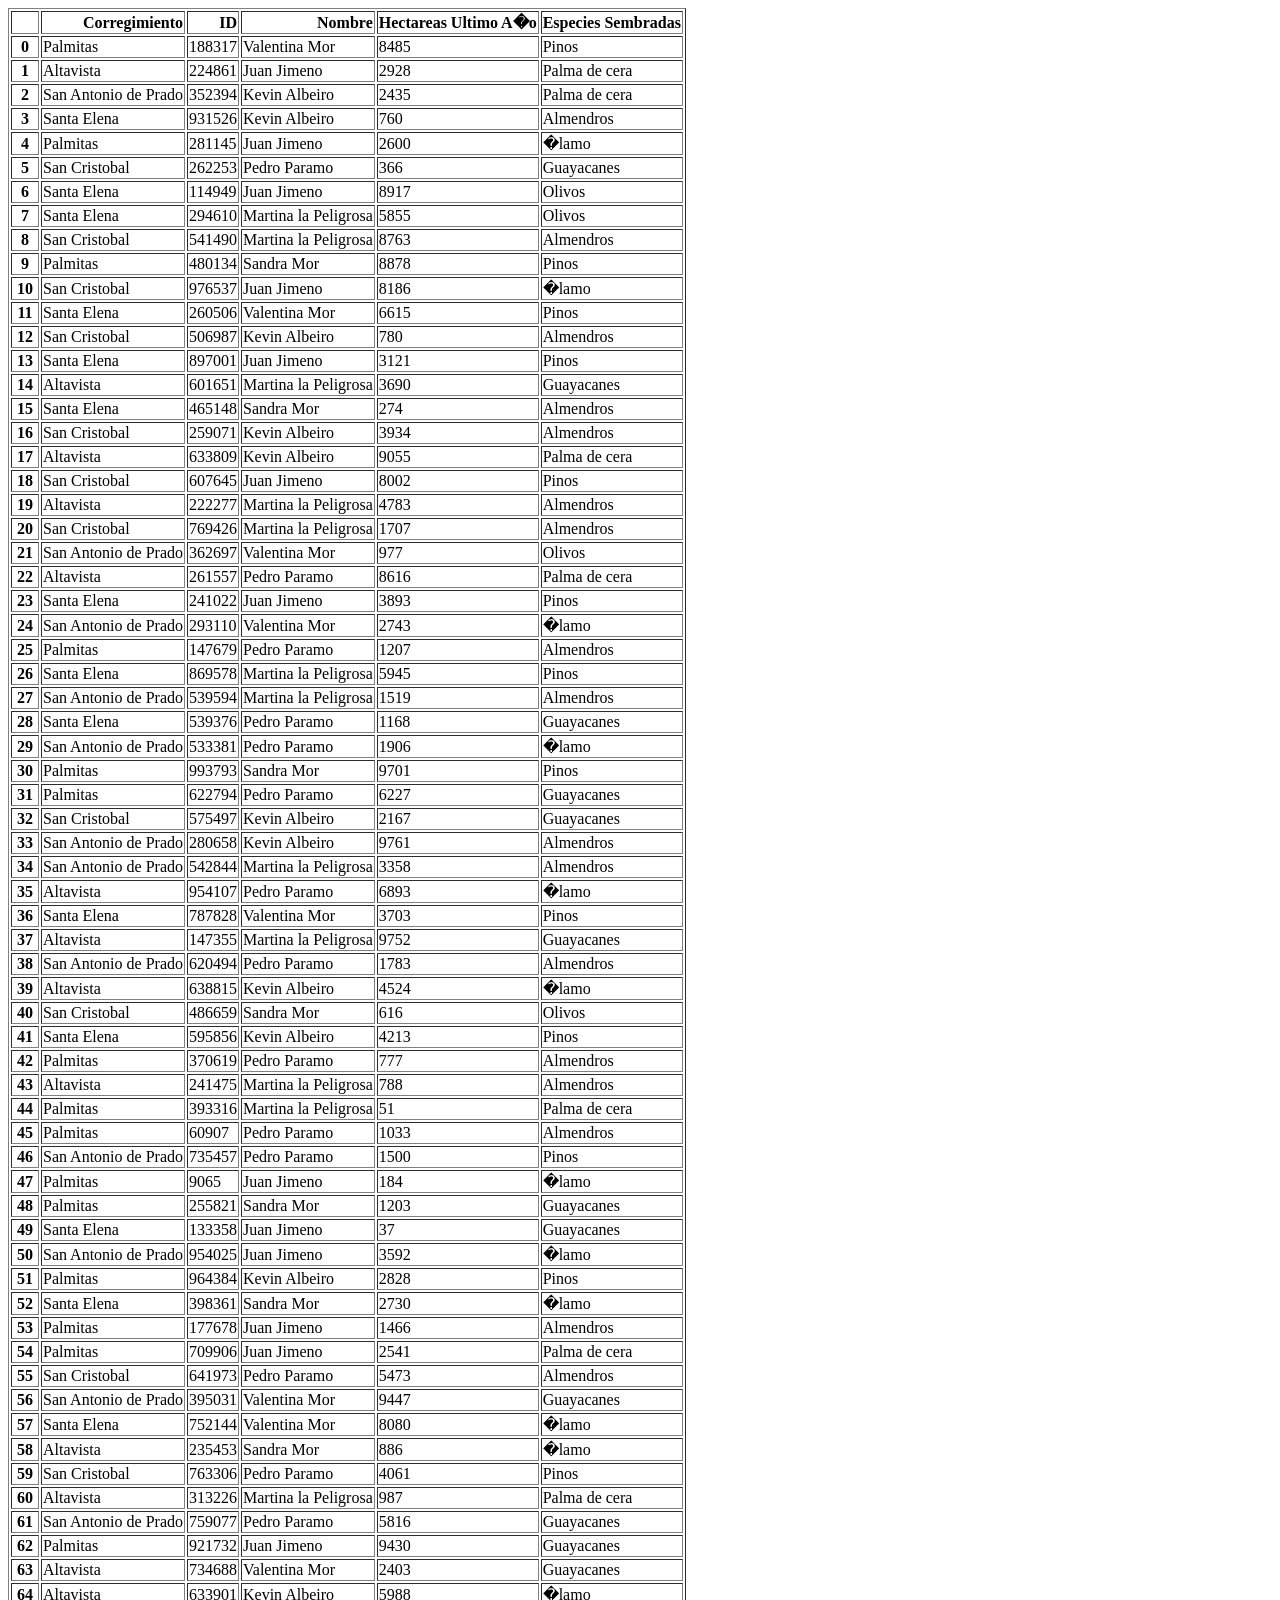
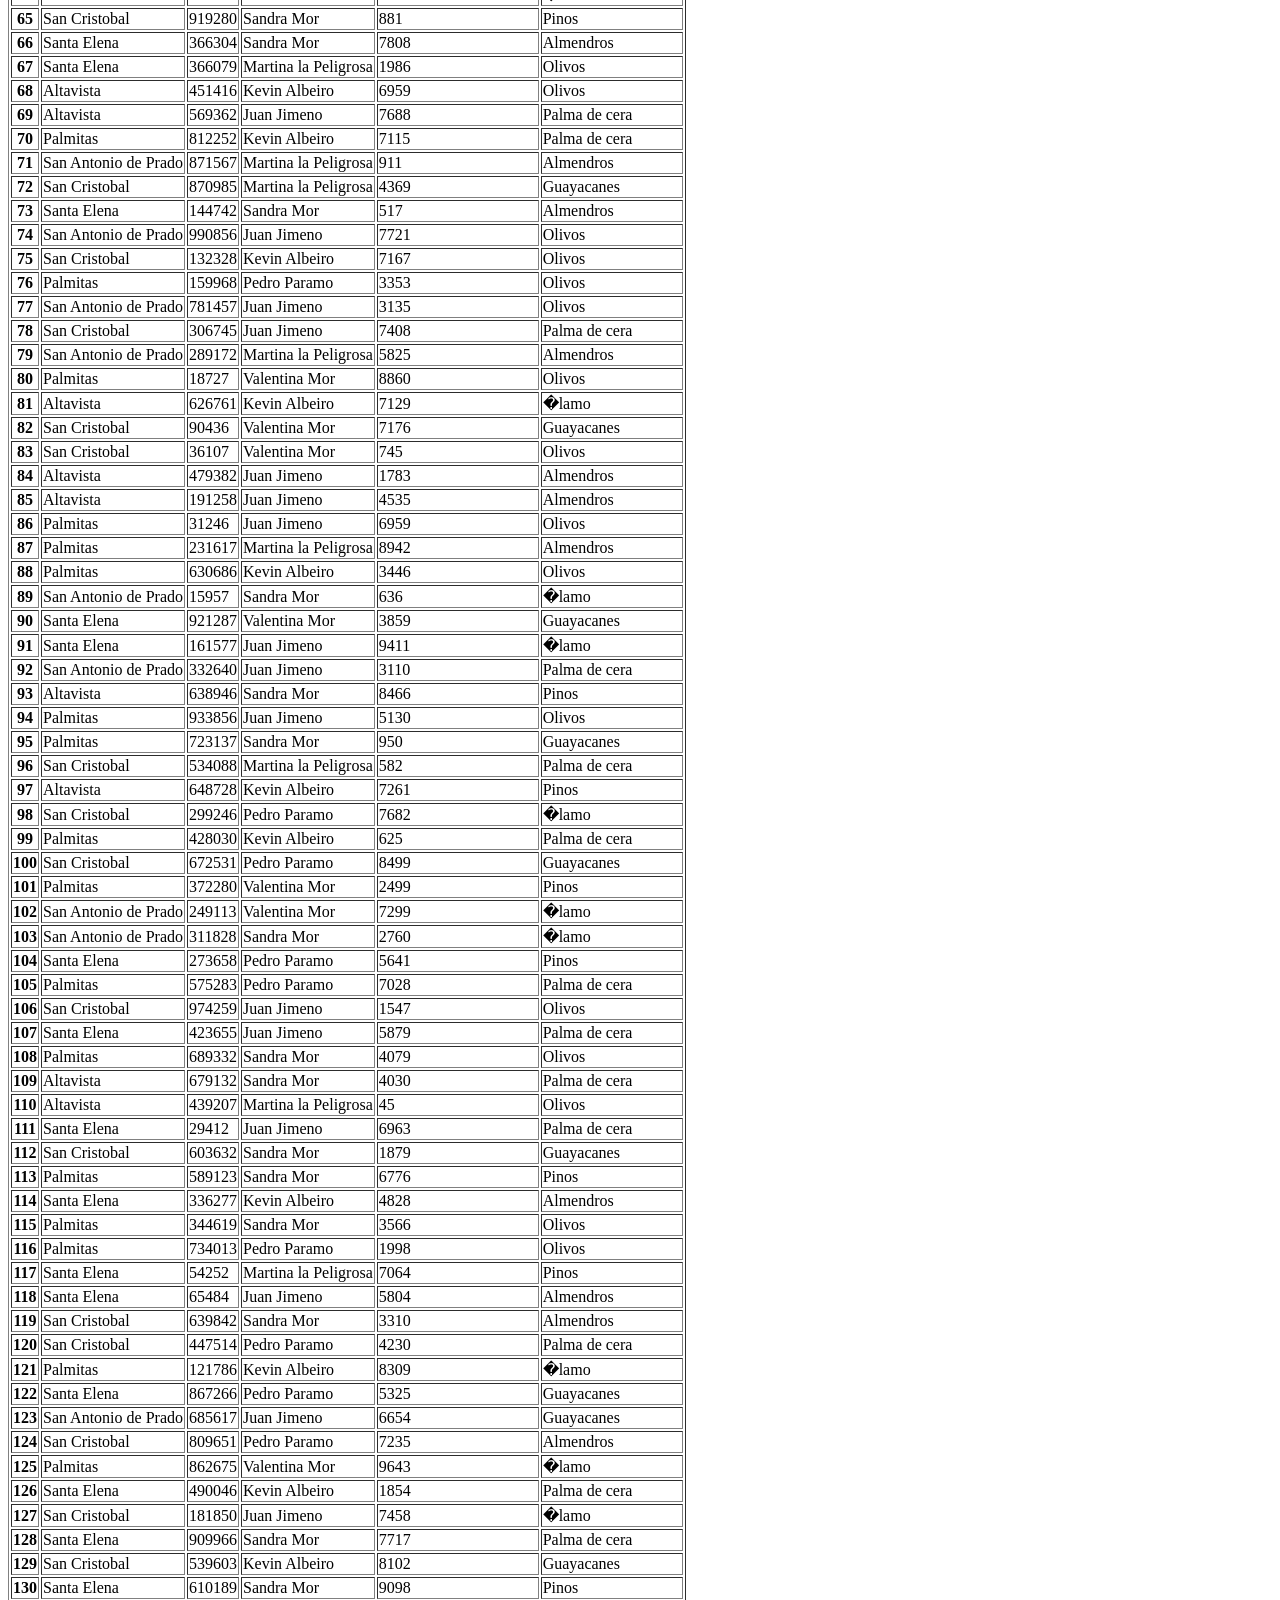
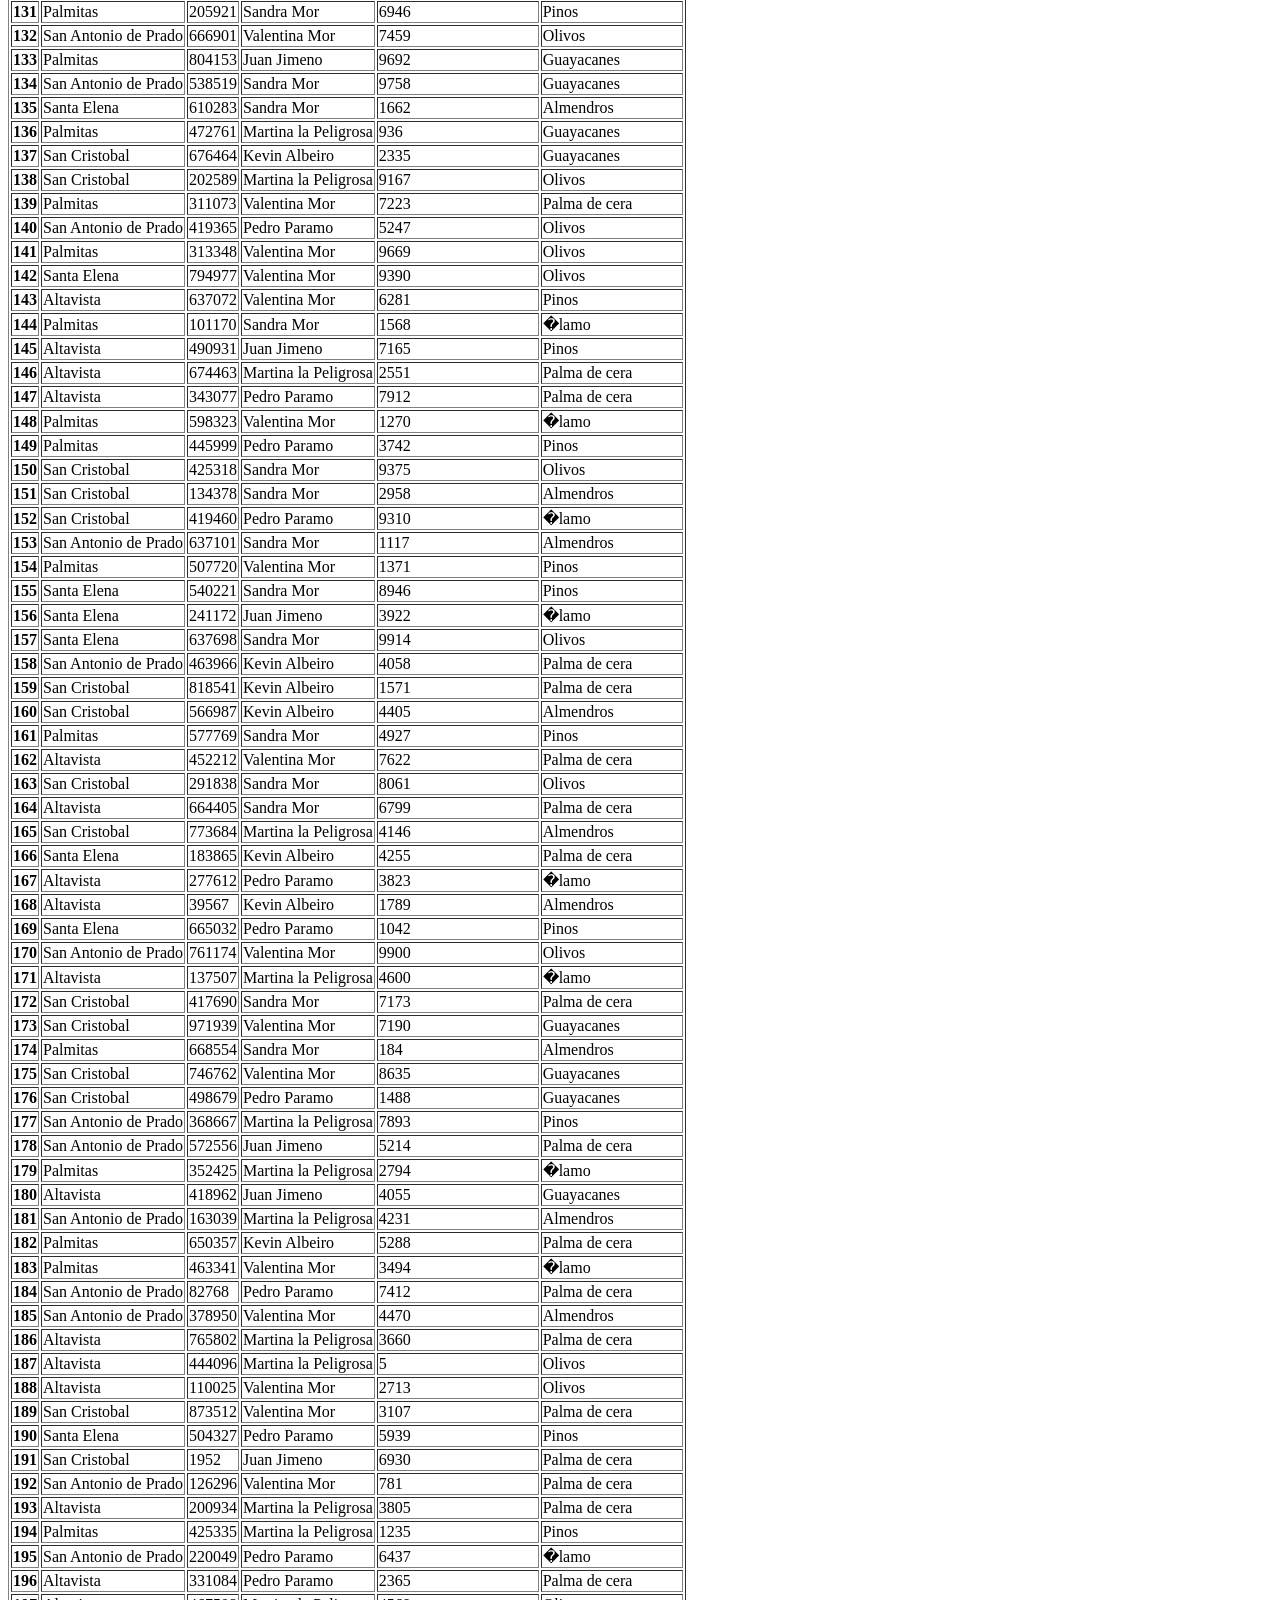
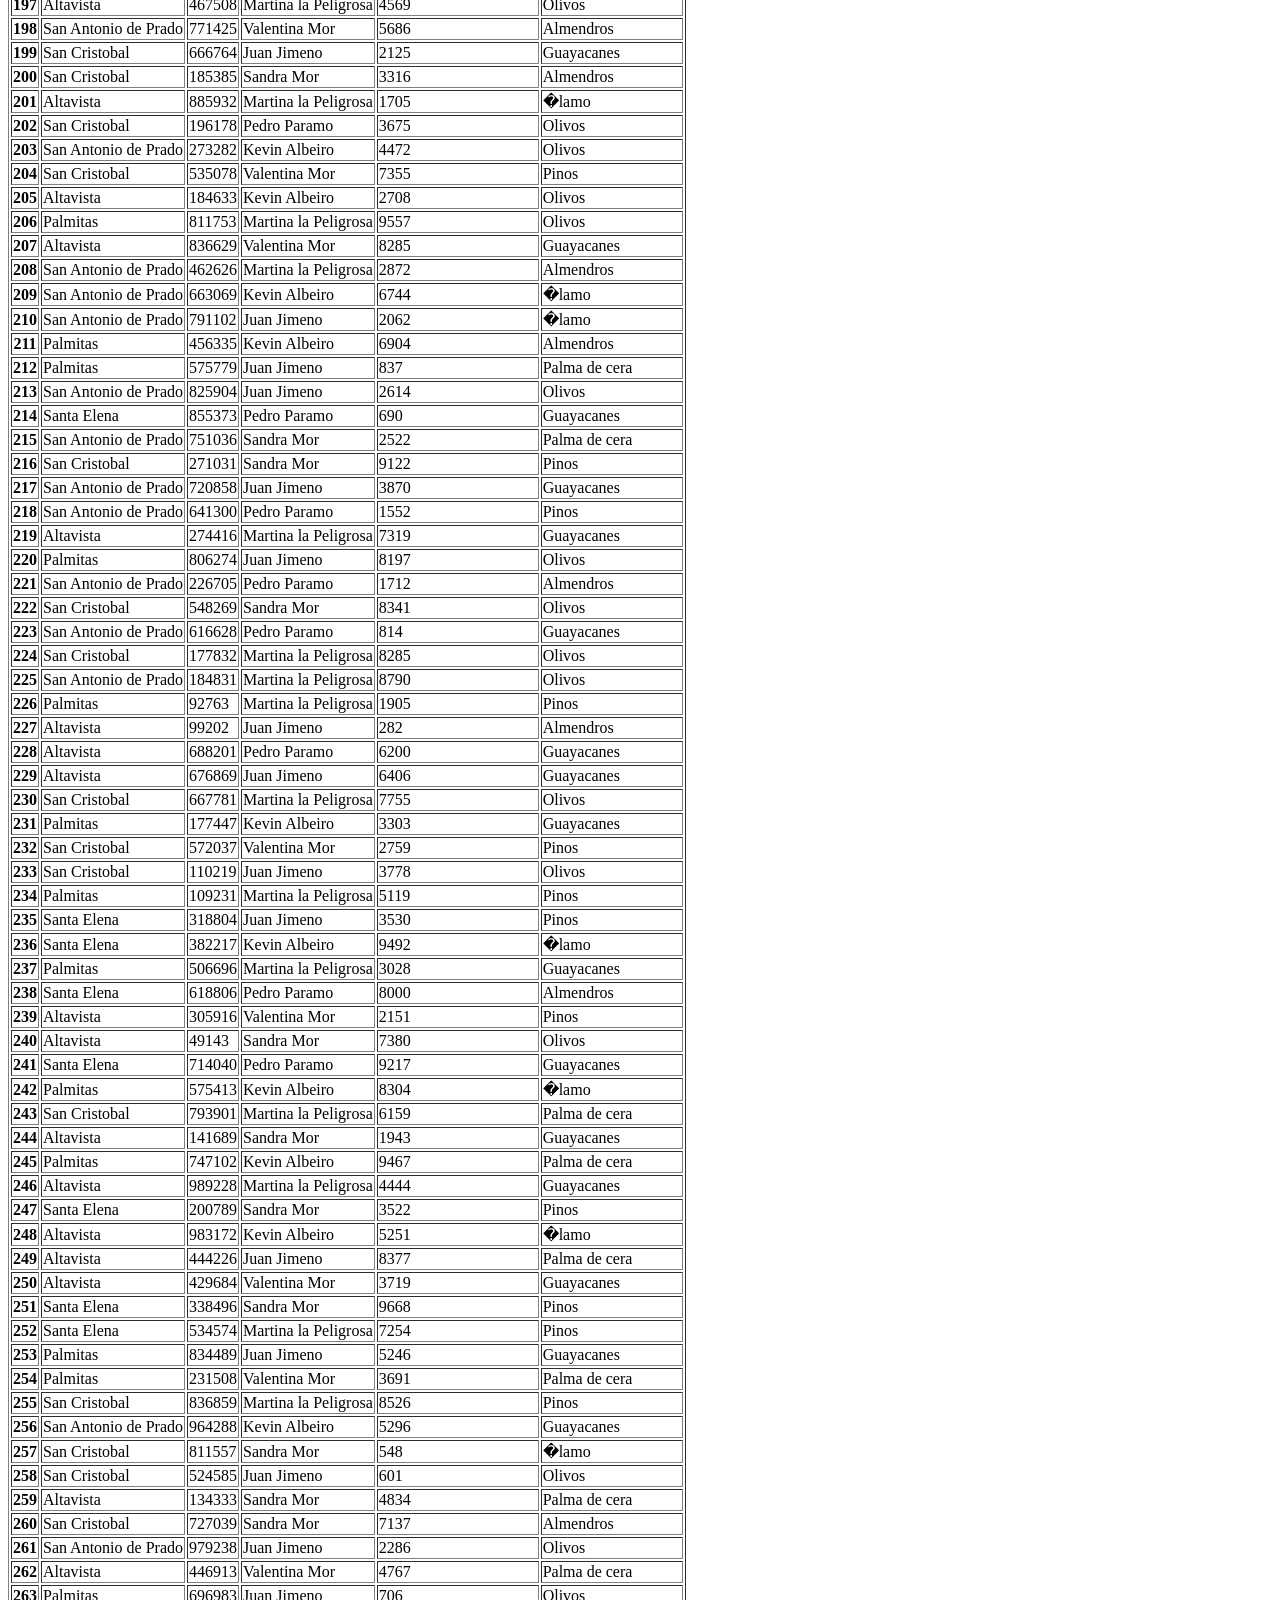
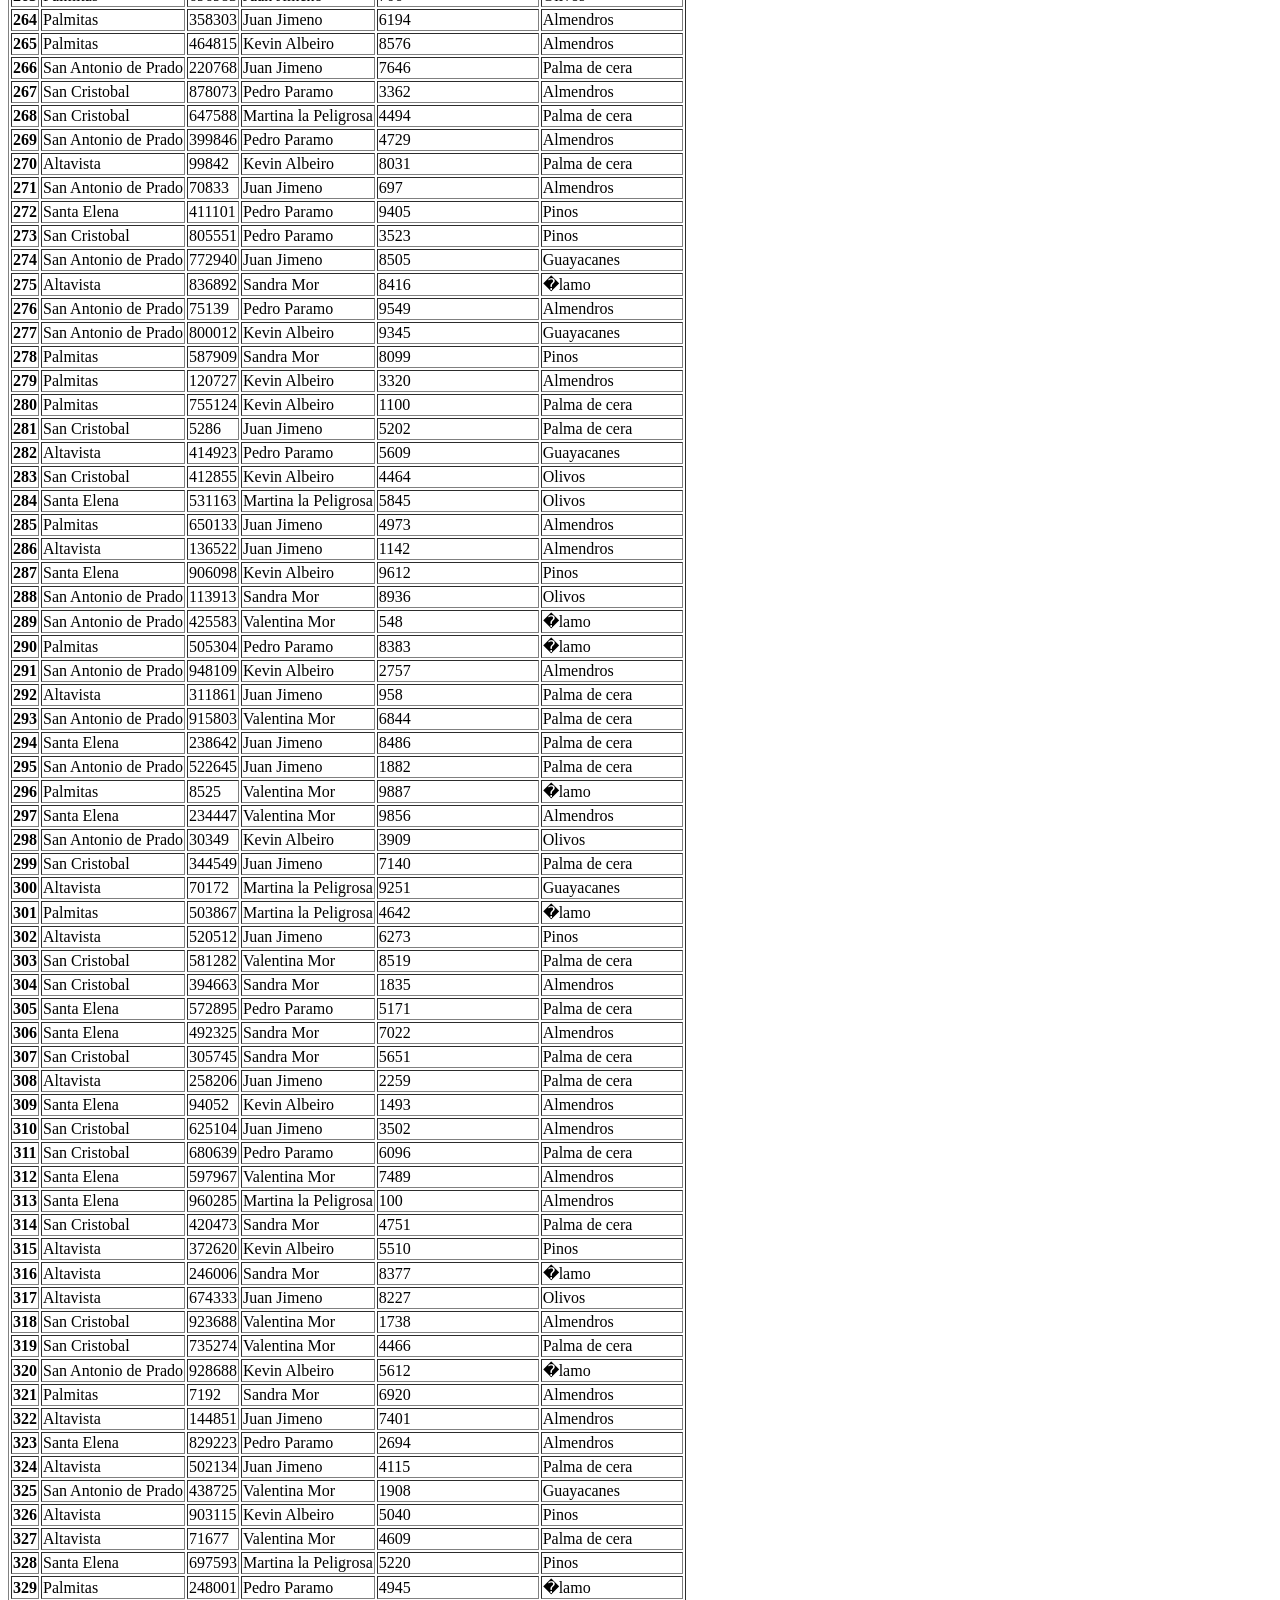
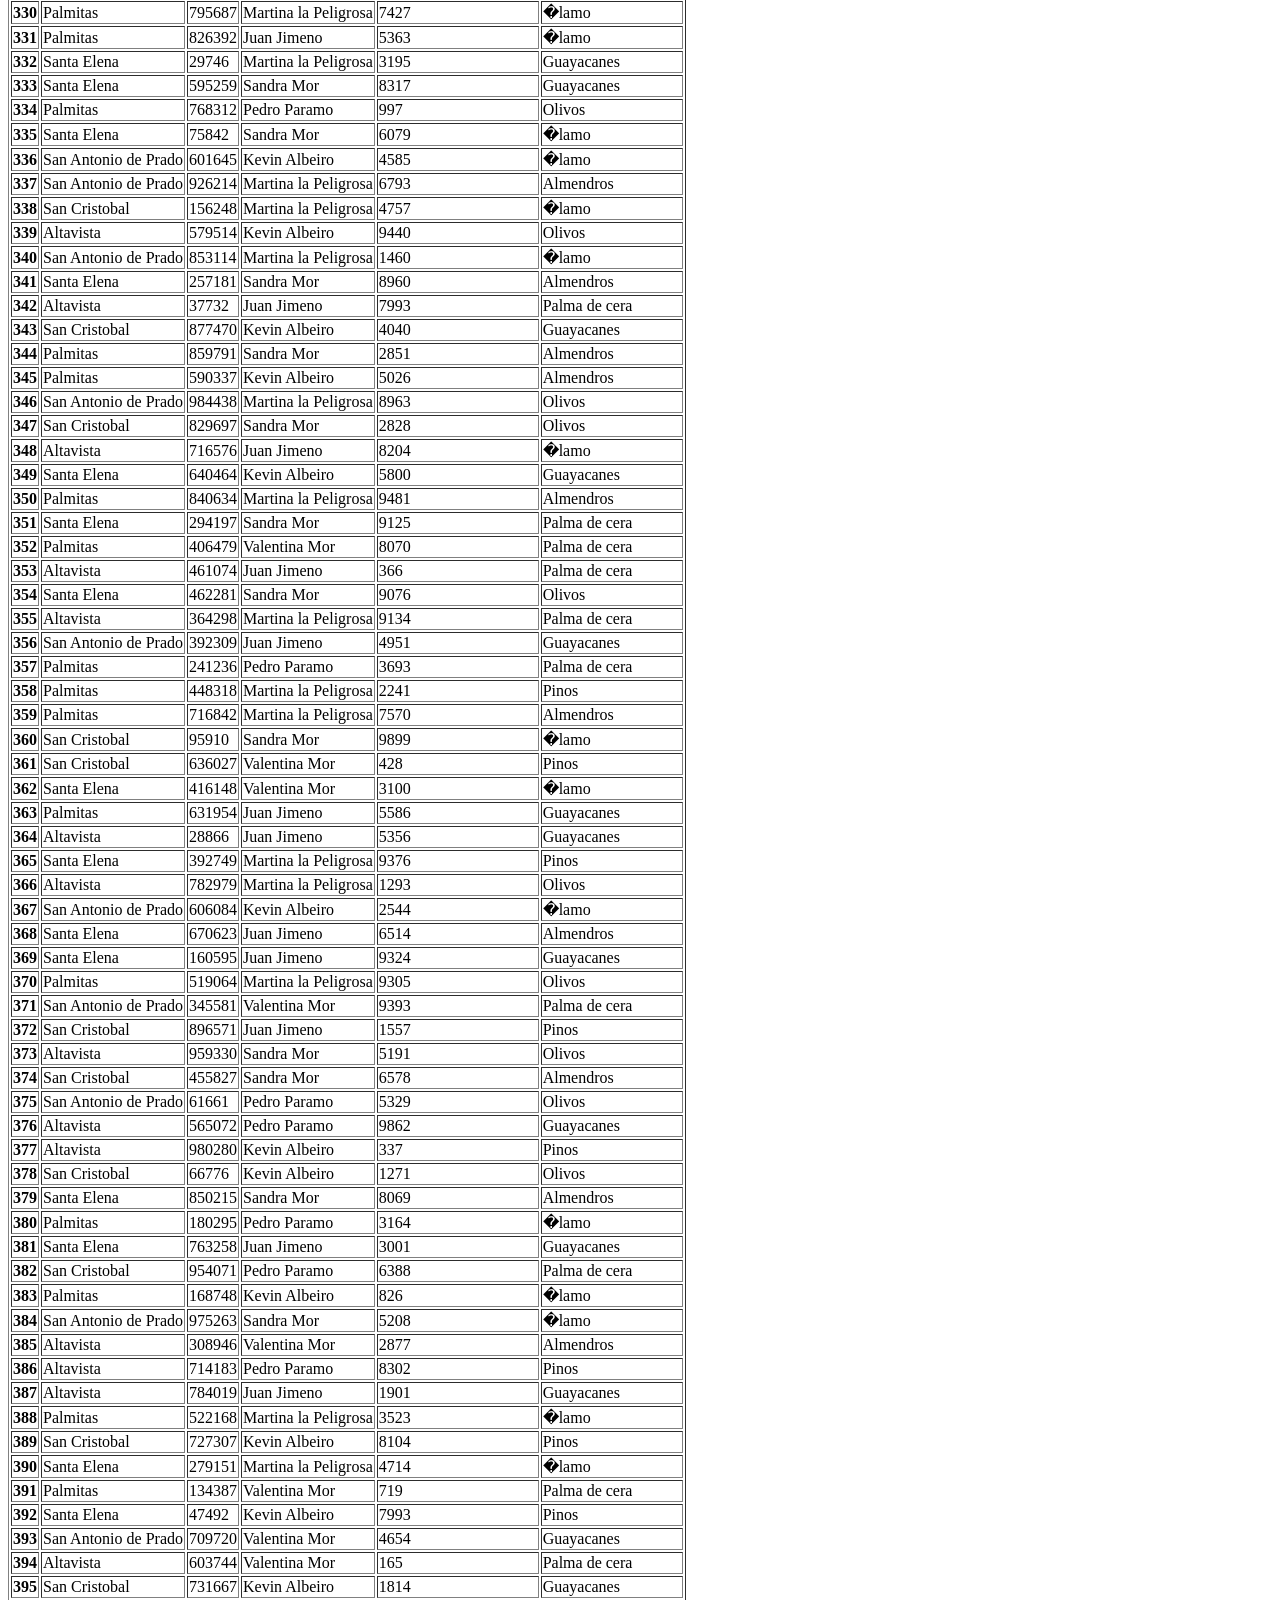
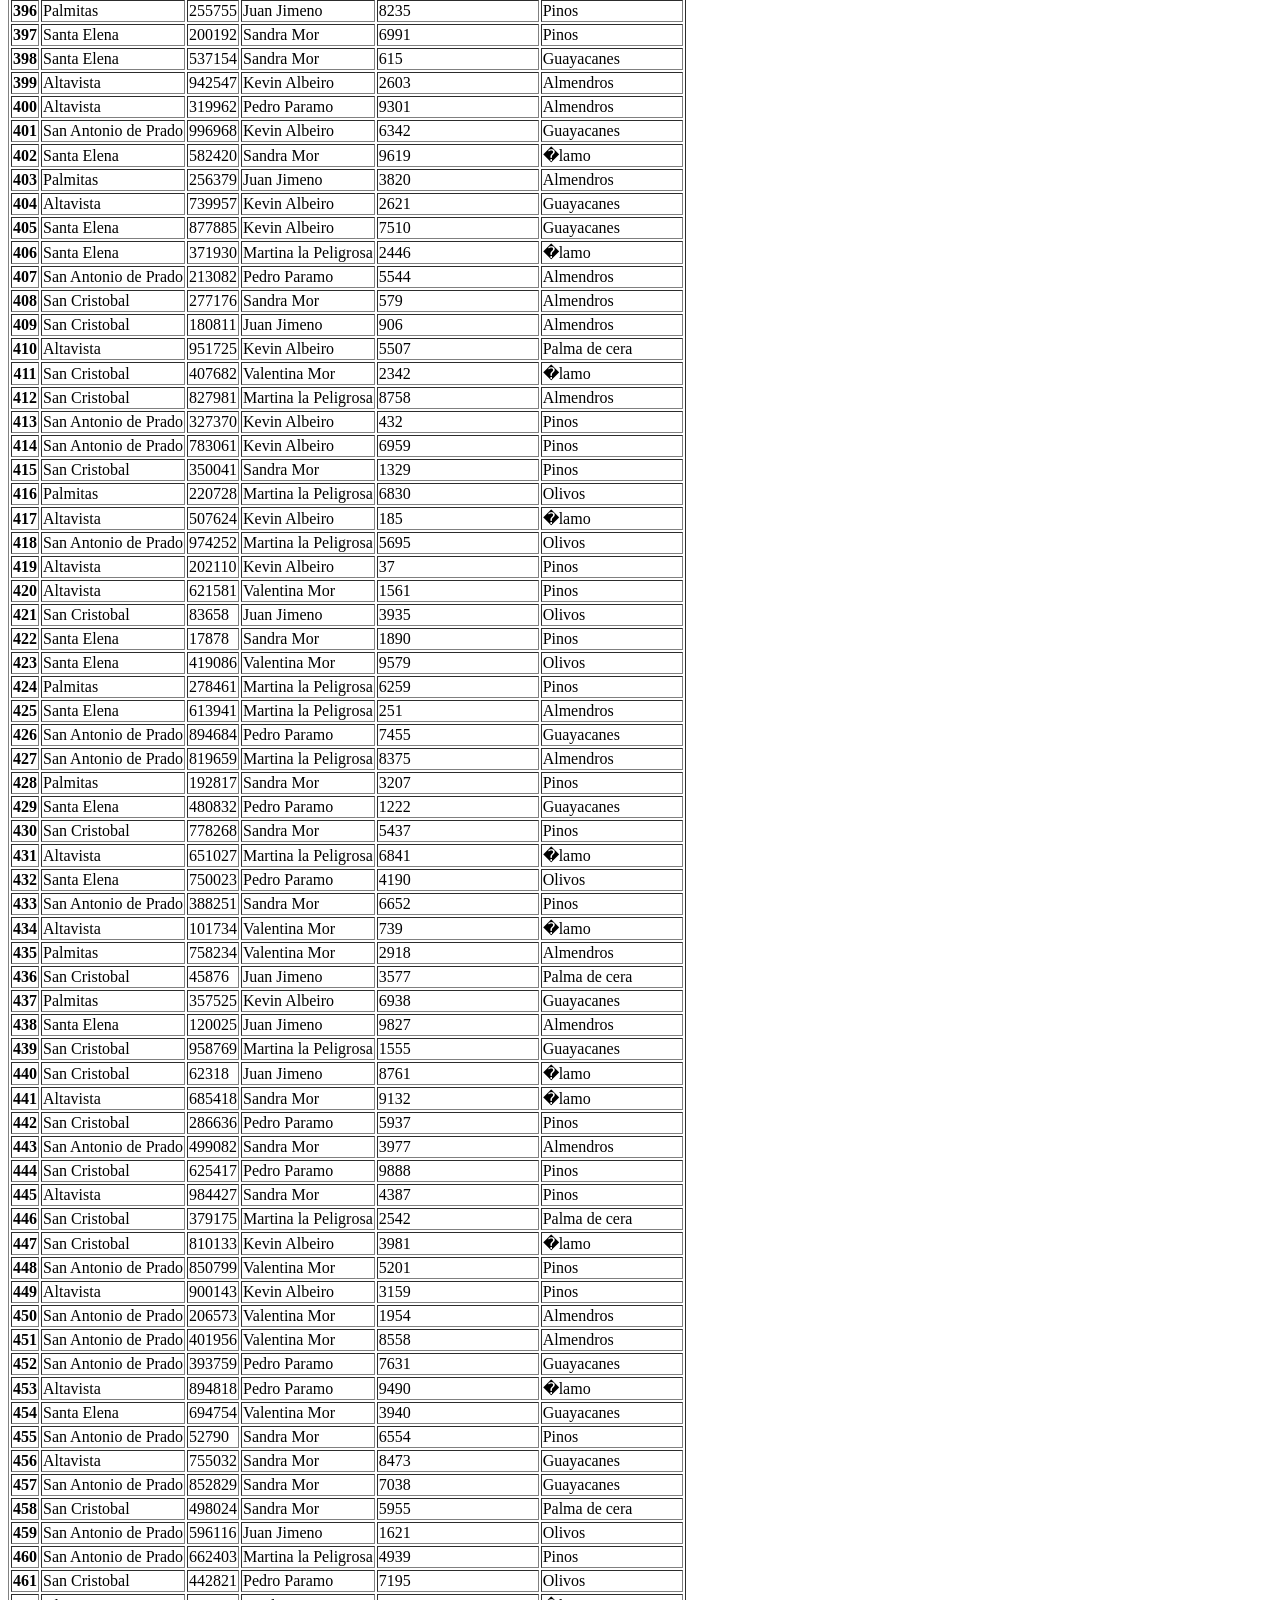
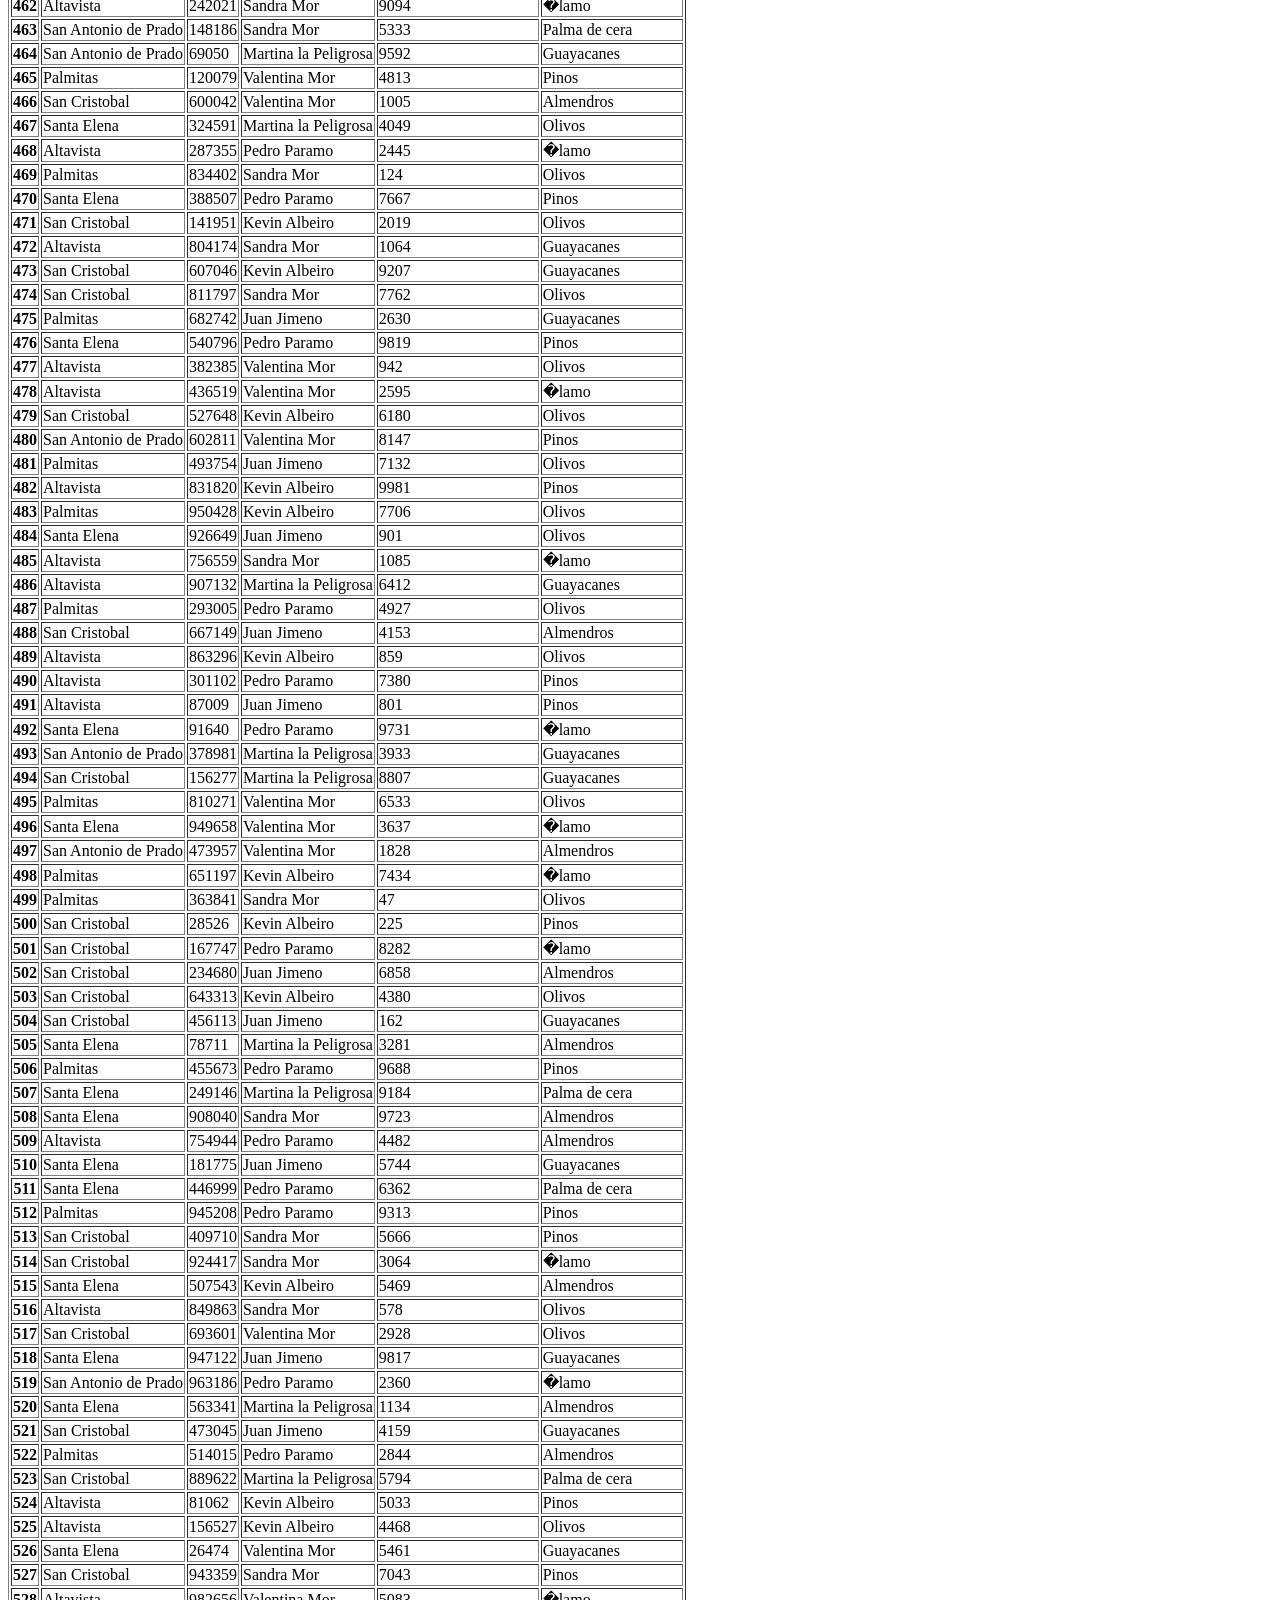
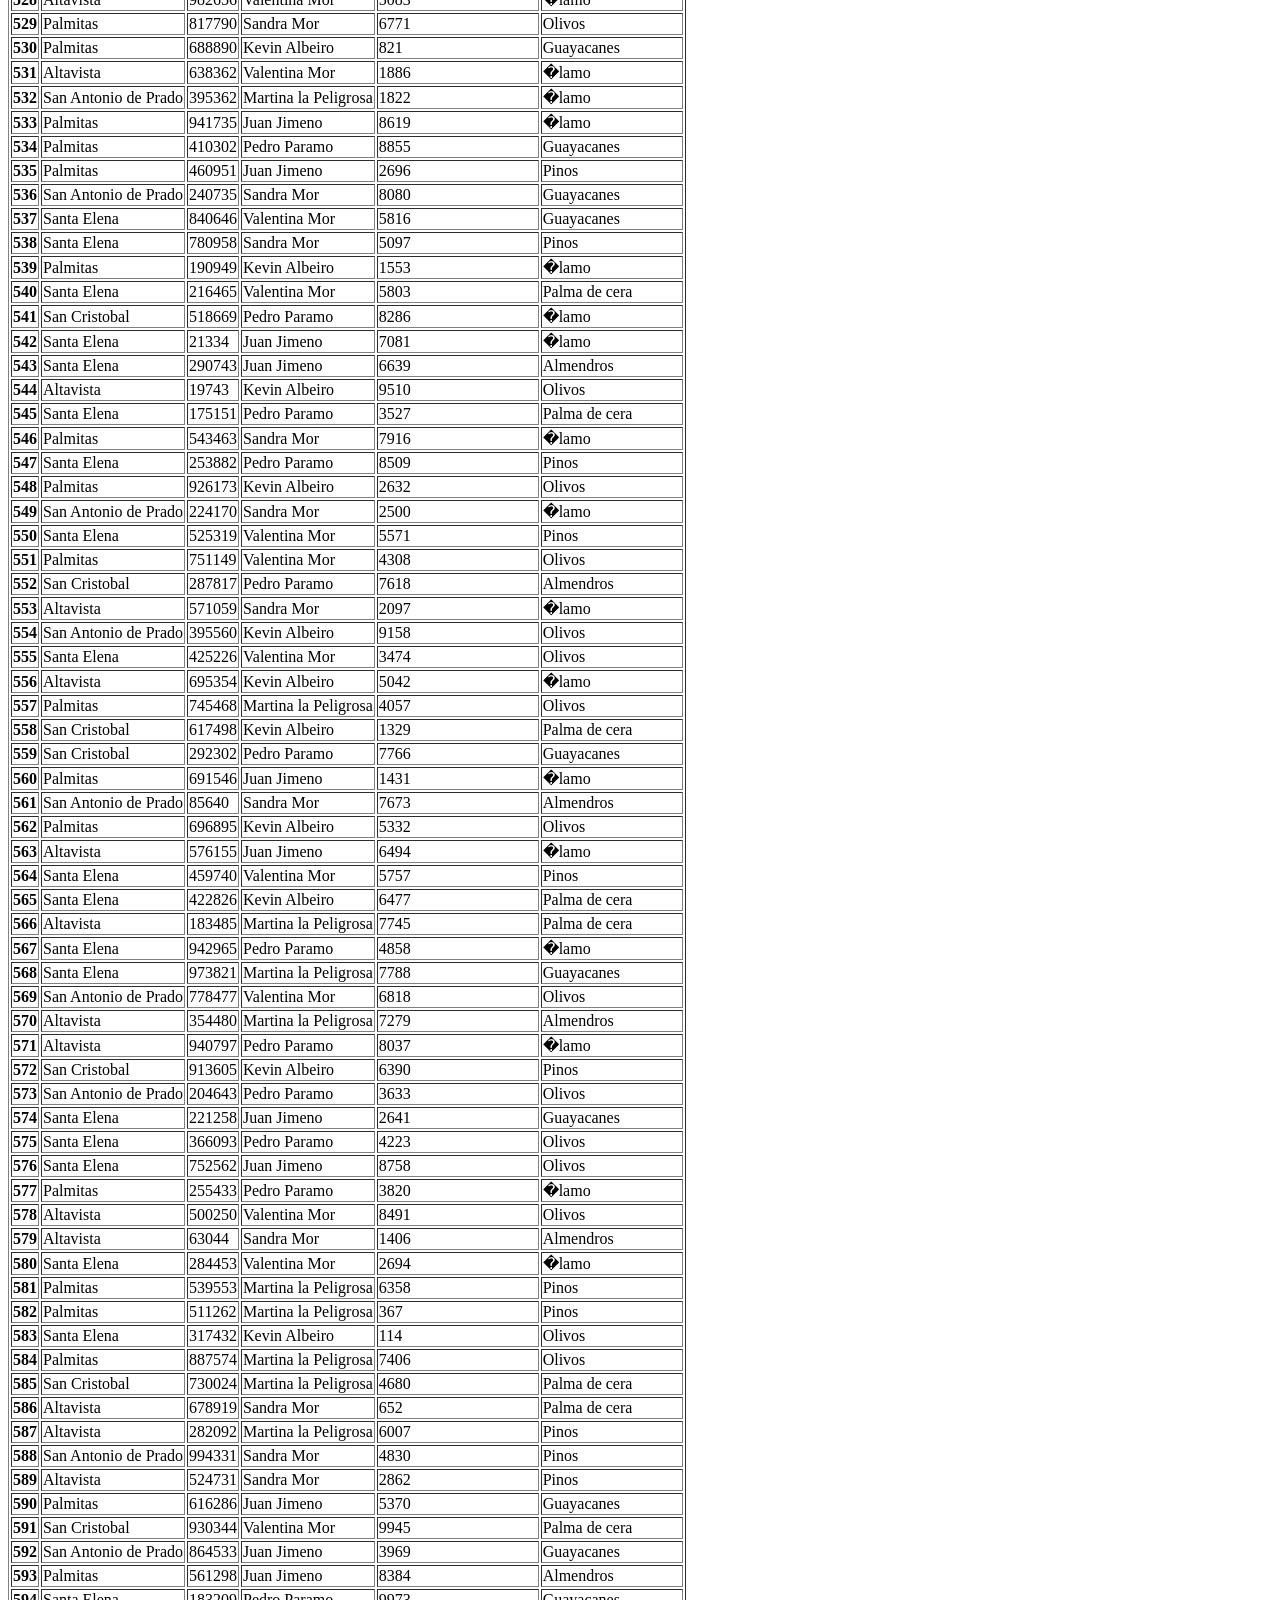
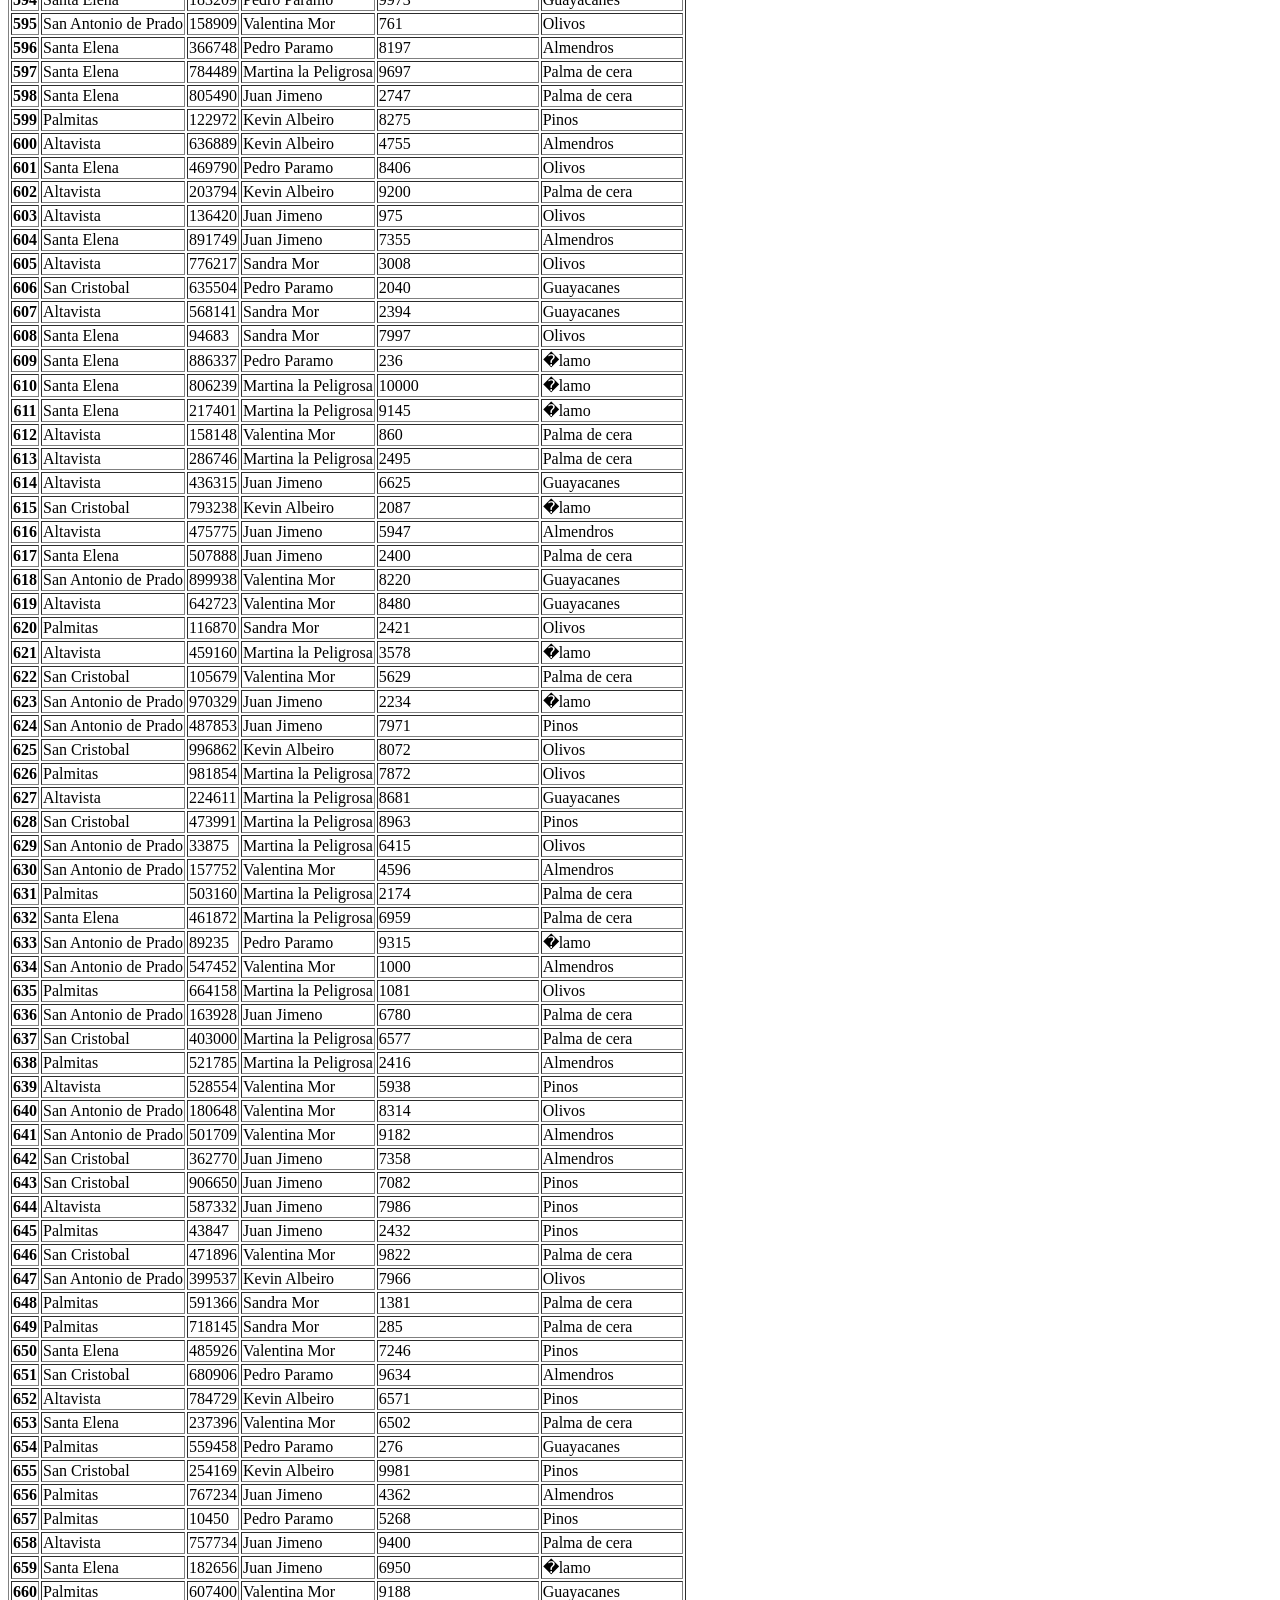
<file: tables/siembraArboles.html>
<html>
            <head>
                <meta charset="UTF-8">
                <meta name="viewport" content="width=device-width, initial-scale=1.0">
                <title>Document</title>
            </head>
            <body>
        <table border="1" class="dataframe">
  <thead>
    <tr style="text-align: right;">
      <th></th>
      <th>Corregimiento</th>
      <th>ID</th>
      <th>Nombre</th>
      <th>Hectareas Ultimo A�o</th>
      <th>Especies Sembradas</th>
    </tr>
  </thead>
  <tbody>
    <tr>
      <th>0</th>
      <td>Palmitas</td>
      <td>188317</td>
      <td>Valentina Mor</td>
      <td>8485</td>
      <td>Pinos</td>
    </tr>
    <tr>
      <th>1</th>
      <td>Altavista</td>
      <td>224861</td>
      <td>Juan Jimeno</td>
      <td>2928</td>
      <td>Palma de cera</td>
    </tr>
    <tr>
      <th>2</th>
      <td>San Antonio de Prado</td>
      <td>352394</td>
      <td>Kevin Albeiro</td>
      <td>2435</td>
      <td>Palma de cera</td>
    </tr>
    <tr>
      <th>3</th>
      <td>Santa Elena</td>
      <td>931526</td>
      <td>Kevin Albeiro</td>
      <td>760</td>
      <td>Almendros</td>
    </tr>
    <tr>
      <th>4</th>
      <td>Palmitas</td>
      <td>281145</td>
      <td>Juan Jimeno</td>
      <td>2600</td>
      <td>�lamo</td>
    </tr>
    <tr>
      <th>5</th>
      <td>San Cristobal</td>
      <td>262253</td>
      <td>Pedro Paramo</td>
      <td>366</td>
      <td>Guayacanes</td>
    </tr>
    <tr>
      <th>6</th>
      <td>Santa Elena</td>
      <td>114949</td>
      <td>Juan Jimeno</td>
      <td>8917</td>
      <td>Olivos</td>
    </tr>
    <tr>
      <th>7</th>
      <td>Santa Elena</td>
      <td>294610</td>
      <td>Martina la Peligrosa</td>
      <td>5855</td>
      <td>Olivos</td>
    </tr>
    <tr>
      <th>8</th>
      <td>San Cristobal</td>
      <td>541490</td>
      <td>Martina la Peligrosa</td>
      <td>8763</td>
      <td>Almendros</td>
    </tr>
    <tr>
      <th>9</th>
      <td>Palmitas</td>
      <td>480134</td>
      <td>Sandra Mor</td>
      <td>8878</td>
      <td>Pinos</td>
    </tr>
    <tr>
      <th>10</th>
      <td>San Cristobal</td>
      <td>976537</td>
      <td>Juan Jimeno</td>
      <td>8186</td>
      <td>�lamo</td>
    </tr>
    <tr>
      <th>11</th>
      <td>Santa Elena</td>
      <td>260506</td>
      <td>Valentina Mor</td>
      <td>6615</td>
      <td>Pinos</td>
    </tr>
    <tr>
      <th>12</th>
      <td>San Cristobal</td>
      <td>506987</td>
      <td>Kevin Albeiro</td>
      <td>780</td>
      <td>Almendros</td>
    </tr>
    <tr>
      <th>13</th>
      <td>Santa Elena</td>
      <td>897001</td>
      <td>Juan Jimeno</td>
      <td>3121</td>
      <td>Pinos</td>
    </tr>
    <tr>
      <th>14</th>
      <td>Altavista</td>
      <td>601651</td>
      <td>Martina la Peligrosa</td>
      <td>3690</td>
      <td>Guayacanes</td>
    </tr>
    <tr>
      <th>15</th>
      <td>Santa Elena</td>
      <td>465148</td>
      <td>Sandra Mor</td>
      <td>274</td>
      <td>Almendros</td>
    </tr>
    <tr>
      <th>16</th>
      <td>San Cristobal</td>
      <td>259071</td>
      <td>Kevin Albeiro</td>
      <td>3934</td>
      <td>Almendros</td>
    </tr>
    <tr>
      <th>17</th>
      <td>Altavista</td>
      <td>633809</td>
      <td>Kevin Albeiro</td>
      <td>9055</td>
      <td>Palma de cera</td>
    </tr>
    <tr>
      <th>18</th>
      <td>San Cristobal</td>
      <td>607645</td>
      <td>Juan Jimeno</td>
      <td>8002</td>
      <td>Pinos</td>
    </tr>
    <tr>
      <th>19</th>
      <td>Altavista</td>
      <td>222277</td>
      <td>Martina la Peligrosa</td>
      <td>4783</td>
      <td>Almendros</td>
    </tr>
    <tr>
      <th>20</th>
      <td>San Cristobal</td>
      <td>769426</td>
      <td>Martina la Peligrosa</td>
      <td>1707</td>
      <td>Almendros</td>
    </tr>
    <tr>
      <th>21</th>
      <td>San Antonio de Prado</td>
      <td>362697</td>
      <td>Valentina Mor</td>
      <td>977</td>
      <td>Olivos</td>
    </tr>
    <tr>
      <th>22</th>
      <td>Altavista</td>
      <td>261557</td>
      <td>Pedro Paramo</td>
      <td>8616</td>
      <td>Palma de cera</td>
    </tr>
    <tr>
      <th>23</th>
      <td>Santa Elena</td>
      <td>241022</td>
      <td>Juan Jimeno</td>
      <td>3893</td>
      <td>Pinos</td>
    </tr>
    <tr>
      <th>24</th>
      <td>San Antonio de Prado</td>
      <td>293110</td>
      <td>Valentina Mor</td>
      <td>2743</td>
      <td>�lamo</td>
    </tr>
    <tr>
      <th>25</th>
      <td>Palmitas</td>
      <td>147679</td>
      <td>Pedro Paramo</td>
      <td>1207</td>
      <td>Almendros</td>
    </tr>
    <tr>
      <th>26</th>
      <td>Santa Elena</td>
      <td>869578</td>
      <td>Martina la Peligrosa</td>
      <td>5945</td>
      <td>Pinos</td>
    </tr>
    <tr>
      <th>27</th>
      <td>San Antonio de Prado</td>
      <td>539594</td>
      <td>Martina la Peligrosa</td>
      <td>1519</td>
      <td>Almendros</td>
    </tr>
    <tr>
      <th>28</th>
      <td>Santa Elena</td>
      <td>539376</td>
      <td>Pedro Paramo</td>
      <td>1168</td>
      <td>Guayacanes</td>
    </tr>
    <tr>
      <th>29</th>
      <td>San Antonio de Prado</td>
      <td>533381</td>
      <td>Pedro Paramo</td>
      <td>1906</td>
      <td>�lamo</td>
    </tr>
    <tr>
      <th>30</th>
      <td>Palmitas</td>
      <td>993793</td>
      <td>Sandra Mor</td>
      <td>9701</td>
      <td>Pinos</td>
    </tr>
    <tr>
      <th>31</th>
      <td>Palmitas</td>
      <td>622794</td>
      <td>Pedro Paramo</td>
      <td>6227</td>
      <td>Guayacanes</td>
    </tr>
    <tr>
      <th>32</th>
      <td>San Cristobal</td>
      <td>575497</td>
      <td>Kevin Albeiro</td>
      <td>2167</td>
      <td>Guayacanes</td>
    </tr>
    <tr>
      <th>33</th>
      <td>San Antonio de Prado</td>
      <td>280658</td>
      <td>Kevin Albeiro</td>
      <td>9761</td>
      <td>Almendros</td>
    </tr>
    <tr>
      <th>34</th>
      <td>San Antonio de Prado</td>
      <td>542844</td>
      <td>Martina la Peligrosa</td>
      <td>3358</td>
      <td>Almendros</td>
    </tr>
    <tr>
      <th>35</th>
      <td>Altavista</td>
      <td>954107</td>
      <td>Pedro Paramo</td>
      <td>6893</td>
      <td>�lamo</td>
    </tr>
    <tr>
      <th>36</th>
      <td>Santa Elena</td>
      <td>787828</td>
      <td>Valentina Mor</td>
      <td>3703</td>
      <td>Pinos</td>
    </tr>
    <tr>
      <th>37</th>
      <td>Altavista</td>
      <td>147355</td>
      <td>Martina la Peligrosa</td>
      <td>9752</td>
      <td>Guayacanes</td>
    </tr>
    <tr>
      <th>38</th>
      <td>San Antonio de Prado</td>
      <td>620494</td>
      <td>Pedro Paramo</td>
      <td>1783</td>
      <td>Almendros</td>
    </tr>
    <tr>
      <th>39</th>
      <td>Altavista</td>
      <td>638815</td>
      <td>Kevin Albeiro</td>
      <td>4524</td>
      <td>�lamo</td>
    </tr>
    <tr>
      <th>40</th>
      <td>San Cristobal</td>
      <td>486659</td>
      <td>Sandra Mor</td>
      <td>616</td>
      <td>Olivos</td>
    </tr>
    <tr>
      <th>41</th>
      <td>Santa Elena</td>
      <td>595856</td>
      <td>Kevin Albeiro</td>
      <td>4213</td>
      <td>Pinos</td>
    </tr>
    <tr>
      <th>42</th>
      <td>Palmitas</td>
      <td>370619</td>
      <td>Pedro Paramo</td>
      <td>777</td>
      <td>Almendros</td>
    </tr>
    <tr>
      <th>43</th>
      <td>Altavista</td>
      <td>241475</td>
      <td>Martina la Peligrosa</td>
      <td>788</td>
      <td>Almendros</td>
    </tr>
    <tr>
      <th>44</th>
      <td>Palmitas</td>
      <td>393316</td>
      <td>Martina la Peligrosa</td>
      <td>51</td>
      <td>Palma de cera</td>
    </tr>
    <tr>
      <th>45</th>
      <td>Palmitas</td>
      <td>60907</td>
      <td>Pedro Paramo</td>
      <td>1033</td>
      <td>Almendros</td>
    </tr>
    <tr>
      <th>46</th>
      <td>San Antonio de Prado</td>
      <td>735457</td>
      <td>Pedro Paramo</td>
      <td>1500</td>
      <td>Pinos</td>
    </tr>
    <tr>
      <th>47</th>
      <td>Palmitas</td>
      <td>9065</td>
      <td>Juan Jimeno</td>
      <td>184</td>
      <td>�lamo</td>
    </tr>
    <tr>
      <th>48</th>
      <td>Palmitas</td>
      <td>255821</td>
      <td>Sandra Mor</td>
      <td>1203</td>
      <td>Guayacanes</td>
    </tr>
    <tr>
      <th>49</th>
      <td>Santa Elena</td>
      <td>133358</td>
      <td>Juan Jimeno</td>
      <td>37</td>
      <td>Guayacanes</td>
    </tr>
    <tr>
      <th>50</th>
      <td>San Antonio de Prado</td>
      <td>954025</td>
      <td>Juan Jimeno</td>
      <td>3592</td>
      <td>�lamo</td>
    </tr>
    <tr>
      <th>51</th>
      <td>Palmitas</td>
      <td>964384</td>
      <td>Kevin Albeiro</td>
      <td>2828</td>
      <td>Pinos</td>
    </tr>
    <tr>
      <th>52</th>
      <td>Santa Elena</td>
      <td>398361</td>
      <td>Sandra Mor</td>
      <td>2730</td>
      <td>�lamo</td>
    </tr>
    <tr>
      <th>53</th>
      <td>Palmitas</td>
      <td>177678</td>
      <td>Juan Jimeno</td>
      <td>1466</td>
      <td>Almendros</td>
    </tr>
    <tr>
      <th>54</th>
      <td>Palmitas</td>
      <td>709906</td>
      <td>Juan Jimeno</td>
      <td>2541</td>
      <td>Palma de cera</td>
    </tr>
    <tr>
      <th>55</th>
      <td>San Cristobal</td>
      <td>641973</td>
      <td>Pedro Paramo</td>
      <td>5473</td>
      <td>Almendros</td>
    </tr>
    <tr>
      <th>56</th>
      <td>San Antonio de Prado</td>
      <td>395031</td>
      <td>Valentina Mor</td>
      <td>9447</td>
      <td>Guayacanes</td>
    </tr>
    <tr>
      <th>57</th>
      <td>Santa Elena</td>
      <td>752144</td>
      <td>Valentina Mor</td>
      <td>8080</td>
      <td>�lamo</td>
    </tr>
    <tr>
      <th>58</th>
      <td>Altavista</td>
      <td>235453</td>
      <td>Sandra Mor</td>
      <td>886</td>
      <td>�lamo</td>
    </tr>
    <tr>
      <th>59</th>
      <td>San Cristobal</td>
      <td>763306</td>
      <td>Pedro Paramo</td>
      <td>4061</td>
      <td>Pinos</td>
    </tr>
    <tr>
      <th>60</th>
      <td>Altavista</td>
      <td>313226</td>
      <td>Martina la Peligrosa</td>
      <td>987</td>
      <td>Palma de cera</td>
    </tr>
    <tr>
      <th>61</th>
      <td>San Antonio de Prado</td>
      <td>759077</td>
      <td>Pedro Paramo</td>
      <td>5816</td>
      <td>Guayacanes</td>
    </tr>
    <tr>
      <th>62</th>
      <td>Palmitas</td>
      <td>921732</td>
      <td>Juan Jimeno</td>
      <td>9430</td>
      <td>Guayacanes</td>
    </tr>
    <tr>
      <th>63</th>
      <td>Altavista</td>
      <td>734688</td>
      <td>Valentina Mor</td>
      <td>2403</td>
      <td>Guayacanes</td>
    </tr>
    <tr>
      <th>64</th>
      <td>Altavista</td>
      <td>633901</td>
      <td>Kevin Albeiro</td>
      <td>5988</td>
      <td>�lamo</td>
    </tr>
    <tr>
      <th>65</th>
      <td>San Cristobal</td>
      <td>919280</td>
      <td>Sandra Mor</td>
      <td>881</td>
      <td>Pinos</td>
    </tr>
    <tr>
      <th>66</th>
      <td>Santa Elena</td>
      <td>366304</td>
      <td>Sandra Mor</td>
      <td>7808</td>
      <td>Almendros</td>
    </tr>
    <tr>
      <th>67</th>
      <td>Santa Elena</td>
      <td>366079</td>
      <td>Martina la Peligrosa</td>
      <td>1986</td>
      <td>Olivos</td>
    </tr>
    <tr>
      <th>68</th>
      <td>Altavista</td>
      <td>451416</td>
      <td>Kevin Albeiro</td>
      <td>6959</td>
      <td>Olivos</td>
    </tr>
    <tr>
      <th>69</th>
      <td>Altavista</td>
      <td>569362</td>
      <td>Juan Jimeno</td>
      <td>7688</td>
      <td>Palma de cera</td>
    </tr>
    <tr>
      <th>70</th>
      <td>Palmitas</td>
      <td>812252</td>
      <td>Kevin Albeiro</td>
      <td>7115</td>
      <td>Palma de cera</td>
    </tr>
    <tr>
      <th>71</th>
      <td>San Antonio de Prado</td>
      <td>871567</td>
      <td>Martina la Peligrosa</td>
      <td>911</td>
      <td>Almendros</td>
    </tr>
    <tr>
      <th>72</th>
      <td>San Cristobal</td>
      <td>870985</td>
      <td>Martina la Peligrosa</td>
      <td>4369</td>
      <td>Guayacanes</td>
    </tr>
    <tr>
      <th>73</th>
      <td>Santa Elena</td>
      <td>144742</td>
      <td>Sandra Mor</td>
      <td>517</td>
      <td>Almendros</td>
    </tr>
    <tr>
      <th>74</th>
      <td>San Antonio de Prado</td>
      <td>990856</td>
      <td>Juan Jimeno</td>
      <td>7721</td>
      <td>Olivos</td>
    </tr>
    <tr>
      <th>75</th>
      <td>San Cristobal</td>
      <td>132328</td>
      <td>Kevin Albeiro</td>
      <td>7167</td>
      <td>Olivos</td>
    </tr>
    <tr>
      <th>76</th>
      <td>Palmitas</td>
      <td>159968</td>
      <td>Pedro Paramo</td>
      <td>3353</td>
      <td>Olivos</td>
    </tr>
    <tr>
      <th>77</th>
      <td>San Antonio de Prado</td>
      <td>781457</td>
      <td>Juan Jimeno</td>
      <td>3135</td>
      <td>Olivos</td>
    </tr>
    <tr>
      <th>78</th>
      <td>San Cristobal</td>
      <td>306745</td>
      <td>Juan Jimeno</td>
      <td>7408</td>
      <td>Palma de cera</td>
    </tr>
    <tr>
      <th>79</th>
      <td>San Antonio de Prado</td>
      <td>289172</td>
      <td>Martina la Peligrosa</td>
      <td>5825</td>
      <td>Almendros</td>
    </tr>
    <tr>
      <th>80</th>
      <td>Palmitas</td>
      <td>18727</td>
      <td>Valentina Mor</td>
      <td>8860</td>
      <td>Olivos</td>
    </tr>
    <tr>
      <th>81</th>
      <td>Altavista</td>
      <td>626761</td>
      <td>Kevin Albeiro</td>
      <td>7129</td>
      <td>�lamo</td>
    </tr>
    <tr>
      <th>82</th>
      <td>San Cristobal</td>
      <td>90436</td>
      <td>Valentina Mor</td>
      <td>7176</td>
      <td>Guayacanes</td>
    </tr>
    <tr>
      <th>83</th>
      <td>San Cristobal</td>
      <td>36107</td>
      <td>Valentina Mor</td>
      <td>745</td>
      <td>Olivos</td>
    </tr>
    <tr>
      <th>84</th>
      <td>Altavista</td>
      <td>479382</td>
      <td>Juan Jimeno</td>
      <td>1783</td>
      <td>Almendros</td>
    </tr>
    <tr>
      <th>85</th>
      <td>Altavista</td>
      <td>191258</td>
      <td>Juan Jimeno</td>
      <td>4535</td>
      <td>Almendros</td>
    </tr>
    <tr>
      <th>86</th>
      <td>Palmitas</td>
      <td>31246</td>
      <td>Juan Jimeno</td>
      <td>6959</td>
      <td>Olivos</td>
    </tr>
    <tr>
      <th>87</th>
      <td>Palmitas</td>
      <td>231617</td>
      <td>Martina la Peligrosa</td>
      <td>8942</td>
      <td>Almendros</td>
    </tr>
    <tr>
      <th>88</th>
      <td>Palmitas</td>
      <td>630686</td>
      <td>Kevin Albeiro</td>
      <td>3446</td>
      <td>Olivos</td>
    </tr>
    <tr>
      <th>89</th>
      <td>San Antonio de Prado</td>
      <td>15957</td>
      <td>Sandra Mor</td>
      <td>636</td>
      <td>�lamo</td>
    </tr>
    <tr>
      <th>90</th>
      <td>Santa Elena</td>
      <td>921287</td>
      <td>Valentina Mor</td>
      <td>3859</td>
      <td>Guayacanes</td>
    </tr>
    <tr>
      <th>91</th>
      <td>Santa Elena</td>
      <td>161577</td>
      <td>Juan Jimeno</td>
      <td>9411</td>
      <td>�lamo</td>
    </tr>
    <tr>
      <th>92</th>
      <td>San Antonio de Prado</td>
      <td>332640</td>
      <td>Juan Jimeno</td>
      <td>3110</td>
      <td>Palma de cera</td>
    </tr>
    <tr>
      <th>93</th>
      <td>Altavista</td>
      <td>638946</td>
      <td>Sandra Mor</td>
      <td>8466</td>
      <td>Pinos</td>
    </tr>
    <tr>
      <th>94</th>
      <td>Palmitas</td>
      <td>933856</td>
      <td>Juan Jimeno</td>
      <td>5130</td>
      <td>Olivos</td>
    </tr>
    <tr>
      <th>95</th>
      <td>Palmitas</td>
      <td>723137</td>
      <td>Sandra Mor</td>
      <td>950</td>
      <td>Guayacanes</td>
    </tr>
    <tr>
      <th>96</th>
      <td>San Cristobal</td>
      <td>534088</td>
      <td>Martina la Peligrosa</td>
      <td>582</td>
      <td>Palma de cera</td>
    </tr>
    <tr>
      <th>97</th>
      <td>Altavista</td>
      <td>648728</td>
      <td>Kevin Albeiro</td>
      <td>7261</td>
      <td>Pinos</td>
    </tr>
    <tr>
      <th>98</th>
      <td>San Cristobal</td>
      <td>299246</td>
      <td>Pedro Paramo</td>
      <td>7682</td>
      <td>�lamo</td>
    </tr>
    <tr>
      <th>99</th>
      <td>Palmitas</td>
      <td>428030</td>
      <td>Kevin Albeiro</td>
      <td>625</td>
      <td>Palma de cera</td>
    </tr>
    <tr>
      <th>100</th>
      <td>San Cristobal</td>
      <td>672531</td>
      <td>Pedro Paramo</td>
      <td>8499</td>
      <td>Guayacanes</td>
    </tr>
    <tr>
      <th>101</th>
      <td>Palmitas</td>
      <td>372280</td>
      <td>Valentina Mor</td>
      <td>2499</td>
      <td>Pinos</td>
    </tr>
    <tr>
      <th>102</th>
      <td>San Antonio de Prado</td>
      <td>249113</td>
      <td>Valentina Mor</td>
      <td>7299</td>
      <td>�lamo</td>
    </tr>
    <tr>
      <th>103</th>
      <td>San Antonio de Prado</td>
      <td>311828</td>
      <td>Sandra Mor</td>
      <td>2760</td>
      <td>�lamo</td>
    </tr>
    <tr>
      <th>104</th>
      <td>Santa Elena</td>
      <td>273658</td>
      <td>Pedro Paramo</td>
      <td>5641</td>
      <td>Pinos</td>
    </tr>
    <tr>
      <th>105</th>
      <td>Palmitas</td>
      <td>575283</td>
      <td>Pedro Paramo</td>
      <td>7028</td>
      <td>Palma de cera</td>
    </tr>
    <tr>
      <th>106</th>
      <td>San Cristobal</td>
      <td>974259</td>
      <td>Juan Jimeno</td>
      <td>1547</td>
      <td>Olivos</td>
    </tr>
    <tr>
      <th>107</th>
      <td>Santa Elena</td>
      <td>423655</td>
      <td>Juan Jimeno</td>
      <td>5879</td>
      <td>Palma de cera</td>
    </tr>
    <tr>
      <th>108</th>
      <td>Palmitas</td>
      <td>689332</td>
      <td>Sandra Mor</td>
      <td>4079</td>
      <td>Olivos</td>
    </tr>
    <tr>
      <th>109</th>
      <td>Altavista</td>
      <td>679132</td>
      <td>Sandra Mor</td>
      <td>4030</td>
      <td>Palma de cera</td>
    </tr>
    <tr>
      <th>110</th>
      <td>Altavista</td>
      <td>439207</td>
      <td>Martina la Peligrosa</td>
      <td>45</td>
      <td>Olivos</td>
    </tr>
    <tr>
      <th>111</th>
      <td>Santa Elena</td>
      <td>29412</td>
      <td>Juan Jimeno</td>
      <td>6963</td>
      <td>Palma de cera</td>
    </tr>
    <tr>
      <th>112</th>
      <td>San Cristobal</td>
      <td>603632</td>
      <td>Sandra Mor</td>
      <td>1879</td>
      <td>Guayacanes</td>
    </tr>
    <tr>
      <th>113</th>
      <td>Palmitas</td>
      <td>589123</td>
      <td>Sandra Mor</td>
      <td>6776</td>
      <td>Pinos</td>
    </tr>
    <tr>
      <th>114</th>
      <td>Santa Elena</td>
      <td>336277</td>
      <td>Kevin Albeiro</td>
      <td>4828</td>
      <td>Almendros</td>
    </tr>
    <tr>
      <th>115</th>
      <td>Palmitas</td>
      <td>344619</td>
      <td>Sandra Mor</td>
      <td>3566</td>
      <td>Olivos</td>
    </tr>
    <tr>
      <th>116</th>
      <td>Palmitas</td>
      <td>734013</td>
      <td>Pedro Paramo</td>
      <td>1998</td>
      <td>Olivos</td>
    </tr>
    <tr>
      <th>117</th>
      <td>Santa Elena</td>
      <td>54252</td>
      <td>Martina la Peligrosa</td>
      <td>7064</td>
      <td>Pinos</td>
    </tr>
    <tr>
      <th>118</th>
      <td>Santa Elena</td>
      <td>65484</td>
      <td>Juan Jimeno</td>
      <td>5804</td>
      <td>Almendros</td>
    </tr>
    <tr>
      <th>119</th>
      <td>San Cristobal</td>
      <td>639842</td>
      <td>Sandra Mor</td>
      <td>3310</td>
      <td>Almendros</td>
    </tr>
    <tr>
      <th>120</th>
      <td>San Cristobal</td>
      <td>447514</td>
      <td>Pedro Paramo</td>
      <td>4230</td>
      <td>Palma de cera</td>
    </tr>
    <tr>
      <th>121</th>
      <td>Palmitas</td>
      <td>121786</td>
      <td>Kevin Albeiro</td>
      <td>8309</td>
      <td>�lamo</td>
    </tr>
    <tr>
      <th>122</th>
      <td>Santa Elena</td>
      <td>867266</td>
      <td>Pedro Paramo</td>
      <td>5325</td>
      <td>Guayacanes</td>
    </tr>
    <tr>
      <th>123</th>
      <td>San Antonio de Prado</td>
      <td>685617</td>
      <td>Juan Jimeno</td>
      <td>6654</td>
      <td>Guayacanes</td>
    </tr>
    <tr>
      <th>124</th>
      <td>San Cristobal</td>
      <td>809651</td>
      <td>Pedro Paramo</td>
      <td>7235</td>
      <td>Almendros</td>
    </tr>
    <tr>
      <th>125</th>
      <td>Palmitas</td>
      <td>862675</td>
      <td>Valentina Mor</td>
      <td>9643</td>
      <td>�lamo</td>
    </tr>
    <tr>
      <th>126</th>
      <td>Santa Elena</td>
      <td>490046</td>
      <td>Kevin Albeiro</td>
      <td>1854</td>
      <td>Palma de cera</td>
    </tr>
    <tr>
      <th>127</th>
      <td>San Cristobal</td>
      <td>181850</td>
      <td>Juan Jimeno</td>
      <td>7458</td>
      <td>�lamo</td>
    </tr>
    <tr>
      <th>128</th>
      <td>Santa Elena</td>
      <td>909966</td>
      <td>Sandra Mor</td>
      <td>7717</td>
      <td>Palma de cera</td>
    </tr>
    <tr>
      <th>129</th>
      <td>San Cristobal</td>
      <td>539603</td>
      <td>Kevin Albeiro</td>
      <td>8102</td>
      <td>Guayacanes</td>
    </tr>
    <tr>
      <th>130</th>
      <td>Santa Elena</td>
      <td>610189</td>
      <td>Sandra Mor</td>
      <td>9098</td>
      <td>Pinos</td>
    </tr>
    <tr>
      <th>131</th>
      <td>Palmitas</td>
      <td>205921</td>
      <td>Sandra Mor</td>
      <td>6946</td>
      <td>Pinos</td>
    </tr>
    <tr>
      <th>132</th>
      <td>San Antonio de Prado</td>
      <td>666901</td>
      <td>Valentina Mor</td>
      <td>7459</td>
      <td>Olivos</td>
    </tr>
    <tr>
      <th>133</th>
      <td>Palmitas</td>
      <td>804153</td>
      <td>Juan Jimeno</td>
      <td>9692</td>
      <td>Guayacanes</td>
    </tr>
    <tr>
      <th>134</th>
      <td>San Antonio de Prado</td>
      <td>538519</td>
      <td>Sandra Mor</td>
      <td>9758</td>
      <td>Guayacanes</td>
    </tr>
    <tr>
      <th>135</th>
      <td>Santa Elena</td>
      <td>610283</td>
      <td>Sandra Mor</td>
      <td>1662</td>
      <td>Almendros</td>
    </tr>
    <tr>
      <th>136</th>
      <td>Palmitas</td>
      <td>472761</td>
      <td>Martina la Peligrosa</td>
      <td>936</td>
      <td>Guayacanes</td>
    </tr>
    <tr>
      <th>137</th>
      <td>San Cristobal</td>
      <td>676464</td>
      <td>Kevin Albeiro</td>
      <td>2335</td>
      <td>Guayacanes</td>
    </tr>
    <tr>
      <th>138</th>
      <td>San Cristobal</td>
      <td>202589</td>
      <td>Martina la Peligrosa</td>
      <td>9167</td>
      <td>Olivos</td>
    </tr>
    <tr>
      <th>139</th>
      <td>Palmitas</td>
      <td>311073</td>
      <td>Valentina Mor</td>
      <td>7223</td>
      <td>Palma de cera</td>
    </tr>
    <tr>
      <th>140</th>
      <td>San Antonio de Prado</td>
      <td>419365</td>
      <td>Pedro Paramo</td>
      <td>5247</td>
      <td>Olivos</td>
    </tr>
    <tr>
      <th>141</th>
      <td>Palmitas</td>
      <td>313348</td>
      <td>Valentina Mor</td>
      <td>9669</td>
      <td>Olivos</td>
    </tr>
    <tr>
      <th>142</th>
      <td>Santa Elena</td>
      <td>794977</td>
      <td>Valentina Mor</td>
      <td>9390</td>
      <td>Olivos</td>
    </tr>
    <tr>
      <th>143</th>
      <td>Altavista</td>
      <td>637072</td>
      <td>Valentina Mor</td>
      <td>6281</td>
      <td>Pinos</td>
    </tr>
    <tr>
      <th>144</th>
      <td>Palmitas</td>
      <td>101170</td>
      <td>Sandra Mor</td>
      <td>1568</td>
      <td>�lamo</td>
    </tr>
    <tr>
      <th>145</th>
      <td>Altavista</td>
      <td>490931</td>
      <td>Juan Jimeno</td>
      <td>7165</td>
      <td>Pinos</td>
    </tr>
    <tr>
      <th>146</th>
      <td>Altavista</td>
      <td>674463</td>
      <td>Martina la Peligrosa</td>
      <td>2551</td>
      <td>Palma de cera</td>
    </tr>
    <tr>
      <th>147</th>
      <td>Altavista</td>
      <td>343077</td>
      <td>Pedro Paramo</td>
      <td>7912</td>
      <td>Palma de cera</td>
    </tr>
    <tr>
      <th>148</th>
      <td>Palmitas</td>
      <td>598323</td>
      <td>Valentina Mor</td>
      <td>1270</td>
      <td>�lamo</td>
    </tr>
    <tr>
      <th>149</th>
      <td>Palmitas</td>
      <td>445999</td>
      <td>Pedro Paramo</td>
      <td>3742</td>
      <td>Pinos</td>
    </tr>
    <tr>
      <th>150</th>
      <td>San Cristobal</td>
      <td>425318</td>
      <td>Sandra Mor</td>
      <td>9375</td>
      <td>Olivos</td>
    </tr>
    <tr>
      <th>151</th>
      <td>San Cristobal</td>
      <td>134378</td>
      <td>Sandra Mor</td>
      <td>2958</td>
      <td>Almendros</td>
    </tr>
    <tr>
      <th>152</th>
      <td>San Cristobal</td>
      <td>419460</td>
      <td>Pedro Paramo</td>
      <td>9310</td>
      <td>�lamo</td>
    </tr>
    <tr>
      <th>153</th>
      <td>San Antonio de Prado</td>
      <td>637101</td>
      <td>Sandra Mor</td>
      <td>1117</td>
      <td>Almendros</td>
    </tr>
    <tr>
      <th>154</th>
      <td>Palmitas</td>
      <td>507720</td>
      <td>Valentina Mor</td>
      <td>1371</td>
      <td>Pinos</td>
    </tr>
    <tr>
      <th>155</th>
      <td>Santa Elena</td>
      <td>540221</td>
      <td>Sandra Mor</td>
      <td>8946</td>
      <td>Pinos</td>
    </tr>
    <tr>
      <th>156</th>
      <td>Santa Elena</td>
      <td>241172</td>
      <td>Juan Jimeno</td>
      <td>3922</td>
      <td>�lamo</td>
    </tr>
    <tr>
      <th>157</th>
      <td>Santa Elena</td>
      <td>637698</td>
      <td>Sandra Mor</td>
      <td>9914</td>
      <td>Olivos</td>
    </tr>
    <tr>
      <th>158</th>
      <td>San Antonio de Prado</td>
      <td>463966</td>
      <td>Kevin Albeiro</td>
      <td>4058</td>
      <td>Palma de cera</td>
    </tr>
    <tr>
      <th>159</th>
      <td>San Cristobal</td>
      <td>818541</td>
      <td>Kevin Albeiro</td>
      <td>1571</td>
      <td>Palma de cera</td>
    </tr>
    <tr>
      <th>160</th>
      <td>San Cristobal</td>
      <td>566987</td>
      <td>Kevin Albeiro</td>
      <td>4405</td>
      <td>Almendros</td>
    </tr>
    <tr>
      <th>161</th>
      <td>Palmitas</td>
      <td>577769</td>
      <td>Sandra Mor</td>
      <td>4927</td>
      <td>Pinos</td>
    </tr>
    <tr>
      <th>162</th>
      <td>Altavista</td>
      <td>452212</td>
      <td>Valentina Mor</td>
      <td>7622</td>
      <td>Palma de cera</td>
    </tr>
    <tr>
      <th>163</th>
      <td>San Cristobal</td>
      <td>291838</td>
      <td>Sandra Mor</td>
      <td>8061</td>
      <td>Olivos</td>
    </tr>
    <tr>
      <th>164</th>
      <td>Altavista</td>
      <td>664405</td>
      <td>Sandra Mor</td>
      <td>6799</td>
      <td>Palma de cera</td>
    </tr>
    <tr>
      <th>165</th>
      <td>San Cristobal</td>
      <td>773684</td>
      <td>Martina la Peligrosa</td>
      <td>4146</td>
      <td>Almendros</td>
    </tr>
    <tr>
      <th>166</th>
      <td>Santa Elena</td>
      <td>183865</td>
      <td>Kevin Albeiro</td>
      <td>4255</td>
      <td>Palma de cera</td>
    </tr>
    <tr>
      <th>167</th>
      <td>Altavista</td>
      <td>277612</td>
      <td>Pedro Paramo</td>
      <td>3823</td>
      <td>�lamo</td>
    </tr>
    <tr>
      <th>168</th>
      <td>Altavista</td>
      <td>39567</td>
      <td>Kevin Albeiro</td>
      <td>1789</td>
      <td>Almendros</td>
    </tr>
    <tr>
      <th>169</th>
      <td>Santa Elena</td>
      <td>665032</td>
      <td>Pedro Paramo</td>
      <td>1042</td>
      <td>Pinos</td>
    </tr>
    <tr>
      <th>170</th>
      <td>San Antonio de Prado</td>
      <td>761174</td>
      <td>Valentina Mor</td>
      <td>9900</td>
      <td>Olivos</td>
    </tr>
    <tr>
      <th>171</th>
      <td>Altavista</td>
      <td>137507</td>
      <td>Martina la Peligrosa</td>
      <td>4600</td>
      <td>�lamo</td>
    </tr>
    <tr>
      <th>172</th>
      <td>San Cristobal</td>
      <td>417690</td>
      <td>Sandra Mor</td>
      <td>7173</td>
      <td>Palma de cera</td>
    </tr>
    <tr>
      <th>173</th>
      <td>San Cristobal</td>
      <td>971939</td>
      <td>Valentina Mor</td>
      <td>7190</td>
      <td>Guayacanes</td>
    </tr>
    <tr>
      <th>174</th>
      <td>Palmitas</td>
      <td>668554</td>
      <td>Sandra Mor</td>
      <td>184</td>
      <td>Almendros</td>
    </tr>
    <tr>
      <th>175</th>
      <td>San Cristobal</td>
      <td>746762</td>
      <td>Valentina Mor</td>
      <td>8635</td>
      <td>Guayacanes</td>
    </tr>
    <tr>
      <th>176</th>
      <td>San Cristobal</td>
      <td>498679</td>
      <td>Pedro Paramo</td>
      <td>1488</td>
      <td>Guayacanes</td>
    </tr>
    <tr>
      <th>177</th>
      <td>San Antonio de Prado</td>
      <td>368667</td>
      <td>Martina la Peligrosa</td>
      <td>7893</td>
      <td>Pinos</td>
    </tr>
    <tr>
      <th>178</th>
      <td>San Antonio de Prado</td>
      <td>572556</td>
      <td>Juan Jimeno</td>
      <td>5214</td>
      <td>Palma de cera</td>
    </tr>
    <tr>
      <th>179</th>
      <td>Palmitas</td>
      <td>352425</td>
      <td>Martina la Peligrosa</td>
      <td>2794</td>
      <td>�lamo</td>
    </tr>
    <tr>
      <th>180</th>
      <td>Altavista</td>
      <td>418962</td>
      <td>Juan Jimeno</td>
      <td>4055</td>
      <td>Guayacanes</td>
    </tr>
    <tr>
      <th>181</th>
      <td>San Antonio de Prado</td>
      <td>163039</td>
      <td>Martina la Peligrosa</td>
      <td>4231</td>
      <td>Almendros</td>
    </tr>
    <tr>
      <th>182</th>
      <td>Palmitas</td>
      <td>650357</td>
      <td>Kevin Albeiro</td>
      <td>5288</td>
      <td>Palma de cera</td>
    </tr>
    <tr>
      <th>183</th>
      <td>Palmitas</td>
      <td>463341</td>
      <td>Valentina Mor</td>
      <td>3494</td>
      <td>�lamo</td>
    </tr>
    <tr>
      <th>184</th>
      <td>San Antonio de Prado</td>
      <td>82768</td>
      <td>Pedro Paramo</td>
      <td>7412</td>
      <td>Palma de cera</td>
    </tr>
    <tr>
      <th>185</th>
      <td>San Antonio de Prado</td>
      <td>378950</td>
      <td>Valentina Mor</td>
      <td>4470</td>
      <td>Almendros</td>
    </tr>
    <tr>
      <th>186</th>
      <td>Altavista</td>
      <td>765802</td>
      <td>Martina la Peligrosa</td>
      <td>3660</td>
      <td>Palma de cera</td>
    </tr>
    <tr>
      <th>187</th>
      <td>Altavista</td>
      <td>444096</td>
      <td>Martina la Peligrosa</td>
      <td>5</td>
      <td>Olivos</td>
    </tr>
    <tr>
      <th>188</th>
      <td>Altavista</td>
      <td>110025</td>
      <td>Valentina Mor</td>
      <td>2713</td>
      <td>Olivos</td>
    </tr>
    <tr>
      <th>189</th>
      <td>San Cristobal</td>
      <td>873512</td>
      <td>Valentina Mor</td>
      <td>3107</td>
      <td>Palma de cera</td>
    </tr>
    <tr>
      <th>190</th>
      <td>Santa Elena</td>
      <td>504327</td>
      <td>Pedro Paramo</td>
      <td>5939</td>
      <td>Pinos</td>
    </tr>
    <tr>
      <th>191</th>
      <td>San Cristobal</td>
      <td>1952</td>
      <td>Juan Jimeno</td>
      <td>6930</td>
      <td>Palma de cera</td>
    </tr>
    <tr>
      <th>192</th>
      <td>San Antonio de Prado</td>
      <td>126296</td>
      <td>Valentina Mor</td>
      <td>781</td>
      <td>Palma de cera</td>
    </tr>
    <tr>
      <th>193</th>
      <td>Altavista</td>
      <td>200934</td>
      <td>Martina la Peligrosa</td>
      <td>3805</td>
      <td>Palma de cera</td>
    </tr>
    <tr>
      <th>194</th>
      <td>Palmitas</td>
      <td>425335</td>
      <td>Martina la Peligrosa</td>
      <td>1235</td>
      <td>Pinos</td>
    </tr>
    <tr>
      <th>195</th>
      <td>San Antonio de Prado</td>
      <td>220049</td>
      <td>Pedro Paramo</td>
      <td>6437</td>
      <td>�lamo</td>
    </tr>
    <tr>
      <th>196</th>
      <td>Altavista</td>
      <td>331084</td>
      <td>Pedro Paramo</td>
      <td>2365</td>
      <td>Palma de cera</td>
    </tr>
    <tr>
      <th>197</th>
      <td>Altavista</td>
      <td>467508</td>
      <td>Martina la Peligrosa</td>
      <td>4569</td>
      <td>Olivos</td>
    </tr>
    <tr>
      <th>198</th>
      <td>San Antonio de Prado</td>
      <td>771425</td>
      <td>Valentina Mor</td>
      <td>5686</td>
      <td>Almendros</td>
    </tr>
    <tr>
      <th>199</th>
      <td>San Cristobal</td>
      <td>666764</td>
      <td>Juan Jimeno</td>
      <td>2125</td>
      <td>Guayacanes</td>
    </tr>
    <tr>
      <th>200</th>
      <td>San Cristobal</td>
      <td>185385</td>
      <td>Sandra Mor</td>
      <td>3316</td>
      <td>Almendros</td>
    </tr>
    <tr>
      <th>201</th>
      <td>Altavista</td>
      <td>885932</td>
      <td>Martina la Peligrosa</td>
      <td>1705</td>
      <td>�lamo</td>
    </tr>
    <tr>
      <th>202</th>
      <td>San Cristobal</td>
      <td>196178</td>
      <td>Pedro Paramo</td>
      <td>3675</td>
      <td>Olivos</td>
    </tr>
    <tr>
      <th>203</th>
      <td>San Antonio de Prado</td>
      <td>273282</td>
      <td>Kevin Albeiro</td>
      <td>4472</td>
      <td>Olivos</td>
    </tr>
    <tr>
      <th>204</th>
      <td>San Cristobal</td>
      <td>535078</td>
      <td>Valentina Mor</td>
      <td>7355</td>
      <td>Pinos</td>
    </tr>
    <tr>
      <th>205</th>
      <td>Altavista</td>
      <td>184633</td>
      <td>Kevin Albeiro</td>
      <td>2708</td>
      <td>Olivos</td>
    </tr>
    <tr>
      <th>206</th>
      <td>Palmitas</td>
      <td>811753</td>
      <td>Martina la Peligrosa</td>
      <td>9557</td>
      <td>Olivos</td>
    </tr>
    <tr>
      <th>207</th>
      <td>Altavista</td>
      <td>836629</td>
      <td>Valentina Mor</td>
      <td>8285</td>
      <td>Guayacanes</td>
    </tr>
    <tr>
      <th>208</th>
      <td>San Antonio de Prado</td>
      <td>462626</td>
      <td>Martina la Peligrosa</td>
      <td>2872</td>
      <td>Almendros</td>
    </tr>
    <tr>
      <th>209</th>
      <td>San Antonio de Prado</td>
      <td>663069</td>
      <td>Kevin Albeiro</td>
      <td>6744</td>
      <td>�lamo</td>
    </tr>
    <tr>
      <th>210</th>
      <td>San Antonio de Prado</td>
      <td>791102</td>
      <td>Juan Jimeno</td>
      <td>2062</td>
      <td>�lamo</td>
    </tr>
    <tr>
      <th>211</th>
      <td>Palmitas</td>
      <td>456335</td>
      <td>Kevin Albeiro</td>
      <td>6904</td>
      <td>Almendros</td>
    </tr>
    <tr>
      <th>212</th>
      <td>Palmitas</td>
      <td>575779</td>
      <td>Juan Jimeno</td>
      <td>837</td>
      <td>Palma de cera</td>
    </tr>
    <tr>
      <th>213</th>
      <td>San Antonio de Prado</td>
      <td>825904</td>
      <td>Juan Jimeno</td>
      <td>2614</td>
      <td>Olivos</td>
    </tr>
    <tr>
      <th>214</th>
      <td>Santa Elena</td>
      <td>855373</td>
      <td>Pedro Paramo</td>
      <td>690</td>
      <td>Guayacanes</td>
    </tr>
    <tr>
      <th>215</th>
      <td>San Antonio de Prado</td>
      <td>751036</td>
      <td>Sandra Mor</td>
      <td>2522</td>
      <td>Palma de cera</td>
    </tr>
    <tr>
      <th>216</th>
      <td>San Cristobal</td>
      <td>271031</td>
      <td>Sandra Mor</td>
      <td>9122</td>
      <td>Pinos</td>
    </tr>
    <tr>
      <th>217</th>
      <td>San Antonio de Prado</td>
      <td>720858</td>
      <td>Juan Jimeno</td>
      <td>3870</td>
      <td>Guayacanes</td>
    </tr>
    <tr>
      <th>218</th>
      <td>San Antonio de Prado</td>
      <td>641300</td>
      <td>Pedro Paramo</td>
      <td>1552</td>
      <td>Pinos</td>
    </tr>
    <tr>
      <th>219</th>
      <td>Altavista</td>
      <td>274416</td>
      <td>Martina la Peligrosa</td>
      <td>7319</td>
      <td>Guayacanes</td>
    </tr>
    <tr>
      <th>220</th>
      <td>Palmitas</td>
      <td>806274</td>
      <td>Juan Jimeno</td>
      <td>8197</td>
      <td>Olivos</td>
    </tr>
    <tr>
      <th>221</th>
      <td>San Antonio de Prado</td>
      <td>226705</td>
      <td>Pedro Paramo</td>
      <td>1712</td>
      <td>Almendros</td>
    </tr>
    <tr>
      <th>222</th>
      <td>San Cristobal</td>
      <td>548269</td>
      <td>Sandra Mor</td>
      <td>8341</td>
      <td>Olivos</td>
    </tr>
    <tr>
      <th>223</th>
      <td>San Antonio de Prado</td>
      <td>616628</td>
      <td>Pedro Paramo</td>
      <td>814</td>
      <td>Guayacanes</td>
    </tr>
    <tr>
      <th>224</th>
      <td>San Cristobal</td>
      <td>177832</td>
      <td>Martina la Peligrosa</td>
      <td>8285</td>
      <td>Olivos</td>
    </tr>
    <tr>
      <th>225</th>
      <td>San Antonio de Prado</td>
      <td>184831</td>
      <td>Martina la Peligrosa</td>
      <td>8790</td>
      <td>Olivos</td>
    </tr>
    <tr>
      <th>226</th>
      <td>Palmitas</td>
      <td>92763</td>
      <td>Martina la Peligrosa</td>
      <td>1905</td>
      <td>Pinos</td>
    </tr>
    <tr>
      <th>227</th>
      <td>Altavista</td>
      <td>99202</td>
      <td>Juan Jimeno</td>
      <td>282</td>
      <td>Almendros</td>
    </tr>
    <tr>
      <th>228</th>
      <td>Altavista</td>
      <td>688201</td>
      <td>Pedro Paramo</td>
      <td>6200</td>
      <td>Guayacanes</td>
    </tr>
    <tr>
      <th>229</th>
      <td>Altavista</td>
      <td>676869</td>
      <td>Juan Jimeno</td>
      <td>6406</td>
      <td>Guayacanes</td>
    </tr>
    <tr>
      <th>230</th>
      <td>San Cristobal</td>
      <td>667781</td>
      <td>Martina la Peligrosa</td>
      <td>7755</td>
      <td>Olivos</td>
    </tr>
    <tr>
      <th>231</th>
      <td>Palmitas</td>
      <td>177447</td>
      <td>Kevin Albeiro</td>
      <td>3303</td>
      <td>Guayacanes</td>
    </tr>
    <tr>
      <th>232</th>
      <td>San Cristobal</td>
      <td>572037</td>
      <td>Valentina Mor</td>
      <td>2759</td>
      <td>Pinos</td>
    </tr>
    <tr>
      <th>233</th>
      <td>San Cristobal</td>
      <td>110219</td>
      <td>Juan Jimeno</td>
      <td>3778</td>
      <td>Olivos</td>
    </tr>
    <tr>
      <th>234</th>
      <td>Palmitas</td>
      <td>109231</td>
      <td>Martina la Peligrosa</td>
      <td>5119</td>
      <td>Pinos</td>
    </tr>
    <tr>
      <th>235</th>
      <td>Santa Elena</td>
      <td>318804</td>
      <td>Juan Jimeno</td>
      <td>3530</td>
      <td>Pinos</td>
    </tr>
    <tr>
      <th>236</th>
      <td>Santa Elena</td>
      <td>382217</td>
      <td>Kevin Albeiro</td>
      <td>9492</td>
      <td>�lamo</td>
    </tr>
    <tr>
      <th>237</th>
      <td>Palmitas</td>
      <td>506696</td>
      <td>Martina la Peligrosa</td>
      <td>3028</td>
      <td>Guayacanes</td>
    </tr>
    <tr>
      <th>238</th>
      <td>Santa Elena</td>
      <td>618806</td>
      <td>Pedro Paramo</td>
      <td>8000</td>
      <td>Almendros</td>
    </tr>
    <tr>
      <th>239</th>
      <td>Altavista</td>
      <td>305916</td>
      <td>Valentina Mor</td>
      <td>2151</td>
      <td>Pinos</td>
    </tr>
    <tr>
      <th>240</th>
      <td>Altavista</td>
      <td>49143</td>
      <td>Sandra Mor</td>
      <td>7380</td>
      <td>Olivos</td>
    </tr>
    <tr>
      <th>241</th>
      <td>Santa Elena</td>
      <td>714040</td>
      <td>Pedro Paramo</td>
      <td>9217</td>
      <td>Guayacanes</td>
    </tr>
    <tr>
      <th>242</th>
      <td>Palmitas</td>
      <td>575413</td>
      <td>Kevin Albeiro</td>
      <td>8304</td>
      <td>�lamo</td>
    </tr>
    <tr>
      <th>243</th>
      <td>San Cristobal</td>
      <td>793901</td>
      <td>Martina la Peligrosa</td>
      <td>6159</td>
      <td>Palma de cera</td>
    </tr>
    <tr>
      <th>244</th>
      <td>Altavista</td>
      <td>141689</td>
      <td>Sandra Mor</td>
      <td>1943</td>
      <td>Guayacanes</td>
    </tr>
    <tr>
      <th>245</th>
      <td>Palmitas</td>
      <td>747102</td>
      <td>Kevin Albeiro</td>
      <td>9467</td>
      <td>Palma de cera</td>
    </tr>
    <tr>
      <th>246</th>
      <td>Altavista</td>
      <td>989228</td>
      <td>Martina la Peligrosa</td>
      <td>4444</td>
      <td>Guayacanes</td>
    </tr>
    <tr>
      <th>247</th>
      <td>Santa Elena</td>
      <td>200789</td>
      <td>Sandra Mor</td>
      <td>3522</td>
      <td>Pinos</td>
    </tr>
    <tr>
      <th>248</th>
      <td>Altavista</td>
      <td>983172</td>
      <td>Kevin Albeiro</td>
      <td>5251</td>
      <td>�lamo</td>
    </tr>
    <tr>
      <th>249</th>
      <td>Altavista</td>
      <td>444226</td>
      <td>Juan Jimeno</td>
      <td>8377</td>
      <td>Palma de cera</td>
    </tr>
    <tr>
      <th>250</th>
      <td>Altavista</td>
      <td>429684</td>
      <td>Valentina Mor</td>
      <td>3719</td>
      <td>Guayacanes</td>
    </tr>
    <tr>
      <th>251</th>
      <td>Santa Elena</td>
      <td>338496</td>
      <td>Sandra Mor</td>
      <td>9668</td>
      <td>Pinos</td>
    </tr>
    <tr>
      <th>252</th>
      <td>Santa Elena</td>
      <td>534574</td>
      <td>Martina la Peligrosa</td>
      <td>7254</td>
      <td>Pinos</td>
    </tr>
    <tr>
      <th>253</th>
      <td>Palmitas</td>
      <td>834489</td>
      <td>Juan Jimeno</td>
      <td>5246</td>
      <td>Guayacanes</td>
    </tr>
    <tr>
      <th>254</th>
      <td>Palmitas</td>
      <td>231508</td>
      <td>Valentina Mor</td>
      <td>3691</td>
      <td>Palma de cera</td>
    </tr>
    <tr>
      <th>255</th>
      <td>San Cristobal</td>
      <td>836859</td>
      <td>Martina la Peligrosa</td>
      <td>8526</td>
      <td>Pinos</td>
    </tr>
    <tr>
      <th>256</th>
      <td>San Antonio de Prado</td>
      <td>964288</td>
      <td>Kevin Albeiro</td>
      <td>5296</td>
      <td>Guayacanes</td>
    </tr>
    <tr>
      <th>257</th>
      <td>San Cristobal</td>
      <td>811557</td>
      <td>Sandra Mor</td>
      <td>548</td>
      <td>�lamo</td>
    </tr>
    <tr>
      <th>258</th>
      <td>San Cristobal</td>
      <td>524585</td>
      <td>Juan Jimeno</td>
      <td>601</td>
      <td>Olivos</td>
    </tr>
    <tr>
      <th>259</th>
      <td>Altavista</td>
      <td>134333</td>
      <td>Sandra Mor</td>
      <td>4834</td>
      <td>Palma de cera</td>
    </tr>
    <tr>
      <th>260</th>
      <td>San Cristobal</td>
      <td>727039</td>
      <td>Sandra Mor</td>
      <td>7137</td>
      <td>Almendros</td>
    </tr>
    <tr>
      <th>261</th>
      <td>San Antonio de Prado</td>
      <td>979238</td>
      <td>Juan Jimeno</td>
      <td>2286</td>
      <td>Olivos</td>
    </tr>
    <tr>
      <th>262</th>
      <td>Altavista</td>
      <td>446913</td>
      <td>Valentina Mor</td>
      <td>4767</td>
      <td>Palma de cera</td>
    </tr>
    <tr>
      <th>263</th>
      <td>Palmitas</td>
      <td>696983</td>
      <td>Juan Jimeno</td>
      <td>706</td>
      <td>Olivos</td>
    </tr>
    <tr>
      <th>264</th>
      <td>Palmitas</td>
      <td>358303</td>
      <td>Juan Jimeno</td>
      <td>6194</td>
      <td>Almendros</td>
    </tr>
    <tr>
      <th>265</th>
      <td>Palmitas</td>
      <td>464815</td>
      <td>Kevin Albeiro</td>
      <td>8576</td>
      <td>Almendros</td>
    </tr>
    <tr>
      <th>266</th>
      <td>San Antonio de Prado</td>
      <td>220768</td>
      <td>Juan Jimeno</td>
      <td>7646</td>
      <td>Palma de cera</td>
    </tr>
    <tr>
      <th>267</th>
      <td>San Cristobal</td>
      <td>878073</td>
      <td>Pedro Paramo</td>
      <td>3362</td>
      <td>Almendros</td>
    </tr>
    <tr>
      <th>268</th>
      <td>San Cristobal</td>
      <td>647588</td>
      <td>Martina la Peligrosa</td>
      <td>4494</td>
      <td>Palma de cera</td>
    </tr>
    <tr>
      <th>269</th>
      <td>San Antonio de Prado</td>
      <td>399846</td>
      <td>Pedro Paramo</td>
      <td>4729</td>
      <td>Almendros</td>
    </tr>
    <tr>
      <th>270</th>
      <td>Altavista</td>
      <td>99842</td>
      <td>Kevin Albeiro</td>
      <td>8031</td>
      <td>Palma de cera</td>
    </tr>
    <tr>
      <th>271</th>
      <td>San Antonio de Prado</td>
      <td>70833</td>
      <td>Juan Jimeno</td>
      <td>697</td>
      <td>Almendros</td>
    </tr>
    <tr>
      <th>272</th>
      <td>Santa Elena</td>
      <td>411101</td>
      <td>Pedro Paramo</td>
      <td>9405</td>
      <td>Pinos</td>
    </tr>
    <tr>
      <th>273</th>
      <td>San Cristobal</td>
      <td>805551</td>
      <td>Pedro Paramo</td>
      <td>3523</td>
      <td>Pinos</td>
    </tr>
    <tr>
      <th>274</th>
      <td>San Antonio de Prado</td>
      <td>772940</td>
      <td>Juan Jimeno</td>
      <td>8505</td>
      <td>Guayacanes</td>
    </tr>
    <tr>
      <th>275</th>
      <td>Altavista</td>
      <td>836892</td>
      <td>Sandra Mor</td>
      <td>8416</td>
      <td>�lamo</td>
    </tr>
    <tr>
      <th>276</th>
      <td>San Antonio de Prado</td>
      <td>75139</td>
      <td>Pedro Paramo</td>
      <td>9549</td>
      <td>Almendros</td>
    </tr>
    <tr>
      <th>277</th>
      <td>San Antonio de Prado</td>
      <td>800012</td>
      <td>Kevin Albeiro</td>
      <td>9345</td>
      <td>Guayacanes</td>
    </tr>
    <tr>
      <th>278</th>
      <td>Palmitas</td>
      <td>587909</td>
      <td>Sandra Mor</td>
      <td>8099</td>
      <td>Pinos</td>
    </tr>
    <tr>
      <th>279</th>
      <td>Palmitas</td>
      <td>120727</td>
      <td>Kevin Albeiro</td>
      <td>3320</td>
      <td>Almendros</td>
    </tr>
    <tr>
      <th>280</th>
      <td>Palmitas</td>
      <td>755124</td>
      <td>Kevin Albeiro</td>
      <td>1100</td>
      <td>Palma de cera</td>
    </tr>
    <tr>
      <th>281</th>
      <td>San Cristobal</td>
      <td>5286</td>
      <td>Juan Jimeno</td>
      <td>5202</td>
      <td>Palma de cera</td>
    </tr>
    <tr>
      <th>282</th>
      <td>Altavista</td>
      <td>414923</td>
      <td>Pedro Paramo</td>
      <td>5609</td>
      <td>Guayacanes</td>
    </tr>
    <tr>
      <th>283</th>
      <td>San Cristobal</td>
      <td>412855</td>
      <td>Kevin Albeiro</td>
      <td>4464</td>
      <td>Olivos</td>
    </tr>
    <tr>
      <th>284</th>
      <td>Santa Elena</td>
      <td>531163</td>
      <td>Martina la Peligrosa</td>
      <td>5845</td>
      <td>Olivos</td>
    </tr>
    <tr>
      <th>285</th>
      <td>Palmitas</td>
      <td>650133</td>
      <td>Juan Jimeno</td>
      <td>4973</td>
      <td>Almendros</td>
    </tr>
    <tr>
      <th>286</th>
      <td>Altavista</td>
      <td>136522</td>
      <td>Juan Jimeno</td>
      <td>1142</td>
      <td>Almendros</td>
    </tr>
    <tr>
      <th>287</th>
      <td>Santa Elena</td>
      <td>906098</td>
      <td>Kevin Albeiro</td>
      <td>9612</td>
      <td>Pinos</td>
    </tr>
    <tr>
      <th>288</th>
      <td>San Antonio de Prado</td>
      <td>113913</td>
      <td>Sandra Mor</td>
      <td>8936</td>
      <td>Olivos</td>
    </tr>
    <tr>
      <th>289</th>
      <td>San Antonio de Prado</td>
      <td>425583</td>
      <td>Valentina Mor</td>
      <td>548</td>
      <td>�lamo</td>
    </tr>
    <tr>
      <th>290</th>
      <td>Palmitas</td>
      <td>505304</td>
      <td>Pedro Paramo</td>
      <td>8383</td>
      <td>�lamo</td>
    </tr>
    <tr>
      <th>291</th>
      <td>San Antonio de Prado</td>
      <td>948109</td>
      <td>Kevin Albeiro</td>
      <td>2757</td>
      <td>Almendros</td>
    </tr>
    <tr>
      <th>292</th>
      <td>Altavista</td>
      <td>311861</td>
      <td>Juan Jimeno</td>
      <td>958</td>
      <td>Palma de cera</td>
    </tr>
    <tr>
      <th>293</th>
      <td>San Antonio de Prado</td>
      <td>915803</td>
      <td>Valentina Mor</td>
      <td>6844</td>
      <td>Palma de cera</td>
    </tr>
    <tr>
      <th>294</th>
      <td>Santa Elena</td>
      <td>238642</td>
      <td>Juan Jimeno</td>
      <td>8486</td>
      <td>Palma de cera</td>
    </tr>
    <tr>
      <th>295</th>
      <td>San Antonio de Prado</td>
      <td>522645</td>
      <td>Juan Jimeno</td>
      <td>1882</td>
      <td>Palma de cera</td>
    </tr>
    <tr>
      <th>296</th>
      <td>Palmitas</td>
      <td>8525</td>
      <td>Valentina Mor</td>
      <td>9887</td>
      <td>�lamo</td>
    </tr>
    <tr>
      <th>297</th>
      <td>Santa Elena</td>
      <td>234447</td>
      <td>Valentina Mor</td>
      <td>9856</td>
      <td>Almendros</td>
    </tr>
    <tr>
      <th>298</th>
      <td>San Antonio de Prado</td>
      <td>30349</td>
      <td>Kevin Albeiro</td>
      <td>3909</td>
      <td>Olivos</td>
    </tr>
    <tr>
      <th>299</th>
      <td>San Cristobal</td>
      <td>344549</td>
      <td>Juan Jimeno</td>
      <td>7140</td>
      <td>Palma de cera</td>
    </tr>
    <tr>
      <th>300</th>
      <td>Altavista</td>
      <td>70172</td>
      <td>Martina la Peligrosa</td>
      <td>9251</td>
      <td>Guayacanes</td>
    </tr>
    <tr>
      <th>301</th>
      <td>Palmitas</td>
      <td>503867</td>
      <td>Martina la Peligrosa</td>
      <td>4642</td>
      <td>�lamo</td>
    </tr>
    <tr>
      <th>302</th>
      <td>Altavista</td>
      <td>520512</td>
      <td>Juan Jimeno</td>
      <td>6273</td>
      <td>Pinos</td>
    </tr>
    <tr>
      <th>303</th>
      <td>San Cristobal</td>
      <td>581282</td>
      <td>Valentina Mor</td>
      <td>8519</td>
      <td>Palma de cera</td>
    </tr>
    <tr>
      <th>304</th>
      <td>San Cristobal</td>
      <td>394663</td>
      <td>Sandra Mor</td>
      <td>1835</td>
      <td>Almendros</td>
    </tr>
    <tr>
      <th>305</th>
      <td>Santa Elena</td>
      <td>572895</td>
      <td>Pedro Paramo</td>
      <td>5171</td>
      <td>Palma de cera</td>
    </tr>
    <tr>
      <th>306</th>
      <td>Santa Elena</td>
      <td>492325</td>
      <td>Sandra Mor</td>
      <td>7022</td>
      <td>Almendros</td>
    </tr>
    <tr>
      <th>307</th>
      <td>San Cristobal</td>
      <td>305745</td>
      <td>Sandra Mor</td>
      <td>5651</td>
      <td>Palma de cera</td>
    </tr>
    <tr>
      <th>308</th>
      <td>Altavista</td>
      <td>258206</td>
      <td>Juan Jimeno</td>
      <td>2259</td>
      <td>Palma de cera</td>
    </tr>
    <tr>
      <th>309</th>
      <td>Santa Elena</td>
      <td>94052</td>
      <td>Kevin Albeiro</td>
      <td>1493</td>
      <td>Almendros</td>
    </tr>
    <tr>
      <th>310</th>
      <td>San Cristobal</td>
      <td>625104</td>
      <td>Juan Jimeno</td>
      <td>3502</td>
      <td>Almendros</td>
    </tr>
    <tr>
      <th>311</th>
      <td>San Cristobal</td>
      <td>680639</td>
      <td>Pedro Paramo</td>
      <td>6096</td>
      <td>Palma de cera</td>
    </tr>
    <tr>
      <th>312</th>
      <td>Santa Elena</td>
      <td>597967</td>
      <td>Valentina Mor</td>
      <td>7489</td>
      <td>Almendros</td>
    </tr>
    <tr>
      <th>313</th>
      <td>Santa Elena</td>
      <td>960285</td>
      <td>Martina la Peligrosa</td>
      <td>100</td>
      <td>Almendros</td>
    </tr>
    <tr>
      <th>314</th>
      <td>San Cristobal</td>
      <td>420473</td>
      <td>Sandra Mor</td>
      <td>4751</td>
      <td>Palma de cera</td>
    </tr>
    <tr>
      <th>315</th>
      <td>Altavista</td>
      <td>372620</td>
      <td>Kevin Albeiro</td>
      <td>5510</td>
      <td>Pinos</td>
    </tr>
    <tr>
      <th>316</th>
      <td>Altavista</td>
      <td>246006</td>
      <td>Sandra Mor</td>
      <td>8377</td>
      <td>�lamo</td>
    </tr>
    <tr>
      <th>317</th>
      <td>Altavista</td>
      <td>674333</td>
      <td>Juan Jimeno</td>
      <td>8227</td>
      <td>Olivos</td>
    </tr>
    <tr>
      <th>318</th>
      <td>San Cristobal</td>
      <td>923688</td>
      <td>Valentina Mor</td>
      <td>1738</td>
      <td>Almendros</td>
    </tr>
    <tr>
      <th>319</th>
      <td>San Cristobal</td>
      <td>735274</td>
      <td>Valentina Mor</td>
      <td>4466</td>
      <td>Palma de cera</td>
    </tr>
    <tr>
      <th>320</th>
      <td>San Antonio de Prado</td>
      <td>928688</td>
      <td>Kevin Albeiro</td>
      <td>5612</td>
      <td>�lamo</td>
    </tr>
    <tr>
      <th>321</th>
      <td>Palmitas</td>
      <td>7192</td>
      <td>Sandra Mor</td>
      <td>6920</td>
      <td>Almendros</td>
    </tr>
    <tr>
      <th>322</th>
      <td>Altavista</td>
      <td>144851</td>
      <td>Juan Jimeno</td>
      <td>7401</td>
      <td>Almendros</td>
    </tr>
    <tr>
      <th>323</th>
      <td>Santa Elena</td>
      <td>829223</td>
      <td>Pedro Paramo</td>
      <td>2694</td>
      <td>Almendros</td>
    </tr>
    <tr>
      <th>324</th>
      <td>Altavista</td>
      <td>502134</td>
      <td>Juan Jimeno</td>
      <td>4115</td>
      <td>Palma de cera</td>
    </tr>
    <tr>
      <th>325</th>
      <td>San Antonio de Prado</td>
      <td>438725</td>
      <td>Valentina Mor</td>
      <td>1908</td>
      <td>Guayacanes</td>
    </tr>
    <tr>
      <th>326</th>
      <td>Altavista</td>
      <td>903115</td>
      <td>Kevin Albeiro</td>
      <td>5040</td>
      <td>Pinos</td>
    </tr>
    <tr>
      <th>327</th>
      <td>Altavista</td>
      <td>71677</td>
      <td>Valentina Mor</td>
      <td>4609</td>
      <td>Palma de cera</td>
    </tr>
    <tr>
      <th>328</th>
      <td>Santa Elena</td>
      <td>697593</td>
      <td>Martina la Peligrosa</td>
      <td>5220</td>
      <td>Pinos</td>
    </tr>
    <tr>
      <th>329</th>
      <td>Palmitas</td>
      <td>248001</td>
      <td>Pedro Paramo</td>
      <td>4945</td>
      <td>�lamo</td>
    </tr>
    <tr>
      <th>330</th>
      <td>Palmitas</td>
      <td>795687</td>
      <td>Martina la Peligrosa</td>
      <td>7427</td>
      <td>�lamo</td>
    </tr>
    <tr>
      <th>331</th>
      <td>Palmitas</td>
      <td>826392</td>
      <td>Juan Jimeno</td>
      <td>5363</td>
      <td>�lamo</td>
    </tr>
    <tr>
      <th>332</th>
      <td>Santa Elena</td>
      <td>29746</td>
      <td>Martina la Peligrosa</td>
      <td>3195</td>
      <td>Guayacanes</td>
    </tr>
    <tr>
      <th>333</th>
      <td>Santa Elena</td>
      <td>595259</td>
      <td>Sandra Mor</td>
      <td>8317</td>
      <td>Guayacanes</td>
    </tr>
    <tr>
      <th>334</th>
      <td>Palmitas</td>
      <td>768312</td>
      <td>Pedro Paramo</td>
      <td>997</td>
      <td>Olivos</td>
    </tr>
    <tr>
      <th>335</th>
      <td>Santa Elena</td>
      <td>75842</td>
      <td>Sandra Mor</td>
      <td>6079</td>
      <td>�lamo</td>
    </tr>
    <tr>
      <th>336</th>
      <td>San Antonio de Prado</td>
      <td>601645</td>
      <td>Kevin Albeiro</td>
      <td>4585</td>
      <td>�lamo</td>
    </tr>
    <tr>
      <th>337</th>
      <td>San Antonio de Prado</td>
      <td>926214</td>
      <td>Martina la Peligrosa</td>
      <td>6793</td>
      <td>Almendros</td>
    </tr>
    <tr>
      <th>338</th>
      <td>San Cristobal</td>
      <td>156248</td>
      <td>Martina la Peligrosa</td>
      <td>4757</td>
      <td>�lamo</td>
    </tr>
    <tr>
      <th>339</th>
      <td>Altavista</td>
      <td>579514</td>
      <td>Kevin Albeiro</td>
      <td>9440</td>
      <td>Olivos</td>
    </tr>
    <tr>
      <th>340</th>
      <td>San Antonio de Prado</td>
      <td>853114</td>
      <td>Martina la Peligrosa</td>
      <td>1460</td>
      <td>�lamo</td>
    </tr>
    <tr>
      <th>341</th>
      <td>Santa Elena</td>
      <td>257181</td>
      <td>Sandra Mor</td>
      <td>8960</td>
      <td>Almendros</td>
    </tr>
    <tr>
      <th>342</th>
      <td>Altavista</td>
      <td>37732</td>
      <td>Juan Jimeno</td>
      <td>7993</td>
      <td>Palma de cera</td>
    </tr>
    <tr>
      <th>343</th>
      <td>San Cristobal</td>
      <td>877470</td>
      <td>Kevin Albeiro</td>
      <td>4040</td>
      <td>Guayacanes</td>
    </tr>
    <tr>
      <th>344</th>
      <td>Palmitas</td>
      <td>859791</td>
      <td>Sandra Mor</td>
      <td>2851</td>
      <td>Almendros</td>
    </tr>
    <tr>
      <th>345</th>
      <td>Palmitas</td>
      <td>590337</td>
      <td>Kevin Albeiro</td>
      <td>5026</td>
      <td>Almendros</td>
    </tr>
    <tr>
      <th>346</th>
      <td>San Antonio de Prado</td>
      <td>984438</td>
      <td>Martina la Peligrosa</td>
      <td>8963</td>
      <td>Olivos</td>
    </tr>
    <tr>
      <th>347</th>
      <td>San Cristobal</td>
      <td>829697</td>
      <td>Sandra Mor</td>
      <td>2828</td>
      <td>Olivos</td>
    </tr>
    <tr>
      <th>348</th>
      <td>Altavista</td>
      <td>716576</td>
      <td>Juan Jimeno</td>
      <td>8204</td>
      <td>�lamo</td>
    </tr>
    <tr>
      <th>349</th>
      <td>Santa Elena</td>
      <td>640464</td>
      <td>Kevin Albeiro</td>
      <td>5800</td>
      <td>Guayacanes</td>
    </tr>
    <tr>
      <th>350</th>
      <td>Palmitas</td>
      <td>840634</td>
      <td>Martina la Peligrosa</td>
      <td>9481</td>
      <td>Almendros</td>
    </tr>
    <tr>
      <th>351</th>
      <td>Santa Elena</td>
      <td>294197</td>
      <td>Sandra Mor</td>
      <td>9125</td>
      <td>Palma de cera</td>
    </tr>
    <tr>
      <th>352</th>
      <td>Palmitas</td>
      <td>406479</td>
      <td>Valentina Mor</td>
      <td>8070</td>
      <td>Palma de cera</td>
    </tr>
    <tr>
      <th>353</th>
      <td>Altavista</td>
      <td>461074</td>
      <td>Juan Jimeno</td>
      <td>366</td>
      <td>Palma de cera</td>
    </tr>
    <tr>
      <th>354</th>
      <td>Santa Elena</td>
      <td>462281</td>
      <td>Sandra Mor</td>
      <td>9076</td>
      <td>Olivos</td>
    </tr>
    <tr>
      <th>355</th>
      <td>Altavista</td>
      <td>364298</td>
      <td>Martina la Peligrosa</td>
      <td>9134</td>
      <td>Palma de cera</td>
    </tr>
    <tr>
      <th>356</th>
      <td>San Antonio de Prado</td>
      <td>392309</td>
      <td>Juan Jimeno</td>
      <td>4951</td>
      <td>Guayacanes</td>
    </tr>
    <tr>
      <th>357</th>
      <td>Palmitas</td>
      <td>241236</td>
      <td>Pedro Paramo</td>
      <td>3693</td>
      <td>Palma de cera</td>
    </tr>
    <tr>
      <th>358</th>
      <td>Palmitas</td>
      <td>448318</td>
      <td>Martina la Peligrosa</td>
      <td>2241</td>
      <td>Pinos</td>
    </tr>
    <tr>
      <th>359</th>
      <td>Palmitas</td>
      <td>716842</td>
      <td>Martina la Peligrosa</td>
      <td>7570</td>
      <td>Almendros</td>
    </tr>
    <tr>
      <th>360</th>
      <td>San Cristobal</td>
      <td>95910</td>
      <td>Sandra Mor</td>
      <td>9899</td>
      <td>�lamo</td>
    </tr>
    <tr>
      <th>361</th>
      <td>San Cristobal</td>
      <td>636027</td>
      <td>Valentina Mor</td>
      <td>428</td>
      <td>Pinos</td>
    </tr>
    <tr>
      <th>362</th>
      <td>Santa Elena</td>
      <td>416148</td>
      <td>Valentina Mor</td>
      <td>3100</td>
      <td>�lamo</td>
    </tr>
    <tr>
      <th>363</th>
      <td>Palmitas</td>
      <td>631954</td>
      <td>Juan Jimeno</td>
      <td>5586</td>
      <td>Guayacanes</td>
    </tr>
    <tr>
      <th>364</th>
      <td>Altavista</td>
      <td>28866</td>
      <td>Juan Jimeno</td>
      <td>5356</td>
      <td>Guayacanes</td>
    </tr>
    <tr>
      <th>365</th>
      <td>Santa Elena</td>
      <td>392749</td>
      <td>Martina la Peligrosa</td>
      <td>9376</td>
      <td>Pinos</td>
    </tr>
    <tr>
      <th>366</th>
      <td>Altavista</td>
      <td>782979</td>
      <td>Martina la Peligrosa</td>
      <td>1293</td>
      <td>Olivos</td>
    </tr>
    <tr>
      <th>367</th>
      <td>San Antonio de Prado</td>
      <td>606084</td>
      <td>Kevin Albeiro</td>
      <td>2544</td>
      <td>�lamo</td>
    </tr>
    <tr>
      <th>368</th>
      <td>Santa Elena</td>
      <td>670623</td>
      <td>Juan Jimeno</td>
      <td>6514</td>
      <td>Almendros</td>
    </tr>
    <tr>
      <th>369</th>
      <td>Santa Elena</td>
      <td>160595</td>
      <td>Juan Jimeno</td>
      <td>9324</td>
      <td>Guayacanes</td>
    </tr>
    <tr>
      <th>370</th>
      <td>Palmitas</td>
      <td>519064</td>
      <td>Martina la Peligrosa</td>
      <td>9305</td>
      <td>Olivos</td>
    </tr>
    <tr>
      <th>371</th>
      <td>San Antonio de Prado</td>
      <td>345581</td>
      <td>Valentina Mor</td>
      <td>9393</td>
      <td>Palma de cera</td>
    </tr>
    <tr>
      <th>372</th>
      <td>San Cristobal</td>
      <td>896571</td>
      <td>Juan Jimeno</td>
      <td>1557</td>
      <td>Pinos</td>
    </tr>
    <tr>
      <th>373</th>
      <td>Altavista</td>
      <td>959330</td>
      <td>Sandra Mor</td>
      <td>5191</td>
      <td>Olivos</td>
    </tr>
    <tr>
      <th>374</th>
      <td>San Cristobal</td>
      <td>455827</td>
      <td>Sandra Mor</td>
      <td>6578</td>
      <td>Almendros</td>
    </tr>
    <tr>
      <th>375</th>
      <td>San Antonio de Prado</td>
      <td>61661</td>
      <td>Pedro Paramo</td>
      <td>5329</td>
      <td>Olivos</td>
    </tr>
    <tr>
      <th>376</th>
      <td>Altavista</td>
      <td>565072</td>
      <td>Pedro Paramo</td>
      <td>9862</td>
      <td>Guayacanes</td>
    </tr>
    <tr>
      <th>377</th>
      <td>Altavista</td>
      <td>980280</td>
      <td>Kevin Albeiro</td>
      <td>337</td>
      <td>Pinos</td>
    </tr>
    <tr>
      <th>378</th>
      <td>San Cristobal</td>
      <td>66776</td>
      <td>Kevin Albeiro</td>
      <td>1271</td>
      <td>Olivos</td>
    </tr>
    <tr>
      <th>379</th>
      <td>Santa Elena</td>
      <td>850215</td>
      <td>Sandra Mor</td>
      <td>8069</td>
      <td>Almendros</td>
    </tr>
    <tr>
      <th>380</th>
      <td>Palmitas</td>
      <td>180295</td>
      <td>Pedro Paramo</td>
      <td>3164</td>
      <td>�lamo</td>
    </tr>
    <tr>
      <th>381</th>
      <td>Santa Elena</td>
      <td>763258</td>
      <td>Juan Jimeno</td>
      <td>3001</td>
      <td>Guayacanes</td>
    </tr>
    <tr>
      <th>382</th>
      <td>San Cristobal</td>
      <td>954071</td>
      <td>Pedro Paramo</td>
      <td>6388</td>
      <td>Palma de cera</td>
    </tr>
    <tr>
      <th>383</th>
      <td>Palmitas</td>
      <td>168748</td>
      <td>Kevin Albeiro</td>
      <td>826</td>
      <td>�lamo</td>
    </tr>
    <tr>
      <th>384</th>
      <td>San Antonio de Prado</td>
      <td>975263</td>
      <td>Sandra Mor</td>
      <td>5208</td>
      <td>�lamo</td>
    </tr>
    <tr>
      <th>385</th>
      <td>Altavista</td>
      <td>308946</td>
      <td>Valentina Mor</td>
      <td>2877</td>
      <td>Almendros</td>
    </tr>
    <tr>
      <th>386</th>
      <td>Altavista</td>
      <td>714183</td>
      <td>Pedro Paramo</td>
      <td>8302</td>
      <td>Pinos</td>
    </tr>
    <tr>
      <th>387</th>
      <td>Altavista</td>
      <td>784019</td>
      <td>Juan Jimeno</td>
      <td>1901</td>
      <td>Guayacanes</td>
    </tr>
    <tr>
      <th>388</th>
      <td>Palmitas</td>
      <td>522168</td>
      <td>Martina la Peligrosa</td>
      <td>3523</td>
      <td>�lamo</td>
    </tr>
    <tr>
      <th>389</th>
      <td>San Cristobal</td>
      <td>727307</td>
      <td>Kevin Albeiro</td>
      <td>8104</td>
      <td>Pinos</td>
    </tr>
    <tr>
      <th>390</th>
      <td>Santa Elena</td>
      <td>279151</td>
      <td>Martina la Peligrosa</td>
      <td>4714</td>
      <td>�lamo</td>
    </tr>
    <tr>
      <th>391</th>
      <td>Palmitas</td>
      <td>134387</td>
      <td>Valentina Mor</td>
      <td>719</td>
      <td>Palma de cera</td>
    </tr>
    <tr>
      <th>392</th>
      <td>Santa Elena</td>
      <td>47492</td>
      <td>Kevin Albeiro</td>
      <td>7993</td>
      <td>Pinos</td>
    </tr>
    <tr>
      <th>393</th>
      <td>San Antonio de Prado</td>
      <td>709720</td>
      <td>Valentina Mor</td>
      <td>4654</td>
      <td>Guayacanes</td>
    </tr>
    <tr>
      <th>394</th>
      <td>Altavista</td>
      <td>603744</td>
      <td>Valentina Mor</td>
      <td>165</td>
      <td>Palma de cera</td>
    </tr>
    <tr>
      <th>395</th>
      <td>San Cristobal</td>
      <td>731667</td>
      <td>Kevin Albeiro</td>
      <td>1814</td>
      <td>Guayacanes</td>
    </tr>
    <tr>
      <th>396</th>
      <td>Palmitas</td>
      <td>255755</td>
      <td>Juan Jimeno</td>
      <td>8235</td>
      <td>Pinos</td>
    </tr>
    <tr>
      <th>397</th>
      <td>Santa Elena</td>
      <td>200192</td>
      <td>Sandra Mor</td>
      <td>6991</td>
      <td>Pinos</td>
    </tr>
    <tr>
      <th>398</th>
      <td>Santa Elena</td>
      <td>537154</td>
      <td>Sandra Mor</td>
      <td>615</td>
      <td>Guayacanes</td>
    </tr>
    <tr>
      <th>399</th>
      <td>Altavista</td>
      <td>942547</td>
      <td>Kevin Albeiro</td>
      <td>2603</td>
      <td>Almendros</td>
    </tr>
    <tr>
      <th>400</th>
      <td>Altavista</td>
      <td>319962</td>
      <td>Pedro Paramo</td>
      <td>9301</td>
      <td>Almendros</td>
    </tr>
    <tr>
      <th>401</th>
      <td>San Antonio de Prado</td>
      <td>996968</td>
      <td>Kevin Albeiro</td>
      <td>6342</td>
      <td>Guayacanes</td>
    </tr>
    <tr>
      <th>402</th>
      <td>Santa Elena</td>
      <td>582420</td>
      <td>Sandra Mor</td>
      <td>9619</td>
      <td>�lamo</td>
    </tr>
    <tr>
      <th>403</th>
      <td>Palmitas</td>
      <td>256379</td>
      <td>Juan Jimeno</td>
      <td>3820</td>
      <td>Almendros</td>
    </tr>
    <tr>
      <th>404</th>
      <td>Altavista</td>
      <td>739957</td>
      <td>Kevin Albeiro</td>
      <td>2621</td>
      <td>Guayacanes</td>
    </tr>
    <tr>
      <th>405</th>
      <td>Santa Elena</td>
      <td>877885</td>
      <td>Kevin Albeiro</td>
      <td>7510</td>
      <td>Guayacanes</td>
    </tr>
    <tr>
      <th>406</th>
      <td>Santa Elena</td>
      <td>371930</td>
      <td>Martina la Peligrosa</td>
      <td>2446</td>
      <td>�lamo</td>
    </tr>
    <tr>
      <th>407</th>
      <td>San Antonio de Prado</td>
      <td>213082</td>
      <td>Pedro Paramo</td>
      <td>5544</td>
      <td>Almendros</td>
    </tr>
    <tr>
      <th>408</th>
      <td>San Cristobal</td>
      <td>277176</td>
      <td>Sandra Mor</td>
      <td>579</td>
      <td>Almendros</td>
    </tr>
    <tr>
      <th>409</th>
      <td>San Cristobal</td>
      <td>180811</td>
      <td>Juan Jimeno</td>
      <td>906</td>
      <td>Almendros</td>
    </tr>
    <tr>
      <th>410</th>
      <td>Altavista</td>
      <td>951725</td>
      <td>Kevin Albeiro</td>
      <td>5507</td>
      <td>Palma de cera</td>
    </tr>
    <tr>
      <th>411</th>
      <td>San Cristobal</td>
      <td>407682</td>
      <td>Valentina Mor</td>
      <td>2342</td>
      <td>�lamo</td>
    </tr>
    <tr>
      <th>412</th>
      <td>San Cristobal</td>
      <td>827981</td>
      <td>Martina la Peligrosa</td>
      <td>8758</td>
      <td>Almendros</td>
    </tr>
    <tr>
      <th>413</th>
      <td>San Antonio de Prado</td>
      <td>327370</td>
      <td>Kevin Albeiro</td>
      <td>432</td>
      <td>Pinos</td>
    </tr>
    <tr>
      <th>414</th>
      <td>San Antonio de Prado</td>
      <td>783061</td>
      <td>Kevin Albeiro</td>
      <td>6959</td>
      <td>Pinos</td>
    </tr>
    <tr>
      <th>415</th>
      <td>San Cristobal</td>
      <td>350041</td>
      <td>Sandra Mor</td>
      <td>1329</td>
      <td>Pinos</td>
    </tr>
    <tr>
      <th>416</th>
      <td>Palmitas</td>
      <td>220728</td>
      <td>Martina la Peligrosa</td>
      <td>6830</td>
      <td>Olivos</td>
    </tr>
    <tr>
      <th>417</th>
      <td>Altavista</td>
      <td>507624</td>
      <td>Kevin Albeiro</td>
      <td>185</td>
      <td>�lamo</td>
    </tr>
    <tr>
      <th>418</th>
      <td>San Antonio de Prado</td>
      <td>974252</td>
      <td>Martina la Peligrosa</td>
      <td>5695</td>
      <td>Olivos</td>
    </tr>
    <tr>
      <th>419</th>
      <td>Altavista</td>
      <td>202110</td>
      <td>Kevin Albeiro</td>
      <td>37</td>
      <td>Pinos</td>
    </tr>
    <tr>
      <th>420</th>
      <td>Altavista</td>
      <td>621581</td>
      <td>Valentina Mor</td>
      <td>1561</td>
      <td>Pinos</td>
    </tr>
    <tr>
      <th>421</th>
      <td>San Cristobal</td>
      <td>83658</td>
      <td>Juan Jimeno</td>
      <td>3935</td>
      <td>Olivos</td>
    </tr>
    <tr>
      <th>422</th>
      <td>Santa Elena</td>
      <td>17878</td>
      <td>Sandra Mor</td>
      <td>1890</td>
      <td>Pinos</td>
    </tr>
    <tr>
      <th>423</th>
      <td>Santa Elena</td>
      <td>419086</td>
      <td>Valentina Mor</td>
      <td>9579</td>
      <td>Olivos</td>
    </tr>
    <tr>
      <th>424</th>
      <td>Palmitas</td>
      <td>278461</td>
      <td>Martina la Peligrosa</td>
      <td>6259</td>
      <td>Pinos</td>
    </tr>
    <tr>
      <th>425</th>
      <td>Santa Elena</td>
      <td>613941</td>
      <td>Martina la Peligrosa</td>
      <td>251</td>
      <td>Almendros</td>
    </tr>
    <tr>
      <th>426</th>
      <td>San Antonio de Prado</td>
      <td>894684</td>
      <td>Pedro Paramo</td>
      <td>7455</td>
      <td>Guayacanes</td>
    </tr>
    <tr>
      <th>427</th>
      <td>San Antonio de Prado</td>
      <td>819659</td>
      <td>Martina la Peligrosa</td>
      <td>8375</td>
      <td>Almendros</td>
    </tr>
    <tr>
      <th>428</th>
      <td>Palmitas</td>
      <td>192817</td>
      <td>Sandra Mor</td>
      <td>3207</td>
      <td>Pinos</td>
    </tr>
    <tr>
      <th>429</th>
      <td>Santa Elena</td>
      <td>480832</td>
      <td>Pedro Paramo</td>
      <td>1222</td>
      <td>Guayacanes</td>
    </tr>
    <tr>
      <th>430</th>
      <td>San Cristobal</td>
      <td>778268</td>
      <td>Sandra Mor</td>
      <td>5437</td>
      <td>Pinos</td>
    </tr>
    <tr>
      <th>431</th>
      <td>Altavista</td>
      <td>651027</td>
      <td>Martina la Peligrosa</td>
      <td>6841</td>
      <td>�lamo</td>
    </tr>
    <tr>
      <th>432</th>
      <td>Santa Elena</td>
      <td>750023</td>
      <td>Pedro Paramo</td>
      <td>4190</td>
      <td>Olivos</td>
    </tr>
    <tr>
      <th>433</th>
      <td>San Antonio de Prado</td>
      <td>388251</td>
      <td>Sandra Mor</td>
      <td>6652</td>
      <td>Pinos</td>
    </tr>
    <tr>
      <th>434</th>
      <td>Altavista</td>
      <td>101734</td>
      <td>Valentina Mor</td>
      <td>739</td>
      <td>�lamo</td>
    </tr>
    <tr>
      <th>435</th>
      <td>Palmitas</td>
      <td>758234</td>
      <td>Valentina Mor</td>
      <td>2918</td>
      <td>Almendros</td>
    </tr>
    <tr>
      <th>436</th>
      <td>San Cristobal</td>
      <td>45876</td>
      <td>Juan Jimeno</td>
      <td>3577</td>
      <td>Palma de cera</td>
    </tr>
    <tr>
      <th>437</th>
      <td>Palmitas</td>
      <td>357525</td>
      <td>Kevin Albeiro</td>
      <td>6938</td>
      <td>Guayacanes</td>
    </tr>
    <tr>
      <th>438</th>
      <td>Santa Elena</td>
      <td>120025</td>
      <td>Juan Jimeno</td>
      <td>9827</td>
      <td>Almendros</td>
    </tr>
    <tr>
      <th>439</th>
      <td>San Cristobal</td>
      <td>958769</td>
      <td>Martina la Peligrosa</td>
      <td>1555</td>
      <td>Guayacanes</td>
    </tr>
    <tr>
      <th>440</th>
      <td>San Cristobal</td>
      <td>62318</td>
      <td>Juan Jimeno</td>
      <td>8761</td>
      <td>�lamo</td>
    </tr>
    <tr>
      <th>441</th>
      <td>Altavista</td>
      <td>685418</td>
      <td>Sandra Mor</td>
      <td>9132</td>
      <td>�lamo</td>
    </tr>
    <tr>
      <th>442</th>
      <td>San Cristobal</td>
      <td>286636</td>
      <td>Pedro Paramo</td>
      <td>5937</td>
      <td>Pinos</td>
    </tr>
    <tr>
      <th>443</th>
      <td>San Antonio de Prado</td>
      <td>499082</td>
      <td>Sandra Mor</td>
      <td>3977</td>
      <td>Almendros</td>
    </tr>
    <tr>
      <th>444</th>
      <td>San Cristobal</td>
      <td>625417</td>
      <td>Pedro Paramo</td>
      <td>9888</td>
      <td>Pinos</td>
    </tr>
    <tr>
      <th>445</th>
      <td>Altavista</td>
      <td>984427</td>
      <td>Sandra Mor</td>
      <td>4387</td>
      <td>Pinos</td>
    </tr>
    <tr>
      <th>446</th>
      <td>San Cristobal</td>
      <td>379175</td>
      <td>Martina la Peligrosa</td>
      <td>2542</td>
      <td>Palma de cera</td>
    </tr>
    <tr>
      <th>447</th>
      <td>San Cristobal</td>
      <td>810133</td>
      <td>Kevin Albeiro</td>
      <td>3981</td>
      <td>�lamo</td>
    </tr>
    <tr>
      <th>448</th>
      <td>San Antonio de Prado</td>
      <td>850799</td>
      <td>Valentina Mor</td>
      <td>5201</td>
      <td>Pinos</td>
    </tr>
    <tr>
      <th>449</th>
      <td>Altavista</td>
      <td>900143</td>
      <td>Kevin Albeiro</td>
      <td>3159</td>
      <td>Pinos</td>
    </tr>
    <tr>
      <th>450</th>
      <td>San Antonio de Prado</td>
      <td>206573</td>
      <td>Valentina Mor</td>
      <td>1954</td>
      <td>Almendros</td>
    </tr>
    <tr>
      <th>451</th>
      <td>San Antonio de Prado</td>
      <td>401956</td>
      <td>Valentina Mor</td>
      <td>8558</td>
      <td>Almendros</td>
    </tr>
    <tr>
      <th>452</th>
      <td>San Antonio de Prado</td>
      <td>393759</td>
      <td>Pedro Paramo</td>
      <td>7631</td>
      <td>Guayacanes</td>
    </tr>
    <tr>
      <th>453</th>
      <td>Altavista</td>
      <td>894818</td>
      <td>Pedro Paramo</td>
      <td>9490</td>
      <td>�lamo</td>
    </tr>
    <tr>
      <th>454</th>
      <td>Santa Elena</td>
      <td>694754</td>
      <td>Valentina Mor</td>
      <td>3940</td>
      <td>Guayacanes</td>
    </tr>
    <tr>
      <th>455</th>
      <td>San Antonio de Prado</td>
      <td>52790</td>
      <td>Sandra Mor</td>
      <td>6554</td>
      <td>Pinos</td>
    </tr>
    <tr>
      <th>456</th>
      <td>Altavista</td>
      <td>755032</td>
      <td>Sandra Mor</td>
      <td>8473</td>
      <td>Guayacanes</td>
    </tr>
    <tr>
      <th>457</th>
      <td>San Antonio de Prado</td>
      <td>852829</td>
      <td>Sandra Mor</td>
      <td>7038</td>
      <td>Guayacanes</td>
    </tr>
    <tr>
      <th>458</th>
      <td>San Cristobal</td>
      <td>498024</td>
      <td>Sandra Mor</td>
      <td>5955</td>
      <td>Palma de cera</td>
    </tr>
    <tr>
      <th>459</th>
      <td>San Antonio de Prado</td>
      <td>596116</td>
      <td>Juan Jimeno</td>
      <td>1621</td>
      <td>Olivos</td>
    </tr>
    <tr>
      <th>460</th>
      <td>San Antonio de Prado</td>
      <td>662403</td>
      <td>Martina la Peligrosa</td>
      <td>4939</td>
      <td>Pinos</td>
    </tr>
    <tr>
      <th>461</th>
      <td>San Cristobal</td>
      <td>442821</td>
      <td>Pedro Paramo</td>
      <td>7195</td>
      <td>Olivos</td>
    </tr>
    <tr>
      <th>462</th>
      <td>Altavista</td>
      <td>242021</td>
      <td>Sandra Mor</td>
      <td>9094</td>
      <td>�lamo</td>
    </tr>
    <tr>
      <th>463</th>
      <td>San Antonio de Prado</td>
      <td>148186</td>
      <td>Sandra Mor</td>
      <td>5333</td>
      <td>Palma de cera</td>
    </tr>
    <tr>
      <th>464</th>
      <td>San Antonio de Prado</td>
      <td>69050</td>
      <td>Martina la Peligrosa</td>
      <td>9592</td>
      <td>Guayacanes</td>
    </tr>
    <tr>
      <th>465</th>
      <td>Palmitas</td>
      <td>120079</td>
      <td>Valentina Mor</td>
      <td>4813</td>
      <td>Pinos</td>
    </tr>
    <tr>
      <th>466</th>
      <td>San Cristobal</td>
      <td>600042</td>
      <td>Valentina Mor</td>
      <td>1005</td>
      <td>Almendros</td>
    </tr>
    <tr>
      <th>467</th>
      <td>Santa Elena</td>
      <td>324591</td>
      <td>Martina la Peligrosa</td>
      <td>4049</td>
      <td>Olivos</td>
    </tr>
    <tr>
      <th>468</th>
      <td>Altavista</td>
      <td>287355</td>
      <td>Pedro Paramo</td>
      <td>2445</td>
      <td>�lamo</td>
    </tr>
    <tr>
      <th>469</th>
      <td>Palmitas</td>
      <td>834402</td>
      <td>Sandra Mor</td>
      <td>124</td>
      <td>Olivos</td>
    </tr>
    <tr>
      <th>470</th>
      <td>Santa Elena</td>
      <td>388507</td>
      <td>Pedro Paramo</td>
      <td>7667</td>
      <td>Pinos</td>
    </tr>
    <tr>
      <th>471</th>
      <td>San Cristobal</td>
      <td>141951</td>
      <td>Kevin Albeiro</td>
      <td>2019</td>
      <td>Olivos</td>
    </tr>
    <tr>
      <th>472</th>
      <td>Altavista</td>
      <td>804174</td>
      <td>Sandra Mor</td>
      <td>1064</td>
      <td>Guayacanes</td>
    </tr>
    <tr>
      <th>473</th>
      <td>San Cristobal</td>
      <td>607046</td>
      <td>Kevin Albeiro</td>
      <td>9207</td>
      <td>Guayacanes</td>
    </tr>
    <tr>
      <th>474</th>
      <td>San Cristobal</td>
      <td>811797</td>
      <td>Sandra Mor</td>
      <td>7762</td>
      <td>Olivos</td>
    </tr>
    <tr>
      <th>475</th>
      <td>Palmitas</td>
      <td>682742</td>
      <td>Juan Jimeno</td>
      <td>2630</td>
      <td>Guayacanes</td>
    </tr>
    <tr>
      <th>476</th>
      <td>Santa Elena</td>
      <td>540796</td>
      <td>Pedro Paramo</td>
      <td>9819</td>
      <td>Pinos</td>
    </tr>
    <tr>
      <th>477</th>
      <td>Altavista</td>
      <td>382385</td>
      <td>Valentina Mor</td>
      <td>942</td>
      <td>Olivos</td>
    </tr>
    <tr>
      <th>478</th>
      <td>Altavista</td>
      <td>436519</td>
      <td>Valentina Mor</td>
      <td>2595</td>
      <td>�lamo</td>
    </tr>
    <tr>
      <th>479</th>
      <td>San Cristobal</td>
      <td>527648</td>
      <td>Kevin Albeiro</td>
      <td>6180</td>
      <td>Olivos</td>
    </tr>
    <tr>
      <th>480</th>
      <td>San Antonio de Prado</td>
      <td>602811</td>
      <td>Valentina Mor</td>
      <td>8147</td>
      <td>Pinos</td>
    </tr>
    <tr>
      <th>481</th>
      <td>Palmitas</td>
      <td>493754</td>
      <td>Juan Jimeno</td>
      <td>7132</td>
      <td>Olivos</td>
    </tr>
    <tr>
      <th>482</th>
      <td>Altavista</td>
      <td>831820</td>
      <td>Kevin Albeiro</td>
      <td>9981</td>
      <td>Pinos</td>
    </tr>
    <tr>
      <th>483</th>
      <td>Palmitas</td>
      <td>950428</td>
      <td>Kevin Albeiro</td>
      <td>7706</td>
      <td>Olivos</td>
    </tr>
    <tr>
      <th>484</th>
      <td>Santa Elena</td>
      <td>926649</td>
      <td>Juan Jimeno</td>
      <td>901</td>
      <td>Olivos</td>
    </tr>
    <tr>
      <th>485</th>
      <td>Altavista</td>
      <td>756559</td>
      <td>Sandra Mor</td>
      <td>1085</td>
      <td>�lamo</td>
    </tr>
    <tr>
      <th>486</th>
      <td>Altavista</td>
      <td>907132</td>
      <td>Martina la Peligrosa</td>
      <td>6412</td>
      <td>Guayacanes</td>
    </tr>
    <tr>
      <th>487</th>
      <td>Palmitas</td>
      <td>293005</td>
      <td>Pedro Paramo</td>
      <td>4927</td>
      <td>Olivos</td>
    </tr>
    <tr>
      <th>488</th>
      <td>San Cristobal</td>
      <td>667149</td>
      <td>Juan Jimeno</td>
      <td>4153</td>
      <td>Almendros</td>
    </tr>
    <tr>
      <th>489</th>
      <td>Altavista</td>
      <td>863296</td>
      <td>Kevin Albeiro</td>
      <td>859</td>
      <td>Olivos</td>
    </tr>
    <tr>
      <th>490</th>
      <td>Altavista</td>
      <td>301102</td>
      <td>Pedro Paramo</td>
      <td>7380</td>
      <td>Pinos</td>
    </tr>
    <tr>
      <th>491</th>
      <td>Altavista</td>
      <td>87009</td>
      <td>Juan Jimeno</td>
      <td>801</td>
      <td>Pinos</td>
    </tr>
    <tr>
      <th>492</th>
      <td>Santa Elena</td>
      <td>91640</td>
      <td>Pedro Paramo</td>
      <td>9731</td>
      <td>�lamo</td>
    </tr>
    <tr>
      <th>493</th>
      <td>San Antonio de Prado</td>
      <td>378981</td>
      <td>Martina la Peligrosa</td>
      <td>3933</td>
      <td>Guayacanes</td>
    </tr>
    <tr>
      <th>494</th>
      <td>San Cristobal</td>
      <td>156277</td>
      <td>Martina la Peligrosa</td>
      <td>8807</td>
      <td>Guayacanes</td>
    </tr>
    <tr>
      <th>495</th>
      <td>Palmitas</td>
      <td>810271</td>
      <td>Valentina Mor</td>
      <td>6533</td>
      <td>Olivos</td>
    </tr>
    <tr>
      <th>496</th>
      <td>Santa Elena</td>
      <td>949658</td>
      <td>Valentina Mor</td>
      <td>3637</td>
      <td>�lamo</td>
    </tr>
    <tr>
      <th>497</th>
      <td>San Antonio de Prado</td>
      <td>473957</td>
      <td>Valentina Mor</td>
      <td>1828</td>
      <td>Almendros</td>
    </tr>
    <tr>
      <th>498</th>
      <td>Palmitas</td>
      <td>651197</td>
      <td>Kevin Albeiro</td>
      <td>7434</td>
      <td>�lamo</td>
    </tr>
    <tr>
      <th>499</th>
      <td>Palmitas</td>
      <td>363841</td>
      <td>Sandra Mor</td>
      <td>47</td>
      <td>Olivos</td>
    </tr>
    <tr>
      <th>500</th>
      <td>San Cristobal</td>
      <td>28526</td>
      <td>Kevin Albeiro</td>
      <td>225</td>
      <td>Pinos</td>
    </tr>
    <tr>
      <th>501</th>
      <td>San Cristobal</td>
      <td>167747</td>
      <td>Pedro Paramo</td>
      <td>8282</td>
      <td>�lamo</td>
    </tr>
    <tr>
      <th>502</th>
      <td>San Cristobal</td>
      <td>234680</td>
      <td>Juan Jimeno</td>
      <td>6858</td>
      <td>Almendros</td>
    </tr>
    <tr>
      <th>503</th>
      <td>San Cristobal</td>
      <td>643313</td>
      <td>Kevin Albeiro</td>
      <td>4380</td>
      <td>Olivos</td>
    </tr>
    <tr>
      <th>504</th>
      <td>San Cristobal</td>
      <td>456113</td>
      <td>Juan Jimeno</td>
      <td>162</td>
      <td>Guayacanes</td>
    </tr>
    <tr>
      <th>505</th>
      <td>Santa Elena</td>
      <td>78711</td>
      <td>Martina la Peligrosa</td>
      <td>3281</td>
      <td>Almendros</td>
    </tr>
    <tr>
      <th>506</th>
      <td>Palmitas</td>
      <td>455673</td>
      <td>Pedro Paramo</td>
      <td>9688</td>
      <td>Pinos</td>
    </tr>
    <tr>
      <th>507</th>
      <td>Santa Elena</td>
      <td>249146</td>
      <td>Martina la Peligrosa</td>
      <td>9184</td>
      <td>Palma de cera</td>
    </tr>
    <tr>
      <th>508</th>
      <td>Santa Elena</td>
      <td>908040</td>
      <td>Sandra Mor</td>
      <td>9723</td>
      <td>Almendros</td>
    </tr>
    <tr>
      <th>509</th>
      <td>Altavista</td>
      <td>754944</td>
      <td>Pedro Paramo</td>
      <td>4482</td>
      <td>Almendros</td>
    </tr>
    <tr>
      <th>510</th>
      <td>Santa Elena</td>
      <td>181775</td>
      <td>Juan Jimeno</td>
      <td>5744</td>
      <td>Guayacanes</td>
    </tr>
    <tr>
      <th>511</th>
      <td>Santa Elena</td>
      <td>446999</td>
      <td>Pedro Paramo</td>
      <td>6362</td>
      <td>Palma de cera</td>
    </tr>
    <tr>
      <th>512</th>
      <td>Palmitas</td>
      <td>945208</td>
      <td>Pedro Paramo</td>
      <td>9313</td>
      <td>Pinos</td>
    </tr>
    <tr>
      <th>513</th>
      <td>San Cristobal</td>
      <td>409710</td>
      <td>Sandra Mor</td>
      <td>5666</td>
      <td>Pinos</td>
    </tr>
    <tr>
      <th>514</th>
      <td>San Cristobal</td>
      <td>924417</td>
      <td>Sandra Mor</td>
      <td>3064</td>
      <td>�lamo</td>
    </tr>
    <tr>
      <th>515</th>
      <td>Santa Elena</td>
      <td>507543</td>
      <td>Kevin Albeiro</td>
      <td>5469</td>
      <td>Almendros</td>
    </tr>
    <tr>
      <th>516</th>
      <td>Altavista</td>
      <td>849863</td>
      <td>Sandra Mor</td>
      <td>578</td>
      <td>Olivos</td>
    </tr>
    <tr>
      <th>517</th>
      <td>San Cristobal</td>
      <td>693601</td>
      <td>Valentina Mor</td>
      <td>2928</td>
      <td>Olivos</td>
    </tr>
    <tr>
      <th>518</th>
      <td>Santa Elena</td>
      <td>947122</td>
      <td>Juan Jimeno</td>
      <td>9817</td>
      <td>Guayacanes</td>
    </tr>
    <tr>
      <th>519</th>
      <td>San Antonio de Prado</td>
      <td>963186</td>
      <td>Pedro Paramo</td>
      <td>2360</td>
      <td>�lamo</td>
    </tr>
    <tr>
      <th>520</th>
      <td>Santa Elena</td>
      <td>563341</td>
      <td>Martina la Peligrosa</td>
      <td>1134</td>
      <td>Almendros</td>
    </tr>
    <tr>
      <th>521</th>
      <td>San Cristobal</td>
      <td>473045</td>
      <td>Juan Jimeno</td>
      <td>4159</td>
      <td>Guayacanes</td>
    </tr>
    <tr>
      <th>522</th>
      <td>Palmitas</td>
      <td>514015</td>
      <td>Pedro Paramo</td>
      <td>2844</td>
      <td>Almendros</td>
    </tr>
    <tr>
      <th>523</th>
      <td>San Cristobal</td>
      <td>889622</td>
      <td>Martina la Peligrosa</td>
      <td>5794</td>
      <td>Palma de cera</td>
    </tr>
    <tr>
      <th>524</th>
      <td>Altavista</td>
      <td>81062</td>
      <td>Kevin Albeiro</td>
      <td>5033</td>
      <td>Pinos</td>
    </tr>
    <tr>
      <th>525</th>
      <td>Altavista</td>
      <td>156527</td>
      <td>Kevin Albeiro</td>
      <td>4468</td>
      <td>Olivos</td>
    </tr>
    <tr>
      <th>526</th>
      <td>Santa Elena</td>
      <td>26474</td>
      <td>Valentina Mor</td>
      <td>5461</td>
      <td>Guayacanes</td>
    </tr>
    <tr>
      <th>527</th>
      <td>San Cristobal</td>
      <td>943359</td>
      <td>Sandra Mor</td>
      <td>7043</td>
      <td>Pinos</td>
    </tr>
    <tr>
      <th>528</th>
      <td>Altavista</td>
      <td>982656</td>
      <td>Valentina Mor</td>
      <td>5083</td>
      <td>�lamo</td>
    </tr>
    <tr>
      <th>529</th>
      <td>Palmitas</td>
      <td>817790</td>
      <td>Sandra Mor</td>
      <td>6771</td>
      <td>Olivos</td>
    </tr>
    <tr>
      <th>530</th>
      <td>Palmitas</td>
      <td>688890</td>
      <td>Kevin Albeiro</td>
      <td>821</td>
      <td>Guayacanes</td>
    </tr>
    <tr>
      <th>531</th>
      <td>Altavista</td>
      <td>638362</td>
      <td>Valentina Mor</td>
      <td>1886</td>
      <td>�lamo</td>
    </tr>
    <tr>
      <th>532</th>
      <td>San Antonio de Prado</td>
      <td>395362</td>
      <td>Martina la Peligrosa</td>
      <td>1822</td>
      <td>�lamo</td>
    </tr>
    <tr>
      <th>533</th>
      <td>Palmitas</td>
      <td>941735</td>
      <td>Juan Jimeno</td>
      <td>8619</td>
      <td>�lamo</td>
    </tr>
    <tr>
      <th>534</th>
      <td>Palmitas</td>
      <td>410302</td>
      <td>Pedro Paramo</td>
      <td>8855</td>
      <td>Guayacanes</td>
    </tr>
    <tr>
      <th>535</th>
      <td>Palmitas</td>
      <td>460951</td>
      <td>Juan Jimeno</td>
      <td>2696</td>
      <td>Pinos</td>
    </tr>
    <tr>
      <th>536</th>
      <td>San Antonio de Prado</td>
      <td>240735</td>
      <td>Sandra Mor</td>
      <td>8080</td>
      <td>Guayacanes</td>
    </tr>
    <tr>
      <th>537</th>
      <td>Santa Elena</td>
      <td>840646</td>
      <td>Valentina Mor</td>
      <td>5816</td>
      <td>Guayacanes</td>
    </tr>
    <tr>
      <th>538</th>
      <td>Santa Elena</td>
      <td>780958</td>
      <td>Sandra Mor</td>
      <td>5097</td>
      <td>Pinos</td>
    </tr>
    <tr>
      <th>539</th>
      <td>Palmitas</td>
      <td>190949</td>
      <td>Kevin Albeiro</td>
      <td>1553</td>
      <td>�lamo</td>
    </tr>
    <tr>
      <th>540</th>
      <td>Santa Elena</td>
      <td>216465</td>
      <td>Valentina Mor</td>
      <td>5803</td>
      <td>Palma de cera</td>
    </tr>
    <tr>
      <th>541</th>
      <td>San Cristobal</td>
      <td>518669</td>
      <td>Pedro Paramo</td>
      <td>8286</td>
      <td>�lamo</td>
    </tr>
    <tr>
      <th>542</th>
      <td>Santa Elena</td>
      <td>21334</td>
      <td>Juan Jimeno</td>
      <td>7081</td>
      <td>�lamo</td>
    </tr>
    <tr>
      <th>543</th>
      <td>Santa Elena</td>
      <td>290743</td>
      <td>Juan Jimeno</td>
      <td>6639</td>
      <td>Almendros</td>
    </tr>
    <tr>
      <th>544</th>
      <td>Altavista</td>
      <td>19743</td>
      <td>Kevin Albeiro</td>
      <td>9510</td>
      <td>Olivos</td>
    </tr>
    <tr>
      <th>545</th>
      <td>Santa Elena</td>
      <td>175151</td>
      <td>Pedro Paramo</td>
      <td>3527</td>
      <td>Palma de cera</td>
    </tr>
    <tr>
      <th>546</th>
      <td>Palmitas</td>
      <td>543463</td>
      <td>Sandra Mor</td>
      <td>7916</td>
      <td>�lamo</td>
    </tr>
    <tr>
      <th>547</th>
      <td>Santa Elena</td>
      <td>253882</td>
      <td>Pedro Paramo</td>
      <td>8509</td>
      <td>Pinos</td>
    </tr>
    <tr>
      <th>548</th>
      <td>Palmitas</td>
      <td>926173</td>
      <td>Kevin Albeiro</td>
      <td>2632</td>
      <td>Olivos</td>
    </tr>
    <tr>
      <th>549</th>
      <td>San Antonio de Prado</td>
      <td>224170</td>
      <td>Sandra Mor</td>
      <td>2500</td>
      <td>�lamo</td>
    </tr>
    <tr>
      <th>550</th>
      <td>Santa Elena</td>
      <td>525319</td>
      <td>Valentina Mor</td>
      <td>5571</td>
      <td>Pinos</td>
    </tr>
    <tr>
      <th>551</th>
      <td>Palmitas</td>
      <td>751149</td>
      <td>Valentina Mor</td>
      <td>4308</td>
      <td>Olivos</td>
    </tr>
    <tr>
      <th>552</th>
      <td>San Cristobal</td>
      <td>287817</td>
      <td>Pedro Paramo</td>
      <td>7618</td>
      <td>Almendros</td>
    </tr>
    <tr>
      <th>553</th>
      <td>Altavista</td>
      <td>571059</td>
      <td>Sandra Mor</td>
      <td>2097</td>
      <td>�lamo</td>
    </tr>
    <tr>
      <th>554</th>
      <td>San Antonio de Prado</td>
      <td>395560</td>
      <td>Kevin Albeiro</td>
      <td>9158</td>
      <td>Olivos</td>
    </tr>
    <tr>
      <th>555</th>
      <td>Santa Elena</td>
      <td>425226</td>
      <td>Valentina Mor</td>
      <td>3474</td>
      <td>Olivos</td>
    </tr>
    <tr>
      <th>556</th>
      <td>Altavista</td>
      <td>695354</td>
      <td>Kevin Albeiro</td>
      <td>5042</td>
      <td>�lamo</td>
    </tr>
    <tr>
      <th>557</th>
      <td>Palmitas</td>
      <td>745468</td>
      <td>Martina la Peligrosa</td>
      <td>4057</td>
      <td>Olivos</td>
    </tr>
    <tr>
      <th>558</th>
      <td>San Cristobal</td>
      <td>617498</td>
      <td>Kevin Albeiro</td>
      <td>1329</td>
      <td>Palma de cera</td>
    </tr>
    <tr>
      <th>559</th>
      <td>San Cristobal</td>
      <td>292302</td>
      <td>Pedro Paramo</td>
      <td>7766</td>
      <td>Guayacanes</td>
    </tr>
    <tr>
      <th>560</th>
      <td>Palmitas</td>
      <td>691546</td>
      <td>Juan Jimeno</td>
      <td>1431</td>
      <td>�lamo</td>
    </tr>
    <tr>
      <th>561</th>
      <td>San Antonio de Prado</td>
      <td>85640</td>
      <td>Sandra Mor</td>
      <td>7673</td>
      <td>Almendros</td>
    </tr>
    <tr>
      <th>562</th>
      <td>Palmitas</td>
      <td>696895</td>
      <td>Kevin Albeiro</td>
      <td>5332</td>
      <td>Olivos</td>
    </tr>
    <tr>
      <th>563</th>
      <td>Altavista</td>
      <td>576155</td>
      <td>Juan Jimeno</td>
      <td>6494</td>
      <td>�lamo</td>
    </tr>
    <tr>
      <th>564</th>
      <td>Santa Elena</td>
      <td>459740</td>
      <td>Valentina Mor</td>
      <td>5757</td>
      <td>Pinos</td>
    </tr>
    <tr>
      <th>565</th>
      <td>Santa Elena</td>
      <td>422826</td>
      <td>Kevin Albeiro</td>
      <td>6477</td>
      <td>Palma de cera</td>
    </tr>
    <tr>
      <th>566</th>
      <td>Altavista</td>
      <td>183485</td>
      <td>Martina la Peligrosa</td>
      <td>7745</td>
      <td>Palma de cera</td>
    </tr>
    <tr>
      <th>567</th>
      <td>Santa Elena</td>
      <td>942965</td>
      <td>Pedro Paramo</td>
      <td>4858</td>
      <td>�lamo</td>
    </tr>
    <tr>
      <th>568</th>
      <td>Santa Elena</td>
      <td>973821</td>
      <td>Martina la Peligrosa</td>
      <td>7788</td>
      <td>Guayacanes</td>
    </tr>
    <tr>
      <th>569</th>
      <td>San Antonio de Prado</td>
      <td>778477</td>
      <td>Valentina Mor</td>
      <td>6818</td>
      <td>Olivos</td>
    </tr>
    <tr>
      <th>570</th>
      <td>Altavista</td>
      <td>354480</td>
      <td>Martina la Peligrosa</td>
      <td>7279</td>
      <td>Almendros</td>
    </tr>
    <tr>
      <th>571</th>
      <td>Altavista</td>
      <td>940797</td>
      <td>Pedro Paramo</td>
      <td>8037</td>
      <td>�lamo</td>
    </tr>
    <tr>
      <th>572</th>
      <td>San Cristobal</td>
      <td>913605</td>
      <td>Kevin Albeiro</td>
      <td>6390</td>
      <td>Pinos</td>
    </tr>
    <tr>
      <th>573</th>
      <td>San Antonio de Prado</td>
      <td>204643</td>
      <td>Pedro Paramo</td>
      <td>3633</td>
      <td>Olivos</td>
    </tr>
    <tr>
      <th>574</th>
      <td>Santa Elena</td>
      <td>221258</td>
      <td>Juan Jimeno</td>
      <td>2641</td>
      <td>Guayacanes</td>
    </tr>
    <tr>
      <th>575</th>
      <td>Santa Elena</td>
      <td>366093</td>
      <td>Pedro Paramo</td>
      <td>4223</td>
      <td>Olivos</td>
    </tr>
    <tr>
      <th>576</th>
      <td>Santa Elena</td>
      <td>752562</td>
      <td>Juan Jimeno</td>
      <td>8758</td>
      <td>Olivos</td>
    </tr>
    <tr>
      <th>577</th>
      <td>Palmitas</td>
      <td>255433</td>
      <td>Pedro Paramo</td>
      <td>3820</td>
      <td>�lamo</td>
    </tr>
    <tr>
      <th>578</th>
      <td>Altavista</td>
      <td>500250</td>
      <td>Valentina Mor</td>
      <td>8491</td>
      <td>Olivos</td>
    </tr>
    <tr>
      <th>579</th>
      <td>Altavista</td>
      <td>63044</td>
      <td>Sandra Mor</td>
      <td>1406</td>
      <td>Almendros</td>
    </tr>
    <tr>
      <th>580</th>
      <td>Santa Elena</td>
      <td>284453</td>
      <td>Valentina Mor</td>
      <td>2694</td>
      <td>�lamo</td>
    </tr>
    <tr>
      <th>581</th>
      <td>Palmitas</td>
      <td>539553</td>
      <td>Martina la Peligrosa</td>
      <td>6358</td>
      <td>Pinos</td>
    </tr>
    <tr>
      <th>582</th>
      <td>Palmitas</td>
      <td>511262</td>
      <td>Martina la Peligrosa</td>
      <td>367</td>
      <td>Pinos</td>
    </tr>
    <tr>
      <th>583</th>
      <td>Santa Elena</td>
      <td>317432</td>
      <td>Kevin Albeiro</td>
      <td>114</td>
      <td>Olivos</td>
    </tr>
    <tr>
      <th>584</th>
      <td>Palmitas</td>
      <td>887574</td>
      <td>Martina la Peligrosa</td>
      <td>7406</td>
      <td>Olivos</td>
    </tr>
    <tr>
      <th>585</th>
      <td>San Cristobal</td>
      <td>730024</td>
      <td>Martina la Peligrosa</td>
      <td>4680</td>
      <td>Palma de cera</td>
    </tr>
    <tr>
      <th>586</th>
      <td>Altavista</td>
      <td>678919</td>
      <td>Sandra Mor</td>
      <td>652</td>
      <td>Palma de cera</td>
    </tr>
    <tr>
      <th>587</th>
      <td>Altavista</td>
      <td>282092</td>
      <td>Martina la Peligrosa</td>
      <td>6007</td>
      <td>Pinos</td>
    </tr>
    <tr>
      <th>588</th>
      <td>San Antonio de Prado</td>
      <td>994331</td>
      <td>Sandra Mor</td>
      <td>4830</td>
      <td>Pinos</td>
    </tr>
    <tr>
      <th>589</th>
      <td>Altavista</td>
      <td>524731</td>
      <td>Sandra Mor</td>
      <td>2862</td>
      <td>Pinos</td>
    </tr>
    <tr>
      <th>590</th>
      <td>Palmitas</td>
      <td>616286</td>
      <td>Juan Jimeno</td>
      <td>5370</td>
      <td>Guayacanes</td>
    </tr>
    <tr>
      <th>591</th>
      <td>San Cristobal</td>
      <td>930344</td>
      <td>Valentina Mor</td>
      <td>9945</td>
      <td>Palma de cera</td>
    </tr>
    <tr>
      <th>592</th>
      <td>San Antonio de Prado</td>
      <td>864533</td>
      <td>Juan Jimeno</td>
      <td>3969</td>
      <td>Guayacanes</td>
    </tr>
    <tr>
      <th>593</th>
      <td>Palmitas</td>
      <td>561298</td>
      <td>Juan Jimeno</td>
      <td>8384</td>
      <td>Almendros</td>
    </tr>
    <tr>
      <th>594</th>
      <td>Santa Elena</td>
      <td>183209</td>
      <td>Pedro Paramo</td>
      <td>9973</td>
      <td>Guayacanes</td>
    </tr>
    <tr>
      <th>595</th>
      <td>San Antonio de Prado</td>
      <td>158909</td>
      <td>Valentina Mor</td>
      <td>761</td>
      <td>Olivos</td>
    </tr>
    <tr>
      <th>596</th>
      <td>Santa Elena</td>
      <td>366748</td>
      <td>Pedro Paramo</td>
      <td>8197</td>
      <td>Almendros</td>
    </tr>
    <tr>
      <th>597</th>
      <td>Santa Elena</td>
      <td>784489</td>
      <td>Martina la Peligrosa</td>
      <td>9697</td>
      <td>Palma de cera</td>
    </tr>
    <tr>
      <th>598</th>
      <td>Santa Elena</td>
      <td>805490</td>
      <td>Juan Jimeno</td>
      <td>2747</td>
      <td>Palma de cera</td>
    </tr>
    <tr>
      <th>599</th>
      <td>Palmitas</td>
      <td>122972</td>
      <td>Kevin Albeiro</td>
      <td>8275</td>
      <td>Pinos</td>
    </tr>
    <tr>
      <th>600</th>
      <td>Altavista</td>
      <td>636889</td>
      <td>Kevin Albeiro</td>
      <td>4755</td>
      <td>Almendros</td>
    </tr>
    <tr>
      <th>601</th>
      <td>Santa Elena</td>
      <td>469790</td>
      <td>Pedro Paramo</td>
      <td>8406</td>
      <td>Olivos</td>
    </tr>
    <tr>
      <th>602</th>
      <td>Altavista</td>
      <td>203794</td>
      <td>Kevin Albeiro</td>
      <td>9200</td>
      <td>Palma de cera</td>
    </tr>
    <tr>
      <th>603</th>
      <td>Altavista</td>
      <td>136420</td>
      <td>Juan Jimeno</td>
      <td>975</td>
      <td>Olivos</td>
    </tr>
    <tr>
      <th>604</th>
      <td>Santa Elena</td>
      <td>891749</td>
      <td>Juan Jimeno</td>
      <td>7355</td>
      <td>Almendros</td>
    </tr>
    <tr>
      <th>605</th>
      <td>Altavista</td>
      <td>776217</td>
      <td>Sandra Mor</td>
      <td>3008</td>
      <td>Olivos</td>
    </tr>
    <tr>
      <th>606</th>
      <td>San Cristobal</td>
      <td>635504</td>
      <td>Pedro Paramo</td>
      <td>2040</td>
      <td>Guayacanes</td>
    </tr>
    <tr>
      <th>607</th>
      <td>Altavista</td>
      <td>568141</td>
      <td>Sandra Mor</td>
      <td>2394</td>
      <td>Guayacanes</td>
    </tr>
    <tr>
      <th>608</th>
      <td>Santa Elena</td>
      <td>94683</td>
      <td>Sandra Mor</td>
      <td>7997</td>
      <td>Olivos</td>
    </tr>
    <tr>
      <th>609</th>
      <td>Santa Elena</td>
      <td>886337</td>
      <td>Pedro Paramo</td>
      <td>236</td>
      <td>�lamo</td>
    </tr>
    <tr>
      <th>610</th>
      <td>Santa Elena</td>
      <td>806239</td>
      <td>Martina la Peligrosa</td>
      <td>10000</td>
      <td>�lamo</td>
    </tr>
    <tr>
      <th>611</th>
      <td>Santa Elena</td>
      <td>217401</td>
      <td>Martina la Peligrosa</td>
      <td>9145</td>
      <td>�lamo</td>
    </tr>
    <tr>
      <th>612</th>
      <td>Altavista</td>
      <td>158148</td>
      <td>Valentina Mor</td>
      <td>860</td>
      <td>Palma de cera</td>
    </tr>
    <tr>
      <th>613</th>
      <td>Altavista</td>
      <td>286746</td>
      <td>Martina la Peligrosa</td>
      <td>2495</td>
      <td>Palma de cera</td>
    </tr>
    <tr>
      <th>614</th>
      <td>Altavista</td>
      <td>436315</td>
      <td>Juan Jimeno</td>
      <td>6625</td>
      <td>Guayacanes</td>
    </tr>
    <tr>
      <th>615</th>
      <td>San Cristobal</td>
      <td>793238</td>
      <td>Kevin Albeiro</td>
      <td>2087</td>
      <td>�lamo</td>
    </tr>
    <tr>
      <th>616</th>
      <td>Altavista</td>
      <td>475775</td>
      <td>Juan Jimeno</td>
      <td>5947</td>
      <td>Almendros</td>
    </tr>
    <tr>
      <th>617</th>
      <td>Santa Elena</td>
      <td>507888</td>
      <td>Juan Jimeno</td>
      <td>2400</td>
      <td>Palma de cera</td>
    </tr>
    <tr>
      <th>618</th>
      <td>San Antonio de Prado</td>
      <td>899938</td>
      <td>Valentina Mor</td>
      <td>8220</td>
      <td>Guayacanes</td>
    </tr>
    <tr>
      <th>619</th>
      <td>Altavista</td>
      <td>642723</td>
      <td>Valentina Mor</td>
      <td>8480</td>
      <td>Guayacanes</td>
    </tr>
    <tr>
      <th>620</th>
      <td>Palmitas</td>
      <td>116870</td>
      <td>Sandra Mor</td>
      <td>2421</td>
      <td>Olivos</td>
    </tr>
    <tr>
      <th>621</th>
      <td>Altavista</td>
      <td>459160</td>
      <td>Martina la Peligrosa</td>
      <td>3578</td>
      <td>�lamo</td>
    </tr>
    <tr>
      <th>622</th>
      <td>San Cristobal</td>
      <td>105679</td>
      <td>Valentina Mor</td>
      <td>5629</td>
      <td>Palma de cera</td>
    </tr>
    <tr>
      <th>623</th>
      <td>San Antonio de Prado</td>
      <td>970329</td>
      <td>Juan Jimeno</td>
      <td>2234</td>
      <td>�lamo</td>
    </tr>
    <tr>
      <th>624</th>
      <td>San Antonio de Prado</td>
      <td>487853</td>
      <td>Juan Jimeno</td>
      <td>7971</td>
      <td>Pinos</td>
    </tr>
    <tr>
      <th>625</th>
      <td>San Cristobal</td>
      <td>996862</td>
      <td>Kevin Albeiro</td>
      <td>8072</td>
      <td>Olivos</td>
    </tr>
    <tr>
      <th>626</th>
      <td>Palmitas</td>
      <td>981854</td>
      <td>Martina la Peligrosa</td>
      <td>7872</td>
      <td>Olivos</td>
    </tr>
    <tr>
      <th>627</th>
      <td>Altavista</td>
      <td>224611</td>
      <td>Martina la Peligrosa</td>
      <td>8681</td>
      <td>Guayacanes</td>
    </tr>
    <tr>
      <th>628</th>
      <td>San Cristobal</td>
      <td>473991</td>
      <td>Martina la Peligrosa</td>
      <td>8963</td>
      <td>Pinos</td>
    </tr>
    <tr>
      <th>629</th>
      <td>San Antonio de Prado</td>
      <td>33875</td>
      <td>Martina la Peligrosa</td>
      <td>6415</td>
      <td>Olivos</td>
    </tr>
    <tr>
      <th>630</th>
      <td>San Antonio de Prado</td>
      <td>157752</td>
      <td>Valentina Mor</td>
      <td>4596</td>
      <td>Almendros</td>
    </tr>
    <tr>
      <th>631</th>
      <td>Palmitas</td>
      <td>503160</td>
      <td>Martina la Peligrosa</td>
      <td>2174</td>
      <td>Palma de cera</td>
    </tr>
    <tr>
      <th>632</th>
      <td>Santa Elena</td>
      <td>461872</td>
      <td>Martina la Peligrosa</td>
      <td>6959</td>
      <td>Palma de cera</td>
    </tr>
    <tr>
      <th>633</th>
      <td>San Antonio de Prado</td>
      <td>89235</td>
      <td>Pedro Paramo</td>
      <td>9315</td>
      <td>�lamo</td>
    </tr>
    <tr>
      <th>634</th>
      <td>San Antonio de Prado</td>
      <td>547452</td>
      <td>Valentina Mor</td>
      <td>1000</td>
      <td>Almendros</td>
    </tr>
    <tr>
      <th>635</th>
      <td>Palmitas</td>
      <td>664158</td>
      <td>Martina la Peligrosa</td>
      <td>1081</td>
      <td>Olivos</td>
    </tr>
    <tr>
      <th>636</th>
      <td>San Antonio de Prado</td>
      <td>163928</td>
      <td>Juan Jimeno</td>
      <td>6780</td>
      <td>Palma de cera</td>
    </tr>
    <tr>
      <th>637</th>
      <td>San Cristobal</td>
      <td>403000</td>
      <td>Martina la Peligrosa</td>
      <td>6577</td>
      <td>Palma de cera</td>
    </tr>
    <tr>
      <th>638</th>
      <td>Palmitas</td>
      <td>521785</td>
      <td>Martina la Peligrosa</td>
      <td>2416</td>
      <td>Almendros</td>
    </tr>
    <tr>
      <th>639</th>
      <td>Altavista</td>
      <td>528554</td>
      <td>Valentina Mor</td>
      <td>5938</td>
      <td>Pinos</td>
    </tr>
    <tr>
      <th>640</th>
      <td>San Antonio de Prado</td>
      <td>180648</td>
      <td>Valentina Mor</td>
      <td>8314</td>
      <td>Olivos</td>
    </tr>
    <tr>
      <th>641</th>
      <td>San Antonio de Prado</td>
      <td>501709</td>
      <td>Valentina Mor</td>
      <td>9182</td>
      <td>Almendros</td>
    </tr>
    <tr>
      <th>642</th>
      <td>San Cristobal</td>
      <td>362770</td>
      <td>Juan Jimeno</td>
      <td>7358</td>
      <td>Almendros</td>
    </tr>
    <tr>
      <th>643</th>
      <td>San Cristobal</td>
      <td>906650</td>
      <td>Juan Jimeno</td>
      <td>7082</td>
      <td>Pinos</td>
    </tr>
    <tr>
      <th>644</th>
      <td>Altavista</td>
      <td>587332</td>
      <td>Juan Jimeno</td>
      <td>7986</td>
      <td>Pinos</td>
    </tr>
    <tr>
      <th>645</th>
      <td>Palmitas</td>
      <td>43847</td>
      <td>Juan Jimeno</td>
      <td>2432</td>
      <td>Pinos</td>
    </tr>
    <tr>
      <th>646</th>
      <td>San Cristobal</td>
      <td>471896</td>
      <td>Valentina Mor</td>
      <td>9822</td>
      <td>Palma de cera</td>
    </tr>
    <tr>
      <th>647</th>
      <td>San Antonio de Prado</td>
      <td>399537</td>
      <td>Kevin Albeiro</td>
      <td>7966</td>
      <td>Olivos</td>
    </tr>
    <tr>
      <th>648</th>
      <td>Palmitas</td>
      <td>591366</td>
      <td>Sandra Mor</td>
      <td>1381</td>
      <td>Palma de cera</td>
    </tr>
    <tr>
      <th>649</th>
      <td>Palmitas</td>
      <td>718145</td>
      <td>Sandra Mor</td>
      <td>285</td>
      <td>Palma de cera</td>
    </tr>
    <tr>
      <th>650</th>
      <td>Santa Elena</td>
      <td>485926</td>
      <td>Valentina Mor</td>
      <td>7246</td>
      <td>Pinos</td>
    </tr>
    <tr>
      <th>651</th>
      <td>San Cristobal</td>
      <td>680906</td>
      <td>Pedro Paramo</td>
      <td>9634</td>
      <td>Almendros</td>
    </tr>
    <tr>
      <th>652</th>
      <td>Altavista</td>
      <td>784729</td>
      <td>Kevin Albeiro</td>
      <td>6571</td>
      <td>Pinos</td>
    </tr>
    <tr>
      <th>653</th>
      <td>Santa Elena</td>
      <td>237396</td>
      <td>Valentina Mor</td>
      <td>6502</td>
      <td>Palma de cera</td>
    </tr>
    <tr>
      <th>654</th>
      <td>Palmitas</td>
      <td>559458</td>
      <td>Pedro Paramo</td>
      <td>276</td>
      <td>Guayacanes</td>
    </tr>
    <tr>
      <th>655</th>
      <td>San Cristobal</td>
      <td>254169</td>
      <td>Kevin Albeiro</td>
      <td>9981</td>
      <td>Pinos</td>
    </tr>
    <tr>
      <th>656</th>
      <td>Palmitas</td>
      <td>767234</td>
      <td>Juan Jimeno</td>
      <td>4362</td>
      <td>Almendros</td>
    </tr>
    <tr>
      <th>657</th>
      <td>Palmitas</td>
      <td>10450</td>
      <td>Pedro Paramo</td>
      <td>5268</td>
      <td>Pinos</td>
    </tr>
    <tr>
      <th>658</th>
      <td>Altavista</td>
      <td>757734</td>
      <td>Juan Jimeno</td>
      <td>9400</td>
      <td>Palma de cera</td>
    </tr>
    <tr>
      <th>659</th>
      <td>Santa Elena</td>
      <td>182656</td>
      <td>Juan Jimeno</td>
      <td>6950</td>
      <td>�lamo</td>
    </tr>
    <tr>
      <th>660</th>
      <td>Palmitas</td>
      <td>607400</td>
      <td>Valentina Mor</td>
      <td>9188</td>
      <td>Guayacanes</td>
    </tr>
    <tr>
      <th>661</th>
      <td>Santa Elena</td>
      <td>472307</td>
      <td>Kevin Albeiro</td>
      <td>6872</td>
      <td>Palma de cera</td>
    </tr>
    <tr>
      <th>662</th>
      <td>Santa Elena</td>
      <td>575185</td>
      <td>Sandra Mor</td>
      <td>6614</td>
      <td>�lamo</td>
    </tr>
    <tr>
      <th>663</th>
      <td>Santa Elena</td>
      <td>930284</td>
      <td>Sandra Mor</td>
      <td>7562</td>
      <td>Almendros</td>
    </tr>
    <tr>
      <th>664</th>
      <td>Palmitas</td>
      <td>126332</td>
      <td>Valentina Mor</td>
      <td>2371</td>
      <td>Olivos</td>
    </tr>
    <tr>
      <th>665</th>
      <td>San Antonio de Prado</td>
      <td>940744</td>
      <td>Martina la Peligrosa</td>
      <td>4101</td>
      <td>�lamo</td>
    </tr>
    <tr>
      <th>666</th>
      <td>Palmitas</td>
      <td>241278</td>
      <td>Kevin Albeiro</td>
      <td>1267</td>
      <td>Palma de cera</td>
    </tr>
    <tr>
      <th>667</th>
      <td>Palmitas</td>
      <td>94173</td>
      <td>Pedro Paramo</td>
      <td>8667</td>
      <td>Pinos</td>
    </tr>
    <tr>
      <th>668</th>
      <td>San Cristobal</td>
      <td>177068</td>
      <td>Martina la Peligrosa</td>
      <td>518</td>
      <td>�lamo</td>
    </tr>
    <tr>
      <th>669</th>
      <td>Altavista</td>
      <td>589278</td>
      <td>Juan Jimeno</td>
      <td>2704</td>
      <td>Palma de cera</td>
    </tr>
    <tr>
      <th>670</th>
      <td>Palmitas</td>
      <td>641165</td>
      <td>Juan Jimeno</td>
      <td>9889</td>
      <td>Olivos</td>
    </tr>
    <tr>
      <th>671</th>
      <td>San Antonio de Prado</td>
      <td>504545</td>
      <td>Kevin Albeiro</td>
      <td>6424</td>
      <td>Almendros</td>
    </tr>
    <tr>
      <th>672</th>
      <td>San Cristobal</td>
      <td>314150</td>
      <td>Kevin Albeiro</td>
      <td>8255</td>
      <td>Olivos</td>
    </tr>
    <tr>
      <th>673</th>
      <td>Altavista</td>
      <td>804313</td>
      <td>Pedro Paramo</td>
      <td>9714</td>
      <td>�lamo</td>
    </tr>
    <tr>
      <th>674</th>
      <td>Santa Elena</td>
      <td>244697</td>
      <td>Valentina Mor</td>
      <td>8873</td>
      <td>Guayacanes</td>
    </tr>
    <tr>
      <th>675</th>
      <td>San Cristobal</td>
      <td>400852</td>
      <td>Sandra Mor</td>
      <td>7064</td>
      <td>Palma de cera</td>
    </tr>
    <tr>
      <th>676</th>
      <td>Palmitas</td>
      <td>315483</td>
      <td>Martina la Peligrosa</td>
      <td>5690</td>
      <td>Guayacanes</td>
    </tr>
    <tr>
      <th>677</th>
      <td>Altavista</td>
      <td>311424</td>
      <td>Juan Jimeno</td>
      <td>1663</td>
      <td>Pinos</td>
    </tr>
    <tr>
      <th>678</th>
      <td>Altavista</td>
      <td>744852</td>
      <td>Sandra Mor</td>
      <td>5644</td>
      <td>Guayacanes</td>
    </tr>
    <tr>
      <th>679</th>
      <td>San Antonio de Prado</td>
      <td>368646</td>
      <td>Pedro Paramo</td>
      <td>667</td>
      <td>Palma de cera</td>
    </tr>
    <tr>
      <th>680</th>
      <td>Palmitas</td>
      <td>810566</td>
      <td>Sandra Mor</td>
      <td>8574</td>
      <td>Palma de cera</td>
    </tr>
    <tr>
      <th>681</th>
      <td>San Cristobal</td>
      <td>318296</td>
      <td>Pedro Paramo</td>
      <td>806</td>
      <td>Guayacanes</td>
    </tr>
    <tr>
      <th>682</th>
      <td>Altavista</td>
      <td>973735</td>
      <td>Valentina Mor</td>
      <td>7388</td>
      <td>Palma de cera</td>
    </tr>
    <tr>
      <th>683</th>
      <td>San Cristobal</td>
      <td>531405</td>
      <td>Sandra Mor</td>
      <td>1827</td>
      <td>Palma de cera</td>
    </tr>
    <tr>
      <th>684</th>
      <td>Santa Elena</td>
      <td>967132</td>
      <td>Valentina Mor</td>
      <td>7130</td>
      <td>Palma de cera</td>
    </tr>
    <tr>
      <th>685</th>
      <td>San Cristobal</td>
      <td>767056</td>
      <td>Sandra Mor</td>
      <td>8419</td>
      <td>Almendros</td>
    </tr>
    <tr>
      <th>686</th>
      <td>San Cristobal</td>
      <td>35885</td>
      <td>Valentina Mor</td>
      <td>9112</td>
      <td>Olivos</td>
    </tr>
    <tr>
      <th>687</th>
      <td>San Antonio de Prado</td>
      <td>337652</td>
      <td>Sandra Mor</td>
      <td>629</td>
      <td>Pinos</td>
    </tr>
    <tr>
      <th>688</th>
      <td>Palmitas</td>
      <td>361503</td>
      <td>Martina la Peligrosa</td>
      <td>7614</td>
      <td>Almendros</td>
    </tr>
    <tr>
      <th>689</th>
      <td>Santa Elena</td>
      <td>69995</td>
      <td>Juan Jimeno</td>
      <td>2171</td>
      <td>Olivos</td>
    </tr>
    <tr>
      <th>690</th>
      <td>Palmitas</td>
      <td>955913</td>
      <td>Martina la Peligrosa</td>
      <td>5725</td>
      <td>Almendros</td>
    </tr>
    <tr>
      <th>691</th>
      <td>San Cristobal</td>
      <td>50553</td>
      <td>Kevin Albeiro</td>
      <td>7956</td>
      <td>Guayacanes</td>
    </tr>
    <tr>
      <th>692</th>
      <td>Santa Elena</td>
      <td>507190</td>
      <td>Juan Jimeno</td>
      <td>269</td>
      <td>Palma de cera</td>
    </tr>
    <tr>
      <th>693</th>
      <td>Altavista</td>
      <td>485076</td>
      <td>Sandra Mor</td>
      <td>7610</td>
      <td>Palma de cera</td>
    </tr>
    <tr>
      <th>694</th>
      <td>Santa Elena</td>
      <td>424699</td>
      <td>Valentina Mor</td>
      <td>8174</td>
      <td>Olivos</td>
    </tr>
    <tr>
      <th>695</th>
      <td>San Antonio de Prado</td>
      <td>29542</td>
      <td>Sandra Mor</td>
      <td>6979</td>
      <td>Pinos</td>
    </tr>
    <tr>
      <th>696</th>
      <td>Santa Elena</td>
      <td>746564</td>
      <td>Kevin Albeiro</td>
      <td>3442</td>
      <td>Guayacanes</td>
    </tr>
    <tr>
      <th>697</th>
      <td>San Antonio de Prado</td>
      <td>823006</td>
      <td>Valentina Mor</td>
      <td>3227</td>
      <td>Pinos</td>
    </tr>
    <tr>
      <th>698</th>
      <td>Altavista</td>
      <td>902889</td>
      <td>Pedro Paramo</td>
      <td>5763</td>
      <td>Almendros</td>
    </tr>
    <tr>
      <th>699</th>
      <td>Santa Elena</td>
      <td>814879</td>
      <td>Pedro Paramo</td>
      <td>4182</td>
      <td>Palma de cera</td>
    </tr>
    <tr>
      <th>700</th>
      <td>Palmitas</td>
      <td>832427</td>
      <td>Juan Jimeno</td>
      <td>5001</td>
      <td>Pinos</td>
    </tr>
    <tr>
      <th>701</th>
      <td>San Antonio de Prado</td>
      <td>215313</td>
      <td>Martina la Peligrosa</td>
      <td>4895</td>
      <td>Palma de cera</td>
    </tr>
    <tr>
      <th>702</th>
      <td>Palmitas</td>
      <td>807489</td>
      <td>Martina la Peligrosa</td>
      <td>3728</td>
      <td>Guayacanes</td>
    </tr>
    <tr>
      <th>703</th>
      <td>Altavista</td>
      <td>696687</td>
      <td>Kevin Albeiro</td>
      <td>9118</td>
      <td>Guayacanes</td>
    </tr>
    <tr>
      <th>704</th>
      <td>San Cristobal</td>
      <td>541435</td>
      <td>Pedro Paramo</td>
      <td>9708</td>
      <td>Olivos</td>
    </tr>
    <tr>
      <th>705</th>
      <td>San Cristobal</td>
      <td>241315</td>
      <td>Martina la Peligrosa</td>
      <td>8956</td>
      <td>Palma de cera</td>
    </tr>
    <tr>
      <th>706</th>
      <td>San Antonio de Prado</td>
      <td>839619</td>
      <td>Valentina Mor</td>
      <td>8851</td>
      <td>Pinos</td>
    </tr>
    <tr>
      <th>707</th>
      <td>Altavista</td>
      <td>493107</td>
      <td>Sandra Mor</td>
      <td>7505</td>
      <td>Pinos</td>
    </tr>
    <tr>
      <th>708</th>
      <td>Palmitas</td>
      <td>701984</td>
      <td>Valentina Mor</td>
      <td>739</td>
      <td>Guayacanes</td>
    </tr>
    <tr>
      <th>709</th>
      <td>Altavista</td>
      <td>68743</td>
      <td>Valentina Mor</td>
      <td>5505</td>
      <td>Almendros</td>
    </tr>
    <tr>
      <th>710</th>
      <td>San Cristobal</td>
      <td>601788</td>
      <td>Juan Jimeno</td>
      <td>4694</td>
      <td>Almendros</td>
    </tr>
    <tr>
      <th>711</th>
      <td>San Antonio de Prado</td>
      <td>50613</td>
      <td>Sandra Mor</td>
      <td>9268</td>
      <td>Pinos</td>
    </tr>
    <tr>
      <th>712</th>
      <td>San Antonio de Prado</td>
      <td>317000</td>
      <td>Sandra Mor</td>
      <td>686</td>
      <td>Olivos</td>
    </tr>
    <tr>
      <th>713</th>
      <td>San Cristobal</td>
      <td>878773</td>
      <td>Pedro Paramo</td>
      <td>282</td>
      <td>Almendros</td>
    </tr>
    <tr>
      <th>714</th>
      <td>Santa Elena</td>
      <td>949376</td>
      <td>Valentina Mor</td>
      <td>6260</td>
      <td>Guayacanes</td>
    </tr>
    <tr>
      <th>715</th>
      <td>Santa Elena</td>
      <td>82332</td>
      <td>Sandra Mor</td>
      <td>137</td>
      <td>Almendros</td>
    </tr>
    <tr>
      <th>716</th>
      <td>Altavista</td>
      <td>850147</td>
      <td>Pedro Paramo</td>
      <td>4073</td>
      <td>Almendros</td>
    </tr>
    <tr>
      <th>717</th>
      <td>Palmitas</td>
      <td>454696</td>
      <td>Valentina Mor</td>
      <td>935</td>
      <td>Almendros</td>
    </tr>
    <tr>
      <th>718</th>
      <td>Altavista</td>
      <td>849885</td>
      <td>Kevin Albeiro</td>
      <td>1188</td>
      <td>Guayacanes</td>
    </tr>
    <tr>
      <th>719</th>
      <td>San Antonio de Prado</td>
      <td>204233</td>
      <td>Pedro Paramo</td>
      <td>9192</td>
      <td>Palma de cera</td>
    </tr>
    <tr>
      <th>720</th>
      <td>San Cristobal</td>
      <td>696958</td>
      <td>Pedro Paramo</td>
      <td>9454</td>
      <td>Palma de cera</td>
    </tr>
    <tr>
      <th>721</th>
      <td>San Antonio de Prado</td>
      <td>510825</td>
      <td>Martina la Peligrosa</td>
      <td>4632</td>
      <td>Pinos</td>
    </tr>
    <tr>
      <th>722</th>
      <td>Altavista</td>
      <td>919122</td>
      <td>Martina la Peligrosa</td>
      <td>487</td>
      <td>Guayacanes</td>
    </tr>
    <tr>
      <th>723</th>
      <td>San Cristobal</td>
      <td>145846</td>
      <td>Valentina Mor</td>
      <td>4152</td>
      <td>Olivos</td>
    </tr>
    <tr>
      <th>724</th>
      <td>San Antonio de Prado</td>
      <td>720810</td>
      <td>Kevin Albeiro</td>
      <td>7749</td>
      <td>�lamo</td>
    </tr>
    <tr>
      <th>725</th>
      <td>Santa Elena</td>
      <td>216766</td>
      <td>Martina la Peligrosa</td>
      <td>5841</td>
      <td>Pinos</td>
    </tr>
    <tr>
      <th>726</th>
      <td>San Antonio de Prado</td>
      <td>767257</td>
      <td>Kevin Albeiro</td>
      <td>8750</td>
      <td>Guayacanes</td>
    </tr>
    <tr>
      <th>727</th>
      <td>Santa Elena</td>
      <td>917734</td>
      <td>Sandra Mor</td>
      <td>4718</td>
      <td>Guayacanes</td>
    </tr>
    <tr>
      <th>728</th>
      <td>Altavista</td>
      <td>535820</td>
      <td>Sandra Mor</td>
      <td>8824</td>
      <td>Olivos</td>
    </tr>
    <tr>
      <th>729</th>
      <td>Santa Elena</td>
      <td>253665</td>
      <td>Sandra Mor</td>
      <td>409</td>
      <td>Almendros</td>
    </tr>
    <tr>
      <th>730</th>
      <td>San Cristobal</td>
      <td>174966</td>
      <td>Juan Jimeno</td>
      <td>1831</td>
      <td>�lamo</td>
    </tr>
    <tr>
      <th>731</th>
      <td>San Cristobal</td>
      <td>934290</td>
      <td>Sandra Mor</td>
      <td>4129</td>
      <td>Almendros</td>
    </tr>
    <tr>
      <th>732</th>
      <td>Palmitas</td>
      <td>738038</td>
      <td>Martina la Peligrosa</td>
      <td>9878</td>
      <td>�lamo</td>
    </tr>
    <tr>
      <th>733</th>
      <td>Santa Elena</td>
      <td>481588</td>
      <td>Juan Jimeno</td>
      <td>1948</td>
      <td>Almendros</td>
    </tr>
    <tr>
      <th>734</th>
      <td>Santa Elena</td>
      <td>619680</td>
      <td>Juan Jimeno</td>
      <td>5189</td>
      <td>Almendros</td>
    </tr>
    <tr>
      <th>735</th>
      <td>San Antonio de Prado</td>
      <td>220958</td>
      <td>Juan Jimeno</td>
      <td>3124</td>
      <td>Palma de cera</td>
    </tr>
    <tr>
      <th>736</th>
      <td>San Cristobal</td>
      <td>158825</td>
      <td>Sandra Mor</td>
      <td>4725</td>
      <td>Almendros</td>
    </tr>
    <tr>
      <th>737</th>
      <td>Santa Elena</td>
      <td>67135</td>
      <td>Sandra Mor</td>
      <td>5820</td>
      <td>Guayacanes</td>
    </tr>
    <tr>
      <th>738</th>
      <td>Altavista</td>
      <td>614848</td>
      <td>Sandra Mor</td>
      <td>9261</td>
      <td>�lamo</td>
    </tr>
    <tr>
      <th>739</th>
      <td>Altavista</td>
      <td>500085</td>
      <td>Kevin Albeiro</td>
      <td>5467</td>
      <td>Olivos</td>
    </tr>
    <tr>
      <th>740</th>
      <td>Altavista</td>
      <td>69301</td>
      <td>Martina la Peligrosa</td>
      <td>4561</td>
      <td>Almendros</td>
    </tr>
    <tr>
      <th>741</th>
      <td>San Antonio de Prado</td>
      <td>202765</td>
      <td>Sandra Mor</td>
      <td>2620</td>
      <td>Almendros</td>
    </tr>
    <tr>
      <th>742</th>
      <td>San Antonio de Prado</td>
      <td>122095</td>
      <td>Kevin Albeiro</td>
      <td>5956</td>
      <td>Olivos</td>
    </tr>
    <tr>
      <th>743</th>
      <td>Santa Elena</td>
      <td>110463</td>
      <td>Juan Jimeno</td>
      <td>8247</td>
      <td>Palma de cera</td>
    </tr>
    <tr>
      <th>744</th>
      <td>Santa Elena</td>
      <td>141945</td>
      <td>Sandra Mor</td>
      <td>5646</td>
      <td>Guayacanes</td>
    </tr>
    <tr>
      <th>745</th>
      <td>San Antonio de Prado</td>
      <td>525179</td>
      <td>Martina la Peligrosa</td>
      <td>3697</td>
      <td>�lamo</td>
    </tr>
    <tr>
      <th>746</th>
      <td>San Cristobal</td>
      <td>874768</td>
      <td>Valentina Mor</td>
      <td>5248</td>
      <td>Palma de cera</td>
    </tr>
    <tr>
      <th>747</th>
      <td>Altavista</td>
      <td>893370</td>
      <td>Sandra Mor</td>
      <td>9488</td>
      <td>Almendros</td>
    </tr>
    <tr>
      <th>748</th>
      <td>San Antonio de Prado</td>
      <td>361451</td>
      <td>Juan Jimeno</td>
      <td>9796</td>
      <td>Olivos</td>
    </tr>
    <tr>
      <th>749</th>
      <td>Palmitas</td>
      <td>384634</td>
      <td>Sandra Mor</td>
      <td>4387</td>
      <td>Guayacanes</td>
    </tr>
    <tr>
      <th>750</th>
      <td>Palmitas</td>
      <td>187823</td>
      <td>Juan Jimeno</td>
      <td>5298</td>
      <td>�lamo</td>
    </tr>
    <tr>
      <th>751</th>
      <td>Palmitas</td>
      <td>225408</td>
      <td>Juan Jimeno</td>
      <td>6132</td>
      <td>Pinos</td>
    </tr>
    <tr>
      <th>752</th>
      <td>Santa Elena</td>
      <td>896510</td>
      <td>Juan Jimeno</td>
      <td>2356</td>
      <td>Palma de cera</td>
    </tr>
    <tr>
      <th>753</th>
      <td>San Antonio de Prado</td>
      <td>459287</td>
      <td>Juan Jimeno</td>
      <td>3660</td>
      <td>Palma de cera</td>
    </tr>
    <tr>
      <th>754</th>
      <td>San Antonio de Prado</td>
      <td>250868</td>
      <td>Sandra Mor</td>
      <td>2152</td>
      <td>Olivos</td>
    </tr>
    <tr>
      <th>755</th>
      <td>Palmitas</td>
      <td>42194</td>
      <td>Valentina Mor</td>
      <td>6848</td>
      <td>Olivos</td>
    </tr>
    <tr>
      <th>756</th>
      <td>Palmitas</td>
      <td>561028</td>
      <td>Valentina Mor</td>
      <td>6742</td>
      <td>�lamo</td>
    </tr>
    <tr>
      <th>757</th>
      <td>San Antonio de Prado</td>
      <td>724145</td>
      <td>Martina la Peligrosa</td>
      <td>1919</td>
      <td>Pinos</td>
    </tr>
    <tr>
      <th>758</th>
      <td>Altavista</td>
      <td>226900</td>
      <td>Kevin Albeiro</td>
      <td>2441</td>
      <td>Almendros</td>
    </tr>
    <tr>
      <th>759</th>
      <td>Palmitas</td>
      <td>356678</td>
      <td>Kevin Albeiro</td>
      <td>7722</td>
      <td>Palma de cera</td>
    </tr>
    <tr>
      <th>760</th>
      <td>Altavista</td>
      <td>2123</td>
      <td>Sandra Mor</td>
      <td>3012</td>
      <td>Guayacanes</td>
    </tr>
    <tr>
      <th>761</th>
      <td>Palmitas</td>
      <td>550537</td>
      <td>Juan Jimeno</td>
      <td>4106</td>
      <td>�lamo</td>
    </tr>
    <tr>
      <th>762</th>
      <td>San Cristobal</td>
      <td>128582</td>
      <td>Valentina Mor</td>
      <td>5607</td>
      <td>�lamo</td>
    </tr>
    <tr>
      <th>763</th>
      <td>Altavista</td>
      <td>483443</td>
      <td>Valentina Mor</td>
      <td>4339</td>
      <td>Guayacanes</td>
    </tr>
    <tr>
      <th>764</th>
      <td>Palmitas</td>
      <td>765391</td>
      <td>Valentina Mor</td>
      <td>677</td>
      <td>�lamo</td>
    </tr>
    <tr>
      <th>765</th>
      <td>Santa Elena</td>
      <td>822524</td>
      <td>Valentina Mor</td>
      <td>2252</td>
      <td>Pinos</td>
    </tr>
    <tr>
      <th>766</th>
      <td>San Antonio de Prado</td>
      <td>929141</td>
      <td>Martina la Peligrosa</td>
      <td>3091</td>
      <td>Almendros</td>
    </tr>
    <tr>
      <th>767</th>
      <td>Altavista</td>
      <td>248360</td>
      <td>Martina la Peligrosa</td>
      <td>3566</td>
      <td>Guayacanes</td>
    </tr>
    <tr>
      <th>768</th>
      <td>Palmitas</td>
      <td>807989</td>
      <td>Martina la Peligrosa</td>
      <td>1374</td>
      <td>Almendros</td>
    </tr>
    <tr>
      <th>769</th>
      <td>Altavista</td>
      <td>804154</td>
      <td>Pedro Paramo</td>
      <td>6344</td>
      <td>�lamo</td>
    </tr>
    <tr>
      <th>770</th>
      <td>San Antonio de Prado</td>
      <td>32809</td>
      <td>Valentina Mor</td>
      <td>7233</td>
      <td>Almendros</td>
    </tr>
    <tr>
      <th>771</th>
      <td>San Cristobal</td>
      <td>191548</td>
      <td>Sandra Mor</td>
      <td>5492</td>
      <td>Palma de cera</td>
    </tr>
    <tr>
      <th>772</th>
      <td>San Antonio de Prado</td>
      <td>911984</td>
      <td>Valentina Mor</td>
      <td>6829</td>
      <td>Almendros</td>
    </tr>
    <tr>
      <th>773</th>
      <td>Palmitas</td>
      <td>568336</td>
      <td>Kevin Albeiro</td>
      <td>6736</td>
      <td>Almendros</td>
    </tr>
    <tr>
      <th>774</th>
      <td>San Cristobal</td>
      <td>910952</td>
      <td>Juan Jimeno</td>
      <td>5171</td>
      <td>Guayacanes</td>
    </tr>
    <tr>
      <th>775</th>
      <td>Palmitas</td>
      <td>824736</td>
      <td>Juan Jimeno</td>
      <td>6030</td>
      <td>�lamo</td>
    </tr>
    <tr>
      <th>776</th>
      <td>Altavista</td>
      <td>641386</td>
      <td>Kevin Albeiro</td>
      <td>4049</td>
      <td>Palma de cera</td>
    </tr>
    <tr>
      <th>777</th>
      <td>Santa Elena</td>
      <td>598299</td>
      <td>Sandra Mor</td>
      <td>2668</td>
      <td>Olivos</td>
    </tr>
    <tr>
      <th>778</th>
      <td>San Antonio de Prado</td>
      <td>148919</td>
      <td>Pedro Paramo</td>
      <td>8969</td>
      <td>�lamo</td>
    </tr>
    <tr>
      <th>779</th>
      <td>Santa Elena</td>
      <td>378568</td>
      <td>Pedro Paramo</td>
      <td>4727</td>
      <td>Olivos</td>
    </tr>
    <tr>
      <th>780</th>
      <td>San Cristobal</td>
      <td>812950</td>
      <td>Sandra Mor</td>
      <td>145</td>
      <td>Pinos</td>
    </tr>
    <tr>
      <th>781</th>
      <td>Santa Elena</td>
      <td>177290</td>
      <td>Sandra Mor</td>
      <td>7229</td>
      <td>�lamo</td>
    </tr>
    <tr>
      <th>782</th>
      <td>San Cristobal</td>
      <td>315855</td>
      <td>Sandra Mor</td>
      <td>9592</td>
      <td>�lamo</td>
    </tr>
    <tr>
      <th>783</th>
      <td>San Cristobal</td>
      <td>197204</td>
      <td>Kevin Albeiro</td>
      <td>1194</td>
      <td>�lamo</td>
    </tr>
    <tr>
      <th>784</th>
      <td>San Cristobal</td>
      <td>812827</td>
      <td>Martina la Peligrosa</td>
      <td>9158</td>
      <td>Palma de cera</td>
    </tr>
    <tr>
      <th>785</th>
      <td>San Cristobal</td>
      <td>666562</td>
      <td>Juan Jimeno</td>
      <td>4496</td>
      <td>Almendros</td>
    </tr>
    <tr>
      <th>786</th>
      <td>Palmitas</td>
      <td>830387</td>
      <td>Juan Jimeno</td>
      <td>2506</td>
      <td>�lamo</td>
    </tr>
    <tr>
      <th>787</th>
      <td>Santa Elena</td>
      <td>135320</td>
      <td>Martina la Peligrosa</td>
      <td>813</td>
      <td>�lamo</td>
    </tr>
    <tr>
      <th>788</th>
      <td>Santa Elena</td>
      <td>701695</td>
      <td>Martina la Peligrosa</td>
      <td>7631</td>
      <td>Guayacanes</td>
    </tr>
    <tr>
      <th>789</th>
      <td>Santa Elena</td>
      <td>16330</td>
      <td>Sandra Mor</td>
      <td>5629</td>
      <td>�lamo</td>
    </tr>
    <tr>
      <th>790</th>
      <td>Altavista</td>
      <td>568682</td>
      <td>Martina la Peligrosa</td>
      <td>7340</td>
      <td>Pinos</td>
    </tr>
    <tr>
      <th>791</th>
      <td>Altavista</td>
      <td>128936</td>
      <td>Pedro Paramo</td>
      <td>4866</td>
      <td>Guayacanes</td>
    </tr>
    <tr>
      <th>792</th>
      <td>Santa Elena</td>
      <td>966649</td>
      <td>Valentina Mor</td>
      <td>5325</td>
      <td>Almendros</td>
    </tr>
    <tr>
      <th>793</th>
      <td>San Antonio de Prado</td>
      <td>926065</td>
      <td>Juan Jimeno</td>
      <td>2570</td>
      <td>�lamo</td>
    </tr>
    <tr>
      <th>794</th>
      <td>San Cristobal</td>
      <td>807088</td>
      <td>Martina la Peligrosa</td>
      <td>5698</td>
      <td>Almendros</td>
    </tr>
    <tr>
      <th>795</th>
      <td>San Antonio de Prado</td>
      <td>785100</td>
      <td>Pedro Paramo</td>
      <td>2164</td>
      <td>Olivos</td>
    </tr>
    <tr>
      <th>796</th>
      <td>San Cristobal</td>
      <td>507124</td>
      <td>Juan Jimeno</td>
      <td>5258</td>
      <td>Guayacanes</td>
    </tr>
    <tr>
      <th>797</th>
      <td>Santa Elena</td>
      <td>633739</td>
      <td>Juan Jimeno</td>
      <td>3436</td>
      <td>Palma de cera</td>
    </tr>
    <tr>
      <th>798</th>
      <td>Palmitas</td>
      <td>263096</td>
      <td>Kevin Albeiro</td>
      <td>1817</td>
      <td>Pinos</td>
    </tr>
    <tr>
      <th>799</th>
      <td>San Antonio de Prado</td>
      <td>223074</td>
      <td>Kevin Albeiro</td>
      <td>3637</td>
      <td>Olivos</td>
    </tr>
    <tr>
      <th>800</th>
      <td>San Cristobal</td>
      <td>768975</td>
      <td>Kevin Albeiro</td>
      <td>5176</td>
      <td>Palma de cera</td>
    </tr>
    <tr>
      <th>801</th>
      <td>San Cristobal</td>
      <td>66810</td>
      <td>Juan Jimeno</td>
      <td>8967</td>
      <td>Pinos</td>
    </tr>
    <tr>
      <th>802</th>
      <td>San Cristobal</td>
      <td>854838</td>
      <td>Pedro Paramo</td>
      <td>288</td>
      <td>Palma de cera</td>
    </tr>
    <tr>
      <th>803</th>
      <td>San Cristobal</td>
      <td>968780</td>
      <td>Juan Jimeno</td>
      <td>5602</td>
      <td>Palma de cera</td>
    </tr>
    <tr>
      <th>804</th>
      <td>Palmitas</td>
      <td>96439</td>
      <td>Sandra Mor</td>
      <td>4114</td>
      <td>Pinos</td>
    </tr>
    <tr>
      <th>805</th>
      <td>San Antonio de Prado</td>
      <td>81134</td>
      <td>Pedro Paramo</td>
      <td>9183</td>
      <td>�lamo</td>
    </tr>
    <tr>
      <th>806</th>
      <td>San Antonio de Prado</td>
      <td>566704</td>
      <td>Pedro Paramo</td>
      <td>9427</td>
      <td>Guayacanes</td>
    </tr>
    <tr>
      <th>807</th>
      <td>Santa Elena</td>
      <td>82536</td>
      <td>Valentina Mor</td>
      <td>5194</td>
      <td>Olivos</td>
    </tr>
    <tr>
      <th>808</th>
      <td>San Cristobal</td>
      <td>693956</td>
      <td>Valentina Mor</td>
      <td>8261</td>
      <td>Olivos</td>
    </tr>
    <tr>
      <th>809</th>
      <td>San Antonio de Prado</td>
      <td>819043</td>
      <td>Sandra Mor</td>
      <td>714</td>
      <td>Palma de cera</td>
    </tr>
    <tr>
      <th>810</th>
      <td>Santa Elena</td>
      <td>72204</td>
      <td>Kevin Albeiro</td>
      <td>9009</td>
      <td>Olivos</td>
    </tr>
    <tr>
      <th>811</th>
      <td>San Cristobal</td>
      <td>741056</td>
      <td>Kevin Albeiro</td>
      <td>2406</td>
      <td>Palma de cera</td>
    </tr>
    <tr>
      <th>812</th>
      <td>Palmitas</td>
      <td>150788</td>
      <td>Kevin Albeiro</td>
      <td>9631</td>
      <td>Palma de cera</td>
    </tr>
    <tr>
      <th>813</th>
      <td>Santa Elena</td>
      <td>751892</td>
      <td>Martina la Peligrosa</td>
      <td>9640</td>
      <td>Olivos</td>
    </tr>
    <tr>
      <th>814</th>
      <td>San Antonio de Prado</td>
      <td>442692</td>
      <td>Sandra Mor</td>
      <td>9883</td>
      <td>�lamo</td>
    </tr>
    <tr>
      <th>815</th>
      <td>Palmitas</td>
      <td>261974</td>
      <td>Valentina Mor</td>
      <td>3478</td>
      <td>Guayacanes</td>
    </tr>
    <tr>
      <th>816</th>
      <td>San Cristobal</td>
      <td>87304</td>
      <td>Juan Jimeno</td>
      <td>1461</td>
      <td>Guayacanes</td>
    </tr>
    <tr>
      <th>817</th>
      <td>Palmitas</td>
      <td>607749</td>
      <td>Juan Jimeno</td>
      <td>5616</td>
      <td>�lamo</td>
    </tr>
    <tr>
      <th>818</th>
      <td>San Cristobal</td>
      <td>583696</td>
      <td>Pedro Paramo</td>
      <td>5824</td>
      <td>Olivos</td>
    </tr>
    <tr>
      <th>819</th>
      <td>San Antonio de Prado</td>
      <td>819365</td>
      <td>Valentina Mor</td>
      <td>3119</td>
      <td>�lamo</td>
    </tr>
    <tr>
      <th>820</th>
      <td>San Cristobal</td>
      <td>46761</td>
      <td>Martina la Peligrosa</td>
      <td>8173</td>
      <td>�lamo</td>
    </tr>
    <tr>
      <th>821</th>
      <td>Altavista</td>
      <td>49116</td>
      <td>Kevin Albeiro</td>
      <td>519</td>
      <td>�lamo</td>
    </tr>
    <tr>
      <th>822</th>
      <td>Santa Elena</td>
      <td>31318</td>
      <td>Martina la Peligrosa</td>
      <td>5431</td>
      <td>Almendros</td>
    </tr>
    <tr>
      <th>823</th>
      <td>San Cristobal</td>
      <td>287419</td>
      <td>Kevin Albeiro</td>
      <td>1150</td>
      <td>Olivos</td>
    </tr>
    <tr>
      <th>824</th>
      <td>Altavista</td>
      <td>18745</td>
      <td>Kevin Albeiro</td>
      <td>5789</td>
      <td>Guayacanes</td>
    </tr>
    <tr>
      <th>825</th>
      <td>San Cristobal</td>
      <td>818788</td>
      <td>Valentina Mor</td>
      <td>9085</td>
      <td>Almendros</td>
    </tr>
    <tr>
      <th>826</th>
      <td>Santa Elena</td>
      <td>387509</td>
      <td>Juan Jimeno</td>
      <td>6777</td>
      <td>�lamo</td>
    </tr>
    <tr>
      <th>827</th>
      <td>San Cristobal</td>
      <td>345157</td>
      <td>Pedro Paramo</td>
      <td>2482</td>
      <td>�lamo</td>
    </tr>
    <tr>
      <th>828</th>
      <td>Altavista</td>
      <td>923931</td>
      <td>Juan Jimeno</td>
      <td>1635</td>
      <td>Pinos</td>
    </tr>
    <tr>
      <th>829</th>
      <td>Altavista</td>
      <td>937298</td>
      <td>Kevin Albeiro</td>
      <td>4218</td>
      <td>Palma de cera</td>
    </tr>
    <tr>
      <th>830</th>
      <td>San Cristobal</td>
      <td>13713</td>
      <td>Pedro Paramo</td>
      <td>7785</td>
      <td>�lamo</td>
    </tr>
    <tr>
      <th>831</th>
      <td>Palmitas</td>
      <td>943191</td>
      <td>Martina la Peligrosa</td>
      <td>4236</td>
      <td>Almendros</td>
    </tr>
    <tr>
      <th>832</th>
      <td>Palmitas</td>
      <td>753553</td>
      <td>Kevin Albeiro</td>
      <td>7773</td>
      <td>Guayacanes</td>
    </tr>
    <tr>
      <th>833</th>
      <td>Altavista</td>
      <td>762146</td>
      <td>Kevin Albeiro</td>
      <td>2354</td>
      <td>Palma de cera</td>
    </tr>
    <tr>
      <th>834</th>
      <td>Altavista</td>
      <td>821091</td>
      <td>Sandra Mor</td>
      <td>1188</td>
      <td>�lamo</td>
    </tr>
    <tr>
      <th>835</th>
      <td>Palmitas</td>
      <td>144623</td>
      <td>Kevin Albeiro</td>
      <td>8810</td>
      <td>Pinos</td>
    </tr>
    <tr>
      <th>836</th>
      <td>San Antonio de Prado</td>
      <td>487184</td>
      <td>Sandra Mor</td>
      <td>5967</td>
      <td>Palma de cera</td>
    </tr>
    <tr>
      <th>837</th>
      <td>San Cristobal</td>
      <td>244193</td>
      <td>Kevin Albeiro</td>
      <td>243</td>
      <td>�lamo</td>
    </tr>
    <tr>
      <th>838</th>
      <td>San Cristobal</td>
      <td>645703</td>
      <td>Martina la Peligrosa</td>
      <td>6917</td>
      <td>Olivos</td>
    </tr>
    <tr>
      <th>839</th>
      <td>Palmitas</td>
      <td>422627</td>
      <td>Martina la Peligrosa</td>
      <td>7207</td>
      <td>Pinos</td>
    </tr>
    <tr>
      <th>840</th>
      <td>San Antonio de Prado</td>
      <td>726385</td>
      <td>Kevin Albeiro</td>
      <td>5255</td>
      <td>Pinos</td>
    </tr>
    <tr>
      <th>841</th>
      <td>Altavista</td>
      <td>548728</td>
      <td>Juan Jimeno</td>
      <td>8738</td>
      <td>Pinos</td>
    </tr>
    <tr>
      <th>842</th>
      <td>Santa Elena</td>
      <td>692269</td>
      <td>Sandra Mor</td>
      <td>5864</td>
      <td>Olivos</td>
    </tr>
    <tr>
      <th>843</th>
      <td>San Antonio de Prado</td>
      <td>311199</td>
      <td>Pedro Paramo</td>
      <td>5021</td>
      <td>�lamo</td>
    </tr>
    <tr>
      <th>844</th>
      <td>San Antonio de Prado</td>
      <td>151065</td>
      <td>Sandra Mor</td>
      <td>9933</td>
      <td>Olivos</td>
    </tr>
    <tr>
      <th>845</th>
      <td>San Cristobal</td>
      <td>827028</td>
      <td>Valentina Mor</td>
      <td>4758</td>
      <td>Pinos</td>
    </tr>
    <tr>
      <th>846</th>
      <td>Palmitas</td>
      <td>637934</td>
      <td>Sandra Mor</td>
      <td>4983</td>
      <td>�lamo</td>
    </tr>
    <tr>
      <th>847</th>
      <td>San Antonio de Prado</td>
      <td>194342</td>
      <td>Sandra Mor</td>
      <td>5871</td>
      <td>Almendros</td>
    </tr>
    <tr>
      <th>848</th>
      <td>San Antonio de Prado</td>
      <td>44133</td>
      <td>Pedro Paramo</td>
      <td>2849</td>
      <td>Almendros</td>
    </tr>
    <tr>
      <th>849</th>
      <td>Palmitas</td>
      <td>425735</td>
      <td>Kevin Albeiro</td>
      <td>3623</td>
      <td>Palma de cera</td>
    </tr>
    <tr>
      <th>850</th>
      <td>San Antonio de Prado</td>
      <td>400626</td>
      <td>Valentina Mor</td>
      <td>908</td>
      <td>Olivos</td>
    </tr>
    <tr>
      <th>851</th>
      <td>Palmitas</td>
      <td>261763</td>
      <td>Martina la Peligrosa</td>
      <td>9133</td>
      <td>Guayacanes</td>
    </tr>
    <tr>
      <th>852</th>
      <td>San Cristobal</td>
      <td>574576</td>
      <td>Kevin Albeiro</td>
      <td>7376</td>
      <td>Olivos</td>
    </tr>
    <tr>
      <th>853</th>
      <td>San Antonio de Prado</td>
      <td>698136</td>
      <td>Pedro Paramo</td>
      <td>3413</td>
      <td>Pinos</td>
    </tr>
    <tr>
      <th>854</th>
      <td>San Cristobal</td>
      <td>490039</td>
      <td>Valentina Mor</td>
      <td>2100</td>
      <td>Pinos</td>
    </tr>
    <tr>
      <th>855</th>
      <td>San Antonio de Prado</td>
      <td>988405</td>
      <td>Valentina Mor</td>
      <td>3801</td>
      <td>Guayacanes</td>
    </tr>
    <tr>
      <th>856</th>
      <td>Altavista</td>
      <td>796806</td>
      <td>Kevin Albeiro</td>
      <td>1942</td>
      <td>Guayacanes</td>
    </tr>
    <tr>
      <th>857</th>
      <td>Santa Elena</td>
      <td>869846</td>
      <td>Juan Jimeno</td>
      <td>4416</td>
      <td>Olivos</td>
    </tr>
    <tr>
      <th>858</th>
      <td>Santa Elena</td>
      <td>945199</td>
      <td>Kevin Albeiro</td>
      <td>3947</td>
      <td>Guayacanes</td>
    </tr>
    <tr>
      <th>859</th>
      <td>San Antonio de Prado</td>
      <td>729390</td>
      <td>Juan Jimeno</td>
      <td>2313</td>
      <td>�lamo</td>
    </tr>
    <tr>
      <th>860</th>
      <td>San Antonio de Prado</td>
      <td>18433</td>
      <td>Juan Jimeno</td>
      <td>6223</td>
      <td>Pinos</td>
    </tr>
    <tr>
      <th>861</th>
      <td>Altavista</td>
      <td>560973</td>
      <td>Kevin Albeiro</td>
      <td>950</td>
      <td>Guayacanes</td>
    </tr>
    <tr>
      <th>862</th>
      <td>Palmitas</td>
      <td>436109</td>
      <td>Kevin Albeiro</td>
      <td>2820</td>
      <td>Almendros</td>
    </tr>
    <tr>
      <th>863</th>
      <td>Palmitas</td>
      <td>222376</td>
      <td>Kevin Albeiro</td>
      <td>2995</td>
      <td>Guayacanes</td>
    </tr>
    <tr>
      <th>864</th>
      <td>Palmitas</td>
      <td>463680</td>
      <td>Kevin Albeiro</td>
      <td>5134</td>
      <td>Pinos</td>
    </tr>
    <tr>
      <th>865</th>
      <td>San Antonio de Prado</td>
      <td>476779</td>
      <td>Pedro Paramo</td>
      <td>9344</td>
      <td>Palma de cera</td>
    </tr>
    <tr>
      <th>866</th>
      <td>Palmitas</td>
      <td>112636</td>
      <td>Sandra Mor</td>
      <td>6275</td>
      <td>Palma de cera</td>
    </tr>
    <tr>
      <th>867</th>
      <td>Palmitas</td>
      <td>706517</td>
      <td>Sandra Mor</td>
      <td>9365</td>
      <td>Almendros</td>
    </tr>
    <tr>
      <th>868</th>
      <td>Santa Elena</td>
      <td>620918</td>
      <td>Kevin Albeiro</td>
      <td>5521</td>
      <td>Guayacanes</td>
    </tr>
    <tr>
      <th>869</th>
      <td>Altavista</td>
      <td>956030</td>
      <td>Juan Jimeno</td>
      <td>3148</td>
      <td>�lamo</td>
    </tr>
    <tr>
      <th>870</th>
      <td>San Cristobal</td>
      <td>316598</td>
      <td>Martina la Peligrosa</td>
      <td>9113</td>
      <td>Almendros</td>
    </tr>
    <tr>
      <th>871</th>
      <td>Altavista</td>
      <td>57094</td>
      <td>Pedro Paramo</td>
      <td>6613</td>
      <td>Pinos</td>
    </tr>
    <tr>
      <th>872</th>
      <td>Santa Elena</td>
      <td>248764</td>
      <td>Pedro Paramo</td>
      <td>9785</td>
      <td>Palma de cera</td>
    </tr>
    <tr>
      <th>873</th>
      <td>Palmitas</td>
      <td>119007</td>
      <td>Sandra Mor</td>
      <td>8927</td>
      <td>Pinos</td>
    </tr>
    <tr>
      <th>874</th>
      <td>San Cristobal</td>
      <td>670040</td>
      <td>Pedro Paramo</td>
      <td>7333</td>
      <td>Almendros</td>
    </tr>
    <tr>
      <th>875</th>
      <td>Santa Elena</td>
      <td>253199</td>
      <td>Pedro Paramo</td>
      <td>6244</td>
      <td>Palma de cera</td>
    </tr>
    <tr>
      <th>876</th>
      <td>Santa Elena</td>
      <td>789150</td>
      <td>Kevin Albeiro</td>
      <td>1570</td>
      <td>Palma de cera</td>
    </tr>
    <tr>
      <th>877</th>
      <td>Santa Elena</td>
      <td>253887</td>
      <td>Martina la Peligrosa</td>
      <td>8870</td>
      <td>Palma de cera</td>
    </tr>
    <tr>
      <th>878</th>
      <td>Palmitas</td>
      <td>153719</td>
      <td>Juan Jimeno</td>
      <td>6276</td>
      <td>Palma de cera</td>
    </tr>
    <tr>
      <th>879</th>
      <td>Altavista</td>
      <td>524410</td>
      <td>Martina la Peligrosa</td>
      <td>2182</td>
      <td>Pinos</td>
    </tr>
    <tr>
      <th>880</th>
      <td>Altavista</td>
      <td>890379</td>
      <td>Kevin Albeiro</td>
      <td>3596</td>
      <td>Olivos</td>
    </tr>
    <tr>
      <th>881</th>
      <td>San Antonio de Prado</td>
      <td>904344</td>
      <td>Kevin Albeiro</td>
      <td>4439</td>
      <td>Pinos</td>
    </tr>
    <tr>
      <th>882</th>
      <td>Santa Elena</td>
      <td>625271</td>
      <td>Sandra Mor</td>
      <td>8683</td>
      <td>Palma de cera</td>
    </tr>
    <tr>
      <th>883</th>
      <td>Altavista</td>
      <td>571244</td>
      <td>Juan Jimeno</td>
      <td>4197</td>
      <td>Olivos</td>
    </tr>
    <tr>
      <th>884</th>
      <td>Palmitas</td>
      <td>41366</td>
      <td>Kevin Albeiro</td>
      <td>6432</td>
      <td>Guayacanes</td>
    </tr>
    <tr>
      <th>885</th>
      <td>Altavista</td>
      <td>477685</td>
      <td>Valentina Mor</td>
      <td>1142</td>
      <td>Guayacanes</td>
    </tr>
    <tr>
      <th>886</th>
      <td>San Antonio de Prado</td>
      <td>280778</td>
      <td>Pedro Paramo</td>
      <td>4665</td>
      <td>Pinos</td>
    </tr>
    <tr>
      <th>887</th>
      <td>Santa Elena</td>
      <td>396216</td>
      <td>Sandra Mor</td>
      <td>4222</td>
      <td>�lamo</td>
    </tr>
    <tr>
      <th>888</th>
      <td>San Cristobal</td>
      <td>572711</td>
      <td>Kevin Albeiro</td>
      <td>4222</td>
      <td>Palma de cera</td>
    </tr>
    <tr>
      <th>889</th>
      <td>Palmitas</td>
      <td>850736</td>
      <td>Kevin Albeiro</td>
      <td>6350</td>
      <td>�lamo</td>
    </tr>
    <tr>
      <th>890</th>
      <td>Palmitas</td>
      <td>208468</td>
      <td>Juan Jimeno</td>
      <td>8716</td>
      <td>Pinos</td>
    </tr>
    <tr>
      <th>891</th>
      <td>San Cristobal</td>
      <td>442984</td>
      <td>Kevin Albeiro</td>
      <td>6040</td>
      <td>Almendros</td>
    </tr>
    <tr>
      <th>892</th>
      <td>Santa Elena</td>
      <td>345856</td>
      <td>Sandra Mor</td>
      <td>7826</td>
      <td>Pinos</td>
    </tr>
    <tr>
      <th>893</th>
      <td>Altavista</td>
      <td>904529</td>
      <td>Juan Jimeno</td>
      <td>3105</td>
      <td>Pinos</td>
    </tr>
    <tr>
      <th>894</th>
      <td>San Cristobal</td>
      <td>332744</td>
      <td>Martina la Peligrosa</td>
      <td>2297</td>
      <td>Almendros</td>
    </tr>
    <tr>
      <th>895</th>
      <td>Santa Elena</td>
      <td>717973</td>
      <td>Martina la Peligrosa</td>
      <td>4012</td>
      <td>Almendros</td>
    </tr>
    <tr>
      <th>896</th>
      <td>San Cristobal</td>
      <td>474207</td>
      <td>Sandra Mor</td>
      <td>973</td>
      <td>Pinos</td>
    </tr>
    <tr>
      <th>897</th>
      <td>San Antonio de Prado</td>
      <td>630624</td>
      <td>Kevin Albeiro</td>
      <td>6950</td>
      <td>Pinos</td>
    </tr>
    <tr>
      <th>898</th>
      <td>Santa Elena</td>
      <td>884982</td>
      <td>Valentina Mor</td>
      <td>6664</td>
      <td>Almendros</td>
    </tr>
    <tr>
      <th>899</th>
      <td>San Antonio de Prado</td>
      <td>790092</td>
      <td>Kevin Albeiro</td>
      <td>8150</td>
      <td>Almendros</td>
    </tr>
    <tr>
      <th>900</th>
      <td>Palmitas</td>
      <td>316580</td>
      <td>Kevin Albeiro</td>
      <td>7496</td>
      <td>Almendros</td>
    </tr>
    <tr>
      <th>901</th>
      <td>Santa Elena</td>
      <td>383751</td>
      <td>Kevin Albeiro</td>
      <td>3207</td>
      <td>Pinos</td>
    </tr>
    <tr>
      <th>902</th>
      <td>San Antonio de Prado</td>
      <td>396136</td>
      <td>Martina la Peligrosa</td>
      <td>5240</td>
      <td>Palma de cera</td>
    </tr>
    <tr>
      <th>903</th>
      <td>Altavista</td>
      <td>461283</td>
      <td>Martina la Peligrosa</td>
      <td>5814</td>
      <td>Guayacanes</td>
    </tr>
    <tr>
      <th>904</th>
      <td>San Antonio de Prado</td>
      <td>654733</td>
      <td>Juan Jimeno</td>
      <td>9380</td>
      <td>Olivos</td>
    </tr>
    <tr>
      <th>905</th>
      <td>Altavista</td>
      <td>236528</td>
      <td>Sandra Mor</td>
      <td>9475</td>
      <td>Olivos</td>
    </tr>
    <tr>
      <th>906</th>
      <td>Santa Elena</td>
      <td>289876</td>
      <td>Juan Jimeno</td>
      <td>7254</td>
      <td>Palma de cera</td>
    </tr>
    <tr>
      <th>907</th>
      <td>San Cristobal</td>
      <td>771685</td>
      <td>Valentina Mor</td>
      <td>2087</td>
      <td>Olivos</td>
    </tr>
    <tr>
      <th>908</th>
      <td>Palmitas</td>
      <td>9697</td>
      <td>Martina la Peligrosa</td>
      <td>2375</td>
      <td>Almendros</td>
    </tr>
    <tr>
      <th>909</th>
      <td>San Antonio de Prado</td>
      <td>142353</td>
      <td>Pedro Paramo</td>
      <td>4862</td>
      <td>Almendros</td>
    </tr>
    <tr>
      <th>910</th>
      <td>Altavista</td>
      <td>934190</td>
      <td>Juan Jimeno</td>
      <td>3460</td>
      <td>Almendros</td>
    </tr>
    <tr>
      <th>911</th>
      <td>San Antonio de Prado</td>
      <td>628366</td>
      <td>Valentina Mor</td>
      <td>9922</td>
      <td>Olivos</td>
    </tr>
    <tr>
      <th>912</th>
      <td>Altavista</td>
      <td>957648</td>
      <td>Martina la Peligrosa</td>
      <td>2376</td>
      <td>Almendros</td>
    </tr>
    <tr>
      <th>913</th>
      <td>Santa Elena</td>
      <td>533425</td>
      <td>Juan Jimeno</td>
      <td>686</td>
      <td>�lamo</td>
    </tr>
    <tr>
      <th>914</th>
      <td>Palmitas</td>
      <td>408894</td>
      <td>Pedro Paramo</td>
      <td>6756</td>
      <td>Pinos</td>
    </tr>
    <tr>
      <th>915</th>
      <td>San Cristobal</td>
      <td>706761</td>
      <td>Juan Jimeno</td>
      <td>6268</td>
      <td>Pinos</td>
    </tr>
    <tr>
      <th>916</th>
      <td>Altavista</td>
      <td>807282</td>
      <td>Martina la Peligrosa</td>
      <td>3834</td>
      <td>Olivos</td>
    </tr>
    <tr>
      <th>917</th>
      <td>Altavista</td>
      <td>489307</td>
      <td>Pedro Paramo</td>
      <td>5862</td>
      <td>Guayacanes</td>
    </tr>
    <tr>
      <th>918</th>
      <td>Santa Elena</td>
      <td>749647</td>
      <td>Valentina Mor</td>
      <td>499</td>
      <td>Guayacanes</td>
    </tr>
    <tr>
      <th>919</th>
      <td>Altavista</td>
      <td>13987</td>
      <td>Kevin Albeiro</td>
      <td>7243</td>
      <td>Guayacanes</td>
    </tr>
    <tr>
      <th>920</th>
      <td>Altavista</td>
      <td>342312</td>
      <td>Juan Jimeno</td>
      <td>131</td>
      <td>Almendros</td>
    </tr>
    <tr>
      <th>921</th>
      <td>Altavista</td>
      <td>748037</td>
      <td>Valentina Mor</td>
      <td>5930</td>
      <td>Palma de cera</td>
    </tr>
    <tr>
      <th>922</th>
      <td>San Antonio de Prado</td>
      <td>937337</td>
      <td>Pedro Paramo</td>
      <td>7251</td>
      <td>Almendros</td>
    </tr>
    <tr>
      <th>923</th>
      <td>Santa Elena</td>
      <td>293046</td>
      <td>Kevin Albeiro</td>
      <td>1609</td>
      <td>Guayacanes</td>
    </tr>
    <tr>
      <th>924</th>
      <td>San Cristobal</td>
      <td>618248</td>
      <td>Martina la Peligrosa</td>
      <td>817</td>
      <td>Olivos</td>
    </tr>
    <tr>
      <th>925</th>
      <td>San Cristobal</td>
      <td>618459</td>
      <td>Martina la Peligrosa</td>
      <td>5139</td>
      <td>Guayacanes</td>
    </tr>
    <tr>
      <th>926</th>
      <td>Altavista</td>
      <td>762798</td>
      <td>Pedro Paramo</td>
      <td>9534</td>
      <td>Olivos</td>
    </tr>
    <tr>
      <th>927</th>
      <td>San Cristobal</td>
      <td>610991</td>
      <td>Valentina Mor</td>
      <td>5730</td>
      <td>Guayacanes</td>
    </tr>
    <tr>
      <th>928</th>
      <td>San Cristobal</td>
      <td>292817</td>
      <td>Kevin Albeiro</td>
      <td>7475</td>
      <td>�lamo</td>
    </tr>
    <tr>
      <th>929</th>
      <td>Altavista</td>
      <td>837249</td>
      <td>Valentina Mor</td>
      <td>6050</td>
      <td>Palma de cera</td>
    </tr>
    <tr>
      <th>930</th>
      <td>Santa Elena</td>
      <td>567439</td>
      <td>Juan Jimeno</td>
      <td>8232</td>
      <td>Almendros</td>
    </tr>
    <tr>
      <th>931</th>
      <td>Santa Elena</td>
      <td>894880</td>
      <td>Martina la Peligrosa</td>
      <td>7497</td>
      <td>Guayacanes</td>
    </tr>
    <tr>
      <th>932</th>
      <td>San Antonio de Prado</td>
      <td>800514</td>
      <td>Sandra Mor</td>
      <td>1836</td>
      <td>Almendros</td>
    </tr>
    <tr>
      <th>933</th>
      <td>Palmitas</td>
      <td>603011</td>
      <td>Pedro Paramo</td>
      <td>8785</td>
      <td>Guayacanes</td>
    </tr>
    <tr>
      <th>934</th>
      <td>San Cristobal</td>
      <td>180746</td>
      <td>Valentina Mor</td>
      <td>9471</td>
      <td>�lamo</td>
    </tr>
    <tr>
      <th>935</th>
      <td>Altavista</td>
      <td>465183</td>
      <td>Valentina Mor</td>
      <td>6414</td>
      <td>Olivos</td>
    </tr>
    <tr>
      <th>936</th>
      <td>Palmitas</td>
      <td>635923</td>
      <td>Kevin Albeiro</td>
      <td>1229</td>
      <td>Guayacanes</td>
    </tr>
    <tr>
      <th>937</th>
      <td>Altavista</td>
      <td>944767</td>
      <td>Martina la Peligrosa</td>
      <td>1389</td>
      <td>�lamo</td>
    </tr>
    <tr>
      <th>938</th>
      <td>Altavista</td>
      <td>7466</td>
      <td>Juan Jimeno</td>
      <td>436</td>
      <td>Palma de cera</td>
    </tr>
    <tr>
      <th>939</th>
      <td>San Antonio de Prado</td>
      <td>384004</td>
      <td>Martina la Peligrosa</td>
      <td>748</td>
      <td>Olivos</td>
    </tr>
    <tr>
      <th>940</th>
      <td>Altavista</td>
      <td>311738</td>
      <td>Pedro Paramo</td>
      <td>1877</td>
      <td>Olivos</td>
    </tr>
    <tr>
      <th>941</th>
      <td>Altavista</td>
      <td>16092</td>
      <td>Kevin Albeiro</td>
      <td>9122</td>
      <td>Almendros</td>
    </tr>
    <tr>
      <th>942</th>
      <td>Palmitas</td>
      <td>869097</td>
      <td>Sandra Mor</td>
      <td>3745</td>
      <td>Guayacanes</td>
    </tr>
    <tr>
      <th>943</th>
      <td>San Antonio de Prado</td>
      <td>709645</td>
      <td>Sandra Mor</td>
      <td>6009</td>
      <td>Almendros</td>
    </tr>
    <tr>
      <th>944</th>
      <td>Santa Elena</td>
      <td>512230</td>
      <td>Sandra Mor</td>
      <td>3389</td>
      <td>Almendros</td>
    </tr>
    <tr>
      <th>945</th>
      <td>Altavista</td>
      <td>732643</td>
      <td>Juan Jimeno</td>
      <td>8728</td>
      <td>Pinos</td>
    </tr>
    <tr>
      <th>946</th>
      <td>San Antonio de Prado</td>
      <td>591342</td>
      <td>Martina la Peligrosa</td>
      <td>951</td>
      <td>Guayacanes</td>
    </tr>
    <tr>
      <th>947</th>
      <td>Santa Elena</td>
      <td>544637</td>
      <td>Pedro Paramo</td>
      <td>2353</td>
      <td>Palma de cera</td>
    </tr>
    <tr>
      <th>948</th>
      <td>Altavista</td>
      <td>675585</td>
      <td>Pedro Paramo</td>
      <td>8200</td>
      <td>Olivos</td>
    </tr>
    <tr>
      <th>949</th>
      <td>San Cristobal</td>
      <td>2881</td>
      <td>Sandra Mor</td>
      <td>6753</td>
      <td>Olivos</td>
    </tr>
    <tr>
      <th>950</th>
      <td>San Antonio de Prado</td>
      <td>714164</td>
      <td>Sandra Mor</td>
      <td>6959</td>
      <td>�lamo</td>
    </tr>
    <tr>
      <th>951</th>
      <td>San Antonio de Prado</td>
      <td>697494</td>
      <td>Kevin Albeiro</td>
      <td>4857</td>
      <td>�lamo</td>
    </tr>
    <tr>
      <th>952</th>
      <td>Altavista</td>
      <td>407828</td>
      <td>Kevin Albeiro</td>
      <td>8767</td>
      <td>Palma de cera</td>
    </tr>
    <tr>
      <th>953</th>
      <td>San Antonio de Prado</td>
      <td>951710</td>
      <td>Pedro Paramo</td>
      <td>1649</td>
      <td>Guayacanes</td>
    </tr>
    <tr>
      <th>954</th>
      <td>Palmitas</td>
      <td>43171</td>
      <td>Sandra Mor</td>
      <td>8690</td>
      <td>�lamo</td>
    </tr>
    <tr>
      <th>955</th>
      <td>Altavista</td>
      <td>157468</td>
      <td>Kevin Albeiro</td>
      <td>1761</td>
      <td>Pinos</td>
    </tr>
    <tr>
      <th>956</th>
      <td>Santa Elena</td>
      <td>432084</td>
      <td>Pedro Paramo</td>
      <td>3374</td>
      <td>�lamo</td>
    </tr>
    <tr>
      <th>957</th>
      <td>San Antonio de Prado</td>
      <td>245995</td>
      <td>Martina la Peligrosa</td>
      <td>3366</td>
      <td>�lamo</td>
    </tr>
    <tr>
      <th>958</th>
      <td>San Antonio de Prado</td>
      <td>352200</td>
      <td>Valentina Mor</td>
      <td>4153</td>
      <td>Olivos</td>
    </tr>
    <tr>
      <th>959</th>
      <td>Altavista</td>
      <td>723230</td>
      <td>Juan Jimeno</td>
      <td>1269</td>
      <td>�lamo</td>
    </tr>
    <tr>
      <th>960</th>
      <td>San Antonio de Prado</td>
      <td>781787</td>
      <td>Martina la Peligrosa</td>
      <td>7558</td>
      <td>Almendros</td>
    </tr>
    <tr>
      <th>961</th>
      <td>Santa Elena</td>
      <td>237123</td>
      <td>Pedro Paramo</td>
      <td>451</td>
      <td>Pinos</td>
    </tr>
    <tr>
      <th>962</th>
      <td>Palmitas</td>
      <td>915950</td>
      <td>Valentina Mor</td>
      <td>8880</td>
      <td>Guayacanes</td>
    </tr>
    <tr>
      <th>963</th>
      <td>Palmitas</td>
      <td>750089</td>
      <td>Martina la Peligrosa</td>
      <td>3684</td>
      <td>Pinos</td>
    </tr>
    <tr>
      <th>964</th>
      <td>San Antonio de Prado</td>
      <td>274491</td>
      <td>Juan Jimeno</td>
      <td>5267</td>
      <td>Almendros</td>
    </tr>
    <tr>
      <th>965</th>
      <td>San Antonio de Prado</td>
      <td>820772</td>
      <td>Martina la Peligrosa</td>
      <td>9226</td>
      <td>Palma de cera</td>
    </tr>
    <tr>
      <th>966</th>
      <td>Santa Elena</td>
      <td>887877</td>
      <td>Juan Jimeno</td>
      <td>5463</td>
      <td>Olivos</td>
    </tr>
    <tr>
      <th>967</th>
      <td>Santa Elena</td>
      <td>533827</td>
      <td>Martina la Peligrosa</td>
      <td>4757</td>
      <td>Pinos</td>
    </tr>
    <tr>
      <th>968</th>
      <td>Santa Elena</td>
      <td>242292</td>
      <td>Pedro Paramo</td>
      <td>2625</td>
      <td>Guayacanes</td>
    </tr>
    <tr>
      <th>969</th>
      <td>San Antonio de Prado</td>
      <td>821471</td>
      <td>Pedro Paramo</td>
      <td>47</td>
      <td>Pinos</td>
    </tr>
    <tr>
      <th>970</th>
      <td>San Antonio de Prado</td>
      <td>505676</td>
      <td>Kevin Albeiro</td>
      <td>1132</td>
      <td>�lamo</td>
    </tr>
    <tr>
      <th>971</th>
      <td>Altavista</td>
      <td>737923</td>
      <td>Valentina Mor</td>
      <td>15</td>
      <td>Guayacanes</td>
    </tr>
    <tr>
      <th>972</th>
      <td>Palmitas</td>
      <td>410424</td>
      <td>Sandra Mor</td>
      <td>4070</td>
      <td>Guayacanes</td>
    </tr>
    <tr>
      <th>973</th>
      <td>San Antonio de Prado</td>
      <td>65694</td>
      <td>Pedro Paramo</td>
      <td>6622</td>
      <td>Palma de cera</td>
    </tr>
    <tr>
      <th>974</th>
      <td>San Cristobal</td>
      <td>330534</td>
      <td>Martina la Peligrosa</td>
      <td>8832</td>
      <td>Guayacanes</td>
    </tr>
    <tr>
      <th>975</th>
      <td>Palmitas</td>
      <td>134322</td>
      <td>Kevin Albeiro</td>
      <td>9412</td>
      <td>Almendros</td>
    </tr>
    <tr>
      <th>976</th>
      <td>San Cristobal</td>
      <td>287060</td>
      <td>Sandra Mor</td>
      <td>9911</td>
      <td>Pinos</td>
    </tr>
    <tr>
      <th>977</th>
      <td>San Antonio de Prado</td>
      <td>271297</td>
      <td>Martina la Peligrosa</td>
      <td>1519</td>
      <td>Pinos</td>
    </tr>
    <tr>
      <th>978</th>
      <td>Altavista</td>
      <td>390589</td>
      <td>Martina la Peligrosa</td>
      <td>6206</td>
      <td>Almendros</td>
    </tr>
    <tr>
      <th>979</th>
      <td>Palmitas</td>
      <td>337241</td>
      <td>Pedro Paramo</td>
      <td>701</td>
      <td>�lamo</td>
    </tr>
    <tr>
      <th>980</th>
      <td>Palmitas</td>
      <td>670120</td>
      <td>Kevin Albeiro</td>
      <td>7459</td>
      <td>Olivos</td>
    </tr>
    <tr>
      <th>981</th>
      <td>Altavista</td>
      <td>941140</td>
      <td>Valentina Mor</td>
      <td>1280</td>
      <td>Olivos</td>
    </tr>
    <tr>
      <th>982</th>
      <td>San Cristobal</td>
      <td>167331</td>
      <td>Sandra Mor</td>
      <td>954</td>
      <td>Olivos</td>
    </tr>
    <tr>
      <th>983</th>
      <td>Altavista</td>
      <td>964835</td>
      <td>Sandra Mor</td>
      <td>1037</td>
      <td>Almendros</td>
    </tr>
    <tr>
      <th>984</th>
      <td>San Cristobal</td>
      <td>983509</td>
      <td>Sandra Mor</td>
      <td>4750</td>
      <td>Guayacanes</td>
    </tr>
    <tr>
      <th>985</th>
      <td>San Cristobal</td>
      <td>448066</td>
      <td>Martina la Peligrosa</td>
      <td>1848</td>
      <td>Guayacanes</td>
    </tr>
    <tr>
      <th>986</th>
      <td>Palmitas</td>
      <td>516918</td>
      <td>Juan Jimeno</td>
      <td>1594</td>
      <td>Almendros</td>
    </tr>
    <tr>
      <th>987</th>
      <td>Santa Elena</td>
      <td>725801</td>
      <td>Juan Jimeno</td>
      <td>9454</td>
      <td>�lamo</td>
    </tr>
    <tr>
      <th>988</th>
      <td>Altavista</td>
      <td>361422</td>
      <td>Kevin Albeiro</td>
      <td>7004</td>
      <td>Palma de cera</td>
    </tr>
    <tr>
      <th>989</th>
      <td>Altavista</td>
      <td>784991</td>
      <td>Martina la Peligrosa</td>
      <td>1267</td>
      <td>�lamo</td>
    </tr>
    <tr>
      <th>990</th>
      <td>San Antonio de Prado</td>
      <td>42485</td>
      <td>Valentina Mor</td>
      <td>1776</td>
      <td>Almendros</td>
    </tr>
    <tr>
      <th>991</th>
      <td>Palmitas</td>
      <td>477530</td>
      <td>Kevin Albeiro</td>
      <td>9486</td>
      <td>Almendros</td>
    </tr>
    <tr>
      <th>992</th>
      <td>San Cristobal</td>
      <td>596311</td>
      <td>Juan Jimeno</td>
      <td>3014</td>
      <td>Pinos</td>
    </tr>
    <tr>
      <th>993</th>
      <td>San Antonio de Prado</td>
      <td>102053</td>
      <td>Pedro Paramo</td>
      <td>2057</td>
      <td>Palma de cera</td>
    </tr>
    <tr>
      <th>994</th>
      <td>Altavista</td>
      <td>408726</td>
      <td>Pedro Paramo</td>
      <td>5192</td>
      <td>Almendros</td>
    </tr>
    <tr>
      <th>995</th>
      <td>Palmitas</td>
      <td>854760</td>
      <td>Kevin Albeiro</td>
      <td>66</td>
      <td>Almendros</td>
    </tr>
    <tr>
      <th>996</th>
      <td>Palmitas</td>
      <td>883045</td>
      <td>Juan Jimeno</td>
      <td>8102</td>
      <td>Guayacanes</td>
    </tr>
    <tr>
      <th>997</th>
      <td>Palmitas</td>
      <td>985012</td>
      <td>Martina la Peligrosa</td>
      <td>2139</td>
      <td>Palma de cera</td>
    </tr>
    <tr>
      <th>998</th>
      <td>Altavista</td>
      <td>896178</td>
      <td>Sandra Mor</td>
      <td>9682</td>
      <td>Olivos</td>
    </tr>
    <tr>
      <th>999</th>
      <td>Altavista</td>
      <td>179175</td>
      <td>Valentina Mor</td>
      <td>1682</td>
      <td>�lamo</td>
    </tr>
  </tbody>
</table>  
        </body>
        </html>
</file>
<file: about.css>
body {
    font-family: Arial, sans-serif;
    margin: 0;
    padding: 0;
    background-color: #f5f5f5;
}

nav {
    display: flex;
    justify-content: space-between;
    align-items: center;
    background-color: #012f0f;
    padding: 20px 10px;
    margin-top: 0%;
}

nav .logo img {
    width: 250px; 
    height: auto;
    margin-right: 200px; 
    margin-top: 0px;
}

nav ul {
    list-style: none;
    display: flex;
    align-items: center;
    margin: 0;
    padding: 0;
}

nav a {
    text-decoration: none;
    color: #fff;
    font-size: 24px; 
    margin: 0 80px; 
}

section {
    padding: 20px;
    background-color: #fff;
    margin: 20px;
    border-radius: 5px;
}

p{
    font-family: Arial, sans-serif;
    font-size: 17px;
}

h2{
    font-size: 24px; 
    font-weight: bold; 
    color: #333; 
    margin-bottom: 10px; 
}

.row{
    height: auto;
}
.row p{
    display: flex;
    text-align: justify;
    align-items:start;
    height: 100%;
}

.row h3{
    margin-top: 100px;
    text-align: justify;
    align-items: center;
    font-size: 24px;
    color: #11cc87;
}

.row img{
    width: 100%;
    height: 650px;
    padding: 70px;
}

.titulo-con-linea {
    font-family: Arial, sans-serif;
    font-size: 24px; 
    font-weight: bold; 
    color: #11cc87; 
    margin-bottom: 10px; 
    position: relative; 
}

.titulo-con-linea::after {
    content: ''; 
    position: absolute;
    left: 0; 
    bottom: -5px; 
    height: 3px; 
    width: 100%; 
    background-color: #11cc87; 
}

footer {
    background-color: #012f0f;
    color: #fff;
    text-align: center;
    padding: 20px;
}

.social img {
    width: 30px;
    margin: 0 10px;
}

.carousel-item {
    height: 700px; 
}

.carousel-item img {
    width: 100%; 
    height: 100%; 
}

.contact h3{
    font-family: Arial, sans-serif;
    text-align: center;
    font-weight: bold; 
    font-size: 12px;
}

.contact p{
    font-family: Arial, sans-serif;
    text-align: center;
    font-size: 10px;
}

.rights{
    font-family: Arial, sans-serif;
    text-align: center;
    font-size: 10px;
}

i{
    font-family: Arial, sans-serif;
    text-align: center;
    font-size: 10px; 
}

@media screen and (max-width: 768px) {
    nav {
        flex-direction: column;
    }
    nav .logo img {
        margin-bottom: 10px;
    }
    nav ul {
        flex-direction: column;
    }
}

@media screen and (max-width: 768px) {
    .row {
        flex-direction: column; 
    }

    .row .col-md-4, .row .col-md-8 {
        width: 100%; 
        padding: 0; 
    }

    .row img {
        height: auto; 
        padding: 0; 
    }
}
</file>
